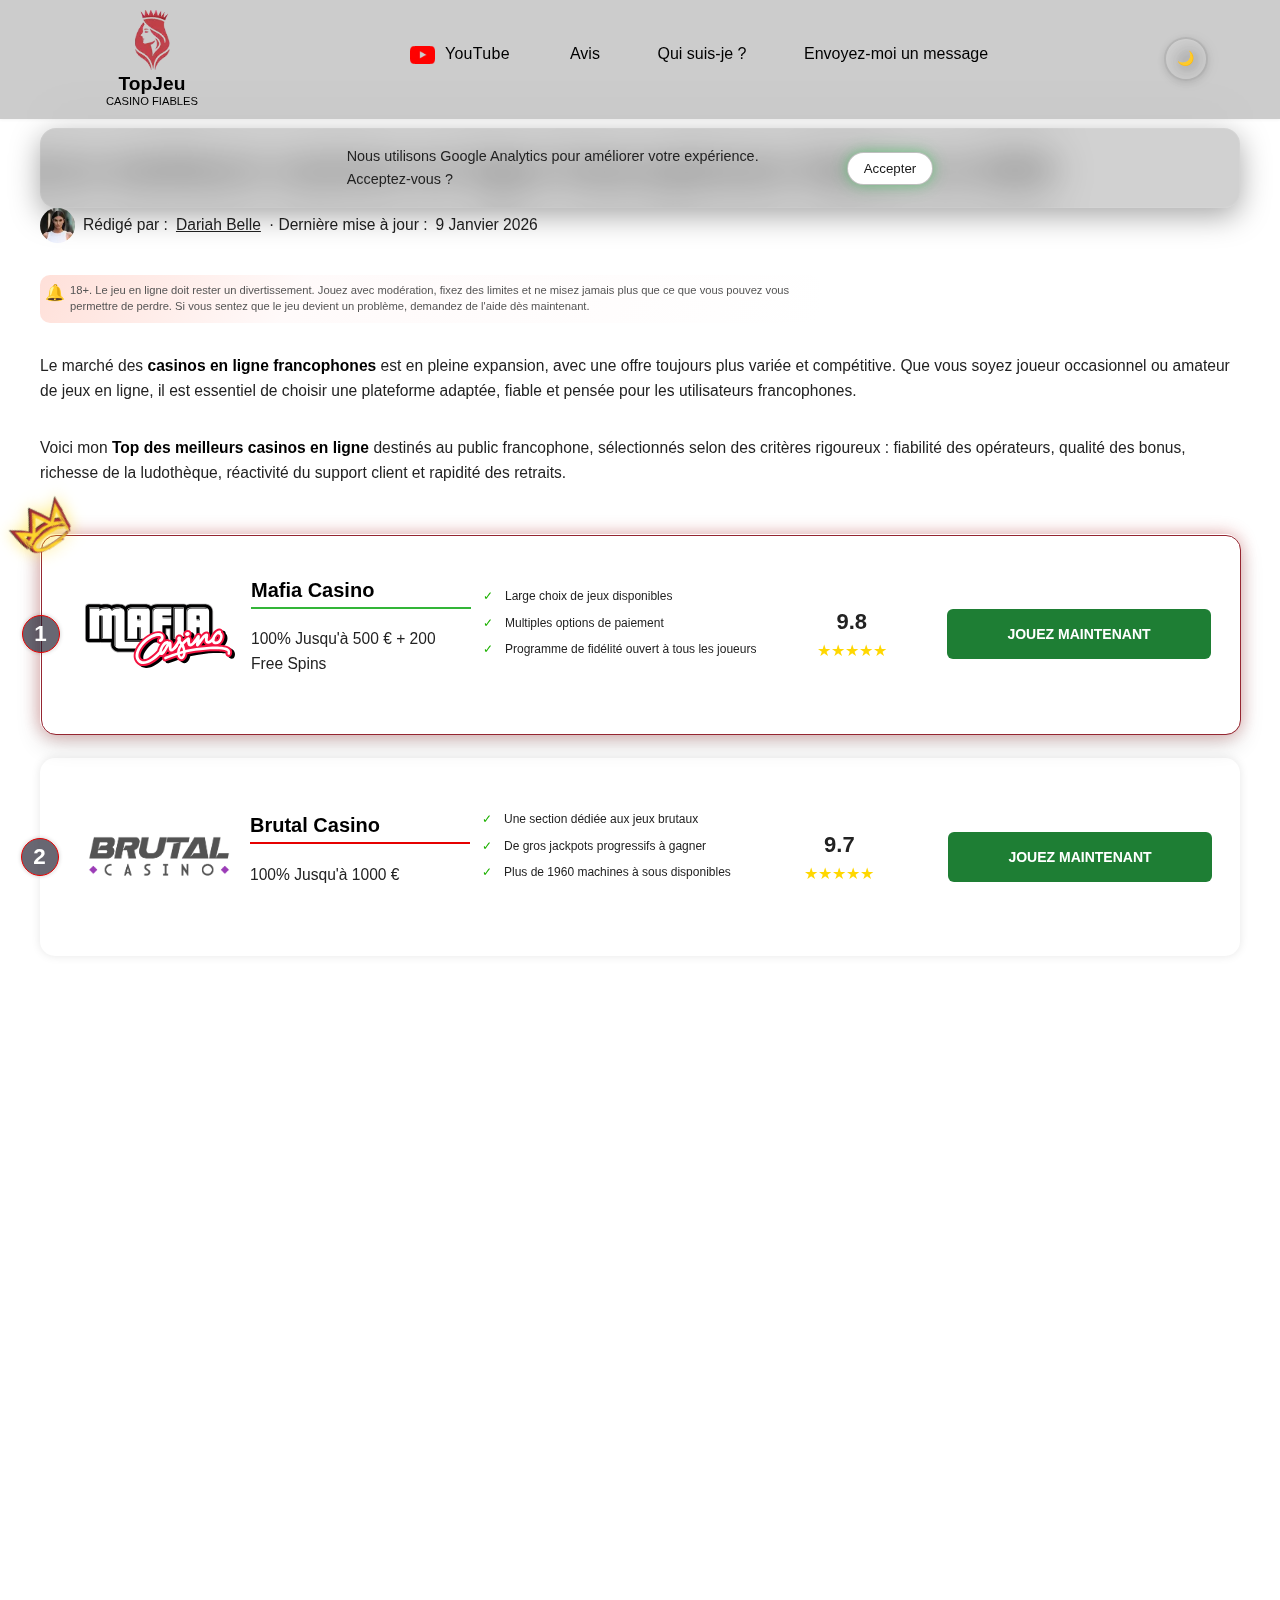
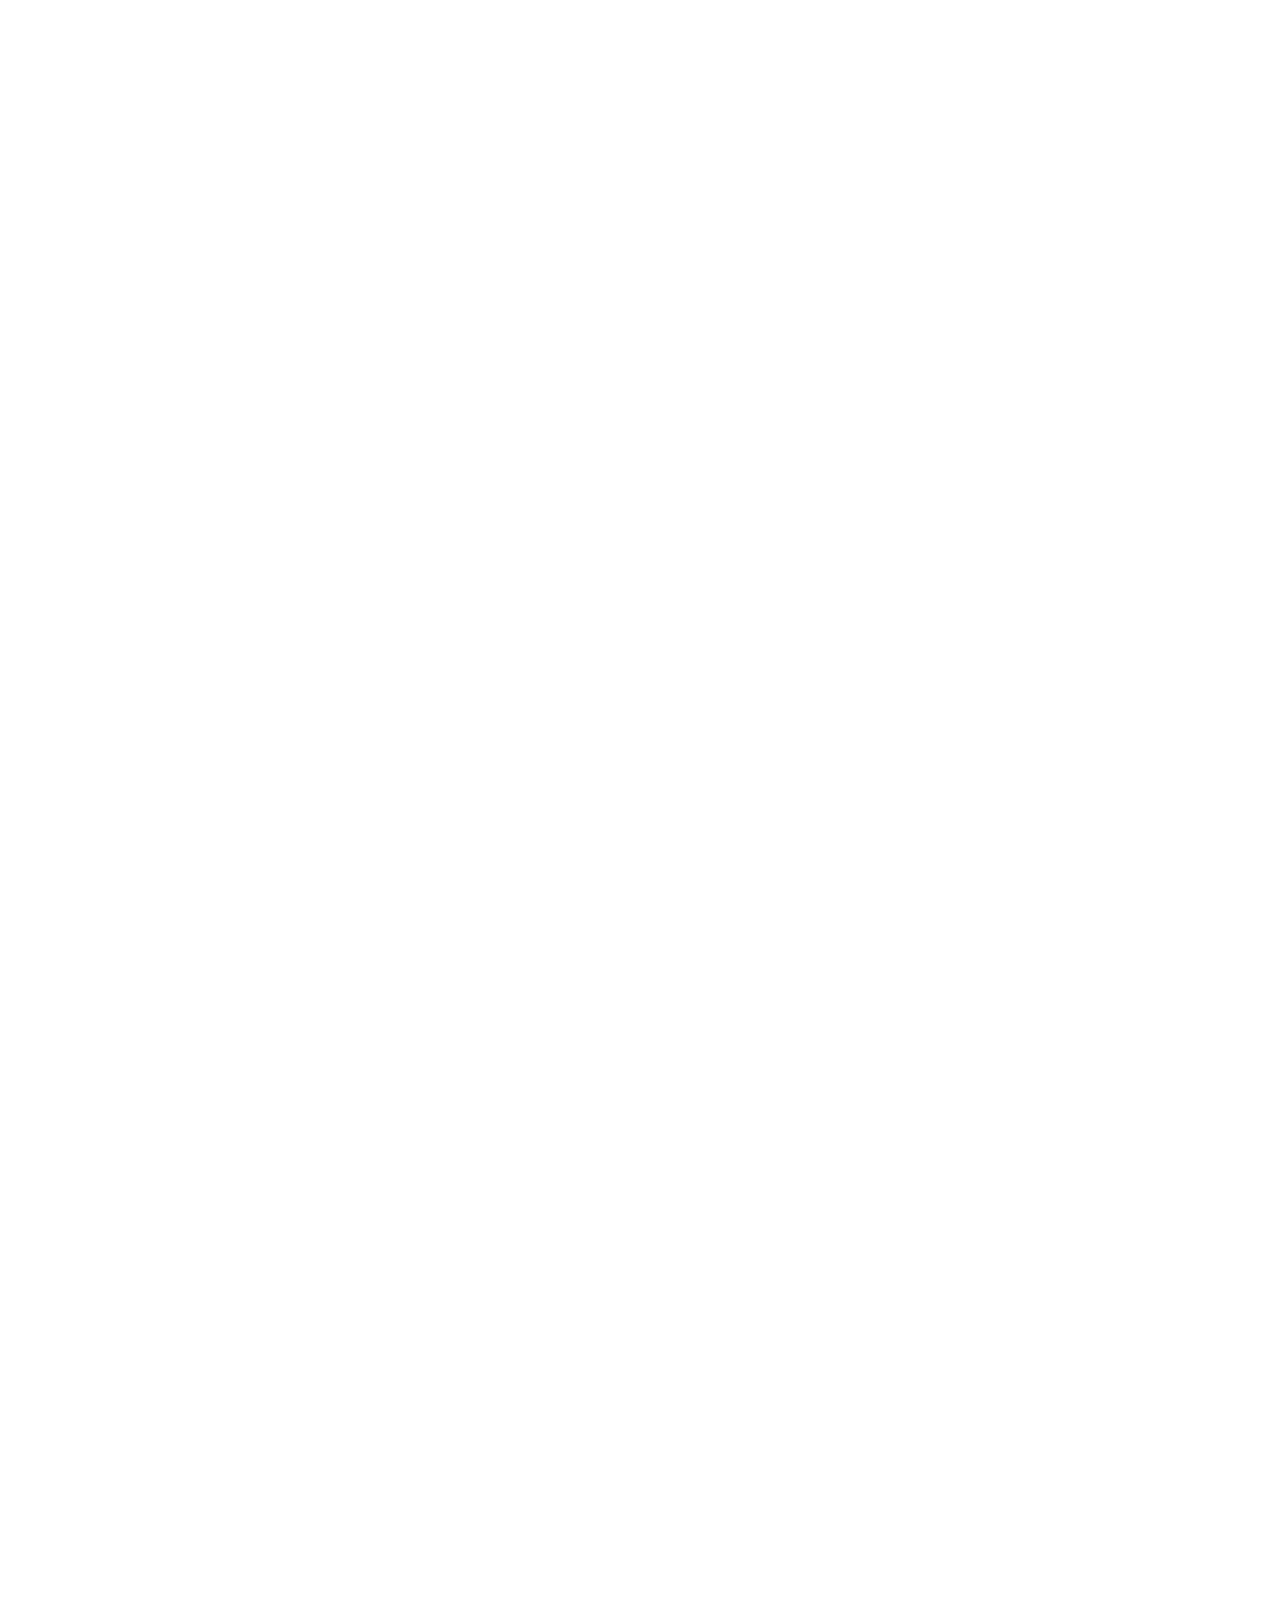
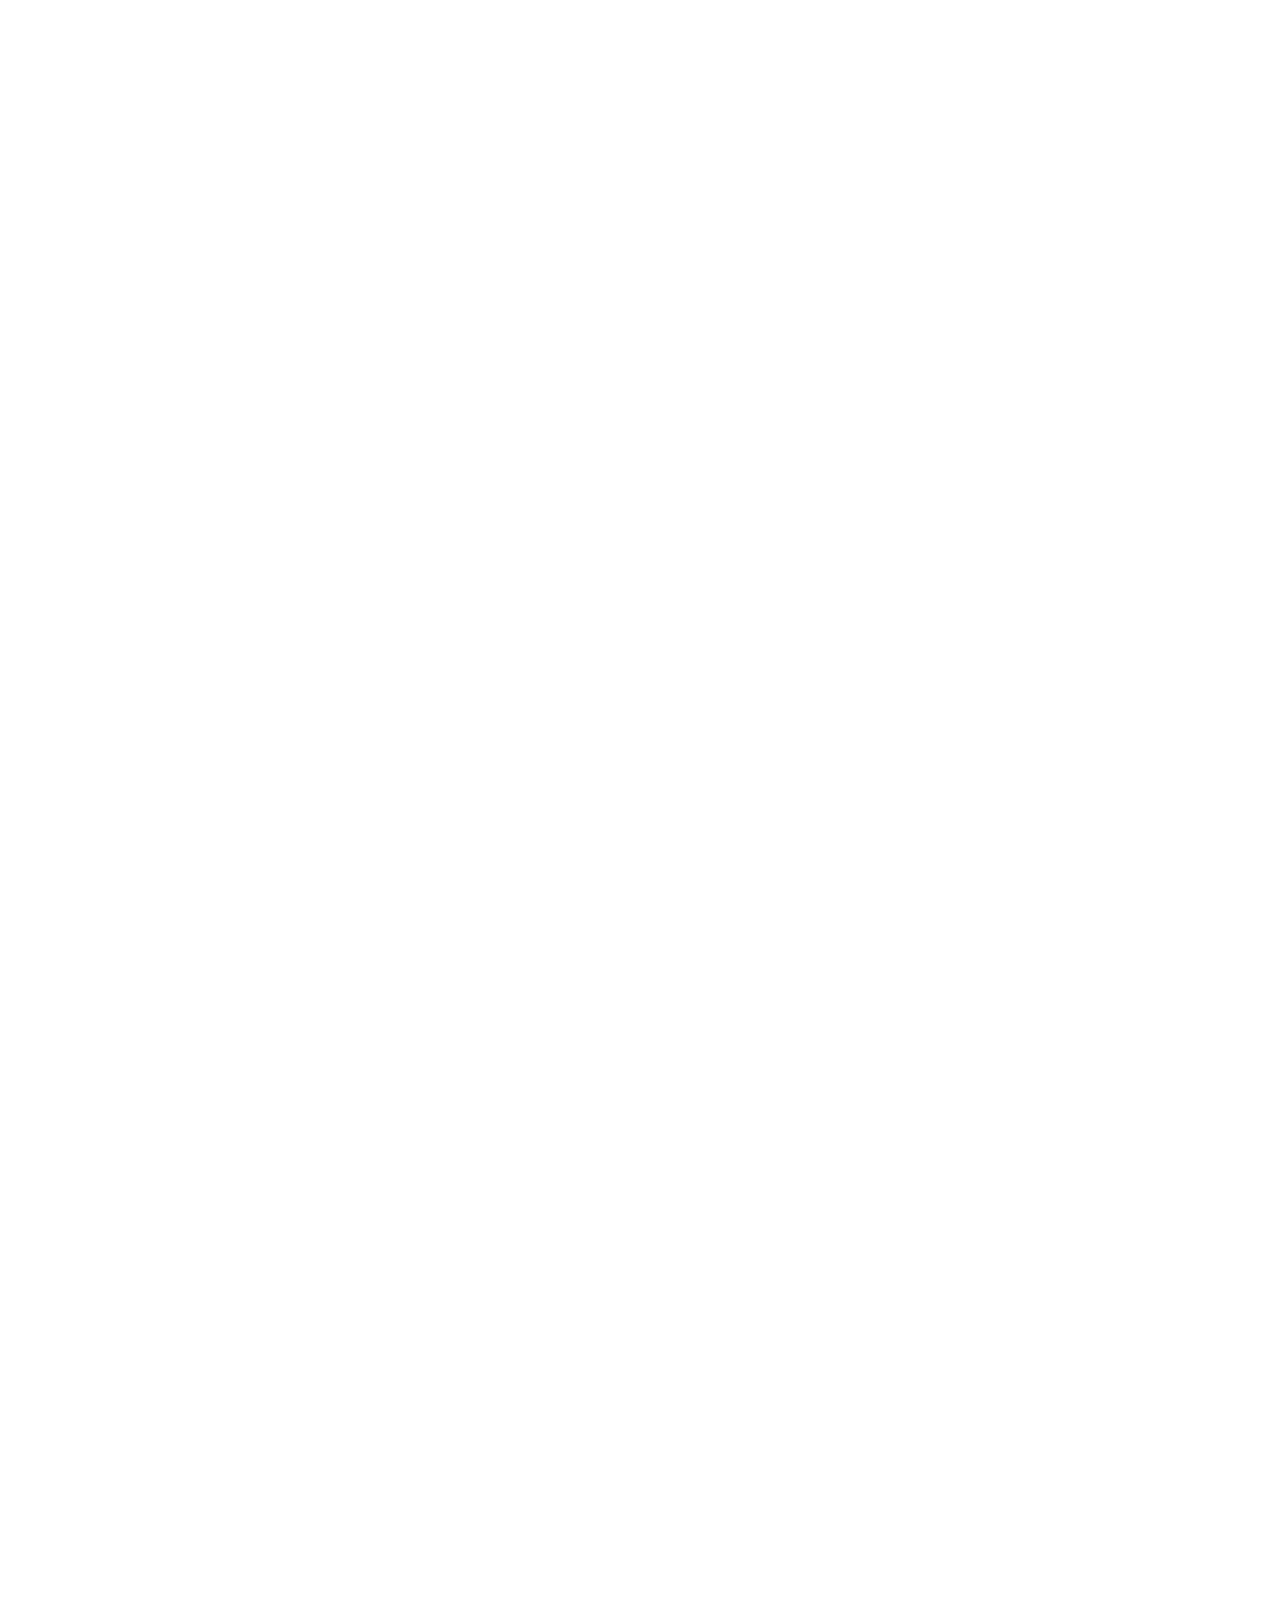
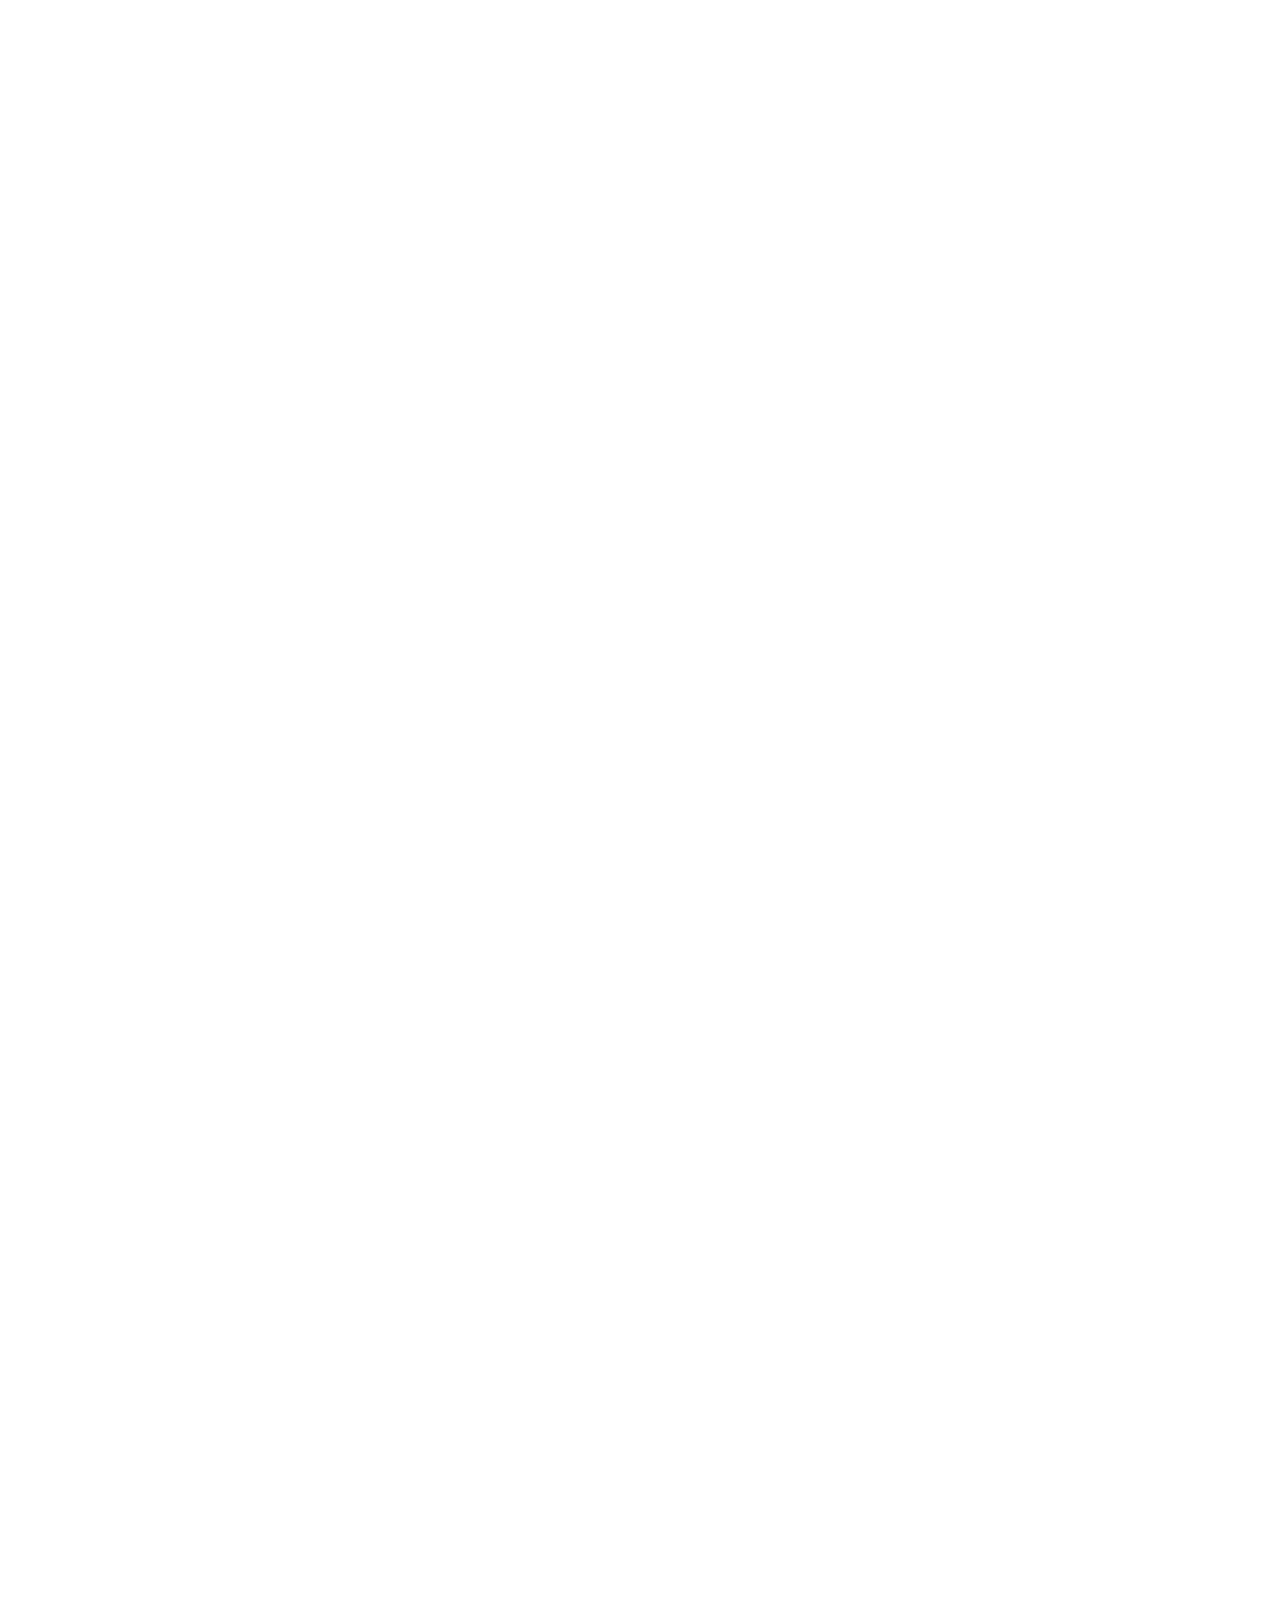
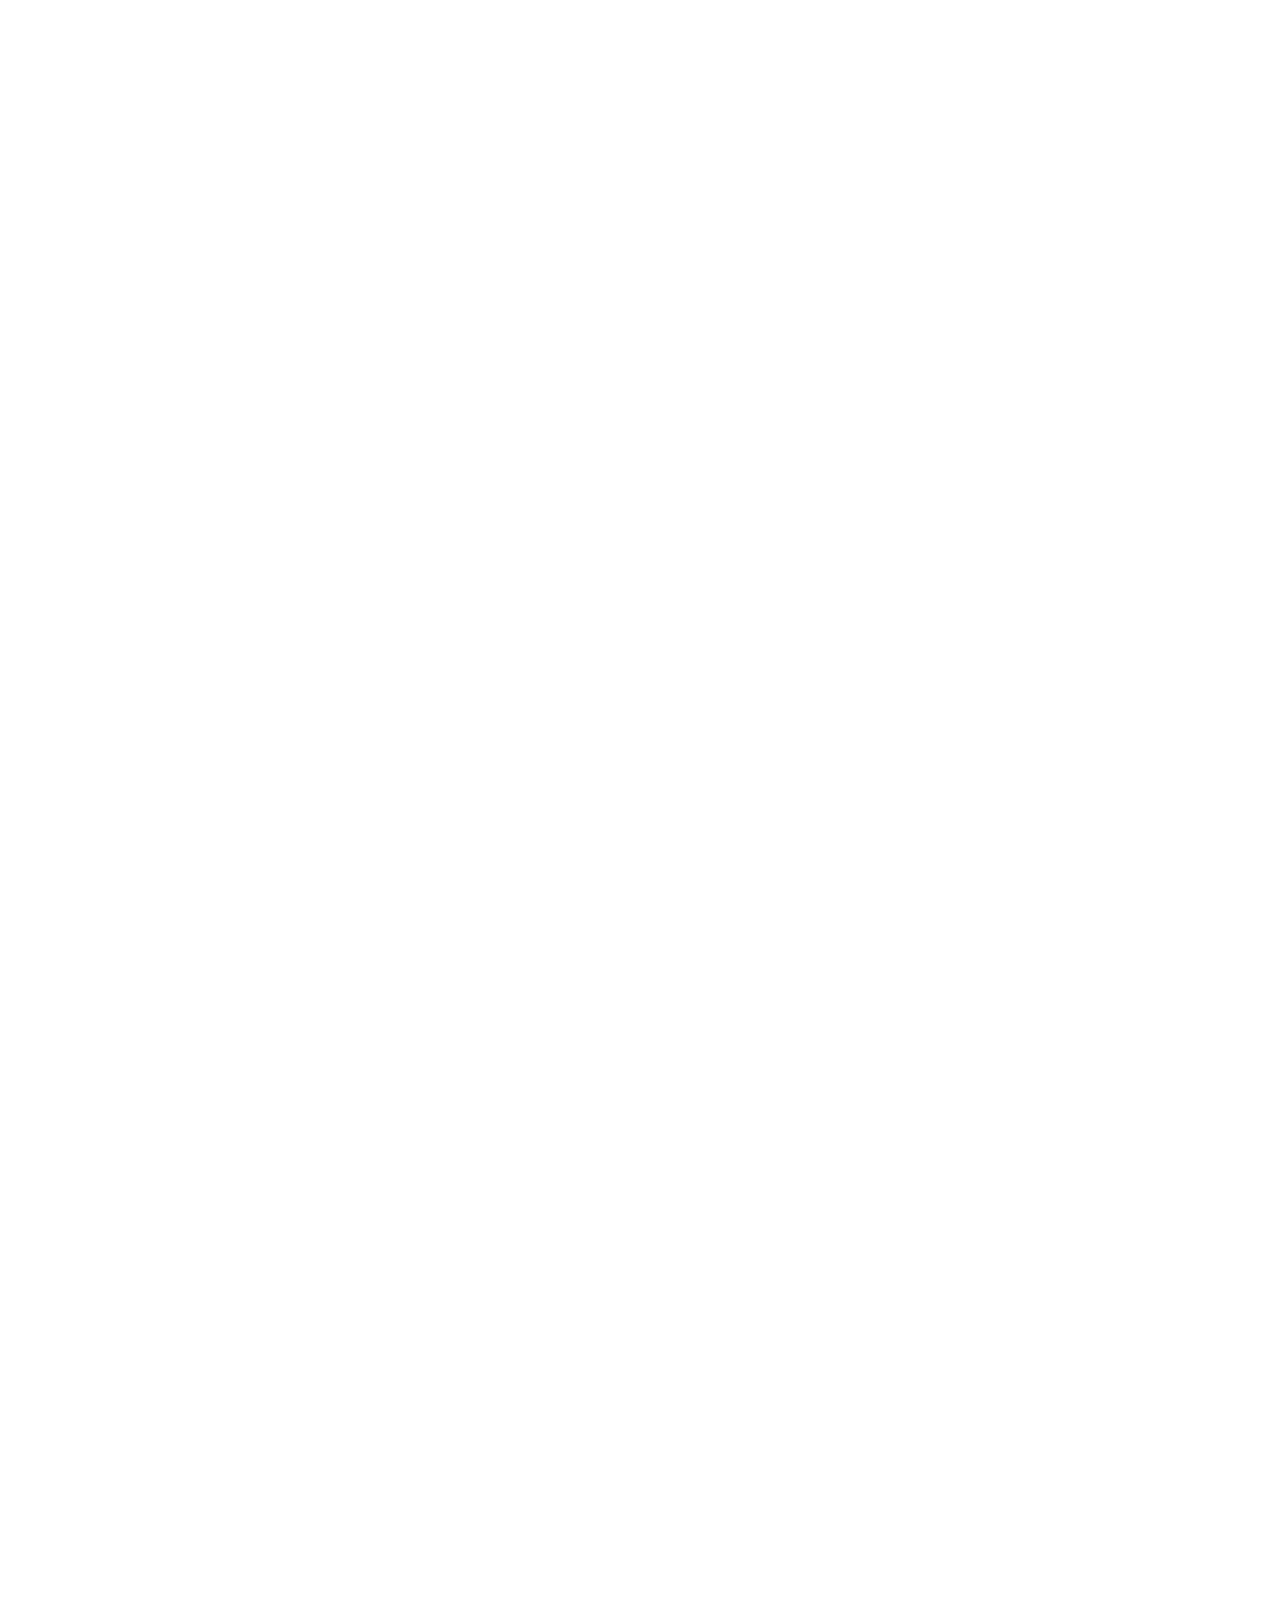
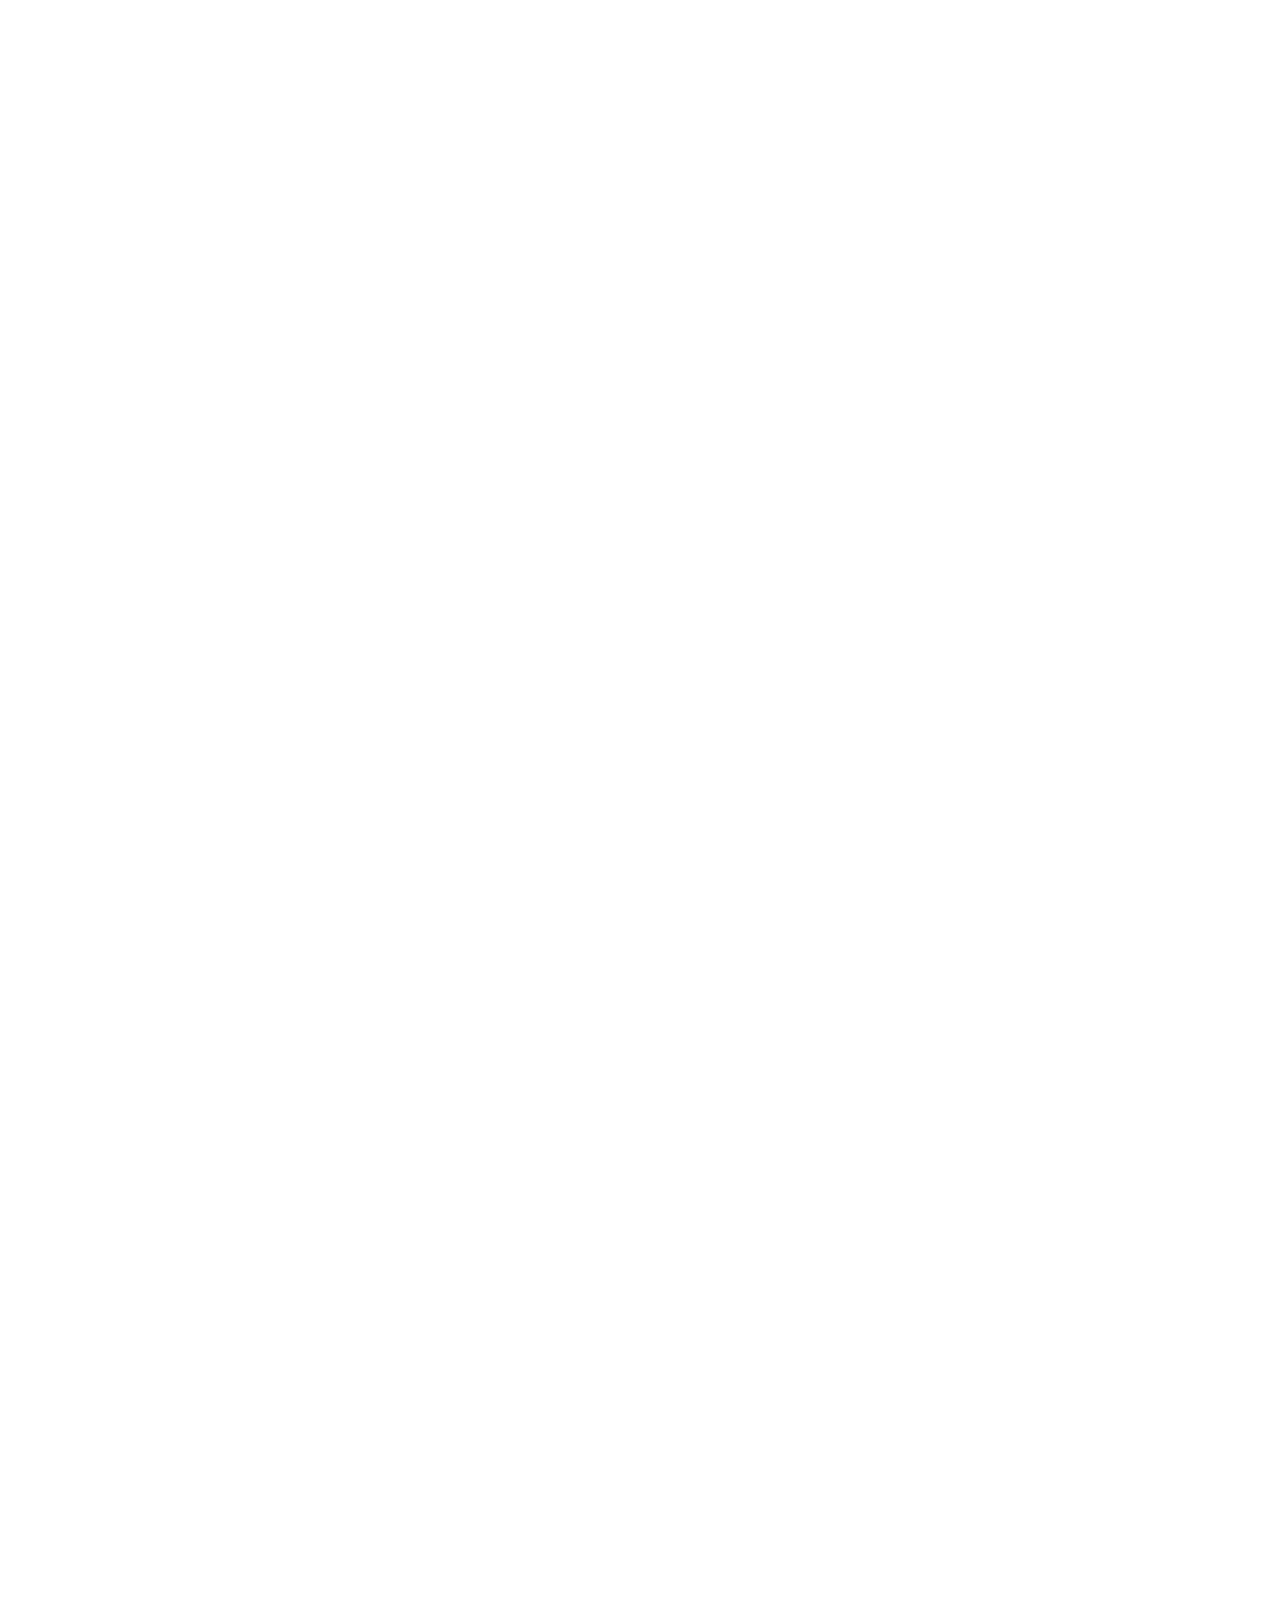
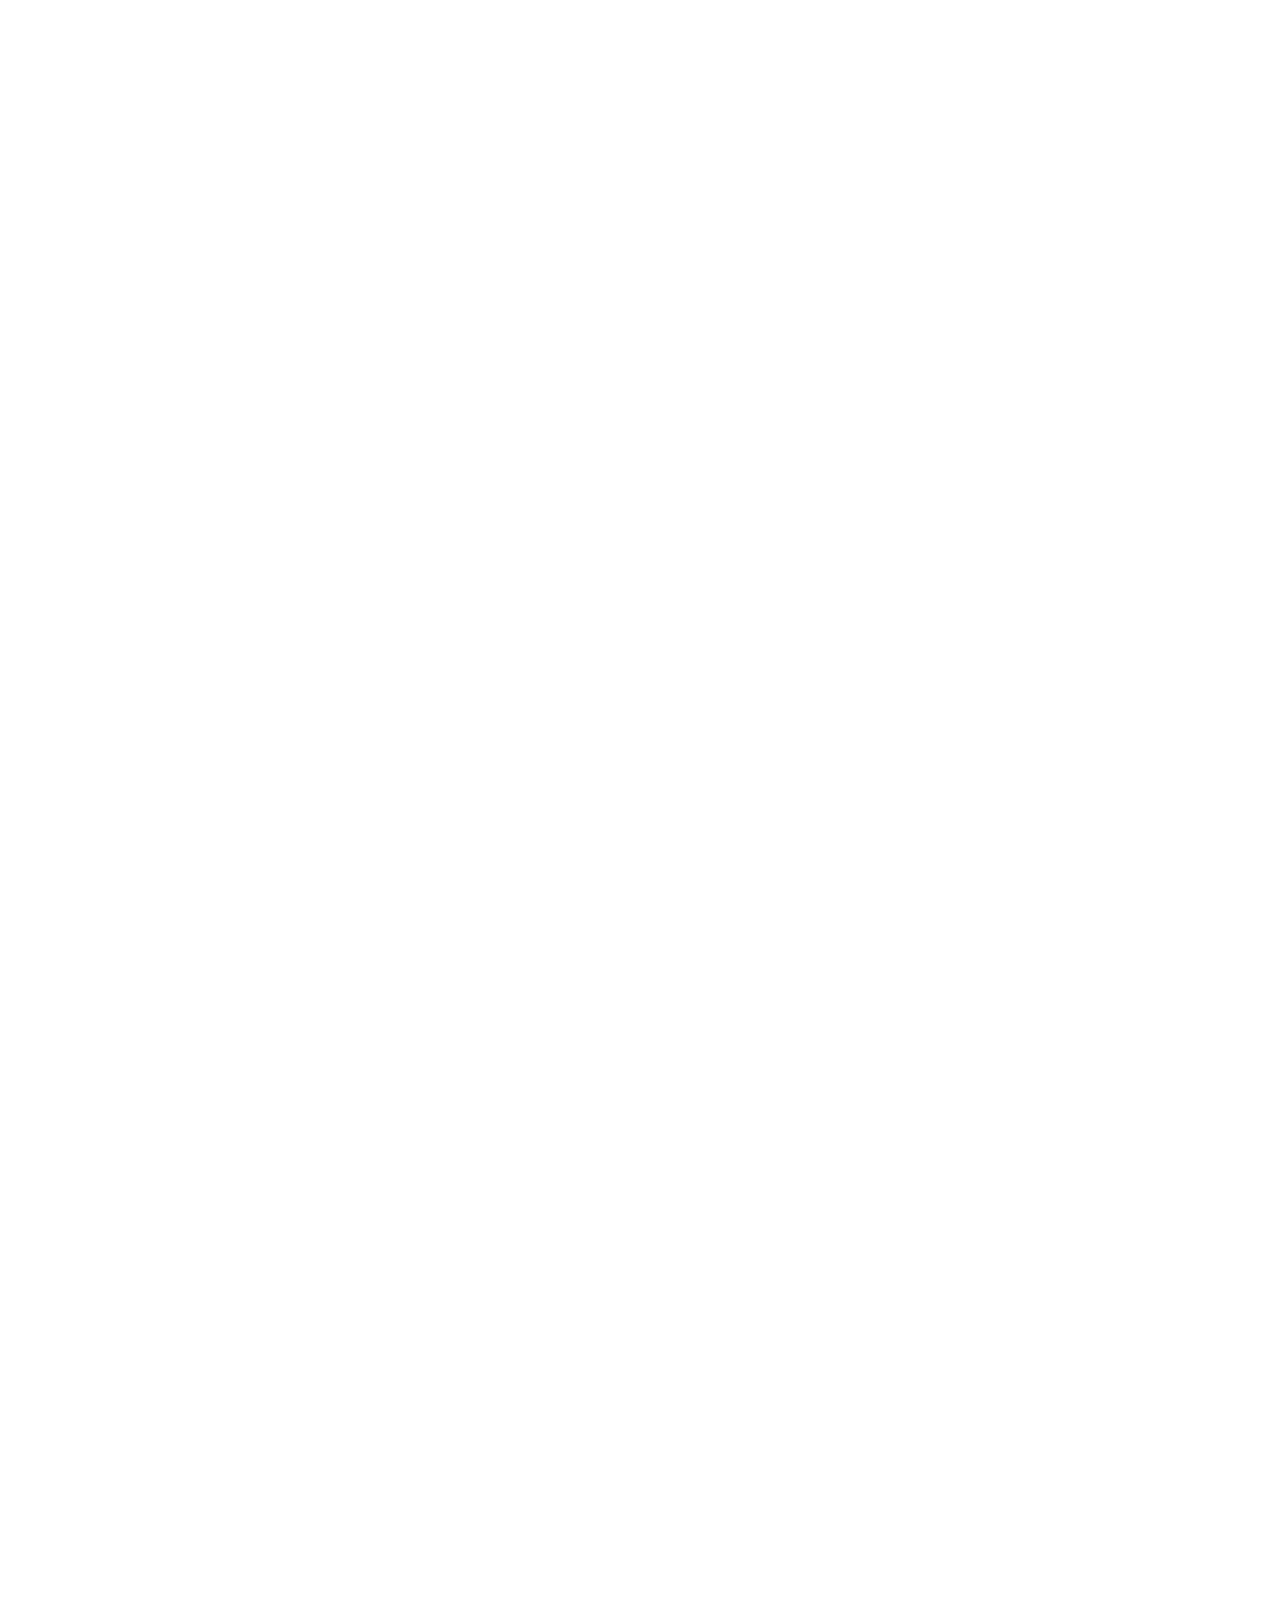
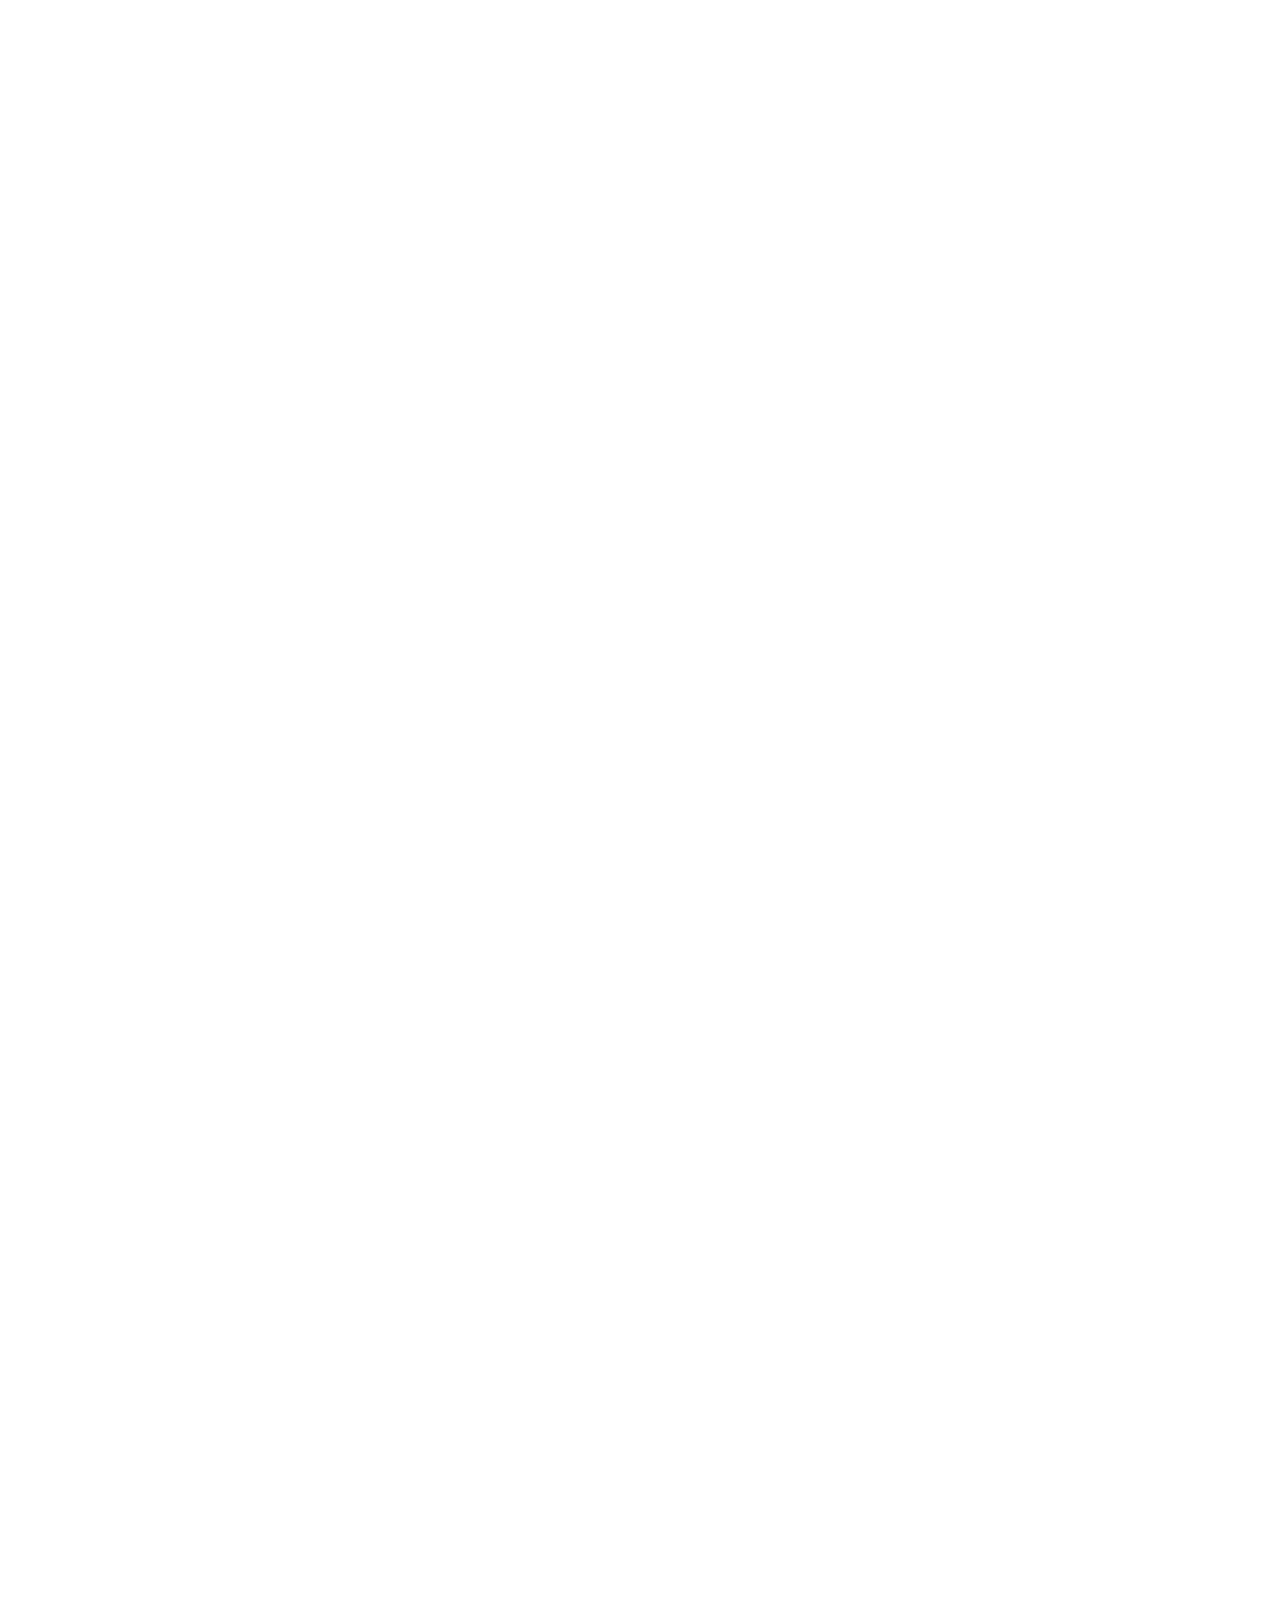
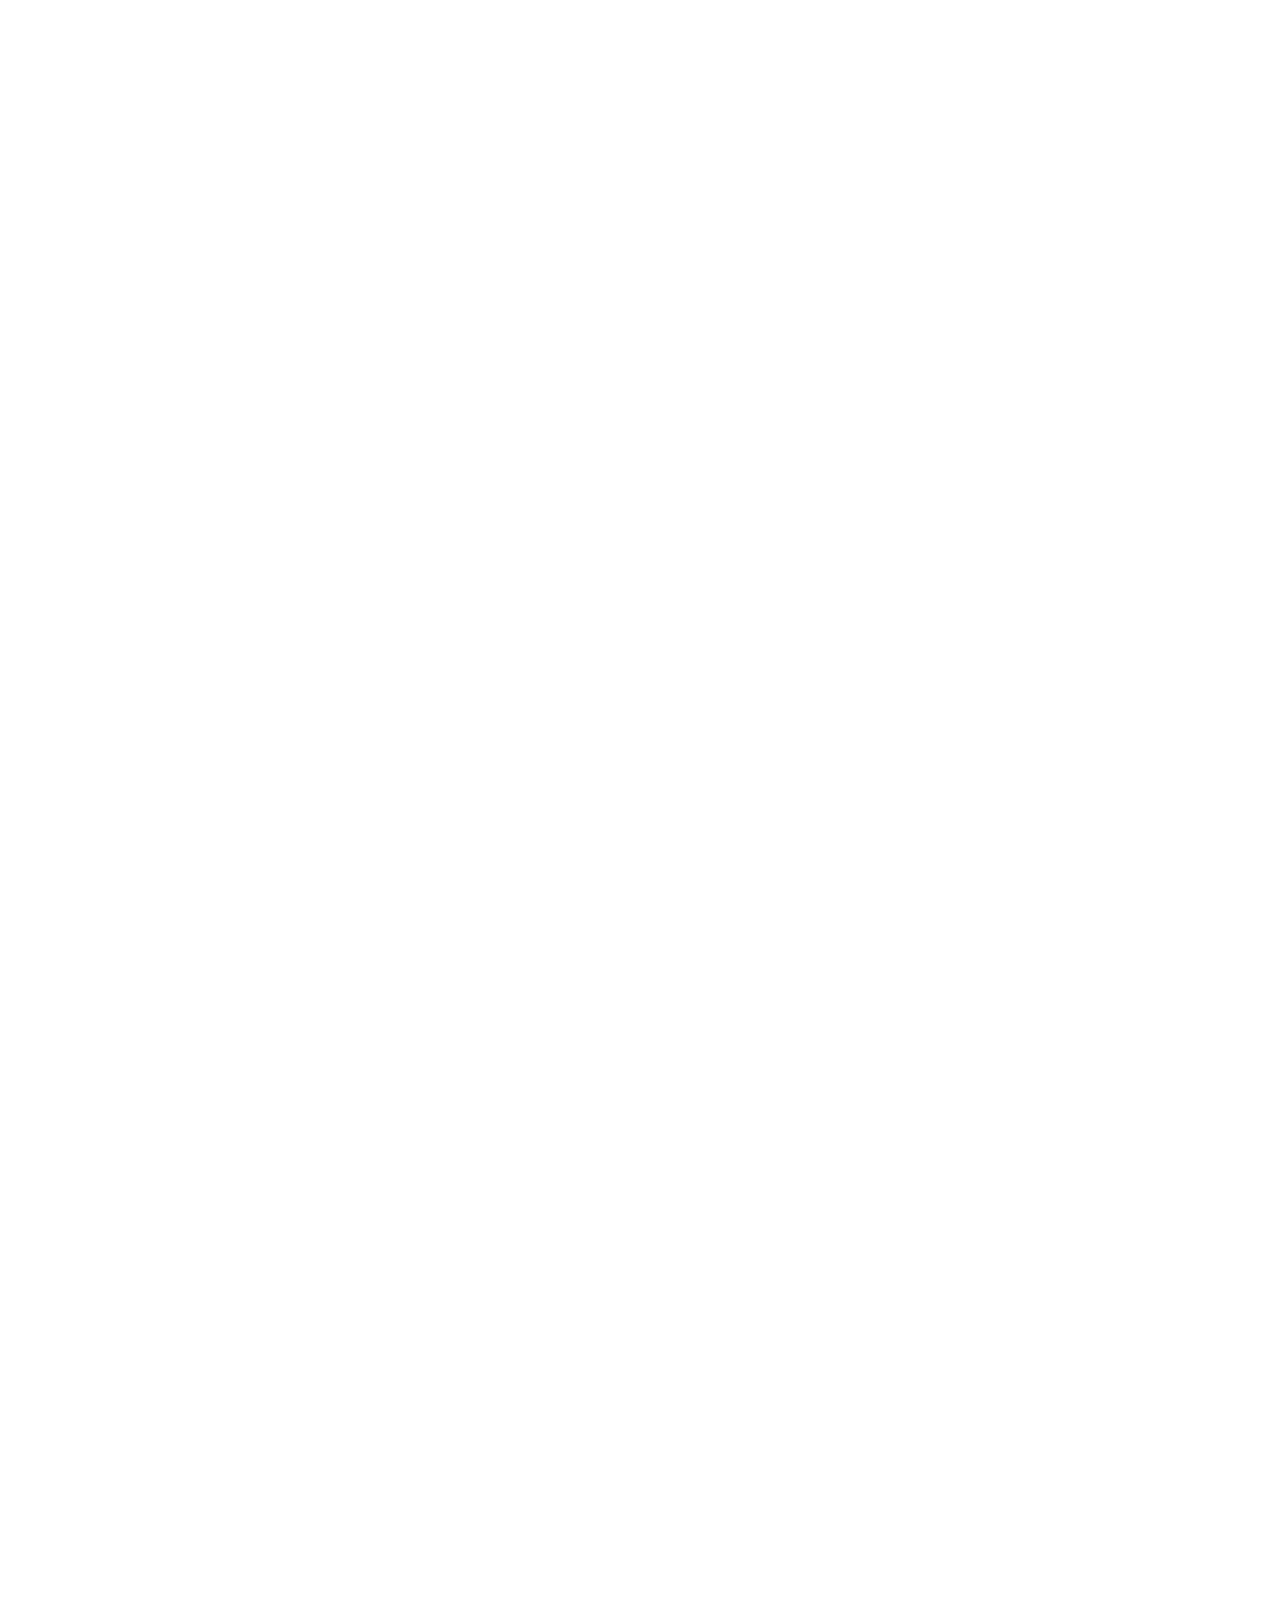
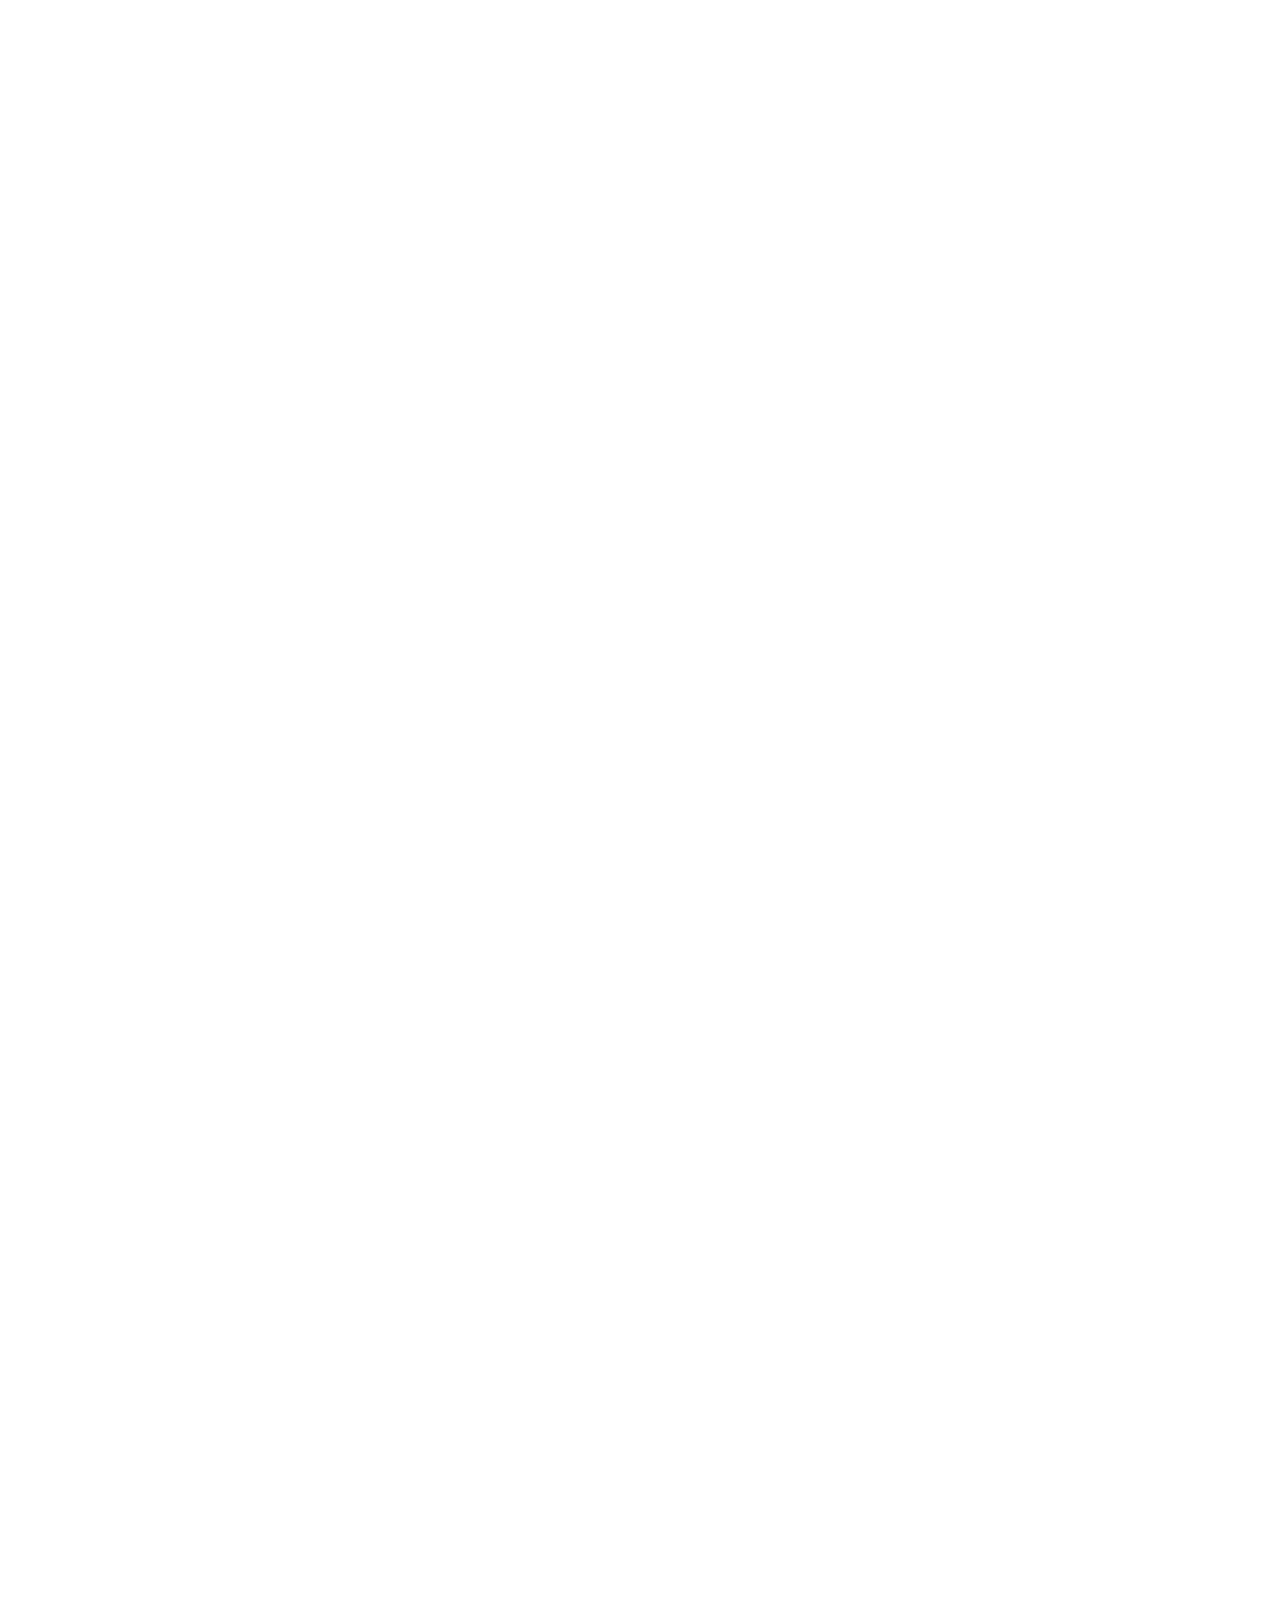
<file: index.html>
<!doctype html>
<html lang="fr">
	<head>
		<meta charset="UTF-8" />
		<meta
			name="viewport"
			content="width=device-width, initial-scale=1.0, user-scalable=yes"
		/>
		<meta
			name="trustpilot-one-time-domain-verification-id"
			content="5417c7d5-3a75-46f7-a138-3145ca41b8b9"
		/>
		<title>TopJeu - Top Casinos en Ligne Fiables 2026</title>

		<!-- Favicon -->
		<link rel="icon" href="favicon.ico" sizes="any" />
		<link
			rel="icon"
			type="image/png"
			sizes="32x32"
			href="img/favicons_pack/favicon-32.png"
		/>
		<link
			rel="icon"
			type="image/png"
			sizes="192x192"
			href="img/favicons_pack/favicon-192.png"
		/>
		<link
			rel="apple-touch-icon"
			sizes="180x180"
			href="img/favicons_pack/favicon-180.png"
		/>
		<link rel="manifest" href="site.webmanifest" />

		<!-- Preconnect -->
		<link
			rel="preconnect"
			href="https://www.google-analytics.com"
			crossorigin
		/>
		<link
			rel="preconnect"
			href="https://www.googletagmanager.com"
			crossorigin
		/>
		<link rel="preconnect" href="https://analytics.ahrefs.com" crossorigin />

		<!-- SEO & Open Graph -->
		<meta
			name="description"
			content="TopJeu 2026 : Classement des meilleurs casinos en ligne fiables pour les joueurs francophones. Avis, bonus, jeux et conseils pour jouer en toute sécurité."
		/>
		<meta
			name="robots"
			content="index, follow, max-snippet:-1, max-image-preview:large, max-video-preview:-1"
		/>
		<link rel="canonical" href="https://www.topjeu777.com/" />
		<meta name="msvalidate.01" content="3500FD496F749A9D9E7D6305C11AB0B2" />
		<meta property="og:type" content="website" />
		<meta
			property="og:title"
			content="TopJeu - Casinos Fiables en Ligne 2026"
		/>
		<meta
			property="og:description"
			content="Découvrez les meilleurs casinos fiables en ligne en France avec bonus, avis et conseils à jour."
		/>
		<meta property="og:url" content="https://www.topjeu777.com/" />
		<meta
			property="og:image"
			content="https://www.topjeu777.com/img/preview.jpg"
		/>
		<meta property="og:locale" content="fr_FR" />

		<meta name="twitter:card" content="summary_large_image" />
		<meta
			name="twitter:title"
			content="TopJeu - Casinos Fiables en Ligne 2026"
		/>
		<meta
			name="twitter:description"
			content="Classement et comparatif des meilleurs casinos en ligne français en 2026."
		/>
		<meta
			name="twitter:image"
			content="https://www.topjeu777.com/img/preview.jpg"
		/>

		<!-- Structured Data: Main Sections (Home, Top 10, FAQ)  -->
		<script type="application/ld+json">
			{
				"@context": "https://schema.org",
				"@graph": [
					{
						"@type": "WebSite",
						"@id": "https://www.topjeu777.com/#website",
						"url": "https://www.topjeu777.com/",
						"name": "TopJeu",
						"description": "Classement et avis des meilleurs casinos en ligne francophones en 2026",
						"inLanguage": "fr-FR"
					},
					{
						"@type": "WebPage",
						"@id": "https://www.topjeu777.com/#webpage",
						"url": "https://www.topjeu777.com/",
						"name": "TopJeu - Top Casinos en Ligne Fiables 2026",
						"description": "Top 11 casinos en ligne fiables pour les joueurs francophones : avis, bonus, sécurité et conseils",
						"isPartOf": {
							"@id": "https://www.topjeu777.com/#website"
						},
						"inLanguage": "fr-FR"
					},
					{
						"@type": "ItemList",
						"@id": "https://www.topjeu777.com/#top-casinos",
						"name": "Top 11 Casinos en Ligne Fiables",
						"itemListOrder": "https://schema.org/ItemListOrderDescending",
						"numberOfItems": 11,
						"itemListElement": [
							{
								"@type": "ListItem",
								"position": 1,
								"name": "Mafia Casino",
								"url": "https://www.topjeu777.com/#mafia-casino"
							},
							{
								"@type": "ListItem",
								"position": 2,
								"name": "Brutal Casino",
								"url": "https://www.topjeu777.com/#brutal-casino"
							},
							{
								"@type": "ListItem",
								"position": 3,
								"name": "Dragonia Casino",
								"url": "https://www.topjeu777.com/#dragonia-casino"
							},
							{
								"@type": "ListItem",
								"position": 4,
								"name": "MrPacho Casino",
								"url": "https://www.topjeu777.com/#mrpacho-casino"
							},
							{
								"@type": "ListItem",
								"position": 5,
								"name": "Casinostars",
								"url": "https://www.topjeu777.com/#casinostars"
							},
							{
								"@type": "ListItem",
								"position": 6,
								"name": "Casino Peaches",
								"url": "https://www.topjeu777.com/#peaches-casino"
							},
							{
								"@type": "ListItem",
								"position": 7,
								"name": "Spininio Casino",
								"url": "https://www.topjeu777.com/#spininio-casino"
							},
							{
								"@type": "ListItem",
								"position": 8,
								"name": "Winzter Casino",
								"url": "https://www.topjeu777.com/#winzter-casino"
							},
							{
								"@type": "ListItem",
								"position": 9,
								"name": "Binobet Casino",
								"url": "https://www.topjeu777.com/#binobet-casino"
							},
							{
								"@type": "ListItem",
								"position": 10,
								"name": "WonderLuck Casino",
								"url": "https://www.topjeu777.com/#wonderluck-casino"
							},
							{
								"@type": "ListItem",
								"position": 11,
								"name": "CasinoLab",
								"url": "https://www.topjeu777.com/#casinolab"
							}
						]
					},
					{
						"@type": "FAQPage",
						"@id": "https://www.topjeu777.com/#faq",
						"mainEntity": [
							{
								"@type": "Question",
								"name": "Comment trouver un casino en ligne fiable ?",
								"acceptedAnswer": {
									"@type": "Answer",
									"text": "En choisissant un casino disposant d’une licence valide, de paiements sécurisés, de retraits rapides et d’un support client réactif. Tous les casinos listés sur cette page ont été testés."
								}
							},
							{
								"@type": "Question",
								"name": "Comment identifier un casino non fiable ?",
								"acceptedAnswer": {
									"@type": "Answer",
									"text": "Un casino non fiable présente souvent des conditions floues, des retraits bloqués, de nombreux avis négatifs ou un support client difficile à joindre."
								}
							},
							{
								"@type": "Question",
								"name": "Peut-on jouer au casino en ligne avant 18 ans ?",
								"acceptedAnswer": {
									"@type": "Answer",
									"text": "Non. Les jeux d’argent en ligne sont strictement réservés aux personnes âgées d’au moins 18 ans."
								}
							},
							{
								"@type": "Question",
								"name": "Sur quels jeux a-t-on le plus de chances de gagner ?",
								"acceptedAnswer": {
									"@type": "Answer",
									"text": "Les machines à sous à faible volatilité, le blackjack et la roulette européenne offrent généralement de meilleures probabilités que les jeux très volatils."
								}
							},
							{
								"@type": "Question",
								"name": "Les bonus de casino sont-ils fiables ?",
								"acceptedAnswer": {
									"@type": "Answer",
									"text": "Oui, à condition de lire attentivement les conditions de mise et de jouer sur des casinos licenciés et vérifiés."
								}
							}
						]
					}
				]
			}
		</script>

		<!-- Inline Critical CSS -->
		<style>
			body {
				margin: 0;
				font-family: Helvetica, sans-serif;
				background: #fff;
				color: #000;
			}
			.header {
				background: linear-gradient(90deg, #000, #0a162b, #ac2f38);
				color: #fff;
				padding: 1rem 0;
			}
			.header__container {
				max-width: 1200px;
				margin: 0 auto;
				display: flex;
				justify-content: space-between;
				align-items: center;
				padding: 0 2rem;
			}
			main {
				flex: 1;
				padding: 0 2rem;
				max-width: 1200px;
				margin: 0 auto;
			}
			h1,
			h2,
			h3 {
				color: #1a1a1a;
			}
		</style>

		<!-- Stylesheet -->
		<link rel="stylesheet" href="style.minified.css" />

		<noscript><link rel="stylesheet" href="style.minified.css" /></noscript>

		<!-- Google Analytics 4 -->
		<script
			defer
			src="https://www.googletagmanager.com/gtag/js?id=G-YYE4H0PHYY"
		></script>
		<script>
			window.dataLayer = window.dataLayer || [];
			function gtag() {
				dataLayer.push(arguments);
			}

			// Initialization
			gtag('js', new Date());

			// Default Consent Mode: disabled
			gtag('consent', 'default', {
				ad_storage: 'denied',
				analytics_storage: 'denied',
			});

			// GA configuration
			gtag('config', 'G-YYE4H0PHYY');

			// Update consent on button click
			document.addEventListener('DOMContentLoaded', function () {
				var acceptBtn = document.getElementById('accept-analytics-btn');
				if (acceptBtn) {
					acceptBtn.addEventListener('click', function () {
						gtag('consent', 'update', {
							ad_storage: 'granted',
							analytics_storage: 'granted',
						});
						// Extra event to log consent granted
						gtag('event', 'consent_granted', { event_category: 'consent' });
					});
				}
			});
		</script>
		<!-- JS -->
		<script defer src="app.minified-1.js"></script>
	</head>
	<body lang="fr" id="top">
		<!-- Cookie Consent Banner -->
		<div class="cookie-consent-banner fade-in">
			<p>
				Nous utilisons Google Analytics pour améliorer votre expérience.
				Acceptez-vous ?
			</p>
			<button id="accept-analytics-btn">Accepter</button>
		</div>
		<div class="menu-overlay" aria-hidden="true"></div>
		<!-- Header -->
		<header class="header" role="banner">
			<div class="header__container">
				<div class="header__logo-block">
					<a
						href="https://www.topjeu777.com/"
						rel="canonical"
						class="header__logo-link"
					>
						<img
							class="header__logo"
							src="img/logo-queen-red.webp"
							alt="Logo TopJeu – reine de carte à jouer"
							fetchpriority="high"
							loading="eager"
							width="160"
							height="60"
						/>
					</a>
					<div class="header__logo-text fade-in">
						<p class="header__logo-line header__logo-line--title">TopJeu</p>
						<p class="header__logo-line header__logo-line--subtitle">
							casino fiables
						</p>
					</div>
				</div>
				<button
					class="burger"
					aria-label="Menu"
					aria-controls="primary-menu"
					aria-expanded="false"
				>
					<span></span>
					<span></span>
					<span></span>
				</button>

				<nav
					id="primary-menu"
					class="nav-menu"
					aria-label="Menu principal"
					hidden
					aria-hidden="true"
				>
					<button class="close-menu" aria-label="Fermer le menu">✕</button>
					<ul class="nav-menu__list" role="list">
						<li class="nav-menu__item">
							<a
								class="header__link nav-menu__link"
								href="https://www.youtube.com/@TopJeu777"
								target="_blank"
								rel="nofollow noopener noreferrer"
							>
								<img
									class="youtube-icon"
									src="img/youtube.webp"
									alt="Icône YouTube TopJeu"
									loading="eager"
									width="25"
									height="25"
									style="width: 25px; height: 25px; object-fit: contain"
								/>
								<span>YouTube</span>
							</a>
						</li>
						<li class="nav-menu__item nav-menu__item--avis">
							<div class="avis-wrapper">
								<button
									type="button"
									class="header__link nav-menu__link avis-toggle"
									aria-expanded="false"
									aria-controls="avis-list"
								>
									Avis
									<span class="avis-toggle__icon" aria-hidden="true">
										<svg
											viewBox="0 0 10 10"
											width="10"
											height="10"
											style="display: block"
											fill="currentColor"
										>
											<polygon points="3,2 8,5 3,8" />
										</svg>
									</span>
								</button>
								<ul
									id="avis-list"
									class="avis-dropdown"
									role="menu"
									aria-hidden="true"
								>
									<li role="none">
										<a
											role="menuitem"
											class="avis-link"
											href="reviews/dragonia-casino/index.html"
											>Dragonia Casino</a
										>
									</li>
									<!-- <li role="none">
										<a
											role="menuitem"
											class="avis-link"
											href="reviews/brutal-casino/index.html"
											>Brutal Casino</a
										>
									</li> -->
								</ul>
							</div>
						</li>
						<li class="nav-menu__item">
							<button
								type="button"
								class="header__link nav-menu__link"
								data-popup-target="about"
								aria-haspopup="dialog"
								aria-controls="popup"
							>
								Qui suis-je ?
							</button>
						</li>
						<li class="nav-menu__item">
							<button
								type="button"
								class="header__link nav-menu__link"
								data-popup-target="contact"
								aria-haspopup="dialog"
								aria-controls="popup-contact"
							>
								Envoyez-moi un message
							</button>
						</li>
					</ul>
				</nav>
				<div class="theme-switch-wrapper fade-in">
					<button
						type="button"
						id="theme-toggle"
						class="theme-toggle-button"
						aria-label="Toggle dark/light mode"
					>
						<span class="theme-icon">🌙</span>
					</button>
				</div>
			</div>
		</header>

		<main role="main">
			<!-- Hero Section -->
			<section class="hero fade-in">
				<h1 class="hero__title">
					Les meilleurs casinos en ligne francophones fiables en 2026
				</h1>
				<p class="hero__meta">
					<span class="author"
						><img
							src="img/author-photo.webp"
							alt="Portrait de Dariah Belle, auteure de TopJeu"
							class="author__photo"
							width="35"
							height="35"
							loading="lazy"
					/></span>
					Rédigé par :
					<span>
						<a href="#" class="author__name">Dariah Belle</a>
					</span>
					· Dernière mise à jour : <span class="light">9 Janvier 2026</span>
				</p>
				<p class="disclaimer fade-in">
					18+. Le jeu en ligne doit rester un divertissement. Jouez avec
					modération, fixez des limites et ne misez jamais plus que ce que vous
					pouvez vous permettre de perdre. Si vous sentez que le jeu devient un
					problème, demandez de l'aide dès maintenant.
				</p>
				<div class="hero__text">
					<p>
						Le marché des <strong> casinos en ligne francophones</strong> est en
						pleine expansion, avec une offre toujours plus variée et
						compétitive. Que vous soyez joueur occasionnel ou amateur de jeux en
						ligne, il est essentiel de choisir une plateforme adaptée, fiable et
						pensée pour les utilisateurs francophones.
					</p>
					<p>
						Voici mon
						<strong>Top des meilleurs casinos en ligne</strong> destinés au
						public francophone, sélectionnés selon des critères rigoureux :
						fiabilité des opérateurs, qualité des bonus, richesse de la
						ludothèque, réactivité du support client et rapidité des retraits.
					</p>
				</div>
			</section>
			<!-- Casino Cards -->
			<section id="top5" class="casino-cards-container casino-cards fade-in">
				<h2 class="visually-hidden">Top 5 Casinos en Ligne</h2>
				<!--Card Mafia-->
				<article class="casino-article">
					<div class="casino-card casino-card--top">
						<div class="casino-card__rank-bg"></div>
						<div class="casino-card__rank">1</div>
						<img
							class="casino-card__icon"
							src="img/crown-icon.webp"
							alt="Icône de couronne pour le classement Top 1 Mafia Casino"
							width="60"
							height="60"
							loading="lazy"
						/>
						<div class="casino-card__info">
							<img
								class="casino-card__image"
								src="img/logo-casinos/mafiacasino-logo.svg"
								alt="Logo de Mafia Casino, classé numéro 1"
								loading="eager"
								fetchpriority="high"
								width="150"
								height="83"
								srcset="img/logo-casinos/mafiacasino-logo.svg 150w"
							/>
							<div>
								<h3 class="casino-card__title">Mafia Casino</h3>
								<p class="casino-card__bonus">
									100% Jusqu'à 500 € + 200 Free Spins
								</p>
							</div>
						</div>
						<ul class="casino-card__features">
							<li>Large choix de jeux disponibles</li>
							<li>Multiples options de paiement</li>
							<li>Programme de fidélité ouvert à tous les joueurs</li>
						</ul>
						<div class="casino-card__rating">
							<p class="casino-card__score">9.8</p>
							<p class="casino-card__stars">★★★★★</p>
							<p style="display: none">
								<strong id="casino-name-mafia-top5">Mafia Casino</strong>
							</p>
						</div>
						<a
							class="casino-card__button"
							href="https://mfac.lunostra.com/?mid=309272_1829542"
							target="_blank"
							rel="nofollow noopener noreferrer"
							tabindex="0"
							aria-describedby="casino-uuid-001
							"
						>
							<span class="casino-card__button-link">Jouez maintenant</span>
						</a>
					</div>
				</article>

				<!--Card Brutal-->
				<article class="casino-article fade-in">
					<div class="casino-card">
						<div class="casino-card__rank-bg"></div>
						<div class="casino-card__rank">2</div>
						<div class="casino-card__info">
							<img
								class="casino-card__image"
								src="img/logo-casinos/brutal-logo.webp"
								data-dark="img/logo-casinos/brutal-logo-dark.webp"
								alt="Logo de Brutal Casino, classé numéro 2"
								loading="lazy"
								width="150"
								height="83"
								srcset="
									img/logo-casinos/brutal-logo.webp      150w,
									img/logo-casinos/brutal-logo-dark.webp 150w
								"
							/>
							<div>
								<h3 class="casino-card__title">Brutal Casino</h3>
								<p class="casino-card__bonus">100% Jusqu'à 1000 €</p>
							</div>
						</div>
						<ul class="casino-card__features">
							<li>Une section dédiée aux jeux brutaux</li>
							<li>De gros jackpots progressifs à gagner</li>
							<li>Plus de 1960 machines à sous disponibles</li>
						</ul>
						<div class="casino-card__rating">
							<p class="casino-card__score">9.7</p>
							<p class="casino-card__stars">★★★★★</p>
							<p style="display: none">
								<strong id="casino-name-brutal-top5">Brutal Casino</strong>
							</p>
						</div>
						<a
							class="casino-card__button"
							href="https://record.igpartners.xyz/_PwBtQtly5-OYkdHVp7xCcmNd7ZgqdRLk/1/"
							target="_blank"
							rel="nofollow noopener noreferrer"
							tabindex="0"
							aria-describedby="casino-uuid-002
							"
						>
							<span class="casino-card__button-link">Jouez maintenant</span>
						</a>
					</div>
				</article>

				<!--Card Dragonia Casino-->
				<article class="casino-article fade-in">
					<div class="casino-card">
						<div class="casino-card__rank-bg"></div>
						<div class="casino-card__rank">3</div>
						<div class="casino-card__info">
							<img
								class="casino-card__image"
								src="img/logo-casinos/dragonia-logo.webp"
								alt="Logo de Captain Slots Casino, classé numéro 3"
								loading="lazy"
								width="150"
								height="83"
								srcset="img/logo-casinos/dragonia-logo.webp 150w"
							/>

							<div>
								<h3 class="casino-card__title">Dragonia Casino</h3>
								<p class="casino-card__bonus">
									100% Jusqu'à 500 € + 200 Free Spins + 1 Bonus Crab
								</p>
							</div>
						</div>
						<ul class="casino-card__features">
							<li>Montants de dépôt très abordables</li>
							<li>Transactions rapides en cryptomonnaies</li>
							<li>Assistance réactive 24/7 par chat en direct</li>
						</ul>
						<div class="casino-card__rating">
							<p class="casino-card__score">9.6</p>
							<p class="casino-card__stars">★★★★★</p>
							<p style="display: none">
								<strong id="casino-name-dragonia-top5">Dragonia Casino</strong>
							</p>
						</div>
						<a
							class="casino-card__button"
							href="https://drgnn.lynmonkel.com/?mid=319698_1880124"
							target="_blank"
							rel="nofollow noopener noreferrer"
							tabindex="0"
							aria-describedby="casino-uuid-003
							"
						>
							<span class="casino-card__button-link">Jouez maintenant</span>
						</a>
					</div>
				</article>

				<!--Card MrPacho Casino-->
				<article class="casino-article fade-in">
					<div class="casino-card">
						<div class="casino-card__rank-bg"></div>
						<div class="casino-card__rank">4</div>
						<div class="casino-card__info">
							<img
								class="casino-card__image"
								src="img/logo-casinos/mrpacho-logo.webp"
								data-dark="img/logo-casinos/mrpacho-logo-dark.webp"
								alt="Logo de MrPacho Casino, classé numéro 4"
								loading="lazy"
								width="150"
								height="83"
								srcset="
									img/logo-casinos/mrpacho-logo.webp      150w,
									img/logo-casinos/mrpacho-logo-dark.webp 150w
								"
							/>
							<div>
								<h3 class="casino-card__title">MrPacho Casino</h3>
								<p class="casino-card__bonus">Jusqu'à 500 € + 200 Free Spins</p>
							</div>
						</div>
						<ul class="casino-card__features">
							<li>Bonus variés</li>
							<li>Très peu de pays soumis à des restrictions</li>
							<li>Programme de fidélité complet</li>
						</ul>
						<div class="casino-card__rating">
							<p class="casino-card__score">9.3</p>
							<p class="casino-card__stars">★★★★★</p>
							<p style="display: none">
								<strong id="casino-name-mrpacho-top5">MrPacho Casino</strong>
							</p>
						</div>
						<a
							class="casino-card__button"
							href="https://mrpc.fynkelto.com/?mid=311639_1885523"
							target="_blank"
							rel="nofollow noopener noreferrer"
							tabindex="0"
							aria-describedby="casino-uuid-004"
						>
							<span class="casino-card__button-link">Jouez maintenant</span>
						</a>
					</div>
				</article>

				<!--Card Casinostars-->
				<article class="casino-article fade-in">
					<div class="casino-card">
						<div class="casino-card__rank-bg"></div>
						<div class="casino-card__rank">5</div>
						<div class="casino-card__info">
							<img
								class="casino-card__image"
								src="img/logo-casinos/casinostars-logo.webp"
								data-dark="img/logo-casinos/casinostars-logo-dark.webp"
								alt="Logo de Casinostars, classé numéro 5"
								loading="lazy"
								width="150"
								height="41"
								srcset="
									img/logo-casinos/casinostars-logo.webp      150w,
									img/logo-casinos/casinostars-logo-dark.webp 150w
								"
							/>

							<div>
								<h3 class="casino-card__title">Casinostars</h3>
								<p class="casino-card__bonus">100% Jusqu'à 300 €</p>
							</div>
						</div>
						<ul class="casino-card__features">
							<li>Plus de 720 jeux de casino en direct</li>
							<li>Aucun bonus soumis à des exigences de mise</li>
							<li>Large éventail d’options pour les dépôts et les retraits</li>
						</ul>
						<div class="casino-card__rating">
							<p class="casino-card__score">9.2</p>
							<p class="casino-card__stars">★★★★★</p>
							<p style="display: none">
								<strong id="casino-name-casinostars-top5">Casinostars</strong>
							</p>
						</div>
						<a
							class="casino-card__button"
							href="https://record.mematoaffiliates.com/_xE9a67iwPh6YnVqGHN08XWNd7ZgqdRLk/1/"
							target="_blank"
							rel="nofollow noopener noreferrer"
							tabindex="0"
							aria-describedby="casino-uuid-005"
						>
							<span class="casino-card__button-link">Jouez maintenant</span>
						</a>
					</div>
				</article>

				<!--Card CasinoPeaches-->
				<article class="casino-article fade-in">
					<div class="casino-card">
						<div class="casino-card__rank-bg"></div>
						<div class="casino-card__rank">6</div>
						<div class="casino-card__info">
							<img
								class="casino-card__image"
								src="img/logo-casinos/peaches-logo.webp"
								data-dark="img/logo-casinos/peaches-logo-dark.webp"
								alt="Logo de CasinoPeaches, classé numéro 6"
								loading="lazy"
								width="150"
								height="83"
								srcset="
									img/logo-casinos/peaches-logo.webp      150w,
									img/logo-casinos/peaches-logo-dark.webp 150w
								"
							/>

							<div>
								<h3 class="casino-card__title">CasinoPeaches</h3>
								<p class="casino-card__bonus">250% Jusqu'à 1000 €</p>
							</div>
						</div>
						<ul class="casino-card__features">
							<li>Live avec Evolution & Pragmatic Live</li>
							<li>Jeu responsable inclus</li>
							<li>Cashback sans wagering</li>
						</ul>
						<div class="casino-card__rating">
							<p class="casino-card__score">8.8</p>
							<p class="casino-card__stars">★★★★★</p>
							<p style="display: none">
								<strong id="casino-name-peaches-top5">CasinoPeaches</strong>
							</p>
						</div>
						<a
							class="casino-card__button"
							href="https://record.primeweb-affiliates.com/_GFcvXbc7UQ6YNevImT-MDGNd7ZgqdRLk/1"
							target="_blank"
							rel="nofollow noopener noreferrer"
							tabindex="0"
							aria-describedby="casino-uuid-006"
						>
							<span class="casino-card__button-link">Jouez maintenant</span>
						</a>
					</div>
				</article>

				<!--Card Spininio-->
				<article class="casino-article fade-in">
					<div class="casino-card">
						<div class="casino-card__rank-bg"></div>
						<div class="casino-card__rank">7</div>
						<div class="casino-card__info">
							<img
								class="casino-card__image"
								src="img/logo-casinos/spininio-logo.webp"
								data-dark="img/logo-casinos/spininio-logo-dark.webp"
								alt="Logo de Spininio Casino, classé numéro 8"
								loading="lazy"
								width="150"
								height="50"
								srcset="img/logo-casinos/spininio-logo.webp 150w"
							/>

							<div>
								<h3 class="casino-card__title">Spininio Casino</h3>
								<p class="casino-card__bonus">Jusqu’à 1 000 €</p>
							</div>
						</div>
						<ul class="casino-card__features">
							<li>Casino & paris sportifs réunis</li>
							<li>Support en direct 24/7</li>
							<li>Plateforme sécurisée</li>
						</ul>
						<div class="casino-card__rating">
							<p class="casino-card__score">8.5</p>
							<p class="casino-card__stars">★★★★★</p>
							<p style="display: none">
								<strong id="casino-name-spininio-top5">Spininio Casino</strong>
							</p>
						</div>
						<a
							class="casino-card__button"
							href=" https://go.spininio.online/visit/?bta=35107&nci=7796"
							target="_blank"
							rel="nofollow noopener noreferrer"
							tabindex="0"
							aria-describedby="casino-uuid-007"
						>
							<span class="casino-card__button-link">Jouez maintenant</span>
						</a>
					</div>
				</article>

				<!--Card Winzter-->
				<article class="casino-article fade-in">
					<div class="casino-card">
						<div class="casino-card__rank-bg"></div>
						<div class="casino-card__rank">8</div>
						<div class="casino-card__info">
							<img
								class="casino-card__image"
								src="img/logo-casinos/winzter-logo.webp"
								alt="Logo de Winzter Casino, classé numéro 8"
								loading="lazy"
								width="150"
								height="47"
								srcset="img/logo-casinos/winzter-logo.webp 150w"
							/>

							<div>
								<h3 class="casino-card__title">Winzter Casino</h3>
								<p class="casino-card__bonus">Jusqu'à 3000 € + 20% Cashback</p>
							</div>
						</div>
						<ul class="casino-card__features">
							<li>Des bonus particulièrement généreux</li>
							<li>Un programme VIP aux avantages exceptionnels</li>
							<li>Assistance en direct 24h/24 et 7j/7</li>
						</ul>
						<div class="casino-card__rating">
							<p class="casino-card__score">8.3</p>
							<p class="casino-card__stars">★★★★★</p>
							<p style="display: none">
								<strong id="casino-name-winzter-top5">Winzter Casino</strong>
							</p>
						</div>
						<a
							class="casino-card__button"
							href="https://go.affililinks.com/visit/?bta=35262&nci=5351&afp=1&utm_campaign=FR"
							target="_blank"
							rel="nofollow noopener noreferrer"
							tabindex="0"
							aria-describedby="casino-uuid-008"
						>
							<span class="casino-card__button-link">Jouez maintenant</span>
						</a>
					</div>
				</article>

				<!--Card Binobet Casino-->
				<article class="casino-article fade-in">
					<div class="casino-card">
						<div class="casino-card__rank-bg"></div>
						<div class="casino-card__rank">9</div>
						<div class="casino-card__info">
							<img
								class="casino-card__image"
								src="img/logo-casinos/binobet-logo.webp"
								data-dark="img/logo-casinos/binobet-logo-dark.webp"
								alt="Logo de Binobet Casino, classé numéro 9"
								loading="lazy"
								width="150"
								height="54"
								srcset="
									img/logo-casinos/binobet-logo.webp      150w,
									img/logo-casinos/binobet-logo-dark.webp 150w
								"
							/>

							<div>
								<h3 class="casino-card__title">Binobet Casino</h3>
								<p class="casino-card__bonus">
									Jusqu'à 1500 € + 150 Free Spins
								</p>
							</div>
						</div>
						<ul class="casino-card__features">
							<li>+6 700 jeux accessibles</li>
							<li>Paris sportifs</li>
							<li>Retour aux joueurs estimé à 97%</li>
						</ul>
						<div class="casino-card__rating">
							<p class="casino-card__score">8.2</p>
							<p class="casino-card__stars">★★★★★</p>
							<p style="display: none">
								<strong id="casino-name-binobet-top5">Binobet Casino</strong>
							</p>
						</div>
						<a
							class="casino-card__button"
							href="https://trackingbino.bet/d0hiyugry"
							target="_blank"
							rel="nofollow noopener noreferrer"
							tabindex="0"
							aria-describedby="casino-uuid-009"
						>
							<span class="casino-card__button-link">Jouez maintenant</span>
						</a>
					</div>
				</article>

				<!--Card Wonderluck-->
				<article class="casino-article fade-in">
					<div class="casino-card">
						<div class="casino-card__rank-bg"></div>
						<div class="casino-card__rank">10</div>
						<div class="casino-card__info">
							<img
								class="casino-card__image"
								src="img/logo-casinos/wonderluck-logo.webp"
								alt="Logo de WonderLuck Casino, classé numéro 10"
								srcset="img/logo-casinos/wonderluck-logo.webp 150w"
								sizes="150px"
								width="150"
								height="90"
								loading="lazy"
							/>

							<div>
								<h3 class="casino-card__title">WonderLuck Casino</h3>
								<p class="casino-card__bonus">
									100% Jusqu'à 500 € + 200 Free Spins + 1 Bonus Crab
								</p>
							</div>
						</div>
						<ul class="casino-card__features">
							<li>Nouveau casino en ligne 2026</li>
							<li>RTP - 96%</li>
							<li>7621+ jeux en ligne</li>
						</ul>
						<div class="casino-card__rating">
							<p class="casino-card__score">8.0</p>
							<p class="casino-card__stars">★★★★★</p>
							<p style="display: none">
								<strong id="casino-name-wonderluck-top5"
									>WonderLuck Casino</strong
								>
							</p>
						</div>
						<a
							class="casino-card__button"
							href="https://wdrl.xarvilo.com/?mid=310063_1827767"
							target="_blank"
							rel="nofollow noopener noreferrer"
							tabindex="0"
							aria-describedby="casino-uuid-010"
						>
							<span class="casino-card__button-link">Jouez maintenant</span>
						</a>
					</div>
				</article>

				<!--Card CasinoLab-->
				<article class="casino-article fade-in">
					<div class="casino-card">
						<div class="casino-card__rank-bg"></div>
						<div class="casino-card__rank">11</div>
						<div class="casino-card__info">
							<img
								class="casino-card__image"
								src="img/logo-casinos/casinolab-logo.svg"
								alt="Logo de CasinoLab, classé numéro 11"
								sizes="150px"
								width="150"
								height="85"
								loading="lazy"
							/>
							<div>
								<h3 class="casino-card__title">CasinoLab</h3>
								<p class="casino-card__bonus">
									150% Jusqu'à 600 € + 200 Free Spins + 1 Bonus Crab
								</p>
							</div>
						</div>
						<ul class="casino-card__features">
							<li>Une expérience fluide sur mobile</li>
							<li>Dépôts et retraits en crypto</li>
							<li>Une plateforme au style raffiné</li>
						</ul>
						<div class="casino-card__rating">
							<p class="casino-card__score">7.9</p>
							<p class="casino-card__stars">★★★★★</p>
							<p style="display: none">
								<strong id="casino-name-casinolab-top5">CasinoLab</strong>
							</p>
						</div>
						<a
							class="casino-card__button"
							href="https://cnl.naralvin.com/?mid=309905_1826181"
							target="_blank"
							rel="nofollow noopener noreferrer"
							tabindex="0"
							aria-describedby="casino-uuid-011"
						>
							<span class="casino-card__button-link">Jouez maintenant</span>
						</a>
					</div>
				</article>
			</section>

			<!--Mon Top 10 des meilleurs casinos en ligne 2026-->
			<div class="content-width fade-in">
				<h2>🏅 Mon Top 10 des meilleurs casinos en ligne 2026</h2>
				<p class="content-width">
					Je veux vous faire découvrir mon Top 10 des casinos en ligne 💖. Je
					vais partager avec vous ce que j’aime et ce que j’aime moins dans
					chacun, pour que vous puissiez faire le bon choix. Je suis confiante
					en ces casinos et, si besoin, je peux vous guider ou vous aider à les
					utiliser en toute sécurité.
				</p>

				<p class="content-width fade-in">
					C'est pourquoi je partage ici mes avis honnêtes et directs, basés sur
					mon expérience réelle de joueuse. Prenez une minute pour parcourir ce
					classement - cela peut vraiment vous éviter des erreurs et vous faire
					gagner du temps.
				</p>

				<p class="content-width fade-in">
					Chaque site présenté ici a ses points forts et ses limites, que je
					détaille sans détour. Mon objectif n'est pas de vous vendre du rêve,
					mais de vous donner une vision claire et transparente. Avec ces
					informations, vous pourrez jouer en toute sérénité et faire un choix
					adapté à vos attentes.
				</p>
			</div>

			<!-- Reviews -->
			<section class="landing-content">
				<!-- Review Mafia Casino -->
				<section id="mafia-casino" class="casino-review_mafia-casino fade-in">
					<h3 class="content-width fade-in">
						Mafia Casino - un nouveau casino en ligne à l'ambiance unique pour
						les joueurs francophones
					</h3>
					<a
						class="banners fade-in"
						rel="nofollow noopener noreferrer"
						href="https://mfac.lunostra.com/?mid=309272_1829542"
					>
						<img
							src="img/banners/mafia-banner.webp"
							alt="Bannière promotionnelle de Mafia Casino, offrant un bonus de bienvenue"
							width="1200"
							height="300"
							loading="lazy"
						/>
					</a>
					<p class="content-width fade-in">
						<strong>Mafia Casino</strong> s'impose comme une nouvelle
						destination de choix pour les amateurs de jeux en ligne
						francophones. Avec son univers original inspiré du monde mafieux, le
						site mêle divertissement, simplicité d'utilisation et sécurité, tout
						en proposant une plateforme 100 % adaptée aux débutants comme aux
						joueurs plus expérimentés.
					</p>

					<p class="content-width fade-in">
						Dès l'inscription, les nouveaux joueurs sont accueillis avec un
						bonus de bienvenue attractif, sans conditions complexes ni pièges
						cachés. L'interface est claire, fluide, et disponible en français,
						ce qui permet une prise en main rapide.
					</p>
					<section class="casino-info content-width fade-in">
						<table>
							<caption class="visually-hidden">
								Informations sur Mafia Casino
							</caption>
							<tbody>
								<tr>
									<th>📅 Année de création</th>
									<td>2025</td>
								</tr>
								<tr>
									<th>🎮 Nombre de jeux</th>
									<td>9200+</td>
								</tr>
								<tr>
									<th>🎁 Bonus de bienvenue</th>
									<td>100% Jusqu'à 500 € + 200 Free Spins</td>
								</tr>
								<tr>
									<th>💳 Dépôt minimum</th>
									<td>10 €</td>
								</tr>
								<tr>
									<th>⏳ Délai de dépôt</th>
									<td>Instantané</td>
								</tr>
								<tr>
									<th>💶 Retrait minimum</th>
									<td>10 €</td>
								</tr>
								<tr>
									<th>🕛 Délai de retrait</th>
									<td>0 - 3 jours ouvrables</td>
								</tr>
								<tr>
									<th>📜 Licence</th>
									<td>Anjouan Gaming License</td>
								</tr>
							</tbody>
						</table>
					</section>
					<section class="casino-card casino-button fade-in">
						<div class="casino-card__info casino-card__info_logo fade-in">
							<img
								class="casino-card__image"
								src="img/logo-casinos/mafiacasino-logo.svg"
								alt="Logo de Mafia Casino (section avis détaillé)"
								width="150"
								height="150"
								loading="lazy"
							/>
						</div>
						<div class="casino-button__rating fade-in">
							<p style="align-items: center">
								<strong id="casino-name-mafia-detail">Mafia Casino</strong>
							</p>
							<p class="casino-card__score">9.8</p>
							<p class="casino-card__stars">★★★★★</p>
						</div>
						<div class="casino-card__features fade-in">
							<h4 class="casino-button__title">Bonus De Bienvenue</h4>
							<p class="casino-card__bonus" style="text-align: center">
								100% Jusqu'à 500 € + 200<br />
								Free Spins
							</p>
						</div>
						<a
							class="casino-card__button fade-in"
							href="https://mafiacasino.com/"
							target="_blank"
							rel="nofollow noopener noreferrer"
							tabindex="0"
							aria-describedby="casino-uuid-001"
						>
							<span class="casino-card__button-link fade-in"
								>Jouez maintenant</span
							>
						</a>
					</section>

					<h4 style="margin-top: 2rem" class="fade-in">✅ Avantages :</h4>
					<ul class="content-width fade-in">
						<li>
							Une <strong>interface en français</strong>, facile à utiliser sur
							mobile ou ordinateur
						</li>
						<li>
							Des <strong>jeux populaires</strong> (machines à sous, jeux de
							table, live casino) proposés par des fournisseurs fiables
						</li>
						<li>
							Un <strong>support client réactif 24/7</strong>, disponible par
							chat ou email
						</li>
						<li>
							Des <strong>promotions régulières</strong> et un système de bonus
							adapté aux nouveaux joueurs
						</li>
						<li>
							Une <strong>inscription rapide</strong> et des
							<strong>paiements sécurisés</strong>
						</li>
					</ul>

					<h4 style="margin-top: 2rem" class="fade-in">❌ À noter :</h4>

					<ul class="content-width fade-in">
						<li>
							La <strong>licence de jeu</strong> délivrée par Anjouan, moins
							réputée que celles de la MGA ou de Curaçao
						</li>
					</ul>

					<h4 style="margin-top: 2rem" class="fade-in">
						🔍 Mon petit mot en tant que testeuse :
					</h4>

					<p class="light fade-in" style="font-style: italic">
						J'ai testé Mafia Casino par curiosité, attirée par son univers
						original façon film noir. J'ai déposé 25 € et profité du bonus de
						bienvenue sans souci. J'ai surtout joué sur des titres comme Money
						Train 4 et Wanted Dead or a Wild. Le site est fluide, et le design
						est vraiment immersif. Côté retrait, j'ai demandé 60 € via Skrill -
						validé en 48 heures, sans frais ni complications. Support dispo en
						français, réponse rapide et polie. Une bonne surprise !
					</p>

					<h4 style="margin-top: 2rem" class="fade-in">
						<strong> Verdict : </strong>
					</h4>

					<p class="content-width fade-in">
						<strong
							>Mafia Casino est une excellente option pour les joueurs
							francophones</strong
						>
						qui souhaitent débuter dans un environnement original, simple et
						sécurisé. Avec ses bonus clairs, son support francophone et son
						ambiance immersive, c'est une plateforme idéale pour jouer sans
						prise de tête.
					</p>

					<p class="light fade-in" style="font-style: italic; margin-top: 2rem">
						💬 Si vous cherchez un casino qui sort un peu des sentiers battus
						tout en restant fiable, celui-ci mérite un essai. Après tout, qui
						n'a jamais rêvé d'être le parrain… des jackpots ? 😉
					</p>
				</section>

				<!--Review Brutal Casino-->
				<section id="brutal-casino" class="casino-review_brutal-casino fade-in">
					<h3 class="content-width fade-in">
						Brutal Casino - une plateforme moderne avec des paiements rapides et
						une interface en français
					</h3>
					<a
						class="banners fade-in"
						rel="nofollow noopener noreferrer"
						href="https://record.igpartners.xyz/_PwBtQtly5-OYkdHVp7xCcmNd7ZgqdRLk/1/"
					>
						<img
							src="img/banners/brutal-banner-fix.webp"
							alt="Bannière promotionnelle de Brutal Casino, bonus de bienvenue"
							width="1200"
							height="300"
							loading="lazy"
						/>
					</a>
					<p class="content-width fade-in">
						<strong>Brutal Casino</strong> est un site de jeu en ligne qui se
						distingue par son ambiance audacieuse et son offre variée. Avec une
						licence valide délivrée par Antigua, il propose une large gamme de
						jeux issus de fournisseurs renommés tels que
						<strong> BetSoft, Microgaming et Evolution Gaming.</strong> Les
						joueurs peuvent profiter de bonus attractifs, notamment un bonus de
						bienvenue de 100% jusqu’à 1000 € .
					</p>

					<section class="casino-info content-width fade-in">
						<table>
							<caption class="visually-hidden">
								Informations sur Brutal Casino
							</caption>
							<tbody>
								<tr>
									<th>📅 Année de création</th>
									<td>2023</td>
								</tr>
								<tr>
									<th>🎮 Nombre de jeux</th>
									<td>3000+</td>
								</tr>
								<tr>
									<th>🎁 Bonus de bienvenue</th>
									<td>100% Jusqu'à 1000 €</td>
								</tr>
								<tr>
									<th>💳 Dépôt minimum</th>
									<td>20 €</td>
								</tr>
								<tr>
									<th>⏳ Délai de dépôt</th>
									<td>Instantané</td>
								</tr>
								<tr>
									<th>💶 Retrait minimum</th>
									<td>20 €</td>
								</tr>
								<tr>
									<th>🕛 Délai de retrait</th>
									<td>0 - 2 jours ouvrables</td>
								</tr>
								<tr>
									<th>📜 Licence</th>
									<td>Anjouan Gaming License</td>
								</tr>
							</tbody>
						</table>
					</section>
					<section class="casino-card casino-button fade-in">
						<div class="casino-card__info casino-card__info_logo">
							<img
								class="casino-card__image fade-in"
								src="img/logo-casinos/brutal-logo.webp"
								data-dark="img/logo-casinos/brutal-logo-dark.webp"
								alt="Logo de Brutal Casino (section avis détaillé)"
								width="150"
								height="150"
								loading="lazy"
							/>
						</div>
						<div class="casino-button__rating fade-in">
							<p style="white-space: nowrap">
								<strong id="casino-name-brutal-detail">Brutal Casino</strong>
							</p>
							<p class="casino-card__score">9.7</p>
							<p class="casino-card__stars">★★★★★</p>
						</div>
						<div class="casino-card__features fade-in">
							<h4 class="casino-button__title">Bonus De Bienvenue</h4>
							<p class="casino-card__bonus" style="text-align: center">
								100% Jusqu'à 1000 €
							</p>
						</div>
						<a
							class="casino-card__button fade-in"
							href="https://record.igpartners.xyz/_PwBtQtly5-OYkdHVp7xCcmNd7ZgqdRLk/1/"
							target="_blank"
							rel="nofollow noopener noreferrer"
							tabindex="0"
							aria-describedby="casino-uuid-002"
						>
							<span class="casino-card__button-link fade-in"
								>Jouez maintenant</span
							>
						</a>
					</section>
					<h4 style="margin-top: 2rem" class="fade-in">✅ Avantages :</h4>
					<ul class="content-width fade-in">
						<li>
							<strong>Cashback:</strong> entre 10 % et 30 % selon les offres
						</li>
						<li><strong>Plafonds de retrait:</strong> de 6 000 € à 36 000 €</li>
						<li>
							<strong>Retraits rapides:</strong> de moins de 24 heures à
							immédiat
						</li>
					</ul>
					<h4 style="margin-top: 2rem" class="fade-in">❌ À noter :</h4>
					<ul class="content-width fade-in">
						<li>
							<strong>Promotions :</strong>, pas d’offres régulières disponibles
						</li>
						<li>
							<strong>Support : </strong> assistance téléphonique non proposée
						</li>
					</ul>
					<h4 style="margin-top: 2rem" class="fade-in">
						🔍 Mon petit mot en tant que testeuse :
					</h4>
					<p class="light fade-in" style="font-style: italic">
						J’ai testé Brutal Casino par curiosité. L’inscription a été rapide,
						et le site est fluide.<strong
							>J’ai déposé 20 € et profité du bonus de bienvenue sans
							problème.</strong
						>
						Les jeux sont variés, et les retraits ont été traités
						<strong>en 4 heures via Bitcoin.</strong>
					</p>
					<h4 style="margin-top: 2rem" class="fade-in">Verdict :</h4>
					<p class="content-width fade-in">
						<strong>Brutal Casino</strong> est une option solide pour les
						joueurs à la recherche d’une expérience de jeu diversifiée et
						sécurisée. Avec ses bonus attractifs et sa plateforme fiable, il
						mérite d’être essayé.
					</p>
					<p class="light fade-in" style="font-style: italic; margin-top: 2rem">
						💬 Si vous aimez les sensations fortes et les frissons du jeu,
						Brutal Casino est fait pour vous. Avec ses bonus attractifs et sa
						sélection de jeux variée, c’est un vrai terrain de jeu pour les
						amateurs de défis ! ⚡🎲
					</p>
				</section>

				<!--Review Dragonia Casino-->
				<section
					id="dragonia-casino"
					class="casino-review_dragonia-casino fade-in"
				>
					<h3 class="content-width fade-in">
						Dragonia Casino - plongez dans un royaume de dragons et de gains
					</h3>
					<a
						class="banners fade-in"
						rel="nofollow noopener noreferrer"
						href="https://drgnn.lynmonkel.com/?mid=319698_1880124"
					>
						<img
							src="img/banners/dragonia-banner.webp"
							alt="Bannière promotionnelle de Dragonia Casino, univers pirate"
							width="1200"
							height="300"
							loading="lazy"
						/>
					</a>
					<p class="content-width fade-in">
						Lancé en 2025, <strong>Dragonia Casino</strong> s’impose déjà comme
						l’un des nouveaux venus les plus ambitieux du marché francophone.
						Fraîchement débarqué, mais clairement pas là pour faire de la
						figuration, le site affiche une volonté assumée de jouer dans la
						cour des grands. Et il ne manque pas d’arguments.
					</p>
					<p class="content-width fade-in">
						Plus de <strong>10 000 jeux</strong>, des
						<strong>bonus généreux</strong>, des
						<strong>promotions constantes</strong> et une plateforme accessible
						depuis de nombreux pays : Dragonia combine les incontournables du
						secteur avec une approche moderne et dynamique. Résultat : un casino
						en ligne qui apporte un vrai vent de fraîcheur dans l’iGaming - et
						qui a de quoi séduire autant les curieux que les joueurs réguliers.
					</p>
					<section class="casino-info content-width fade-in">
						<table>
							<caption class="visually-hidden">
								Informations sur Dragonia Casino
							</caption>
							<tbody>
								<tr>
									<th>📅 Année de création</th>
									<td>2025</td>
								</tr>
								<tr>
									<th>🎮 Nombre de jeux</th>
									<td>11000+</td>
								</tr>
								<tr>
									<th>🎁 Bonus de bienvenue</th>
									<td>100% Jusqu’à 500 € + 200 Free Spins + 1 Bonus Crab</td>
								</tr>
								<tr>
									<th>💳 Dépôt minimum</th>
									<td>10 €</td>
								</tr>
								<tr>
									<th>⏳ Délai de dépôt</th>
									<td>Instantané</td>
								</tr>
								<tr>
									<th>💶 Retrait minimum</th>
									<td>10 €</td>
								</tr>
								<tr>
									<th>🕛 Délai de retrait</th>
									<td>0 - 3 jours ouvrables</td>
								</tr>
								<tr>
									<th>📜 Licence</th>
									<td>Anjouan Gaming License</td>
								</tr>
							</tbody>
						</table>
					</section>
					<section class="casino-card casino-button fade-in">
						<div class="casino-card__info casino-card__info_logo">
							<img
								class="casino-card__image fade-in"
								src="img/logo-casinos/dragonia-logo.webp"
								alt="Logo de Dragonia Casino (section avis détaillé)"
								width="150"
								height="150"
								loading="lazy"
							/>
						</div>
						<div class="casino-button__rating fade-in">
							<p style="white-space: nowrap">
								<strong id="casino-name-dragonia-detail"
									>Dragonia Casino</strong
								>
							</p>
							<p class="casino-card__score">9.6</p>
							<p class="casino-card__stars">★★★★★</p>
						</div>
						<div class="casino-card__features fade-in">
							<h4 class="casino-button__title">Bonus De Bienvenue</h4>
							<p class="casino-card__bonus" style="text-align: center">
								100% Jusqu'à 500 € + 200 Free Spins + 1 Bonus Crab
							</p>
						</div>
						<a
							class="casino-card__button fade-in"
							href="https://drgnn.lynmonkel.com/?mid=319698_1880124"
							target="_blank"
							rel="nofollow noopener noreferrer"
							tabindex="0"
							aria-describedby="casino-uuid-003"
						>
							<span class="casino-card__button-link fade-in"
								>Jouez maintenant</span
							>
						</a>
					</section>
					<h4 style="margin-top: 2rem" class="fade-in">✅ Avantages :</h4>
					<ul class="content-width">
						<li>
							Une bibliothèque massive de jeux :
							<strong>plus de 11 000 titres</strong>
						</li>
						<li>
							Jeux de table classiques (blackjack, roulette) + tables live avec
							croupiers + show games
						</li>
						<li>
							<strong>Paiements rapides et flexibles</strong> : cartes,
							portefeuilles électroniques, cryptomonnaies (BTC, ETH, USDT)
						</li>
						<li>
							<strong>Support client disponible 24/7</strong> dans plusieurs
							langues, dont le français
						</li>
						<li>
							<strong>Programme VIP généreux</strong> + cashback et promotions
							régulières
						</li>
					</ul>
					<h4 style="margin-top: 2rem" class="fade-in">❌ À noter :</h4>
					<ul class="content-width">
						<li>
							Retraits limités à <strong>5 000 € par opération </strong> (pour
							un maximum de <strong>7 000 € par mois</strong>)<strong>
								pour les joueurs classiques et 20 000 € pour les VIP</strong
							>
						</li>
					</ul>
					<h4 style="margin-top: 2rem" class="fade-in">
						🔍 Mon petit mot en tant que testeuse :
					</h4>
					<p class="light fade-in" style="font-style: italic">
						J’ai déposé 20 € via Visa,
						<strong
							>le processus a été instantané et le bonus de bienvenue s’est
							activé sans bug</strong
						>. J’ai ensuite testé une vingtaine de jeux - dont quelques titres
						en live - et tout a parfaitement tourné, même sur mobile.
					</p>
					<p class="light fade-in" style="font-style: italic">
						J’ai demandé un retrait de 75 € via portefeuille crypto (USDT-TRC20)
						: <strong>validé en moins de 24 heures</strong>, après une simple
						vérification d’identité.
					</p>
					<p class="light fade-in" style="font-style: italic">
						Le support en direct a répondu en moins de 5 minutes, avec des
						réponses précises et un ton courtois.
					</p>
					<p class="light fade-in" style="font-style: italic">
						Franchement, l’expérience a été fluide du début à la fin, sans
						mauvaise surprise.
					</p>
					<h4 style="margin-top: 2rem" class="fade-in">Verdict :</h4>
					<p class="content-width">
						Dragonia est un nouveau venu, mais déjà un casino bien construit et
						loin des plateformes trop basiques qu’on croise parfois. Malgré son
						jeune âge, l’offre est déjà très solide : retraits dès 10 €, plus de
						11 000 jeux, une assistance 24/7, un univers travaillé et des
						promotions régulières qui mettent un peu de piment dans
						l’expérience.
					</p>
					<p class="content-width">
						La licence provient d’Anjouan - pas la plus prestigieuse - mais le
						site travaille avec de vrais fournisseurs certifiés : Play’n GO,
						Pragmatic, Hacksaw, NoLimit, BTG, NetEnt… donc des jeux solides,
						fiables et vérifiés.
					</p>
					<p class="content-width">
						Pour les gros joueurs,
						<strong>le programme VIP et la flexibilité des paiements</strong>
						seront un vrai plus. Pour les débutants, le bonus de bienvenue est
						généreux, mais il faut bien lire les conditions.
					</p>
					<p class="content-width">
						Si vous aimez les casinos bien fournis, rapides et faciles à prendre
						en main, celui-ci mérite clairement un essai.
					</p>
					<p class="light" style="font-style: italic; margin-top: 2rem">
						💬 J’ai déposé, joué, gagné un peu, perdu un peu… bref, j’ai fait
						mon tour complet.
						<strong>
							Dragonia est stable, rapide, et plutôt agréable à utiliser</strong
						>. Bonus faciles à activer, support réactif, et retrait traité dans
						les délais annoncés. Rien à redire - ça coche les cases essentielles
						😊.
					</p>
				</section>

				<!-- Review MrPacho -->
				<section
					id="mrpacho-casino"
					class="casino-review_mr-pacho-casino fade-in"
				>
					<h3 class="content-width fade-in">
						MrPacho Casino - une plateforme moderne avec un univers unique et
						des bonus attractifs
					</h3>
					<a
						class="banners fade-in"
						rel="nofollow noopener noreferrer"
						href="https://mrpc.fynkelto.com/?mid=311639_1885523"
					>
						<img
							src="img/banners/mrpacho-banner.webp"
							alt="Bannière promotionnelle de MrPacho Casino, univers pirate"
							width="1200"
							height="300"
							loading="lazy"
						/>
					</a>
					<p class="content-width fade-in">
						<strong>MrPacho Casino</strong> m’a tout de suite séduite par son
						style joyeux et décontracté : couleurs vives, personnages amusants
						et une ambiance musicale qui met de bonne humeur. On sent que la
						plateforme mise sur l’énergie et le divertissement pour capter
						l’attention. Mais est-ce que le contenu est à la hauteur du décor ?
						J’ai fait le test complet, et voilà mon avis.
					</p>
					<section class="casino-info content-width fade-in">
						<table>
							<caption class="visually-hidden">
								Informations sur Captain Slots Casino
							</caption>
							<tbody>
								<tr>
									<th>📅 Année de création</th>
									<td>2023</td>
								</tr>
								<tr>
									<th>🎮 Nombre de jeux</th>
									<td>4000+</td>
								</tr>
								<tr>
									<th>🎁 Bonus de bienvenue</th>
									<td>Jusqu'à 500 € + 200 Free Spins</td>
								</tr>
								<tr>
									<th>💳 Dépôt minimum</th>
									<td>20 €</td>
								</tr>
								<tr>
									<th>⏳ Délai de dépôt</th>
									<td>Instantané</td>
								</tr>
								<tr>
									<th>💶 Retrait minimum</th>
									<td>10 €</td>
								</tr>
								<tr>
									<th>🕛 Délai de retrait</th>
									<td>0 - 5 jours ouvrables</td>
								</tr>
								<tr>
									<th>📜 Licence</th>
									<td>Anjouan Gaming License</td>
								</tr>
							</tbody>
						</table>
					</section>
					<section class="casino-card casino-button fade-in">
						<div class="casino-card__info casino-card__info_logo">
							<img
								class="casino-card__image fade-in"
								src="img/logo-casinos/mrpacho-logo.webp"
								data-dark="img/logo-casinos/mrpacho-logo-dark.webp"
								alt="Logo de MrPacho Casino (section avis détaillé)"
								width="150"
								height="150"
								loading="lazy"
							/>
						</div>
						<div class="casino-button__rating fade-in">
							<p style="white-space: nowrap">
								<strong id="casino-name-mrpacho-detail">MrPacho Casino</strong>
							</p>
							<p class="casino-card__score">9.3</p>
							<p class="casino-card__stars">★★★★★</p>
						</div>
						<div class="casino-card__features fade-in">
							<h4 class="casino-button__title">Bonus De Bienvenue</h4>
							<p class="casino-card__bonus" style="text-align: center">
								Jusqu'à 500 € + 200 Free Spins
							</p>
						</div>
						<a
							class="casino-card__button fade-in"
							href="https://mrpc.fynkelto.com/?mid=311639_1885523"
							target="_blank"
							rel="nofollow noopener noreferrer"
							tabindex="0"
							aria-describedby="casino-uuid-004"
						>
							<span class="casino-card__button-link fade-in"
								>Jouez maintenant</span
							>
						</a>
					</section>
					<h4 style="margin-top: 2rem" class="fade-in">✅ Avantages :</h4>
					<ul class="content-width fade-in">
						<li>
							Bonus de bienvenue généreux et
							<strong>promotions régulières</strong>
						</li>
						<li>
							<strong>Large choix de jeux</strong>, incluant machines à sous,
							jeux de table et casino en direct
						</li>
						<li>Plateforme <strong>100 % adaptée aux mobiles</strong></li>
						<li>
							<strong>Support client disponible 24/7</strong> par chat en direct
						</li>
						<li>
							<strong>Paiements rapides</strong> avec options crypto et
							classiques
						</li>
					</ul>
					<h4 style="margin-top: 2rem" class="fade-in">❌ À noter :</h4>
					<ul class="content-width fade-in">
						<li>Pas de support téléphonique (uniquement chat et e-mail)</li>
						<li>Certaines promotions sont limitées selon le pays</li>
					</ul>
					<h4 style="margin-top: 2rem" class="fade-in">
						🔍 Mon petit mot en tant que testeuse :
					</h4>
					<p class="light fade-in" style="font-style: italic">
						Honnêtement, cette plateforme est top ! Il y a tellement de jeux et
						de fournisseurs que je ne risque pas de m’ennuyer, c’est bien plus
						complet que ce que j’ai vu ailleurs. Et puis,
						<strong
							>mention spéciale à mon hôte VIP, Kristop: toujours dispo, réactif
							et super sympa</strong
						>. Je passe un super moment ici !
					</p>
					<h4 style="margin-top: 2rem" class="fade-in">Verdict :</h4>
					<p class="content-width fade-in">
						Franchement,
						<strong>je ne peux que recommander cette plateforme</strong>. La
						variété des jeux est énorme, il y en a pour tous les goûts, et
						l’accompagnement
						<strong>VIP rend vraiment l’expérience unique</strong>. Grâce à
						Kristop et son suivi impeccable,
						<strong>je me sens écoutée et prise en charge à chaque étape</strong
						>. Si vous cherchez un casino en ligne à la fois complet et
						convivial, c’est clairement une valeur sûre.
					</p>
					<p class="light fade-in" style="font-style: italic; margin-top: 2rem">
						💬 MrPacho est un casino sympa et fiable,
						<strong>je le recommande volontiers.</strong>
					</p>
				</section>

				<!-- Reviev Casinostars -->
				<section
					id="casinostars-casino"
					class="casino-review_casinostars fade-in"
				>
					<h3 class="content-width fade-in">
						Casinostars - une plateforme premium pour jouer en toute simplicité
					</h3>
					<a
						class="banners"
						rel="nofollow noopener noreferrer"
						href="https://record.mematoaffiliates.com/_xE9a67iwPh6YnVqGHN08XWNd7ZgqdRLk/1/"
					>
						<img
							src="img/banners/casinostars-banner.webp"
							alt="Bannière promotionnelle de Casinostars Casino"
							width="1200"
							height="300"
							loading="lazy"
						/>
					</a>
					<p class="content-width fade-in">
						Dès l’arrivée sur Casinostars, on est accueilli par une interface
						élégante au design noir & blanc, avec des touches rouges bien
						placées. Le site est pensé pour que chaque étape soit fluide :
						inscription rapide, navigation claire, accès direct aux sections
						«Slots», «Live», «Shows». On retrouve aussi plus de 10 000 jeux
						issus de plus de 60 fournisseurs, ce qui donne directement le ton.
					</p>
					<p class="content-width fade-in">
						Pour les joueuses francophones, c’est un vrai atout : bonus de
						bienvenue 100 % jusqu’à 300 €, programme VIP motivant, méthodes de
						paiement variées, crypto acceptée. Oui, l’essentiel est là.
					</p>
					<section class="casino-info content-width fade-in">
						<table>
							<caption class="visually-hidden">
								Informations sur GoldSpin Casino
							</caption>
							<tbody>
								<tr>
									<th>📅 Année de création</th>
									<td>2025</td>
								</tr>
								<tr>
									<th>🎮 Nombre de jeux</th>
									<td>10000+</td>
								</tr>
								<tr>
									<th>🎁 Bonus de bienvenue</th>
									<td>100% Jusqu'à 300 €</td>
								</tr>
								<tr>
									<th>💳 Dépôt minimum</th>
									<td>5 €</td>
								</tr>
								<tr>
									<th>⏳ Délai de dépôt</th>
									<td>Instantané</td>
								</tr>
								<tr>
									<th>💶 Retrait minimum</th>
									<td>20 €</td>
								</tr>
								<tr>
									<th>🕛 Délai de retrait</th>
									<td>0 - 1 jour ouvrable</td>
								</tr>
								<tr>
									<th>📜 Licence</th>
									<td>Curaçao Gaming License</td>
								</tr>
							</tbody>
						</table>
					</section>
					<section class="casino-card casino-button fade-in">
						<div class="casino-card__info casino-card__info_logo">
							<img
								class="casino-card__image fade-in"
								src="img/logo-casinos/casinostars-logo.webp"
								data-dark="img/logo-casinos/casinostars-logo-dark.webp"
								alt="Logo de GoldSpin Casino (section avis détaillé)"
								width="150"
								height="150"
								loading="lazy"
							/>
						</div>
						<div class="casino-button__rating fade-in">
							<p style="white-space: nowrap">
								<strong id="casino-name-casinostars-detail">Casinostars</strong>
							</p>
							<p class="casino-card__score">9.2</p>
							<p class="casino-card__stars">★★★★★</p>
						</div>
						<div class="casino-card__features fade-in">
							<h4 class="casino-button__title">Bonus De Bienvenue</h4>
							<p class="casino-card__bonus" style="text-align: center">
								100% Jusqu'à 300 €
							</p>
						</div>
						<a
							class="casino-card__button fade-in"
							href="https://record.mematoaffiliates.com/_xE9a67iwPh6YnVqGHN08XWNd7ZgqdRLk/1/"
							target="_blank"
							rel="nofollow noopener noreferrer"
							tabindex="0"
							aria-describedby="casino-uuid-005"
						>
							<span class="casino-card__button-link fade-in"
								>Jouez maintenant</span
							>
						</a>
					</section>
					<h4 style="margin-top: 2rem" class="fade-in">✅ Avantages :</h4>
					<ul class="content-width fade-in">
						<li>
							Une ludothèque massive avec un choix énorme de jeux (slots, jeux
							en direct, jackpots)
						</li>
						<li>
							Bonus de bienvenue simple à comprendre et promotions régulières
							sans sur-complexité
						</li>
						<li>
							Interface en français, mobile friendly, et multitude de méthodes
							de dépôt / retrait
						</li>
					</ul>
					<h4 style="margin-top: 2rem" class="fade-in">❌ À noter :</h4>
					<ul class="content-width fade-in">
						<li>
							Il serait intéressant de voir une section de paris sportifs
							ajoutée à l’avenir
						</li>
						<li>
							L’ajout de quelques titres de vidéo poker rendrait la ludothèque
							encore plus complète
						</li>
						<li>
							L’offre de bienvenue pourrait être un peu plus généreuse, mais
							elle reste correcte pour débuter
						</li>
					</ul>
					<h4 style="margin-top: 2rem" class="fade-in">
						🔍 Mon petit mot en tant que testeuse :
					</h4>
					<p class="light fade-in" style="font-style: italic">
						J’ai voulu pousser le test un peu plus loin :
						<strong>
							dépôts, une session live, et un retrait crypto en moins d’une
							heure</strong
						>. Tout fonctionne bien, les délais annoncés sont respectés et le
						site reste agréable même après plusieurs sessions.
					</p>
					<h4 style="margin-top: 2rem" class="fade-in">Verdict :</h4>
					<p class="content-width fade-in">
						Je recommande Casinostars à toutes les joueuses, quel que soit leur
						niveau d’expérience ou leur budget. Pour les débutantes, les bonus
						sans exigence de mise sont un vrai atout ; pour les plus
						expérimentées, le programme VIP et les limites de dépôt élevées
						offrent une belle flexibilité.
					</p>
					<p class="content-width fade-in">
						La ludothèque riche, la navigation fluide et les transactions
						rapides rendent l’expérience agréable et sans stress.
					</p>
					<p class="content-width fade-in">
						Seul petit bémol : la limite de retrait mensuelle pourrait freiner
						les plus gros volumes de jeu.
					</p>
					<p class="content-width fade-in">
						Mais dans l’ensemble,
						<strong>Casinostars reste une plateforme fiable</strong>, complète
						et parfaitement adaptée à la majorité des profils de joueuses.
					</p>
					<p class="light fade-in" style="font-style: italic">
						💬 Franchement, j’ai été séduite par Casinostars. C’est simple,
						propre, sans fioritures, et ça fait du bien dans un univers casino
						parfois surchargé. Pour celles et ceux qui veulent découvrir
						plusieurs jeux, profiter de bonus clairs et naviguer en français -
						c’est un excellent choix. Si vous êtes très expérimentée ou
						recherchez la licence la plus robuste, gardez tout de même un œil
						ouvert : mais pour l’immense majorité, ça fonctionne très bien.
					</p>
				</section>

				<!-- Review Peaches Casino -->
				<section
					id="peaches-casino"
					class="casino-review_peaches-casino fade-in"
				>
					<h3 class="content-width fade-in">
						CasinoPeaches - un site de jeu en ligne rafraîchissant et prometteur
					</h3>
					<a
						class="banners fade-in"
						rel="nofollow noopener noreferrer"
						href="https://record.primeweb-affiliates.com/_GFcvXbc7UQ6YNevImT-MDGNd7ZgqdRLk/1"
					>
						<img
							src="img/banners/peaches-banner.webp"
							alt="Bannière promotionnelle de Peaches Casino, univers fruité"
							width="1200"
							height="300"
							loading="lazy"
						/>
					</a>
					<p class="content-width fade-in">
						CasinoPeaches est un nouveau site de jeu en ligne qui se distingue
						par son interface colorée et son approche conviviale. Bien qu’il
						soit encore jeune, il propose une sélection de jeux de qualité et un
						<strong>bonus de bienvenue de 250% jusqu’à 1000 €</strong>.
					</p>
					<p class="content-width fade-in">
						CasinoPeaches propose des jeux de fournisseurs réputés comme Play’n
						GO, Pragmatic Play ou BGaming, tous équipés de RNG. Les logiciels
						sont <strong>certifiés par eCOGRA et iTechLabs</strong> pour assurer
						des résultats aléatoires et équitables.
					</p>
					<section class="casino-info content-width fade-in">
						<table>
							<caption class="visually-hidden">
								Informations sur CasinoPeaches
							</caption>
							<tbody>
								<tr>
									<th>📅 Année de création</th>
									<td>2025</td>
								</tr>
								<tr>
									<th>🎮 Nombre de jeux</th>
									<td>3891+</td>
								</tr>
								<tr>
									<th>🎁 Bonus de bienvenue</th>
									<td>250% Jusqu'à 1000 €</td>
								</tr>
								<tr>
									<th>💳 Dépôt minimum</th>
									<td>20 €</td>
								</tr>
								<tr>
									<th>⏳ Délai de dépôt</th>
									<td>Instantané</td>
								</tr>
								<tr>
									<th>💶 Retrait minimum</th>
									<td>20 €</td>
								</tr>
								<tr>
									<th>🕛 Délai de retrait</th>
									<td>0 - 2 jours ouvrables</td>
								</tr>
								<tr>
									<th>📜 Licence</th>
									<td>Anjouan Gaming License</td>
								</tr>
							</tbody>
						</table>
					</section>
					<section class="casino-card casino-button fade-in">
						<div class="casino-card__info casino-card__info_logo">
							<img
								class="casino-card__image fade-in"
								src="img/logo-casinos/peaches-logo.webp"
								data-dark="img/logo-casinos/peaches-logo-dark.webp"
								alt="Logo de Peaches Casino (section avis détaillé)"
								width="150"
								height="150"
								loading="lazy"
							/>
						</div>
						<div class="casino-button__rating fade-in">
							<p style="align-items: center">
								<strong id="casino-name-peaches-detail">Peaches Casino</strong>
							</p>
							<p class="casino-card__score">8.8</p>
							<p class="casino-card__stars">★★★★★</p>
						</div>
						<div class="casino-card__features fade-in">
							<h4 class="casino-button__title">Bonus De Bienvenue</h4>
							<p class="casino-card__bonus" style="text-align: center">
								250% Jusqu'à 1000 €
							</p>
						</div>
						<a
							class="casino-card__button fade-in"
							href="https://record.primeweb-affiliates.com/_GFcvXbc7UQ6YNevImT-MDGNd7ZgqdRLk/1"
							target="_blank"
							rel="nofollow noopener noreferrer"
							tabindex="0"
							aria-describedby="casino-uuid-006"
						>
							<span class="casino-card__button-link fade-in"
								>Jouez maintenant</span
							>
						</a>
					</section>
					<h4 style="margin-top: 2rem" class="fade-in">✅ Avantages :</h4>
					<ul class="content-width fade-in">
						<li>
							Limites de retrait mensuelles élevées,
							<strong>jusqu’à 30 000 €</strong>
						</li>
						<li>
							<strong>Plus de 560 jeux en direct</strong> proposés par 5
							fournisseurs renommés
						</li>
						<li>
							<strong>Programme VIP 5 niveaux</strong>, avec limites de retrait
							élargies et récompenses personnalisées
						</li>
						<li>Cashback disponible <strong>sans exigence de mise</strong></li>
					</ul>
					<h4 style="margin-top: 2rem" class="fade-in">❌ À noter :</h4>
					<ul class="content-width fade-in">
						<li>Navigation un peu compliquée sans filtres de jeux</li>
						<li>Impossible d’essayer les jeux gratuitement en mode démo</li>
					</ul>
					<h4 class="fade-in">🔍 Mon petit mot en tant que testeuse :</h4>
					<p class="light fade-in" style="font-style: italic">
						J’ai exploré CasinoPeaches pour découvrir son univers fruité et
						coloré. L’inscription a été rapide et la navigation très intuitive.
						J’ai déposé 25 € et
						<strong>j’ai testé le Texas Hold’em Poker en direct</strong> - une
						expérience vraiment sympa qui m’a permis de me plonger dans
						l’ambiance du casino. Les retraits sont encore en cours de
						traitement, mais tout semble clair et sécurisé. 👀
					</p>
					<h4 style="margin-top: 2rem" class="fade-in">Verdict :</h4>
					<p class="content-width fade-in">
						CasinoPeaches, c’est un univers pétillant ✨ où l’on peut s’amuser
						sur des jeux comme Sweet Bonanza ou Fruit Party, parfaits pour
						découvrir le casino sans se prendre la tête. Les bonus sont créatifs
						et généreux : cashback sans condition de mise et
						<strong>bonus de bienvenue boosté</strong> pour démarrer en douceur.
					</p>
					<p class="light fade-in" style="font-style: italic; margin-top: 2rem">
						💬 Vous aimez les jeux sucrés et les expériences fruitées ? 🍑
						CasinoPeaches est un vrai bonbon ! Même si le site est jeune, il
						offre des parties fun et colorées qui donnent envie de cliquer
						partout. Parfait pour les curieux et les joueurs débutants qui
						veulent explorer sans stress. 😄
					</p>
				</section>

				<!-- Review  Winzter Casino -->
				<section
					id="winzter-casino"
					class="casino-review_winzter-casino fade-in"
				>
					<h3 class="content-width fade-in">
						Winzter Casino - une plateforme moderne aux promesses ambitieuses
					</h3>
					<a
						class="banners fade-in"
						rel="nofollow noopener noreferrer"
						href="https://go.affililinks.com/visit/?bta=35262&nci=5351&afp=1&utm_campaign=FR"
					>
						<img
							src="img/banners/winzter-banner.webp"
							alt="Bannière promotionnelle de Winzter Casino"
							width="1200"
							height="300"
							loading="lazy"
						/>
					</a>
					<p class="content-width fade-in">
						Dès l’arrivée sur <strong>Winzter Casino</strong>, on est accueilli
						par une interface soignée, une navigation fluide et une ambiance
						conçue pour les amateurs de jeux en ligne. Le site propose une
						inscription rapide, l’accès à des jeux de grands fournisseurs, ainsi
						que des options de paiement incluant les cryptomonnaies et des
						retraits annoncés sous 2 jours.
					</p>
					<p class="content-width fade-in">
						Tout n’est pas parfait, bien sûr : la plateforme opère sous licence
						d’Anjouan, les bonus demandent un peu d’attention, et les retraits
						peuvent parfois prendre un peu plus de temps que prévu.
					</p>
					<section class="casino-info content-width fade-in">
						<table>
							<caption class="visually-hidden">
								Informations sur Winzter Casino
							</caption>
							<tbody>
								<tr>
									<th>📅 Année de création</th>
									<td>2024</td>
								</tr>
								<tr>
									<th>🎮 Nombre de jeux</th>
									<td>700+</td>
								</tr>
								<tr>
									<th>🎁 Bonus de bienvenue</th>
									<td>Jusqu'à 3000 € + 20% Cashback</td>
								</tr>
								<tr>
									<th>💳 Dépôt minimum</th>
									<td>25 €</td>
								</tr>
								<tr>
									<th>⏳ Délai de dépôt</th>
									<td>Instantané</td>
								</tr>
								<tr>
									<th>💶 Retrait minimum</th>
									<td>50 €</td>
								</tr>
								<tr>
									<th>🕛 Délai de retrait</th>
									<td>0 - 2 jours ouvrables</td>
								</tr>
								<tr>
									<th>📜 Licence</th>
									<td>Anjouan Gaming License</td>
								</tr>
							</tbody>
						</table>
					</section>
					<section class="casino-card casino-button fade-in">
						<div class="casino-card__info casino-card__info_logo">
							<img
								class="casino-card__image fade-in"
								src="img/logo-casinos/winzter-logo.webp"
								alt="Logo de Sushi Casino (section avis détaillé)"
								width="150"
								height="150"
								loading="lazy"
							/>
						</div>
						<div class="casino-button__rating fade-in">
							<p style="align-items: center">
								<strong id="casino-name-winzter-detail">Winzter Casino</strong>
							</p>
							<p class="casino-card__score">8.9</p>
							<p class="casino-card__stars">★★★★★</p>
						</div>
						<div class="casino-card__features fade-in">
							<h4 class="casino-button__title">Bonus De Bienvenue</h4>
							<p class="casino-card__bonus" style="text-align: center">
								Jusqu'à 3000 € + 20% Cashback
							</p>
						</div>
						<a
							class="casino-card__button fade-in"
							href="https://go.affililinks.com/visit/?bta=35262&nci=5351&afp=1&utm_campaign=FR"
							target="_blank"
							rel="nofollow noopener noreferrer"
							tabindex="0"
							aria-describedby="casino-uuid-007"
						>
							<span class="casino-card__button-link fade-in"
								>Jouez maintenant</span
							>
						</a>
					</section>
					<h4 style="margin-top: 2rem" class="fade-in">✅ Avantages :</h4>
					<ul class="content-width fade-in">
						<li>Accès aux jeux les plus en vogue</li>
						<li>
							Bonus de bienvenue
							<strong>jusqu’à 3 000 € pour les nouveaux inscrits</strong>
						</li>
						<li>
							Offres promotionnelles fréquentes pour les jeux de casino et les
							paris sportifs
						</li>
						<li>
							Large éventail de <strong>paris sportifs disponibles</strong>
						</li>
						<li>Possibilité de paiements en crypto-monnaies</li>
						<li>Support client disponible 24h/24 et 7j/7</li>
					</ul>
					<h4 style="margin-top: 2rem" class="fade-in">❌ À noter :</h4>
					<ul class="content-width fade-in">
						<li>Sélection de jeux de casino limitée</li>
					</ul>
					<h4 style="margin-top: 2rem" class="fade-in">
						🔍 Mon petit mot en tant que testeuse :
					</h4>
					<p class="light fade-in" style="font-style: italic">
						J’ai trouvé Winzter Casino agréable à explorer - son design clair et
						sa navigation intuitive rendent l’expérience fluide, surtout pour
						celles et ceux qui découvrent les casinos en ligne. Pour les
						débutants, c’est une belle porte d’entrée avec une sélection variée
						de jeux signés par des fournisseurs renommés.
					</p>
					<p class="light fade-in" style="font-style: italic">
						En revanche, les joueuses plus expérimentées pourraient rapidement
						faire le tour. Dans ce cas, je conseille de découvrir
						<strong>Binobet Casino</strong>, où l’on retrouve plus de
						<strong>6 700 jeux</strong> et une ludothèque en constante
						expansion.
					</p>
					<h4 style="margin-top: 2rem" class="fade-in">Verdict :</h4>
					<p class="content-width">
						Winzter Casino, c’est un peu le
						<strong>nouveau visage cool du jeu en ligne</strong> : des bonus
						sympas, une interface claire et une ambiance légère qui donne envie
						d’y revenir.
					</p>
					<p class="content-width fade-in">
						Pas besoin d’être une pro pour s’y retrouver - c’est un casino
						parfait pour jouer détendue et découvrir les grands classiques.
					</p>
					<p class="content-width fade-in">
						Je garde un œil dessus, parce qu’il a clairement le potentiel pour
						devenir une très belle surprise.
					</p>
					<p class="light fade-in" style="font-style: italic; margin-top: 2rem">
						💬 Franchement,
						<strong>Winzter m’a laissé une bonne impression</strong>. Le site
						est fluide, moderne et facile à prendre en main. On sent que tout
						est pensé pour que l’expérience reste simple et fun - sans chichis
						🤭.
					</p>
				</section>

				<!--Review  Binobet Casino -->
				<section
					id="binobet-casino"
					class="casino-review_binobet-casino fade-in"
				>
					<h3 class="content-width fade-in">
						Binobet Casino - un univers audacieux pour les joueurs à la
						recherche de variété
					</h3>
					<a
						class="banners fade-in"
						rel="nofollow noopener noreferrer"
						href="https://trackingbino.bet/d0hiyugry"
					>
						<img
							src="img/banners/binobet-banner.webp"
							alt="Bannière promotionnelle de Winzter Casino"
							width="1200"
							height="300"
							loading="lazy"
						/>
					</a>
					<p class="content-width fade-in">
						Dès l’entrée chez <strong>Binobet Casino</strong>, on tombe sur un
						décor original - teintes gris-violet, un
						<strong>petit dinosaure facétieux en mascotte</strong> 🦖- et une
						ludothèque qui donne envie d’explorer. Le site regroupe des milliers
						de jeux, y compris machines à sous, live casino, paris sportifs et
						e-sports, et accepte notamment les cryptomonnaies.
					</p>
					<p class="content-width fade-in">
						Pour les joueuses qui aiment se plonger dans l’offre, Binobet
						propose un bonus de bienvenue généreux, des missions à accomplir et
						une boutique de récompenses intégrée. On sent que Binobet évolue
						encore - quelques petits détails techniques à peaufiner, mais le
						potentiel est clairement là.
					</p>
					<section class="casino-info content-width fade-in">
						<table>
							<caption class="visually-hidden">
								Informations sur Binobet Casino
							</caption>
							<tbody>
								<tr>
									<th>📅 Année de création</th>
									<td>2025</td>
								</tr>
								<tr>
									<th>🎮 Nombre de jeux</th>
									<td>6700+</td>
								</tr>
								<tr>
									<th>🎁 Bonus de bienvenue</th>
									<td>Jusqu'à 1500 € + 150 Free Spins</td>
								</tr>
								<tr>
									<th>💳 Dépôt minimum</th>
									<td>20 €</td>
								</tr>
								<tr>
									<th>⏳ Délai de dépôt</th>
									<td>Instantané</td>
								</tr>
								<tr>
									<th>💶 Retrait minimum</th>
									<td>40 €</td>
								</tr>
								<tr>
									<th>🕛 Délai de retrait</th>
									<td>0 - 2 jours ouvrables</td>
								</tr>
								<tr>
									<th>📜 Licence</th>
									<td>Costa Rica</td>
								</tr>
							</tbody>
						</table>
					</section>
					<section class="casino-card casino-button fade-in">
						<div class="casino-card__info casino-card__info_logo">
							<img
								class="casino-card__image fade-in"
								src="img/logo-casinos/binobet-logo.webp"
								data-dark="img/logo-casinos/binobet-logo-dark.webp"
								alt="Logo de Binobet Casino"
								width="150"
								height="150"
								loading="lazy"
							/>
						</div>
						<div class="casino-button__rating fade-in">
							<p style="align-items: center">
								<strong id="casino-name-binobet-detail">Binobet Casino</strong>
							</p>
							<p class="casino-card__score">8.4</p>
							<p class="casino-card__stars">★★★★★</p>
						</div>
						<div class="casino-card__features fade-in">
							<h4 class="casino-button__title">Bonus De Bienvenue</h4>
							<p class="casino-card__bonus" style="text-align: center">
								Jusqu'à 1500 € + 150 Free Spins
							</p>
						</div>
						<a
							class="casino-card__button fade-in"
							href="https://trackingbino.bet/d0hiyugry"
							target="_blank"
							rel="nofollow noopener noreferrer"
							tabindex="0"
							aria-describedby="casino-uuid-008"
						>
							<span class="casino-card__button-link fade-in"
								>Jouez maintenant</span
							>
						</a>
					</section>
					<h4 style="margin-top: 2rem" class="fade-in">✅ Avantages :</h4>
					<ul class="content-width fade-in">
						<li>
							<strong
								>Très large sélection de jeux + section paris & e-sports</strong
							>
							- idéal pour varier les plaisirs
						</li>
						<li>
							Bonus de bienvenue conséquent + <strong>système VIP</strong> /
							boutique de récompenses motivant
						</li>
						<li>
							<strong>Interface mobile bien pensée</strong>, dépôt via crypto
							possible, ambiance fun et moderne
						</li>
					</ul>
					<h4 style="margin-top: 2rem" class="fade-in">❌ À noter :</h4>
					<ul class="content-width fade-in">
						<li>
							Quelques parties des conditions d’utilisation ne sont pas encore
							dispo en français
						</li>
						<li>
							En dehors des cryptos,
							<strong
								>les moyens de paiement sont encore un peu restreints</strong
							>.
						</li>
					</ul>
					<h4 style="margin-top: 2rem" class="fade-in">
						🔍 Mon petit mot en tant que testeuse :
					</h4>
					<p class="light fade-in" style="font-style: italic">
						Binobet, c’est clairement
						<strong>le repaire des fans de crypto</strong>. Le site met en avant
						une grande variété de monnaies numériques - pratiques, rapides et
						surtout ultra-sécurisées.
					</p>
					<p class="light fade-in" style="font-style: italic">
						J’aime son univers original, ses bonus bien pensés et sa ludothèque
						XXL qui donne envie de tout tester.
					</p>
					<p class="light fade-in" style="font-style: italic">
						Petit bémol : pas encore de retrait par virement bancaire, dommage
						pour celles et ceux qui préfèrent les méthodes plus classiques.
					</p>
					<p class="light fade-in" style="font-style: italic">
						Mais globalement,
						<strong>Binobet coche presque toutes les cases</strong> pour celles
						et ceux qui aiment jouer moderne et en toute liberté.
					</p>
					<h4 style="margin-top: 2rem" class="fade-in">Verdict :</h4>
					<p class="content-width">
						Après y avoir passé plusieurs heures, je peux dire que
						<strong>Binobet m’a vraiment convaincue</strong>.
					</p>
					<p class="content-width fade-in">
						J’ai adoré son univers fun et coloré, avec ces petits dinosaures qui
						apportent une touche d’originalité.
					</p>
					<p class="content-width fade-in">
						L’expérience est fluide, le site inspire confiance, et le programme
						VIP ainsi que la boutique de récompenses ajoutent une vraie
						dimension motivante au jeu.
					</p>
					<p class="content-width fade-in">
						<strong
							>Bref, un casino crypto qui a du caractère et qu’on prend plaisir
							à explorer.</strong
						>
					</p>
					<p class="light fade-in" style="font-style: italic; margin-top: 2rem">
						💬 J’aime quand un casino a de la personnalité - et Binobet en a à
						revendre. C’est coloré, bien pensé et franchement agréable à
						explorer. Un bon équilibre entre fun et fiabilité.
					</p>
				</section>

				<!-- Review Spininio Casino -->
				<section
					id="spininio-casino"
					class="casino-review_spininio-casino fade-in"
				>
					<h3 class="content-width fade-in">
						Spininio Casino – jouer au casino et aux paris sportifs au même
						endroit
					</h3>
					<a
						class="banners fade-in"
						rel="nofollow noopener noreferrer"
						href="https://go.spininio.online/visit/?bta=35107&nci=7796"
					>
						<img
							src="img/banners/spininio-banner.webp"
							alt="Bannière promotionnelle de Spininio Casino, univers pirate"
							width="1200"
							height="680"
							loading="lazy"
						/>
					</a>
					<p class="content-width fade-in">
						Spininio Casino est un casino en ligne moderne qui s’adresse aux
						<strong>joueurs francophones</strong>, avec
						<strong>des bonus attractifs</strong> en euros, une sélection variée
						de jeux et une interface simple à prendre en main. Voici mon avis
						après test.
					</p>
					<p class="content-width fade-in">
						Spininio Casino est une plateforme de jeu en ligne relativement
						récente qui combine casino en ligne et paris sportifs au sein d’un
						même compte. Le site mise sur une navigation fluide, des paiements
						sécurisés en euros et une offre de jeux suffisamment large pour
						convenir aussi bien aux nouveaux joueurs qu’aux profils plus
						expérimentés.
					</p>
					<p class="content-width fade-in">
						Dès les premières minutes, l’interface se montre claire, moderne et
						parfaitement adaptée au jeu sur ordinateur comme sur mobile.
					</p>
					<p class="content-width fade-in">
						Spininio Casino propose un
						<strong>bonus de bienvenue pouvant atteindre 1 000</strong> €, un
						large choix de machines à sous, des jeux de table populaires et un
						casino en direct immersif. Ce
						<strong>casino en ligne</strong> s’adresse aux
						<strong>joueurs francophones</strong> et permet de jouer en
						<strong>euros</strong> (€) en toute simplicité grâce à de
						<strong>nombreuses méthodes de paiement sécurisées</strong>,
						incluant
						<strong>
							Visa, Mastercard, Skrill, Apple Pay, Google Pay, cartes prépayées,
							portefeuilles électroniques et cryptomonnaies</strong
						>, avec des <strong>dépôts rapides et des retraits fiables</strong>.
					</p>

					<section class="casino-info content-width fade-in">
						<table>
							<caption class="visually-hidden">
								Informations sur Spininio Casino
							</caption>
							<tbody>
								<tr>
									<th>📅 Année de création</th>
									<td>2026</td>
								</tr>
								<tr>
									<th>🎮 Nombre de jeux</th>
									<td>10000+</td>
								</tr>
								<tr>
									<th>🎁 Bonus de bienvenue</th>
									<td>Jusqu'à 1000 €</td>
								</tr>
								<tr>
									<th>💳 Dépôt minimum</th>
									<td>10 €</td>
								</tr>
								<tr>
									<th>⏳ Délai de dépôt</th>
									<td>Instantané</td>
								</tr>
								<tr>
									<th>💶 Retrait minimum</th>
									<td>5 €</td>
								</tr>
								<tr>
									<th>🕛 Délai de retrait</th>
									<td>0 à 72 heures</td>
								</tr>
								<tr>
									<th>📜 Licence</th>
									<td>Anjouan Gaming License</td>
								</tr>
							</tbody>
						</table>
					</section>
					<section class="casino-card casino-button fade-in">
						<div class="casino-card__info casino-card__info_logo">
							<img
								class="casino-card__image fade-in"
								src="img/logo-casinos/spininio-logo.webp"
								data-dark="img/logo-casinos/spininio-logo-dark.webp"
								alt="Logo de Spininio Casino (section avis détaillé)"
								width="150"
								height="30"
								loading="lazy"
							/>
						</div>
						<div class="casino-button__rating fade-in">
							<p class="casino-card__score">8.5</p>
							<p class="casino-card__stars">★★★★★</p>
							<p style="white-space: nowrap">
								<strong id="casino-name-captainslots-detail"
									>Spininio Casino</strong
								>
							</p>
						</div>
						<div class="casino-card__features fade-in">
							<h4 class="casino-button__title">Bonus De Bienvenue</h4>
							<p class="casino-card__bonus" style="text-align: center">
								Jusqu'à 1000 €
							</p>
						</div>
						<a
							class="casino-card__button fade-in"
							href="https://go.spininio.online/visit/?bta=35107&nci=7796"
							target="_blank"
							rel="nofollow noopener noreferrer"
							tabindex="0"
							aria-describedby="casino-uuid-007"
						>
							<span class="casino-card__button-link fade-in"
								>Jouez maintenant</span
							>
						</a>
					</section>
					<h4 style="margin-top: 2rem" class="fade-in">✅ Avantages :</h4>
					<ul class="content-width fade-in">
						<li>
							<strong
								>Casino & sportsbook réunis sur une seule plateforme</strong
							>
						</li>
						<li>
							<strong>Bonus attractifs en euros</strong>, incluant casino et
							paris sportifs
						</li>
						<li>
							<strong>Catalogue de jeux étendu</strong>: machines à sous, jeux
							de table, live casino
						</li>
						<li>
							<strong>Large choix de paris sportifs</strong>, y compris live
							betting et e-sports
						</li>
						<li>
							<strong>Paiements en EUR</strong> , dépôts rapides et retraits
							sans frais cachés
						</li>
						<li>
							<strong>Excellente expérience mobile</strong>, sans application
							obligatoire
						</li>
						<li>
							<strong>Sécurité SSL</strong> et outils de jeu responsable
							intégrés
						</li>
					</ul>
					<h4 style="margin-top: 2rem" class="fade-in">❌ À noter :</h4>
					<ul class="content-width">
						<li>
							<strong>Licence offshore (Anjouan)</strong> , avec un niveau de
							régulation plus souple
						</li>
						<li>
							Certaines options peuvent<strong
								>varier selon la localisation du joueur</strong
							>
						</li>
					</ul>
					<h4 style="margin-top: 2rem" class="fade-in">
						🔍 Mon petit mot en tant que testeuse :
					</h4>
					<p class="light fade-in" style="font-style: italic">
						Après test, Spininio laisse une impression plutôt positive, surtout
						grâce à sa <strong>simplicité d’utilisation</strong> et à son
						concept <strong>tout-en-un casino + paris sportifs</strong>. La
						navigation est intuitive, les jeux se chargent rapidement et
						l’ensemble fonctionne très bien sur mobile.
					</p>
					<p class="light fade-in" style="font-style: italic">
						Comme souvent avec les plateformes sous licence offshore, je
						recommande cependant de
						<strong>prendre le temps de lire les conditions de bonus</strong> et
						de gérer son budget intelligemment. Spininio est intéressant pour
						jouer régulièrement, mais sans précipitation sur les retraits tant
						que les exigences ne sont pas remplies.
					</p>

					<h4 style="margin-top: 2rem" class="fade-in">Verdict :</h4>
					<p class="content-width">
						<strong>Spininio Casino</strong> s’adresse aux
						<strong>joueurs francophones</strong> qui recherchent une plateforme
						moderne, polyvalente et simple à utiliser, avec la possibilité
						d’alterner entre <strong>casino et paris sportifs</strong>. Sans
						être le casino le plus strictement régulé du marché, il offre une
						<strong>expérience cohérente et équilibrée</strong>,
						particulièrement appréciable pour ceux qui aiment tout avoir au même
						endroit.
					</p>
					<p class="light" style="font-style: italic; margin-top: 2rem">
						💬 Spininio mise sur la polyvalence et la simplicité — un bon choix
						pour les joueurs francophones qui veulent casino et sports sans
						complications.
					</p>
				</section>

				<!--Review Julius Casino-->
				<section id="julius-casino" class="casino-review_julius-casino fade-in">
					<h3 class="content-width fade-in">
						Julius Casino - une immersion dans l’Empire romain avec des bonus
						impressionnants
					</h3>
					<a
						class="banners fade-in"
						rel="nofollow noopener noreferrer"
						href="https://record.roosterz.io/_6vYjCU0IzSTUOsjNOfgKeWNd7ZgqdRLk/1/"
					>
						<img
							src="img/banners/julius-banner.webp"
							alt="Bannière promotionnelle de Julius Casino, ambiance romaine"
							width="1200"
							height="300"
							loading="lazy"
						/>
					</a>
					<p class="content-width fade-in">
						Parmi les casinos que j’ai testés récemment, Julius Casino m’a
						vraiment séduite. La plateforme, développée par Red Digital N.V,
						propose une expérience de jeu complète et prometteuse. J’ai pris le
						temps d’explorer et d’analyser tous les services qu’elle offre.
					</p>
					<section class="casino-info content-width fade-in">
						<table>
							<caption class="visually-hidden">
								Informations sur Julius Casino
							</caption>
							<tbody>
								<tr>
									<th>📅 Année de création</th>
									<td>2024</td>
								</tr>
								<tr>
									<th>🎮 Nombre de jeux</th>
									<td>4000+</td>
								</tr>
								<tr>
									<th>🎁 Bonus de bienvenue</th>
									<td>Jusqu'à 3000 € + 150 Free Spins</td>
								</tr>
								<tr>
									<th>💳 Dépôt minimum</th>
									<td>20 €</td>
								</tr>
								<tr>
									<th>⏳ Délai de dépôt</th>
									<td>Instantané</td>
								</tr>
								<tr>
									<th>💶 Retrait minimum</th>
									<td>30 €</td>
								</tr>
								<tr>
									<th>🕛 Délai de retrait</th>
									<td>0 - 5 jours ouvrables</td>
								</tr>
								<tr>
									<th>📜 Licence</th>
									<td>Curaçao Gaming License</td>
								</tr>
							</tbody>
						</table>
					</section>
					<section class="casino-card casino-button fade-in">
						<div class="casino-card__info casino-card__info_logo">
							<img
								class="casino-card__image fade-in"
								src="img/logo-casinos/julius-logo.svg"
								alt="Logo de Julius Casino (section avis détaillé)"
								width="150"
								height="150"
								loading="lazy"
							/>
						</div>
						<div class="casino-button__rating fade-in">
							<p style="align-items: center">
								<strong id="casino-name-julius-detail">Julius Casino</strong>
							</p>
							<p class="casino-card__score">8.7</p>
							<p class="casino-card__stars">★★★★★</p>
						</div>
						<div class="casino-card__features fade-in">
							<h4 class="casino-button__title">Bonus De Bienvenue</h4>
							<p class="casino-card__bonus" style="text-align: center">
								Jusqu'à 3000 € + 150 Free Spins
							</p>
						</div>
						<a
							class="casino-card__button fade-in"
							href="https://record.roosterz.io/_6vYjCU0IzSTUOsjNOfgKeWNd7ZgqdRLk/1/"
							target="_blank"
							rel="nofollow noopener noreferrer"
							tabindex="0"
							aria-describedby="casino-uuid-010"
						>
							<span class="casino-card__button-link fade-in"
								>Jouez maintenant</span
							>
						</a>
					</section>
					<h4 style="margin-top: 2rem" class="fade-in">✅ Avantages :</h4>
					<ul class="content-width fade-in">
						<li>
							Assistance disponible en français,
							<strong>jour et nuit (24/7)</strong>
						</li>
						<li><strong>Bonus sans wager</strong> disponible</li>
						<li>
							<strong>Technologie de sécurité moderne</strong> pour protéger vos
							données
						</li>
					</ul>
					<h4 style="margin-top: 2rem" class="fade-in">❌ À noter :</h4>
					<ul class="content-width fade-in">
						<li>
							<strong>Peu de solutions disponibles</strong> pour les retraits
						</li>
						<li>
							<strong>Pas de support téléphonique</strong>, sauf si l’équipe
							doit rappeler un joueur en difficulté
						</li>
					</ul>
					<h4 style="margin-top: 2rem" class="fade-in">
						🔍 Mon petit mot en tant que testeuse :
					</h4>
					<p class="light fade-in" style="font-style: italic">
						Ce que j’ai aimé chez Julius Casino, c’est l’immersion totale dans
						l’univers romain dès mon arrivée. L’inscription a été simple et
						<strong>la navigation très fluide</strong>. J’ai
						<strong>déposé 50 € pour profiter du bonus de bienvenue</strong> :
						au début, j’ai essuyé quelques pertes, mais en continuant à jouer,
						j’ai réussi à décrocher de jolis gains sur les machines à sous à
						thème antique <strong>Rome: The Golden Age</strong> (NetEnt),
						<strong>Legion Gold</strong> (Play’n GO),
						<strong>Gladiator Legend</strong> (Relax Gaming). Pour tester les
						retraits, j’ai utilisé Ethereum :
						<strong
							>la demande a été validée en 5 heures, sans frais cachés ni
							complications.</strong
						>
					</p>
					<h4 style="margin-top: 2rem" class="fade-in">Verdict :</h4>
					<p class="content-width fade-in">
						Julius Casino offre une expérience immersive dans
						<strong>l’univers romain avec des bonus généreux</strong> et une
						large sélection de jeux. Je me suis sentie comme un véritable César
						en explorant la plateforme 👑. Les
						<strong>retraits sont rapides et fiables </strong>: généralement
						traités en 24 heures, avec un délai maximum de 5 jours pour recevoir
						vos fonds. Les joueurs VIP « Sénateur » et « Julius César »
						bénéficient même d’un traitement encore plus rapide, ce qui rend
						l’expérience encore plus agréable.
					</p>
					<p class="light fade-in" style="font-style: italic; margin-top: 2rem">
						💬 Pour les fans d’histoire et de luxe, Julius Casino vous
						transporte directement dans l’Empire romain 🏛️. Entre bonus généreux
						et jeux variés, vous pourrez vous sentir comme un véritable César en
						explorant la plateforme 👑.
					</p>
				</section>
				<!-- Guide -->
				<h3 id="responsable" class="content-width fade-in">
					🎯 Jouer de façon responsable sur un casino en ligne : mes conseils
					essentiels
				</h3>
				<p class="content-width fade-in">
					Le jeu d'argent en ligne doit rester un divertissement, non une source
					de stress ou de dépendance. Pour cela, adopter une approche
					responsable sur un casino en ligne est crucial.
				</p>
				<p class="content-width fade-in">
					<strong>Mes conseils pour jouer en toute sécurité :</strong>
				</p>
				<ul class="content-width fade-in">
					<li>Fixez un budget de jeu clair et ne le dépassez jamais</li>
					<li>
						Utilisez les outils de limites de dépôt ou d'auto-exclusion proposés
						par les casinos en ligne fiables
					</li>
					<li>
						Ne jouez jamais sous l'emprise de l'émotion ou pour « vous refaire »
					</li>
					<li>Faites régulièrement des pauses pour garder le contrôle</li>
				</ul>
				<p class="content-width fade-in">
					✅ En respectant ces règles, vous profitez du casino en ligne dans
					l'espace francophone de manière saine et durable.
				</p>

				<h3 id="choisir" class="content-width fade-in">
					🏆 Comment choisir le meilleur casino en ligne francophone en 2026 ?
				</h3>
				<p class="content-width fade-in">
					Avec des centaines de plateformes disponibles, choisir un casino en
					ligne fiable peut sembler complexe. Voici les critères essentiels à
					vérifier avant de vous inscrire :
				</p>
				<ul class="content-width fade-in">
					<li>
						Licence légale : assurez-vous que le casino en ligne possède une
						licence de jeu valide délivrée par une autorité reconnue (ANJ,
						Curaçao, MGA, etc.). Cela garantit un environnement sécurisé, des
						jeux équitables et une protection des joueurs
					</li>
					<li>
						Bonus de bienvenue transparents : vérifiez les conditions de mise
					</li>
					<li>
						Paiements sécurisés : chiffrement SSL et systèmes de protection
						contre la fraude assurent la confidentialité de vos données
						bancaires
					</li>
					<li>Support client réactif en français</li>
					<li>
						Qualité des jeux : variété, fournisseurs renommés (NetEnt,
						Evolution, Pragmatic Play)
					</li>
				</ul>
				<p class="content-width fade-in">
					🎰 Un bon casino en ligne doit allier sécurité, diversité et fluidité
					pour une expérience optimale.
				</p>

				<h3 id="bonus" class="content-width fade-in">
					📜 Bonus de casino en ligne : comprendre les conditions de mise avant
					de jouer
				</h3>
				<p class="content-width fade-in">
					Les bonus de casino en ligne peuvent sembler attractifs, mais il est
					crucial de comprendre les conditions de mise (ou "wagering
					requirements").
				</p>
				<p class="content-width fade-in">
					<strong>Voici ce que vous devez savoir :</strong>
				</p>
				<ul class="content-width fade-in">
					<li>
						Le wagering indique combien de fois vous devez miser le bonus avant
						de pouvoir retirer vos gains
					</li>
					<li>
						Certains casinos proposent des bonus sans condition de mise, plus
						avantageux
					</li>
					<li>
						Lisez toujours les termes et conditions avant d'accepter un bonus
					</li>
					<li>
						Assurez-vous de quels jeux comptent pleinement pour remplir les
						conditions de mise (par exemple, les machines à sous comptent
						souvent à 100 %, contrairement au blackjack ou à la roulette)
					</li>
				</ul>
				<p class="content-width fade-in">
					🧠 En comprenant bien ces règles, vous tirez le meilleur profit des
					bonus sur un casino en ligne tout en évitant les pièges.
				</p>
				<section class="faq fade-in">
					<h2 class="fade-in">FAQ sur les casinos en ligne</h2>

					<!-- FAQ 1 -->
					<div class="faq-item fade-in">
						<button
							class="faq-question"
							aria-expanded="false"
							aria-controls="faq-1"
							aria-label="Afficher la réponse à la question : Comment trouver un casino en ligne fiable ?"
						>
							<h3 id="faq-q1">
								🔍 Comment trouver un casino en ligne fiable ?
							</h3>
							<span class="faq-toggle">+</span>
						</button>
						<div
							id="faq-1"
							class="faq-answer"
							role="region"
							aria-labelledby="faq-q1"
						>
							<p class="content-width">
								En consultant mon top des casinos testés sur cette page, vous
								avez déjà une
								<strong
									>sélection de plateformes fiables, sécurisées et adaptées aux
									joueurs francophones</strong
								>. Tous les sites listés ont été vérifiés selon des critères
								stricts (licence, rapidité des retraits, support client, bonus,
								etc.). Pour aller plus loin, vous pouvez aussi jeter un œil aux
								avis de joueurs sur des forums spécialisés comme Trustpilot.
							</p>
						</div>
					</div>

					<!-- FAQ 2 -->
					<div class="faq-item fade-in">
						<button
							class="faq-question"
							aria-expanded="false"
							aria-controls="faq-2"
							aria-label="Afficher la réponse à la question : Comment identifier un casino non fiable ?"
						>
							<h3 id="faq-q2">📍 Comment identifier un casino non fiable ?</h3>
							<span class="faq-toggle">+</span>
						</button>
						<div
							id="faq-2"
							class="faq-answer"
							role="region"
							aria-labelledby="faq-q2"
						>
							<p class="content-width">
								Un casino douteux aura souvent des
								<strong>conditions floues</strong>, des
								<strong>avis négatifs répétés</strong>, des
								<strong>retraits bloqués sans raison</strong> ou un support
								client <strong>injoignable</strong>. Méfiez-vous des plateformes
								qui promettent des gains trop faciles.
							</p>
						</div>
					</div>

					<!-- FAQ 3 -->
					<div class="faq-item fade-in">
						<button
							class="faq-question"
							aria-expanded="false"
							aria-controls="faq-3"
							aria-label="Afficher la réponse à la question : Peut-on jouer au casino sans avoir 18 ans ?"
						>
							<h3 id="faq-q3">
								🔞 Peut-on jouer au casino sans avoir 18 ans ?
							</h3>
							<span class="faq-toggle">+</span>
						</button>
						<div
							id="faq-3"
							class="faq-answer"
							role="region"
							aria-labelledby="faq-q3"
						>
							<p class="content-width">
								Non. Il est
								<strong
									>strictement interdit de jouer en ligne sans avoir au moins 18
									ans</strong
								>, conformément à la loi. Les casinos sérieux demandent toujours
								une vérification d'identité.
							</p>
						</div>
					</div>

					<!-- FAQ 4 -->
					<div class="faq-item fade-in">
						<button
							class="faq-question"
							aria-expanded="false"
							aria-controls="faq-4"
							aria-label="Afficher la réponse à la question : Sur quels jeux de casinos a-t-on le plus de chance de gagner ?"
						>
							<h3 id="faq-q4">
								🍀 Sur quels jeux de casinos a-t-on le plus de chance de gagner
								?
							</h3>
							<span class="faq-toggle">+</span>
						</button>
						<div
							id="faq-4"
							class="faq-answer"
							role="region"
							aria-labelledby="faq-q4"
						>
							<p class="content-width">
								Sur les casinos listés ici, vous pouvez jouer à des centaines de
								jeux différents -
								<strong>tous testés et sélectionnés</strong>. Pour maximiser vos
								chances, je recommande en priorité les
								<strong>machines à sous à faible volatilité</strong>, les
								<strong>mini-jeux comme Aviator ou JetX</strong>, ainsi que des
								classiques comme le <strong>blackjack</strong> ou la
								<strong>roulette européenne</strong>.
							</p>
						</div>
					</div>

					<!-- FAQ 5 -->
					<div class="faq-item fade-in">
						<button
							class="faq-question"
							aria-expanded="false"
							aria-controls="faq-5"
							aria-label="Afficher la réponse à la question : Les bonus des casinos en ligne sont-ils fiables ?"
						>
							<h3 id="faq-q5">
								🎁 Les bonus des casinos en ligne sont-ils fiables ?
							</h3>
							<span class="faq-toggle">+</span>
						</button>
						<div
							id="faq-5"
							class="faq-answer"
							role="region"
							aria-labelledby="faq-q5"
						>
							<p class="content-width">
								Oui, mais à condition de jouer sur des casinos
								<strong>licenciés et vérifiés</strong>. Lisez toujours les
								<strong>conditions des bonus</strong> : mise minimale, jeux
								autorisés, et exigences de retrait. Certains bonus peuvent
								sembler généreux mais imposent des conditions difficiles à
								remplir.
							</p>
						</div>
					</div>
				</section>
			</section>
		</main>

		<!-- Footer -->
		<footer class="footer fade-in" role="contentinfo">
			<div class="footer__container fade-in">
				<div class="footer__content fade-in">
					<div class="footer__section fade-in">
						<h3>TopJeu</h3>
						<p>
							Votre guide de confiance pour les meilleurs casinos en ligne
							francophones. Je teste et évalue chaque plateforme pour vous
							offrir des recommandations fiables et transparentes.
						</p>
						<div class="footer__contact fade-in">
							<span class="footer__contact-icon">📧</span>
							<a
								href="mailto:&#116;&#111;&#112;&#106;&#101;&#117;&#55;&#55;&#55;&#64;&#103;&#109;&#97;&#105;&#108;&#46;&#99;&#111;&#109;"
								class="footer__link fade-in"
								>&#116;&#111;&#112;&#106;&#101;&#117;&#55;&#55;&#55;&#64;&#103;&#109;&#97;&#105;&#108;&#46;&#99;&#111;&#109;</a
							>
						</div>
					</div>

					<div class="footer__section fade-in">
						<h3>Liens utiles</h3>
						<ul>
							<li>
								<a href="#top5" class="footer__link fade-in"
									>Casinos en ligne</a
								>
							</li>
							<li>
								<a href="#bonus" class="footer__link fade-in"
									>Bonus de casino</a
								>
							</li>
							<li>
								<a href="#choisir" class="footer__link fade-in"
									>Comment choisir le casino</a
								>
							</li>
							<li>
								<a href="#responsable" class="footer__link fade-in"
									>Jouer responsable</a
								>
							</li>
							<li>
								<a
									href="#about"
									class="footer__link fade-in"
									data-popup-target="about"
								>
									Qui suis-je ?
								</a>
							</li>
							<li>
								<a
									href="#contact"
									class="footer__link fade-in"
									data-popup-target="contact"
								>
									Contact
								</a>
							</li>
							<li>
								<a
									href="#privacy-popup"
									class="footer__link fade-in"
									id="privacy-link"
									data-popup-target="privacy"
								>
									Politique de confidentialité
								</a>
							</li>
							<li>
								<a
									href="#cookie-settings"
									class="footer__link fade-in"
									id="cookie-settings-link"
								>
									Paramètres des cookies
								</a>
							</li>
						</ul>
					</div>

					<div class="footer__section fade-in">
						<h3>Avertissement</h3>
						<p class="footer__disclaimer fade-in">
							<strong>18+</strong> Le jeu peut causer une dépendance. Jouez avec
							modération. Les jeux d'argent sont interdits aux mineurs. En cas
							de problème, contactez les services spécialisés d’aide et
							d’accompagnement.
						</p>
					</div>

					<div class="footer__section footer__section--bottom fade-in">
						<h3>Suivez-moi</h3>
						<div class="footer__social fade-in">
							<a
								href="https://www.youtube.com/@TopJeu777"
								target="_blank"
								rel="noopener noreferrer"
								class="footer__link fade-in"
							>
								<img
									class="youtube-icon fade-in"
									src="img/youtube.webp"
									alt="Icône YouTube TopJeu (footer), lien vers chaîne"
									width="25"
									height="25"
									loading="lazy"
								/>
								<span>YouTube</span>
							</a>
						</div>
						<div class="footer__copyright footer__copyright--mobile fade-in">
							© 2026 TopJeu. Tous droits réservés.
						</div>
					</div>
				</div>

				<!-- Copyright section for desktop -->
				<div class="footer__copyright-desktop fade-in">
					© 2025 TopJeu. Tous droits réservés.
				</div>
			</div>
		</footer>

		<!-- Politique de confidentialité Popup -->
		<div
			id="privacy-popup"
			class="privacy-popup"
			role="dialog"
			aria-modal="true"
			aria-labelledby="privacy-title"
			aria-hidden="true"
		>
			<div class="privacy-popup__content">
				<button
					class="privacy-popup__close"
					id="privacy-close"
					aria-label="Fermer"
				>
					&times;
				</button>
				<h2 id="privacy-title">Politique de confidentialité</h2>
				<p style="font-size: 13px; color: #b73740; margin-top: 2rem">
					<strong>Mise à jour :</strong> Septembre 2025
				</p>
				<p>
					Chez TopJeu, nous attachons une grande importance à la protection de
					vos données personnelles. La présente Politique de Confidentialité a
					pour objectif de vous informer de manière claire et transparente sur
					la manière dont nous collectons, utilisons et protégeons vos
					informations.
				</p>
				<h3>1. Collecte de données</h3>
				<p>Nous collectons les données suivantes :</p>
				<ul>
					<li>
						<strong>Données de navigation :</strong> pages visitées, durée de
						visite, source de trafic
					</li>
					<li>
						<strong>Données techniques :</strong> adresse IP (anonymisée), type
						de navigateur, système d'exploitation
					</li>
					<li>
						<strong>Données de contact :</strong> nom, email, message (via
						formulaire de contact uniquement)
					</li>
				</ul>

				<h3>2. Finalité de l'utilisation</h3>
				<p>Les données sont utilisées pour :</p>
				<ul>
					<li>Analyser l'audience et améliorer l'expérience utilisateur</li>
					<li>Répondre aux demandes de contact</li>
					<li>Assurer la sécurité du site</li>
					<li>Respecter les obligations légales</li>
				</ul>

				<h3>3. Durée de conservation</h3>
				<ul>
					<li><strong>Cookies analytiques :</strong> 24 mois maximum</li>
					<li>
						<strong>Données de contact :</strong> 3 ans après le dernier échange
					</li>
					<li><strong>Logs de sécurité :</strong> 12 mois</li>
				</ul>

				<h3>4. Partage des données</h3>
				<p>Vos données peuvent être partagées avec :</p>
				<ul>
					<li>
						<strong>Google Analytics :</strong> pour l'analyse d'audience
						(données anonymisées)
					</li>
					<li>
						<strong>Ahrefs :</strong> pour l'analyse de trafic (données
						anonymisées)
					</li>
					<li>
						<strong>Formspree :</strong> pour le traitement des formulaires de
						contact
					</li>
				</ul>

				<h3>5. Vos droits</h3>
				<p>Conformément au RGPD, vous disposez des droits suivants :</p>
				<ul>
					<li>
						<strong>Droit d'accès :</strong> obtenir une copie de vos données
					</li>
					<li>
						<strong>Droit de rectification :</strong> corriger des données
						inexactes
					</li>
					<li>
						<strong>Droit d'effacement :</strong> demander la suppression de vos
						données
					</li>
					<li>
						<strong>Droit d'opposition :</strong> refuser le traitement de vos
						données
					</li>
					<li>
						<strong>Droit de portabilité :</strong> récupérer vos données dans
						un format lisible
					</li>
				</ul>

				<h3>6. Cookies et consentement</h3>
				<p>
					Ce site utilise des cookies techniques (obligatoires) et des cookies
					analytiques (optionnels). Vous pouvez modifier vos préférences à tout
					moment via le lien "Modifier les paramètres des cookies" en bas de
					page.
				</p>

				<h3>7. Contact</h3>
				<p>
					Pour exercer vos droits ou pour toute question concernant cette
					politique :
					<br />
					Email :
					<a
						href="mailto:&#116;&#111;&#112;&#106;&#101;&#117;&#55;&#55;&#55;&#64;&#103;&#109;&#97;&#105;&#108;&#46;&#99;&#111;&#109;"
						class="footer__link"
						style="color: #b73740"
						>&#116;&#111;&#112;&#106;&#101;&#117;&#55;&#55;&#55;&#64;&#103;&#109;&#97;&#105;&#108;&#46;&#99;&#111;&#109;</a
					>
				</p>
				<p>
					👉 Cette politique pourra être mise à jour afin de refléter les
					évolutions légales ou techniques.
				</p>
			</div>
		</div>

		<!-- POPUP: À propos de nous -->
		<div
			id="popup"
			class="popup hidden"
			role="dialog"
			aria-modal="true"
			aria-labelledby="about-title"
		>
			<div class="popup__content">
				<button id="popup-close" class="popup__close" aria-label="Fermer">
					&times;
				</button>
				<h2 id="about-title" class="popup__title">Qui suis-je ?</h2>
				<div style="display: flex; flex-direction: row; align-items: center">
					<span class="author"
						><img
							width="80"
							height="80"
							style="width: 80px; height: 80px; margin-right: 1.5rem"
							src="img/author-photo.webp"
							alt="Portrait de Dariah Belle, auteure du site TopJeu"
							class="author__photo"
							loading="lazy"
					/></span>
					<h3>Dariah Belle</h3>
				</div>
				<p>
					Moi, c'est Dariah Belle – votre alliée dans l'univers du casino en
					ligne !<br />
					<br />
					Bienvenue sur mon site dédié aux meilleurs casinos en ligne pour les
					joueurs francophones.
				</p>
				<p>
					Avec plus de 10 ans d'expérience dans l'industrie, je collabore
					directement avec des opérateurs fiables, reconnus sur les marchés
					francophones et internationaux.
				</p>
				<ul>
					<li>🎰 Vous avez un souci avec un retrait ?</li>
					<li>📑 Vos documents ne sont pas validés ?</li>
					<li>🚫 Votre compte est bloqué sans raison claire ?</li>
				</ul>
				<p>
					👉 Je peux vous aider – gratuitement, en toute confidentialité. Grâce
					à mes contacts dans le secteur, j'interviens directement auprès du
					support pour débloquer votre situation.
				</p>
				<ul>
					<li>
						💬 Assistance personnalisée pour tous les joueurs francophones.
					</li>
					<li>
						📩 Contact rapide via le formulaire ou email
						<span
							><a
								href="mailto:&#116;&#111;&#112;&#106;&#101;&#117;&#55;&#55;&#55;&#64;&#103;&#109;&#97;&#105;&#108;&#46;&#99;&#111;&#109;"
								class="footer__link"
								>&#116;&#111;&#112;&#106;&#101;&#117;&#55;&#55;&#55;&#64;&#103;&#109;&#97;&#105;&#108;&#46;&#99;&#111;&#109;</a
							></span
						>
					</li>
					<li>⏱ Réponse sous 24h garantie.</li>
				</ul>
				<p class="content-width">
					💎 Joueurs réguliers ou à la recherche d'un petit plus ? Et si votre
					façon de jouer vous ouvrait les portes d'un accompagnement sur-mesure
					? Bonus privés, gestionnaire dédié, retraits plus rapides… et une
					sélection confidentielle de casinos triés pour vous.
				</p>
				<div class="about-carousel fade-in" data-carousel-region>
					<h3 class="about-carousel__title">Ce que disent les joueurs</h3>
					<div
						class="testimonial-carousel"
						data-carousel
						aria-label="Témoignages de joueurs satisfaits"
					>
						<button
							type="button"
							class="testimonial-carousel__control testimonial-carousel__control--prev"
							data-carousel-prev
							aria-label="Avis précédent"
						>
							<span aria-hidden="true">‹</span>
						</button>
						<div class="testimonial-carousel__viewport">
							<div class="testimonial-carousel__track" data-carousel-track>
								<article class="testimonial-card" data-carousel-slide>
									<p class="testimonial-card__quote">
										“Dariah a pris en main mon dossier en 48&nbsp;heures. Mon
										retrait bloqué depuis des semaines a été validé dès le
										lendemain. Service irréprochable.”
									</p>
									<p class="testimonial-card__author">- Léo</p>
								</article>
								<article class="testimonial-card" data-carousel-slide>
									<p class="testimonial-card__quote">
										“Grâce à ses conseils, j'ai trouvé un casino vraiment fiable
										et obtenu un bonus VIP. On sent l'expérience du terrain.”
									</p>
									<p class="testimonial-card__author">- Manon</p>
								</article>
								<article class="testimonial-card" data-carousel-slide>
									<p class="testimonial-card__quote">
										“Support ultra réactif&nbsp;! Dariah a même négocié des
										limites plus hautes adaptées à mon style de jeu. Je ne peux
										que recommander.”
									</p>
									<p class="testimonial-card__author">- Sami</p>
								</article>
								<article class="testimonial-card" data-carousel-slide>
									<p class="testimonial-card__quote">
										“Je pensais avoir tout essayé, mais Dariah a trouvé une
										opportunité exclusive qui m'a permis de récupérer mes pertes
										et d'obtenir un cashback surprise.”
									</p>
									<p class="testimonial-card__author">- Clara</p>
								</article>
								<article class="testimonial-card" data-carousel-slide>
									<p class="testimonial-card__quote">
										“Un accompagnement humain et efficace. Mon bonus expiré a
										été renouvelé et j'ai enfin des réponses claires du
										support.”
									</p>
									<p class="testimonial-card__author">- Julien</p>
								</article>
							</div>
						</div>
						<button
							type="button"
							class="testimonial-carousel__control testimonial-carousel__control--next"
							data-carousel-next
							aria-label="Avis suivant"
						>
							<span aria-hidden="true">›</span>
						</button>
						<div
							class="testimonial-carousel__dots"
							data-carousel-dots
							role="tablist"
							aria-label="Pagination des témoignages"
						></div>
					</div>
				</div>
				<p class="content-width">
					👉 Je suis là pour vous guider, dans l'ombre. Contact discret et
					réponse garantie.
				</p>
			</div>
		</div>

		<!-- POPUP: Contact -->
		<div
			id="popup-contact"
			class="popup hidden"
			role="dialog"
			aria-modal="true"
			aria-labelledby="contact-title"
		>
			<div class="popup__content">
				<button
					id="popup-contact-close"
					class="popup__close"
					aria-label="Fermer"
				>
					&times;
				</button>
				<h2 id="contact-title">Contactez-moi</h2>
				<div class="underline"></div>
				<form
					id="contact-form"
					action="https://formspree.io/f/mjkokkor"
					method="POST"
				>
					<label for="name">Nom *</label>
					<input
						type="text"
						id="name"
						name="name"
						required
						style="width: 100%; padding: 0.5rem; margin-bottom: 1rem"
					/>
					<label for="email">Email *</label>
					<input
						type="email"
						id="email"
						name="email"
						required
						style="width: 100%; padding: 0.5rem; margin-bottom: 1rem"
					/>
					<label for="message">Message *</label>
					<textarea
						id="message"
						name="message"
						required
						rows="5"
						style="width: 100%; padding: 0.5rem; margin-bottom: 1rem"
					></textarea>
					<button type="submit" class="popup__button">Envoyer</button>
				</form>
				<p id="form-success-message" class="form-success-message hidden">
					Message envoyé avec succès !
				</p>
			</div>
		</div>

		<!-- Cookie Banner -->
		<div
			id="cookie-banner"
			class="cookie-banner"
			role="dialog"
			aria-labelledby="cookie-title"
			aria-describedby="cookie-description"
			tabindex="-1"
		>
			<div
				class="cookie-banner__minimized-icon"
				aria-label="Показать настройки cookies"
				tabindex="0"
				role="button"
			>
				🍪
			</div>
			<div class="cookie-banner__container">
				<div class="cookie-banner__content">
					<h4
						id="cookie-title"
						style="
							margin: 0 0 0.5rem 0;
							font-size: 1.1rem;
							color: #fff;
							font-weight: 700;
						"
					>
						Nous sommes des cookies
					</h4>
					<p id="cookie-description" class="cookie-banner__text">
						Nous utilisons des cookies pour améliorer votre expérience sur
						TopJeu. En continuant à naviguer, vous acceptez notre utilisation
						des cookies.
					</p>
					<p style="margin: 0.5rem 0 0 0; font-size: 0.85rem">
						<a
							href="#privacy-popup"
							class="footer__link"
							style="font-weight: 600"
							id="cookie-privacy-link"
							data-popup-target="privacy"
							>Lire la politique de confidentialité</a
						>
					</p>
				</div>
				<div class="cookie-banner__actions">
					<button
						id="cookie-accept"
						class="cookie-banner__btn cookie-banner__btn--accept"
						aria-label="Accepter tous les cookies"
					>
						OK pour moi
					</button>
					<button
						id="cookie-decline"
						class="cookie-banner__btn cookie-banner__btn--decline"
						aria-label="Refuser les cookies non essentiels"
					>
						Non merci
					</button>
				</div>
			</div>
		</div>
		<!-- Scroll to top button -->
		<a href="#top" id="scrolltop" aria-label="Scroll up the page to the top">
			<img
				class="arrow-up"
				src="img/arrow-icon.webp"
				alt=""
				width="30"
				height="30"
				loading="lazy"
		/></a>
	</body>
</html>
</file>
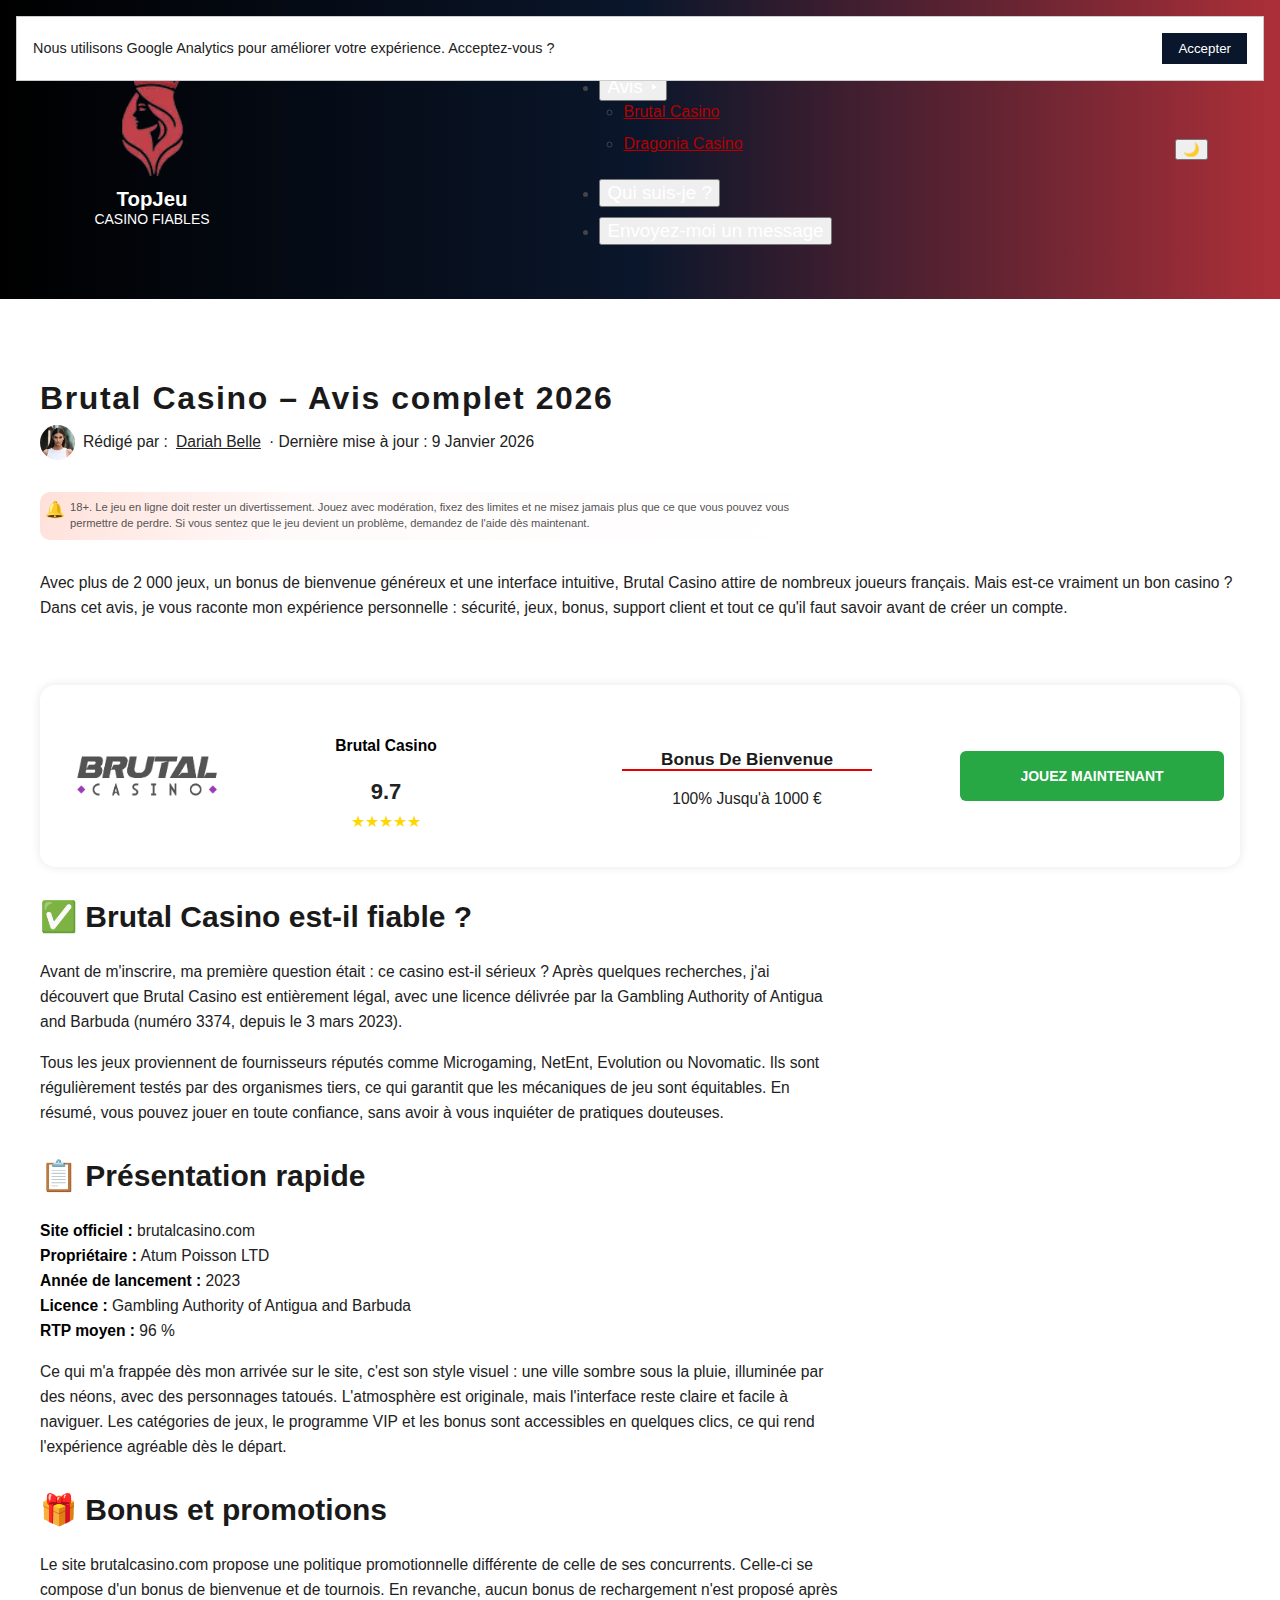
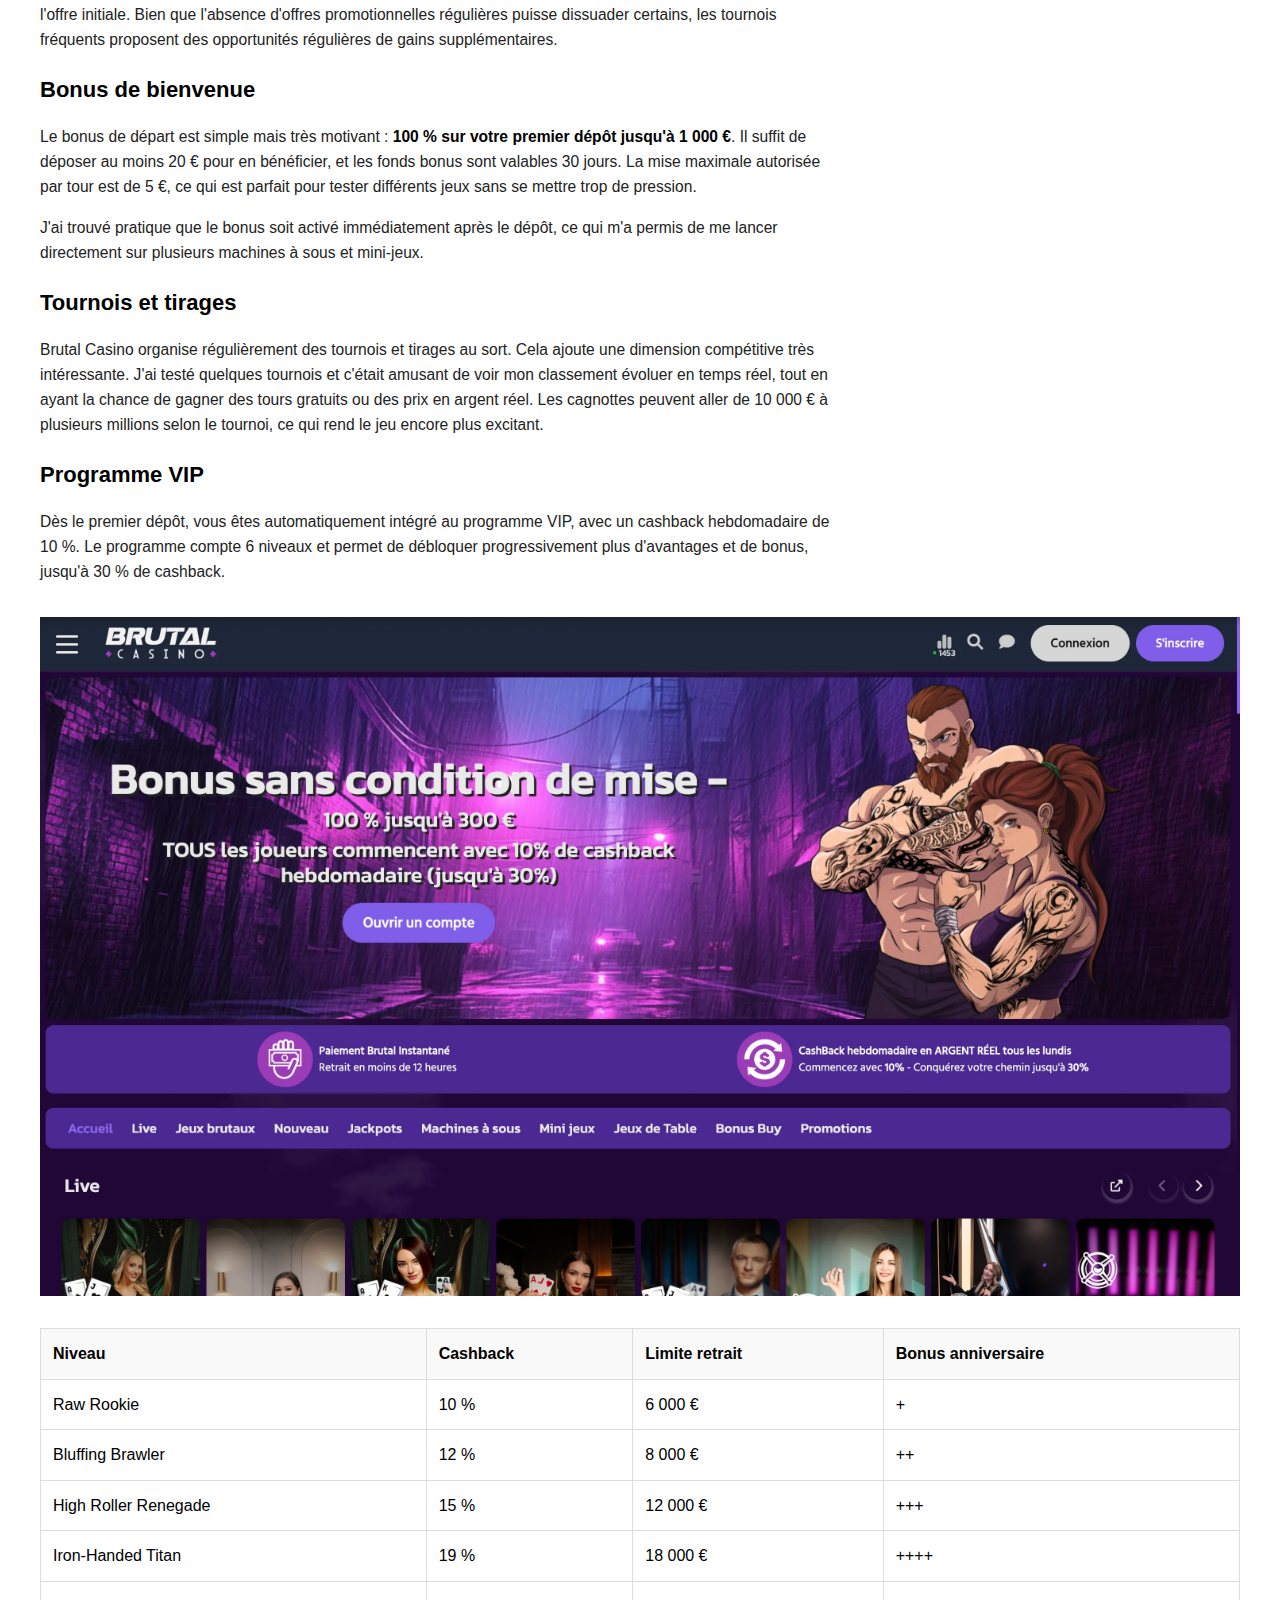
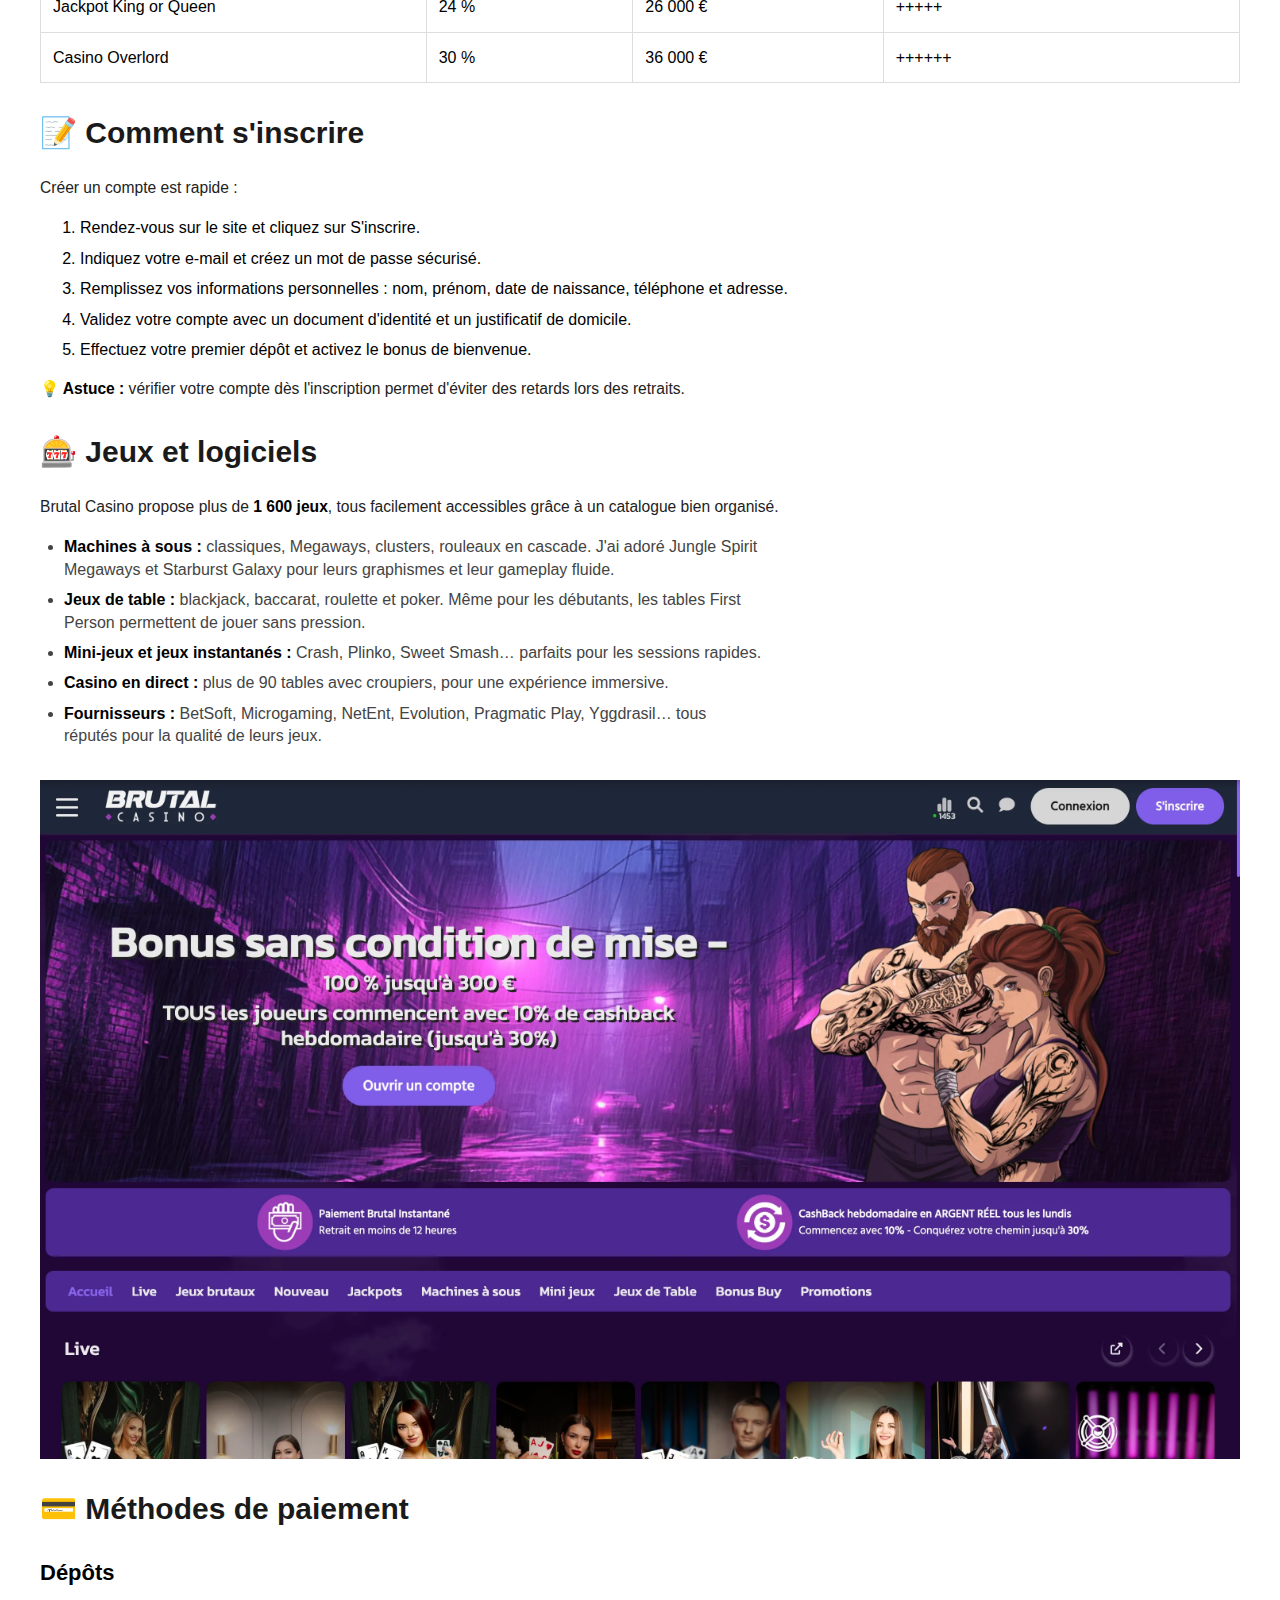
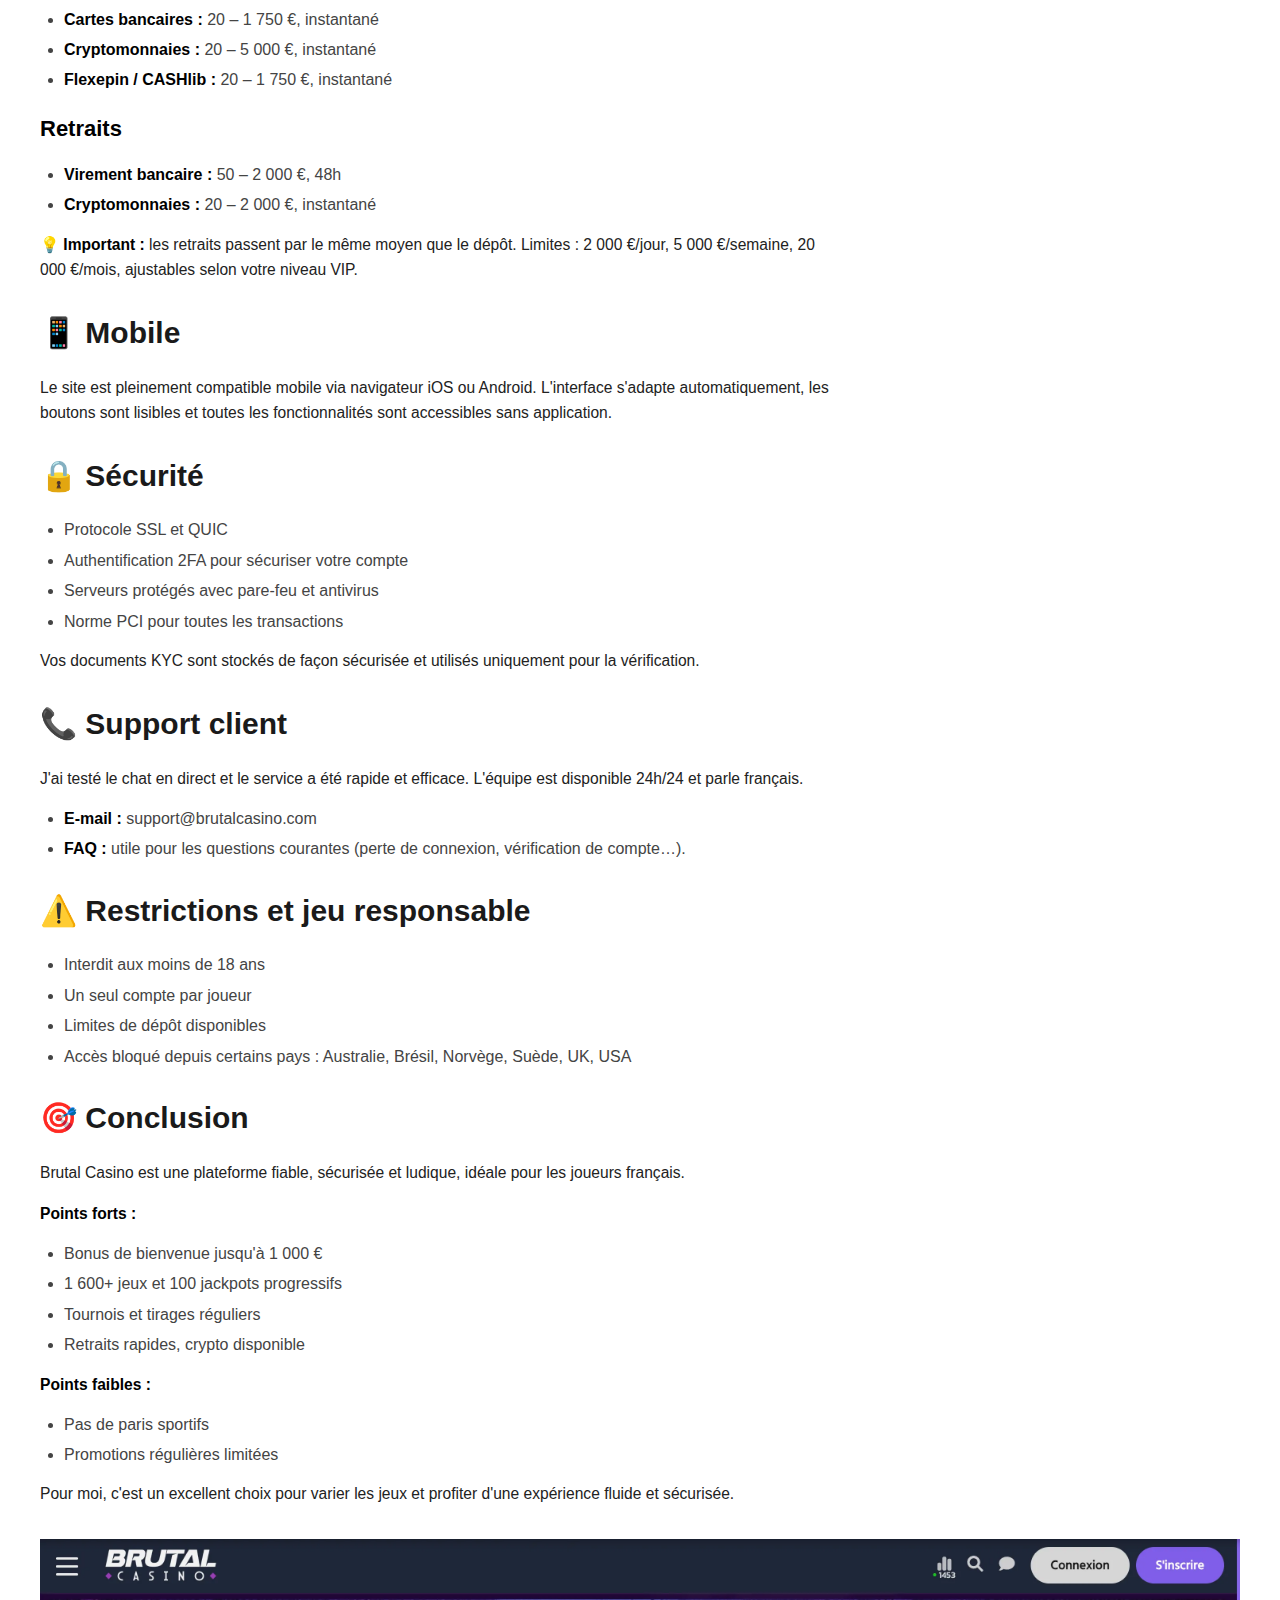
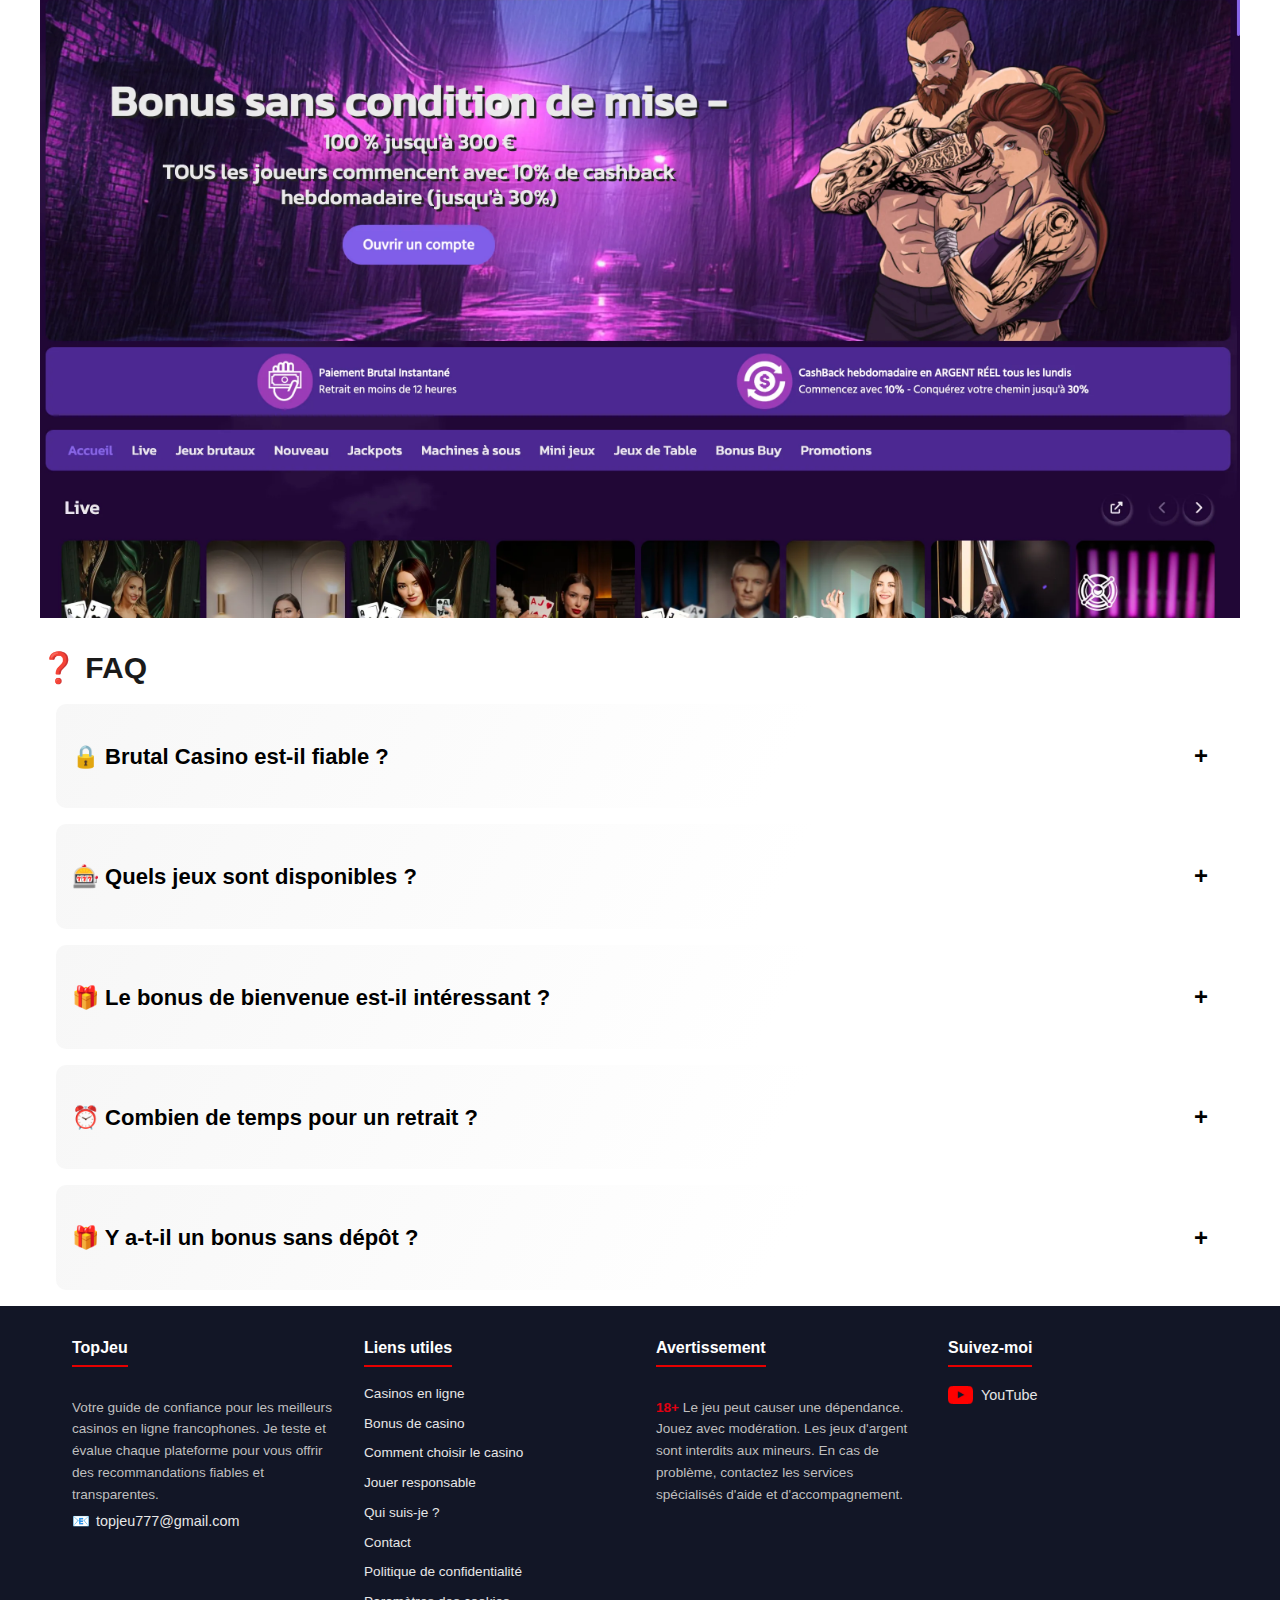
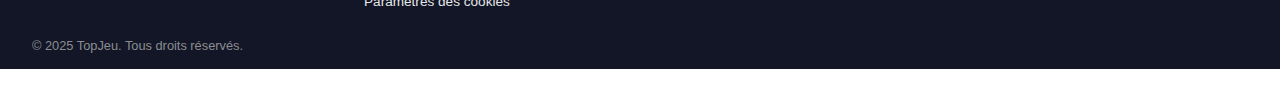
<file: reviews/brutal-casino/index.html>
<!doctype html>
<html lang="fr">
	<head>
		<meta charset="UTF-8" />
		<meta
			name="viewport"
			content="width=device-width, initial-scale=1.0, user-scalable=yes"
		/>
		<title>Brutal Casino – Avis complet 2026</title>
		<meta
			name="description"
			content="Découvrez mon avis complet sur Brutal Casino, le casino en ligne fiable pour les joueurs français. Bonus de bienvenue, jeux, jackpots, retraits rapides et programme VIP détaillés."
		/>
		<meta
			name="keywords"
			content="Brutal Casino, avis Brutal Casino, bonus Brutal Casino, jeux en ligne, casino fiable, casino français, retraits rapides, programme VIP"
		/>
		<link rel="stylesheet" href="/styles.css" />
		<script src="/app_v1.js"></script>
		<style>
			/* Ensure header and footer take full width */
			html,
			body {
				width: 100% !important;
				max-width: 100% !important;
				margin: 0 !important;
				padding: 0 !important;
			}
			.header,
			.footer {
				width: 100% !important;
				max-width: 100% !important;
			}
		</style>
	</head>
	<body lang="fr">
		<!-- Cookie Consent Banner -->
		<div class="cookie-consent-banner fade-in">
			<p>
				Nous utilisons Google Analytics pour améliorer votre expérience.
				Acceptez-vous ?
			</p>
			<button id="accept-analytics-btn">Accepter</button>
		</div>
		<div class="menu-overlay" aria-hidden="true"></div>
		<!-- Header -->
		<header class="header" role="banner">
			<div class="header__container">
				<div class="header__logo-block">
					<a href="/index.html" class="header__logo-link">
						<img
							class="header__logo"
							src="/img/logo-queen-red.webp"
							alt="Logo principal de TopJeu, représentant une reine de carte à jouer"
							loading="eager"
							width="160"
							height="60"
							fetchpriority="high"
							style="
								width: 160px;
								height: 60px;
								object-fit: contain;
								display: block;
							"
						/>
					</a>
					<div class="header__logo-text fade-in">
						<p class="header__logo-line header__logo-line--title">TopJeu</p>
						<p class="header__logo-line header__logo-line--subtitle">
							casino fiables
						</p>
					</div>
				</div>
				<button
					class="burger"
					aria-label="Menu"
					aria-controls="primary-menu"
					aria-expanded="false"
				>
					<span></span>
					<span></span>
					<span></span>
				</button>

				<nav
					id="primary-menu"
					class="nav-menu"
					aria-label="Menu principal"
					hidden
					aria-hidden="true"
				>
					<button class="close-menu" aria-label="Fermer le menu">✕</button>
					<ul class="nav-menu__list" role="list">
						<li class="nav-menu__item">
							<a
								class="header__link nav-menu__link"
								href="https://www.youtube.com/@TopJeu777"
								target="_blank"
								rel="nofollow noopener noreferrer"
							>
								<img
									class="youtube-icon"
									src="/img/youtube.webp"
									alt="Icône YouTube TopJeu"
									loading="eager"
									width="25"
									height="25"
									style="width: 25px; height: 25px; object-fit: contain"
								/>
								<span>YouTube</span>
							</a>
						</li>
						<li class="nav-menu__item nav-menu__item--avis">
							<div class="avis-wrapper">
								<button
									type="button"
									class="header__link nav-menu__link avis-toggle"
									aria-expanded="false"
									aria-controls="avis-list"
								>
									Avis
									<span class="avis-toggle__icon" aria-hidden="true">
										<svg
											viewBox="0 0 10 10"
											width="10"
											height="10"
											style="display: block"
											fill="currentColor"
										>
											<polygon points="3,2 8,5 3,8" />
										</svg>
									</span>
								</button>
								<ul
									id="avis-list"
									class="avis-dropdown"
									role="menu"
									aria-hidden="true"
								>
									<li role="none">
										<a
											role="menuitem"
											class="avis-link"
											href="../brutal-casino/index.html"
											>Brutal Casino</a
										>
									</li>
									<li role="none">
										<a
											role="menuitem"
											class="avis-link"
											href="../dragonia-casino/index.html"
											>Dragonia Casino</a
										>
									</li>
								</ul>
							</div>
						</li>
						<li class="nav-menu__item">
							<button
								type="button"
								class="header__link nav-menu__link"
								data-popup-target="about"
								aria-haspopup="dialog"
								aria-controls="popup"
							>
								Qui suis-je ?
							</button>
						</li>
						<li class="nav-menu__item">
							<button
								type="button"
								class="header__link nav-menu__link"
								data-popup-target="contact"
								aria-haspopup="dialog"
								aria-controls="popup-contact"
							>
								Envoyez-moi un message
							</button>
						</li>
					</ul>
				</nav>
				<div class="theme-switch-wrapper fade-in">
					<button
						type="button"
						id="theme-toggle"
						class="theme-toggle-button"
						aria-label="Toggle dark/light mode"
					>
						<span class="theme-icon">🌙</span>
					</button>
				</div>
			</div>
		</header>
		<main role="main">
			<!-- Hero Section -->
			<section class="hero fade-in">
				<h1 class="hero__title">Brutal Casino – Avis complet 2026</h1>
				<p class="hero__meta">
					<span class="author"
						><img
							src="/img/author-photo.webp"
							alt="Portrait de Dariah Belle, auteure de TopJeu"
							class="author__photo"
							loading="lazy"
					/></span>
					Rédigé par :
					<span>
						<a href="#" class="author__name">Dariah Belle</a>
					</span>
					· Dernière mise à jour : 9 Janvier 2026
				</p>
				<p class="disclaimer fade-in">
					18+. Le jeu en ligne doit rester un divertissement. Jouez avec
					modération, fixez des limites et ne misez jamais plus que ce que vous
					pouvez vous permettre de perdre. Si vous sentez que le jeu devient un
					problème, demandez de l'aide dès maintenant.
				</p>
				<div class="hero__text">
					<p>
						Avec plus de 2 000 jeux, un bonus de bienvenue généreux et une
						interface intuitive, Brutal Casino attire de nombreux joueurs
						français. Mais est-ce vraiment un bon casino ? Dans cet avis, je
						vous raconte mon expérience personnelle : sécurité, jeux, bonus,
						support client et tout ce qu'il faut savoir avant de créer un
						compte.
					</p>
				</div>
			</section>

			<!-- Casino Card -->
			<section class="casino-card casino-button fade-in">
				<div class="casino-card__info casino-card__info_logo">
					<img
						class="casino-card__image fade-in"
						src="/img/logo-casinos/brutal-logo.webp"
						data-dark="/img/logo-casinos/brutal-logo-dark.webp"
						alt="Logo de Brutal Casino (section avis détaillé)"
						width="150"
						height="150"
						loading="lazy"
					/>
				</div>
				<div class="casino-button__rating fade-in">
					<p style="white-space: nowrap">
						<strong id="casino-name-brutal-detail">Brutal Casino</strong>
					</p>
					<p class="casino-card__score">9.7</p>
					<p class="casino-card__stars">★★★★★</p>
				</div>
				<div class="casino-card__features fade-in">
					<h4 class="casino-button__title">Bonus De Bienvenue</h4>
					<p class="casino-card__bonus" style="text-align: center">
						100% Jusqu'à 1000 €
					</p>
				</div>
				<a
					class="casino-card__button fade-in"
					href="https://record.igpartners.xyz/_PwBtQtly5-OYkdHVp7xCcmNd7ZgqdRLk/1/"
					target="_blank"
					rel="nofollow noopener noreferrer"
					tabindex="0"
					aria-describedby="casino-uuid-002"
				>
					<span class="casino-card__button-link fade-in">Jouez maintenant</span>
				</a>
			</section>

			<!-- Content Sections -->
			<section class="landing-content fade-in">
				<h2>✅ Brutal Casino est-il fiable ?</h2>
				<p>
					Avant de m'inscrire, ma première question était : ce casino est-il
					sérieux ? Après quelques recherches, j'ai découvert que Brutal Casino
					est entièrement légal, avec une licence délivrée par la Gambling
					Authority of Antigua and Barbuda (numéro 3374, depuis le 3 mars 2023).
				</p>
				<p>
					Tous les jeux proviennent de fournisseurs réputés comme Microgaming,
					NetEnt, Evolution ou Novomatic. Ils sont régulièrement testés par des
					organismes tiers, ce qui garantit que les mécaniques de jeu sont
					équitables. En résumé, vous pouvez jouer en toute confiance, sans
					avoir à vous inquiéter de pratiques douteuses.
				</p>

				<h2>📋 Présentation rapide</h2>
				<p>
					<strong>Site officiel :</strong> brutalcasino.com<br />
					<strong>Propriétaire :</strong> Atum Poisson LTD<br />
					<strong>Année de lancement :</strong> 2023<br />
					<strong>Licence :</strong> Gambling Authority of Antigua and
					Barbuda<br />
					<strong>RTP moyen :</strong> 96 %
				</p>
				<p>
					Ce qui m'a frappée dès mon arrivée sur le site, c'est son style visuel
					: une ville sombre sous la pluie, illuminée par des néons, avec des
					personnages tatoués. L'atmosphère est originale, mais l'interface
					reste claire et facile à naviguer. Les catégories de jeux, le
					programme VIP et les bonus sont accessibles en quelques clics, ce qui
					rend l'expérience agréable dès le départ.
				</p>

				<h2>🎁 Bonus et promotions</h2>
				<p>
					Le site brutalcasino.com propose une politique promotionnelle
					différente de celle de ses concurrents. Celle-ci se compose d'un bonus
					de bienvenue et de tournois. En revanche, aucun bonus de rechargement
					n'est proposé après l'offre initiale. Bien que l'absence d'offres
					promotionnelles régulières puisse dissuader certains, les tournois
					fréquents proposent des opportunités régulières de gains
					supplémentaires.
				</p>

				<h3>Bonus de bienvenue</h3>
				<p>
					Le bonus de départ est simple mais très motivant :
					<strong>100 % sur votre premier dépôt jusqu'à 1 000 €</strong>. Il
					suffit de déposer au moins 20 € pour en bénéficier, et les fonds bonus
					sont valables 30 jours. La mise maximale autorisée par tour est de 5
					€, ce qui est parfait pour tester différents jeux sans se mettre trop
					de pression.
				</p>
				<p>
					J'ai trouvé pratique que le bonus soit activé immédiatement après le
					dépôt, ce qui m'a permis de me lancer directement sur plusieurs
					machines à sous et mini-jeux.
				</p>

				<h3>Tournois et tirages</h3>
				<p>
					Brutal Casino organise régulièrement des tournois et tirages au sort.
					Cela ajoute une dimension compétitive très intéressante. J'ai testé
					quelques tournois et c'était amusant de voir mon classement évoluer en
					temps réel, tout en ayant la chance de gagner des tours gratuits ou
					des prix en argent réel. Les cagnottes peuvent aller de 10 000 € à
					plusieurs millions selon le tournoi, ce qui rend le jeu encore plus
					excitant.
				</p>

				<h3>Programme VIP</h3>
				<p>
					Dès le premier dépôt, vous êtes automatiquement intégré au programme
					VIP, avec un cashback hebdomadaire de 10 %. Le programme compte 6
					niveaux et permet de débloquer progressivement plus d'avantages et de
					bonus, jusqu'à 30 % de cashback.
				</p>

				<!-- Banner -->
				<a
					class="banners fade-in"
					rel="nofollow noopener noreferrer"
					href="https://record.igpartners.xyz/_PwBtQtly5-OYkdHVp7xCcmNd7ZgqdRLk/1/"
					style="display: block; margin: 2rem 0"
				>
					<img
						src="/img/banners/brutal-banner-fix.webp"
						alt="Bannière promotionnelle de Brutal Casino, bonus de bienvenue jusqu'à 1000 €"
						width="1200"
						height="300"
						loading="lazy"
						style="width: 100%; height: auto; max-width: 1200px"
					/>
				</a>
				<table style="width: 100%; border-collapse: collapse; margin: 1.5rem 0">
					<thead>
						<tr style="background-color: #f9f9f9">
							<th
								style="
									border: 1px solid #ddd;
									padding: 0.75rem;
									text-align: left;
								"
							>
								Niveau
							</th>
							<th
								style="
									border: 1px solid #ddd;
									padding: 0.75rem;
									text-align: left;
								"
							>
								Cashback
							</th>
							<th
								style="
									border: 1px solid #ddd;
									padding: 0.75rem;
									text-align: left;
								"
							>
								Limite retrait
							</th>
							<th
								style="
									border: 1px solid #ddd;
									padding: 0.75rem;
									text-align: left;
								"
							>
								Bonus anniversaire
							</th>
						</tr>
					</thead>
					<tbody>
						<tr>
							<td style="border: 1px solid #ddd; padding: 0.75rem">
								Raw Rookie
							</td>
							<td style="border: 1px solid #ddd; padding: 0.75rem">10 %</td>
							<td style="border: 1px solid #ddd; padding: 0.75rem">6 000 €</td>
							<td style="border: 1px solid #ddd; padding: 0.75rem">+</td>
						</tr>
						<tr>
							<td style="border: 1px solid #ddd; padding: 0.75rem">
								Bluffing Brawler
							</td>
							<td style="border: 1px solid #ddd; padding: 0.75rem">12 %</td>
							<td style="border: 1px solid #ddd; padding: 0.75rem">8 000 €</td>
							<td style="border: 1px solid #ddd; padding: 0.75rem">++</td>
						</tr>
						<tr>
							<td style="border: 1px solid #ddd; padding: 0.75rem">
								High Roller Renegade
							</td>
							<td style="border: 1px solid #ddd; padding: 0.75rem">15 %</td>
							<td style="border: 1px solid #ddd; padding: 0.75rem">12 000 €</td>
							<td style="border: 1px solid #ddd; padding: 0.75rem">+++</td>
						</tr>
						<tr>
							<td style="border: 1px solid #ddd; padding: 0.75rem">
								Iron-Handed Titan
							</td>
							<td style="border: 1px solid #ddd; padding: 0.75rem">19 %</td>
							<td style="border: 1px solid #ddd; padding: 0.75rem">18 000 €</td>
							<td style="border: 1px solid #ddd; padding: 0.75rem">++++</td>
						</tr>
						<tr>
							<td style="border: 1px solid #ddd; padding: 0.75rem">
								Jackpot King or Queen
							</td>
							<td style="border: 1px solid #ddd; padding: 0.75rem">24 %</td>
							<td style="border: 1px solid #ddd; padding: 0.75rem">26 000 €</td>
							<td style="border: 1px solid #ddd; padding: 0.75rem">+++++</td>
						</tr>
						<tr>
							<td style="border: 1px solid #ddd; padding: 0.75rem">
								Casino Overlord
							</td>
							<td style="border: 1px solid #ddd; padding: 0.75rem">30 %</td>
							<td style="border: 1px solid #ddd; padding: 0.75rem">36 000 €</td>
							<td style="border: 1px solid #ddd; padding: 0.75rem">++++++</td>
						</tr>
					</tbody>
				</table>

				<h2>📝 Comment s'inscrire</h2>
				<p>Créer un compte est rapide :</p>
				<ol>
					<li>Rendez-vous sur le site et cliquez sur S'inscrire.</li>
					<li>Indiquez votre e-mail et créez un mot de passe sécurisé.</li>
					<li>
						Remplissez vos informations personnelles : nom, prénom, date de
						naissance, téléphone et adresse.
					</li>
					<li>
						Validez votre compte avec un document d'identité et un justificatif
						de domicile.
					</li>
					<li>
						Effectuez votre premier dépôt et activez le bonus de bienvenue.
					</li>
				</ol>
				<p>
					<strong>💡 Astuce :</strong> vérifier votre compte dès l'inscription
					permet d'éviter des retards lors des retraits.
				</p>

				<h2>🎰 Jeux et logiciels</h2>
				<p>
					Brutal Casino propose plus de <strong>1 600 jeux</strong>, tous
					facilement accessibles grâce à un catalogue bien organisé.
				</p>
				<ul>
					<li>
						<strong>Machines à sous :</strong> classiques, Megaways, clusters,
						rouleaux en cascade. J'ai adoré Jungle Spirit Megaways et Starburst
						Galaxy pour leurs graphismes et leur gameplay fluide.
					</li>
					<li>
						<strong>Jeux de table :</strong> blackjack, baccarat, roulette et
						poker. Même pour les débutants, les tables First Person permettent
						de jouer sans pression.
					</li>
					<li>
						<strong>Mini-jeux et jeux instantanés :</strong> Crash, Plinko,
						Sweet Smash… parfaits pour les sessions rapides.
					</li>
					<li>
						<strong>Casino en direct :</strong> plus de 90 tables avec
						croupiers, pour une expérience immersive.
					</li>
					<li>
						<strong>Fournisseurs :</strong> BetSoft, Microgaming, NetEnt,
						Evolution, Pragmatic Play, Yggdrasil… tous réputés pour la qualité
						de leurs jeux.
					</li>
				</ul>

				<!-- Banner -->
				<a
					class="banners fade-in"
					rel="nofollow noopener noreferrer"
					href="https://record.igpartners.xyz/_PwBtQtly5-OYkdHVp7xCcmNd7ZgqdRLk/1/"
					style="display: block; margin: 2rem 0"
				>
					<img
						src="/img/banners/brutal-banner-fix.webp"
						alt="Bannière Brutal Casino - Découvrez plus de 1600 jeux"
						width="1200"
						height="300"
						loading="lazy"
						style="width: 100%; height: auto; max-width: 1200px"
					/>
				</a>

				<h2>💳 Méthodes de paiement</h2>
				<h3>Dépôts</h3>
				<ul>
					<li><strong>Cartes bancaires :</strong> 20 – 1 750 €, instantané</li>
					<li><strong>Cryptomonnaies :</strong> 20 – 5 000 €, instantané</li>
					<li>
						<strong>Flexepin / CASHlib :</strong> 20 – 1 750 €, instantané
					</li>
				</ul>
				<h3>Retraits</h3>
				<ul>
					<li><strong>Virement bancaire :</strong> 50 – 2 000 €, 48h</li>
					<li><strong>Cryptomonnaies :</strong> 20 – 2 000 €, instantané</li>
				</ul>
				<p>
					<strong>💡 Important :</strong> les retraits passent par le même moyen
					que le dépôt. Limites : 2 000 €/jour, 5 000 €/semaine, 20 000 €/mois,
					ajustables selon votre niveau VIP.
				</p>

				<h2>📱 Mobile</h2>
				<p>
					Le site est pleinement compatible mobile via navigateur iOS ou
					Android. L'interface s'adapte automatiquement, les boutons sont
					lisibles et toutes les fonctionnalités sont accessibles sans
					application.
				</p>

				<h2>🔒 Sécurité</h2>
				<ul>
					<li>Protocole SSL et QUIC</li>
					<li>Authentification 2FA pour sécuriser votre compte</li>
					<li>Serveurs protégés avec pare-feu et antivirus</li>
					<li>Norme PCI pour toutes les transactions</li>
				</ul>
				<p>
					Vos documents KYC sont stockés de façon sécurisée et utilisés
					uniquement pour la vérification.
				</p>

				<h2>📞 Support client</h2>
				<p>
					J'ai testé le chat en direct et le service a été rapide et efficace.
					L'équipe est disponible 24h/24 et parle français.
				</p>
				<ul>
					<li><strong>E-mail :</strong> support@brutalcasino.com</li>
					<li>
						<strong>FAQ :</strong> utile pour les questions courantes (perte de
						connexion, vérification de compte…).
					</li>
				</ul>

				<h2>⚠️ Restrictions et jeu responsable</h2>
				<ul>
					<li>Interdit aux moins de 18 ans</li>
					<li>Un seul compte par joueur</li>
					<li>Limites de dépôt disponibles</li>
					<li>
						Accès bloqué depuis certains pays : Australie, Brésil, Norvège,
						Suède, UK, USA
					</li>
				</ul>

				<h2>🎯 Conclusion</h2>
				<p>
					Brutal Casino est une plateforme fiable, sécurisée et ludique, idéale
					pour les joueurs français.
				</p>
				<p><strong>Points forts :</strong></p>
				<ul>
					<li>Bonus de bienvenue jusqu'à 1 000 €</li>
					<li>1 600+ jeux et 100 jackpots progressifs</li>
					<li>Tournois et tirages réguliers</li>
					<li>Retraits rapides, crypto disponible</li>
				</ul>
				<p><strong>Points faibles :</strong></p>
				<ul>
					<li>Pas de paris sportifs</li>
					<li>Promotions régulières limitées</li>
				</ul>
				<p>
					Pour moi, c'est un excellent choix pour varier les jeux et profiter
					d'une expérience fluide et sécurisée.
				</p>

				<!-- Final CTA Banner -->
				<a
					class="banners fade-in"
					rel="nofollow noopener noreferrer"
					href="https://record.igpartners.xyz/_PwBtQtly5-OYkdHVp7xCcmNd7ZgqdRLk/1/"
					style="display: block; margin: 2rem 0"
				>
					<img
						src="/img/banners/brutal-banner-fix.webp"
						alt="Rejoignez Brutal Casino maintenant - Bonus jusqu'à 1000 €"
						width="1200"
						height="300"
						loading="lazy"
						style="width: 100%; height: auto; max-width: 1200px"
					/>
				</a>

				<h2>❓ FAQ</h2>
				<section class="faq faq-section fade-in">
					<!-- FAQ 1 -->
					<div class="faq-item fade-in">
						<button
							class="faq-question"
							aria-expanded="false"
							aria-controls="faq-1"
							aria-label="Afficher la réponse à la question : Brutal Casino est-il fiable ?"
						>
							<h3 id="faq-q1">🔒 Brutal Casino est-il fiable ?</h3>
							<span class="faq-toggle">+</span>
						</button>
						<div
							id="faq-1"
							class="faq-answer"
							role="region"
							aria-labelledby="faq-q1"
						>
							<p>
								Oui, Brutal Casino est fiable. Il dispose d'une licence
								officielle délivrée par la Gambling Authority of Antigua and
								Barbuda (numéro 3374, depuis le 3 mars 2023). Tous les jeux sont
								testés par des organismes tiers et les transactions sont
								sécurisées avec un protocole SSL et QUIC.
							</p>
						</div>
					</div>

					<!-- FAQ 2 -->
					<div class="faq-item fade-in">
						<button
							class="faq-question"
							aria-expanded="false"
							aria-controls="faq-2"
							aria-label="Afficher la réponse à la question : Quels jeux sont disponibles ?"
						>
							<h3 id="faq-q2">🎰 Quels jeux sont disponibles ?</h3>
							<span class="faq-toggle">+</span>
						</button>
						<div
							id="faq-2"
							class="faq-answer"
							role="region"
							aria-labelledby="faq-q2"
						>
							<p>
								Brutal Casino propose plus de 1 600 jeux : machines à sous
								(classiques, Megaways, clusters), jeux de table (blackjack,
								baccarat, roulette, poker), casino en direct avec plus de 90
								tables, mini-jeux et jeux instantanés (Crash, Plinko), ainsi que
								plus de 100 jackpots progressifs.
							</p>
						</div>
					</div>

					<!-- FAQ 3 -->
					<div class="faq-item fade-in">
						<button
							class="faq-question"
							aria-expanded="false"
							aria-controls="faq-3"
							aria-label="Afficher la réponse à la question : Le bonus de bienvenue est-il intéressant ?"
						>
							<h3 id="faq-q3">🎁 Le bonus de bienvenue est-il intéressant ?</h3>
							<span class="faq-toggle">+</span>
						</button>
						<div
							id="faq-3"
							class="faq-answer"
							role="region"
							aria-labelledby="faq-q3"
						>
							<p>
								Oui, le bonus de bienvenue est très intéressant :
								<strong>100 % sur votre premier dépôt jusqu'à 1 000 €</strong>.
								Conditions : dépôt minimum 20 €, mise x30, validité 30 jours,
								mise maximale 5 € par tour. Le bonus est activé immédiatement
								après le dépôt.
							</p>
						</div>
					</div>

					<!-- FAQ 4 -->
					<div class="faq-item fade-in">
						<button
							class="faq-question"
							aria-expanded="false"
							aria-controls="faq-4"
							aria-label="Afficher la réponse à la question : Combien de temps pour un retrait ?"
						>
							<h3 id="faq-q4">⏰ Combien de temps pour un retrait ?</h3>
							<span class="faq-toggle">+</span>
						</button>
						<div
							id="faq-4"
							class="faq-answer"
							role="region"
							aria-labelledby="faq-q4"
						>
							<p>
								Les délais de retrait dépendent du moyen de paiement :
								<strong>48 heures pour virement bancaire</strong> (minimum 50
								€), <strong>instantané pour les cryptomonnaies</strong> (BTC,
								BCH, USDT, ETH, TRX - minimum 20 €, Litecoin - minimum 50 €). La
								demande de retrait est soumise à une vérification qui peut
								prendre 1 à 3 jours.
							</p>
						</div>
					</div>

					<!-- FAQ 5 -->
					<div class="faq-item fade-in">
						<button
							class="faq-question"
							aria-expanded="false"
							aria-controls="faq-5"
							aria-label="Afficher la réponse à la question : Y a-t-il un bonus sans dépôt ?"
						>
							<h3 id="faq-q5">🎁 Y a-t-il un bonus sans dépôt ?</h3>
							<span class="faq-toggle">+</span>
						</button>
						<div
							id="faq-5"
							class="faq-answer"
							role="region"
							aria-labelledby="faq-q5"
						>
							<p>
								Oui, il existe des bonus sans dépôt via e-mail pour les joueurs
								inscrits. De plus, le programme VIP offre un cashback
								hebdomadaire (de 10 % à 30 % selon le niveau) et des bonus
								d'anniversaire. Les tournois réguliers permettent également de
								gagner des free spins et des prix sans dépôt additionnel.
							</p>
						</div>
					</div>
				</section>
			</section>
		</main>
		<!-- Footer -->
		<footer class="footer fade-in" role="contentinfo">
			<div class="footer__container fade-in">
				<div class="footer__content fade-in">
					<div class="footer__section fade-in">
						<h3>TopJeu</h3>
						<p>
							Votre guide de confiance pour les meilleurs casinos en ligne
							francophones. Je teste et évalue chaque plateforme pour vous
							offrir des recommandations fiables et transparentes.
						</p>
						<div class="footer__contact fade-in">
							<span class="footer__contact-icon">📧</span>
							<a
								href="mailto:&#116;&#111;&#112;&#106;&#101;&#117;&#55;&#55;&#55;&#64;&#103;&#109;&#97;&#105;&#108;&#46;&#99;&#111;&#109;"
								class="footer__link fade-in"
								>&#116;&#111;&#112;&#106;&#101;&#117;&#55;&#55;&#55;&#64;&#103;&#109;&#97;&#105;&#108;&#46;&#99;&#111;&#109;</a
							>
						</div>
					</div>

					<div class="footer__section fade-in">
						<h3>Liens utiles</h3>
						<ul>
							<li>
								<a href="#top5" class="footer__link fade-in"
									>Casinos en ligne</a
								>
							</li>
							<li>
								<a href="#bonus" class="footer__link fade-in"
									>Bonus de casino</a
								>
							</li>
							<li>
								<a href="#choisir" class="footer__link fade-in"
									>Comment choisir le casino</a
								>
							</li>
							<li>
								<a href="#responsable" class="footer__link fade-in"
									>Jouer responsable</a
								>
							</li>
							<li>
								<a
									href="#about"
									class="footer__link fade-in"
									data-popup-target="about"
								>
									Qui suis-je ?
								</a>
							</li>
							<li>
								<a
									href="#contact"
									class="footer__link fade-in"
									data-popup-target="contact"
								>
									Contact
								</a>
							</li>
							<li>
								<a
									href="#privacy-popup"
									class="footer__link fade-in"
									id="privacy-link"
									data-popup-target="privacy"
								>
									Politique de confidentialité
								</a>
							</li>
							<li>
								<a
									href="#cookie-settings"
									class="footer__link fade-in"
									id="cookie-settings-link"
								>
									Paramètres des cookies
								</a>
							</li>
						</ul>
					</div>

					<div class="footer__section fade-in">
						<h3>Avertissement</h3>
						<p class="footer__disclaimer fade-in">
							<strong>18+</strong> Le jeu peut causer une dépendance. Jouez avec
							modération. Les jeux d'argent sont interdits aux mineurs. En cas
							de problème, contactez les services spécialisés d'aide et
							d'accompagnement.
						</p>
					</div>

					<div class="footer__section footer__section--bottom fade-in">
						<h3>Suivez-moi</h3>
						<div class="footer__social fade-in">
							<a
								href="https://www.youtube.com/@TopJeu777"
								target="_blank"
								rel="noopener noreferrer"
								class="footer__link fade-in"
							>
								<img
									class="youtube-icon fade-in"
									src="/img/youtube.webp"
									alt="Icône YouTube TopJeu (footer), lien vers chaîne"
									loading="lazy"
								/>
								<span>YouTube</span>
							</a>
						</div>
						<div class="footer__copyright footer__copyright--mobile fade-in">
							© 2026 TopJeu. Tous droits réservés.
						</div>
					</div>
				</div>

				<!-- Copyright section for desktop -->
				<div class="footer__copyright-desktop fade-in">
					© 2025 TopJeu. Tous droits réservés.
				</div>
			</div>
		</footer>

		<!-- Politique de confidentialité Popup -->
		<div
			id="privacy-popup"
			class="privacy-popup"
			role="dialog"
			aria-modal="true"
			aria-labelledby="privacy-title"
			aria-hidden="true"
		>
			<div class="privacy-popup__content">
				<button
					class="privacy-popup__close"
					id="privacy-close"
					aria-label="Fermer"
				>
					&times;
				</button>
				<h2 id="privacy-title">Politique de confidentialité</h2>
				<p style="font-size: 13px; color: #b73740; margin-top: 2rem">
					<strong>Mise à jour :</strong> Septembre 2025
				</p>
				<p>
					Chez TopJeu, nous attachons une grande importance à la protection de
					vos données personnelles. La présente Politique de Confidentialité a
					pour objectif de vous informer de manière claire et transparente sur
					la manière dont nous collectons, utilisons et protégeons vos
					informations.
				</p>
				<h3>1. Collecte de données</h3>
				<p>Nous collectons les données suivantes :</p>
				<ul>
					<li>
						<strong>Données de navigation :</strong> pages visitées, durée de
						visite, source de trafic
					</li>
					<li>
						<strong>Données techniques :</strong> adresse IP (anonymisée), type
						de navigateur, système d'exploitation
					</li>
					<li>
						<strong>Données de contact :</strong> nom, email, message (via
						formulaire de contact uniquement)
					</li>
				</ul>

				<h3>2. Finalité de l'utilisation</h3>
				<p>Les données sont utilisées pour :</p>
				<ul>
					<li>Analyser l'audience et améliorer l'expérience utilisateur</li>
					<li>Répondre aux demandes de contact</li>
					<li>Assurer la sécurité du site</li>
					<li>Respecter les obligations légales</li>
				</ul>

				<h3>3. Durée de conservation</h3>
				<ul>
					<li><strong>Cookies analytiques :</strong> 24 mois maximum</li>
					<li>
						<strong>Données de contact :</strong> 3 ans après le dernier échange
					</li>
					<li><strong>Logs de sécurité :</strong> 12 mois</li>
				</ul>

				<h3>4. Partage des données</h3>
				<p>Vos données peuvent être partagées avec :</p>
				<ul>
					<li>
						<strong>Google Analytics :</strong> pour l'analyse d'audience
						(données anonymisées)
					</li>
					<li>
						<strong>Ahrefs :</strong> pour l'analyse de trafic (données
						anonymisées)
					</li>
					<li>
						<strong>Formspree :</strong> pour le traitement des formulaires de
						contact
					</li>
				</ul>

				<h3>5. Vos droits</h3>
				<p>Conformément au RGPD, vous disposez des droits suivants :</p>
				<ul>
					<li>
						<strong>Droit d'accès :</strong> obtenir une copie de vos données
					</li>
					<li>
						<strong>Droit de rectification :</strong> corriger des données
						inexactes
					</li>
					<li>
						<strong>Droit d'effacement :</strong> demander la suppression de vos
						données
					</li>
					<li>
						<strong>Droit d'opposition :</strong> refuser le traitement de vos
						données
					</li>
					<li>
						<strong>Droit de portabilité :</strong> récupérer vos données dans
						un format lisible
					</li>
				</ul>

				<h3>6. Cookies et consentement</h3>
				<p>
					Ce site utilise des cookies techniques (obligatoires) et des cookies
					analytiques (optionnels). Vous pouvez modifier vos préférences à tout
					moment via le lien "Modifier les paramètres des cookies" en bas de
					page.
				</p>

				<h3>7. Contact</h3>
				<p>
					Pour exercer vos droits ou pour toute question concernant cette
					politique :
					<br />
					Email :
					<a
						href="mailto:&#116;&#111;&#112;&#106;&#101;&#117;&#55;&#55;&#55;&#64;&#103;&#109;&#97;&#105;&#108;&#46;&#99;&#111;&#109;"
						class="footer__link"
						style="color: #b73740"
						>&#116;&#111;&#112;&#106;&#101;&#117;&#55;&#55;&#55;&#64;&#103;&#109;&#97;&#105;&#108;&#46;&#99;&#111;&#109;</a
					>
				</p>
				<p>
					👉 Cette politique pourra être mise à jour afin de refléter les
					évolutions légales ou techniques.
				</p>
			</div>
		</div>

		<!-- POPUP: À propos de nous -->
		<div
			id="popup"
			class="popup hidden"
			role="dialog"
			aria-modal="true"
			aria-labelledby="about-title"
		>
			<div class="popup__content">
				<button id="popup-close" class="popup__close" aria-label="Fermer">
					&times;
				</button>
				<h2 id="about-title" class="popup__title">Qui suis-je ?</h2>
				<div style="display: flex; flex-direction: row; align-items: center">
					<span class="author"
						><img
							style="width: 80px; height: 80px; margin-right: 1.5rem"
							src="/img/author-photo.webp"
							alt="Portrait de Dariah Belle, auteure du site TopJeu"
							class="author__photo"
							loading="lazy"
					/></span>
					<h3>Dariah Belle</h3>
				</div>
				<p>
					Moi, c'est Dariah Belle – votre alliée dans l'univers du casino en
					ligne !<br />
					<br />
					Bienvenue sur mon site dédié aux meilleurs casinos en ligne pour les
					joueurs francophones.
				</p>
				<p>
					Avec plus de 10 ans d'expérience dans l'industrie, je collabore
					directement avec des opérateurs fiables, reconnus sur les marchés
					francophones et internationaux.
				</p>
				<ul>
					<li>🎰 Vous avez un souci avec un retrait ?</li>
					<li>📑 Vos documents ne sont pas validés ?</li>
					<li>🚫 Votre compte est bloqué sans raison claire ?</li>
				</ul>
				<p>
					👉 Je peux vous aider – gratuitement, en toute confidentialité. Grâce
					à mes contacts dans le secteur, j'interviens directement auprès du
					support pour débloquer votre situation.
				</p>
				<ul>
					<li>
						💬 Assistance personnalisée pour tous les joueurs francophones.
					</li>
					<li>
						📩 Contact rapide via le formulaire ou email
						<span
							><a
								href="mailto:&#116;&#111;&#112;&#106;&#101;&#117;&#55;&#55;&#55;&#64;&#103;&#109;&#97;&#105;&#108;&#46;&#99;&#111;&#109;"
								class="footer__link"
								>&#116;&#111;&#112;&#106;&#101;&#117;&#55;&#55;&#55;&#64;&#103;&#109;&#97;&#105;&#108;&#46;&#99;&#111;&#109;</a
							></span
						>
					</li>
					<li>⏱ Réponse sous 24h garantie.</li>
				</ul>
				<p class="content-width">
					💎 Joueurs réguliers ou à la recherche d'un petit plus ? Et si votre
					façon de jouer vous ouvrait les portes d'un accompagnement sur-mesure
					? Bonus privés, gestionnaire dédié, retraits plus rapides… et une
					sélection confidentielle de casinos triés pour vous.
				</p>
				<div class="about-carousel fade-in" data-carousel-region>
					<h3 class="about-carousel__title">Ce que disent les joueurs</h3>
					<div
						class="testimonial-carousel"
						data-carousel
						aria-label="Témoignages de joueurs satisfaits"
					>
						<button
							type="button"
							class="testimonial-carousel__control testimonial-carousel__control--prev"
							data-carousel-prev
							aria-label="Avis précédent"
						>
							<span aria-hidden="true">‹</span>
						</button>
						<div class="testimonial-carousel__viewport">
							<div class="testimonial-carousel__track" data-carousel-track>
								<article class="testimonial-card" data-carousel-slide>
									<p class="testimonial-card__quote">
										"Dariah a pris en main mon dossier en 48&nbsp;heures. Mon
										retrait bloqué depuis des semaines a été validé dès le
										lendemain. Service irréprochable."
									</p>
									<p class="testimonial-card__author">- Léo</p>
								</article>
								<article class="testimonial-card" data-carousel-slide>
									<p class="testimonial-card__quote">
										"Grâce à ses conseils, j'ai trouvé un casino vraiment fiable
										et obtenu un bonus VIP. On sent l'expérience du terrain."
									</p>
									<p class="testimonial-card__author">- Manon</p>
								</article>
								<article class="testimonial-card" data-carousel-slide>
									<p class="testimonial-card__quote">
										"Support ultra réactif&nbsp;! Dariah a même négocié des
										limites plus hautes adaptées à mon style de jeu. Je ne peux
										que recommander."
									</p>
									<p class="testimonial-card__author">- Sami</p>
								</article>
								<article class="testimonial-card" data-carousel-slide>
									<p class="testimonial-card__quote">
										"Je pensais avoir tout essayé, mais Dariah a trouvé une
										opportunité exclusive qui m'a permis de récupérer mes pertes
										et d'obtenir un cashback surprise."
									</p>
									<p class="testimonial-card__author">- Clara</p>
								</article>
								<article class="testimonial-card" data-carousel-slide>
									<p class="testimonial-card__quote">
										"Un accompagnement humain et efficace. Mon bonus expiré a
										été renouvelé et j'ai enfin des réponses claires du
										support."
									</p>
									<p class="testimonial-card__author">- Julien</p>
								</article>
							</div>
						</div>
						<button
							type="button"
							class="testimonial-carousel__control testimonial-carousel__control--next"
							data-carousel-next
							aria-label="Avis suivant"
						>
							<span aria-hidden="true">›</span>
						</button>
						<div
							class="testimonial-carousel__dots"
							data-carousel-dots
							role="tablist"
							aria-label="Pagination des témoignages"
						></div>
					</div>
				</div>
				<p class="content-width">
					👉 Je suis là pour vous guider, dans l'ombre. Contact discret et
					réponse garantie.
				</p>
			</div>
		</div>

		<!-- POPUP: Contact -->
		<div
			id="popup-contact"
			class="popup hidden"
			role="dialog"
			aria-modal="true"
			aria-labelledby="contact-title"
		>
			<div class="popup__content">
				<button
					id="popup-contact-close"
					class="popup__close"
					aria-label="Fermer"
				>
					&times;
				</button>
				<h2 id="contact-title">Contactez-moi</h2>
				<div class="underline"></div>
				<form
					id="contact-form"
					action="https://formspree.io/f/mjkokkor"
					method="POST"
				>
					<label for="name">Nom *</label>
					<input
						type="text"
						id="name"
						name="name"
						required
						style="width: 100%; padding: 0.5rem; margin-bottom: 1rem"
					/>
					<label for="email">Email *</label>
					<input
						type="email"
						id="email"
						name="email"
						required
						style="width: 100%; padding: 0.5rem; margin-bottom: 1rem"
					/>
					<label for="message">Message *</label>
					<textarea
						id="message"
						name="message"
						required
						rows="5"
						style="width: 100%; padding: 0.5rem; margin-bottom: 1rem"
					></textarea>
					<button type="submit" class="popup__button">Envoyer</button>
				</form>
				<p id="form-success-message" class="form-success-message hidden">
					Message envoyé avec succès !
				</p>
			</div>
		</div>

		<!-- Cookie Banner -->
		<div
			id="cookie-banner"
			class="cookie-banner"
			role="dialog"
			aria-labelledby="cookie-title"
			aria-describedby="cookie-description"
			tabindex="-1"
		>
			<div
				class="cookie-banner__minimized-icon"
				aria-label="Показать настройки cookies"
				tabindex="0"
				role="button"
			>
				🍪
			</div>
			<div class="cookie-banner__container">
				<div class="cookie-banner__content">
					<h4
						id="cookie-title"
						style="
							margin: 0 0 0.5rem 0;
							font-size: 1.1rem;
							color: #fff;
							font-weight: 700;
						"
					>
						Nous sommes des cookies
					</h4>
					<p id="cookie-description" class="cookie-banner__text">
						Nous utilisons des cookies pour améliorer votre expérience sur
						TopJeu. En continuant à naviguer, vous acceptez notre utilisation
						des cookies.
					</p>
					<p style="margin: 0.5rem 0 0 0; font-size: 0.85rem">
						<a
							href="#privacy-popup"
							class="footer__link"
							style="font-weight: 600"
							id="cookie-privacy-link"
							data-popup-target="privacy"
							>Lire la politique de confidentialité</a
						>
					</p>
				</div>
				<div class="cookie-banner__actions">
					<button
						id="cookie-accept"
						class="cookie-banner__btn cookie-banner__btn--accept"
						aria-label="Accepter tous les cookies"
					>
						OK pour moi
					</button>
					<button
						id="cookie-decline"
						class="cookie-banner__btn cookie-banner__btn--decline"
						aria-label="Refuser les cookies non essentiels"
					>
						Non merci
					</button>
				</div>
			</div>
		</div>
		<!-- Scroll to top button -->
		<a href="#" id="scrolltop">
			<img class="arrow-up" src="/img/arrow-icon.webp" loading="lazy"
		/></a>
	</body>
</html>
</file>
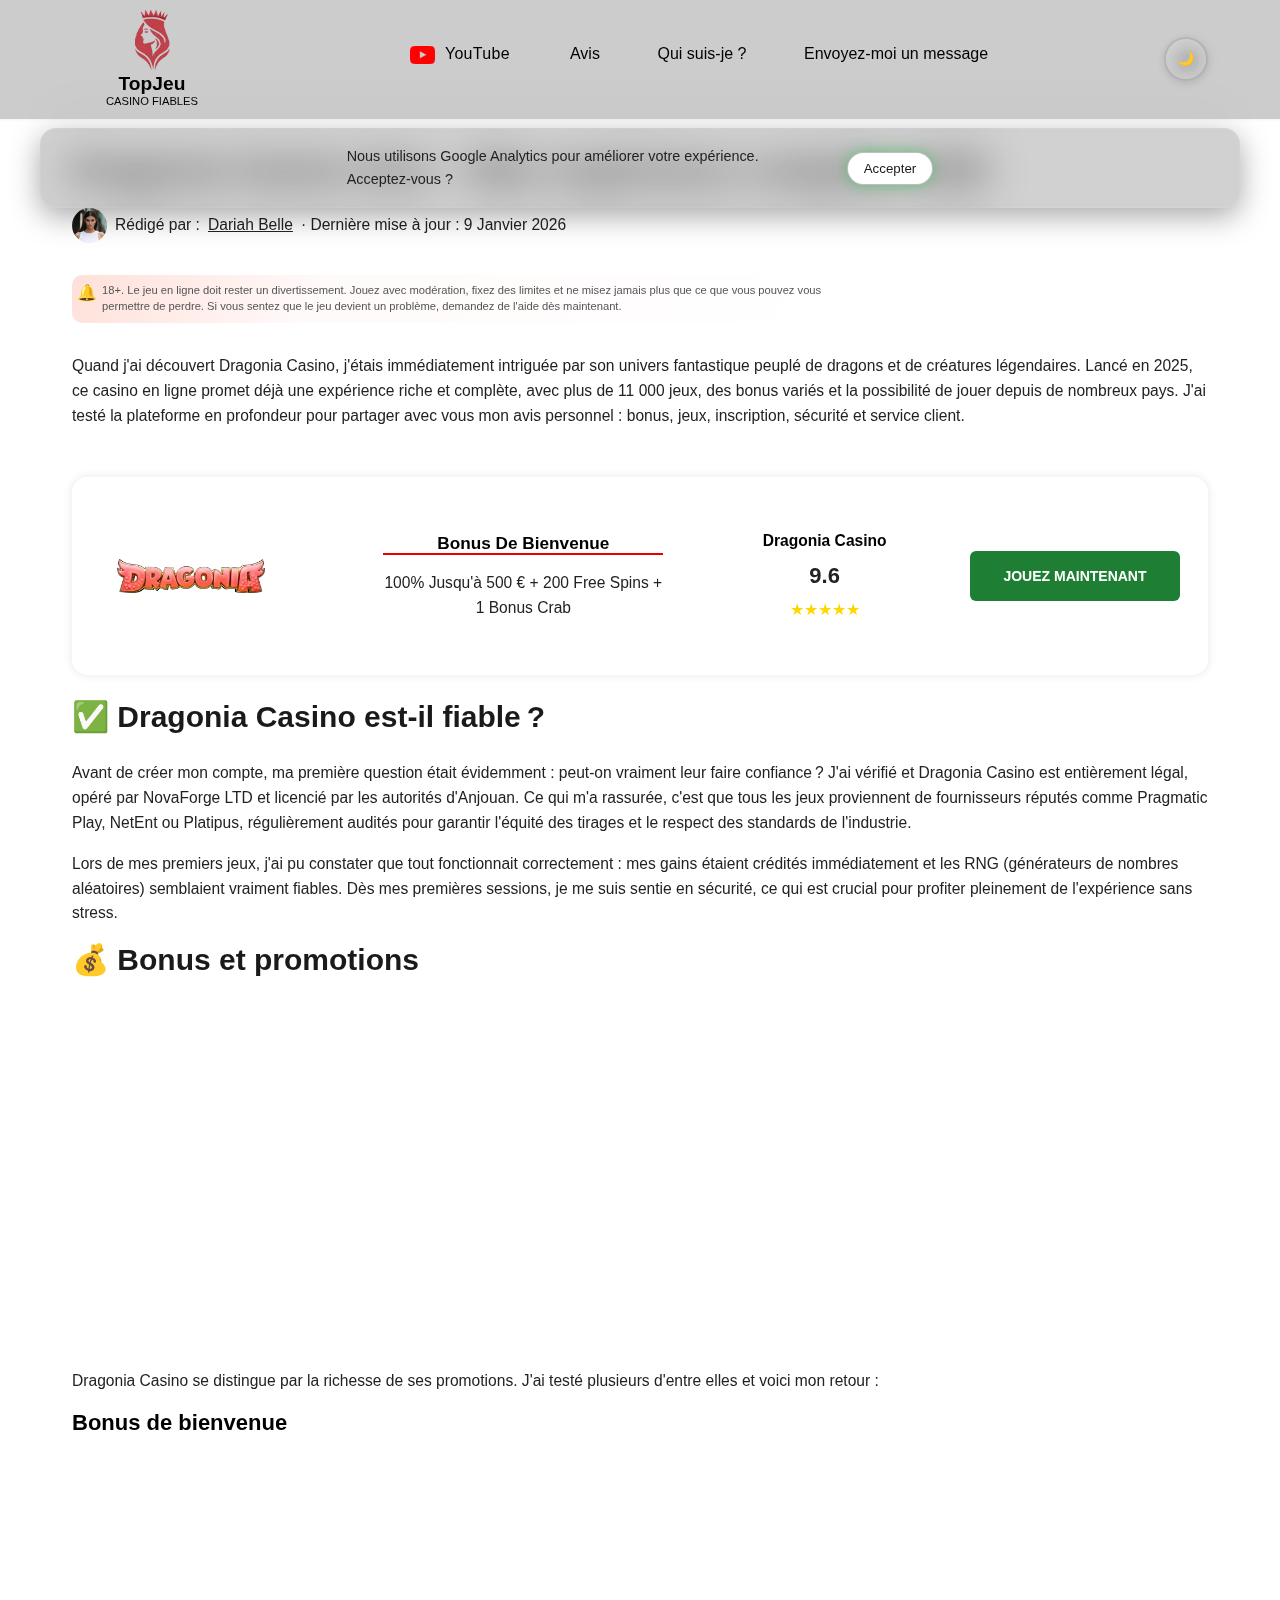
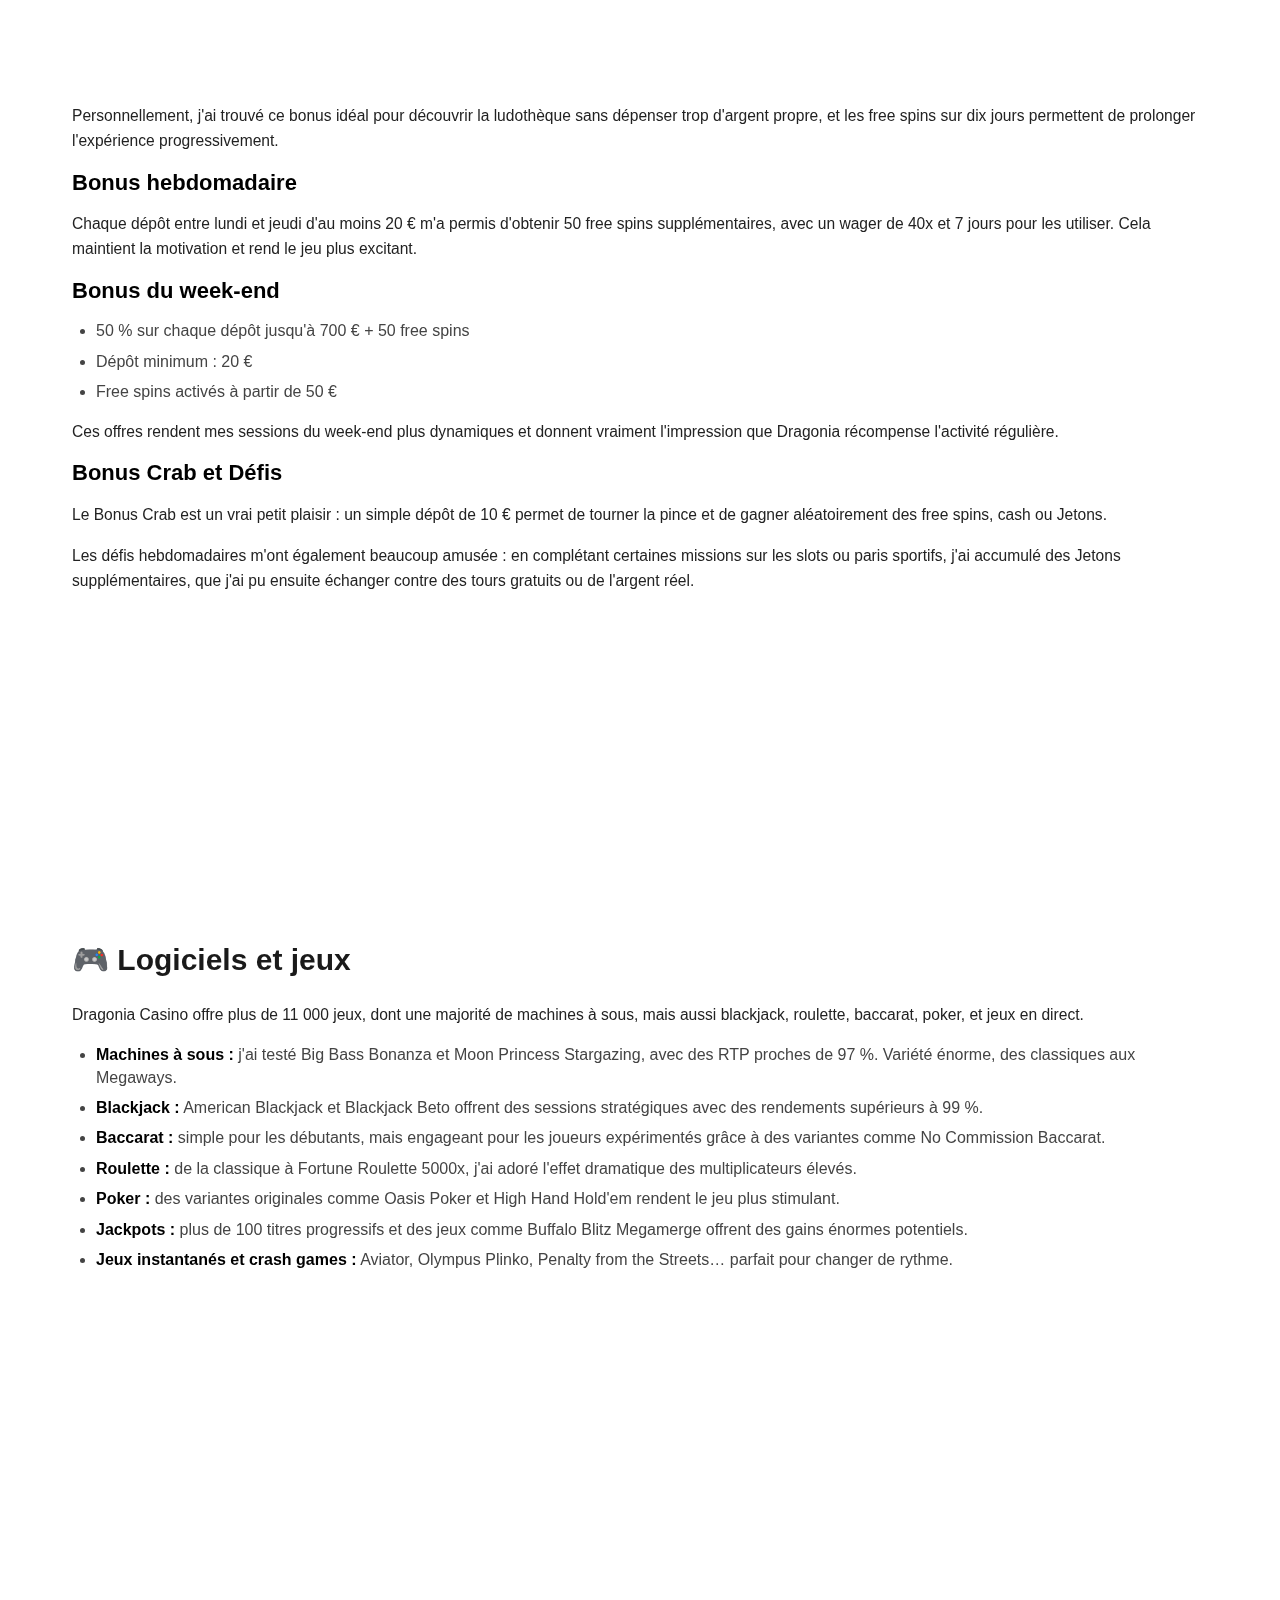
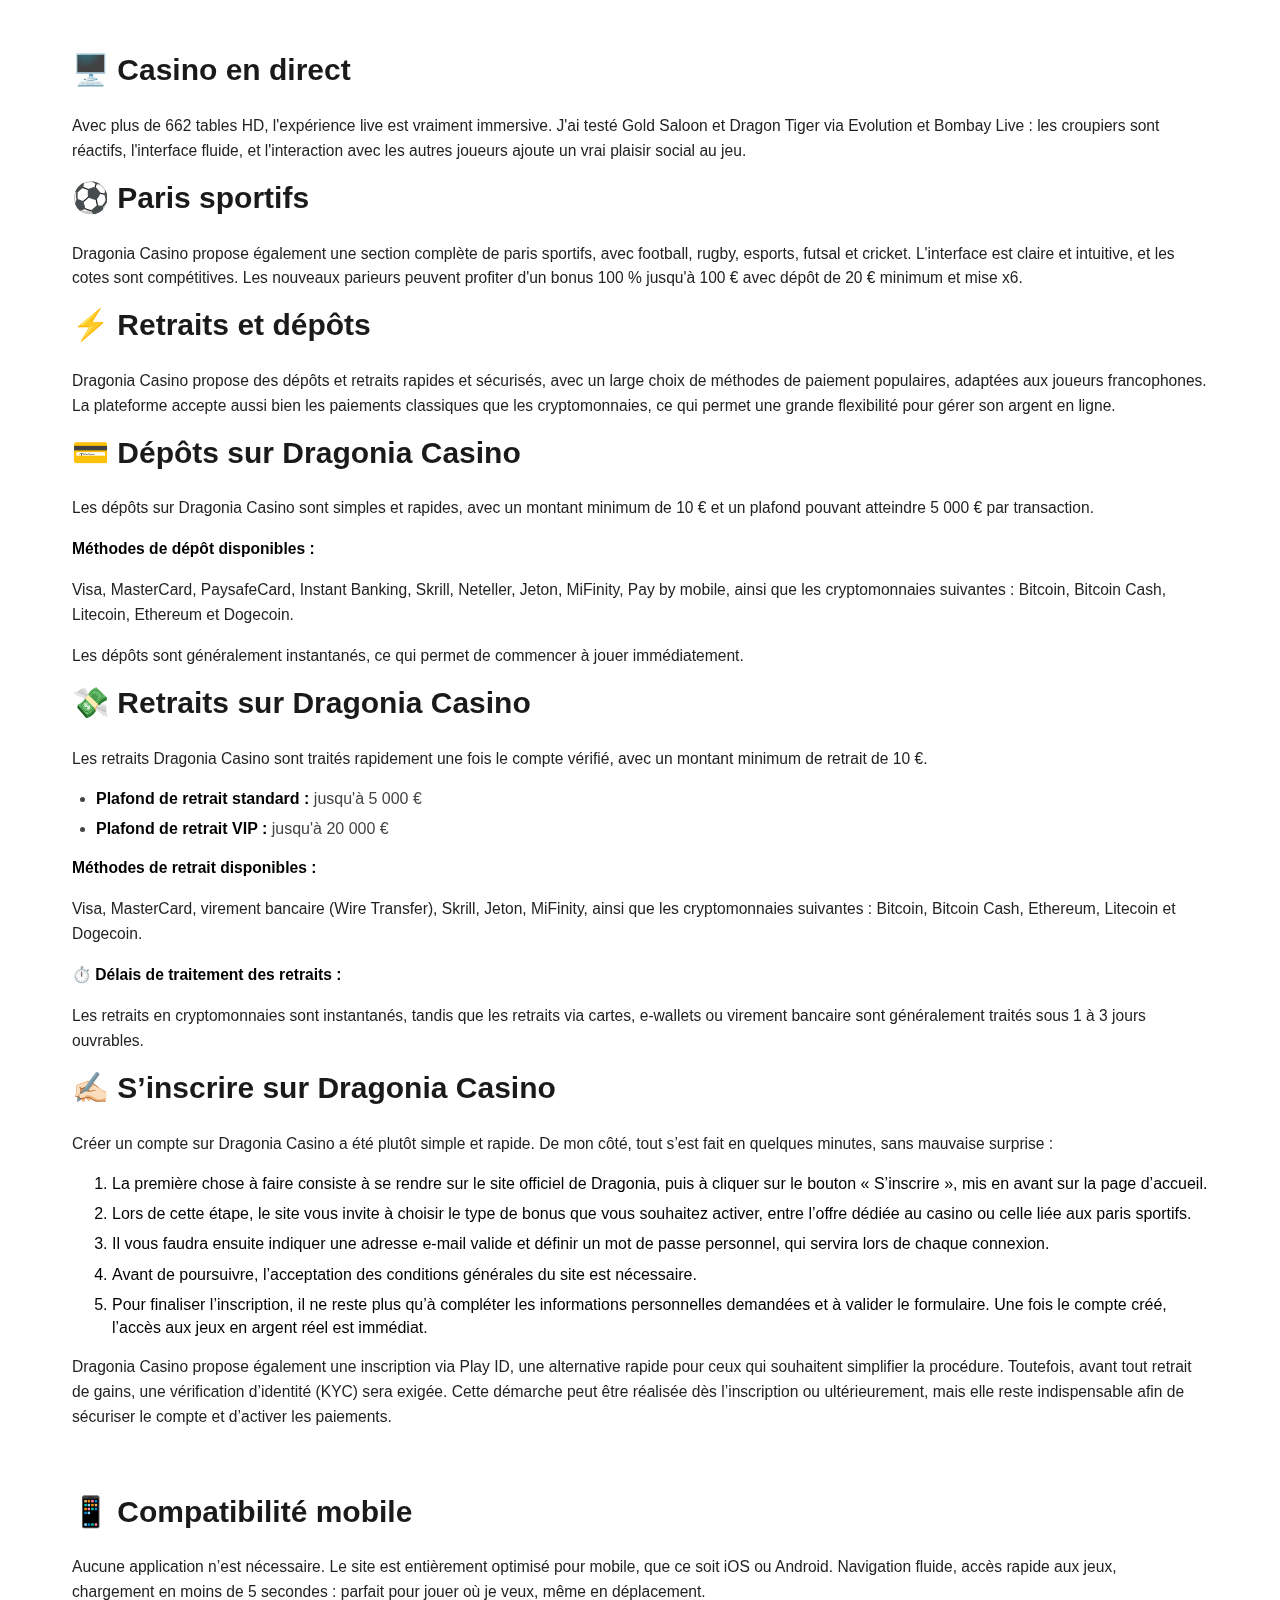
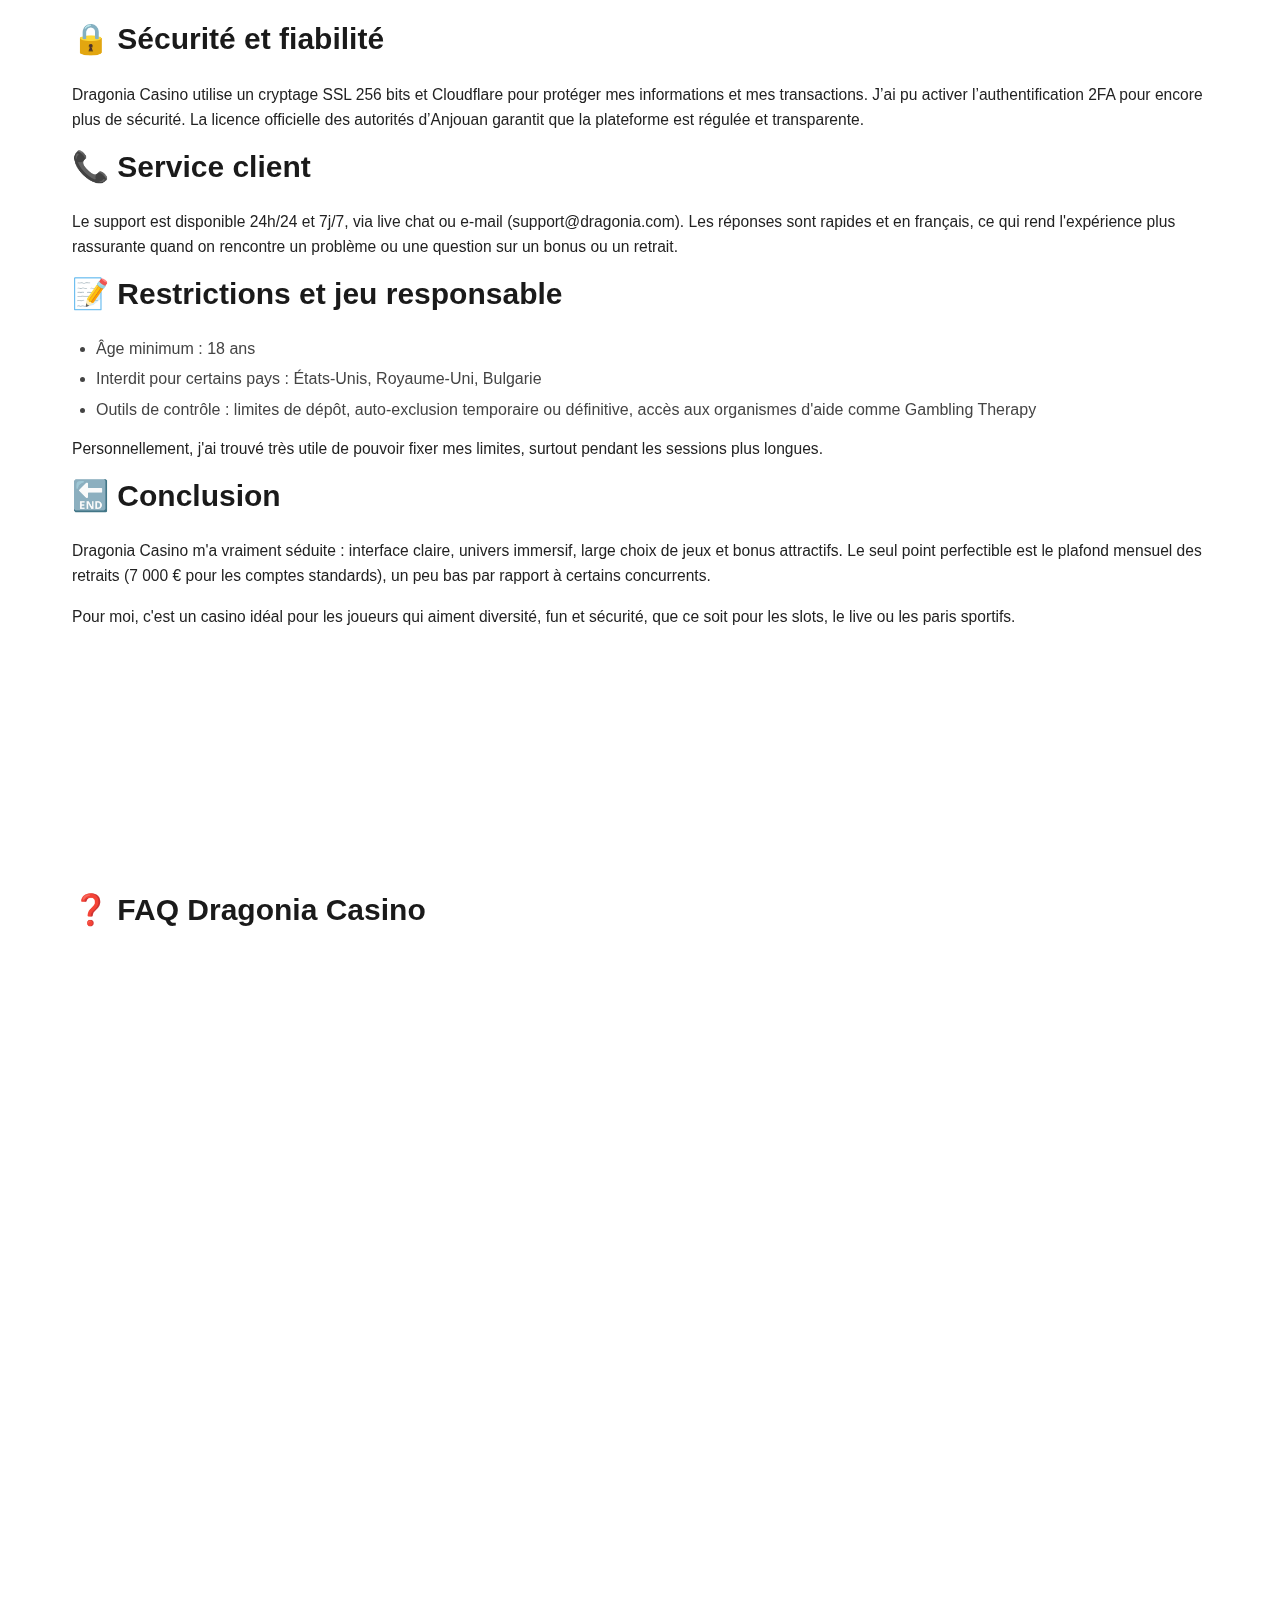
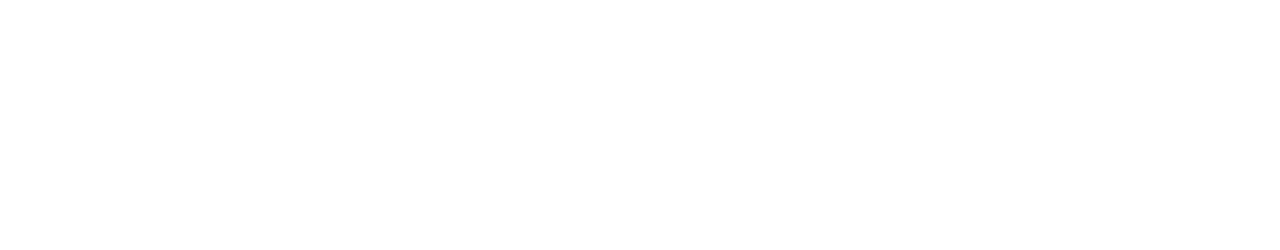
<file: reviews/dragonia-casino/index.html>
<!doctype html>
<html lang="fr">
	<head>
		<meta charset="UTF-8" />
		<meta
			name="viewport"
			content="width=device-width, initial-scale=1.0, user-scalable=yes"
		/>
		<title>Dragonia Casino Avis – Mon expérience complète 2026</title>
		<meta
			name="description"
			content="Découvrez mon avis complet sur Dragonia Casino, le casino en ligne avec plus de 11 000 jeux. Bonus de bienvenue, jeux, jackpots, retraits rapides et programme VIP détaillés."
		/>
		<link
			rel="canonical"
			href="https://www.topjeu777.com/reviews/dragonia-casino/"
		/>
		<meta property="og:type" content="article" />
		<meta
			property="og:title"
			content="Dragonia Casino Avis – Mon expérience complète 2026"
		/>
		<meta
			property="og:description"
			content="Découvrez mon avis complet sur Dragonia Casino, le casino en ligne avec plus de 11 000 jeux. Bonus de bienvenue, jeux, jackpots, retraits rapides et programme VIP détaillés."
		/>
		<meta
			property="og:url"
			content="https://www.topjeu777.com/reviews/dragonia-casino/"
		/>
		<meta property="og:locale" content="fr_FR" />
		<meta name="twitter:card" content="summary_large_image" />
		<meta
			name="twitter:title"
			content="Dragonia Casino Avis – Mon expérience complète 2026"
		/>
		<meta
			name="twitter:description"
			content="Découvrez mon avis complet sur Dragonia Casino, le casino en ligne avec plus de 11 000 jeux. Bonus de bienvenue, jeux, jackpots, retraits rapides et programme VIP détaillés."
		/>
		<script type="application/ld+json">
			{
				"@context": "https://schema.org",
				"@type": "Casino",
				"@id": "https://www.topjeu777.com/reviews/dragonia-casino/#casino",
				"name": "Dragonia Casino",
				"url": "https://www.topjeu777.com/reviews/dragonia-casino/",
				"logo": "https://www.topjeu777.com/img/logo-casinos/dragonia-logo.webp",
				"image": "https://www.topjeu777.com/reviews/dragonia-casino/banners/baner-dragonia-1200.webp",
				"description": "Avis détaillé sur Dragonia Casino : bonus, jeux, sécurité, retraits et expérience utilisateur en 2026.",
				"foundingDate": "2025",
				"currenciesAccepted": "EUR",
				"paymentAccepted": [
					"Visa",
					"MasterCard",
					"Skrill",
					"Neteller",
					"PaysafeCard",
					"Jeton",
					"MiFinity",
					"Bitcoin",
					"Ethereum",
					"Litecoin",
					"Dogecoin"
				],
				"hasOfferCatalog": {
					"@type": "OfferCatalog",
					"name": "Bonus Dragonia Casino",
					"itemListElement": [
						{
							"@type": "Offer",
							"name": "Bonus de bienvenue",
							"description": "100 % jusqu'à 500 € + 200 free spins + Bonus Crab",
							"price": "0",
							"priceCurrency": "EUR",
							"availability": "https://schema.org/InStock"
						}
					]
				},
				"aggregateRating": {
					"@type": "AggregateRating",
					"ratingValue": "9.6",
					"bestRating": "10",
					"ratingCount": "1"
				},
				"review": {
					"@type": "Review",
					"reviewRating": {
						"@type": "Rating",
						"ratingValue": "9.6",
						"bestRating": "10"
					},
					"author": {
						"@type": "Person",
						"name": "Dariah Belle"
					},
					"publisher": {
						"@type": "Organization",
						"name": "TopJeu",
						"url": "https://www.topjeu777.com"
					},
					"reviewBody": "Dragonia Casino propose une expérience complète avec plus de 11 000 jeux, des bonus attractifs, des paiements rapides et une plateforme sécurisée. Un choix solide pour les joueurs francophones en 2026."
				}
			}
		</script>
		<script type="application/ld+json">
			{
				"@context": "https://schema.org",
				"@type": "FAQPage",
				"mainEntity": [
					{
						"@type": "Question",
						"name": "Dragonia Casino est-il fiable ?",
						"acceptedAnswer": {
							"@type": "Answer",
							"text": "Oui, Dragonia Casino est licencié par les autorités d’Anjouan et utilise un cryptage SSL 256 bits ainsi que Cloudflare pour garantir la sécurité des joueurs."
						}
					},
					{
						"@type": "Question",
						"name": "Quels jeux sont disponibles sur Dragonia Casino ?",
						"acceptedAnswer": {
							"@type": "Answer",
							"text": "Plus de 11 000 jeux sont disponibles, incluant machines à sous, jeux de table, casino en direct, jackpots et mini-jeux."
						}
					},
					{
						"@type": "Question",
						"name": "Quel est le bonus de bienvenue Dragonia Casino ?",
						"acceptedAnswer": {
							"@type": "Answer",
							"text": "Le bonus de bienvenue offre 100 % jusqu'à 500 € avec 200 free spins et un Bonus Crab, soumis à des conditions de mise."
						}
					},
					{
						"@type": "Question",
						"name": "Quels sont les délais de retrait sur Dragonia Casino ?",
						"acceptedAnswer": {
							"@type": "Answer",
							"text": "Les retraits en cryptomonnaies sont généralement instantanés, tandis que les paiements par carte ou virement prennent entre 1 et 3 jours ouvrables."
						}
					},
					{
						"@type": "Question",
						"name": "Dragonia Casino propose-t-il un bonus sans dépôt ?",
						"acceptedAnswer": {
							"@type": "Answer",
							"text": "Aucun bonus sans dépôt n’est proposé, mais des promotions régulières et des défis permettent de gagner des récompenses."
						}
					}
				]
			}
		</script>
		<style>
			/* === Critical CSS (LCP / FCP / CLS safe) === */

			html {
				box-sizing: border-box;
				margin: 0;
				padding: 0;
				width: 100%;
				min-width: 320px;
				overflow-x: hidden;
			}

			*,
			*::before,
			*::after {
				box-sizing: inherit;
			}

			body {
				display: flex;
				flex-direction: column;
				margin: 0;
				padding: 0;
				width: 100%;
				min-width: 320px;
				min-height: 100vh;
				font-family: Helvetica, sans-serif;
				font-size: 1rem;
				overflow-x: hidden;
			}

			[hidden] {
				display: none !important;
			}

			main {
				flex: 1 0 auto;
				margin: 0 auto;
				max-width: 1200px;
				padding: 0 2rem;
			}

			/* ===== Header ===== */
			.header {
				position: sticky;
				top: 0;
				z-index: 900;
				width: 100%;
				background: rgba(0, 0, 0, 0.2);
				padding: 0.5rem 0;
			}

			.header__container {
				display: flex;
				align-items: center;
				justify-content: space-between;
				max-width: 1200px;
				margin: 0 auto;
				padding: 0.15rem 2rem;
			}

			.header__logo {
				display: block;
				width: auto;
				height: auto;
				max-height: 85px;
			}

			/* ===== Hero (LCP text) ===== */
			.hero {
				padding-left: 0;
				padding-right: 0;
			}

			.hero__title {
				font-size: 2rem;
				line-height: 1.2;
				margin-bottom: 0.5rem;
				color: #1a1a1a;
			}

			.hero__meta {
				display: flex;
				flex-wrap: wrap;
				align-items: center;
				gap: 0.5rem;
				margin: 1.2rem 0 1.5rem;
			}

			.hero__text p {
				margin-bottom: 1rem;
				line-height: 1.6;
				color: #222;
			}

			/* ===== First casino card (visible immediately) ===== */
			.casino-card,
			.casino-button {
				display: flex;
				align-items: center;
				justify-content: space-between;
				background: #fff;
				border-radius: 15px;
				padding: 1.5rem 1.75rem;
				margin-bottom: 1.5rem;
			}

			.casino-card__image {
				display: block;
				width: 150px;
				height: 150px;
				object-fit: contain;
				border-radius: 8px;
				flex-shrink: 0;
			}

			.casino-card__score {
				font-size: 1.375rem;
				font-weight: 700;
				margin: 0;
			}

			.casino-card__stars {
				margin: 0;
				color: gold;
			}

			.casino-card__button {
				display: inline-flex;
				align-items: center;
				justify-content: center;
				padding: 1rem 2rem;
				background: #1e7e34;
				border-radius: 6px;
				text-decoration: none;
			}

			.casino-card__button-link {
				color: #fff;
				font-size: 0.875rem;
				font-weight: 700;
				text-decoration: none;
			}

			/* ===== Mobile critical ===== */
			@media (max-width: 767px) {
				.header__container {
					padding: 0.15rem 1rem;
				}

				.header__logo {
					max-height: 50px;
				}

				.hero__title {
					font-size: 1.5rem;
				}

				.casino-button {
					flex-wrap: wrap;
					gap: 1rem;
				}
			}
		</style>

		<link rel="stylesheet" href="/style.minified.css" />
		<link rel="stylesheet" href="dragonia.minified.css" />
		<style>
			.landing-content p {
				width: 100%;
				max-width: 1200px;
				margin: 0 auto 1rem;
				line-height: 1.6;
				box-sizing: border-box;
			}
			.landing-content ul,
			.landing-content ol,
			.landing-content h2,
			.landing-content h3 {
				width: 100%;
				max-width: 1200px;
				margin: 0 auto 1rem;
				box-sizing: border-box;
			}
			.page-review .banners img {
				aspect-ratio: auto;
			}
			@media (max-width: 767px) {
				.casino-button__rating {
					align-items: center;
					box-sizing: border-box;
					display: flex;
					flex-direction: column;
					justify-content: center;
					margin-left: auto;
					margin-right: auto;
					text-align: center;
					width: 120px;
				}
				.casino-card__stars {
					margin-bottom: 1rem;
				}
				.casino-button__title {
					font-weight: 700;
					font-size: 1rem;
				}
				.mobile-compatibility {
					display: block;
				}
				.mobile-compatibility p {
					max-width: none;
					margin-bottom: 0.5rem;
				}
				.mobile-compatibility .banners {
					max-width: 260px;
					margin: 2.5rem auto;
				}
			}
			@media (min-width: 768px) {
				.mobile-compatibility {
					display: flex;
					align-items: center;
					gap: 3rem;
				}
				.mobile-compatibility p {
					flex: 1;
					max-width: none;
				}
				.mobile-compatibility img {
					max-width: 220px;
					height: auto;
				}
			}
		</style>
		<script src="/app.minified-1.js" defer></script>
	</head>
	<body lang="fr" class="page-review" id="top">
		<!-- Cookie Consent Banner -->
		<div class="cookie-consent-banner">
			<p>
				Nous utilisons Google Analytics pour améliorer votre expérience.
				Acceptez-vous ?
			</p>
			<button id="accept-analytics-btn">Accepter</button>
		</div>
		<div class="menu-overlay" aria-hidden="true"></div>
		<!-- Header -->
		<header class="header" role="banner">
			<div class="header__container">
				<div class="header__logo-block">
					<a href="/index.html" class="header__logo-link">
						<img
							src="/img/logo-queen-red.webp"
							class="header__logo"
							fetchpriority="high"
							loading="eager"
							width="160"
							height="60"
							alt="TopJeu – logo du site"
						/>
					</a>
					<div class="header__logo-text fade-in">
						<p class="header__logo-line header__logo-line--title">TopJeu</p>
						<p class="header__logo-line header__logo-line--subtitle">
							casino fiables
						</p>
					</div>
				</div>
				<button
					class="burger"
					aria-label="Menu"
					aria-controls="primary-menu"
					aria-expanded="false"
				>
					<span></span>
					<span></span>
					<span></span>
				</button>

				<nav
					id="primary-menu"
					class="nav-menu"
					aria-label="Menu principal"
					hidden
					aria-hidden="true"
				>
					<button class="close-menu" aria-label="Fermer le menu">✕</button>
					<ul class="nav-menu__list" role="list">
						<li class="nav-menu__item">
							<a
								class="header__link nav-menu__link"
								href="https://www.youtube.com/@TopJeu777"
								target="_blank"
								rel="nofollow noopener noreferrer"
							>
								<img
									class="youtube-icon"
									src="/img/youtube.webp"
									alt="Icône YouTube TopJeu"
									loading="eager"
									width="25"
									height="25"
									style="width: 25px; height: 25px; object-fit: contain"
								/>
								<span>YouTube</span>
							</a>
						</li>
						<li class="nav-menu__item nav-menu__item--avis">
							<div class="avis-wrapper">
								<button
									type="button"
									class="header__link nav-menu__link avis-toggle"
									aria-expanded="false"
									aria-controls="avis-list"
								>
									Avis
									<span class="avis-toggle__icon" aria-hidden="true">
										<svg
											viewBox="0 0 10 10"
											width="10"
											height="10"
											style="display: block"
											fill="currentColor"
										>
											<polygon points="3,2 8,5 3,8" />
										</svg>
									</span>
								</button>
								<ul
									id="avis-list"
									class="avis-dropdown"
									role="menu"
									aria-hidden="true"
								>
									<li role="none">
										<a
											role="menuitem"
											class="avis-link"
											href="/reviews/dragonia-casino/"
											>Dragonia Casino</a
										>
									</li>
									<!-- <li role="none">
										<a
											role="menuitem"
											class="avis-link"
											href="/reviews/brutal-casino/"
											>Brutal Casino</a
										>
									</li> -->
								</ul>
							</div>
						</li>
						<li class="nav-menu__item">
							<button
								type="button"
								class="header__link nav-menu__link"
								data-popup-target="about"
								aria-haspopup="dialog"
								aria-controls="popup"
							>
								Qui suis-je ?
							</button>
						</li>
						<li class="nav-menu__item">
							<button
								type="button"
								class="header__link nav-menu__link"
								data-popup-target="contact"
								aria-haspopup="dialog"
								aria-controls="popup-contact"
							>
								Envoyez-moi un message
							</button>
						</li>
					</ul>
				</nav>
				<div class="theme-switch-wrapper fade-in">
					<button
						type="button"
						id="theme-toggle"
						class="theme-toggle-button"
						aria-label="Toggle dark/light mode"
					>
						<span class="theme-icon">🌙</span>
					</button>
				</div>
			</div>
		</header>
		<main role="main">
			<!-- Hero Section -->
			<section class="hero fade-in">
				<h1 class="hero__title">
					Dragonia Casino Avis – Mon expérience complète 2026
				</h1>
				<p class="hero__meta">
					<span class="author"
						><img
							src="/img/author-photo.webp"
							alt="Portrait de Dariah Belle, auteure de TopJeu"
							class="author__photo"
							width="35"
							height="35"
							loading="lazy"
					/></span>
					Rédigé par :
					<span>
						<a href="#" class="author__name">Dariah Belle</a>
					</span>
					· Dernière mise à jour : 9 Janvier 2026
				</p>
				<p class="disclaimer fade-in">
					18+. Le jeu en ligne doit rester un divertissement. Jouez avec
					modération, fixez des limites et ne misez jamais plus que ce que vous
					pouvez vous permettre de perdre. Si vous sentez que le jeu devient un
					problème, demandez de l'aide dès maintenant.
				</p>
				<div class="hero__text">
					<p>
						Quand j'ai découvert Dragonia Casino, j'étais immédiatement
						intriguée par son univers fantastique peuplé de dragons et de
						créatures légendaires. Lancé en 2025, ce casino en ligne promet déjà
						une expérience riche et complète, avec plus de 11 000 jeux, des
						bonus variés et la possibilité de jouer depuis de nombreux pays.
						J'ai testé la plateforme en profondeur pour partager avec vous mon
						avis personnel : bonus, jeux, inscription, sécurité et service
						client.
					</p>
				</div>
			</section>

			<!-- Casino Card -->
			<section class="casino-card casino-button fade-in">
				<div class="casino-card__info casino-card__info_logo">
					<img
						class="casino-card__image fade-in"
						src="/img/logo-casinos/dragonia-logo.webp"
						alt="Logo de Dragonia Casino (section avis détaillé)"
						width="150"
						height="150"
						loading="lazy"
					/>
				</div>
				<div class="casino-button__rating fade-in">
					<p style="white-space: nowrap">
						<strong id="casino-name-dragonia-detail">Dragonia Casino</strong>
					</p>
					<p class="casino-card__score">9.6</p>
					<p class="casino-card__stars">★★★★★</p>
				</div>
				<div class="casino-card__features fade-in">
					<h3 class="casino-button__title">Bonus De Bienvenue</h3>
					<p class="casino-card__bonus" style="text-align: center">
						100% Jusqu'à 500 € + 200 Free Spins + 1 Bonus Crab
					</p>
				</div>
				<a
					class="casino-card__button fade-in"
					href="https://drgnn.lynmonkel.com/?mid=319698_1880124"
					target="_blank"
					rel="nofollow noopener noreferrer"
					tabindex="0"
					aria-describedby="casino-uuid-003"
				>
					<span class="casino-card__button-link fade-in">Jouez maintenant</span>
				</a>
			</section>

			<!-- Content Sections -->
			<div class="landing-content fade-in">
				<h2>✅ Dragonia Casino est-il fiable ?</h2>
				<p>
					Avant de créer mon compte, ma première question était évidemment :
					peut-on vraiment leur faire confiance ? J'ai vérifié et Dragonia
					Casino est entièrement légal, opéré par NovaForge LTD et licencié par
					les autorités d'Anjouan. Ce qui m'a rassurée, c'est que tous les jeux
					proviennent de fournisseurs réputés comme Pragmatic Play, NetEnt ou
					Platipus, régulièrement audités pour garantir l'équité des tirages et
					le respect des standards de l'industrie.
				</p>
				<p>
					Lors de mes premiers jeux, j'ai pu constater que tout fonctionnait
					correctement : mes gains étaient crédités immédiatement et les RNG
					(générateurs de nombres aléatoires) semblaient vraiment fiables. Dès
					mes premières sessions, je me suis sentie en sécurité, ce qui est
					crucial pour profiter pleinement de l'expérience sans stress.
				</p>

				<h2>💰 Bonus et promotions</h2>

				<!-- Banner -->
				<a
					class="banners fade-in"
					href="https://drgnn.lynmonkel.com/?mid=319698_1880124"
					rel="nofollow noopener noreferrer"
					style="display: block; margin: 2rem 0"
					aria-label="Dragonia Casino – Bonus jusqu'à 500€ + 200 free spins – Jouer maintenant"
				>
					<picture>
						<source
							srcset="/reviews/dragonia-casino/banners/baner-dragonia-400.webp"
							media="(max-width: 480px)"
						/>

						<source
							srcset="/reviews/dragonia-casino/banners/baner-dragonia-800.webp"
							media="(max-width: 1024px)"
						/>

						<img
							src="/reviews/dragonia-casino/banners/baner-dragonia-1200.webp"
							alt="Dragonia Casino – Bonus jusqu'à 500€ + 200 free spins"
							width="1200"
							height="400"
							style="width: 100%; height: auto; max-width: 1200px"
							loading="eager"
							fetchpriority="high"
						/>
					</picture>
				</a>

				<p>
					Dragonia Casino se distingue par la richesse de ses promotions. J'ai
					testé plusieurs d'entre elles et voici mon retour :
				</p>
				<h3>Bonus de bienvenue</h3>
				<section class="casino-info content-width fade-in">
					<table>
						<caption class="visually-hidden">
							Conditions du bonus de bienvenue Dragonia Casino
						</caption>
						<tbody>
							<tr>
								<th>🎁 Bonus</th>
								<td>100 % jusqu'à 500 € + 200 tours gratuits + Bonus Crab</td>
							</tr>
							<tr>
								<th>💳 Dépôt minimum</th>
								<td>10 €</td>
							</tr>
							<tr>
								<th>📋 Conditions</th>
								<td>
									Wager x35 pour le bonus, x40 pour les free spins, à remplir en
									10 jours
								</td>
							</tr>
							<tr>
								<th>💰 Mise maximale</th>
								<td>5 € par tour</td>
							</tr>
						</tbody>
					</table>
				</section>
				<p>
					Personnellement, j'ai trouvé ce bonus idéal pour découvrir la
					ludothèque sans dépenser trop d'argent propre, et les free spins sur
					dix jours permettent de prolonger l'expérience progressivement.
				</p>
				<h3>Bonus hebdomadaire</h3>
				<p>
					Chaque dépôt entre lundi et jeudi d'au moins 20 € m'a permis d'obtenir
					50 free spins supplémentaires, avec un wager de 40x et 7 jours pour
					les utiliser. Cela maintient la motivation et rend le jeu plus
					excitant.
				</p>
				<h3>Bonus du week-end</h3>
				<ul>
					<li>50 % sur chaque dépôt jusqu'à 700 € + 50 free spins</li>
					<li>Dépôt minimum : 20 €</li>
					<li>Free spins activés à partir de 50 €</li>
				</ul>
				<p>
					Ces offres rendent mes sessions du week-end plus dynamiques et donnent
					vraiment l'impression que Dragonia récompense l'activité régulière.
				</p>
				<h3>Bonus Crab et Défis</h3>
				<p>
					Le Bonus Crab est un vrai petit plaisir : un simple dépôt de 10 €
					permet de tourner la pince et de gagner aléatoirement des free spins,
					cash ou Jetons.
				</p>
				<p>
					Les défis hebdomadaires m'ont également beaucoup amusée : en
					complétant certaines missions sur les slots ou paris sportifs, j'ai
					accumulé des Jetons supplémentaires, que j'ai pu ensuite échanger
					contre des tours gratuits ou de l'argent réel.
				</p>

				<!-- Banner -->
				<a
					class="banners fade-in"
					rel="nofollow noopener noreferrer"
					href="https://drgnn.lynmonkel.com/?mid=319698_1880124"
					style="display: block; margin: 2rem 0"
					aria-label="Bannière Dragonia Casino – Bonus de bienvenue jusqu'à 500 € + 200 free spins – S'inscrire"
				>
					<picture>
						<source
							srcset="
								/reviews/dragonia-casino/banners/bonus-baner-dragonia-casino-400.webp
							"
							media="(max-width: 480px)"
						/>

						<source
							srcset="
								/reviews/dragonia-casino/banners/bonus-baner-dragonia-casino-800.webp
							"
							media="(max-width: 1024px)"
						/>

						<img
							src="/reviews/dragonia-casino/banners/bonus-baner-dragonia-casino-1200.webp"
							alt="Bannière promotionnelle de Dragonia Casino – Bonus de bienvenue jusqu'à 500 € + 200 free spins"
							width="1200"
							height="300"
							style="width: 100%; height: auto; max-width: 1200px"
							loading="lazy"
						/>
					</picture>
				</a>

				<h2>🎮 Logiciels et jeux</h2>
				<p>
					Dragonia Casino offre plus de 11 000 jeux, dont une majorité de
					machines à sous, mais aussi blackjack, roulette, baccarat, poker, et
					jeux en direct.
				</p>
				<ul>
					<li>
						<strong>Machines à sous :</strong> j'ai testé Big Bass Bonanza et
						Moon Princess Stargazing, avec des RTP proches de 97 %. Variété
						énorme, des classiques aux Megaways.
					</li>
					<li>
						<strong>Blackjack :</strong> American Blackjack et Blackjack Beto
						offrent des sessions stratégiques avec des rendements supérieurs à
						99 %.
					</li>
					<li>
						<strong>Baccarat :</strong> simple pour les débutants, mais
						engageant pour les joueurs expérimentés grâce à des variantes comme
						No Commission Baccarat.
					</li>
					<li>
						<strong>Roulette :</strong> de la classique à Fortune Roulette
						5000x, j'ai adoré l'effet dramatique des multiplicateurs élevés.
					</li>
					<li>
						<strong>Poker :</strong> des variantes originales comme Oasis Poker
						et High Hand Hold'em rendent le jeu plus stimulant.
					</li>
					<li>
						<strong>Jackpots :</strong> plus de 100 titres progressifs et des
						jeux comme Buffalo Blitz Megamerge offrent des gains énormes
						potentiels.
					</li>
					<li>
						<strong>Jeux instantanés et crash games :</strong> Aviator, Olympus
						Plinko, Penalty from the Streets… parfait pour changer de rythme.
					</li>
				</ul>

				<!-- Banner -->
				<a
					class="banners fade-in"
					rel="nofollow noopener noreferrer"
					href="https://drgnn.lynmonkel.com/?mid=319698_1880124"
					style="display: block; margin: 2rem 0"
					aria-label="Bannière Dragonia Casino – Bonus de bienvenue jusqu'à 500 € + 200 free spins – S'inscrire"
				>
					<picture>
						<source
							srcset="
								/reviews/dragonia-casino/banners/games-baner-dragonia-400.webp
							"
							media="(max-width: 480px)"
						/>

						<source
							srcset="
								/reviews/dragonia-casino/banners/games-baner-dragonia-800.webp
							"
							media="(max-width: 1024px)"
						/>

						<img
							src="/reviews/dragonia-casino/banners/games-baner-dragonia-1200.webp"
							alt="Bannière promotionnelle de Dragonia Casino – Bonus de bienvenue jusqu'à 500 € + 200 free spins"
							width="1200"
							height="330"
							style="width: 100%; height: auto; max-width: 1200px"
							loading="lazy"
						/>
					</picture>
				</a>

				<h2>🖥️ Casino en direct</h2>
				<p>
					Avec plus de 662 tables HD, l'expérience live est vraiment immersive.
					J'ai testé Gold Saloon et Dragon Tiger via Evolution et Bombay Live :
					les croupiers sont réactifs, l'interface fluide, et l'interaction avec
					les autres joueurs ajoute un vrai plaisir social au jeu.
				</p>

				<h2>⚽ Paris sportifs</h2>
				<p>
					Dragonia Casino propose également une section complète de paris
					sportifs, avec football, rugby, esports, futsal et cricket.
					L'interface est claire et intuitive, et les cotes sont compétitives.
					Les nouveaux parieurs peuvent profiter d'un bonus 100 % jusqu'à 100 €
					avec dépôt de 20 € minimum et mise x6.
				</p>

				<h2>⚡ Retraits et dépôts</h2>
				<p>
					Dragonia Casino propose des dépôts et retraits rapides et sécurisés,
					avec un large choix de méthodes de paiement populaires, adaptées aux
					joueurs francophones. La plateforme accepte aussi bien les paiements
					classiques que les cryptomonnaies, ce qui permet une grande
					flexibilité pour gérer son argent en ligne.
				</p>
				<h2>💳 Dépôts sur Dragonia Casino</h2>
				<p>
					Les dépôts sur Dragonia Casino sont simples et rapides, avec un
					montant minimum de 10 € et un plafond pouvant atteindre 5 000 € par
					transaction.
				</p>
				<p><strong>Méthodes de dépôt disponibles :</strong></p>
				<p>
					Visa, MasterCard, PaysafeCard, Instant Banking, Skrill, Neteller,
					Jeton, MiFinity, Pay by mobile, ainsi que les cryptomonnaies suivantes
					: Bitcoin, Bitcoin Cash, Litecoin, Ethereum et Dogecoin.
				</p>
				<p>
					Les dépôts sont généralement instantanés, ce qui permet de commencer à
					jouer immédiatement.
				</p>
				<h2>💸 Retraits sur Dragonia Casino</h2>
				<p>
					Les retraits Dragonia Casino sont traités rapidement une fois le
					compte vérifié, avec un montant minimum de retrait de 10 €.
				</p>
				<ul>
					<li>
						<strong>Plafond de retrait standard :</strong> jusqu'à 5 000 €
					</li>
					<li><strong>Plafond de retrait VIP :</strong> jusqu'à 20 000 €</li>
				</ul>
				<p><strong>Méthodes de retrait disponibles :</strong></p>
				<p>
					Visa, MasterCard, virement bancaire (Wire Transfer), Skrill, Jeton,
					MiFinity, ainsi que les cryptomonnaies suivantes : Bitcoin, Bitcoin
					Cash, Ethereum, Litecoin et Dogecoin.
				</p>
				<p><strong>⏱️ Délais de traitement des retraits :</strong></p>
				<p>
					Les retraits en cryptomonnaies sont instantanés, tandis que les
					retraits via cartes, e-wallets ou virement bancaire sont généralement
					traités sous 1 à 3 jours ouvrables.
				</p>

				<h2>✍🏻 S’inscrire sur Dragonia Casino</h2>
				<p>
					Créer un compte sur Dragonia Casino a été plutôt simple et rapide. De
					mon côté, tout s’est fait en quelques minutes, sans mauvaise surprise
					:
				</p>
				<ol>
					<li>
						La première chose à faire consiste à se rendre sur le site officiel
						de Dragonia, puis à cliquer sur le bouton « S’inscrire », mis en
						avant sur la page d’accueil.
					</li>
					<li>
						Lors de cette étape, le site vous invite à choisir le type de bonus
						que vous souhaitez activer, entre l’offre dédiée au casino ou celle
						liée aux paris sportifs.
					</li>
					<li>
						Il vous faudra ensuite indiquer une adresse e-mail valide et définir
						un mot de passe personnel, qui servira lors de chaque connexion.
					</li>
					<li>
						Avant de poursuivre, l’acceptation des conditions générales du site
						est nécessaire.
					</li>
					<li>
						Pour finaliser l’inscription, il ne reste plus qu’à compléter les
						informations personnelles demandées et à valider le formulaire. Une
						fois le compte créé, l’accès aux jeux en argent réel est immédiat.
					</li>
				</ol>
				<p>
					Dragonia Casino propose également une inscription via Play ID, une
					alternative rapide pour ceux qui souhaitent simplifier la procédure.
					Toutefois, avant tout retrait de gains, une vérification d’identité
					(KYC) sera exigée. Cette démarche peut être réalisée dès l’inscription
					ou ultérieurement, mais elle reste indispensable afin de sécuriser le
					compte et d’activer les paiements.
				</p>

				<!-- Banner -->
				<a
					class="banners fade-in"
					rel="nofollow noopener noreferrer"
					href="https://drgnn.lynmonkel.com/?mid=319698_1880124"
					style="display: block; margin: 2rem 0"
					aria-label="Bannière Dragonia Casino – Bonus de bienvenue jusqu'à 500 € + 200 free spins – S'inscrire"
				>
					<picture>
						<source
							srcset="
								/reviews/dragonia-casino/banners/registration-baner-dragonia-400.webp
							"
							media="(max-width: 480px)"
						/>

						<source
							srcset="
								/reviews/dragonia-casino/banners/registration-baner-dragonia-800.webp
							"
							media="(max-width: 1024px)"
						/>

						<img
							src="/reviews/dragonia-casino/banners/registration-baner-dragonia-1200.webp"
							alt="Bannière promotionnelle de Dragonia Casino – Bonus de bienvenue jusqu'à 500 € + 200 free spins"
							width="1200"
							height="700"
							style="width: 100%; height: auto; max-width: 1200px"
							loading="lazy"
						/>
					</picture>
				</a>
				<h2>📱 Compatibilité mobile</h2>

				<div class="mobile-compatibility">
					<p>
						Aucune application n’est nécessaire. Le site est entièrement
						optimisé pour mobile, que ce soit iOS ou Android. Navigation fluide,
						accès rapide aux jeux, chargement en moins de 5 secondes : parfait
						pour jouer où je veux, même en déplacement.
					</p>
					<!-- Banner -->
					<a
						class="banners fade-in"
						rel="nofollow noopener noreferrer"
						href="https://drgnn.lynmonkel.com/?mid=319698_1880124"
						style="display: block; margin: 2rem 0"
						aria-label="Bannière Dragonia Casino – Bonus de bienvenue jusqu'à 500 € + 200 free spins – S'inscrire"
					>
						<picture>
							<source
								srcset="
									/reviews/dragonia-casino/banners/mobile-baner-dragonia-260.webp
								"
								media="(max-width: 480px)"
							/>

							<img
								src="/reviews/dragonia-casino/banners/mobile-baner-dragonia-365.webp"
								alt="Bannière promotionnelle de Dragonia Casino – Bonus de bienvenue jusqu'à 500 € + 200 free spins"
								width="365"
								height="730"
								style="width: 100%; height: auto; max-width: 365px"
								loading="lazy"
							/>
						</picture>
					</a>
				</div>

				<h2>🔒 Sécurité et fiabilité</h2>
				<p>
					Dragonia Casino utilise un cryptage SSL 256 bits et Cloudflare pour
					protéger mes informations et mes transactions. J’ai pu activer
					l’authentification 2FA pour encore plus de sécurité. La licence
					officielle des autorités d’Anjouan garantit que la plateforme est
					régulée et transparente.
				</p>

				<h2>📞 Service client</h2>
				<p>
					Le support est disponible 24h/24 et 7j/7, via live chat ou e-mail
					(support@dragonia.com). Les réponses sont rapides et en français, ce
					qui rend l'expérience plus rassurante quand on rencontre un problème
					ou une question sur un bonus ou un retrait.
				</p>

				<h2>📝 Restrictions et jeu responsable</h2>
				<ul>
					<li>Âge minimum : 18 ans</li>
					<li>
						Interdit pour certains pays : États-Unis, Royaume-Uni, Bulgarie
					</li>
					<li>
						Outils de contrôle : limites de dépôt, auto-exclusion temporaire ou
						définitive, accès aux organismes d'aide comme Gambling Therapy
					</li>
				</ul>
				<p>
					Personnellement, j'ai trouvé très utile de pouvoir fixer mes limites,
					surtout pendant les sessions plus longues.
				</p>

				<h2>🔚 Conclusion</h2>
				<p>
					Dragonia Casino m'a vraiment séduite : interface claire, univers
					immersif, large choix de jeux et bonus attractifs. Le seul point
					perfectible est le plafond mensuel des retraits (7 000 € pour les
					comptes standards), un peu bas par rapport à certains concurrents.
				</p>
				<p>
					Pour moi, c'est un casino idéal pour les joueurs qui aiment diversité,
					fun et sécurité, que ce soit pour les slots, le live ou les paris
					sportifs.
				</p>
			</div>

			<!-- Casino Card -->
			<section class="casino-card casino-button fade-in">
				<div class="casino-card__info casino-card__info_logo">
					<img
						class="casino-card__image fade-in"
						src="/img/logo-casinos/dragonia-logo.webp"
						alt="Logo de Dragonia Casino (section avis détaillé)"
						width="150"
						height="150"
						loading="lazy"
					/>
				</div>
				<div class="casino-button__rating fade-in">
					<p style="white-space: nowrap">
						<strong id="casino-name-dragonia-detail">Dragonia Casino</strong>
					</p>
					<p class="casino-card__score">9.6</p>
					<p class="casino-card__stars">★★★★★</p>
				</div>
				<div class="casino-card__features fade-in">
					<h3 class="casino-button__title">Bonus De Bienvenue</h3>
					<p class="casino-card__bonus" style="text-align: center">
						100% Jusqu'à 500 € + 200 Free Spins + 1 Bonus Crab
					</p>
				</div>
				<a
					class="casino-card__button fade-in"
					href="https://drgnn.lynmonkel.com/?mid=319698_1880124"
					target="_blank"
					rel="nofollow noopener noreferrer"
					tabindex="0"
					aria-describedby="casino-uuid-003"
				>
					<span class="casino-card__button-link fade-in">Jouez maintenant</span>
				</a>
			</section>
			<h2>❓ FAQ Dragonia Casino</h2>
			<section class="faq faq-section fade-in">
				<!-- FAQ 1 -->
				<div class="faq-item fade-in">
					<button
						class="faq-question"
						aria-expanded="false"
						aria-controls="faq-1"
						aria-label="Afficher la réponse à la question : Dragonia Casino est-il fiable ?"
					>
						<h3 id="faq-q1">🔒 Dragonia Casino est-il fiable ?</h3>
						<span class="faq-toggle">+</span>
					</button>
					<div
						id="faq-1"
						class="faq-answer"
						role="region"
						aria-labelledby="faq-q1"
					>
						<p>
							Oui, licence officielle d'Anjouan, cryptage SSL 256 bits,
							Cloudflare et audits indépendants garantissent sécurité et équité.
						</p>
					</div>
				</div>

				<!-- FAQ 2 -->
				<div class="faq-item fade-in">
					<button
						class="faq-question"
						aria-expanded="false"
						aria-controls="faq-2"
						aria-label="Afficher la réponse à la question : Quels jeux sont disponibles ?"
					>
						<h3 id="faq-q2">🎰 Quels jeux sont disponibles ?</h3>
						<span class="faq-toggle">+</span>
					</button>
					<div
						id="faq-2"
						class="faq-answer"
						role="region"
						aria-labelledby="faq-q2"
					>
						<p>
							Plus de 11 000 titres : slots, jeux de table, live, jackpots et
							mini-jeux.
						</p>
					</div>
				</div>

				<!-- FAQ 3 -->
				<div class="faq-item fade-in">
					<button
						class="faq-question"
						aria-expanded="false"
						aria-controls="faq-3"
						aria-label="Afficher la réponse à la question : Bonus de bienvenue intéressant ?"
					>
						<h3 id="faq-q3">🎁 Bonus de bienvenue intéressant ?</h3>
						<span class="faq-toggle">+</span>
					</button>
					<div
						id="faq-3"
						class="faq-answer"
						role="region"
						aria-labelledby="faq-q3"
					>
						<p>
							Oui, 100 % jusqu'à 500 € + 200 free spins + Bonus Crab, avec
							conditions raisonnables (wager 35x/40x).
						</p>
					</div>
				</div>

				<!-- FAQ 4 -->
				<div class="faq-item fade-in">
					<button
						class="faq-question"
						aria-expanded="false"
						aria-controls="faq-4"
						aria-label="Afficher la réponse à la question : Délais de retrait ?"
					>
						<h3 id="faq-q4">⏰ Délais de retrait ?</h3>
						<span class="faq-toggle">+</span>
					</button>
					<div
						id="faq-4"
						class="faq-answer"
						role="region"
						aria-labelledby="faq-q4"
					>
						<p>
							Crypto instantané, cartes et virements : 1 à 3 jours ouvrables.
						</p>
					</div>
				</div>

				<!-- FAQ 5 -->
				<div class="faq-item fade-in">
					<button
						class="faq-question"
						aria-expanded="false"
						aria-controls="faq-5"
						aria-label="Afficher la réponse à la question : Bonus sans dépôt ?"
					>
						<h3 id="faq-q5">🎁 Bonus sans dépôt ?</h3>
						<span class="faq-toggle">+</span>
					</button>
					<div
						id="faq-5"
						class="faq-answer"
						role="region"
						aria-labelledby="faq-q5"
					>
						<p>
							Pas de bonus sans dépôt, mais de nombreux défis, recharges et
							Jetons permettent de gagner régulièrement des récompenses.
						</p>
					</div>
				</div>
			</section>
		</main>
		<!-- Footer -->
		<footer class="footer fade-in" role="contentinfo">
			<div class="footer__container fade-in">
				<div class="footer__content fade-in">
					<div class="footer__section fade-in">
						<h3>TopJeu</h3>
						<p>
							Votre guide de confiance pour les meilleurs casinos en ligne
							francophones. Je teste et évalue chaque plateforme pour vous
							offrir des recommandations fiables et transparentes.
						</p>
						<div class="footer__contact fade-in">
							<span class="footer__contact-icon">📧</span>
							<a
								href="mailto:&#116;&#111;&#112;&#106;&#101;&#117;&#55;&#55;&#55;&#64;&#103;&#109;&#97;&#105;&#108;&#46;&#99;&#111;&#109;"
								class="footer__link fade-in"
								>&#116;&#111;&#112;&#106;&#101;&#117;&#55;&#55;&#55;&#64;&#103;&#109;&#97;&#105;&#108;&#46;&#99;&#111;&#109;</a
							>
						</div>
					</div>

					<div class="footer__section fade-in">
						<h3>Liens utiles</h3>
						<ul>
							<li>
								<a href="#top5" class="footer__link fade-in"
									>Casinos en ligne</a
								>
							</li>
							<li>
								<a href="#bonus" class="footer__link fade-in"
									>Bonus de casino</a
								>
							</li>
							<li>
								<a href="#choisir" class="footer__link fade-in"
									>Comment choisir le casino</a
								>
							</li>
							<li>
								<a href="#responsable" class="footer__link fade-in"
									>Jouer responsable</a
								>
							</li>
							<li>
								<a
									href="#about"
									class="footer__link fade-in"
									data-popup-target="about"
								>
									Qui suis-je ?
								</a>
							</li>
							<li>
								<a
									href="#contact"
									class="footer__link fade-in"
									data-popup-target="contact"
								>
									Contact
								</a>
							</li>
							<li>
								<a
									href="#privacy-popup"
									class="footer__link fade-in"
									id="privacy-link"
									data-popup-target="privacy"
								>
									Politique de confidentialité
								</a>
							</li>
							<li>
								<a
									href="#cookie-settings"
									class="footer__link fade-in"
									id="cookie-settings-link"
								>
									Paramètres des cookies
								</a>
							</li>
						</ul>
					</div>

					<div class="footer__section fade-in">
						<h3>Avertissement</h3>
						<p class="footer__disclaimer fade-in">
							<strong>18+</strong> Le jeu peut causer une dépendance. Jouez avec
							modération. Les jeux d'argent sont interdits aux mineurs. En cas
							de problème, contactez les services spécialisés d’aide et
							d’accompagnement.
						</p>
					</div>

					<div class="footer__section footer__section--bottom fade-in">
						<h3>Suivez-moi</h3>
						<div class="footer__social fade-in">
							<a
								href="https://www.youtube.com/@TopJeu777"
								target="_blank"
								rel="noopener noreferrer"
								class="footer__link fade-in"
							>
								<img
									class="youtube-icon fade-in"
									src="/img/youtube.webp"
									alt="Icône YouTube TopJeu (footer), lien vers chaîne"
									width="25"
									height="25"
									loading="lazy"
								/>
								<span>YouTube</span>
							</a>
						</div>
						<div class="footer__copyright footer__copyright--mobile fade-in">
							© 2026 TopJeu. Tous droits réservés.
						</div>
					</div>
				</div>

				<!-- Copyright section for desktop -->
				<div class="footer__copyright-desktop fade-in">
					© 2025 TopJeu. Tous droits réservés.
				</div>
			</div>
		</footer>

		<!-- Politique de confidentialité Popup -->
		<div
			id="privacy-popup"
			class="privacy-popup"
			role="dialog"
			aria-modal="true"
			aria-labelledby="privacy-title"
			aria-hidden="true"
		>
			<div class="privacy-popup__content">
				<button
					class="privacy-popup__close"
					id="privacy-close"
					aria-label="Fermer"
				>
					&times;
				</button>
				<h2 id="privacy-title">Politique de confidentialité</h2>
				<p style="font-size: 13px; color: #b73740; margin-top: 2rem">
					<strong>Mise à jour :</strong> Septembre 2025
				</p>
				<p>
					Chez TopJeu, nous attachons une grande importance à la protection de
					vos données personnelles. La présente Politique de Confidentialité a
					pour objectif de vous informer de manière claire et transparente sur
					la manière dont nous collectons, utilisons et protégeons vos
					informations.
				</p>
				<h3>1. Collecte de données</h3>
				<p>Nous collectons les données suivantes :</p>
				<ul>
					<li>
						<strong>Données de navigation :</strong> pages visitées, durée de
						visite, source de trafic
					</li>
					<li>
						<strong>Données techniques :</strong> adresse IP (anonymisée), type
						de navigateur, système d'exploitation
					</li>
					<li>
						<strong>Données de contact :</strong> nom, email, message (via
						formulaire de contact uniquement)
					</li>
				</ul>

				<h3>2. Finalité de l'utilisation</h3>
				<p>Les données sont utilisées pour :</p>
				<ul>
					<li>Analyser l'audience et améliorer l'expérience utilisateur</li>
					<li>Répondre aux demandes de contact</li>
					<li>Assurer la sécurité du site</li>
					<li>Respecter les obligations légales</li>
				</ul>

				<h3>3. Durée de conservation</h3>
				<ul>
					<li><strong>Cookies analytiques :</strong> 24 mois maximum</li>
					<li>
						<strong>Données de contact :</strong> 3 ans après le dernier échange
					</li>
					<li><strong>Logs de sécurité :</strong> 12 mois</li>
				</ul>

				<h3>4. Partage des données</h3>
				<p>Vos données peuvent être partagées avec :</p>
				<ul>
					<li>
						<strong>Google Analytics :</strong> pour l'analyse d'audience
						(données anonymisées)
					</li>
					<li>
						<strong>Ahrefs :</strong> pour l'analyse de trafic (données
						anonymisées)
					</li>
					<li>
						<strong>Formspree :</strong> pour le traitement des formulaires de
						contact
					</li>
				</ul>

				<h3>5. Vos droits</h3>
				<p>Conformément au RGPD, vous disposez des droits suivants :</p>
				<ul>
					<li>
						<strong>Droit d'accès :</strong> obtenir une copie de vos données
					</li>
					<li>
						<strong>Droit de rectification :</strong> corriger des données
						inexactes
					</li>
					<li>
						<strong>Droit d'effacement :</strong> demander la suppression de vos
						données
					</li>
					<li>
						<strong>Droit d'opposition :</strong> refuser le traitement de vos
						données
					</li>
					<li>
						<strong>Droit de portabilité :</strong> récupérer vos données dans
						un format lisible
					</li>
				</ul>

				<h3>6. Cookies et consentement</h3>
				<p>
					Ce site utilise des cookies techniques (obligatoires) et des cookies
					analytiques (optionnels). Vous pouvez modifier vos préférences à tout
					moment via le lien "Modifier les paramètres des cookies" en bas de
					page.
				</p>

				<h3>7. Contact</h3>
				<p>
					Pour exercer vos droits ou pour toute question concernant cette
					politique :
					<br />
					Email :
					<a
						href="mailto:&#116;&#111;&#112;&#106;&#101;&#117;&#55;&#55;&#55;&#64;&#103;&#109;&#97;&#105;&#108;&#46;&#99;&#111;&#109;"
						class="footer__link"
						style="color: #b73740"
						>&#116;&#111;&#112;&#106;&#101;&#117;&#55;&#55;&#55;&#64;&#103;&#109;&#97;&#105;&#108;&#46;&#99;&#111;&#109;</a
					>
				</p>
				<p>
					👉 Cette politique pourra être mise à jour afin de refléter les
					évolutions légales ou techniques.
				</p>
			</div>
		</div>

		<!-- POPUP: À propos de nous -->
		<div
			id="popup"
			class="popup hidden"
			role="dialog"
			aria-modal="true"
			aria-labelledby="about-title"
		>
			<div class="popup__content">
				<button id="popup-close" class="popup__close" aria-label="Fermer">
					&times;
				</button>
				<h2 id="about-title" class="popup__title">Qui suis-je ?</h2>
				<div style="display: flex; flex-direction: row; align-items: center">
					<span class="author"
						><img
							width="80"
							height="80"
							style="width: 80px; height: 80px; margin-right: 1.5rem"
							src="/img/author-photo.webp"
							alt="Portrait de Dariah Belle, auteure du site TopJeu"
							class="author__photo"
							loading="lazy"
					/></span>
					<h3>Dariah Belle</h3>
				</div>
				<p>
					Moi, c'est Dariah Belle – votre alliée dans l'univers du casino en
					ligne !<br />
					<br />
					Bienvenue sur mon site dédié aux meilleurs casinos en ligne pour les
					joueurs francophones.
				</p>
				<p>
					Avec plus de 10 ans d'expérience dans l'industrie, je collabore
					directement avec des opérateurs fiables, reconnus sur les marchés
					francophones et internationaux.
				</p>
				<ul>
					<li>🎰 Vous avez un souci avec un retrait ?</li>
					<li>📑 Vos documents ne sont pas validés ?</li>
					<li>🚫 Votre compte est bloqué sans raison claire ?</li>
				</ul>
				<p>
					👉 Je peux vous aider – gratuitement, en toute confidentialité. Grâce
					à mes contacts dans le secteur, j'interviens directement auprès du
					support pour débloquer votre situation.
				</p>
				<ul>
					<li>
						💬 Assistance personnalisée pour tous les joueurs francophones.
					</li>
					<li>
						📩 Contact rapide via le formulaire ou email
						<span
							><a
								href="mailto:&#116;&#111;&#112;&#106;&#101;&#117;&#55;&#55;&#55;&#64;&#103;&#109;&#97;&#105;&#108;&#46;&#99;&#111;&#109;"
								class="footer__link"
								>&#116;&#111;&#112;&#106;&#101;&#117;&#55;&#55;&#55;&#64;&#103;&#109;&#97;&#105;&#108;&#46;&#99;&#111;&#109;</a
							></span
						>
					</li>
					<li>⏱ Réponse sous 24h garantie.</li>
				</ul>
				<p class="content-width">
					💎 Joueurs réguliers ou à la recherche d'un petit plus ? Et si votre
					façon de jouer vous ouvrait les portes d'un accompagnement sur-mesure
					? Bonus privés, gestionnaire dédié, retraits plus rapides… et une
					sélection confidentielle de casinos triés pour vous.
				</p>
				<div class="about-carousel fade-in" data-carousel-region>
					<h3 class="about-carousel__title">Ce que disent les joueurs</h3>
					<div
						class="testimonial-carousel"
						data-carousel
						aria-label="Témoignages de joueurs satisfaits"
					>
						<button
							type="button"
							class="testimonial-carousel__control testimonial-carousel__control--prev"
							data-carousel-prev
							aria-label="Avis précédent"
						>
							<span aria-hidden="true">‹</span>
						</button>
						<div class="testimonial-carousel__viewport">
							<div class="testimonial-carousel__track" data-carousel-track>
								<article class="testimonial-card" data-carousel-slide>
									<p class="testimonial-card__quote">
										“Dariah a pris en main mon dossier en 48&nbsp;heures. Mon
										retrait bloqué depuis des semaines a été validé dès le
										lendemain. Service irréprochable.”
									</p>
									<p class="testimonial-card__author">- Léo</p>
								</article>
								<article class="testimonial-card" data-carousel-slide>
									<p class="testimonial-card__quote">
										“Grâce à ses conseils, j'ai trouvé un casino vraiment fiable
										et obtenu un bonus VIP. On sent l'expérience du terrain.”
									</p>
									<p class="testimonial-card__author">- Manon</p>
								</article>
								<article class="testimonial-card" data-carousel-slide>
									<p class="testimonial-card__quote">
										“Support ultra réactif&nbsp;! Dariah a même négocié des
										limites plus hautes adaptées à mon style de jeu. Je ne peux
										que recommander.”
									</p>
									<p class="testimonial-card__author">- Sami</p>
								</article>
								<article class="testimonial-card" data-carousel-slide>
									<p class="testimonial-card__quote">
										“Je pensais avoir tout essayé, mais Dariah a trouvé une
										opportunité exclusive qui m'a permis de récupérer mes pertes
										et d'obtenir un cashback surprise.”
									</p>
									<p class="testimonial-card__author">- Clara</p>
								</article>
								<article class="testimonial-card" data-carousel-slide>
									<p class="testimonial-card__quote">
										“Un accompagnement humain et efficace. Mon bonus expiré a
										été renouvelé et j'ai enfin des réponses claires du
										support.”
									</p>
									<p class="testimonial-card__author">- Julien</p>
								</article>
							</div>
						</div>
						<button
							type="button"
							class="testimonial-carousel__control testimonial-carousel__control--next"
							data-carousel-next
							aria-label="Avis suivant"
						>
							<span aria-hidden="true">›</span>
						</button>
						<div
							class="testimonial-carousel__dots"
							data-carousel-dots
							role="tablist"
							aria-label="Pagination des témoignages"
						></div>
					</div>
				</div>
				<p class="content-width">
					👉 Je suis là pour vous guider, dans l'ombre. Contact discret et
					réponse garantie.
				</p>
			</div>
		</div>

		<!-- POPUP: Contact -->
		<div
			id="popup-contact"
			class="popup hidden"
			role="dialog"
			aria-modal="true"
			aria-labelledby="contact-title"
		>
			<div class="popup__content">
				<button
					id="popup-contact-close"
					class="popup__close"
					aria-label="Fermer"
				>
					&times;
				</button>
				<h2 id="contact-title">Contactez-moi</h2>
				<div class="underline"></div>
				<form
					id="contact-form"
					action="https://formspree.io/f/mjkokkor"
					method="POST"
				>
					<label for="name">Nom *</label>
					<input
						type="text"
						id="name"
						name="name"
						required
						style="width: 100%; padding: 0.5rem; margin-bottom: 1rem"
					/>
					<label for="email">Email *</label>
					<input
						type="email"
						id="email"
						name="email"
						required
						style="width: 100%; padding: 0.5rem; margin-bottom: 1rem"
					/>
					<label for="message">Message *</label>
					<textarea
						id="message"
						name="message"
						required
						rows="5"
						style="width: 100%; padding: 0.5rem; margin-bottom: 1rem"
					></textarea>
					<button type="submit" class="popup__button">Envoyer</button>
				</form>
				<p id="form-success-message" class="form-success-message hidden">
					Message envoyé avec succès !
				</p>
			</div>
		</div>

		<!-- Cookie Banner -->
		<div
			id="cookie-banner"
			class="cookie-banner"
			role="dialog"
			aria-labelledby="cookie-title"
			aria-describedby="cookie-description"
			tabindex="-1"
		>
			<div
				class="cookie-banner__minimized-icon"
				aria-label="Показать настройки cookies"
				tabindex="0"
				role="button"
			>
				🍪
			</div>
			<div class="cookie-banner__container">
				<div class="cookie-banner__content">
					<h4
						id="cookie-title"
						style="
							margin: 0 0 0.5rem 0;
							font-size: 1.1rem;
							color: #fff;
							font-weight: 700;
						"
					>
						Nous sommes des cookies
					</h4>
					<p id="cookie-description" class="cookie-banner__text">
						Nous utilisons des cookies pour améliorer votre expérience sur
						TopJeu. En continuant à naviguer, vous acceptez notre utilisation
						des cookies.
					</p>
					<p style="margin: 0.5rem 0 0 0; font-size: 0.85rem">
						<a
							href="#privacy-popup"
							class="footer__link"
							style="font-weight: 600"
							id="cookie-privacy-link"
							data-popup-target="privacy"
							>Lire la politique de confidentialité</a
						>
					</p>
				</div>
				<div class="cookie-banner__actions">
					<button
						id="cookie-accept"
						class="cookie-banner__btn cookie-banner__btn--accept"
						aria-label="Accepter tous les cookies"
					>
						OK pour moi
					</button>
					<button
						id="cookie-decline"
						class="cookie-banner__btn cookie-banner__btn--decline"
						aria-label="Refuser les cookies non essentiels"
					>
						Non merci
					</button>
				</div>
			</div>
		</div>
		<!-- Scroll to top button -->
		<a href="#top" id="scrolltop" aria-label="Scroll up the page to the top">
			<img
				class="arrow-up"
				src="/img/arrow-icon.webp"
				alt=""
				width="30"
				height="30"
				loading="lazy"
		/></a>
	</body>
</html>
</file>
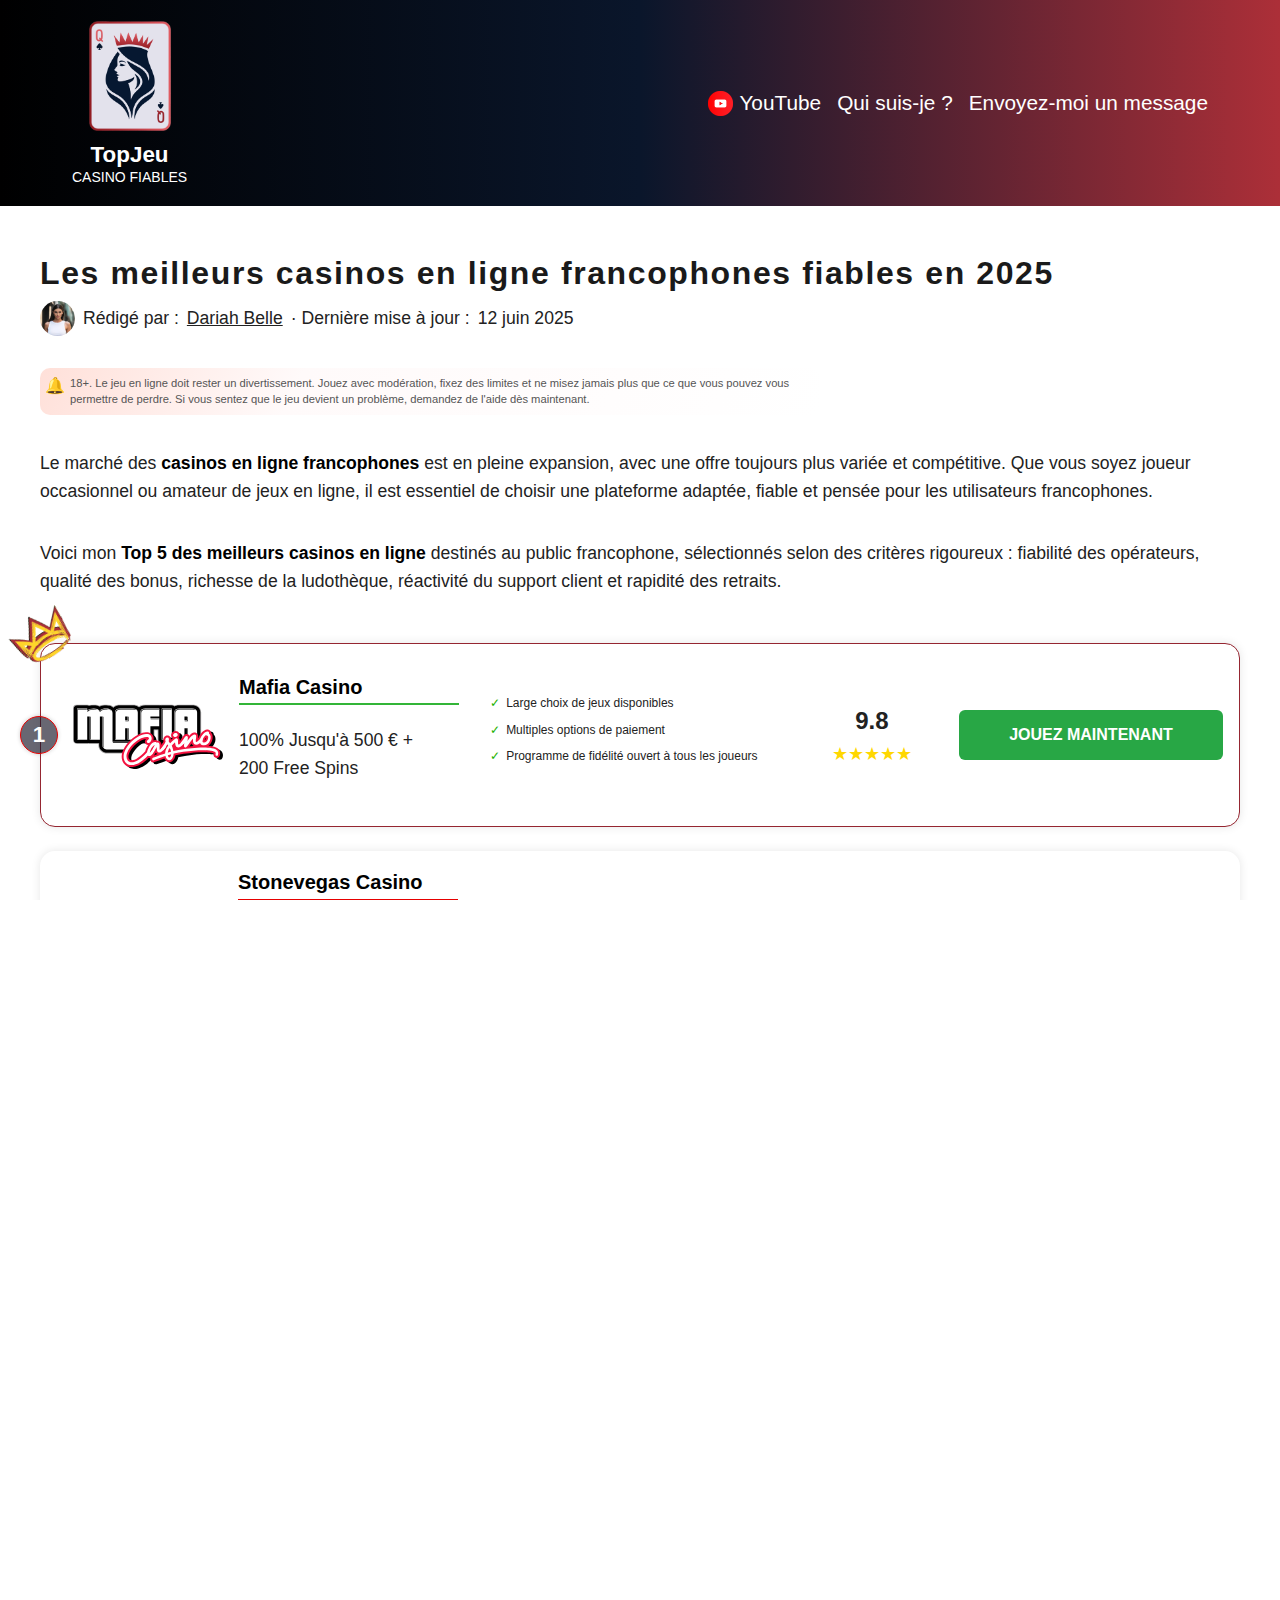
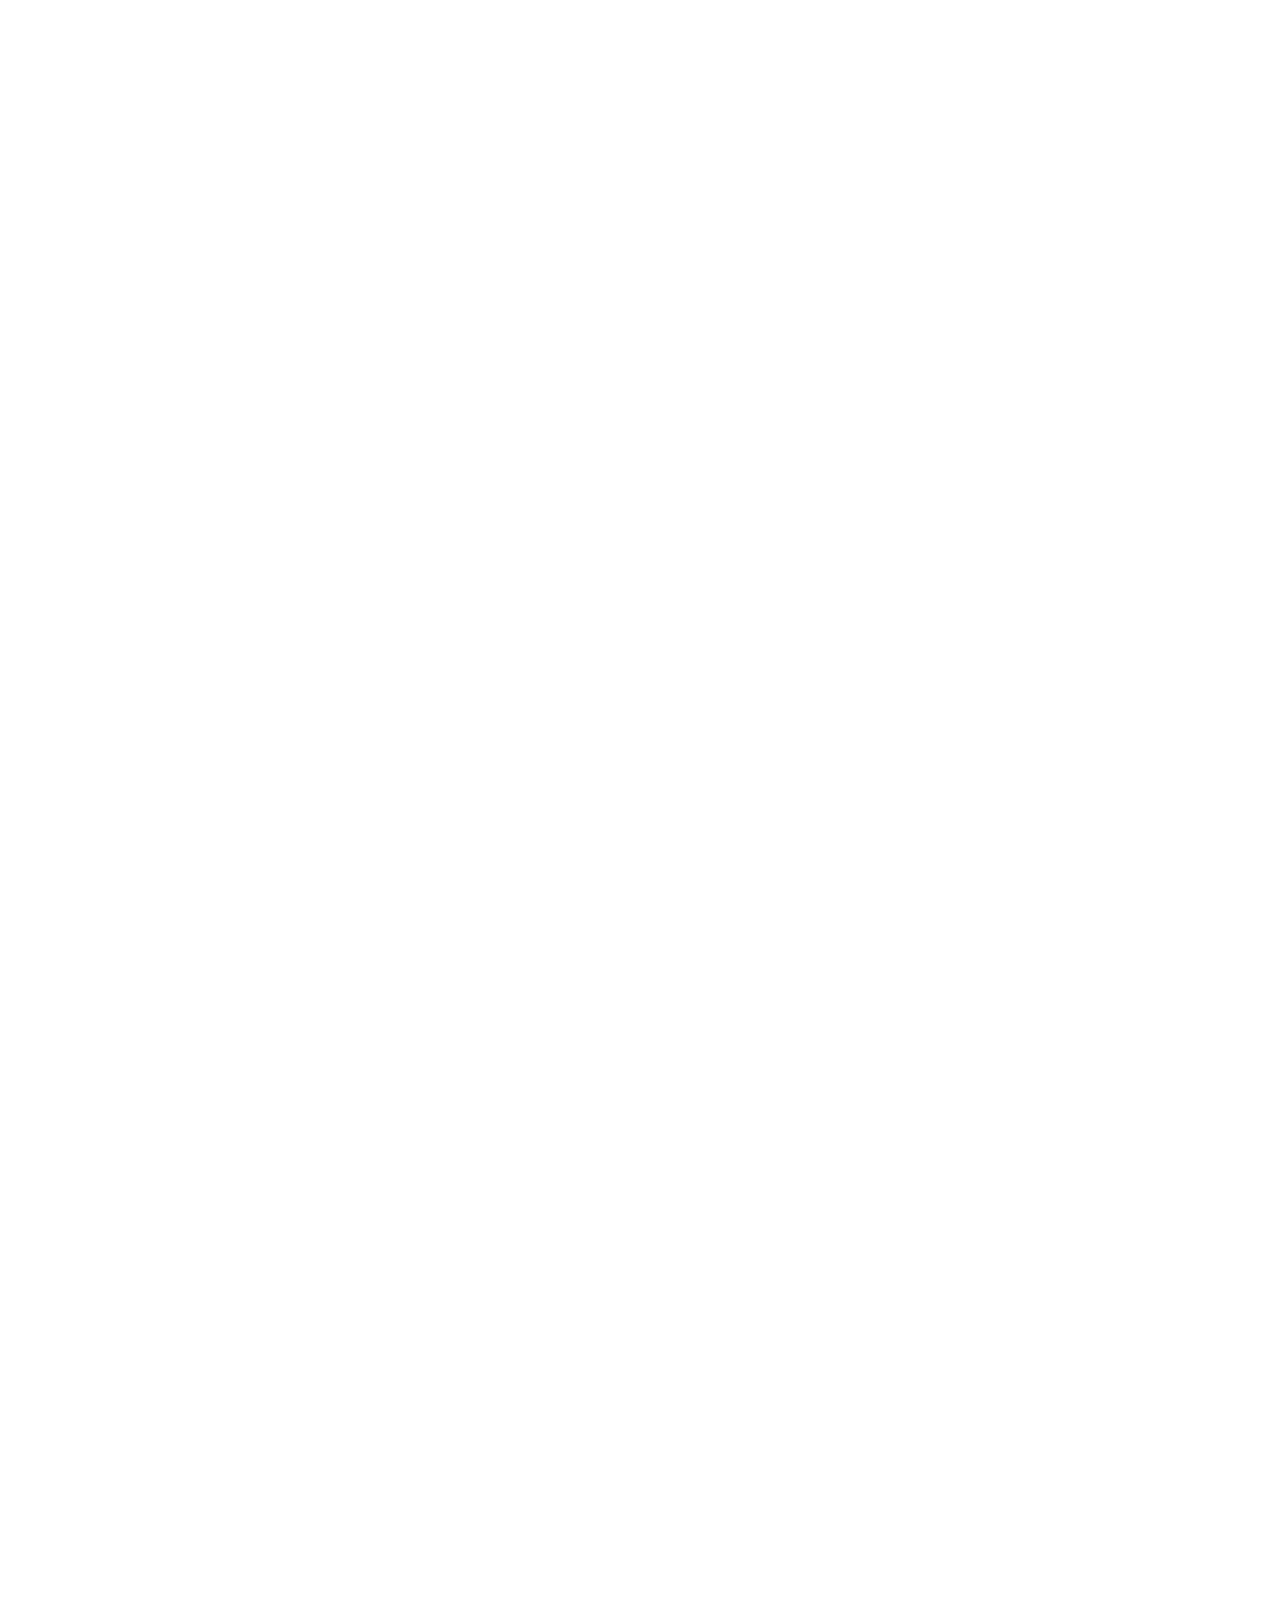
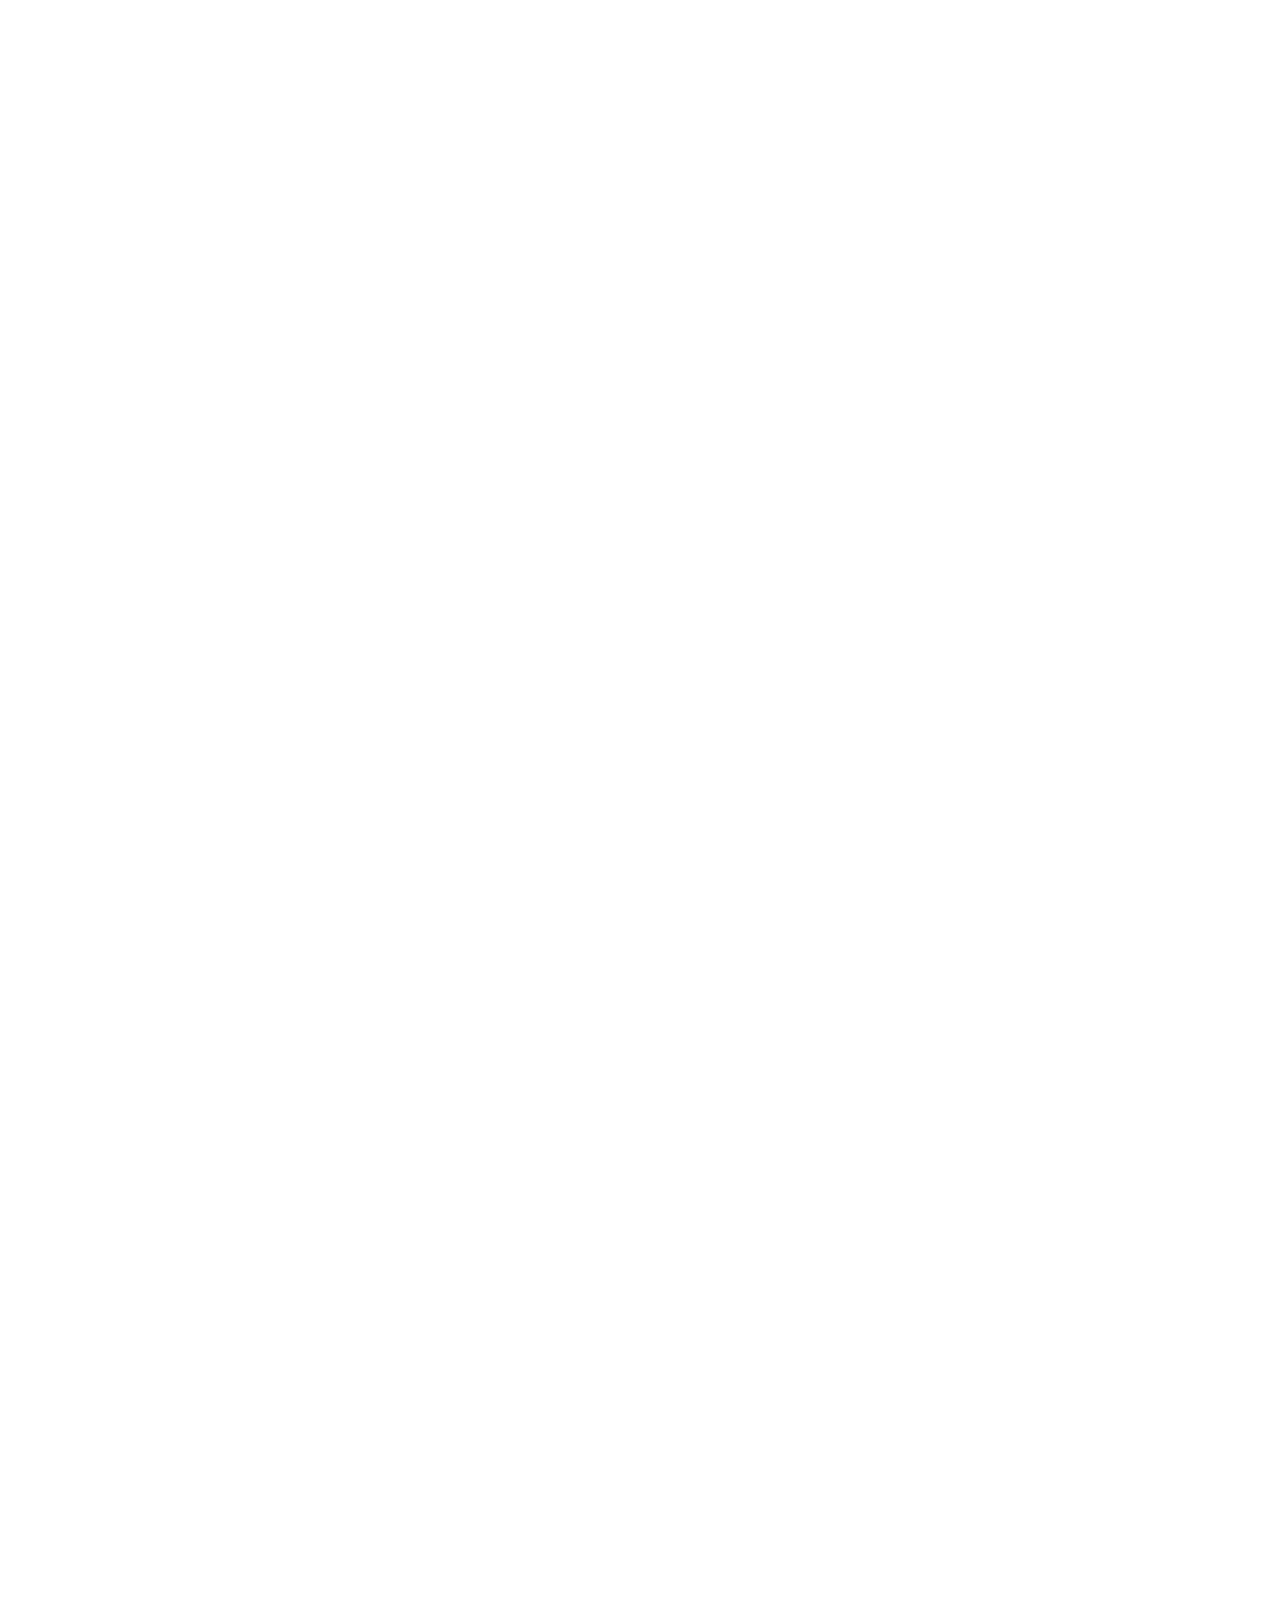
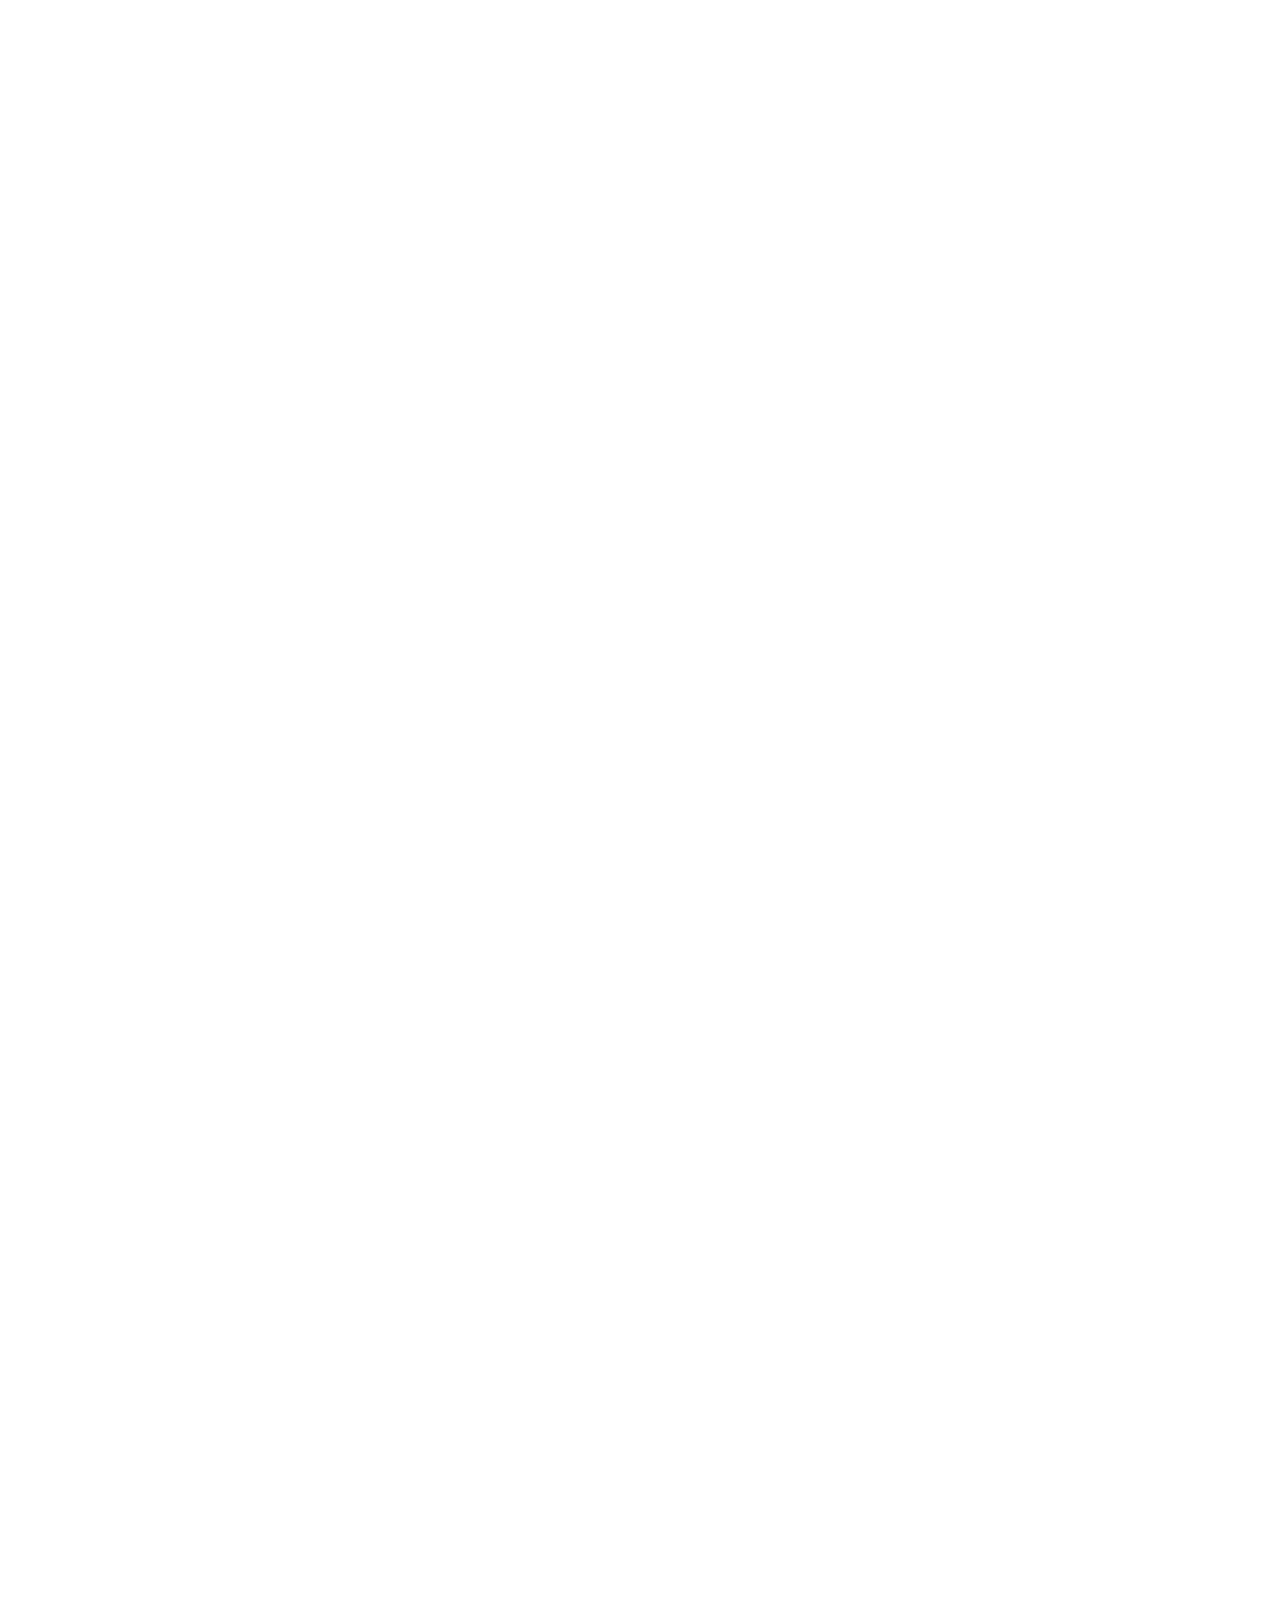
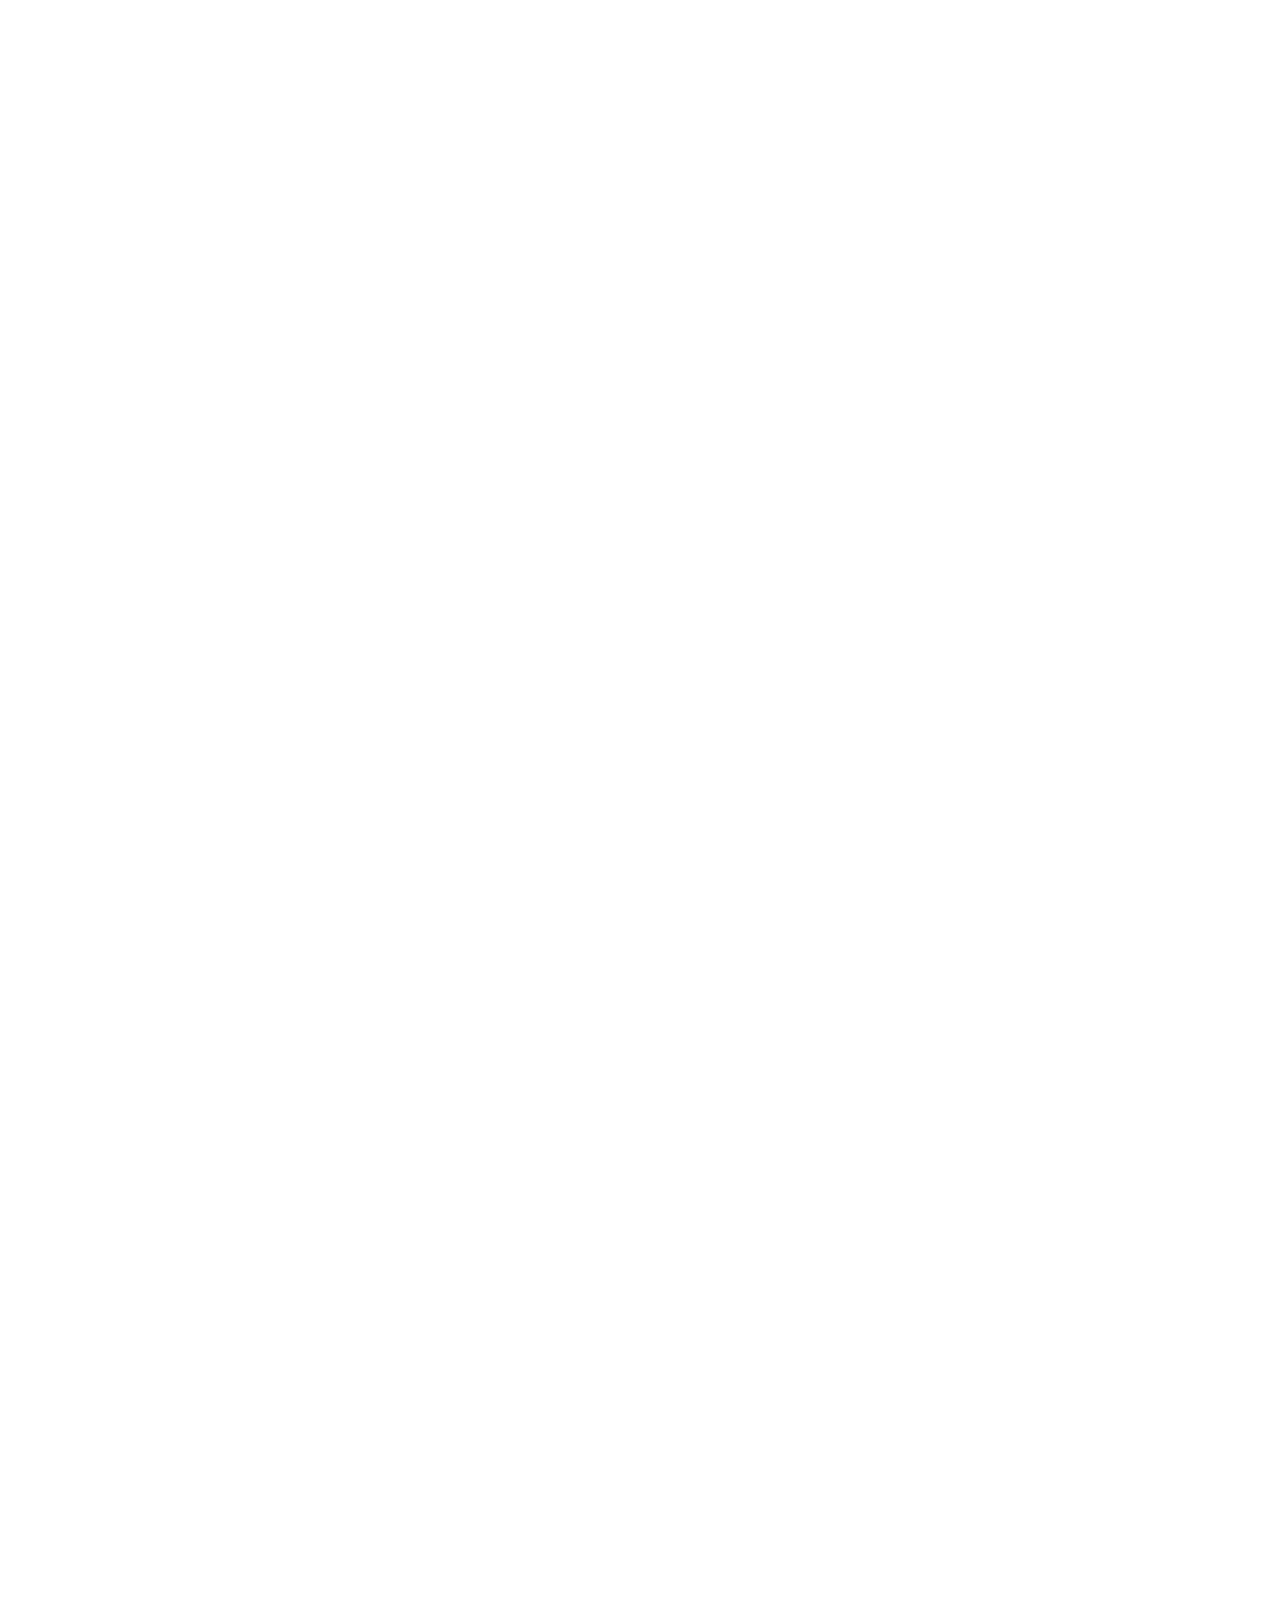
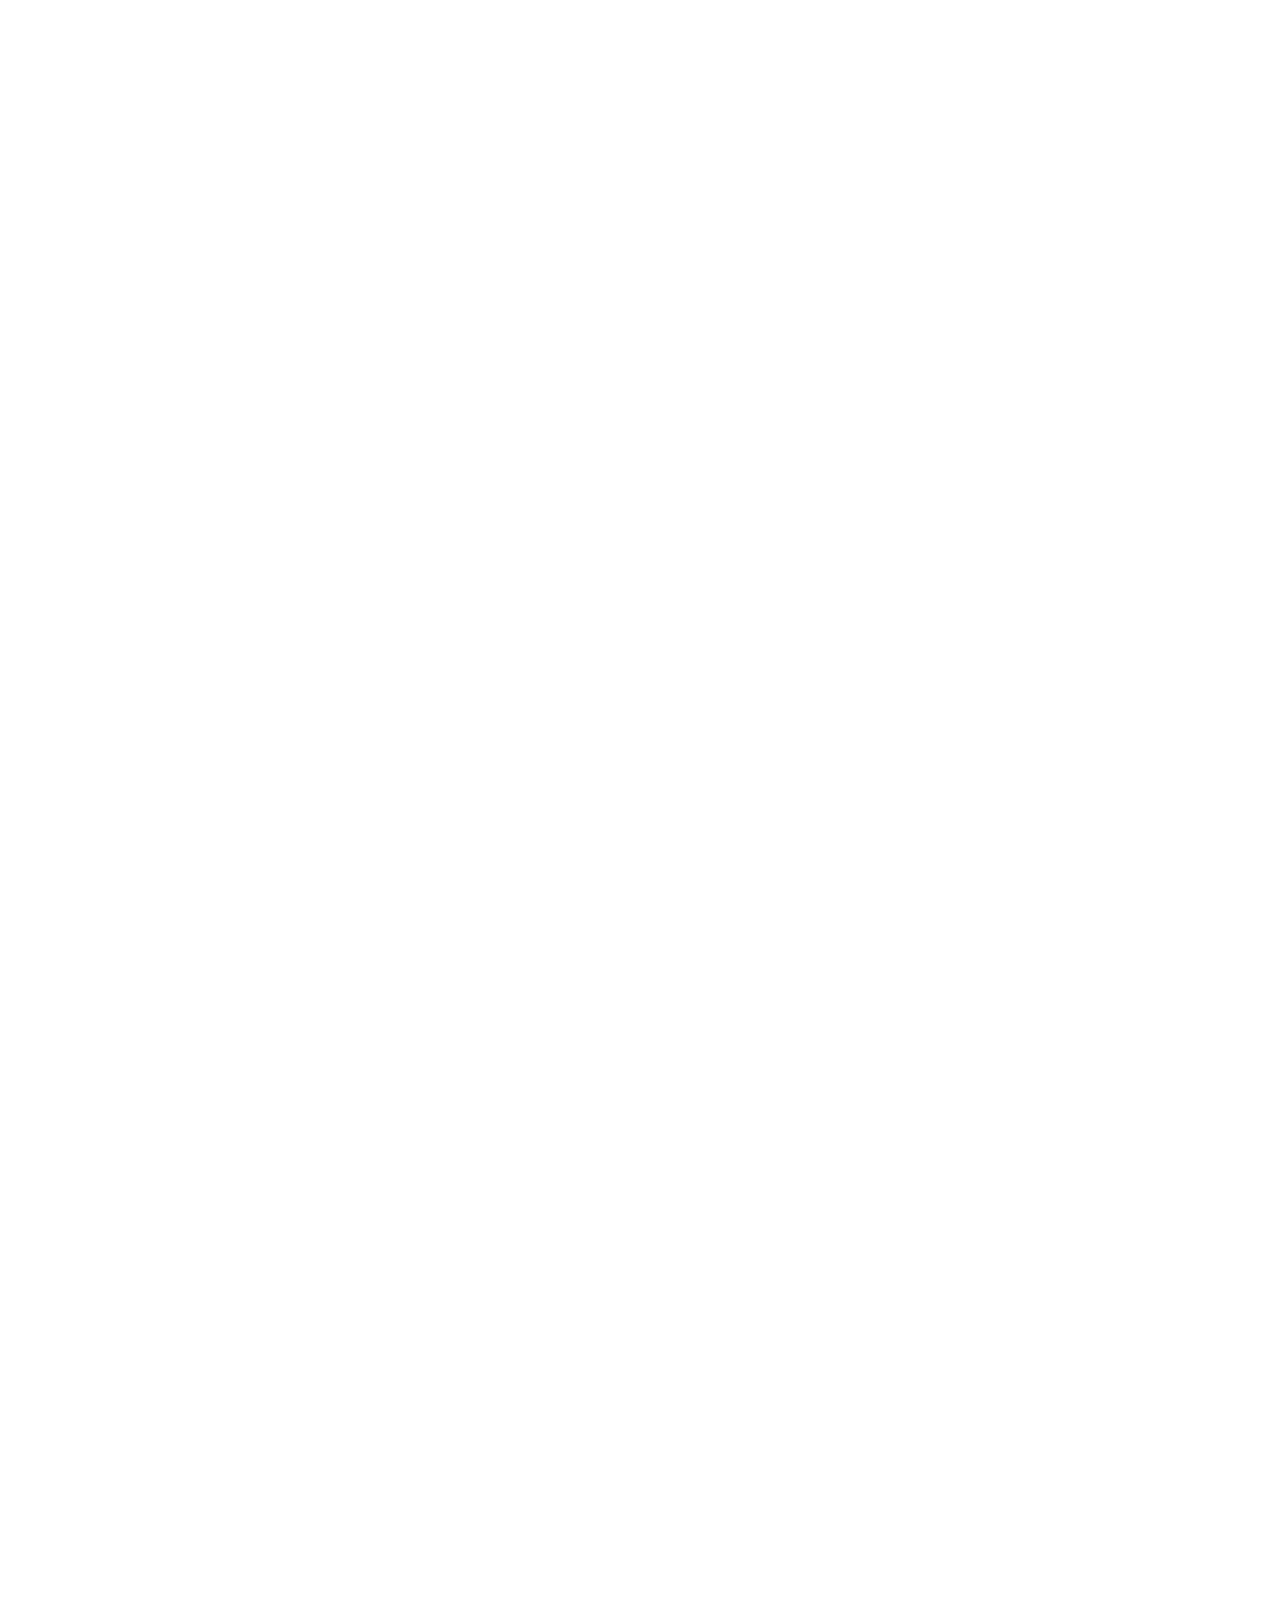
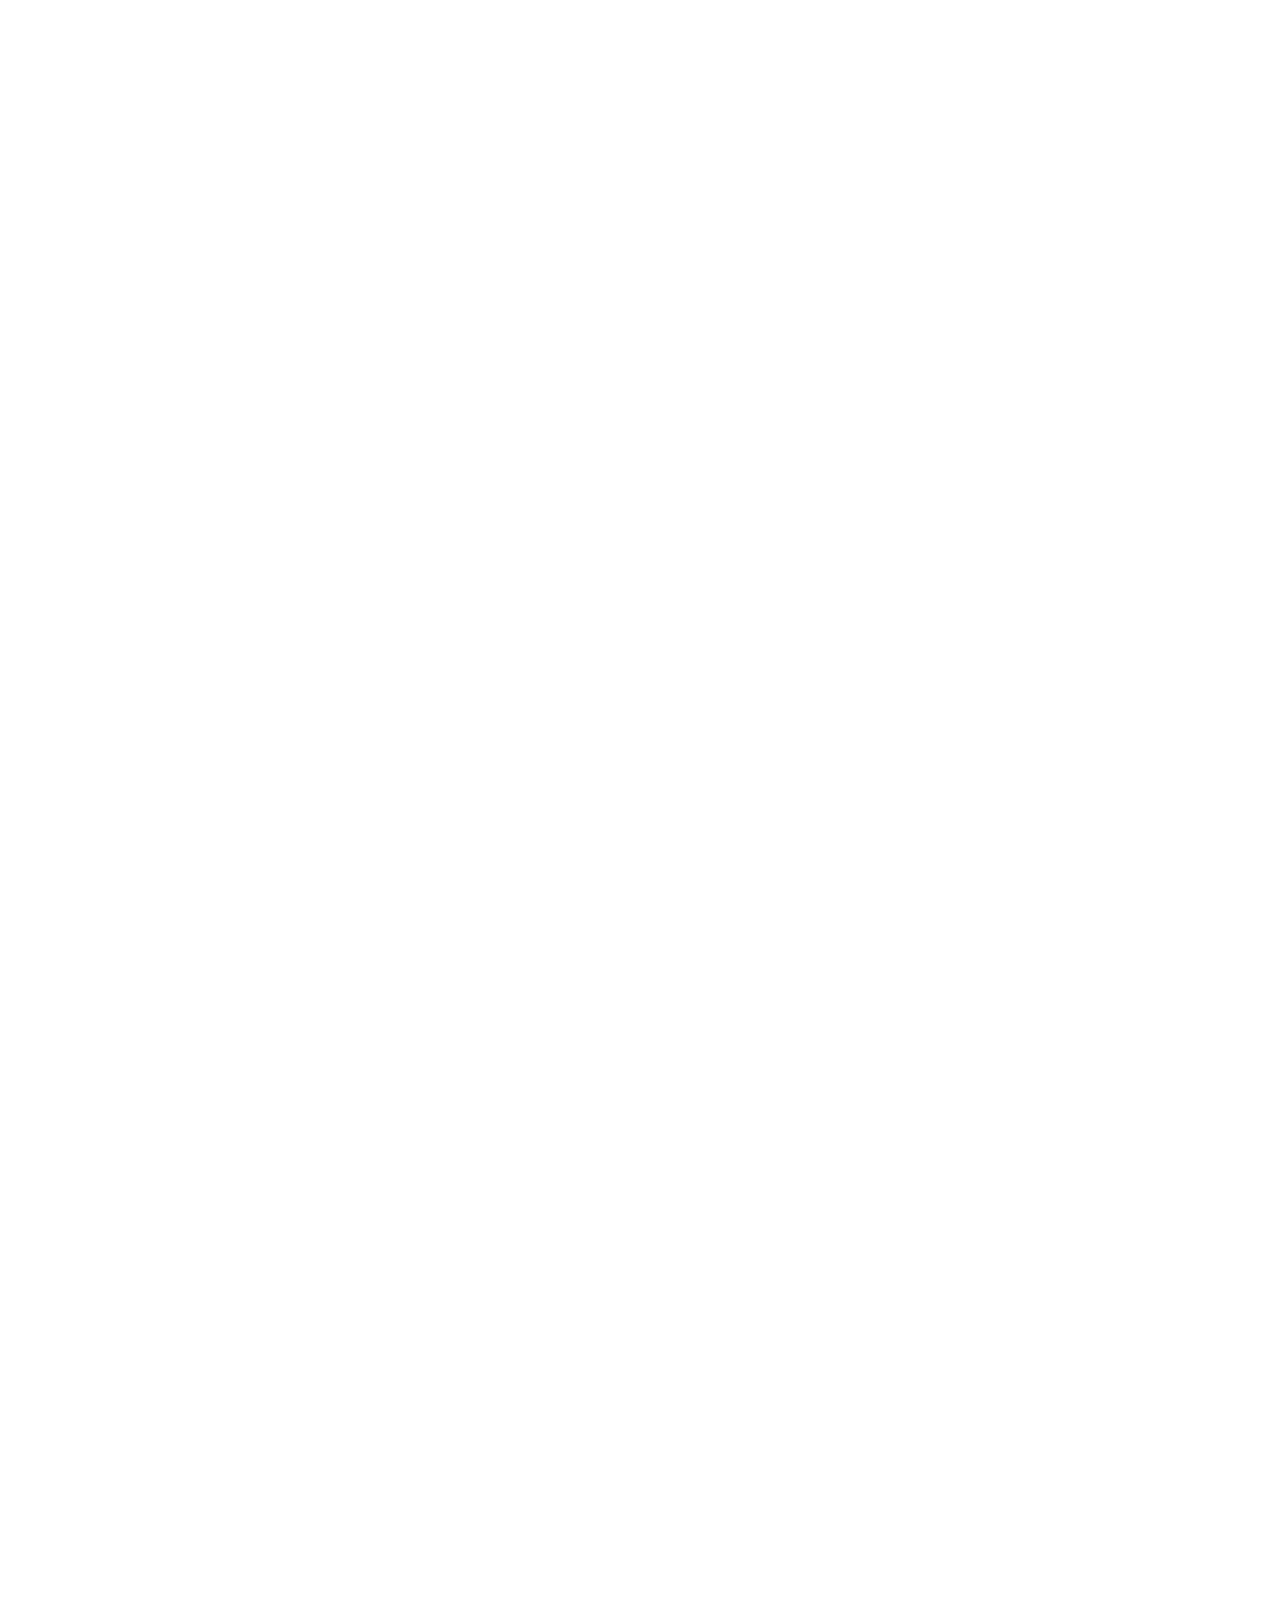
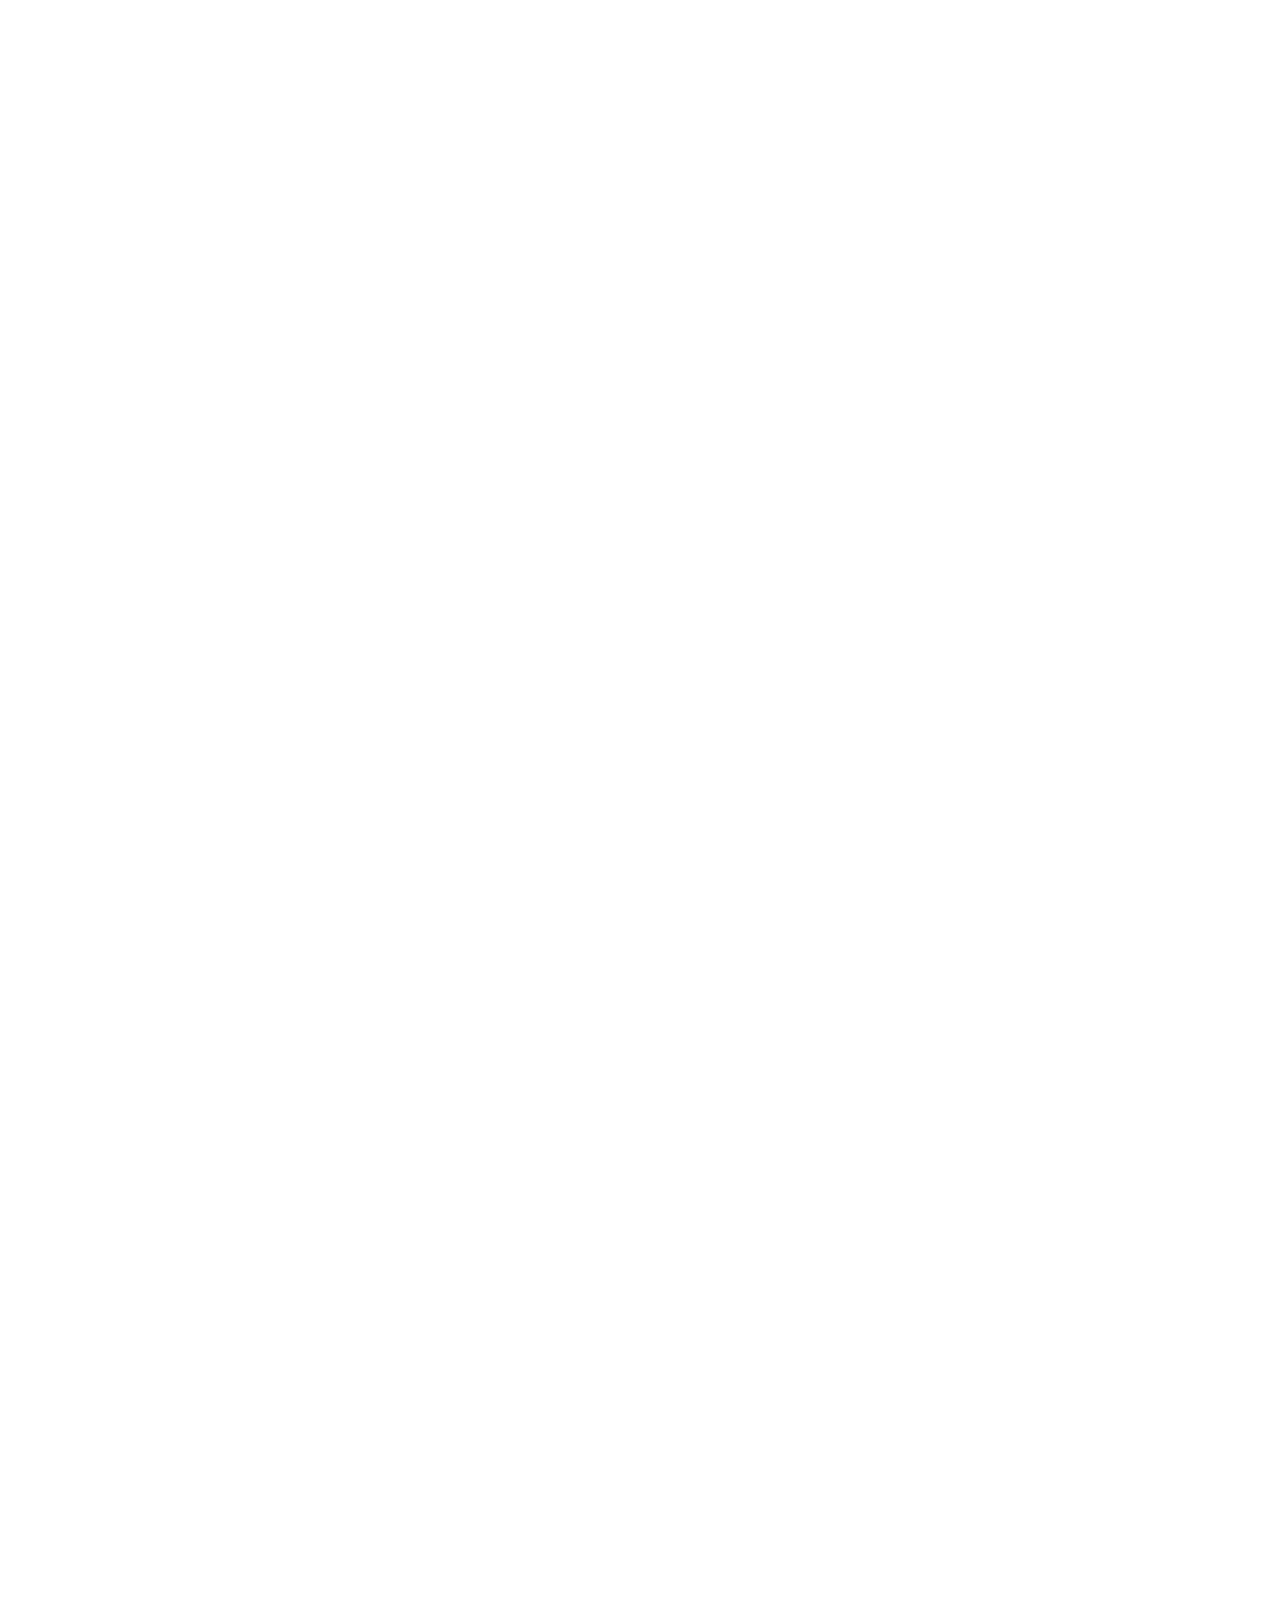
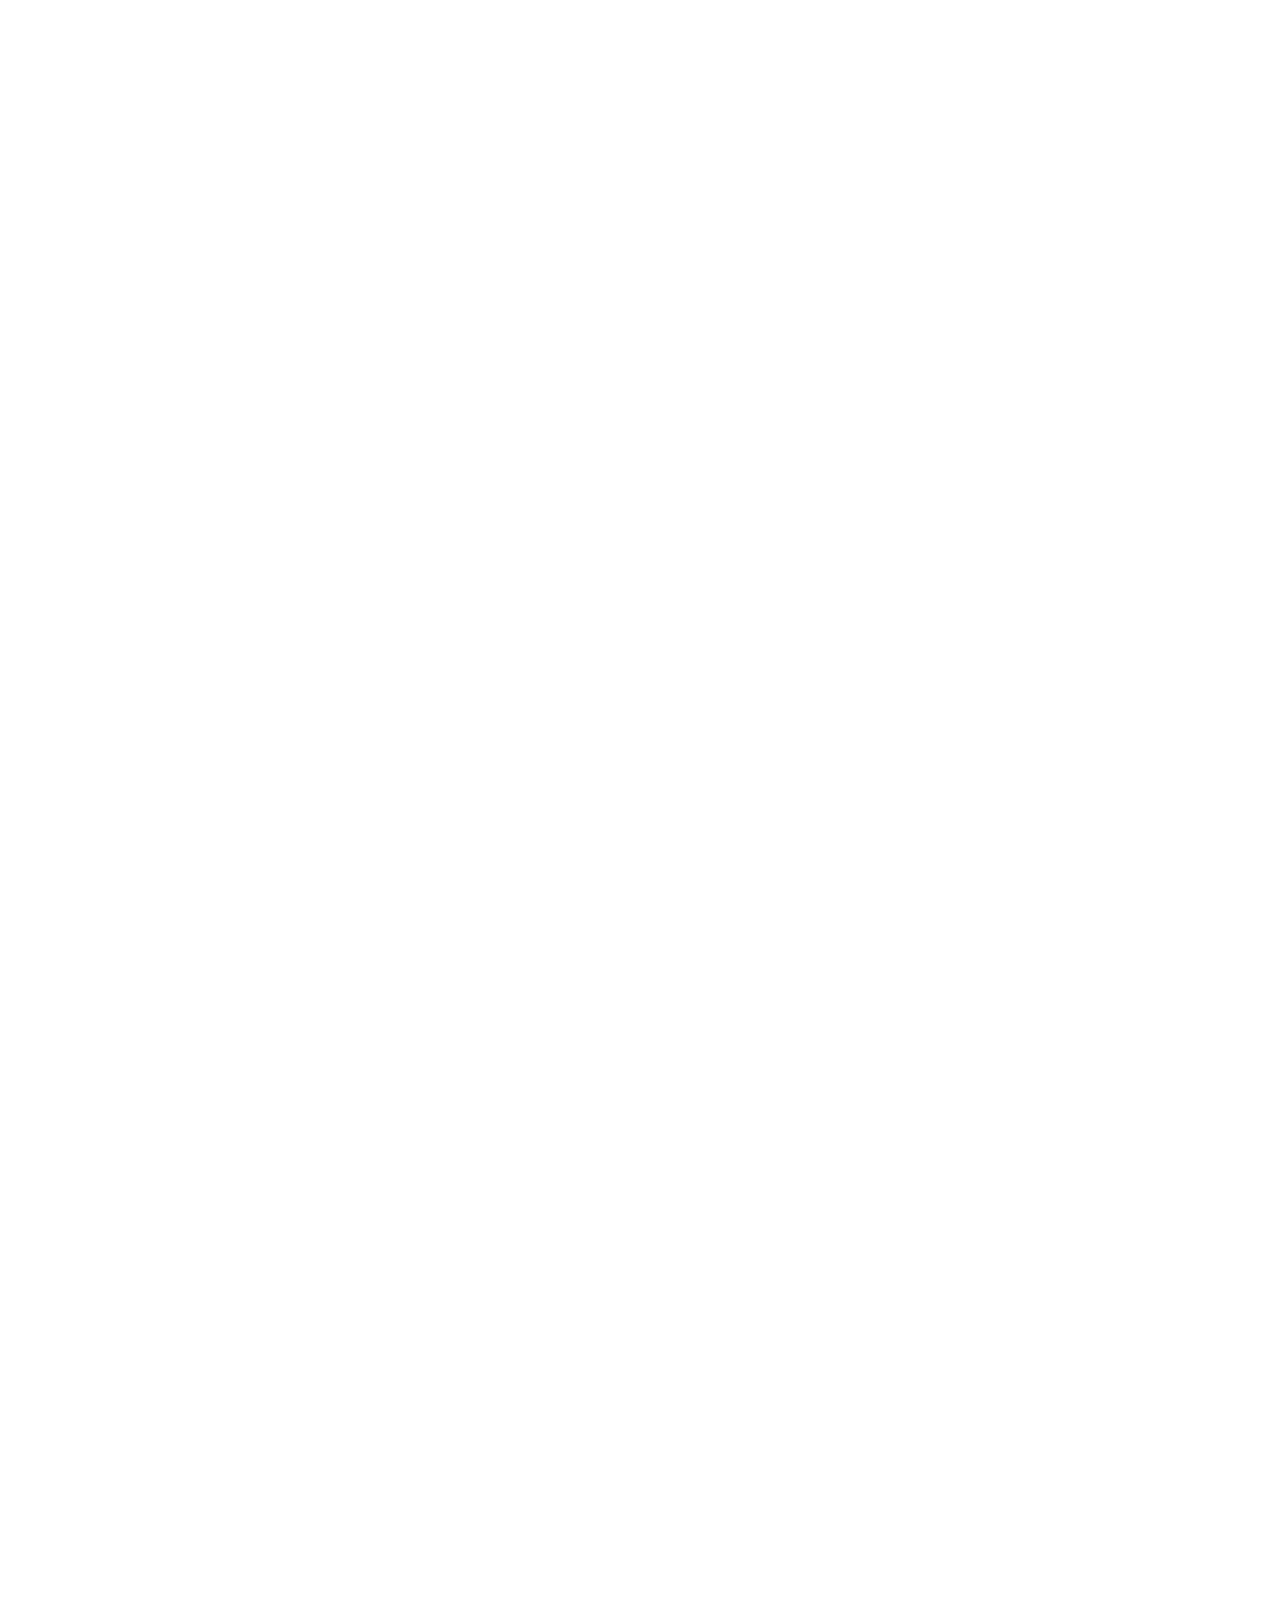
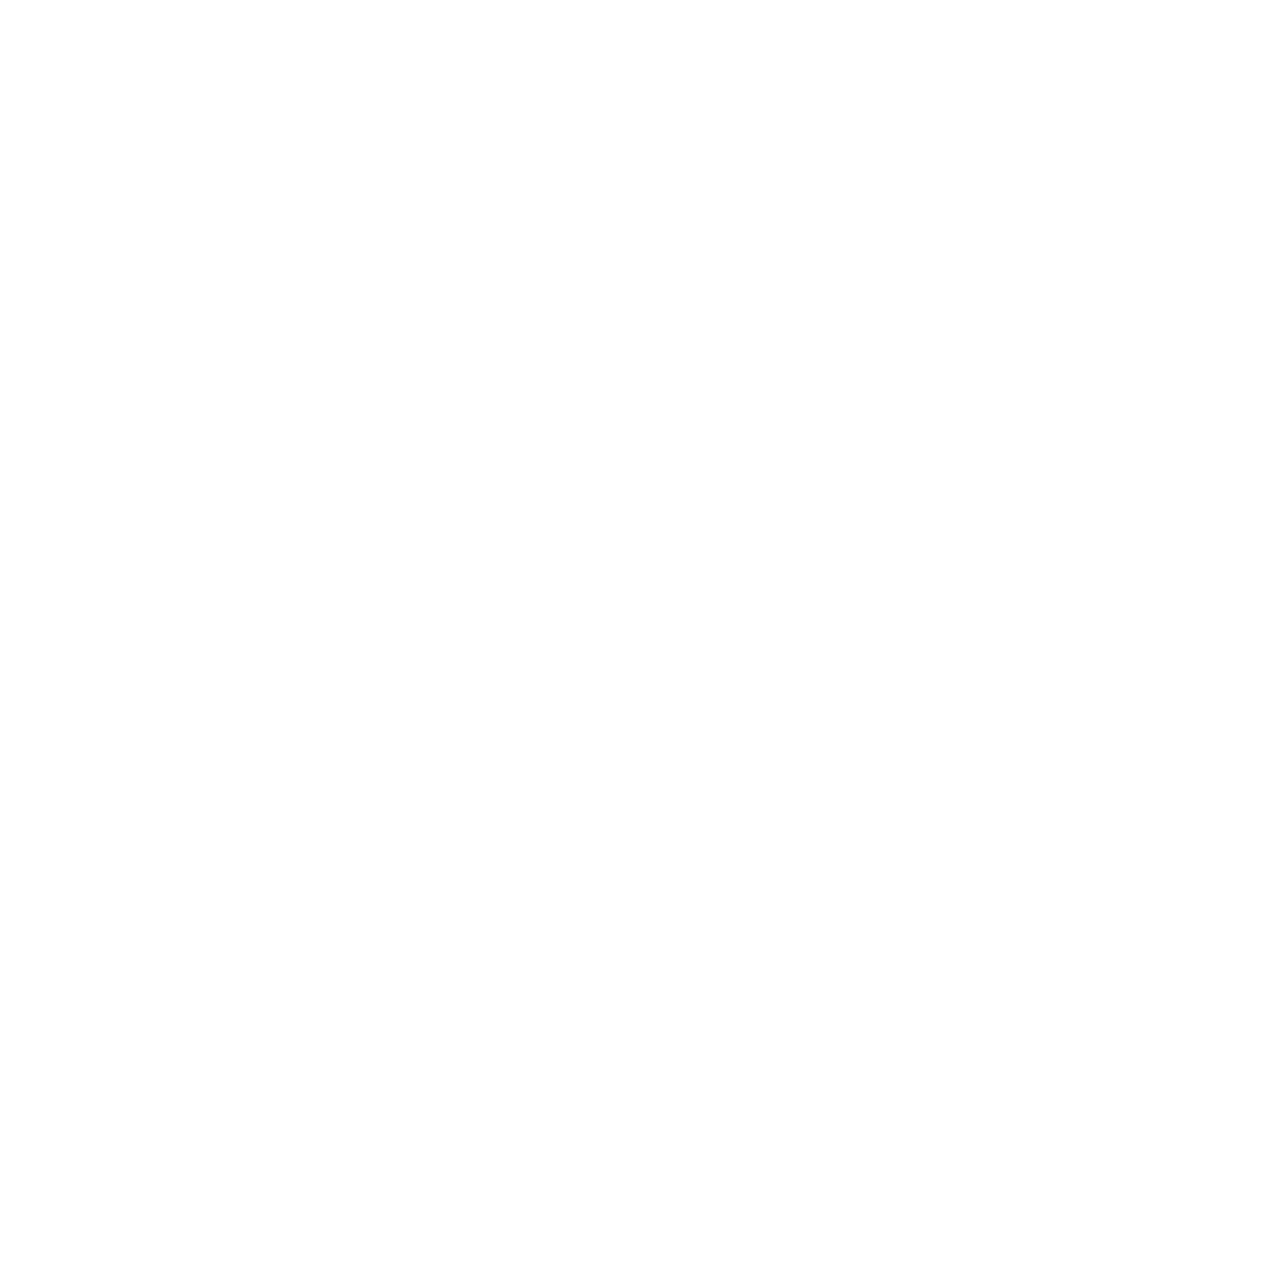
<file: index.semantic.html>
<!DOCTYPE html>
<html lang="fr">
	<head>
		<meta charset="UTF-8" />
		<meta name="viewport" content="width=device-width, initial-scale=1.0" />
		<title>TopJeu - Casinos Fiables en Ligne 2025</title>
		<link rel="icon" href="img/favicon_queen.png" type="image/x-icon" />
		<meta
			name="description"
			content="Découvrez les meilleurs casinos en ligne fiables en France en 2025. Classement, avis, bonus et conseils pour jouer en toute sécurité."
		/>
		<style>
			/* Reset и базовые стили */
			html,
			body {
				margin: 0;
				padding: 0;
				width: 100%;
				height: 100%;
				box-sizing: border-box;
				overflow-x: hidden;
			}

			html {
				min-height: 100%;
				position: relative;
			}

			body {
				display: flex;
				flex-direction: column;
				min-height: 100vh;
				font-family: Helvetica, sans-serif;
				background: #fff;
				color: #000;
				font-size: 1rem;
			}

			main {
				flex: 1;
				padding: 0 2rem;
				max-width: 1200px;
				margin: 0 auto;
			}

			ul {
				max-width: 700px;
				margin-bottom: 1.5rem;
				padding-left: 1.5rem;
				color: #444;
			}

			li {
				margin-bottom: 0.6rem;
				line-height: 1.4;
			}

			p {
				font-size: 1.1rem;
				line-height: 1.6;
				color: #222;
				margin-bottom: 1rem;
				max-width: 800px;
			}

			h1,
			h2,
			h3,
			h4 {
				font-family: 'Arial Black', Arial, sans-serif;
				color: #1a1a1a;
				line-height: 1.2;
			}

			h1 {
				font-size: 2.8rem;
				font-weight: 900;
				letter-spacing: 0.05em;
				margin: 2rem 0 0.5rem;
			}

			h2 {
				font-size: 2rem;
				font-weight: 700;
				position: relative;
				display: block;
				width: 100%;
				padding-bottom: 0.6rem;
				margin: 2rem 0 0.5rem;
			}

			h2::after {
				content: '';
				display: block;
				width: 100%;
				height: 2px;
				background-color: #e60000;
				position: absolute;
				left: 0;
				bottom: 0;
			}

			h3 {
				font-size: 1.3rem;
				font-weight: 700;
				color: black;
			}

			h4 {
				font-size: 1rem;
				font-weight: 600;
				margin: 1.5rem 0 0.3rem;
			}

			strong {
				color: black;
				font-weight: 700;
			}

			a {
				color: #b30000;
				text-decoration: underline;
			}

			a:hover {
				color: red;
			}

			/* Header */
			.header {
				background: linear-gradient(90deg, #000000, #0a162b, #ac2f38);
				color: #fff;
				padding: 1rem 0;
				width: 100%;
				box-sizing: border-box;
				font-family: Arial, sans-serif;
			}

			.header__container,
			.footer__container {
				max-width: 1200px;
				margin: 0 auto;
				width: 100%;
				padding: 0 2rem;
				display: flex;
				justify-content: space-between;
				align-items: center;
				box-sizing: border-box;
			}

			.header__container {
				position: relative;
				padding-top: 0.3rem;
				padding-bottom: 0.3rem;
			}

			.header__logo {
				max-height: 175px;
				min-height: 105px;
				width: auto;
				margin-right: 2rem;
			}

			@keyframes rotate-once {
				from {
					transform: rotateY(0deg);
				}
				to {
					transform: rotateY(360deg);
				}
			}

			.header__logo.rotate-once {
				animation: rotate-once 1s ease forwards;
			}

			.header__logo-block {
				display: flex;
				flex-direction: column;
				align-items: center;
			}

			.header__logo-block .header__logo {
				max-height: 110px;
				margin: 0 auto 0.7rem;
				display: block;
			}

			.header__logo-text {
				text-align: center;
				color: #fff;
			}

			.header__logo-line {
				margin: 0;
				line-height: 1.2;
				text-align: center;
			}

			.header__logo-line--title {
				font-size: 1.4rem;
				font-weight: 700;
				font-family: 'Helvetica', sans-serif;
				color: #fff;
			}

			.header__logo-line--subtitle {
				font-size: 0.875rem;
				font-weight: 500;
				font-family: 'Helvetica', sans-serif;
				color: #fff;
				text-transform: uppercase;
			}

			.header__link {
				color: #fff;
				text-decoration: none;
				font-size: 1.3rem;
				display: flex;
				align-items: center;
				gap: 0.4rem;
			}

			.youtube-icon {
				width: 25px;
				height: 25px;
				object-fit: contain;
			}

			/* Hero Section */
			.hero {
				padding: 1rem;
				padding-left: 0;
				padding-right: 0;
			}

			.hero__title {
				font-size: 2rem;
				margin-bottom: 0.5rem;
			}

			.hero__meta {
				display: flex;
				align-items: center;
				gap: 0.5rem;
				flex-wrap: wrap;
				margin: 0 0 1rem 0;
			}

			.author__icon {
				width: 20px;
				height: 20px;
			}

			.author__name {
				text-decoration: underline;
				color: inherit;
				font-weight: 200;
			}

			.author {
				display: inline-flex;
				align-items: center;
				gap: 0.5rem;
			}

			.author__photo {
				width: 35px;
				height: 35px;
				border-radius: 50%;
				object-fit: cover;
				display: inline-block;
			}

			.hero__text {
				display: flex;
				justify-content: space-between;
				flex-direction: column;
				align-items: center;
			}

			.hero__text p {
				max-width: 1200px;
				line-height: 1.6;
			}

			.light {
				font-weight: 300;
			}

			.disclaimer {
				position: relative;
				padding-top: 0.5rem;
				padding-bottom: 0.5rem;
				padding-left: 30px;
				width: 100%;
				font-size: 0.7rem;
				color: #555;
				max-width: 750px;
				margin-top: 2rem;
				margin-bottom: 1rem;
				line-height: 1.4;
				border-radius: 10px;
				background: #ffffff;
				background: linear-gradient(
					298deg,
					rgba(255, 255, 255, 1) 0%,
					rgba(255, 250, 250, 1) 67%,
					rgba(255, 224, 217, 1) 100%
				);
			}

			.disclaimer::before {
				content: '🔔';
				position: absolute;
				left: 5px;
				top: 55%;
				transform: translateY(-100%);
				font-size: 1rem;
				line-height: 1;
			}
			/* Casino Cards */
			.casino-cards {
				padding-left: 0;
				padding-right: 0;
				margin-top: 1rem;
				margin-bottom: 2rem;
			}

			.casino-card {
				background: #fff;
				border-radius: 15px;
				overflow: visible;
				box-shadow: 0 0 10px rgba(0, 0, 0, 0.1);
				padding: 1rem;
				margin-bottom: 1.5rem;
				display: flex;
				justify-content: space-between;
				align-items: center;
				position: relative;
			}

			.casino-card--top {
				border: 1.5px solid;
				border-color: #952631;
				border-image-slice: 1;
			}

			.casino-card__info {
				display: flex;
				align-items: center;
			}

			.casino-card__info > div {
				max-width: 200px; /* или подходящее значение */
				overflow-wrap: break-word;
			}

			.casino-card__image {
				max-width: 150px;
				width: 150px;
				height: 150px;
				object-fit: contain;
				border-radius: 8px;
				margin-right: 1rem;
				margin-left: 1rem;
			}

			.casino-card__features {
				margin: 0 auto;

				list-style: none;
				max-width: calc(100% - 10px);
				font-size: 12px;
			}

			.casino-card__features li {
				color: #222;
			}

			.casino-card__features li::before {
				content: '✓';
				color: #1db100;
				margin-right: 0.5em;
			}

			.casino-card__features li::first-letter {
				color: inherit;
			}

			.casino-card__rating {
				text-align: center;
				min-width: 120px;
				max-width: 120px;
				width: 100px;
				height: 100px;
				display: flex;
				flex-direction: column;
				justify-content: center;
				align-items: center;
				box-sizing: border-box;
				margin-left: auto;
				margin-right: auto;
			}

			.casino-card__score {
				font-size: 1.5rem;
				font-weight: bold;
				margin: 0;
			}

			.casino-card__stars {
				color: gold;
				margin: 0;
			}

			.casino-card__button {
				display: inline-flex;
				justify-content: center;
				align-items: center;
				position: relative;
				padding: 1rem 2rem;
				background-color: #28a745;
				border-radius: 6px;
				cursor: pointer;
				transition: background-color 0.3s ease;
				overflow: hidden;
			}

			.casino-card__button:hover {
				background-color: #1e7e34;
			}

			.casino-card__button-link {
				display: inline-flex;
				align-items: center;
				justify-content: center;

				text-align: center;
				position: relative;
				color: #fff;
				text-decoration: none;
				text-transform: uppercase;
				font-weight: 600;
				font-size: 1rem;
				z-index: 1;
			}

			.casino-card__button-link:hover {
				color: #e0ffd6;
			}

			.casino-card__button-link::after {
				content: '';
				position: absolute;
				top: 50%;
				left: 100%;
				width: 6px;
				height: 6px;
				border-top: 2px solid #fff;
				border-right: 2px solid #fff;
				transform: translate(calc(0px), calc(-50%)) rotate(45deg);
				opacity: 0;
				transition: transform 0.3s ease, opacity 0.3s ease;
				pointer-events: none;
			}

			.casino-card__button:hover .casino-card__button-link::after {
				opacity: 1;
				transform: translate(calc(5px), calc(-50%)) rotate(45deg);
				border-color: #e0ffd6;
			}
			.casino-card__button-link:hover {
				color: #e0ffd6;
			}

			.casino-card__title {
				margin: 0.2rem 0;
				font-size: 20px;
				display: inline-block;
				width: 220px;
			}

			.casino-button__title::after {
				content: none; /* по умолчанию псевдоэлемента нет */
			}

			.casino-card:not(.casino-card--top) .casino-card__title {
				border-bottom: 2px solid #e60000;
				padding-bottom: 0.3rem;
				width: 220px;
			}

			.casino-card--top .casino-card__title {
				border-bottom: 2px solid #33b538;
				padding-bottom: 0.3rem;
				width: 220px;
			}

			.casino-card__rank {
				position: absolute;
				top: 50%;
				left: -21px;
				transform: translate(0, -50%);
				background: rgba(23, 22, 38, 0.65);
				color: #fff;
				font-size: 1.4rem;
				font-weight: bold;
				border-radius: 50%;
				width: 36px;
				height: 36px;
				display: flex;
				align-items: center;
				justify-content: center;
				z-index: 2;
				box-shadow: 0 0 4px rgba(0, 0, 0, 0.2);
				border: 0.1px solid #e60000;
				-webkit-font-smoothing: antialiased;
			}

			.casino-card__icon {
				position: absolute;
				top: -36px;
				left: -28px;
				width: 60px;
				height: 60px;
				z-index: 3;
				transform: rotate(-35deg);
			}

			.faq {
				max-width: 1200px;
				margin: 0 auto;
				padding: 0 1rem;
				box-sizing: border-box;
			}

			.faq-item {
				width: 100%;
			}

			.faq-question {
				width: 100%;
				background: #ffffff;
				background: linear-gradient(
					298deg,
					rgba(255, 255, 255, 0.3) 0%,
					rgba(255, 255, 255, 1) 38%,
					rgba(247, 247, 247, 1) 100%
				);
				border: none;
				border-radius: 10px;
				padding: 1rem;
				text-align: left;
				font-weight: bold;
				cursor: pointer;
				display: flex;
				justify-content: space-between;
				align-items: center;
				margin-bottom: 1rem;
			}

			.faq-toggle {
				font-size: 1.5rem;
				transition: transform 0.3s ease;
			}

			.faq-question[aria-expanded='true'] .faq-toggle {
				transform: rotate(45deg);
			}

			.faq-answer {
				/* background: #fafafa; */
				border-left: 2px solid #e60000;

				max-height: 0;
				margin-bottom: 0 !important;
				padding: 0 0 0 1rem !important;
				overflow: hidden;

				transition: max-height 0.3s ease, margin-bottom 0.3s ease,
					padding-bottom 0.3s ease;
			}

			.faq-answer.open {
				margin-bottom: 2rem !important;
				padding-bottom: 1rem !important;
			}

			/* Footer */
			.footer {
				background: #121626;
				color: #fff;
				padding: 1.3rem 0;
				font-family: Arial, sans-serif;
				width: 100%;
				box-sizing: border-box;
			}

			.footer__copyright {
				font-size: 1.4rem;
				opacity: 0.7;
			}

			.footer__social {
				display: flex;
				align-items: center;
				gap: 0.5rem;
			}

			.footer__link {
				color: #fff;
				text-decoration: none;
				display: flex;
				align-items: center;
				gap: 0.5rem;
				font-size: 1.4rem;
			}

			/* List section */
			.list {
				max-width: 900px;
				margin: 0 auto 3rem;
				display: flex;
				flex-direction: column;
				align-items: center;
			}

			.list p {
				text-align: left;
				width: 100%;
				box-sizing: border-box;
			}

			/* Landing content */
			.landing-content {
				max-width: 100%;
				line-height: 1.6;
			}

			.content-width {
				max-width: 1200px;
				width: 100%;
				margin-left: auto;
				margin-right: auto;
			}

			.landing-content h2 {
				font-size: 2rem;
				margin-top: 2rem;
			}

			.landing-content h3 {
				font-size: 1.5rem;
				margin-top: 1.5rem;
			}

			.landing-content h4 {
				font-size: 1.3rem;
				margin-top: 1rem;
				margin-bottom: 0.5rem;
			}

			.landing-content ul {
				padding-left: 1.5rem;
				margin-bottom: 1rem;
			}

			.landing-content li {
				margin-bottom: 0.5rem;
			}

			/* Banners */
			.banners {
				width: 100%;
				max-width: 1200px;
				margin: 1rem auto;
				display: block;
			}

			.banners img {
				width: 100%;
				height: auto;
				display: block;
			}

			.casino-info table {
				width: 100%;
				border-collapse: collapse;
				margin: 2rem 0;
				font-size: 1rem;
				color: #222;
			}

			.casino-info th,
			.casino-info td {
				padding: 0.75rem 1rem;
				border: 1px solid #ddd;
				text-align: left;
				vertical-align: middle;
			}

			.casino-info th {
				background-color: #f9f9f9;
				font-weight: 700;
				width: 40%;
			}

			.casino-info tbody tr:hover {
				background-color: #f1f1f1;
			}

			.casino-button__rating {
				text-align: center;
				min-width: 120px;
				max-width: 120px;
				width: 120px;
				height: 100px;
				display: flex;
				flex-direction: column;
				justify-content: center;
				align-items: center;
				box-sizing: border-box;
				margin-left: auto;
				margin-right: auto;
			}
			.casino-button__title {
				text-align: center;
				font-size: 1.2rem;
				font-weight: bold;
				margin-bottom: 0.5rem;
				border-bottom: 2px solid #e60000;
			}

			/* Popup */
			.popup {
				position: fixed;
				top: 0;
				left: 0;
				width: 100vw;
				height: 100vh;
				background: rgba(0, 0, 0, 0.6);
				display: flex;
				align-items: center;
				justify-content: center;
				z-index: 1000;
				padding: 1rem;
				box-sizing: border-box;
			}

			.popup__content {
				background: #fff;
				padding: 2rem;
				border-radius: 8px;
				max-width: 750px;
				width: 90%;
				max-height: 90vh;
				position: relative;
				padding-bottom: 5rem;
				font-size: 1rem;
				color: #000;
				box-sizing: border-box;
				overflow-y: auto;
				-webkit-overflow-scrolling: touch;
			}

			.popup__close {
				position: absolute;
				top: 0.5rem;
				right: 1rem;
				font-size: 2rem;
				cursor: pointer;
				color: #b30000;
				z-index: 10;
				border: none;
				background: transparent;
				user-select: none;
			}

			.popup__close:focus {
				outline: none;
			}

			.popup__close:focus-visible {
				outline: 2px solid #e60000;
				outline-offset: 2px;
			}

			.popup__button {
				position: absolute;
				right: 2rem;
				bottom: 2rem;
				background: #121626;
				color: #fff;
				padding: 0.5rem 1rem;
				border: none;
				border-radius: 4px;
				font-size: 1rem;
				cursor: pointer;
			}

			.popup__button:hover {
				background: #b30000;
			}

			.popup__content form {
				box-sizing: border-box;
				width: 100%;
				max-width: 100%;
				padding: 0;
				margin: 0;
			}

			.popup__content form input,
			.popup__content form textarea {
				box-sizing: border-box;
				width: 100%;
				max-width: 100%;
			}

			.popup__title {
				text-align: right;
			}

			.hidden {
				display: none;
			}

			.close-menu {
				display: none;
			}

			.burger {
				display: none;
				flex-direction: column;
				justify-content: space-between;
				width: 24px;
				height: 18px;
				background: none;
				border: none;
				padding: 0;
				margin: 0;
				cursor: pointer;
				z-index: 1001;
			}

			.burger span {
				display: block;
				height: 2px;
				background-color: #fff;
				width: 100%;
			}

			.nav-menu {
				display: flex;
				gap: 1rem;
			}

			/* Responsive Styles */

			@media (min-width: 768px) and (max-width: 1440px) {
				.popup__content {
					width: calc(598 / 1440 * 100vw);
				}
			}

			@media (min-width: 1024px) {
				.casino-card__button {
					width: 264px;
					height: 50px;
					display: flex;
					justify-content: center;
					align-items: center;
					padding: 0;
				}

				.casino-card__button-link {
					font-size: 16px;
					line-height: 1;
					padding: 0;
					margin: 0;
					display: inline-flex;
					align-items: center;
					justify-content: center;
				}

				.casino-card__button-link::after {
					margin-left: 6px;
					line-height: 1;
				}
			}

			@media (max-width: 768px) {
				.header__container,
				.footer__container {
					padding-left: 1rem;
					padding-right: 1rem;
					display: flex;
					justify-content: space-between;
					align-items: center;
				}

				.burger {
					order: 1;
					display: flex;
					flex-direction: column;
					justify-content: space-between;
					width: 24px;
					height: 18px;
					background: none;
					border: none;
					cursor: pointer;
					z-index: 1001;
				}

				.header__logo-block {
					order: 2;
					margin-left: auto;
					display: flex;
					flex-direction: column;
					align-items: center;
				}

				.nav-menu {
					display: none;
					flex-direction: column;
					justify-content: center;
					align-items: center;
					position: fixed;
					top: 0;
					left: 0;
					width: 100vw;
					height: 70vh;
					background-color: rgba(0, 0, 0, 0.95);
					gap: 2rem;
					transform: translateY(-100%);
					transition: transform 0.3s ease-in-out;
					z-index: 1000;
				}

				.nav-menu.active {
					display: flex;
					transform: translateY(0);
				}

				.close-menu {
					display: block;
					position: absolute;
					top: 1rem;
					right: 1rem;
					background: none;
					border: none;
					color: #fff;
					font-size: 2rem;
					cursor: pointer;
					z-index: 1002;
				}

				.header {
					align-items: flex-start;
					padding: 1rem;
				}

				.header__nav ul {
					flex-direction: column;
					width: 100%;
					padding: 0;
				}

				.header__nav li {
					margin-left: 0;
					margin-bottom: 0.5rem;
				}

				header.header {
					background: -webkit-linear-gradient(90deg, #ac2f38, #0a162b, #000000);
					background: linear-gradient(90deg, #ac2f38, #0a162b, #000000);
				}
				@keyframes bell-ring {
					0% {
						transform: rotate(0deg);
					}
					15% {
						transform: rotate(15deg);
					}
					30% {
						transform: rotate(-15deg);
					}
					45% {
						transform: rotate(15deg);
					}
					60% {
						transform: rotate(-10deg);
					}
					75% {
						transform: rotate(10deg);
					}
					100% {
						transform: rotate(0deg);
					}
				}

				.disclaimer {
					position: relative;
					display: inline-block;
					cursor: pointer;
					font-size: 0.85rem;
					padding-left: 1.8rem;
					padding-right: 1rem;
					max-width: 88%;
					margin-top: 0.5rem;
				}

				.disclaimer::before {
					content: '🔔';
					position: absolute;
					left: 0;
					top: 50%;
					transform: translateY(-50%);
					transform-origin: 50% 0%;
					font-size: 1.2rem;
					display: inline-block;
				}

				.disclaimer:hover::before {
					animation: bell-ring 0.6s ease-in-out 0s 2;
				}

				.casino-card {
					flex-direction: column;
					align-items: center;
				}

				.casino-card--top .casino-card__title {
					width: 200px;
				}
				.casino-card:not(.casino-card--top) .casino-card__title {
					width: 200px;
				}

				.casino-card__info {
					justify-content: space-around;
					align-items: center;
					width: 100%;
				}

				.casino-card__info.casino-card__info_logo {
					margin-bottom: 2rem;
					margin-top: 2rem;
				}

				.casino-card__features {
					width: 100%;

					margin: 1rem auto;
					padding-left: 0;
					order: 2;
				}

				.casino-card__rating {
					min-width: auto;
					order: 1;
				}

				.casino-card__image {
					max-width: 100px;
					width: 100px;
					height: auto;
				}

				.casino-card__button {
					order: 3;
				}

				.casino-button__title {
					border-bottom: none; /* убираем подчёркивание */
					position: relative; /* для позиционирования псевдоэлемента */
				}

				.casino-button__title::after {
					content: '';
					position: absolute;
					bottom: 0;
					left: 50%;
					transform: translateX(-50%);
					width: 230px;
					border-bottom: 2px solid #e30011;
				}

				.casino-review_mafia-casino ul,
				li {
					font-size: 1rem;
				}
				.popup__content {
					max-width: 90vw;
				}
				.popup__content p,
				.popup__content ul,
				.popup__content li {
					font-size: 0.9rem;
				}
				.popup__title {
					text-align: left;
				}
			}
			.form-success-message {
				color: #28a745;
				font-weight: bold;
				margin-top: 1rem;
				text-align: center;
			}
			.hidden {
				display: none;
			}
			@media (max-width: 406px) {
				main {
					flex: 1;
					padding-left: 0.5rem;
					padding-right: 0.5rem;
					max-width: 100%;
				}

				main * {
					max-width: 100%;
					box-sizing: border-box;
					white-space: normal !important;
					word-break: break-word;
					overflow-wrap: break-word;
				}
			}
			@media (max-width: 320px) {
				.popup__content {
					padding: 1rem;
					font-size: 0.8rem;
				}

				.popup__close {
					font-size: 1.5rem;
					top: 0.3rem;
					right: 0.5rem;
				}
			}
		</style>
		<!-- SEO + Open Graph + Schema -->
		<meta property="og:type" content="website" />
		<meta
			property="og:title"
			content="TopJeu - Casinos Fiables en Ligne 2025"
		/>
		<meta
			property="og:description"
			content="Découvrez les meilleurs casinos fiables en ligne en France avec bonus, avis et conseils à jour."
		/>
		<meta property="og:image" content="/img/crown-images.png" />
		<meta property="og:url" content="/" />
		<meta name="twitter:card" content="summary_large_image" />
		<meta
			name="twitter:title"
			content="TopJeu - Casinos Fiables en Ligne 2025"
		/>
		<meta
			name="twitter:description"
			content="Classement et comparatif des meilleurs casinos en ligne français en 2025."
		/>
		<meta name="twitter:image" content="/img/crown-images.png" />

		<script type="application/ld+json">
			{
				"@context": "https://schema.org",
				"@type": "WebPage",
				"name": "TopJeu - Casinos Fiables en Ligne 2025",
				"description": "Classement des meilleurs casinos en ligne fiables en France. Bonus, avis, retraits rapides.",
				"inLanguage": "fr",
				"url": "https://example.com/",
				"author": {
					"@type": "Person",
					"name": "Jean Dupont"
				}
			}
		</script>
	</head>
	<body lang="fr">
		<!-- Header -->
		<header class="header" role="banner">
			<div class="header__container">
				<div class="header__logo-block">
					<img
						class="header__logo"
						src="img/card-queen-logo.png"
						alt="top-jeu"
						loading="lazy"
					/>
					<div class="header__logo-text">
						<p class="header__logo-line header__logo-line--title">TopJeu</p>
						<p class="header__logo-line header__logo-line--subtitle">
							casino fiables
						</p>
					</div>
				</div>
				<button
					class="burger"
					aria-label="Menu"
					aria-controls="primary-menu"
					aria-expanded="false"
				>
					<span></span>
					<span></span>
					<span></span>
				</button>
				<nav id="primary-menu" class="nav-menu" aria-label="Menu principal">
					<button class="close-menu" aria-label="Fermer le menu">✕</button>
					<a
						class="header__link"
						href="https://www.youtube.com/@TopJeu777"
						target="_blank"
						rel="noopener noreferrer"
					>
						<img
							class="youtube-icon"
							src="img/youtube.png"
							alt="logo-YouTube-officiel"
							loading="lazy"
						/>
						<span>YouTube</span>
					</a>
					<a
						class="header__link"
						href="#about"
						role="button"
						aria-haspopup="dialog"
						aria-controls="popup"
						>Qui suis-je ?</a
					>
					<a
						class="header__link"
						href="#contact"
						role="button"
						aria-haspopup="dialog"
						aria-controls="popup-contact"
						>Envoyez-moi un message</a
					>
				</nav>
			</div>
		</header>

		<main role="main">
			<!-- Hero Section -->
			<section class="hero">
				<h1 class="hero__title">
					Les meilleurs casinos en ligne francophones fiables en 2025
				</h1>
				<p class="hero__meta">
					<span class="author"
						><img src="img/author-photo.png" alt="Auteur" class="author__photo"
					/></span>
					Rédigé par :
					<span>
						<a href="#" class="author__name">Dariah Belle</a>
					</span>
					· Dernière mise à jour : <span class="light">12 juin 2025</span>
				</p>
				<p class="disclaimer">
					18+. Le jeu en ligne doit rester un divertissement. Jouez avec
					modération, fixez des limites et ne misez jamais plus que ce que vous
					pouvez vous permettre de perdre. Si vous sentez que le jeu devient un
					problème, demandez de l'aide dès maintenant.
				</p>
				<div class="hero__text">
					<p>
						Le marché des <strong> casinos en ligne francophones</strong> est en
						pleine expansion, avec une offre toujours plus variée et
						compétitive. Que vous soyez joueur occasionnel ou amateur de jeux en
						ligne, il est essentiel de choisir une plateforme adaptée, fiable et
						pensée pour les utilisateurs francophones.
					</p>
					<p>
						Voici mon
						<strong>Top 5 des meilleurs casinos en ligne</strong> destinés au
						public francophone, sélectionnés selon des critères rigoureux :
						fiabilité des opérateurs, qualité des bonus, richesse de la
						ludothèque, réactivité du support client et rapidité des retraits.
					</p>
				</div>
			</section>
			<!-- Casino Cards -->
			<section class="casino-cards">
				<div class="casino-card casino-card--top">
					<div class="casino-card__rank-bg"></div>
					<div class="casino-card__rank">1</div>
					<img
						class="casino-card__icon"
						src="img/crown-icon.png"
						alt="pictogramme"
					/>
					<div class="casino-card__info">
						<img
							class="casino-card__image"
							src="img/logo-casinos/mafiacasino-logo.svg"
							alt="Logo de Mafia Casino"
							loading="lazy"
						/>
						<div>
							<h3 class="casino-card__title">Mafia Casino</h3>
							<p class="casino-card__bonus">
								100% Jusqu'à 500 € + 200 Free Spins
							</p>
						</div>
					</div>
					<ul class="casino-card__features">
						<li>Large choix de jeux disponibles</li>
						<li>Multiples options de paiement</li>
						<li>Programme de fidélité ouvert à tous les joueurs</li>
					</ul>
					<div class="casino-card__rating">
						<p class="casino-card__score">9.8</p>
						<p class="casino-card__stars">★★★★★</p>
					</div>
					<div class="casino-card__button">
						<a
							class="casino-card__button-link"
							href="https://mafiacasino.com/"
							target="_blank"
							rel="noopener noreferrer nofollow sponsored"
							>Jouez maintenant</a
						>
					</div>
				</div>
				<div class="casino-card">
					<div class="casino-card__rank-bg"></div>
					<div class="casino-card__rank">2</div>
					<div class="casino-card__info">
						<img
							class="casino-card__image"
							src="img/logo-casinos/stonevegas-logo.webp"
							alt="Logo de Stonevegas Casino"
							loading="lazy"
						/>
						<div>
							<h3 class="casino-card__title">Stonevegas Casino</h3>
							<p class="casino-card__bonus">
								100% Jusqu'à 500 € + <br />
								200 Free Spins +1 Bonus Crab
							</p>
						</div>
					</div>
					<ul class="casino-card__features">
						<li>Offre de bienvenue avantageuse</li>
						<li>Club VIP exclusif</li>
						<li>Large éventail de solutions de paiement</li>
					</ul>
					<div class="casino-card__rating">
						<p class="casino-card__score">9.6</p>
						<p class="casino-card__stars">★★★★★</p>
					</div>
					<div class="casino-card__button">
						<a
							class="casino-card__button-link"
							href="https://stonevegas.com/"
							target="_blank"
							rel="noopener noreferrer nofollow sponsored"
							>Jouez maintenant</a
						>
					</div>
				</div>
				<div class="casino-card">
					<div class="casino-card__rank-bg"></div>
					<div class="casino-card__rank">3</div>
					<div class="casino-card__info">
						<img
							class="casino-card__image"
							src="img/logo-casinos/goldspin-logo.svg"
							alt="Logo de GoldSpin Casino"
							loading="lazy"
						/>
						<div>
							<h3 class="casino-card__title">GoldSpin Casino</h3>
							<p class="casino-card__bonus">Jusqu'à 3000 € + 100 Free Spins</p>
						</div>
					</div>
					<ul class="casino-card__features">
						<li>Double système de cashback</li>
						<li>Outil de création de paris intuitif</li>
						<li>Traitement des paiements ultra-rapide</li>
					</ul>
					<div class="casino-card__rating">
						<p class="casino-card__score">9.2</p>
						<p class="casino-card__stars">★★★★★</p>
					</div>
					<div class="casino-card__button">
						<a
							class="casino-card__button-link"
							href="https://www.goldspin06310.com/fr-ca"
							target="_blank"
							rel="noopener noreferrer nofollow sponsored"
							>Jouez maintenant</a
						>
					</div>
				</div>
				<div class="casino-card">
					<div class="casino-card__rank-bg"></div>
					<div class="casino-card__rank">4</div>
					<div class="casino-card__info">
						<img
							class="casino-card__image"
							src="img/logo-casinos/winbay-logo.webp"
							alt="Logo de Winbay Casino"
							loading="lazy"
						/>
						<div>
							<h3 class="casino-card__title">Winbay Casino</h3>
							<p class="casino-card__bonus">
								100% Jusqu'à 500 € + <br />200 Free Spins + 1 Bonus Crab
							</p>
						</div>
					</div>
					<ul class="casino-card__features">
						<li>Une ludothèque de plus de 15 000 jeux</li>
						<li>Support des paiements en crypto</li>
						<li>Programme de fidélité attractif</li>
					</ul>
					<div class="casino-card__rating">
						<p class="casino-card__score">9.0</p>
						<p class="casino-card__stars">★★★★★</p>
					</div>
					<div class="casino-card__button">
						<a
							class="casino-card__button-link"
							href="https://wnb.servclick1move.com/?mid=246613_1451376"
							target="_blank"
							rel="noopener noreferrer nofollow sponsored"
							>Jouez maintenant</a
						>
					</div>
				</div>
				<div class="casino-card">
					<div class="casino-card__rank-bg"></div>
					<div class="casino-card__rank">5</div>
					<div class="casino-card__info">
						<img
							class="casino-card__image"
							src="img/logo-casinos/sushicasino-logo.webp"
							alt="Logo de Sushi Casino"
							loading="lazy"
						/>
						<div>
							<h3 class="casino-card__title">Sushi Casino</h3>
							<p class="casino-card__bonus">Jusqu'à 2500 € + 50 Free Spins</p>
						</div>
					</div>
					<ul class="casino-card__features">
						<li>+1 000 jeux de casino en direct</li>
						<li>Programme VIP exclusif</li>
						<li>RTP - 96%</li>
					</ul>
					<div class="casino-card__rating">
						<p class="casino-card__score">8.9</p>
						<p class="casino-card__stars">★★★★★</p>
					</div>
					<div class="casino-card__button">
						<a
							class="casino-card__button-link"
							href="https://www.sush1casin0.com/fr"
							target="_blank"
							rel="noopener noreferrer nofollow sponsored"
							>Jouez maintenant</a
						>
					</div>
				</div>
			</section>
			<section class="list" aria-label="Top 5 casinos">
				<ol>
					<li>
						<strong>Mafia Casino</strong>: Le nouveau casino en ligne
						francophone pour débuter et gagner en toute sécurité.
					</li>
					<li>
						<strong>Stonevegas Casino</strong>: Une expérience haut de gamme 100
						% francophone avec des jackpots exclusifs.
					</li>
					<li>
						<strong>GoldSpin Casino</strong>: Le casino en ligne francophone qui
						transforme chaque spin en trésor.
					</li>
					<li>
						<strong>Winbay Casino</strong>: La plateforme high-tech pensée pour
						les joueurs francophones modernes et ambitieux.
					</li>
					<li>
						<strong>Sushi Casino</strong>: Le casino en ligne au style japonais
						qui séduit les joueurs francophones en 2025.
					</li>
				</ol>
			</section>
			<section class="landing-content">
				<section class="casino-review_mafia-casino">
					<h2 class="content-width">
						Mafia Casino — un nouveau casino en ligne à l'ambiance unique pour
						les joueurs francophones
					</h2>
					<div class="banners" role="img" aria-label="Capture d'écran du site Mafia Casino - Bannière promotionnelle">
						<img
							src="img/banners/mafia-casino-desktop-screenshot.png"
							alt="Capture d'écran du site Mafia Casino - Bannière promotionnelle"
						/>
					</div>
					<p class="content-width">
						<strong>Mafia Casino</strong> s'impose comme une nouvelle
						destination de choix pour les amateurs de jeux en ligne
						francophones. Avec son univers original inspiré du monde mafieux, le
						site mêle divertissement, simplicité d'utilisation et sécurité, tout
						en proposant une plateforme 100 % adaptée aux débutants comme aux
						joueurs plus expérimentés.
					</p>

					<p class="content-width">
						Dès l'inscription, les nouveaux joueurs sont accueillis avec un
						bonus de bienvenue attractif, sans conditions complexes ni pièges
						cachés. L'interface est claire, fluide, et disponible en français,
						ce qui permet une prise en main rapide.
					</p>
					<section class="casino-info content-width">
						<table>
							<caption>Caractéristiques — Mafia Casino</caption>
							<tbody>
								<tr>
									<th>📅 Année de création</th>
									<td>2025</td>
								</tr>
								<tr>
									<th>🎮 Nombre de jeux</th>
									<td>9200+</td>
								</tr>
								<tr>
									<th>🎁 Bonus de bienvenue</th>
									<td>100% Jusqu'à 500 € + 200 Free Spins</td>
								</tr>
								<tr>
									<th>💳 Dépôt minimum</th>
									<td>10 €</td>
								</tr>
								<tr>
									<th>⏳ Délai de dépôt</th>
									<td>Instantané</td>
								</tr>
								<tr>
									<th>💶 Retrait minimum</th>
									<td>10 €</td>
								</tr>
								<tr>
									<th>🕛 Délai de retrait</th>
									<td>0 - 3 jours ouvrables</td>
								</tr>
								<tr>
									<th>📜 Licence</th>
									<td>Anjouan Gaming License</td>
								</tr>
							</tbody>
						</table>
					</section>
					<section class="casino-card casino-button">
						<div class="casino-card__info casino-card__info_logo">
							<img
								class="casino-card__image"
								src="img/logo-casinos/mafiacasino-logo.svg"
								alt="Logo de Mafia Casino"
								loading="lazy"
							/>
						</div>
						<div class="casino-button__rating">
							<p class="casino-card__score">9.8</p>
							<p class="casino-card__stars">★★★★★</p>
							<p style="align-items: center">
								<strong>Mafia Casino</strong>
							</p>
						</div>
						<div class="casino-card__features">
							<h4 class="casino-button__title">Bonus De Bienvenue</h4>
							<p class="casino-card__bonus" style="text-align: center">
								100% Jusqu'à 500 € + 200<br />
								Free Spins
							</p>
						</div>
						<div class="casino-card__button">
							<a
								class="casino-card__button-link"
								href="https://mafiacasino.com/"
								target="_blank"
								rel="noopener noreferrer nofollow sponsored"
								>Jouez maintenant</a
							>
						</div>
					</section>
					<h4>✅ Avantages :</h4>
					<ul class="content-width">
						<li>
							Une <strong>interface en français</strong>, facile à utiliser sur
							mobile ou ordinateur
						</li>
						<li>
							Des <strong>jeux populaires</strong> (machines à sous, jeux de
							table, live casino) proposés par des fournisseurs fiables
						</li>
						<li>
							Un <strong>support client réactif 24/7</strong>, disponible par
							chat ou email
						</li>
						<li>
							Des <strong>promotions régulières</strong> et un système de bonus
							adapté aux nouveaux joueurs
						</li>
						<li>
							Une <strong>inscription rapide</strong> et des
							<strong>paiements sécurisés</strong>
						</li>
					</ul>

					<h4>❌ À noter :</h4>

					<ul class="content-width">
						<li>
							La <strong>licence de jeu</strong> délivrée par Anjouan, moins
							réputée que celles de la MGA ou de Curaçao
						</li>
					</ul>

					<h4>🔍 Mon petit mot en tant que testeur :</h4>

					<p class="light" style="font-style: italic">
						J'ai testé Mafia Casino par curiosité, attirée par son univers
						original façon film noir. J'ai déposé 25 € et profité du bonus de
						bienvenue sans souci. J'ai surtout joué sur des titres comme Money
						Train 4 et Wanted Dead or a Wild. Le site est fluide, et le design
						est vraiment immersif. Côté retrait, j'ai demandé 60 € via Skrill —
						validé en 48 heures, sans frais ni complications. Support dispo en
						français, réponse rapide et polie. Une bonne surprise !
					</p>

					<h4>
						<strong> Verdict : </strong>
					</h4>

					<p class="content-width">
						<strong
							>Mafia Casino est une excellente option pour les joueurs
							francophones</strong
						>
						qui souhaitent débuter dans un environnement original, simple et
						sécurisé. Avec ses bonus clairs, son support francophone et son
						ambiance immersive, c'est une plateforme idéale pour jouer sans
						prise de tête.
					</p>

					<p class="light" style="font-style: italic">
						💬 Si vous cherchez un casino qui sort un peu des sentiers battus
						tout en restant fiable, celui-ci mérite un essai. Après tout, qui
						n'a jamais rêvé d'être le parrain… des jackpots ? 😉
					</p>
				</section>
				<section class="casino-review_stonevegas-casino">
					<h2 class="content-width">
						Stonevegas Casino — une plateforme moderne avec des paiements
						rapides et une interface en français
					</h2>
					<div class="banners" role="img" aria-label="Capture d'écran du site Stonevegas Casino - Bannière promotionnelle">
						<img
							src="img/banners/stonevegas-casino-desktop-screenshot.png"
							alt="Capture d'écran du site Stonevegas Casino - Bannière promotionnelle"
						/>
					</div>
					<p class="content-width">
						<strong>Stonevegas</strong> est un casino en ligne récent qui séduit
						par son interface claire, son site entièrement traduit en français
						et ses nombreuses méthodes de paiement, notamment les
						<strong>cryptomonnaies</strong>. Avec un bonus de bienvenue
						alléchant et une inscription rapide, la plateforme s'adresse aussi
						bien aux débutants qu'aux joueurs réguliers à la recherche d'une
						expérience fiable et flexible.
					</p>

					<p class="content-width">
						Ce qui distingue Stonevegas des autres casinos récents, c'est sa
						<strong>politique de retrait rapide</strong>, souvent sous 24
						heures, et l'absence de frais cachés. Le site est bien optimisé pour
						le jeu mobile, même sans application dédiée, et propose un accès
						instantané à une large sélection de
						<strong>machines à sous, jeux de table et casino en direct</strong>.
					</p>
					<section class="casino-info content-width">
						<table>
							<caption>Caractéristiques — Stonevegas Casino</caption>
							<tbody>
								<tr>
									<th>📅 Année de création</th>
									<td>2025</td>
								</tr>
								<tr>
									<th>🎮 Nombre de jeux</th>
									<td>9800+</td>
								</tr>
								<tr>
									<th>🎁 Bonus de bienvenue</th>
									<td>100% Jusqu'à 500 € + 200 Free Spins + 1 Bonus Crab</td>
								</tr>
								<tr>
									<th>💳 Dépôt minimum</th>
									<td>10 €</td>
								</tr>
								<tr>
									<th>⏳ Délai de dépôt</th>
									<td>Instantané</td>
								</tr>
								<tr>
									<th>💶 Retrait minimum</th>
									<td>10 €</td>
								</tr>
								<tr>
									<th>🕛 Délai de retrait</th>
									<td>0 - 5 jours ouvrables</td>
								</tr>
								<tr>
									<th>📜 Licence</th>
									<td>Anjouan Gaming License</td>
								</tr>
							</tbody>
						</table>
					</section>
					<section class="casino-card casino-button">
						<div class="casino-card__info casino-card__info_logo">
							<img">
							<img
								class="casino-card__image"
								src="img/logo-casinos/stonevegas-logo.webp"
								alt="Logo de Stonevegas Casino"
								loading="lazy"
							/>
						</div>
						<div class="casino-button__rating">
							<p class="casino-card__score">9.6</p>
							<p class="casino-card__stars">★★★★★</p>
							<p style="white-space: nowrap">
								<strong>Stonevegas Casino</strong>
							</p>
						</div>
						<div class="casino-card__features">
							<h4 class="casino-button__title">Bonus De Bienvenue</h4>
							<p class="casino-card__bonus" style="text-align: center">
								100% Jusqu'à 500 € + <br />
								200 Free Spins + 1 Bonus Crab
							</p>
						</div>
						<div class="casino-card__button">
							<a
								class="casino-card__button-link"
								href="https://stonevegas.com/"
								target="_blank"
								rel="noopener noreferrer nofollow sponsored"
								>Jouez maintenant</a
							>
						</div>
					</section>
					<h4>✅ Avantages :</h4>
					<ul class="content-width">
						<li>
							<strong>Site 100 % en français</strong>, interface fluide et
							intuitive
						</li>
						<li>
							Délais de retrait courts et <strong>paiements automatisés</strong>
						</li>
						<li>
							<strong>Supporte les cryptomonnaies</strong> (BTC, ETH, USDT,
							etc.)
						</li>
						<li>
							<strong>Bonus de bienvenue clair</strong>, sans conditions
							trompeuses
						</li>
						<li>
							<strong>Assistance par chat en direct</strong> accessible sans
							inscription
						</li>
					</ul>
					<h4>❌ À noter :</h4>
					<ul class="content-width">
						<li>
							<strong>Pas encore d'application mobile</strong>, mais le site
							fonctionne bien sur smartphone
						</li>
						<li>
							<strong>Les bonus sans dépôt</strong> ne sont pas proposés pour le
							moment
						</li>
					</ul>
					<h4>🔍 Mon petit mot en tant que testeur :</h4>
					<p class="light" style="font-style: italic">
						Stonevegas m'a tout de suite séduite par son ambiance un peu rétro
						et élégante. J'ai déposé 40 € pour profiter du pack de bienvenue, et
						j'ai joué à plusieurs machines, notamment Sweet Bonanza et Big Bass
						Splash. L'interface est très claire, tout est bien organisé, même
						pour les débutantes. J'ai retiré 100 € après quelques sessions
						chanceuses — virement traité en 3 jours ouvrés. J'ai aussi eu un
						petit échange avec le support par chat : réponse en français,
						courtoise et efficace. Une expérience simple et agréable.
					</p>
					<h4>Verdict :</h4>
					<p class="content-width">
						<strong>Stonevegas Casino</strong> propose une combinaison efficace
						: un site 100 % francophone, des paiements rapides, des bonus
						accessibles et une navigation fluide. Une excellente option pour
						ceux qui veulent éviter les plateformes trop chargées ou complexes.
					</p>
					<p class="light" style="font-style: italic">
						💬 Un casino en ligne qui va droit au but : idéal pour les joueurs
						qui aiment la simplicité, la vitesse et l'efficacité.
					</p>
				</section>
				<section class="casino-review_goldspin-casino">
					<h2 class="content-width">
						GoldSpin Casino — un casino en ligne francophone avec plus de 7 000
						jeux et des retraits rapides
					</h2>
					<div class="banners" role="img" aria-label="Capture d'écran du site GoldSpin Casino - Bannière promotionnelle">
						<img
							src="img/banners/goldspin-casino-desktop-screenshot.png"
							alt="Capture d'écran du site GoldSpin Casino - Bannière promotionnelle"
						/>
					</div>
					<p class="content-width">
						<strong>GoldSpin Casino</strong> est une plateforme lancée en 2024,
						qui séduit de plus en plus de joueurs francophones grâce à sa
						ludothèque exceptionnelle de plus de 7000 jeux et son interface
						intuitive. Accessible dès 10 €, ce casino sous licence Curaçao
						combine variété, fiabilité et paiements rapides, notamment via
						cryptomonnaies. Le bonus de bienvenue peut atteindre 3000 € + 100
						Free Spins, sans conditions cachées ni étapes compliquées.
					</p>
					<p class="content-width">
						Ce qui distingue GoldSpin, c'est sa fluidité, ses dépôts
						instantanés, et ses
						<strong
							>retraits traités généralement dans un délai de 3 à 4
							heures</strong
						>. L'interface est disponible en français, ce qui facilite
						grandement l'inscription et la navigation, y compris pour les
						nouveaux joueurs.
					</p>
					<section class="casino-info content-width">
						<table>
							<caption>Caractéristiques — GoldSpin Casino</caption>
							<tbody>
								<tr>
									<th>📅 Année de création</th>
									<td>2024</td>
								</tr>
								<tr>
									<th>🎮 Nombre de jeux</th>
									<td>7000</td>
								</tr>
								<tr>
									<th>🎁 Bonus de bienvenue</th>
									<td>Jusqu'à 3000 € + 100 Free Spins</td>
								</tr>
								<tr>
									<th>💳 Dépôt minimum</th>
									<td>10 €</td>
								</tr>
								<tr>
									<th>⏳ Délai de dépôt</th>
									<td>Instantané</td>
								</tr>
								<tr>
									<th>💶 Retrait minimum</th>
									<td>10 €</td>
								</tr>
								<tr>
									<th>🕛 Délai de retrait</th>
									<td>Jusqu'à 3-4 heures</td>
								</tr>
								<tr>
									<th>📜 Licence</th>
									<td>Curaçao Gaming License</td>
								</tr>
							</tbody>
						</table>
					</section>
					<section class="casino-card casino-button">
						<div class="casino-card__info casino-card__info_logo">
							<img
								class="casino-card__image"
								src="img/logo-casinos/goldspin-logo.svg"
								alt="Logo de GoldSpin Casino"
								loading="lazy"
							/>
						</div>
						<div class="casino-button__rating">
							<p class="casino-card__score">9.2</p>
							<p class="casino-card__stars">★★★★★</p>
							<p style="white-space: nowrap">
								<strong>GoldSpin Casino</strong>
							</p>
						</div>
						<div class="casino-card__features">
							<h4 class="casino-button__title">Bonus De Bienvenue</h4>
							<p class="casino-card__bonus" style="text-align: center">
								Jusqu'à 3000 € + 100 Free Spins
							</p>
						</div>
						<div class="casino-card__button">
							<a
								class="casino-card__button-link"
								href="https://www.goldspin06310.com/fr-ca"
								target="_blank"
								rel="noopener noreferrer nofollow sponsored"
								>Jouez maintenant</a
							>
						</div>
					</section>
					<h4>✅ Avantages :</h4>
					<ul class="content-width">
						<li>
							<strong>Plus de 20 bonus disponibles</strong> pour les jeux de
							casino et les paris sportifs
						</li>
						<li>
							Une ludothèque de <strong>plus de 7000 jeux</strong> issus
							d'environ 100 fournisseurs
						</li>
						<li>
							Un programme <strong>VIP en 5 niveaux</strong> avec des avantages
							exclusifs
						</li>
						<li>
							Une section <strong>paris sportifs</strong> intégrée pour les
							amateurs de sport
						</li>
					</ul>
					<h4>❌ À noter :</h4>
					<ul>
						<li>Pas encore d'application mobile dédiée</li>
						<li>
							Accessible uniquement dans certains pays / marchés restreints
						</li>
					</ul>
					<h4>🔍 Mon petit mot en tant que testeur :</h4>
					<p class="light" style="font-style: italic">
						J'ai passé pas mal de temps à tester les jeux en direct sur
						GoldSpin, notamment le blackjack et la roulette. L'ambiance est
						vraiment sympa grâce aux croupiers professionnels, et la qualité
						vidéo est fluide, même sur mobile. J'ai apprécié la variété des
						tables disponibles, avec des mises adaptées à tous les budgets. Côté
						service, le chat live est réactif et toujours disponible en
						français, ce qui facilite les échanges. Globalement, c'est une
						expérience immersive et agréable qui complète bien la ludothèque
						classique.
					</p>
					<h4>Verdict :</h4>
					<p class="content-width">
						<strong>GoldSpin Casino</strong> s'impose en 2025 comme un
						<strong>excellent choix pour les joueurs francophones</strong> :
						énorme sélection de jeux, bonus attractifs, retraits rapides et
						interface claire. Idéal pour ceux qui veulent jouer sans prise de
						tête, tout en ayant accès à une plateforme moderne et bien conçue.
					</p>
					<p class="light" style="font-style: italic">
						💬 Un casino en ligne fiable, rapide, et pensé pour les joueurs
						francophones exigeants.
					</p>
				</section>
				<section class="casino-review_winbay-casino">
					<h2 class="content-width">
						Winbay Casino — une plateforme futuriste avec paris sportifs et jeux
						de casino en un seul endroit
					</h2>
					<div class="banners" role="img" aria-label="Capture d'écran du site Winbay Casino - Bannière promotionnelle">
						<img
							src="img/banners/winbay-casino-desktop-screenshot.png"
							alt="Capture d'écran du site Winbay Casino - Bannière promotionnelle"
						/>
					</div>
					<p class="content-width">
						WinBay est une nouvelle destination de jeu incontournable que je ne
						manquerais pour rien au monde ! On y trouve une immense sélection de
						jeux de casino et de casino en direct parmi les plus populaires,
						ainsi qu'une section paris sportifs bien structurée. Le site en
						lui-même est une véritable pépite qui rend l'expérience de jeu
						fluide et mémorable.
					</p>
					<p class="content-width">
						<strong
							>WinBay est un casino en ligne original, au design inspiré par
							l'univers des pirates et les aventures en haute mer</strong
						>. Sa plateforme intuitive permet une navigation fluide et rapide,
						idéale pour explorer une riche ludothèque et bénéficier de bonus
						attractifs.
					</p>
					<p class="content-width">
						Le site prend en charge de nombreux moyens de paiement, notamment
						les portefeuilles électroniques, les cryptomonnaies, les cartes
						bancaires et les virements – ce qui rend les dépôts et retraits
						simples et accessibles à tous.
					</p>
					<section class="casino-info content-width">
						<table>
							<caption>Caractéristiques — Winbay Casino</caption>
							<tbody>
								<tr>
									<th>📅 Année de création</th>
									<td>2024</td>
								</tr>
								<tr>
									<th>🎮 Nombre de jeux</th>
									<td>15000+</td>
								</tr>
								<tr>
									<th>🎁 Bonus de bienvenue</th>
									<td>100% Jusqu'à 500 € + 200 Free Spins + 1 Bonus Crab</td>
								</tr>
								<tr>
									<th>💳 Dépôt minimum</th>
									<td>10 €</td>
								</tr>
								<tr>
									<th>⏳ Délai de dépôt</th>
									<td>Instantané</td>
								</tr>
								<tr>
									<th>💶 Retrait minimum</th>
									<td>10 €</td>
								</tr>
								<tr>
									<th>🕛 Délai de retrait</th>
									<td>3 - 5 jours ouvrables</td>
								</tr>
								<tr>
									<th>📜 Licence</th>
									<td>Anjouan Gaming License</td>
								</tr>
							</tbody>
						</table>
					</section>
					<section class="casino-card casino-button">
						<div class="casino-card__info casino-card__info_logo">
							<img
								class="casino-card__image"
								src="img/logo-casinos/winbay-logo.webp"
								alt="Logo de Winbay Casino"
								loading="lazy"
							/>
						</div>
						<div class="casino-button__rating">
							<p class="casino-card__score">9.0</p>
							<p class="casino-card__stars">★★★★★</p>
							<p style="white-space: nowrap">
								<strong>Winbay Casino</strong>
							</p>
						</div>
						<div class="casino-card__features">
							<h4 class="casino-button__title">Bonus De Bienvenue</h4>
							<p class="casino-card__bonus" style="text-align: center">
								100% Jusqu'à 500 € + <br />200 Free Spins + 1 Bonus Crab
							</p>
						</div>
						<div class="casino-card__button">
							<a
								class="casino-card__button-link"
								href="https://wnb.servclick1move.com/?mid=246613_1451376"
								target="_blank"
								rel="noopener noreferrer nofollow sponsored"
								>Jouez maintenant</a
							>
						</div>
					</section>
					<h4>✅ Avantages :</h4>
					<ul class="content-width">
						<li>
							Casino en ligne réglementé avec
							<strong>licence officielle</strong>
						</li>
						<li>
							Accepte plusieurs devises, y
							<strong>compris cryptomonnaies</strong> et portefeuilles
							électroniques
						</li>
						<li>
							Une immense <strong>ludothèque avec plus de 15 000 jeux</strong> —
							machines à sous, jeux de table, jackpots, jeux crash, casino en
							direct et bien plus, fournis par près de 100 éditeurs renommés
						</li>
						<li>
							Offres attractives pour le casino et les
							<strong>paris sportifs</strong>
						</li>
						<li>
							Dépôt et retrait minimum accessibles,
							<strong>adaptés à tous les budgets</strong>
						</li>
					</ul>
					<h4>❌ À noter :</h4>
					<ul class="content-width">
						<li>Limites de retrait assez strictes pour les nouveaux joueurs</li>
					</ul>
					<h4>🔍 Mon petit mot en tant que testeur :</h4>
					<p class="light" style="font-style: italic">
						J'ai déposé 30 €, profité du bonus, et joué surtout aux machines à
						sous (dont Gates of Olympus et Book of Dead). J'ai pu retirer mes
						gains sans problème, le tout a été validé en 3 jours. Le support
						était réactif et m'a répondu en français, ce qui est toujours
						rassurant.
					</p>
					<h4>Verdict :</h4>
					<p class="content-width">
						Winbay est une
						<strong
							>bonne option pour les joueurs et joueuses qui recherchent une
							plateforme polyvalente</strong
						>, avec beaucoup de jeux, des bonus intéressants et la possibilité
						de parier sur le sport. Ce n'est peut-être pas le casino le plus
						connu du moment, mais il vaut le détour. Personnellement, j'y
						retournerai avec plaisir.
					</p>
					<p class="light" style="font-style: italic">
						💬 Un casino "tout-en-un" pour les joueurs modernes : hissez les
						voiles, l'aventure commence ici !
					</p>
				</section>
				<section class="casino-review_sushi-casino">
					<h2 class="content-width">
						Sushi Casino – le casino en ligne inspiré du Japon qui séduit les
						joueurs francophones
					</h2>
					<div class="banners" role="img" aria-label="Capture d'écran du site Sushi Casino - Bannière promotionnelle">
						<img
							src="img/banners/sushi-casino-desktop-screenshot.png"
							alt="Capture d'écran du site Sushi Casino - Bannière promotionnelle"
						/>
					</div>
					<p class="content-width">
						Sushi Casino est une plateforme thématique originale autour de
						<strong>l'univers japonais du sushi</strong> : je ne manquerais
						cette expérience pour rien au monde ! On y trouve une grande variété
						de jeux de casino (plusieurs milliers de titres) et même une section
						de paris sportifs. Le site est immersif, le design clair et
						agréable, rendant l'expérience de jeu fluide et mémorable.
					</p>
					<p class="content-width">
						La navigation est intuitive, avec un style asiatique minimaliste
						blanc et rouge, animations discrètes, et un affichage optimisé pour
						mobile sans application à télécharger.
					</p>
					<p class="content-width">
						Sushi Casino a été lancé en 2023 par SoftGenius N.V., opérant sous
						une licence du gouvernement de Curaçao (numéro 365/JAZ/77207).
					</p>
					<section class="casino-info content-width">
						<table>
							<caption>Caractéristiques — Sushi Casino</caption>
							<tbody>
								<tr>
									<th>📅 Année de création</th>
									<td>2023</td>
								</tr>
								<tr>
									<th>🎮 Nombre de jeux</th>
									<td>3500+</td>
								</tr>
								<tr>
									<th>🎁 Bonus de bienvenue</th>
									<td>Jusqu'à 2500 € + 50 Free Spins</td>
								</tr>
								<tr>
									<th>💳 Dépôt minimum</th>
									<td>10 €</td>
								</tr>
								<tr>
									<th>⏳ Délai de dépôt</th>
									<td>Instantané</td>
								</tr>
								<tr>
									<th>💶 Retrait minimum</th>
									<td>10 €</td>
								</tr>
								<tr>
									<th>🕛 Délai de retrait</th>
									<td>0 - 3 jours ouvrables</td>
								</tr>
								<tr>
									<th>📜 Licence</th>
									<td>Curaçao Gaming License</td>
								</tr>
							</tbody>
						</table>
					</section>
					<section class="casino-card casino-button">
						<div class="casino-card__info casino-card__info_logo">
							<img
								class="casino-card__image"
								src="img/logo-casinos/sushicasino-logo.webp"
								alt="Logo de Sushi Casino"
								loading="lazy"
							/>
						</div>
						<div class="casino-button__rating">
							<p class="casino-card__score">8.9</p>
							<p class="casino-card__stars">★★★★★</p>
							<p style="align-items: center">
								<strong>Sushi Casino</strong>
							</p>
						</div>
						<div class="casino-card__features">
							<h4 class="casino-button__title">Bonus De Bienvenue</h4>
							<p class="casino-card__bonus" style="text-align: center">
								Jusqu'à 2500 € + 50 Free Spins
							</p>
						</div>
						<div class="casino-card__button">
							<a
								class="casino-card__button-link"
								href="https://www.sush1casin0.com/fr"
								target="_blank"
								rel="noopener noreferrer nofollow sponsored"
								>Jouez maintenant</a
							>
						</div>
					</section>
					<h4>✅ Avantages :</h4>
					<ul class="content-width">
						<li>
							Programme de missions quotidien et hebdomadaire pour gagner points
							de fidélité et bonus
						</li>
						<li>
							<strong>Bonus de bienvenue très généreux</strong> : jusqu'à 2500
							 € répartis sur les trois premiers dépôts + 50 Free Spins
						</li>
						<li>
							<strong>Programme VIP 5 niveaux</strong>, avec limites de retrait
							élargies et récompenses personnalisées
						</li>
						<li>
							Une vaste sélection de jeux :
							<strong>plus de 3 500 jeux </strong> incluant machines à sous,
							jeux de table, casinos live, crash games, paris sportifs
						</li>
						<li>
							<strong>Méthodes de paiement variées</strong> : e‑wallets (Skrill,
							Neteller, etc.), cartes bancaires, crypto‑monnaies, CashtoCode,
							virements, disponibles pour les joueurs français et européens
						</li>
						<li>
							Support disponible en français via chat et email 24/7, FAQ
							multilingue
						</li>
					</ul>
					<h4>❌ À noter :</h4>
					<ul class="content-width">
						<li>
							Plafond de retrait de 600 €/jour pour les joueurs débutants,
							montant parfois jugé limité
						</li>
						<li>
							L'assistance est
							<strong
								>disponible 24/7 par chat et email, mais sans option
								téléphonique</strong
							>.
						</li>
					</ul>
					<h4>🔍 Mon petit mot en tant que testeur :</h4>
					<p class="light" style="font-style: italic">
						J'ai déposé <strong>10 €</strong> (le dépôt minimum), activé le
						bonus de bienvenue sans souci, et profité de plusieurs missions et
						promotions actives. Le système VIP se débloque rapidement avec
						quelques mises. J'ai demandé un
						<strong>retrait de 60 € via Skrill</strong>, validé en
						<strong>48 heures</strong> après une vérification d'identité simple
						(pièce et selfie acceptés dès le premier envoi). Le support m'a
						répondu rapidement en français, de façon claire et professionnelle.
					</p>
					<h4>Verdict :</h4>
					<p class="content-width">
						<strong
							>Franchement, j'ai été agréablement surpris par Sushi
							Casino.</strong
						>
						Le site a du style, les bonus tombent vite, et les missions rendent
						l'expérience de jeu vraiment plus fun. Il y a de quoi faire avec
						tous les jeux dispo, et le programme de fidélité ajoute un vrai
						petit plus si tu joues régulièrement.
					</p>
					<p class="content-width">
						C'est sûr, ce n'est pas le casino le plus strict niveau régulation,
						donc mieux vaut rester attentif aux conditions de retrait, surtout
						au début.
					</p>
					<p class="content-width">
						Mais pour une expérience sympa, fluide, avec plein de promos et un
						bon support en français, je reviendrai sans hésiter pour continuer à
						grimper dans les niveaux VIP et tester d'autres jeux.
					</p>
					<p class="light" style="font-style: italic">
						💬 Un casino au goût unique, qui marie parfaitement fun, fidélité et
						générosité.
					</p>
				</section>

				<h3 class="content-width">
					🎯 Jouer de façon responsable sur un casino en ligne : mes conseils
					essentiels
				</h3>
				<p class="content-width">
					Le jeu d'argent en ligne doit rester un divertissement, non une source
					de stress ou de dépendance. Pour cela, adopter une approche
					responsable sur un casino en ligne est crucial.
				</p>
				<p class="content-width">
					<strong>Mes conseils pour jouer en toute sécurité :</strong>
				</p>
				<ul class="content-width">
					<li>Fixez un budget de jeu clair et ne le dépassez jamais</li>
					<li>
						Utilisez les outils de limites de dépôt ou d'auto-exclusion proposés
						par les casinos en ligne fiables
					</li>
					<li>
						Ne jouez jamais sous l'emprise de l'émotion ou pour « vous refaire »
					</li>
					<li>Faites régulièrement des pauses pour garder le contrôle</li>
				</ul>
				<p class="content-width">
					✅ En respectant ces règles, vous profitez du casino en ligne dans
					l'espace francophone de manière saine et durable.
				</p>

				<h3 class="content-width">
					🏆 Comment choisir le meilleur casino en ligne francophone en 2025 ?
				</h3>
				<p class="content-width">
					Avec des centaines de plateformes disponibles, choisir un casino en
					ligne fiable peut sembler complexe. Voici les critères essentiels à
					vérifier avant de vous inscrire :
				</p>
				<ul class="content-width">
					<li>
						Licence légale : assurez-vous que le casino en ligne possède une
						licence de jeu valide délivrée par une autorité reconnue (ANJ,
						Curaçao, MGA, etc.). Cela garantit un environnement sécurisé, des
						jeux équitables et une protection des joueurs
					</li>
					<li>
						Bonus de bienvenue transparents : vérifiez les conditions de mise
					</li>
					<li>
						Paiements sécurisés : chiffrement SSL et systèmes de protection
						contre la fraude assurent la confidentialité de vos données
						bancaires
					</li>
					<li>Support client réactif en français</li>
					<li>
						Qualité des jeux : variété, fournisseurs renommés (NetEnt,
						Evolution, Pragmatic Play)
					</li>
				</ul>
				<p class="content-width">
					🎰 Un bon casino en ligne doit allier sécurité, diversité et fluidité
					pour une expérience optimale.
				</p>

				<h3 class="content-width">
					📜 Bonus de casino en ligne : comprendre les conditions de mise avant
					de jouer
				</h3>
				<p class="content-width">
					Les bonus de casino en ligne peuvent sembler attractifs, mais il est
					crucial de comprendre les conditions de mise (ou "wagering
					requirements").
				</p>
				<p class="content-width">
					<strong>Voici ce que vous devez savoir :</strong>
				</p>
				<ul class="content-width">
					<li>
						Le wagering indique combien de fois vous devez miser le bonus avant
						de pouvoir retirer vos gains
					</li>
					<li>
						Certains casinos proposent des bonus sans condition de mise, plus
						avantageux
					</li>
					<li>
						Lisez toujours les termes et conditions avant d'accepter un bonus
					</li>
					<li>
						Assurez-vous de quels jeux comptent pleinement pour remplir les
						conditions de mise (par exemple, les machines à sous comptent
						souvent à 100 %, contrairement au blackjack ou à la roulette)
					</li>
				</ul>
				<p class="content-width">
					🧠 En comprenant bien ces règles, vous tirez le meilleur profit des
					bonus sur un casino en ligne tout en évitant les pièges.
				</p>
				<!-- FAQ -->
				<section class="faq">
					<h2>FAQ sur les casinos en ligne</h2>
					<div class="faq-item">
						<h4>🔍 Comment trouver un casino en ligne fiable ?</h4>
						<button class="faq-question" aria-expanded="false" aria-controls="faq-1"> 
							<span class="faq-toggle">+</span>
						</button>
						<div id="faq-1" class="faq-answer" role="region" aria-labelledby="faq-q1">
							<p class="content-width">
								En consultant mon top des casinos testés sur cette page, vous
								haven déjà une
								<strong
									>sélection de plateformes fiables, sécurisées et adaptées aux
									joueurs francophones</strong
								>.
								Tous les sites listés ont été vérifiés selon des critères
								stricts (licence, rapidité des retraits, support client, bonus,
								etc.).<br />
								Pour aller plus loin, vous pouvez aussi jeter un œil aux avis de
								joueurs sur des forums spécialisés comme Trustpilot.
							</p>
						</div>
					</div>

					<div class="faq-item">
						<h4>📍 Comment identifier un casino non fiable ?</h4>
						<button class="faq-question" aria-expanded="false" aria-controls="faq-2">
							<span class="faq-toggle">+</span>
						</button>
						<div id="faq-2" class="faq-answer" role="region">
							<p class="content-width">
								Un casino douteux aura souvent des
								<strong>conditions floues</strong>, des
								<strong>avis négatifs répétés</strong>, des
								<strong>retraits bloqués sans raison</strong> ou un support
								client <strong>injoignable</strong>. Méfiez-vous des plateformes
								qui promettent des gains trop faciles.
							</p>
						</div>
					
						<div class="faq-item">
							<h4>🔞 Peut-on jouer au casino sans avoir 18 ans ?</h4>
							<button class="faq-question" aria-expanded="false" aria-controls="faq-3">
								<span class="faq-toggle">+</span>
							</button>
							<div id="faq-3" class="faq-answer" role="region">
								<p class="content-width">
									Non. Il est
									<strong
										>strictement interdit de jouer en ligne sans avoir au moins
										18 ans</strong
									>, conformément à la loi. Les casinos sérieux demandent
										oujours une vérification d'identité.
								</p>
							</div>
						</div>
						<div class="faq-item">
							<h4 class="conte">
								🍀 Sur quels jeux de casinos a-t-on le plus de chance de
								gagner ?
							</h4>
							<button class="faq-question" aria-expanded="false" aria-controls="faq-4">
								<span class="faq-toggle">+</span>
							</button>
							<div id="faq-4" class="faq-answer" role="region">
								<p class="content-width">
									Sur les casinos listés ici, vous pouvez jouer à des centaines
									de jeux différents —
									<strong>tous testés et sélectionnés</strong>. Pour maximiser
									vos chances, je recommande en priorité les
									<strong>machines à sous à faible volatilité</strong>, les
									<strong>mini-jeux comme Aviator ou JetX</strong>, ainsi que
									des classiques comme le <strong>blackjack</strong> ou la
									<strong>roulette européenne</strong>, qui offrent généralement
									un bon taux de retour.
								</p>
							</div>
						</div>
					</div>
				</section>
			</section>
		</main>
		<!-- Footer -->
		<footer class="footer" role="contentinfo">
			<div class="footer__container">
				<div class="footer__copyright">
					© 2025 TopJeu. Tous droits réservés.
				</div>
			</div>
		</footer>
		<!-- POPUP: À propos de nous -->
		<div
			id="popup"
			class="popup hidden"
			role="dialog"
			aria-modal="true"
			aria-labelledby="about-title"
		>
			<div class="popup__content">
				<button id="popup-close" class="popup__close" aria-label="Fermer">
					&times;
				</button>
				<h2 id="about-title" class="popup__title">Qui suis-je ?</h2>
				<div style="display: flex; flex-direction: row; align-items: center">
					<span class="author"
						><img
							style="width: 80px; height: 80px; margin-right: 1.5rem"
							src="img/author-photo.png"
							alt="Auteur"
							class="author__photo"
					/></span>
					<h3>Dariah Belle</h3>
				</div>
				<p>
					Moi, c'est Dariah Belle – votre alliée dans l'univers du casino en
					ligne !<br />
					<br />
					Bienvenue sur mon site dédié aux meilleurs casinos en ligne pour les
					joueurs francophones.
				</p>
				<p>
					Avec plus de 10 ans d'expérience dans l'industrie, je collabore
					directement avec des opérateurs fiables, reconnus sur les marchés
					francophones et internationaux.
				</p>
				<ul>
					<li>🎰 Vous avez un souci avec un retrait ?</li>
					<li>📑 Vos documents ne sont pas validés ?</li>
					<li>🚫 Votre compte est bloqué sans raison claire ?</li>
				</ul>
				<p>
					👉 Je peux vous aider – gratuitement, en toute confidentialité. Grâce
					à mes contacts dans le secteur, j'interviens directement auprès du
					support pour débloquer votre situation.
				</p>
				<ul>
					<li>
						💬 Assistance personnalisée pour tous les joueurs francophones.
					</li>
					<li>
						📩 Contact rapide via le formulaire ou email topjeu777@gmail.com
					</li>
					<li>⏱ Réponse sous 24h garantie.</li>
				</ul>
			</div>
		</div>
		<!-- POPUP: Contact -->
		<div
			id="popup-contact"
			class="popup hidden"
			role="dialog"
			aria-modal="true"
			aria-labelledby="contact-title"
		>
			<div class="popup__content">
				<button
					id="popup-contact-close"
					class="popup__close"
					aria-label="Fermer"
				>
					&times;
				</button>
				<h2 id="contact-title">Contactez-moi</h2>
				<div class="underline"></div>
				<form
					id="contact-form"
					action="https://formspree.io/f/mjkokkor"
					method="POST"
				>
					<label for="name">Nom *</label>
					<input
						type="text"
						id="name"
						name="name"
						required
						style="width: 100%; padding: 0.5rem; margin-bottom: 1rem"
					/>
					<label for="email">Email *</label>
					<input
						type="email"
						id="email"
						name="email"
						required
						style="width: 100%; padding: 0.5rem; margin-bottom: 1rem"
					/>
					<label for="message">Message *</label>
					<textarea
						id="message"
						name="message"
						required
						rows="5"
						style="width: 100%; padding: 0.5rem; margin-bottom: 1rem"
					></textarea>
					<button type="submit" class="popup__button">Envoyer</button>
				</form>
				<p id="form-success-message" class="form-success-message hidden">
					Message envoyé avec succès !
				</p>
			</div>
		</div>
		<script>
			document.addEventListener('DOMContentLoaded', () => {
				const popup = document.getElementById('popup');
				const popupClose = document.getElementById('popup-close');
				const popupContact = document.getElementById('popup-contact');
				const popupContactClose = document.getElementById(
					'popup-contact-close'
				);

				const burger = document.querySelector('.burger');
				const menu = document.querySelector('.nav-menu');
				const closeBtn = document.querySelector('.close-menu');
				const body = document.body;

				let lastFocusedElement = null;

				function openPopup(popupElement) {
					if (!popupElement) return;

					if (menu && menu.classList.contains('active')) {
						closeMenu();
					}

					lastFocusedElement = document.activeElement;
					popupElement.classList.remove('hidden');
					const closeButton = popupElement.querySelector('.popup__close');
					if (closeButton) closeButton.focus();
					body.style.overflow = 'hidden';
					document.querySelector('header')?.setAttribute('aria-hidden', 'true');
					document.querySelector('main')?.setAttribute('aria-hidden', 'true');
					document.querySelector('footer')?.setAttribute('aria-hidden', 'true');
				}

				function closePopup(popupElement) {
					if (!popupElement) return;
					popupElement.classList.add('hidden');
					if (lastFocusedElement) lastFocusedElement.focus();
					body.style.overflow = '';
					document.querySelector('header')?.removeAttribute('aria-hidden');
					document.querySelector('main')?.removeAttribute('aria-hidden');
					document.querySelector('footer')?.removeAttribute('aria-hidden');
				}

				function openMenu() {
					menu.classList.add('active');
					burger.style.display = 'none';
					body.classList.add('menu-open');
					burger.setAttribute('aria-expanded', 'true');
				}

				function closeMenu() {
					menu.classList.remove('active');
					burger.style.display = 'flex';
					body.classList.remove('menu-open');
					burger.focus();
					burger.setAttribute('aria-expanded', 'false');
				}

				const aboutLink = document.querySelector(
					'.header__link[href="#about"]'
				);
				if (aboutLink) {
					aboutLink.addEventListener('click', (e) => {
						e.preventDefault();
						openPopup(popup);
					});
				}

				const contactLink = document.querySelector(
					'.header__link[href="#contact"]'
				);
				if (contactLink) {
					contactLink.addEventListener('click', (e) => {
						e.preventDefault();
						openPopup(popupContact);
					});
				}

				if (popupClose) {
					popupClose.addEventListener('click', () => closePopup(popup));
				}
				if (popupContactClose) {
					popupContactClose.addEventListener('click', () =>
						closePopup(popupContact)
					);
				}

				window.addEventListener('click', (e) => {
					if (e.target === popup) closePopup(popup);
					else if (e.target === popupContact) closePopup(popupContact);
				});

				window.addEventListener('keydown', (e) => {
					if (e.key === 'Escape') {
						if (popup && !popup.classList.contains('hidden')) closePopup(popup);
						if (popupContact && !popupContact.classList.contains('hidden'))
							closePopup(popupContact);
						if (menu && menu.classList.contains('active')) closeMenu();
					}
				});

				if (burger && menu && closeBtn) {
					burger.addEventListener('click', openMenu);
					closeBtn.addEventListener('click', closeMenu);
				}

				document.addEventListener('click', (e) => {
					if (
						menu.classList.contains('active') &&
						!menu.contains(e.target) &&
						!burger.contains(e.target)
					) {
						closeMenu();
					}
				});

				const logo = document.querySelector('.header__logo');
				if (logo) {
					logo.classList.add('rotate-once');
				}

				window.addEventListener('resize', () => {
					const isDesktop = window.innerWidth >= 769;

					if (isDesktop) {
						if (burger) burger.style.removeProperty('display');
						if (menu) menu.classList.remove('active');
						body.classList.remove('menu-open');
					}
				});

				const contactForm = document.getElementById('contact-form');
				const successMessage = document.getElementById('form-success-message');

				if (contactForm && successMessage) {
					contactForm.addEventListener('submit', async (e) => {
						e.preventDefault();
						const formData = new FormData(contactForm);
						try {
							const response = await fetch(contactForm.action, {
								method: contactForm.method,
								headers: { Accept: 'application/json' },
								body: formData,
							});
							if (response.ok) {
								contactForm.reset();
								successMessage.classList.remove('hidden');
								setTimeout(() => {
									successMessage.classList.add('hidden');
								}, 5000);
							} else {
								alert("Erreur lors de l'envoi. Veuillez réessayer.");
							}
						} catch {
							alert('Erreur de réseau. Vérifiez votre connexion.');
						}
					});
				}

				document.querySelectorAll('.faq-question').forEach((button) => {
					button.addEventListener('click', () => {
						const answer = button.nextElementSibling;
						const isOpen = button.getAttribute('aria-expanded') === 'true';

						if (isOpen) {
							answer.style.maxHeight = '0';
							button.setAttribute('aria-expanded', 'false');
							answer.classList.remove('open');
						} else {
							answer.style.maxHeight = answer.scrollHeight + 'px';
							button.setAttribute('aria-expanded', 'true');
							answer.classList.add('open');
						}
					});
				});
			});
		</script>
	</body>
</html>
</file>
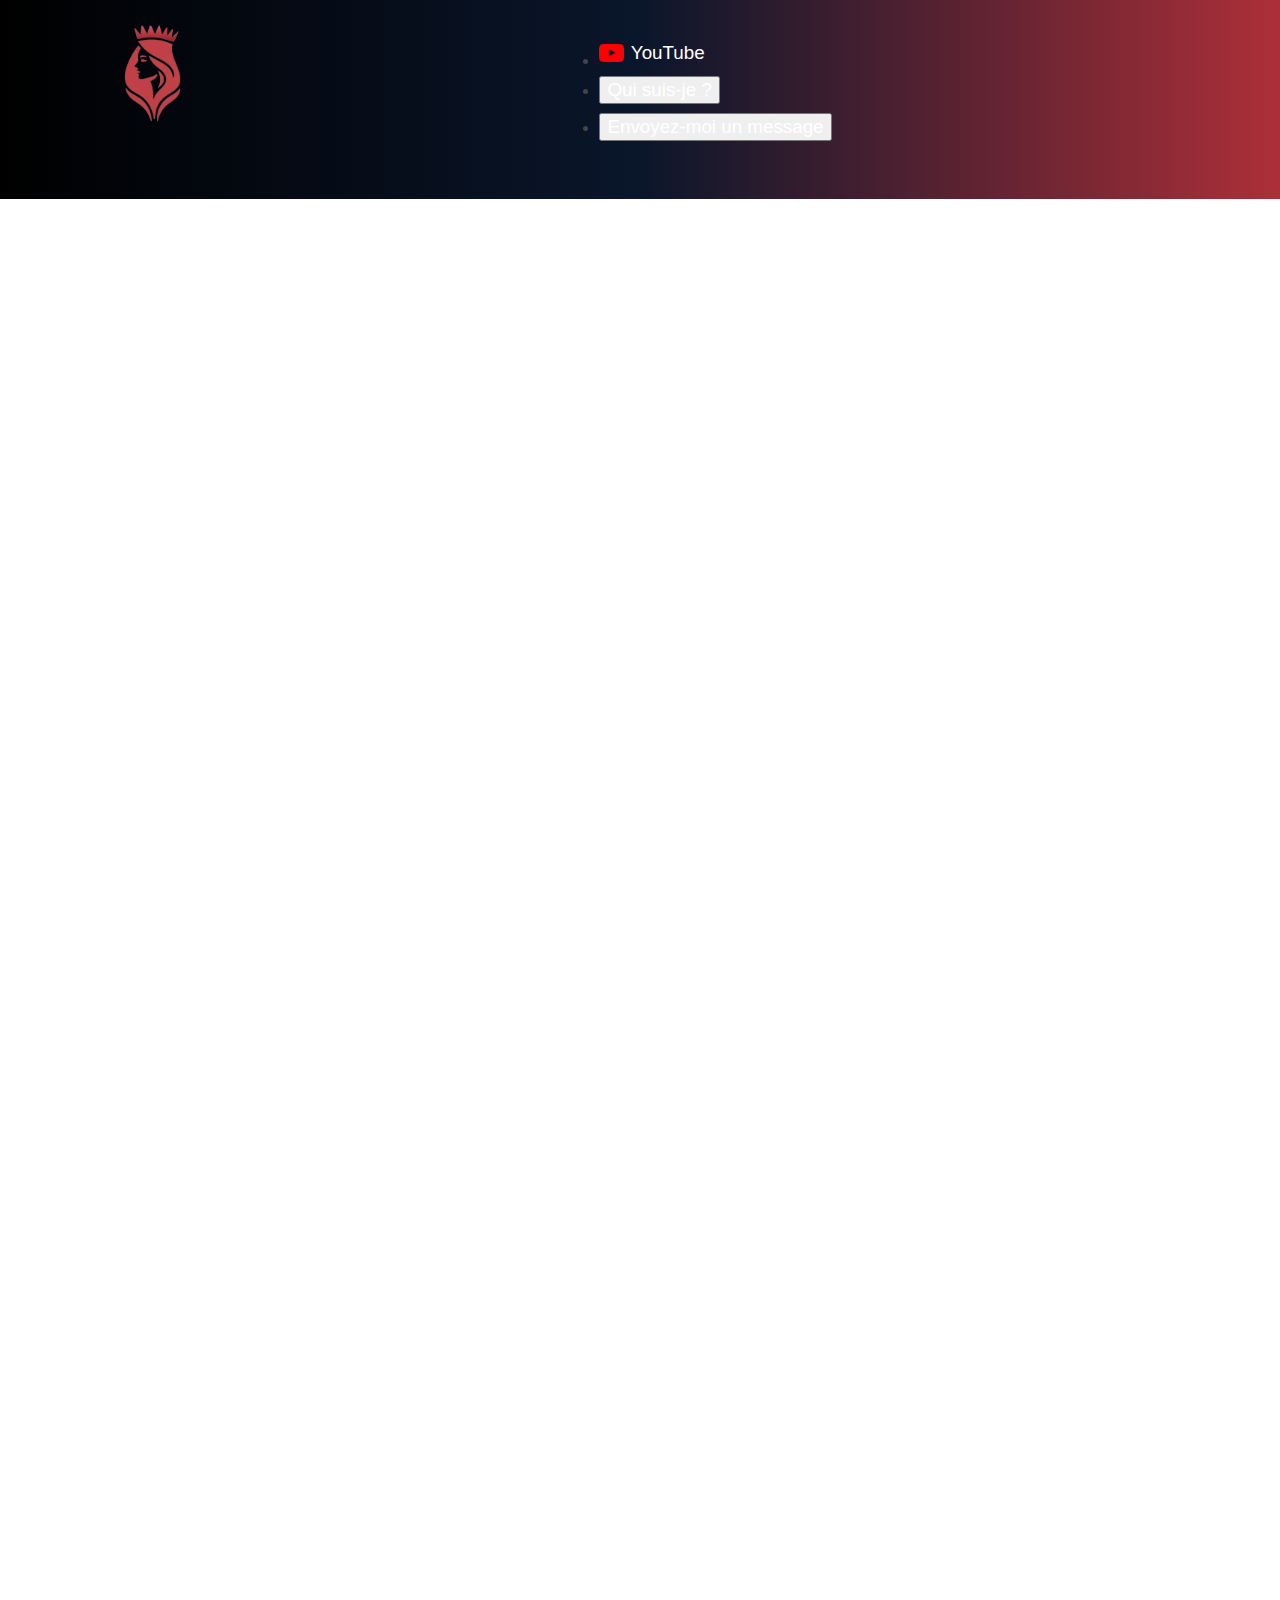
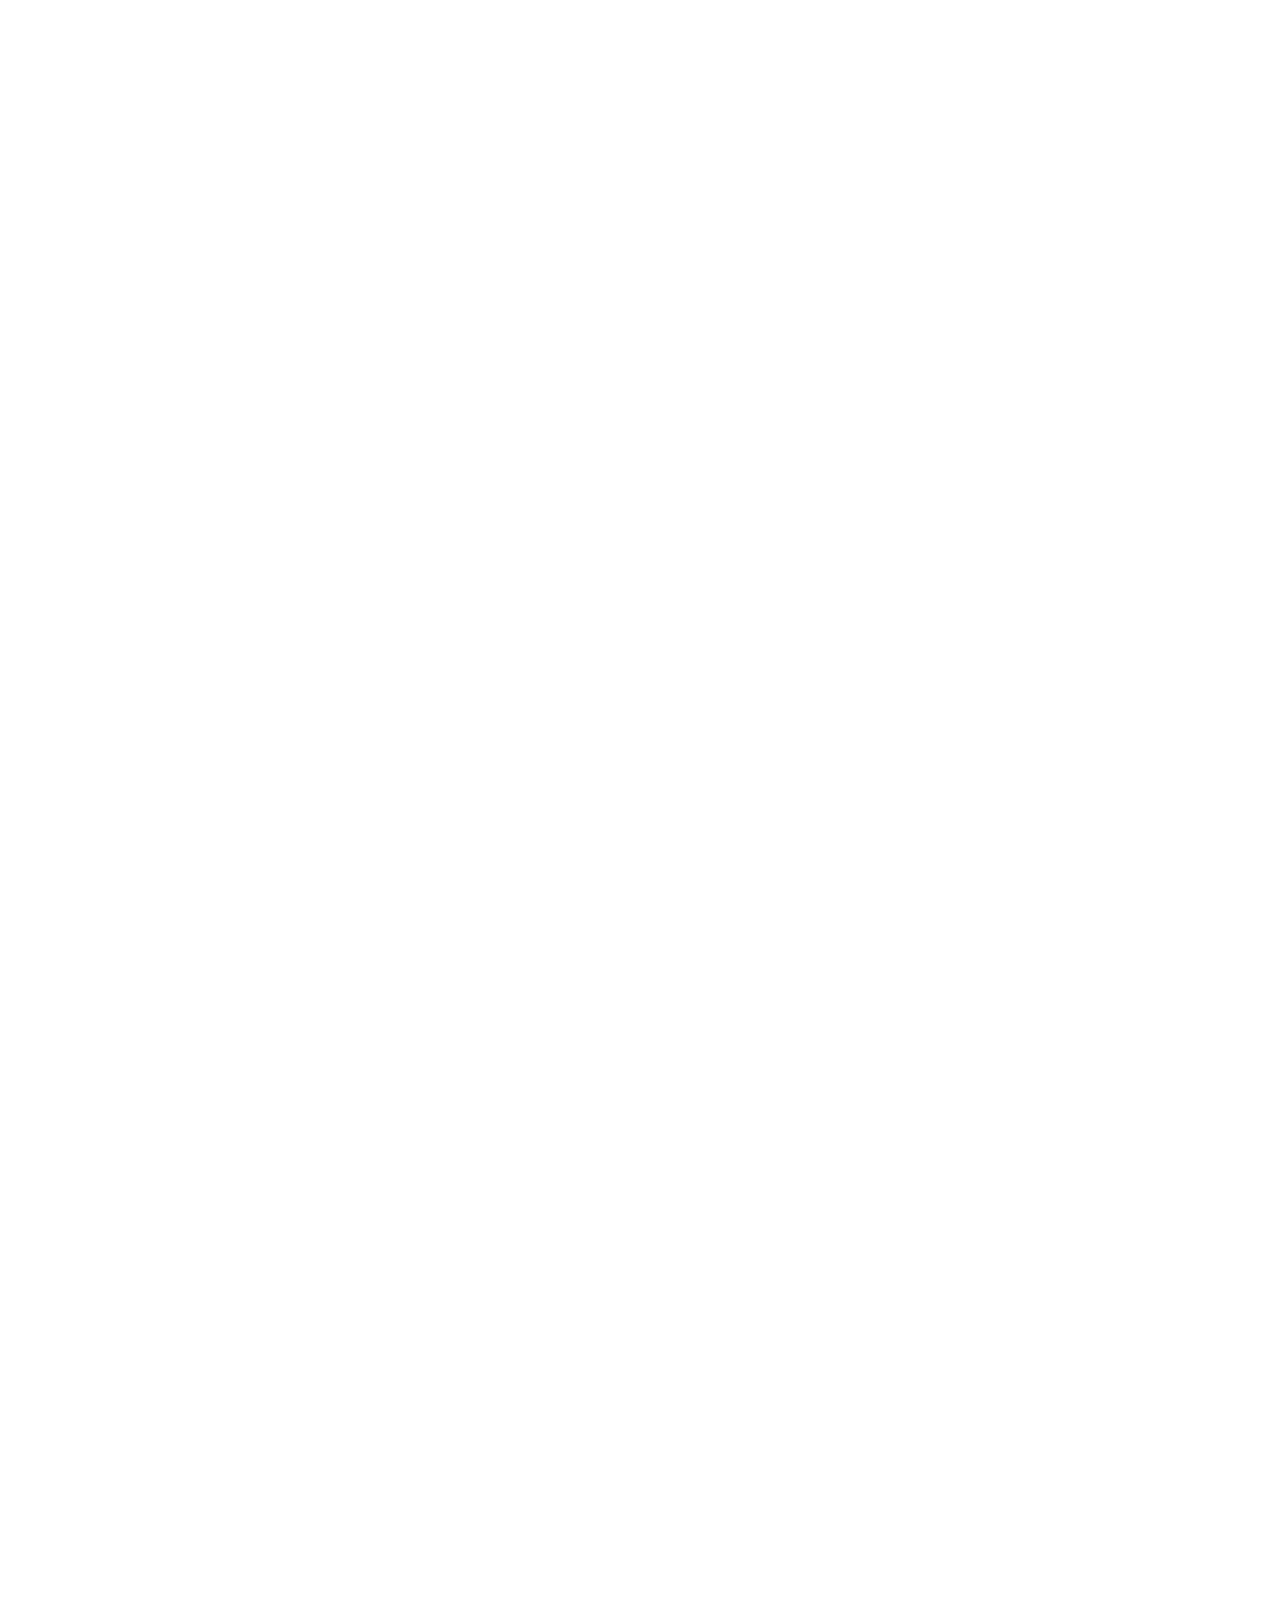
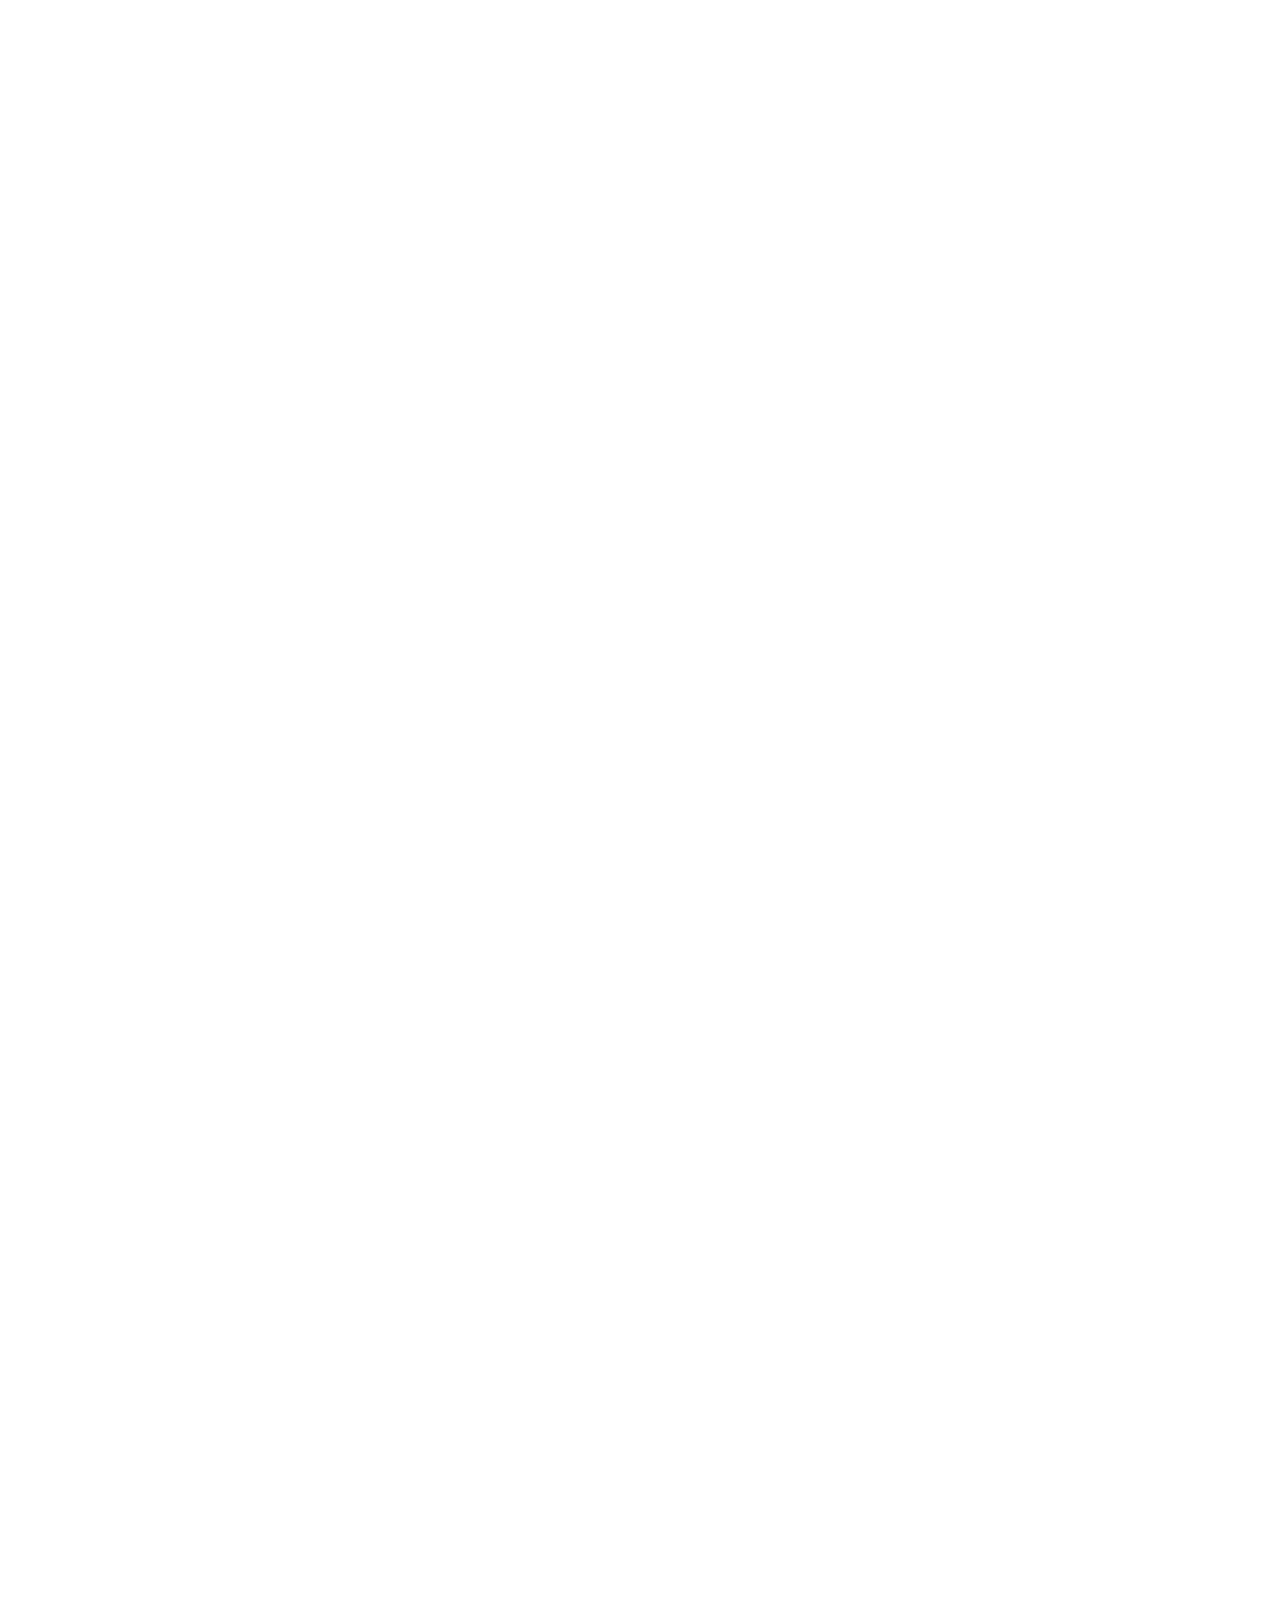
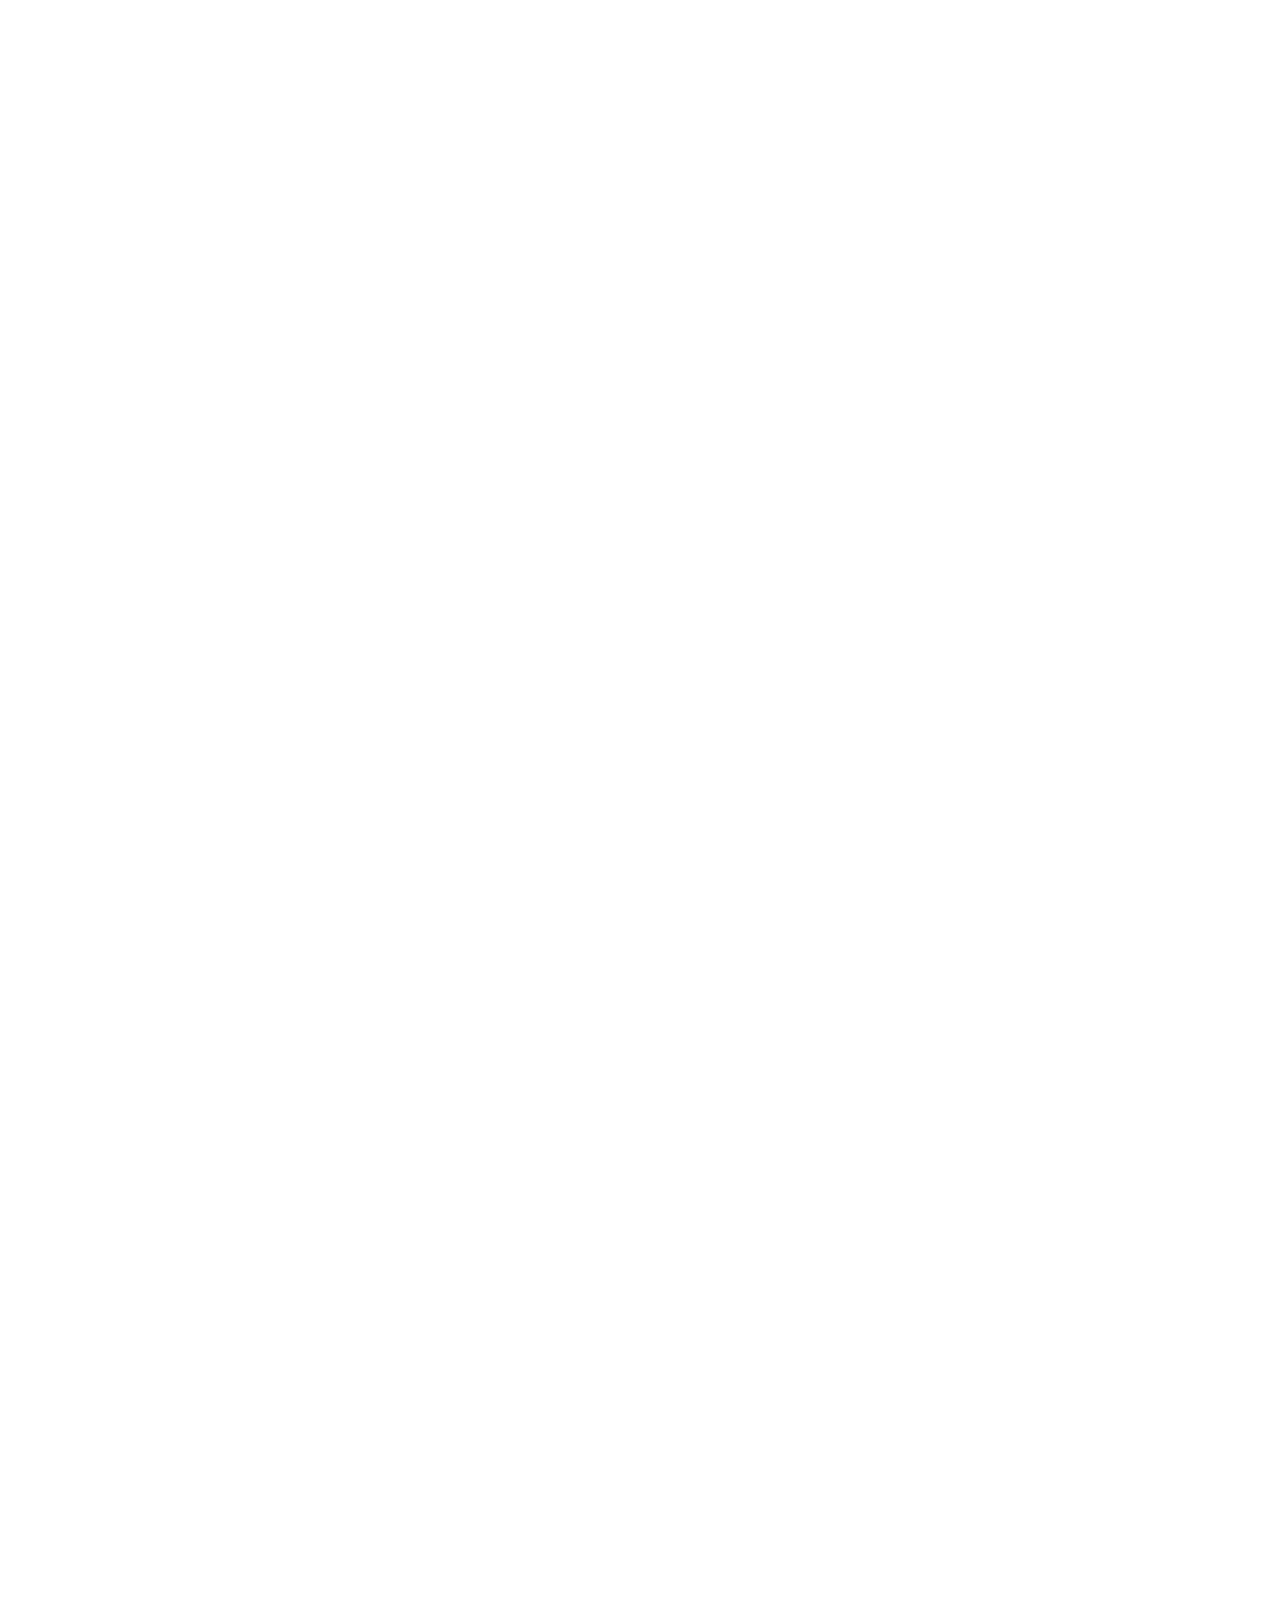
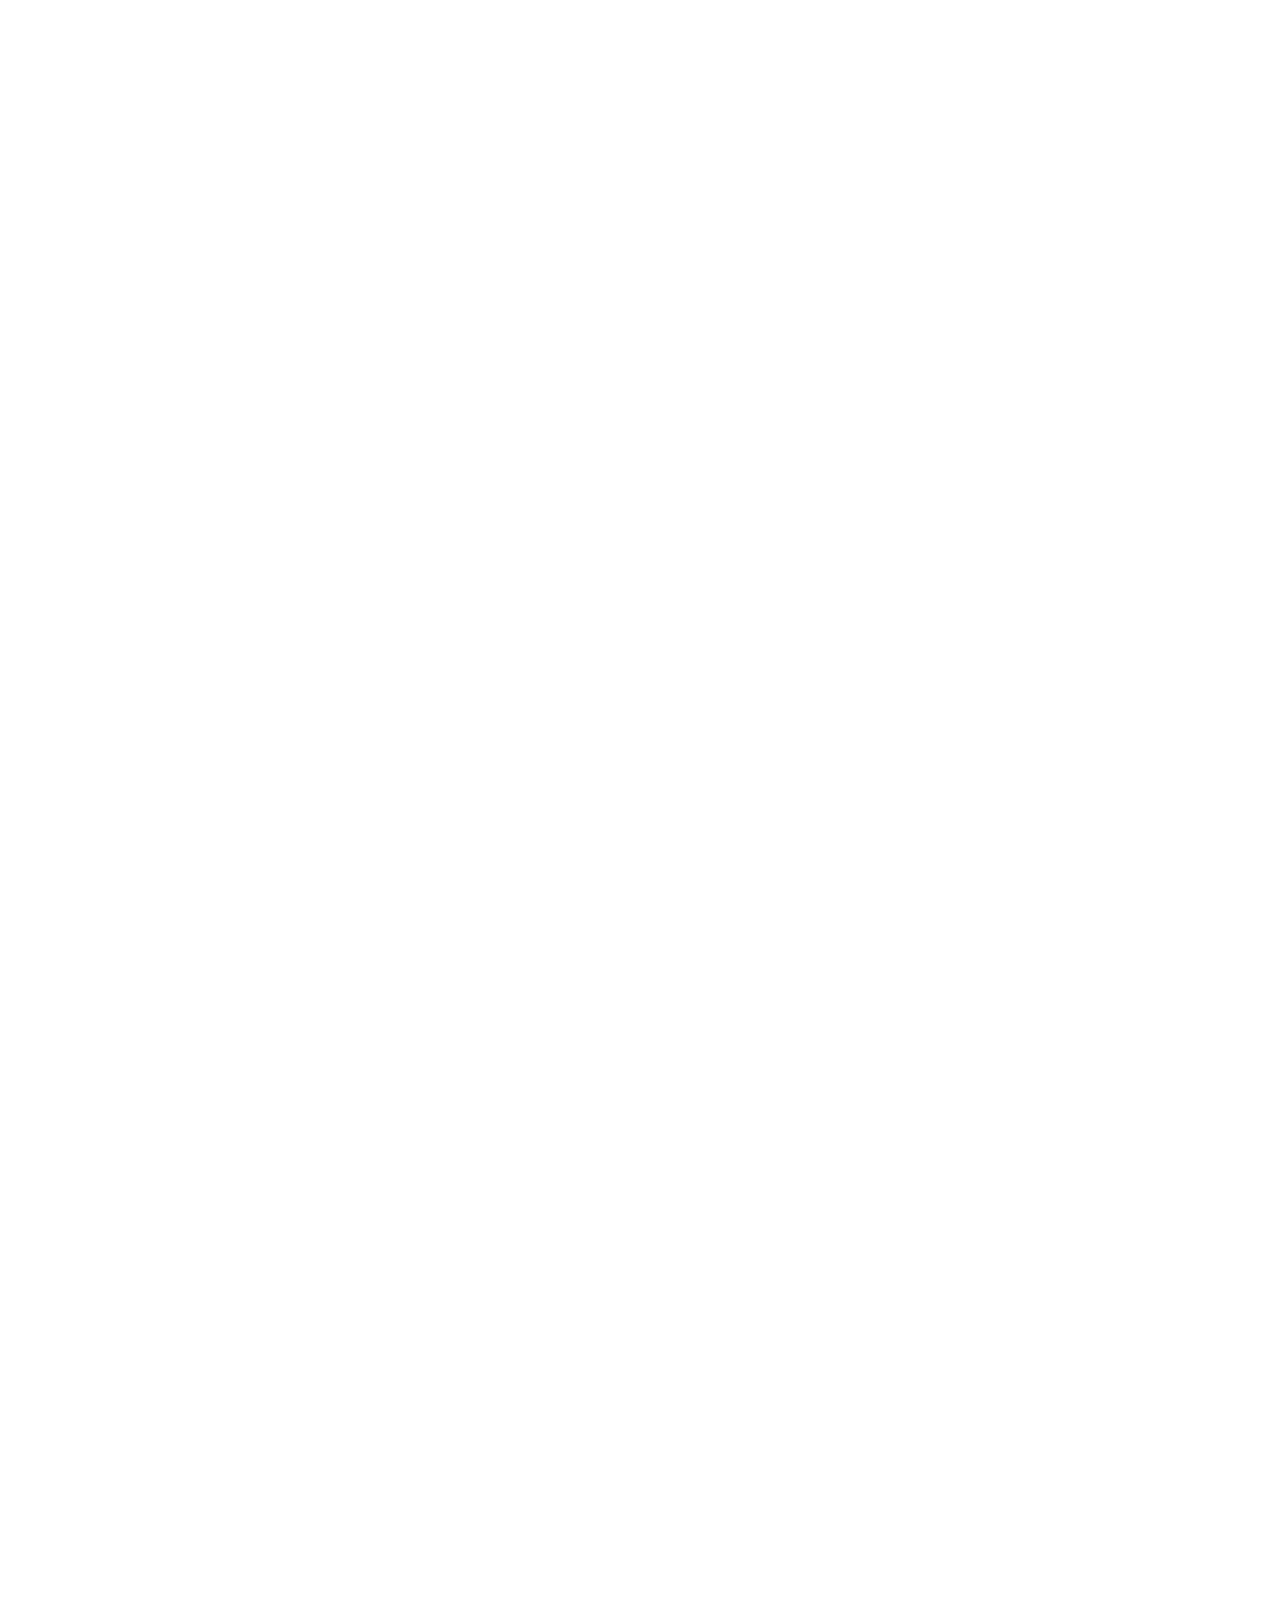
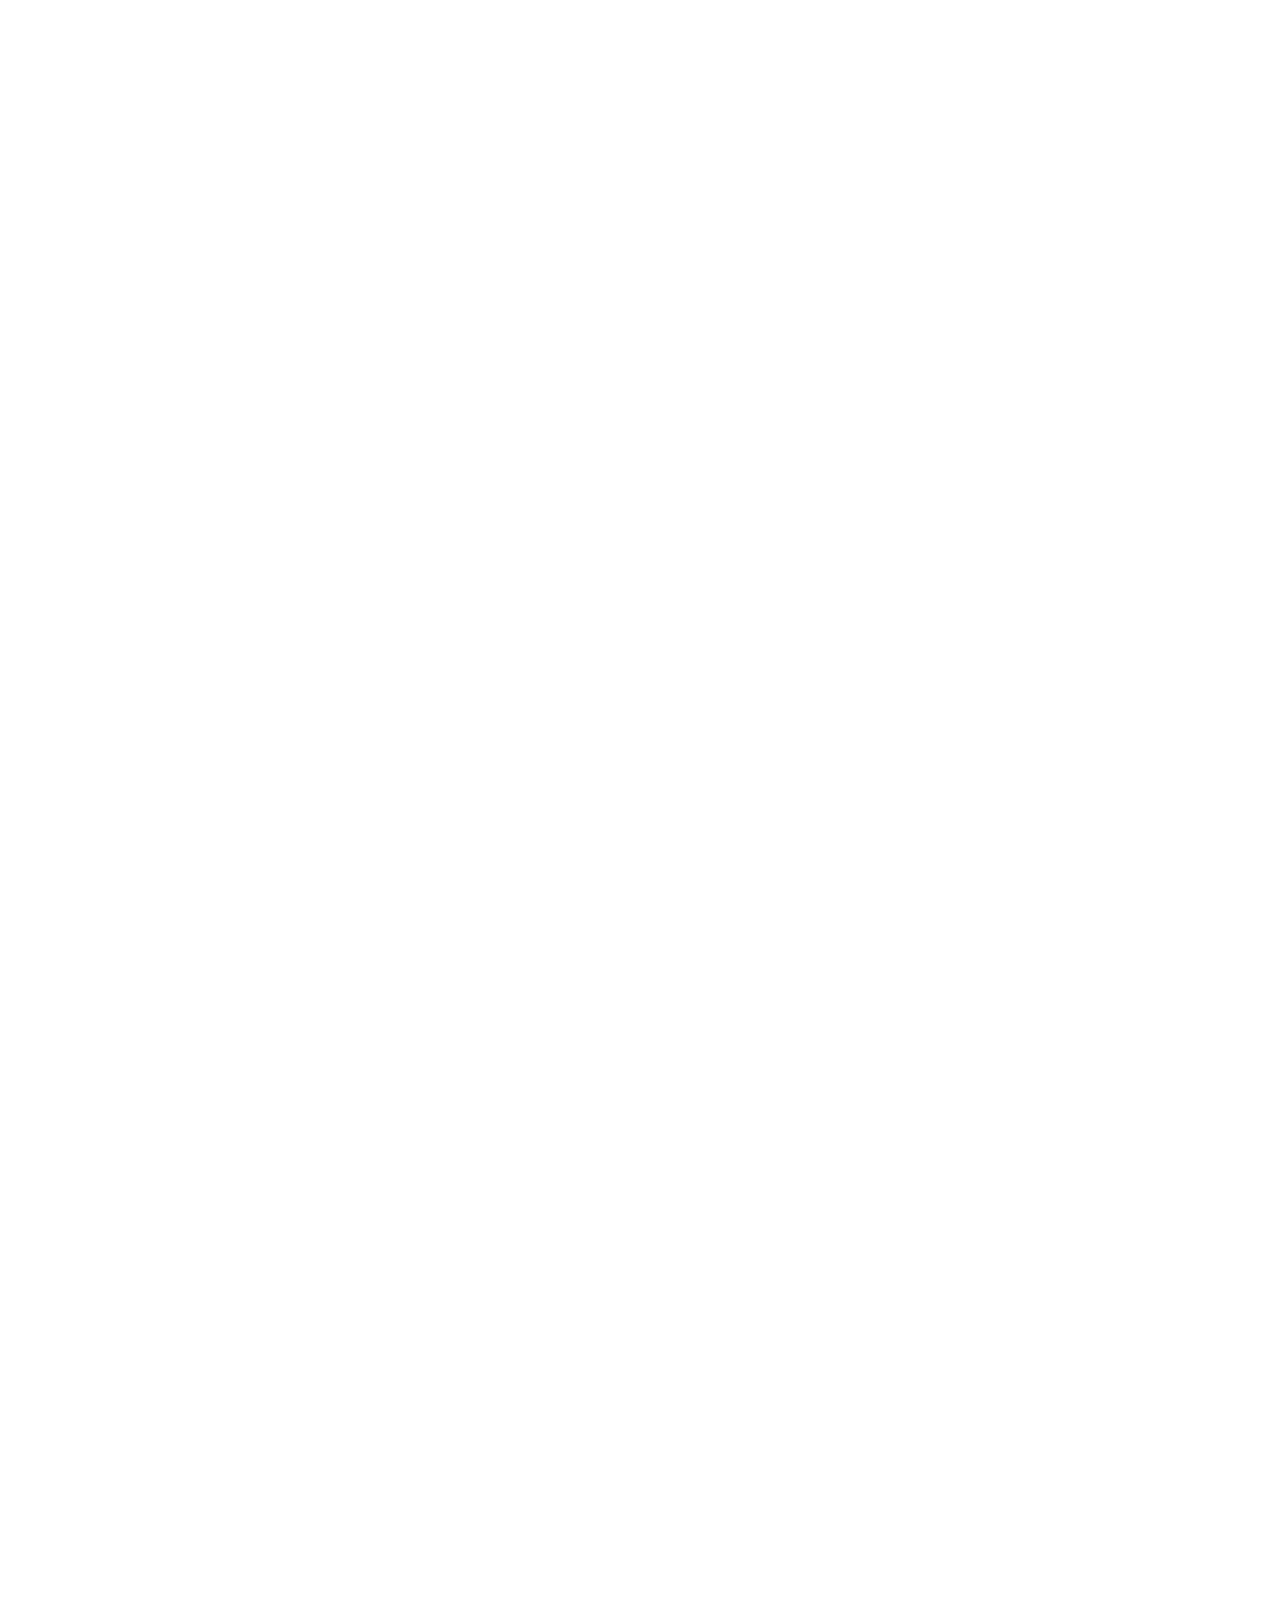
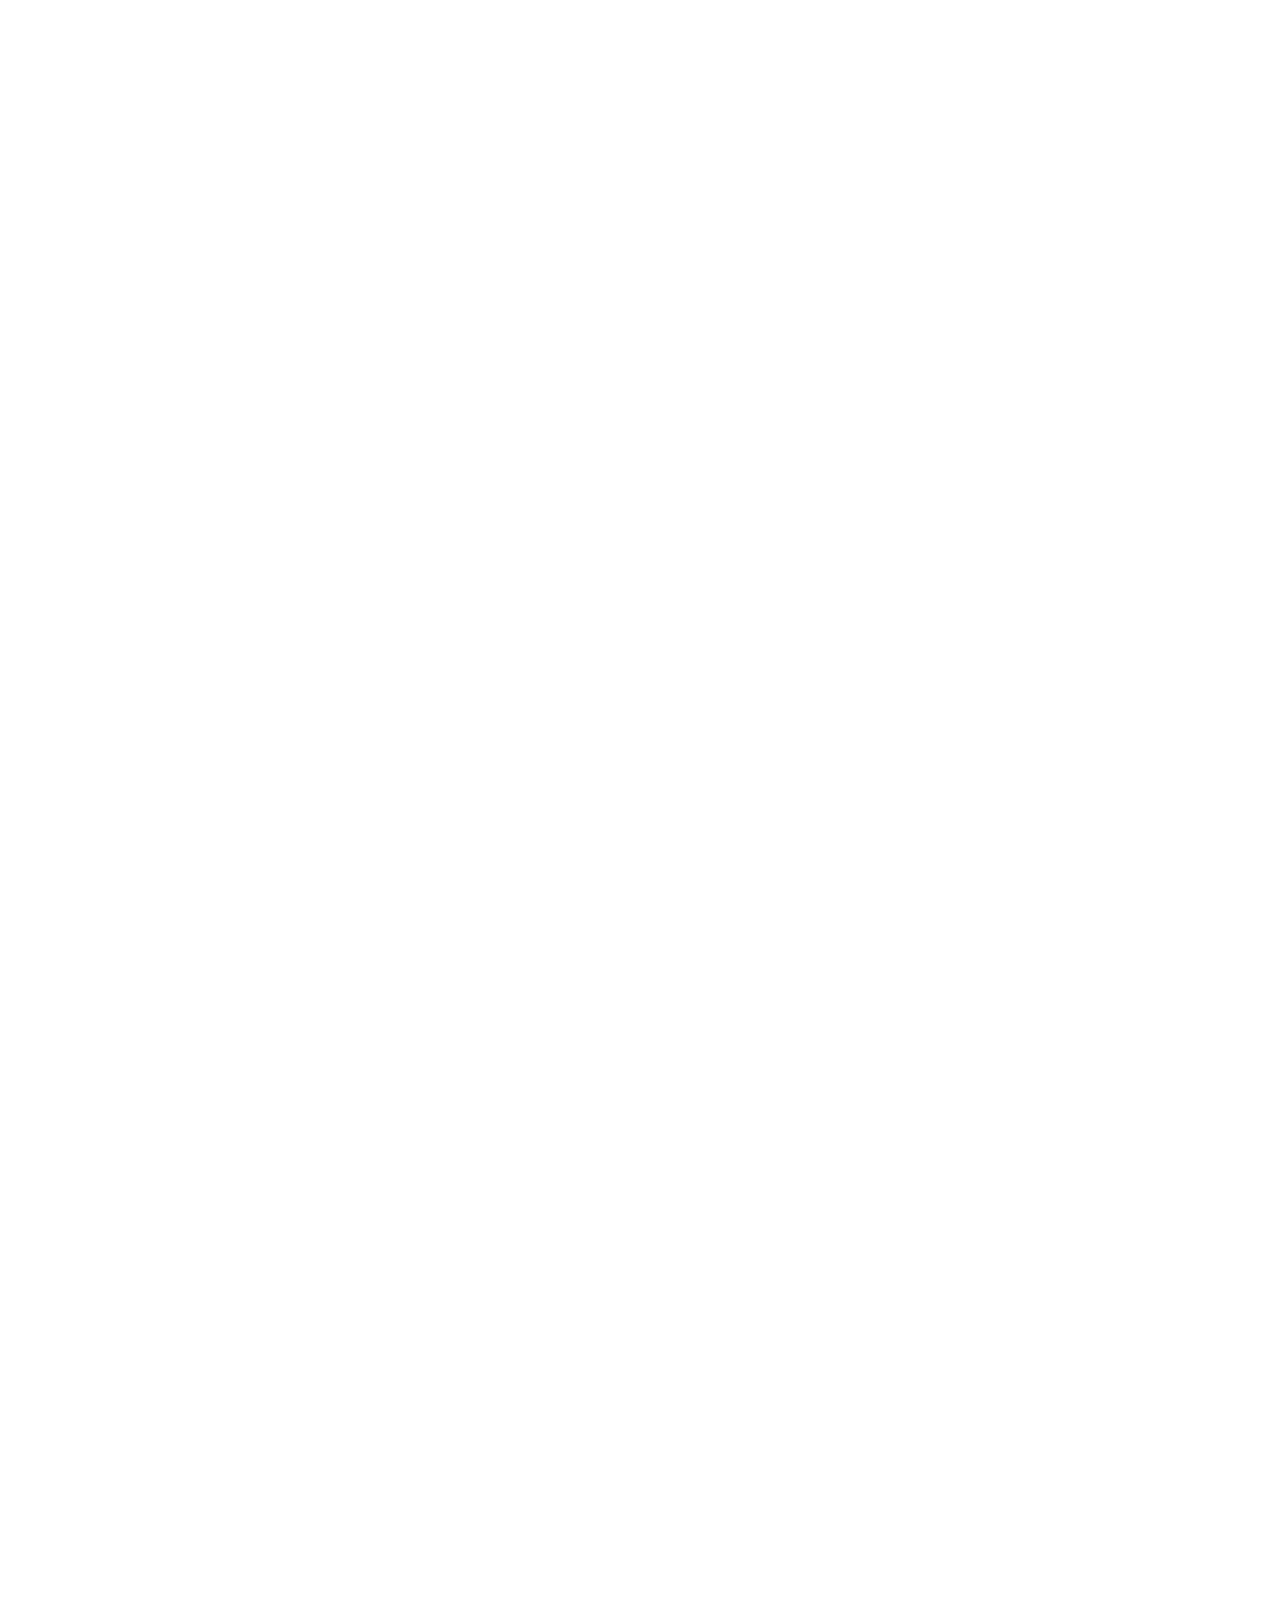
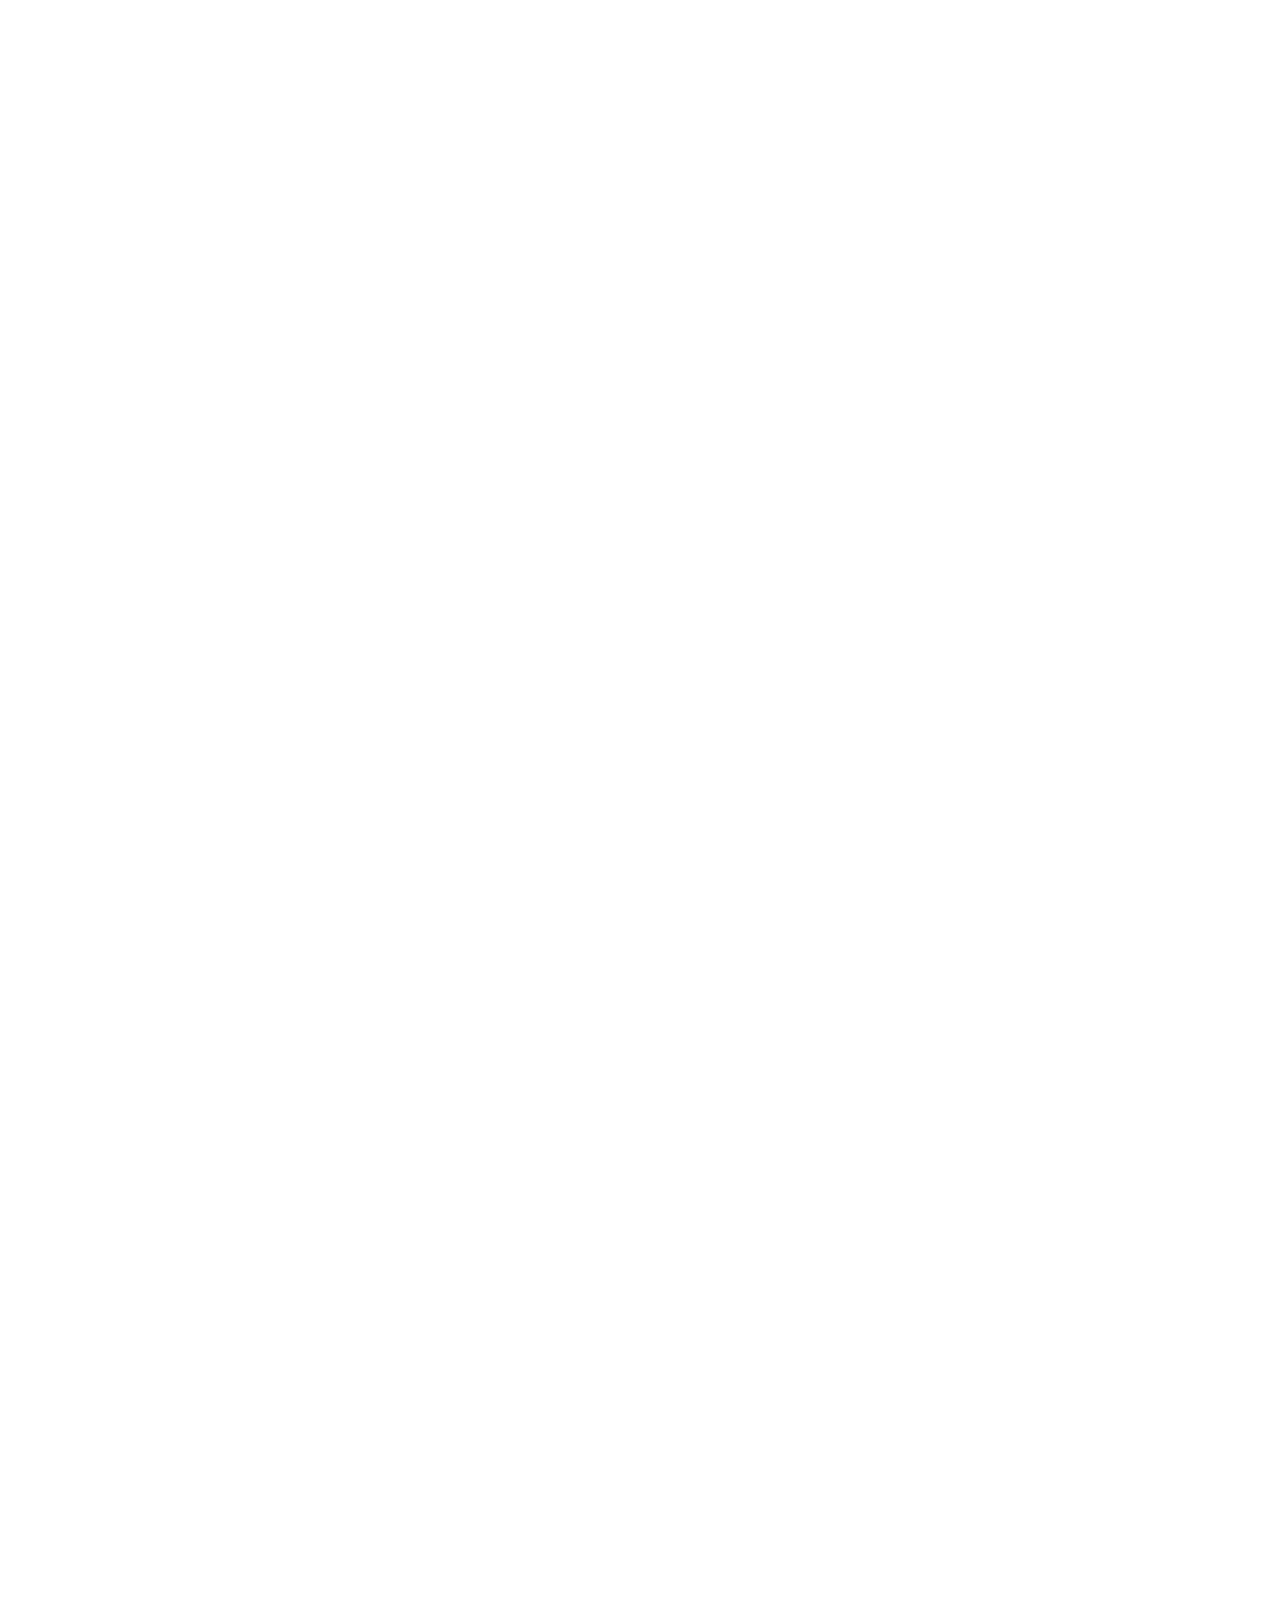
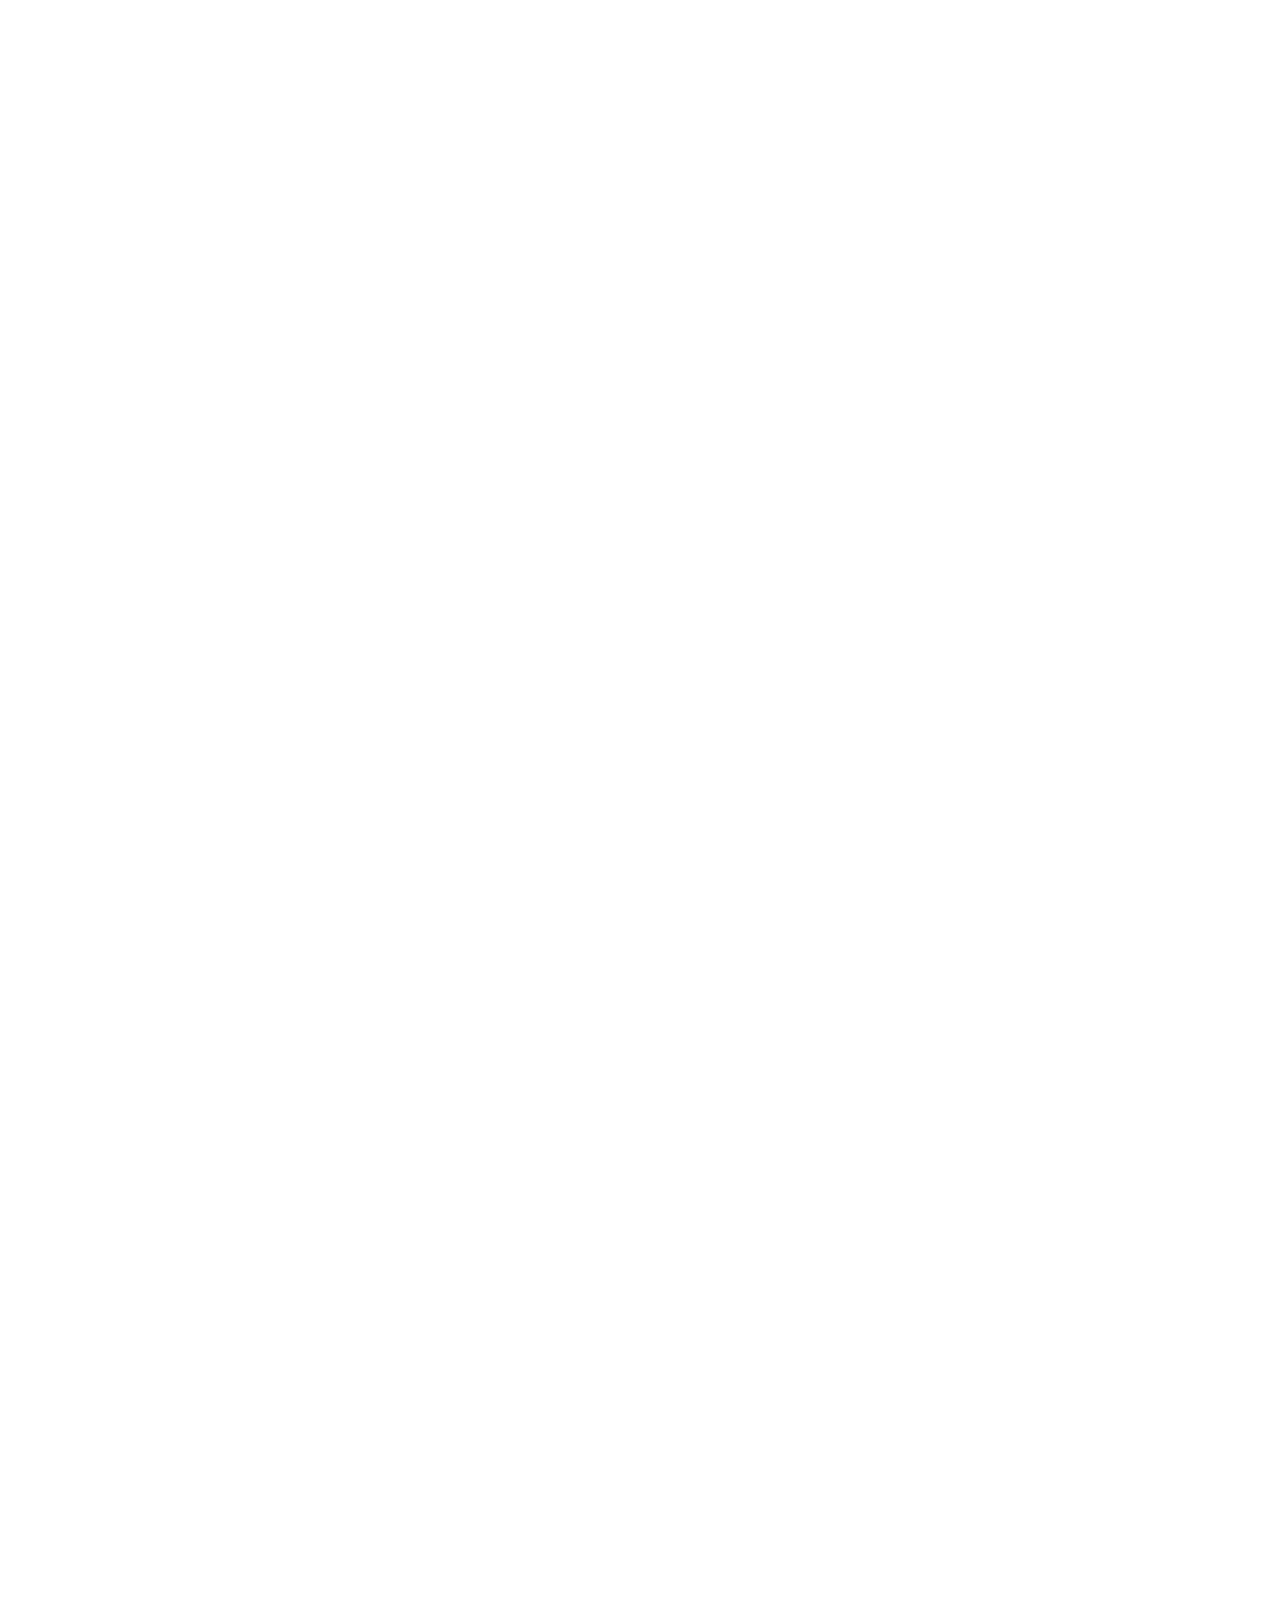
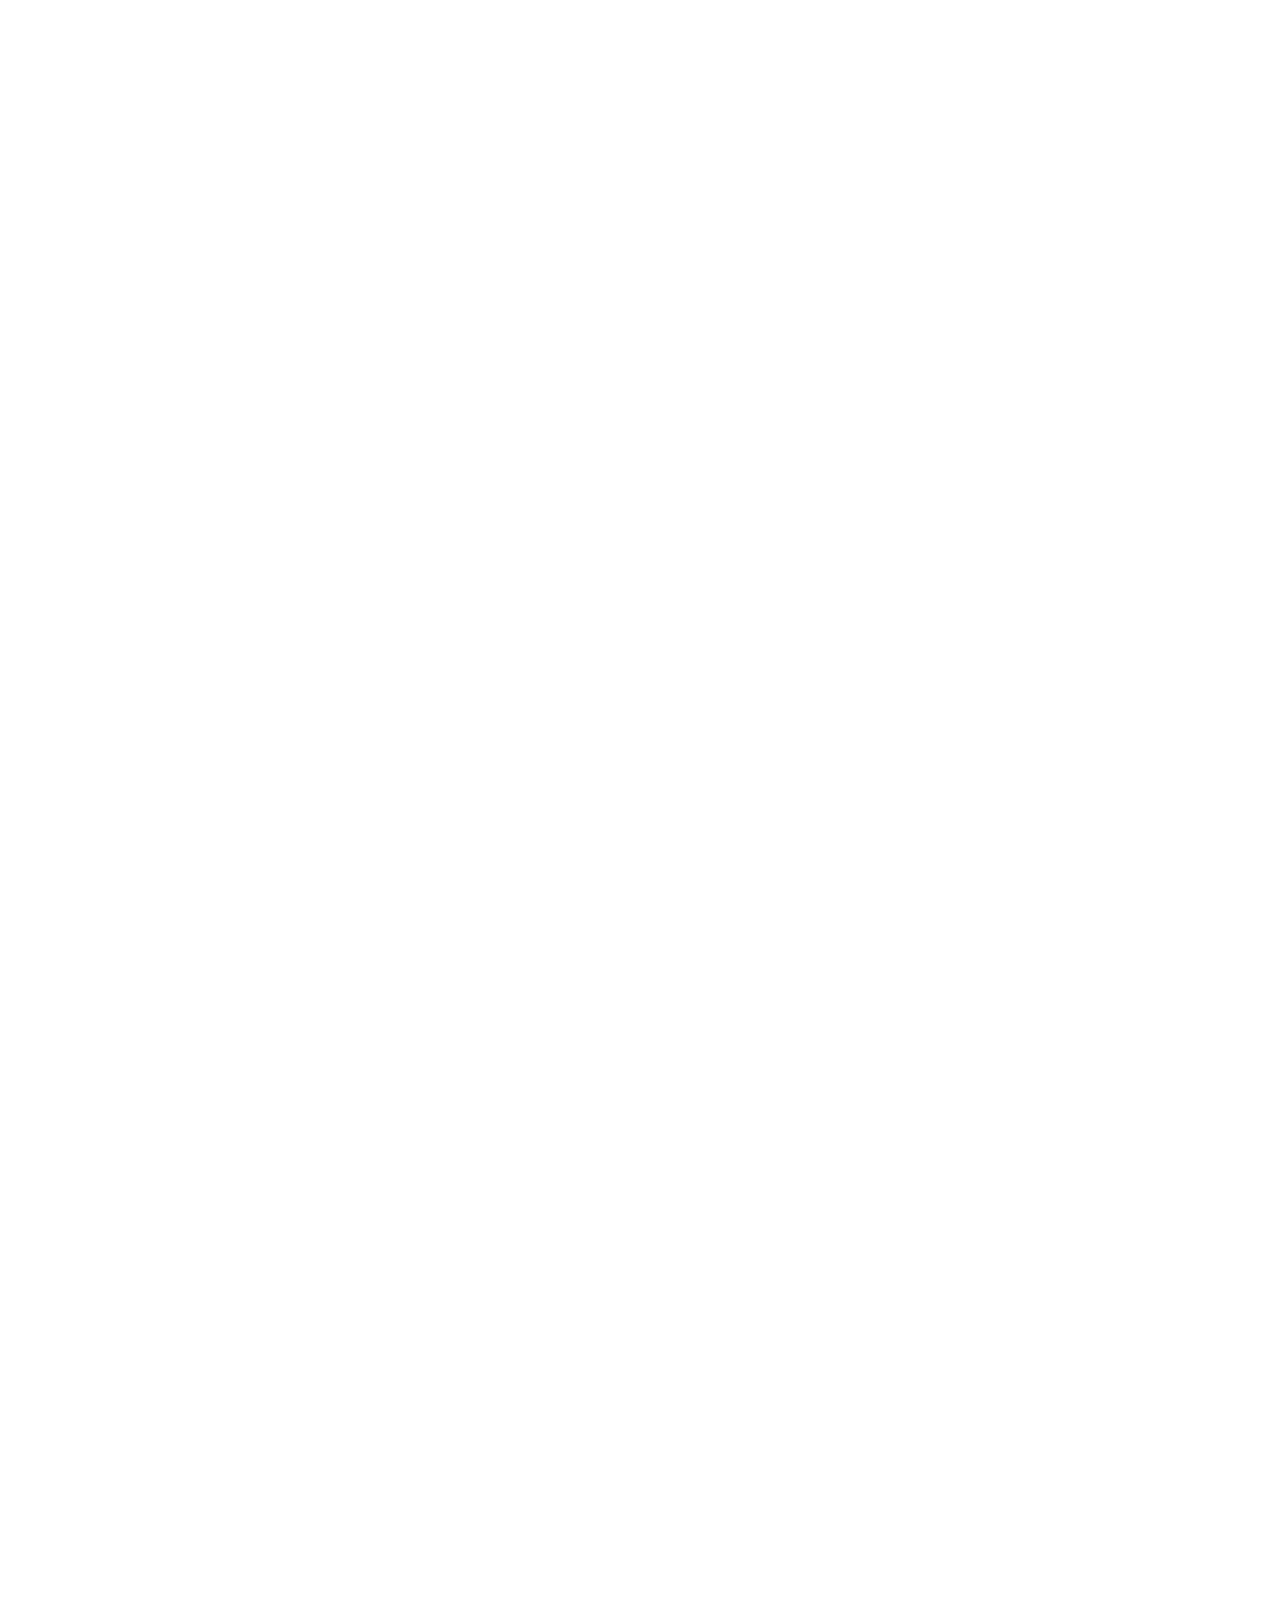
<file: index_v10.html>
<!DOCTYPE html>
<html lang="fr">
	<head>
		<meta charset="UTF-8" />
		<meta
			name="viewport"
			content="width=device-width, initial-scale=1.0, user-scalable=yes"
		/>
		<title>TopJeu - Top Casinos en Ligne Fiables 2025</title>

		<!-- Favicon -->
		<link rel="icon" href="favicon.ico" sizes="any" />
		<link
			rel="icon"
			type="image/png"
			sizes="32x32"
			href="img/favicons_pack/favicon-32.png"
		/>
		<link
			rel="icon"
			type="image/png"
			sizes="192x192"
			href="img/favicons_pack/favicon-192.png"
		/>
		<link
			rel="apple-touch-icon"
			sizes="180x180"
			href="img/favicons_pack/favicon-180.png"
		/>
		<link rel="manifest" href="site.webmanifest" />

		<!-- Preconnect / DNS Prefetch -->
		<link
			rel="preconnect"
			href="https://www.google-analytics.com"
			crossorigin
		/>
		<link rel="dns-prefetch" href="https://www.google-analytics.com" />
		<link
			rel="preconnect"
			href="https://www.googletagmanager.com"
			crossorigin
		/>
		<link rel="dns-prefetch" href="https://www.googletagmanager.com" />
		<link rel="preconnect" href="https://analytics.ahrefs.com" crossorigin />
		<link rel="dns-prefetch" href="https://analytics.ahrefs.com" />

		<!-- SEO & Open Graph -->
		<meta
			name="description"
			content="TopJeu 2025 : Classement des meilleurs casinos en ligne fiables pour les joueurs francophones. Avis, bonus, jeux et conseils pour jouer en toute sécurité."
		/>
		<meta
			name="robots"
			content="index, follow, max-snippet:-1, max-image-preview:large, max-video-preview:-1"
		/>
		<link rel="canonical" href="https://www.topjeu777.com/" />
		<meta name="msvalidate.01" content="3500FD496F749A9D9E7D6305C11AB0B2" />
		<meta property="og:type" content="website" />
		<meta
			property="og:title"
			content="TopJeu - Casinos Fiables en Ligne 2025"
		/>
		<meta
			property="og:description"
			content="Découvrez les meilleurs casinos fiables en ligne en France avec bonus, avis et conseils à jour."
		/>
		<meta property="og:url" content="https://www.topjeu777.com/" />
		<meta
			property="og:image"
			content="https://www.topjeu777.com/img/preview.jpg"
		/>
		<meta property="og:locale" content="fr_FR" />

		<meta name="twitter:card" content="summary_large_image" />
		<meta
			name="twitter:title"
			content="TopJeu - Casinos Fiables en Ligne 2025"
		/>
		<meta
			name="twitter:description"
			content="Classement et comparatif des meilleurs casinos en ligne français en 2025."
		/>
		<meta
			name="twitter:image"
			content="https://www.topjeu777.com/img/preview.jpg"
		/>

		<!-- Structured Data: Main Sections (Home, Top 10, FAQ) -->
		<script type="application/ld+json">
			{
				"@context": "https://schema.org",
				"@type": "ItemList",
				"name": "TopJeu - Classement casinos en ligne 2025",
				"description": "Classement actualisé des meilleurs casinos en ligne présentés sur TopJeu.",
				"numberOfItems": 12,
				"publisher": {
					"@type": "Organization",
					"name": "TopJeu",
					"url": "https://www.topjeu777.com",
					"logo": {
						"@type": "ImageObject",
						"url": "https://www.topjeu777.com/img/topjeu-logo.svg"
					}
				},
				"itemListElement": [
					{
						"@type": "ListItem",
						"position": 1,
						"item": {
							"@type": "Casino",
							"name": "Mafia Casino",
							"url": "https://mfac.lunostra.com/?mid=309272_1829542",
							"mainEntityOfPage": "https://www.topjeu777.com/",
							"image": "https://www.topjeu777.com/img/logo-casinos/mafiacasino-logo.svg",
							"description": "100% Jusqu'à 500 € + 200 Free Spins",
							"address": "Online",
							"aggregateRating": {
								"@type": "AggregateRating",
								"ratingValue": "9.8",
								"bestRating": "10",
								"ratingCount": 100
							},
							"offers": {
								"@type": "Offer",
								"url": "https://mfac.lunostra.com/?mid=309272_1829542",
								"description": "Offre de bienvenue: 100% Jusqu'à 500 € + 200 Free Spins"
							},
							"publisher": {
								"@type": "Organization",
								"name": "TopJeu",
								"url": "https://www.topjeu777.com"
							}
						}
					},
					{
						"@type": "ListItem",
						"position": 2,
						"item": {
							"@type": "Casino",
							"name": "Brutal Casino",
							"url": "https://record.igpartners.xyz/_PwBtQtly5-OYkdHVp7xCcmNd7ZgqdRLk/1/",
							"mainEntityOfPage": "https://www.topjeu777.com/",
							"image": "https://www.topjeu777.com/img/logo-casinos/brutal-logo.webp",
							"description": "100% Jusqu'à 1000 €",
							"address": "Online",
							"aggregateRating": {
								"@type": "AggregateRating",
								"ratingValue": "9.7",
								"bestRating": "10",
								"ratingCount": 100
							},
							"offers": {
								"@type": "Offer",
								"url": "https://record.igpartners.xyz/_PwBtQtly5-OYkdHVp7xCcmNd7ZgqdRLk/1/",
								"description": "Offre de bienvenue: 100% Jusqu'à 1000 €"
							},
							"publisher": {
								"@type": "Organization",
								"name": "TopJeu",
								"url": "https://www.topjeu777.com"
							}
						}
					},
					{
						"@type": "ListItem",
						"position": 3,
						"item": {
							"@type": "Casino",
							"name": "Dragonia Casino",
							"url": "https://drgnn.lynmonkel.com/?mid=319698_1880124",
							"mainEntityOfPage": "https://www.topjeu777.com/",
							"image": "https://www.topjeu777.com/img/logo-casinos/dragonia-logo.webp",
							"description": "100% Jusqu'à 500 € + 200 Free Spins + 1 Bonus Crab",
							"address": "Online",
							"aggregateRating": {
								"@type": "AggregateRating",
								"ratingValue": "9.6",
								"bestRating": "10",
								"ratingCount": 100
							},
							"offers": {
								"@type": "Offer",
								"url": "https://drgnn.lynmonkel.com/?mid=319698_1880124",
								"description": "Offre de bienvenue: 100% Jusqu'à 500 € + 200 Free Spins + 1 Bonus Crab"
							},
							"publisher": {
								"@type": "Organization",
								"name": "TopJeu",
								"url": "https://www.topjeu777.com"
							}
						}
					},
					{
						"@type": "ListItem",
						"position": 4,
						"item": {
							"@type": "Casino",
							"name": "MrPacho Casino",
							"url": "https://mrpc.fynkelto.com/?mid=311639_1885523",
							"mainEntityOfPage": "https://www.topjeu777.com/",
							"image": "https://www.topjeu777.com/img/logo-casinos/mrpacho-logo.svg",
							"description": "Jusqu'à 500 € + 200 Free Spins",
							"address": "Online",
							"aggregateRating": {
								"@type": "AggregateRating",
								"ratingValue": "9.3",
								"bestRating": "10",
								"ratingCount": 100
							},
							"offers": {
								"@type": "Offer",
								"url": "https://mrpc.fynkelto.com/?mid=311639_1885523",
								"description": "Offre de bienvenue: Jusqu'à 500 € + 200 Free Spins"
							},
							"publisher": {
								"@type": "Organization",
								"name": "TopJeu",
								"url": "https://www.topjeu777.com"
							}
						}
					},
					{
						"@type": "ListItem",
						"position": 5,
						"item": {
							"@type": "Casino",
							"name": "Casinostars",
							"url": "https://record.mematoaffiliates.com/_xE9a67iwPh6YnVqGHN08XWNd7ZgqdRLk/1/",
							"mainEntityOfPage": "https://www.topjeu777.com/",
							"image": "https://www.topjeu777.com/img/logo-casinos/casinostars-logo.webp",
							"description": "100% Jusqu'à 300 €",
							"address": "Online",
							"aggregateRating": {
								"@type": "AggregateRating",
								"ratingValue": "9.2",
								"bestRating": "10",
								"ratingCount": 100
							},
							"offers": {
								"@type": "Offer",
								"url": "https://record.mematoaffiliates.com/_xE9a67iwPh6YnVqGHN08XWNd7ZgqdRLk/1/",
								"description": "Offre de bienvenue: 100% Jusqu'à 300 €"
							},
							"publisher": {
								"@type": "Organization",
								"name": "TopJeu",
								"url": "https://www.topjeu777.com"
							}
						}
					},
					{
						"@type": "ListItem",
						"position": 6,
						"item": {
							"@type": "Casino",
							"name": "CasinoPeaches",
							"url": "https://record.primeweb-affiliates.com/_GFcvXbc7UQ6YNevImT-MDGNd7ZgqdRLk/1",
							"mainEntityOfPage": "https://www.topjeu777.com/",
							"image": "https://www.topjeu777.com/img/logo-casinos/peaches-logo.webp",
							"description": "250% Jusqu'à 1000 €",
							"address": "Online",
							"aggregateRating": {
								"@type": "AggregateRating",
								"ratingValue": "8.8",
								"bestRating": "10",
								"ratingCount": 100
							},
							"offers": {
								"@type": "Offer",
								"url": "https://record.primeweb-affiliates.com/_GFcvXbc7UQ6YNevImT-MDGNd7ZgqdRLk/1",
								"description": "Offre de bienvenue: 250% Jusqu'à 1000 €"
							},
							"publisher": {
								"@type": "Organization",
								"name": "TopJeu",
								"url": "https://www.topjeu777.com"
							}
						}
					},
					{
						"@type": "ListItem",
						"position": 7,
						"item": {
							"@type": "Casino",
							"name": "Winzter Casino",
							"url": "https://go.affililinks.com/visit/?bta=35262&nci=5351&afp=1&utm_campaign=FR",
							"mainEntityOfPage": "https://www.topjeu777.com/",
							"image": "https://www.topjeu777.com/img/logo-casinos/winzter-logo.webp",
							"description": "Jusqu'à 3000 € + 20% Cashback",
							"address": "Online",
							"aggregateRating": {
								"@type": "AggregateRating",
								"ratingValue": "8.5",
								"bestRating": "10",
								"ratingCount": 100
							},
							"offers": {
								"@type": "Offer",
								"url": "https://go.affililinks.com/visit/?bta=35262&nci=5351&afp=1&utm_campaign=FR",
								"description": "Offre de bienvenue: Jusqu'à 3000 € + 20% Cashback"
							},
							"publisher": {
								"@type": "Organization",
								"name": "TopJeu",
								"url": "https://www.topjeu777.com"
							}
						}
					},
					{
						"@type": "ListItem",
						"position": 8,
						"item": {
							"@type": "Casino",
							"name": "Binobet Casino",
							"url": "https://trackingbino.bet/d0hiyugry",
							"mainEntityOfPage": "https://www.topjeu777.com/",
							"image": "https://www.topjeu777.com/img/logo-casinos/binobet-logo.webp",
							"description": "Jusqu'à 1500 € + 150 Free Spins",
							"address": "Online",
							"aggregateRating": {
								"@type": "AggregateRating",
								"ratingValue": "8.4",
								"bestRating": "10",
								"ratingCount": 100
							},
							"offers": {
								"@type": "Offer",
								"url": "https://trackingbino.bet/d0hiyugry",
								"description": "Offre de bienvenue: Jusqu'à 1500 € + 150 Free Spins"
							},
							"publisher": {
								"@type": "Organization",
								"name": "TopJeu",
								"url": "https://www.topjeu777.com"
							}
						}
					},
					{
						"@type": "ListItem",
						"position": 9,
						"item": {
							"@type": "Casino",
							"name": "WonderLuck Casino",
							"url": "https://wdrl.xarvilo.com/?mid=310063_1827767",
							"mainEntityOfPage": "https://www.topjeu777.com/",
							"image": "https://www.topjeu777.com/img/logo-casinos/wonderluck-logo.webp",
							"description": "100% Jusqu'à 500 € + 200 Free Spins + 1 Bonus Crab",
							"address": "Online",
							"aggregateRating": {
								"@type": "AggregateRating",
								"ratingValue": "8.3",
								"bestRating": "10",
								"ratingCount": 100
							},
							"offers": {
								"@type": "Offer",
								"url": "https://wdrl.xarvilo.com/?mid=310063_1827767",
								"description": "Offre de bienvenue: 100% Jusqu'à 500 € + 200 Free Spins + 1 Bonus Crab"
							},
							"publisher": {
								"@type": "Organization",
								"name": "TopJeu",
								"url": "https://www.topjeu777.com"
							}
						}
					},
					{
						"@type": "ListItem",
						"position": 10,
						"item": {
							"@type": "Casino",
							"name": "CasinoLab",
							"url": "https://cnl.naralvin.com/?mid=309905_1826181",
							"mainEntityOfPage": "https://www.topjeu777.com/",
							"image": "https://www.topjeu777.com/img/logo-casinos/casinolab-logo.svg",
							"description": "150% Jusqu'à 600 € + 200 Free Spins + 1 Bonus Crab",
							"address": "Online",
							"aggregateRating": {
								"@type": "AggregateRating",
								"ratingValue": "8.2",
								"bestRating": "10",
								"ratingCount": 100
							},
							"offers": {
								"@type": "Offer",
								"url": "https://cnl.naralvin.com/?mid=309905_1826181",
								"description": "Offre de bienvenue: 150% Jusqu'à 600 € + 200 Free Spins + 1 Bonus Crab"
							},
							"publisher": {
								"@type": "Organization",
								"name": "TopJeu",
								"url": "https://www.topjeu777.com"
							}
						}
					},
					{
						"@type": "ListItem",
						"position": 11,
						"item": {
							"@type": "Casino",
							"name": "Captain Slots Casino",
							"url": "https://record.roosterz.io/_6vYjCU0IzSRZSuvhn4yj1mNd7ZgqdRLk/1/",
							"mainEntityOfPage": "https://www.topjeu777.com/",
							"image": "https://www.topjeu777.com/img/logo-casinos/captainslots-logo.webp",
							"description": "Jusqu'à 3000 € + 150 Free Spins",
							"address": "Online",
							"aggregateRating": {
								"@type": "AggregateRating",
								"ratingValue": "8.1",
								"bestRating": "10",
								"ratingCount": 100
							},
							"offers": {
								"@type": "Offer",
								"url": "https://record.roosterz.io/_6vYjCU0IzSRZSuvhn4yj1mNd7ZgqdRLk/1/",
								"description": "Offre de bienvenue: Jusqu'à 3000 € + 150 Free Spins"
							},
							"publisher": {
								"@type": "Organization",
								"name": "TopJeu",
								"url": "https://www.topjeu777.com"
							}
						}
					},
					{
						"@type": "ListItem",
						"position": 12,
						"item": {
							"@type": "Casino",
							"name": "Julius Casino",
							"url": "https://record.roosterz.io/_6vYjCU0IzSTUOsjNOfgKeWNd7ZgqdRLk/1/",
							"mainEntityOfPage": "https://www.topjeu777.com/",
							"image": "https://www.topjeu777.com/img/logo-casinos/julius-logo.svg",
							"description": "Jusqu'à 3000 € + 150 Free Spins",
							"address": "Online",
							"aggregateRating": {
								"@type": "AggregateRating",
								"ratingValue": "8.0",
								"bestRating": "10",
								"ratingCount": 100
							},
							"offers": {
								"@type": "Offer",
								"url": "https://record.roosterz.io/_6vYjCU0IzSTUOsjNOfgKeWNd7ZgqdRLk/1/",
								"description": "Offre de bienvenue: Jusqu'à 3000 € + 150 Free Spins"
							},
							"publisher": {
								"@type": "Organization",
								"name": "TopJeu",
								"url": "https://www.topjeu777.com"
							}
						}
					}
				]
			}
		</script>

		<!-- Inline Critical CSS -->
		<style>
			body {
				margin: 0;
				font-family: Helvetica, sans-serif;
				background: #fff;
				color: #000;
			}
			.header {
				background: linear-gradient(90deg, #000, #0a162b, #ac2f38);
				color: #fff;
				padding: 1rem 0;
			}
			.header__container {
				max-width: 1200px;
				margin: 0 auto;
				display: flex;
				justify-content: space-between;
				align-items: center;
				padding: 0 2rem;
			}
			main {
				flex: 1;
				padding: 0 2rem;
				max-width: 1200px;
				margin: 0 auto;
			}
			h1,
			h2,
			h3 {
				color: #1a1a1a;
			}
		</style>

		<!-- Stylesheet -->
		<link
			rel="preload"
			href="styles_v1.css"
			as="style"
			onload="this.onload=null;this.rel='stylesheet'"
		/>
		<noscript><link rel="stylesheet" href="styles_v1.css" /></noscript>

		<!-- Google Analytics 4 -->
		<script
			async
			src="https://www.googletagmanager.com/gtag/js?id=G-YYE4H0PHYY"
		></script>
		<script>
			window.dataLayer = window.dataLayer || [];
			function gtag() {
				dataLayer.push(arguments);
			}

			// Initialization
			gtag('js', new Date());

			// Default Consent Mode: disabled
			gtag('consent', 'default', {
				ad_storage: 'denied',
				analytics_storage: 'denied',
			});

			// GA configuration
			gtag('config', 'G-YYE4H0PHYY');

			// Update consent on button click
			document.addEventListener('DOMContentLoaded', function () {
				var acceptBtn = document.getElementById('accept-analytics-btn');
				if (acceptBtn) {
					acceptBtn.addEventListener('click', function () {
						gtag('consent', 'update', {
							ad_storage: 'granted',
							analytics_storage: 'granted',
						});
						// Extra event to log consent granted
						gtag('event', 'consent_granted', { event_category: 'consent' });
					});
				}
			});
		</script>

		<!-- Breadcrumb JSON-LD -->
		<script type="application/ld+json" src="/website.json"></script>
		<!-- JS -->
		<script defer src="app.js"></script>
	</head>
	<body lang="fr">
		<!-- Cookie Consent Banner -->
		<div class="cookie-consent-banner fade-in">
			<p>
				Nous utilisons Google Analytics pour améliorer votre expérience.
				Acceptez-vous ?
			</p>
			<button id="accept-analytics-btn">Accepter</button>
		</div>
		<div class="menu-overlay" aria-hidden="true"></div>
		<!-- Header -->
		<header class="header" role="banner">
			<div class="header__container">
				<div class="header__logo-block">
					<a
						href="https://www.topjeu777.com/"
						rel="canonical"
						class="header__logo-link"
					>
						<img
							class="header__logo"
							src="img/logo-queen-rad.webp"
							alt="Logo principal de TopJeu, représentant une reine de carte à jouer"
							loading="eager"
							width="160"
							height="60"
							style="
								width: 160px;
								height: 60px;
								object-fit: contain;
								display: block;
							"
						/>
					</a>
					<div class="header__logo-text fade-in">
						<p class="header__logo-line header__logo-line--title">TopJeu</p>
						<p class="header__logo-line header__logo-line--subtitle">
							casino fiables
						</p>
					</div>
				</div>
				<button
					class="burger"
					aria-label="Menu"
					aria-controls="primary-menu"
					aria-expanded="false"
				>
					<span></span>
					<span></span>
					<span></span>
				</button>

				<nav
					id="primary-menu"
					class="nav-menu"
					aria-label="Menu principal"
					hidden
					aria-hidden="true"
				>
					<button class="close-menu" aria-label="Fermer le menu">✕</button>
					<ul class="nav-menu__list" role="list">
						<li class="nav-menu__item">
							<a
								class="header__link nav-menu__link"
								href="https://www.youtube.com/@TopJeu777"
								target="_blank"
								rel="nofollow noopener noreferrer"
							>
								<img
									class="youtube-icon"
									src="img/youtube.webp"
									alt="Icône YouTube TopJeu"
									loading="eager"
									width="25"
									height="25"
									style="width: 25px; height: 25px; object-fit: contain"
								/>
								<span>YouTube</span>
							</a>
						</li>
						<li class="nav-menu__item">
							<button
								type="button"
								class="header__link nav-menu__link"
								data-popup-target="about"
								aria-haspopup="dialog"
								aria-controls="popup"
							>
								Qui suis-je ?
							</button>
						</li>
						<li class="nav-menu__item">
							<button
								type="button"
								class="header__link nav-menu__link"
								data-popup-target="contact"
								aria-haspopup="dialog"
								aria-controls="popup-contact"
							>
								Envoyez-moi un message
							</button>
						</li>
					</ul>
				</nav>
				<div class="theme-switch-wrapper fade-in">
					<button
						type="button"
						id="theme-toggle"
						class="theme-toggle-button"
						aria-label="Toggle dark/light mode"
					>
						<span class="theme-icon">🌙</span>
					</button>
				</div>
			</div>
		</header>

		<main role="main">
			<!-- Hero Section -->
			<section class="hero fade-in">
				<h1 class="hero__title">
					Les meilleurs casinos en ligne francophones fiables en 2025
				</h1>
				<p class="hero__meta">
					<span class="author"
						><img
							src="img/author-photo.webp"
							alt="Portrait de Dariah Belle, auteure de TopJeu"
							class="author__photo"
							loading="lazy"
					/></span>
					Rédigé par :
					<span>
						<a href="#" class="author__name">Dariah Belle</a>
					</span>
					· Dernière mise à jour : <span class="light">25 Novembre 2025</span>
				</p>
				<p class="disclaimer fade-in">
					18+. Le jeu en ligne doit rester un divertissement. Jouez avec
					modération, fixez des limites et ne misez jamais plus que ce que vous
					pouvez vous permettre de perdre. Si vous sentez que le jeu devient un
					problème, demandez de l'aide dès maintenant.
				</p>
				<div class="hero__text fade-in">
					<p>
						Le marché des <strong> casinos en ligne francophones</strong> est en
						pleine expansion, avec une offre toujours plus variée et
						compétitive. Que vous soyez joueur occasionnel ou amateur de jeux en
						ligne, il est essentiel de choisir une plateforme adaptée, fiable et
						pensée pour les utilisateurs francophones.
					</p>
					<p>
						Voici mon
						<strong>Top des meilleurs casinos en ligne</strong> destinés au
						public francophone, sélectionnés selon des critères rigoureux :
						fiabilité des opérateurs, qualité des bonus, richesse de la
						ludothèque, réactivité du support client et rapidité des retraits.
					</p>
				</div>
			</section>
			<!-- Casino Cards -->
			<section id="top5" class="casino-cards fade-in">
				<!--Card Mafia-->
				<article class="casino-article">
					<div class="casino-card casino-card--top">
						<div class="casino-card__rank-bg"></div>
						<div class="casino-card__rank">1</div>
						<img
							class="casino-card__icon"
							src="img/crown-icon.webp"
							alt="Icône de couronne pour le classement Top 1 Mafia Casino"
							loading="lazy"
						/>
						<div class="casino-card__info">
							<img
								class="casino-card__image"
								src="img/logo-casinos/mafiacasino-logo.svg"
								alt="Logo de Mafia Casino, classé numéro 1"
								loading="lazy"
							/>
							<div>
								<h3 class="casino-card__title">Mafia Casino</h3>
								<p class="casino-card__bonus">
									100% Jusqu'à 500 € + 200 Free Spins
								</p>
							</div>
						</div>
						<ul class="casino-card__features">
							<li>Large choix de jeux disponibles</li>
							<li>Multiples options de paiement</li>
							<li>Programme de fidélité ouvert à tous les joueurs</li>
						</ul>
						<div class="casino-card__rating">
							<p class="casino-card__score">9.8</p>
							<p class="casino-card__stars">★★★★★</p>
							<p style="display: none">
								<strong id="casino-name-1">Mafia Casino</strong>
							</p>
						</div>
						<a
							class="casino-card__button"
							href="https://mfac.lunostra.com/?mid=309272_1829542"
							target="_blank"
							rel="nofollow noopener noreferrer"
							tabindex="0"
							aria-describedby="casino-uuid-001
							"
						>
							<span class="casino-card__button-link">Jouez maintenant</span>
						</a>
					</div>
				</article>

				<!--Card Brutal-->
				<article class="casino-article fade-in">
					<div class="casino-card">
						<div class="casino-card__rank-bg"></div>
						<div class="casino-card__rank">2</div>
						<div class="casino-card__info">
							<img
								class="casino-card__image"
								src="img/logo-casinos/brutal-logo.webp"
								data-dark="img/logo-casinos/brutal-logo-dark.webp"
								alt="Logo de Brutal Casino, classé numéro 2"
								loading="lazy"
							/>
							<div>
								<h3 class="casino-card__title">Brutal Casino</h3>
								<p class="casino-card__bonus">100% Jusqu'à 1000 €</p>
							</div>
						</div>
						<ul class="casino-card__features">
							<li>Une section dédiée aux jeux brutaux</li>
							<li>De gros jackpots progressifs à gagner</li>
							<li>Plus de 1960 machines à sous disponibles</li>
						</ul>
						<div class="casino-card__rating">
							<p class="casino-card__score">9.7</p>
							<p class="casino-card__stars">★★★★★</p>
							<p style="display: none">
								<strong id="casino-name-2">Brutal Casino</strong>
							</p>
						</div>
						<a
							class="casino-card__button"
							href="https://record.igpartners.xyz/_PwBtQtly5-OYkdHVp7xCcmNd7ZgqdRLk/1/"
							target="_blank"
							rel="nofollow noopener noreferrer"
							tabindex="0"
							aria-describedby="casino-uuid-002
							"
						>
							<span class="casino-card__button-link">Jouez maintenant</span>
						</a>
					</div>
				</article>

				<!--Card Dragonia Casino-->
				<article class="casino-article fade-in">
					<div class="casino-card">
						<div class="casino-card__rank-bg"></div>
						<div class="casino-card__rank">3</div>
						<div class="casino-card__info">
							<img
								class="casino-card__image"
								src="img/logo-casinos/dragonia-logo.webp"
								alt="Logo de Captain Slots Casino, classé numéro 3"
								loading="lazy"
							/>
							<div>
								<h3 class="casino-card__title">Dragonia Casino</h3>
								<p class="casino-card__bonus">
									100% Jusqu'à 500 € + 200 Free Spins + 1 Bonus Crab
								</p>
							</div>
						</div>
						<ul class="casino-card__features">
							<li>Montants de dépôt très abordables</li>
							<li>Transactions rapides en cryptomonnaies</li>
							<li>Assistance réactive 24/7 par chat en direct</li>
						</ul>
						<div class="casino-card__rating">
							<p class="casino-card__score">9.6</p>
							<p class="casino-card__stars">★★★★★</p>
							<p style="display: none">
								<strong id="casino-name-3">Dragonia Casino</strong>
							</p>
						</div>
						<a
							class="casino-card__button"
							href="https://drgnn.lynmonkel.com/?mid=319698_1880124"
							target="_blank"
							rel="nofollow noopener noreferrer"
							tabindex="0"
							aria-describedby="casino-uuid-003
							"
						>
							<span class="casino-card__button-link">Jouez maintenant</span>
						</a>
					</div>
				</article>

				<!--Card MrPacho Casino-->
				<article class="casino-article fade-in">
					<div class="casino-card">
						<div class="casino-card__rank-bg"></div>
						<div class="casino-card__rank">4</div>
						<div class="casino-card__info">
							<img
								class="casino-card__image"
								src="img/logo-casinos/mrpacho-logo.svg"
								data-dark="img/logo-casinos/mrpacho-logo-dark.webp"
								alt="Logo de MrPacho Casino, classé numéro 4"
								loading="lazy"
							/>
							<div>
								<h3 class="casino-card__title">MrPacho Casino</h3>
								<p class="casino-card__bonus">Jusqu'à 500 € + 200 Free Spins</p>
							</div>
						</div>
						<ul class="casino-card__features">
							<li>Bonus variés</li>
							<li>Très peu de pays soumis à des restrictions</li>
							<li>Programme de fidélité complet</li>
						</ul>
						<div class="casino-card__rating">
							<p class="casino-card__score">9.3</p>
							<p class="casino-card__stars">★★★★★</p>
							<p style="display: none">
								<strong id="casino-name-4">MrPacho Casino</strong>
							</p>
						</div>
						<a
							class="casino-card__button"
							href="https://mrpc.fynkelto.com/?mid=311639_1885523"
							target="_blank"
							rel="nofollow noopener noreferrer"
							tabindex="0"
							aria-describedby="casino-uuid-004"
						>
							<span class="casino-card__button-link">Jouez maintenant</span>
						</a>
					</div>
				</article>

				<!--Card Casinostars-->
				<article class="casino-article fade-in">
					<div class="casino-card">
						<div class="casino-card__rank-bg"></div>
						<div class="casino-card__rank">5</div>
						<div class="casino-card__info">
							<img
								class="casino-card__image"
								src="img/logo-casinos/casinostars-logo.webp"
								data-dark="img/logo-casinos/casinostars-logo-dark.webp"
								alt="Logo de Casinostars, classé numéro 5"
								loading="lazy"
							/>
							<div>
								<h3 class="casino-card__title">Casinostars</h3>
								<p class="casino-card__bonus">100% Jusqu'à 300 €</p>
							</div>
						</div>
						<ul class="casino-card__features">
							<li>Plus de 720 jeux de casino en direct</li>
							<li>Aucun bonus soumis à des exigences de mise</li>
							<li>Large éventail d’options pour les dépôts et les retraits</li>
						</ul>
						<div class="casino-card__rating">
							<p class="casino-card__score">9.2</p>
							<p class="casino-card__stars">★★★★★</p>
							<p style="display: none">
								<strong id="casino-name-5">Casinostars</strong>
							</p>
						</div>
						<a
							class="casino-card__button"
							href="https://record.mematoaffiliates.com/_xE9a67iwPh6YnVqGHN08XWNd7ZgqdRLk/1/"
							target="_blank"
							rel="nofollow noopener noreferrer"
							tabindex="0"
							aria-describedby="casino-uuid-005"
						>
							<span class="casino-card__button-link">Jouez maintenant</span>
						</a>
					</div>
				</article>

				<!--Card CasinoPeaches-->
				<article class="casino-article fade-in">
					<div class="casino-card">
						<div class="casino-card__rank-bg"></div>
						<div class="casino-card__rank">6</div>
						<div class="casino-card__info">
							<img
								class="casino-card__image"
								src="img/logo-casinos/peaches-logo.webp"
								data-dark="img/logo-casinos/peaches-logo-dark.webp"
								alt="Logo de CasinoPeaches, classé numéro 6"
								loading="lazy"
							/>
							<div>
								<h3 class="casino-card__title">CasinoPeaches</h3>
								<p class="casino-card__bonus">250% Jusqu'à 1000 €</p>
							</div>
						</div>
						<ul class="casino-card__features">
							<li>Live avec Evolution & Pragmatic Live</li>
							<li>Jeu responsable inclus</li>
							<li>Cashback sans wagering</li>
						</ul>
						<div class="casino-card__rating">
							<p class="casino-card__score">8.8</p>
							<p class="casino-card__stars">★★★★★</p>
							<p style="display: none">
								<strong id="casino-name-6">CasinoPeaches</strong>
							</p>
						</div>
						<a
							class="casino-card__button"
							href="https://record.primeweb-affiliates.com/_GFcvXbc7UQ6YNevImT-MDGNd7ZgqdRLk/1"
							target="_blank"
							rel="nofollow noopener noreferrer"
							tabindex="0"
							aria-describedby="casino-uuid-006"
						>
							<span class="casino-card__button-link">Jouez maintenant</span>
						</a>
					</div>
				</article>

				<!--Card Winzter-->
				<article class="casino-article fade-in">
					<div class="casino-card">
						<div class="casino-card__rank-bg"></div>
						<div class="casino-card__rank">7</div>
						<div class="casino-card__info">
							<img
								class="casino-card__image"
								src="img/logo-casinos/winzter-logo.webp"
								alt="Logo de Winzter Casino, classé numéro 8"
								loading="lazy"
							/>
							<div>
								<h3 class="casino-card__title">Winzter Casino</h3>
								<p class="casino-card__bonus">Jusqu'à 3000 € + 20% Cashback</p>
							</div>
						</div>
						<ul class="casino-card__features">
							<li>Des bonus particulièrement généreux</li>
							<li>Un programme VIP aux avantages exceptionnels</li>
							<li>Assistance en direct 24h/24 et 7j/7</li>
						</ul>
						<div class="casino-card__rating">
							<p class="casino-card__score">8.5</p>
							<p class="casino-card__stars">★★★★★</p>
							<p style="display: none">
								<strong id="casino-name-8">Winzter Casino</strong>
							</p>
						</div>
						<a
							class="casino-card__button"
							href="https://go.affililinks.com/visit/?bta=35262&nci=5351&afp=1&utm_campaign=FR"
							target="_blank"
							rel="nofollow noopener noreferrer"
							tabindex="0"
							aria-describedby="casino-uuid-008"
						>
							<span class="casino-card__button-link">Jouez maintenant</span>
						</a>
					</div>
				</article>

				<!--Card Binobet Casino-->
				<article class="casino-article fade-in">
					<div class="casino-card">
						<div class="casino-card__rank-bg"></div>
						<div class="casino-card__rank">8</div>
						<div class="casino-card__info">
							<img
								class="casino-card__image"
								src="img/logo-casinos/binobet-logo.webp"
								data-dark="img/logo-casinos/binobet-logo-dark.webp"
								alt="Logo de Binobet Casino, classé numéro 9"
								loading="lazy"
							/>
							<div>
								<h3 class="casino-card__title">Binobet Casino</h3>
								<p class="casino-card__bonus">
									Jusqu'à 1500 € + 150 Free Spins
								</p>
							</div>
						</div>
						<ul class="casino-card__features">
							<li>+6 700 jeux accessibles</li>
							<li>Paris sportifs</li>
							<li>Retour aux joueurs estimé à 97%</li>
						</ul>
						<div class="casino-card__rating">
							<p class="casino-card__score">8.4</p>
							<p class="casino-card__stars">★★★★★</p>
							<p style="display: none">
								<strong id="casino-name-9">Binobet Casino</strong>
							</p>
						</div>
						<a
							class="casino-card__button"
							href="https://trackingbino.bet/d0hiyugry"
							target="_blank"
							rel="nofollow noopener noreferrer"
							tabindex="0"
							aria-describedby="casino-uuid-009"
						>
							<span class="casino-card__button-link">Jouez maintenant</span>
						</a>
					</div>
				</article>

				<!--Card Wonderluck-->
				<article class="casino-article fade-in">
					<div class="casino-card">
						<div class="casino-card__rank-bg"></div>
						<div class="casino-card__rank">9</div>
						<div class="casino-card__info">
							<img
								class="casino-card__image"
								src="img/logo-casinos/wonderluck-logo.webp"
								alt="Logo de WonderLuck Casino, classé numéro 10"
								loading="lazy"
							/>
							<div>
								<h3 class="casino-card__title">WonderLuck Casino</h3>
								<p class="casino-card__bonus">
									100% Jusqu'à 500 € + 200 Free Spins + 1 Bonus Crab
								</p>
							</div>
						</div>
						<ul class="casino-card__features">
							<li>Nouveau casino en ligne 2025</li>
							<li>RTP - 96%</li>
							<li>7621+ jeux en ligne</li>
						</ul>
						<div class="casino-card__rating">
							<p class="casino-card__score">8.3</p>
							<p class="casino-card__stars">★★★★★</p>
							<p style="display: none">
								<strong id="casino-name-10">WonderLuck Casino</strong>
							</p>
						</div>
						<a
							class="casino-card__button"
							href="https://wdrl.xarvilo.com/?mid=310063_1827767"
							target="_blank"
							rel="nofollow noopener noreferrer"
							tabindex="0"
							aria-describedby="casino-uuid-010"
						>
							<span class="casino-card__button-link">Jouez maintenant</span>
						</a>
					</div>
				</article>

				<!--Card CasinoLab-->
				<article class="casino-article fade-in">
					<div class="casino-card">
						<div class="casino-card__rank-bg"></div>
						<div class="casino-card__rank">10</div>
						<div class="casino-card__info">
							<img
								class="casino-card__image"
								src="img/logo-casinos/casinolab-logo.svg"
								alt="Logo de CasinoLab, classé numéro 11"
								loading="lazy"
							/>
							<div>
								<h3 class="casino-card__title">CasinoLab</h3>
								<p class="casino-card__bonus">
									150% Jusqu'à 600 € + 200 Free Spins + 1 Bonus Crab
								</p>
							</div>
						</div>
						<ul class="casino-card__features">
							<li>Une expérience fluide sur mobile</li>
							<li>Dépôts et retraits en crypto</li>
							<li>Une plateforme au style raffiné</li>
						</ul>
						<div class="casino-card__rating">
							<p class="casino-card__score">8.2</p>
							<p class="casino-card__stars">★★★★★</p>
							<p style="display: none">
								<strong id="casino-name-11">CasinoLab</strong>
							</p>
						</div>
						<a
							class="casino-card__button"
							href="https://cnl.naralvin.com/?mid=309905_1826181"
							target="_blank"
							rel="nofollow noopener noreferrer"
							tabindex="0"
							aria-describedby="casino-uuid-011"
						>
							<span class="casino-card__button-link">Jouez maintenant</span>
						</a>
					</div>
				</article>

				<!--Card Captain Slots-->
				<article class="casino-article fade-in">
					<div class="casino-card">
						<div class="casino-card__rank-bg"></div>
						<div class="casino-card__rank">11</div>
						<div class="casino-card__info">
							<img
								class="casino-card__image"
								src="img/logo-casinos/captainslots-logo.webp"
								data-dark="img/logo-casinos/captainslots-logo-dark.webp"
								alt="Logo de Captain Slots Casino, classé numéro 3"
								loading="lazy"
							/>
							<div>
								<h3 class="casino-card__title">Captain Slots Casino</h3>
								<p class="casino-card__bonus">
									Jusqu'à 3000 € + 150 Free Spins
								</p>
							</div>
						</div>
						<ul class="casino-card__features">
							<li>Non-Sticky Bonus</li>
							<li>Assistance 24/7 via chat en direct et e-mail</li>
							<li>Accès à plus de 4 580 titres de jeux en ligne</li>
						</ul>
						<div class="casino-card__rating">
							<p class="casino-card__score">8.1</p>
							<p class="casino-card__stars">★★★★★</p>
							<p style="display: none">
								<strong id="casino-name-3">Captain Slots Casino</strong>
							</p>
						</div>
						<a
							class="casino-card__button"
							href="https://record.roosterz.io/_6vYjCU0IzSRZSuvhn4yj1mNd7ZgqdRLk/1/"
							target="_blank"
							rel="nofollow noopener noreferrer"
							tabindex="0"
							aria-describedby="casino-uuid-003
							"
						>
							<span class="casino-card__button-link">Jouez maintenant</span>
						</a>
					</div>
				</article>

				<!--Card Julius-->
				<article class="casino-article fade-in">
					<div class="casino-card">
						<div class="casino-card__rank-bg"></div>
						<div class="casino-card__rank">12</div>
						<div class="casino-card__info">
							<img
								class="casino-card__image"
								src="img/logo-casinos/julius-logo.svg"
								alt="Logo de Julius Casino, classé numéro 7"
								loading="lazy"
							/>
							<div>
								<h3 class="casino-card__title">Julius Casino</h3>
								<p class="casino-card__bonus">
									Jusqu'à 3000 € + 150 Free Spins
								</p>
							</div>
						</div>
						<ul class="casino-card__features">
							<li>Entièrement régulé par la licence Curaçao</li>
							<li>RTP élevé de 98%</li>
							<li>Plus de 4000 jeux</li>
						</ul>
						<div class="casino-card__rating">
							<p class="casino-card__score">8.0</p>
							<p class="casino-card__stars">★★★★★</p>
							<p style="display: none">
								<strong id="casino-name-7">Julius Casino</strong>
							</p>
						</div>
						<a
							class="casino-card__button"
							href="https://record.roosterz.io/_6vYjCU0IzSTUOsjNOfgKeWNd7ZgqdRLk/1/"
							target="_blank"
							rel="nofollow noopener noreferrer"
							tabindex="0"
							aria-describedby="casino-uuid-007"
						>
							<span class="casino-card__button-link">Jouez maintenant</span>
						</a>
					</div>
				</article>

				<!--Card Sushi-->
				<!-- <article class="casino-article fade-in">
					<div class="casino-card">
						<div class="casino-card__rank-bg"></div>
						<div class="casino-card__rank">12</div>
						<div class="casino-card__info">
							<img
								class="casino-card__image"
								src="img/logo-casinos/sushicasino-logo.webp"
								alt="Logo de Sushi Casino, classé numéro 12"
								loading="lazy"
							/>
							<div>
								<h3 class="casino-card__title">Sushi Casino</h3>
								<p class="casino-card__bonus">Jusqu'à 2500 € + 50 Free Spins</p>
							</div>
						</div>
						<ul class="casino-card__features">
							<li>+1 000 jeux de casino en direct</li>
							<li>Programme VIP exclusif</li>
							<li>RTP - 96%</li>
						</ul>
						<div class="casino-card__rating">
							<p class="casino-card__score">8.1</p>
							<p class="casino-card__stars">★★★★★</p>
							<p style="display: none">
								<strong id="casino-name-12">Sushi Casino</strong>
							</p>
						</div>
						<a
							class="casino-card__button"
							href="https://www.sush1casin0.com/fr"
							target="_blank"
							rel="nofollow noopener noreferrer"
							tabindex="0"
							aria-describedby="casino-uuid-012"
						>
							<span class="casino-card__button-link">Jouez maintenant</span>
						</a>
					</div>
				</article> -->

				<!--Card GoldSpin-->
				<!-- <article class="casino-article fade-in">
					<div class="casino-card">
						<div class="casino-card__rank-bg"></div>
						<div class="casino-card__rank">5</div>
						<div class="casino-card__info">
							<img
								class="casino-card__image"
								src="img/logo-casinos/goldspin-logo.svg"
								alt="Logo de GoldSpin Casino, classé numéro 5"
								loading="lazy"
							/>
							<div>
								<h3 class="casino-card__title">GoldSpin Casino</h3>
								<p class="casino-card__bonus">
									Jusqu'à 3000 € + 100 Free Spins
								</p>
							</div>
						</div>
						<ul class="casino-card__features">
							<li>Double système de cashback</li>
							<li>Outil de création de paris intuitif</li>
							<li>Traitement des paiements ultra-rapide</li>
						</ul>
						<div class="casino-card__rating">
							<p class="casino-card__score">9.2</p>
							<p class="casino-card__stars">★★★★★</p>
							<p style="display: none">
								<strong id="casino-name-5">GoldSpin Casino</strong>
							</p>
						</div>
						<a
							class="casino-card__button"
							href="https://www.goldspin06310.com/fr-ca"
							target="_blank"
							rel="nofollow noopener noreferrer"
							tabindex="0"
							aria-describedby="casino-uuid-005"
						>
							<span class="casino-card__button-link">Jouez maintenant</span>
						</a>
					</div>
				</article> -->
			</section>

			<!--Mon Top 10 des meilleurs casinos en ligne 2025-->
			<div class="content-width fade-in">
				<h2>🏅 Mon Top 10 des meilleurs casinos en ligne 2025</h2>
				<p class="content-width">
					Je veux vous faire découvrir mon Top 10 des casinos en ligne 💖. Je
					vais partager avec vous ce que j’aime et ce que j’aime moins dans
					chacun, pour que vous puissiez faire le bon choix. Je suis confiante
					en ces casinos et, si besoin, je peux vous guider ou vous aider à les
					utiliser en toute sécurité.
				</p>

				<p class="content-width fade-in">
					C'est pourquoi je partage ici mes avis honnêtes et directs, basés sur
					mon expérience réelle de joueuse. Prenez une minute pour parcourir ce
					classement - cela peut vraiment vous éviter des erreurs et vous faire
					gagner du temps.
				</p>

				<p class="content-width fade-in">
					Chaque site présenté ici a ses points forts et ses limites, que je
					détaille sans détour. Mon objectif n'est pas de vous vendre du rêve,
					mais de vous donner une vision claire et transparente. Avec ces
					informations, vous pourrez jouer en toute sérénité et faire un choix
					adapté à vos attentes.
				</p>
			</div>

			<!-- Reviews -->
			<section class="landing-content">
				<!-- Review Mafia Casino -->
				<section class="casino-review_mafia-casino fade-in">
					<h3 class="content-width fade-in">
						Mafia Casino - un nouveau casino en ligne à l'ambiance unique pour
						les joueurs francophones
					</h3>
					<a
						class="banners fade-in"
						rel="nofollow noopener noreferrer"
						href="https://mfac.lunostra.com/?mid=309272_1829542"
					>
						<img
							src="img/banners/mafia-banner.webp"
							alt="Bannière promotionnelle de Mafia Casino, offrant un bonus de bienvenue"
							loading="lazy"
						/>
					</a>
					<p class="content-width fade-in">
						<strong>Mafia Casino</strong> s'impose comme une nouvelle
						destination de choix pour les amateurs de jeux en ligne
						francophones. Avec son univers original inspiré du monde mafieux, le
						site mêle divertissement, simplicité d'utilisation et sécurité, tout
						en proposant une plateforme 100 % adaptée aux débutants comme aux
						joueurs plus expérimentés.
					</p>

					<p class="content-width fade-in">
						Dès l'inscription, les nouveaux joueurs sont accueillis avec un
						bonus de bienvenue attractif, sans conditions complexes ni pièges
						cachés. L'interface est claire, fluide, et disponible en français,
						ce qui permet une prise en main rapide.
					</p>
					<section class="casino-info content-width fade-in">
						<table>
							<caption class="visually-hidden">
								Informations sur Mafia Casino
							</caption>
							<tbody>
								<tr>
									<th>📅 Année de création</th>
									<td>2025</td>
								</tr>
								<tr>
									<th>🎮 Nombre de jeux</th>
									<td>9200+</td>
								</tr>
								<tr>
									<th>🎁 Bonus de bienvenue</th>
									<td>100% Jusqu'à 500 € + 200 Free Spins</td>
								</tr>
								<tr>
									<th>💳 Dépôt minimum</th>
									<td>10 €</td>
								</tr>
								<tr>
									<th>⏳ Délai de dépôt</th>
									<td>Instantané</td>
								</tr>
								<tr>
									<th>💶 Retrait minimum</th>
									<td>10 €</td>
								</tr>
								<tr>
									<th>🕛 Délai de retrait</th>
									<td>0 - 3 jours ouvrables</td>
								</tr>
								<tr>
									<th>📜 Licence</th>
									<td>Anjouan Gaming License</td>
								</tr>
							</tbody>
						</table>
					</section>
					<section class="casino-card casino-button fade-in">
						<div class="casino-card__info casino-card__info_logo fade-in">
							<img
								class="casino-card__image"
								src="img/logo-casinos/mafiacasino-logo.svg"
								alt="Logo de Mafia Casino (section avis détaillé)"
								loading="lazy"
							/>
						</div>
						<div class="casino-button__rating fade-in">
							<p style="align-items: center">
								<strong id="casino-name-1">Mafia Casino</strong>
							</p>
							<p class="casino-card__score">9.8</p>
							<p class="casino-card__stars">★★★★★</p>
						</div>
						<div class="casino-card__features fade-in">
							<h4 class="casino-button__title">Bonus De Bienvenue</h4>
							<p class="casino-card__bonus" style="text-align: center">
								100% Jusqu'à 500 € + 200<br />
								Free Spins
							</p>
						</div>
						<a
							class="casino-card__button fade-in"
							href="https://mafiacasino.com/"
							target="_blank"
							rel="nofollow noopener noreferrer"
							tabindex="0"
							aria-describedby="casino-uuid-001"
						>
							<span class="casino-card__button-link fade-in"
								>Jouez maintenant</span
							>
						</a>
					</section>

					<h4 style="margin-top: 2rem" class="fade-in">✅ Avantages :</h4>
					<ul class="content-width fade-in">
						<li>
							Une <strong>interface en français</strong>, facile à utiliser sur
							mobile ou ordinateur
						</li>
						<li>
							Des <strong>jeux populaires</strong> (machines à sous, jeux de
							table, live casino) proposés par des fournisseurs fiables
						</li>
						<li>
							Un <strong>support client réactif 24/7</strong>, disponible par
							chat ou email
						</li>
						<li>
							Des <strong>promotions régulières</strong> et un système de bonus
							adapté aux nouveaux joueurs
						</li>
						<li>
							Une <strong>inscription rapide</strong> et des
							<strong>paiements sécurisés</strong>
						</li>
					</ul>

					<h4 style="margin-top: 2rem" class="fade-in">❌ À noter :</h4>

					<ul class="content-width fade-in">
						<li>
							La <strong>licence de jeu</strong> délivrée par Anjouan, moins
							réputée que celles de la MGA ou de Curaçao
						</li>
					</ul>

					<h4 style="margin-top: 2rem" class="fade-in">
						🔍 Mon petit mot en tant que testeuse :
					</h4>

					<p class="light fade-in" style="font-style: italic">
						J'ai testé Mafia Casino par curiosité, attirée par son univers
						original façon film noir. J'ai déposé 25 € et profité du bonus de
						bienvenue sans souci. J'ai surtout joué sur des titres comme Money
						Train 4 et Wanted Dead or a Wild. Le site est fluide, et le design
						est vraiment immersif. Côté retrait, j'ai demandé 60 € via Skrill -
						validé en 48 heures, sans frais ni complications. Support dispo en
						français, réponse rapide et polie. Une bonne surprise !
					</p>

					<h4 style="margin-top: 2rem" class="fade-in">
						<strong> Verdict : </strong>
					</h4>

					<p class="content-width fade-in">
						<strong
							>Mafia Casino est une excellente option pour les joueurs
							francophones</strong
						>
						qui souhaitent débuter dans un environnement original, simple et
						sécurisé. Avec ses bonus clairs, son support francophone et son
						ambiance immersive, c'est une plateforme idéale pour jouer sans
						prise de tête.
					</p>

					<p class="light fade-in" style="font-style: italic; margin-top: 2rem">
						💬 Si vous cherchez un casino qui sort un peu des sentiers battus
						tout en restant fiable, celui-ci mérite un essai. Après tout, qui
						n'a jamais rêvé d'être le parrain… des jackpots ? 😉
					</p>
				</section>

				<!--Review Brutal Casino-->
				<section class="casino-review_brutal-casino fade-in">
					<h3 class="content-width fade-in">
						Brutal Casino - une plateforme moderne avec des paiements rapides et
						une interface en français
					</h3>
					<a
						class="banners fade-in"
						rel="nofollow noopener noreferrer"
						href="https://record.igpartners.xyz/_PwBtQtly5-OYkdHVp7xCcmNd7ZgqdRLk/1/"
					>
						<img
							src="img/banners/brutal-banner-fix.webp"
							alt="Bannière promotionnelle de Brutal Casino, bonus de bienvenue"
							loading="lazy"
						/>
					</a>
					<p class="content-width fade-in">
						<strong>Brutal Casino</strong> est un site de jeu en ligne qui se
						distingue par son ambiance audacieuse et son offre variée. Avec une
						licence valide délivrée par Antigua, il propose une large gamme de
						jeux issus de fournisseurs renommés tels que
						<strong> BetSoft, Microgaming et Evolution Gaming.</strong> Les
						joueurs peuvent profiter de bonus attractifs, notamment un bonus de
						bienvenue de 100% jusqu’à 1000 € .
					</p>

					<section class="casino-info content-width fade-in">
						<table>
							<caption class="visually-hidden">
								Informations sur Brutal Casino
							</caption>
							<tbody>
								<tr>
									<th>📅 Année de création</th>
									<td>2023</td>
								</tr>
								<tr>
									<th>🎮 Nombre de jeux</th>
									<td>3000+</td>
								</tr>
								<tr>
									<th>🎁 Bonus de bienvenue</th>
									<td>100% Jusqu'à 1000 €</td>
								</tr>
								<tr>
									<th>💳 Dépôt minimum</th>
									<td>20 €</td>
								</tr>
								<tr>
									<th>⏳ Délai de dépôt</th>
									<td>Instantané</td>
								</tr>
								<tr>
									<th>💶 Retrait minimum</th>
									<td>20 €</td>
								</tr>
								<tr>
									<th>🕛 Délai de retrait</th>
									<td>0 - 2 jours ouvrables</td>
								</tr>
								<tr>
									<th>📜 Licence</th>
									<td>Anjouan Gaming License</td>
								</tr>
							</tbody>
						</table>
					</section>
					<section class="casino-card casino-button fade-in">
						<div class="casino-card__info casino-card__info_logo">
							<img
								class="casino-card__image fade-in"
								src="img/logo-casinos/brutal-logo.webp"
								data-dark="img/logo-casinos/brutal-logo-dark.webp"
								alt="Logo de Brutal Casino (section avis détaillé)"
								loading="lazy"
							/>
						</div>
						<div class="casino-button__rating fade-in">
							<p style="white-space: nowrap">
								<strong id="casino-name-2">Brutal Casino</strong>
							</p>
							<p class="casino-card__score">9.7</p>
							<p class="casino-card__stars">★★★★★</p>
						</div>
						<div class="casino-card__features fade-in">
							<h4 class="casino-button__title">Bonus De Bienvenue</h4>
							<p class="casino-card__bonus" style="text-align: center">
								100% Jusqu'à 1000 €
							</p>
						</div>
						<a
							class="casino-card__button fade-in"
							href="https://record.igpartners.xyz/_PwBtQtly5-OYkdHVp7xCcmNd7ZgqdRLk/1/"
							target="_blank"
							rel="nofollow noopener noreferrer"
							tabindex="0"
							aria-describedby="casino-uuid-002"
						>
							<span class="casino-card__button-link fade-in"
								>Jouez maintenant</span
							>
						</a>
					</section>
					<h4 style="margin-top: 2rem" class="fade-in">✅ Avantages :</h4>
					<ul class="content-width fade-in">
						<li>
							<strong>Cashback:</strong> entre 10 % et 30 % selon les offres
						</li>
						<li><strong>Plafonds de retrait:</strong> de 6 000 € à 36 000 €</li>
						<li>
							<strong>Retraits rapides:</strong> de moins de 24 heures à
							immédiat
						</li>
					</ul>
					<h4 style="margin-top: 2rem" class="fade-in">❌ À noter :</h4>
					<ul class="content-width fade-in">
						<li>
							<strong>Promotions :</strong>, pas d’offres régulières disponibles
						</li>
						<li>
							<strong>Support : </strong> assistance téléphonique non proposée
						</li>
					</ul>
					<h4 style="margin-top: 2rem" class="fade-in">
						🔍 Mon petit mot en tant que testeuse :
					</h4>
					<p class="light fade-in" style="font-style: italic">
						J’ai testé Brutal Casino par curiosité. L’inscription a été rapide,
						et le site est fluide.<strong
							>J’ai déposé 20 € et profité du bonus de bienvenue sans
							problème.</strong
						>
						Les jeux sont variés, et les retraits ont été traités
						<strong>en 4 heures via Bitcoin.</strong>
					</p>
					<h4 style="margin-top: 2rem" class="fade-in">Verdict :</h4>
					<p class="content-width fade-in">
						<strong>Brutal Casino</strong> est une option solide pour les
						joueurs à la recherche d’une expérience de jeu diversifiée et
						sécurisée. Avec ses bonus attractifs et sa plateforme fiable, il
						mérite d’être essayé.
					</p>
					<p class="light fade-in" style="font-style: italic; margin-top: 2rem">
						💬 Si vous aimez les sensations fortes et les frissons du jeu,
						Brutal Casino est fait pour vous. Avec ses bonus attractifs et sa
						sélection de jeux variée, c’est un vrai terrain de jeu pour les
						amateurs de défis ! ⚡🎲
					</p>
				</section>

				<!--Review Dragonia Casino-->
				<section class="casino-review_dragonia-casino fade-in">
					<h3 class="content-width fade-in">
						Dragonia Casino- plongez dans un royaume de dragons et de gains
					</h3>
					<a
						class="banners fade-in"
						rel="nofollow noopener noreferrer"
						href="https://drgnn.lynmonkel.com/?mid=319698_1880124"
					>
						<img
							src="img/banners/dragonia-banner.webp"
							alt="Bannière promotionnelle de Dragonia Casino, univers pirate"
							loading="lazy"
						/>
					</a>
					<p class="content-width fade-in">
						Lancé en 2025, <strong>Dragonia Casino</strong> s’impose déjà comme
						l’un des nouveaux venus les plus ambitieux du marché francophone.
						Fraîchement débarqué, mais clairement pas là pour faire de la
						figuration, le site affiche une volonté assumée de jouer dans la
						cour des grands. Et il ne manque pas d’arguments.
					</p>
					<p class="content-width fade-in">
						Plus de <strong>10 000 jeux</strong>, des
						<strong>bonus généreux</strong>, des
						<strong>promotions constantes</strong> et une plateforme accessible
						depuis de nombreux pays : Dragonia combine les incontournables du
						secteur avec une approche moderne et dynamique. Résultat : un casino
						en ligne qui apporte un vrai vent de fraîcheur dans l’iGaming - et
						qui a de quoi séduire autant les curieux que les joueurs réguliers.
					</p>
					<section class="casino-info content-width fade-in">
						<table>
							<caption class="visually-hidden">
								Informations sur Dragonia Casino
							</caption>
							<tbody>
								<tr>
									<th>📅 Année de création</th>
									<td>2025</td>
								</tr>
								<tr>
									<th>🎮 Nombre de jeux</th>
									<td>11000+</td>
								</tr>
								<tr>
									<th>🎁 Bonus de bienvenue</th>
									<td>100% Jusqu’à 500 € + 200 Free Spins + 1 Bonus Crab</td>
								</tr>
								<tr>
									<th>💳 Dépôt minimum</th>
									<td>10 €</td>
								</tr>
								<tr>
									<th>⏳ Délai de dépôt</th>
									<td>Instantané</td>
								</tr>
								<tr>
									<th>💶 Retrait minimum</th>
									<td>10 €</td>
								</tr>
								<tr>
									<th>🕛 Délai de retrait</th>
									<td>0 - 3 jours ouvrables</td>
								</tr>
								<tr>
									<th>📜 Licence</th>
									<td>Anjouan Gaming License</td>
								</tr>
							</tbody>
						</table>
					</section>
					<section class="casino-card casino-button fade-in">
						<div class="casino-card__info casino-card__info_logo">
							<img
								class="casino-card__image fade-in"
								src="img/logo-casinos/dragonia-logo.webp"
								alt="Logo de Dragonia Casino (section avis détaillé)"
								loading="lazy"
							/>
						</div>
						<div class="casino-button__rating fade-in">
							<p style="white-space: nowrap">
								<strong id="casino-name-3">Dragonia Casino</strong>
							</p>
							<p class="casino-card__score">9.6</p>
							<p class="casino-card__stars">★★★★★</p>
						</div>
						<div class="casino-card__features fade-in">
							<h4 class="casino-button__title">Bonus De Bienvenue</h4>
							<p class="casino-card__bonus" style="text-align: center">
								100% Jusqu'à 500 € + 200 Free Spins + 1 Bonus Crab
							</p>
						</div>
						<a
							class="casino-card__button fade-in"
							href="https://drgnn.lynmonkel.com/?mid=319698_1880124"
							target="_blank"
							rel="nofollow noopener noreferrer"
							tabindex="0"
							aria-describedby="casino-uuid-003"
						>
							<span class="casino-card__button-link fade-in"
								>Jouez maintenant</span
							>
						</a>
					</section>
					<h4 style="margin-top: 2rem" class="fade-in">✅ Avantages :</h4>
					<ul class="content-width">
						<li>
							Une bibliothèque massive de jeux :
							<strong>plus de 11 000 titres</strong>
						</li>
						<li>
							Jeux de table classiques (blackjack, roulette) + tables live avec
							croupiers + show games
						</li>
						<li>
							<strong>Paiements rapides et flexibles</strong> : cartes,
							portefeuilles électroniques, cryptomonnaies (BTC, ETH, USDT)
						</li>
						<li>
							<strong>Support client disponible 24/7</strong> dans plusieurs
							langues, dont le français
						</li>
						<li>
							<strong>Programme VIP généreux</strong> + cashback et promotions
							régulières
						</li>
					</ul>
					<h4 style="margin-top: 2rem" class="fade-in">❌ À noter :</h4>
					<ul class="content-width">
						<li>
							Retraits limités à <strong>5 000 € par opération </strong> (pour
							un maximum de <strong>7 000 € par mois</strong>)<strong>
								pour les joueurs classiques et 20 000 € pour les VIP</strong
							>
						</li>
					</ul>
					<h4 style="margin-top: 2rem" class="fade-in">
						🔍 Mon petit mot en tant que testeuse :
					</h4>
					<p class="light fade-in" style="font-style: italic">
						J’ai déposé 20 € via Visa,
						<strong
							>le processus a été instantané et le bonus de bienvenue s’est
							activé sans bug</strong
						>. J’ai ensuite testé une vingtaine de jeux - dont quelques titres
						en live - et tout a parfaitement tourné, même sur mobile.
					</p>
					<p class="light fade-in" style="font-style: italic">
						J’ai demandé un retrait de 75 € via portefeuille crypto (USDT-TRC20)
						: <strong>validé en moins de 24 heures</strong>, après une simple
						vérification d’identité.
					</p>
					<p class="light fade-in" style="font-style: italic">
						Le support en direct a répondu en moins de 5 minutes, avec des
						réponses précises et un ton courtois.
					</p>
					<p class="light fade-in" style="font-style: italic">
						Franchement, l’expérience a été fluide du début à la fin, sans
						mauvaise surprise.
					</p>
					<h4 style="margin-top: 2rem" class="fade-in">Verdict :</h4>
					<p class="content-width">
						Dragonia est un nouveau venu, mais déjà un casino bien construit et
						loin des plateformes trop basiques qu’on croise parfois. Malgré son
						jeune âge, l’offre est déjà très solide : retraits dès 10 €, plus de
						11 000 jeux, une assistance 24/7, un univers travaillé et des
						promotions régulières qui mettent un peu de piment dans
						l’expérience.
					</p>
					<p class="content-width">
						La licence provient d’Anjouan - pas la plus prestigieuse - mais le
						site travaille avec de vrais fournisseurs certifiés : Play’n GO,
						Pragmatic, Hacksaw, NoLimit, BTG, NetEnt… donc des jeux solides,
						fiables et vérifiés.
					</p>
					<p class="content-width">
						Pour les gros joueurs,
						<strong>le programme VIP et la flexibilité des paiements</strong>
						seront un vrai plus. Pour les débutants, le bonus de bienvenue est
						généreux, mais il faut bien lire les conditions.
					</p>
					<p class="content-width">
						Si vous aimez les casinos bien fournis, rapides et faciles à prendre
						en main, celui-ci mérite clairement un essai.
					</p>
					<p class="light" style="font-style: italic; margin-top: 2rem">
						💬 J’ai déposé, joué, gagné un peu, perdu un peu… bref, j’ai fait
						mon tour complet.
						<strong>
							Dragonia est stable, rapide, et plutôt agréable à utiliser</strong
						>. Bonus faciles à activer, support réactif, et retrait traité dans
						les délais annoncés. Rien à redire - ça coche les cases essentielles
						😊.
					</p>
				</section>

				<!-- Review MrPacho -->
				<section class="casino-review_mr-pacho-casino fade-in">
					<h3 class="content-width fade-in">
						MrPacho Casino - une plateforme moderne avec un univers unique et
						des bonus attractifs
					</h3>
					<a
						class="banners fade-in"
						rel="nofollow noopener noreferrer"
						href="https://mrpc.fynkelto.com/?mid=311639_1885523"
					>
						<img
							src="img/banners/mrpacho-banner.webp"
							alt="Bannière promotionnelle de MrPacho Casino, univers pirate"
							loading="lazy"
						/>
					</a>
					<p class="content-width fade-in">
						<strong>MrPacho Casino</strong> m’a tout de suite séduite par son
						style joyeux et décontracté : couleurs vives, personnages amusants
						et une ambiance musicale qui met de bonne humeur. On sent que la
						plateforme mise sur l’énergie et le divertissement pour capter
						l’attention. Mais est-ce que le contenu est à la hauteur du décor ?
						J’ai fait le test complet, et voilà mon avis.
					</p>
					<section class="casino-info content-width fade-in">
						<table>
							<caption class="visually-hidden">
								Informations sur Captain Slots Casino
							</caption>
							<tbody>
								<tr>
									<th>📅 Année de création</th>
									<td>2023</td>
								</tr>
								<tr>
									<th>🎮 Nombre de jeux</th>
									<td>4000+</td>
								</tr>
								<tr>
									<th>🎁 Bonus de bienvenue</th>
									<td>Jusqu'à 500 € + 200 Free Spins</td>
								</tr>
								<tr>
									<th>💳 Dépôt minimum</th>
									<td>20 €</td>
								</tr>
								<tr>
									<th>⏳ Délai de dépôt</th>
									<td>Instantané</td>
								</tr>
								<tr>
									<th>💶 Retrait minimum</th>
									<td>10 €</td>
								</tr>
								<tr>
									<th>🕛 Délai de retrait</th>
									<td>0 - 5 jours ouvrables</td>
								</tr>
								<tr>
									<th>📜 Licence</th>
									<td>Anjouan Gaming License</td>
								</tr>
							</tbody>
						</table>
					</section>
					<section class="casino-card casino-button fade-in">
						<div class="casino-card__info casino-card__info_logo">
							<img
								class="casino-card__image fade-in"
								src="img/logo-casinos/mrpacho-logo.svg"
								data-dark="img/logo-casinos/mrpacho-logo-dark.webp"
								alt="Logo de MrPacho Casino (section avis détaillé)"
								loading="lazy"
							/>
						</div>
						<div class="casino-button__rating fade-in">
							<p style="white-space: nowrap">
								<strong id="casino-name-4">MrPacho Casino</strong>
							</p>
							<p class="casino-card__score">9.3</p>
							<p class="casino-card__stars">★★★★★</p>
						</div>
						<div class="casino-card__features fade-in">
							<h4 class="casino-button__title">Bonus De Bienvenue</h4>
							<p class="casino-card__bonus" style="text-align: center">
								Jusqu'à 500 € + 200 Free Spins
							</p>
						</div>
						<a
							class="casino-card__button fade-in"
							href="https://mrpc.fynkelto.com/?mid=311639_1885523"
							target="_blank"
							rel="nofollow noopener noreferrer"
							tabindex="0"
							aria-describedby="casino-uuid-004"
						>
							<span class="casino-card__button-link fade-in"
								>Jouez maintenant</span
							>
						</a>
					</section>
					<h4 style="margin-top: 2rem" class="fade-in">✅ Avantages :</h4>
					<ul class="content-width fade-in">
						<li>
							Bonus de bienvenue généreux et
							<strong>promotions régulières</strong>
						</li>
						<li>
							<strong>Large choix de jeux</strong>, incluant machines à sous,
							jeux de table et casino en direct
						</li>
						<li>Plateforme <strong>100 % adaptée aux mobiles</strong></li>
						<li>
							<strong>Support client disponible 24/7</strong> par chat en direct
						</li>
						<li>
							<strong>Paiements rapides</strong> avec options crypto et
							classiques
						</li>
					</ul>
					<h4 style="margin-top: 2rem" class="fade-in">❌ À noter :</h4>
					<ul class="content-width fade-in">
						<li>Pas de support téléphonique (uniquement chat et e-mail)</li>
						<li>Certaines promotions sont limitées selon le pays</li>
					</ul>
					<h4 style="margin-top: 2rem" class="fade-in">
						🔍 Mon petit mot en tant que testeuse :
					</h4>
					<p class="light fade-in" style="font-style: italic">
						Honnêtement, cette plateforme est top ! Il y a tellement de jeux et
						de fournisseurs que je ne risque pas de m’ennuyer, c’est bien plus
						complet que ce que j’ai vu ailleurs. Et puis,
						<strong
							>mention spéciale à mon hôte VIP, Kristop: toujours dispo, réactif
							et super sympa</strong
						>. Je passe un super moment ici !
					</p>
					<h4 style="margin-top: 2rem" class="fade-in">Verdict :</h4>
					<p class="content-width fade-in">
						Franchement,
						<strong>je ne peux que recommander cette plateforme</strong>. La
						variété des jeux est énorme, il y en a pour tous les goûts, et
						l’accompagnement
						<strong>VIP rend vraiment l’expérience unique</strong>. Grâce à
						Kristop et son suivi impeccable,
						<strong>je me sens écoutée et prise en charge à chaque étape</strong
						>. Si vous cherchez un casino en ligne à la fois complet et
						convivial, c’est clairement une valeur sûre.
					</p>
					<p class="light fade-in" style="font-style: italic; margin-top: 2rem">
						💬 MrPacho est un casino sympa et fiable,
						<strong>je le recommande volontiers.</strong>
					</p>
				</section>

				<!-- Reviev Casinostars -->
				<section class="casino-review_casinostars fade-in">
					<h3 class="content-width fade-in">
						Casinostars - une plateforme premium pour jouer en toute simplicité
					</h3>
					<a
						class="banners"
						rel="nofollow noopener noreferrer"
						href="https://record.mematoaffiliates.com/_xE9a67iwPh6YnVqGHN08XWNd7ZgqdRLk/1/"
					>
						<img
							src="img/banners/casinostars-banner.webp"
							alt="Bannière promotionnelle de Casinostars Casino"
							loading="lazy"
						/>
					</a>
					<p class="content-width fade-in">
						Dès l’arrivée sur Casinostars, on est accueilli par une interface
						élégante au design noir & blanc, avec des touches rouges bien
						placées. Le site est pensé pour que chaque étape soit fluide :
						inscription rapide, navigation claire, accès direct aux sections
						«Slots», «Live», «Shows». On retrouve aussi plus de 10 000 jeux
						issus de plus de 60 fournisseurs, ce qui donne directement le ton.
					</p>
					<p class="content-width fade-in">
						Pour les joueuses francophones, c’est un vrai atout : bonus de
						bienvenue 100 % jusqu’à 300 €, programme VIP motivant, méthodes de
						paiement variées, crypto acceptée. Oui, l’essentiel est là.
					</p>
					<section class="casino-info content-width fade-in">
						<table>
							<caption class="visually-hidden">
								Informations sur GoldSpin Casino
							</caption>
							<tbody>
								<tr>
									<th>📅 Année de création</th>
									<td>2025</td>
								</tr>
								<tr>
									<th>🎮 Nombre de jeux</th>
									<td>10000+</td>
								</tr>
								<tr>
									<th>🎁 Bonus de bienvenue</th>
									<td>100% Jusqu'à 300 €</td>
								</tr>
								<tr>
									<th>💳 Dépôt minimum</th>
									<td>5 €</td>
								</tr>
								<tr>
									<th>⏳ Délai de dépôt</th>
									<td>Instantané</td>
								</tr>
								<tr>
									<th>💶 Retrait minimum</th>
									<td>20 €</td>
								</tr>
								<tr>
									<th>🕛 Délai de retrait</th>
									<td>0 - 1 jour ouvrable</td>
								</tr>
								<tr>
									<th>📜 Licence</th>
									<td>Curaçao Gaming License</td>
								</tr>
							</tbody>
						</table>
					</section>
					<section class="casino-card casino-button fade-in">
						<div class="casino-card__info casino-card__info_logo">
							<img
								class="casino-card__image fade-in"
								src="img/logo-casinos/casinostars-logo.webp"
								data-dark="img/logo-casinos/casinostars-logo-dark.webp"
								alt="Logo de GoldSpin Casino (section avis détaillé)"
								loading="lazy"
							/>
						</div>
						<div class="casino-button__rating fade-in">
							<p style="white-space: nowrap">
								<strong id="casino-name-5">Casinostars</strong>
							</p>
							<p class="casino-card__score">9.2</p>
							<p class="casino-card__stars">★★★★★</p>
						</div>
						<div class="casino-card__features fade-in">
							<h4 class="casino-button__title">Bonus De Bienvenue</h4>
							<p class="casino-card__bonus" style="text-align: center">
								100% Jusqu'à 300 €
							</p>
						</div>
						<a
							class="casino-card__button fade-in"
							href="https://record.mematoaffiliates.com/_xE9a67iwPh6YnVqGHN08XWNd7ZgqdRLk/1/"
							target="_blank"
							rel="nofollow noopener noreferrer"
							tabindex="0"
							aria-describedby="casino-uuid-005"
						>
							<span class="casino-card__button-link fade-in"
								>Jouez maintenant</span
							>
						</a>
					</section>
					<h4 style="margin-top: 2rem" class="fade-in">✅ Avantages :</h4>
					<ul class="content-width fade-in">
						<li>
							Une ludothèque massive avec un choix énorme de jeux (slots, jeux
							en direct, jackpots)
						</li>
						<li>
							Bonus de bienvenue simple à comprendre et promotions régulières
							sans sur-complexité
						</li>
						<li>
							Interface en français, mobile friendly, et multitude de méthodes
							de dépôt / retrait
						</li>
					</ul>
					<h4 style="margin-top: 2rem" class="fade-in">❌ À noter :</h4>
					<ul class="content-width fade-in">
						<li>
							Il serait intéressant de voir une section de paris sportifs
							ajoutée à l’avenir
						</li>
						<li>
							L’ajout de quelques titres de vidéo poker rendrait la ludothèque
							encore plus complète
						</li>
						<li>
							L’offre de bienvenue pourrait être un peu plus généreuse, mais
							elle reste correcte pour débuter
						</li>
					</ul>
					<h4 style="margin-top: 2rem" class="fade-in">
						🔍 Mon petit mot en tant que testeuse :
					</h4>
					<p class="light fade-in" style="font-style: italic">
						J’ai voulu pousser le test un peu plus loin :
						<strong>
							dépôts, une session live, et un retrait crypto en moins d’une
							heure</strong
						>. Tout fonctionne bien, les délais annoncés sont respectés et le
						site reste agréable même après plusieurs sessions.
					</p>
					<h4 style="margin-top: 2rem" class="fade-in">Verdict :</h4>
					<p class="content-width fade-in">
						Je recommande Casinostars à toutes les joueuses, quel que soit leur
						niveau d’expérience ou leur budget. Pour les débutantes, les bonus
						sans exigence de mise sont un vrai atout ; pour les plus
						expérimentées, le programme VIP et les limites de dépôt élevées
						offrent une belle flexibilité.
					</p>
					<p class="content-width fade-in">
						La ludothèque riche, la navigation fluide et les transactions
						rapides rendent l’expérience agréable et sans stress.
					</p>
					<p class="content-width fade-in">
						Seul petit bémol : la limite de retrait mensuelle pourrait freiner
						les plus gros volumes de jeu.
					</p>
					<p class="content-width fade-in">
						Mais dans l’ensemble,
						<strong>Casinostars reste une plateforme fiable</strong>, complète
						et parfaitement adaptée à la majorité des profils de joueuses.
					</p>
					<p class="light fade-in" style="font-style: italic">
						💬 Franchement, j’ai été séduite par Casinostars. C’est simple,
						propre, sans fioritures, et ça fait du bien dans un univers casino
						parfois surchargé. Pour celles et ceux qui veulent découvrir
						plusieurs jeux, profiter de bonus clairs et naviguer en français -
						c’est un excellent choix. Si vous êtes très expérimentée ou
						recherchez la licence la plus robuste, gardez tout de même un œil
						ouvert : mais pour l’immense majorité, ça fonctionne très bien.
					</p>
				</section>

				<!--Review GoldSpin Casino-->
				<!-- <section class="casino-review_goldspin-casino fade-in">
					<h3 class="content-width fade-in">
						GoldSpin Casino - un casino en ligne francophone avec plus de 7 000
						jeux et des retraits rapides
					</h3>
					<a
						class="banners"
						rel="nofollow noopener noreferrer"
						href="https://www.goldspin06310.com/fr-ca"
					>
						<img
							src="img/banners/goldspin-banner.webp"
							alt="Bannière promotionnelle de GoldSpin Casino, bonus et jeux"
							loading="lazy"
						/>
					</a>
					<p class="content-width fade-in">
						<strong>GoldSpin Casino</strong> est une plateforme lancée en 2024,
						qui séduit de plus en plus de joueurs francophones grâce à sa
						ludothèque exceptionnelle de plus de 7000 jeux et son interface
						intuitive. Accessible dès 10 €, ce casino sous licence Curaçao
						combine variété, fiabilité et paiements rapides, notamment via
						cryptomonnaies. Le bonus de bienvenue peut atteindre 3000 € + 100
						Free Spins, sans conditions cachées ni étapes compliquées.
					</p>
					<p class="content-width fade-in">
						Ce qui distingue GoldSpin, c'est sa fluidité, ses dépôts
						instantanés, et ses
						<strong
							>retraits traités généralement dans un délai de 3 à 4
							heures</strong
						>. L'interface est disponible en français, ce qui facilite
						grandement l'inscription et la navigation, y compris pour les
						nouveaux joueurs.
					</p>
					<section class="casino-info content-width fade-in">
						<table>
							<caption class="visually-hidden">
								Informations sur GoldSpin Casino
							</caption>
							<tbody>
								<tr>
									<th>📅 Année de création</th>
									<td>2024</td>
								</tr>
								<tr>
									<th>🎮 Nombre de jeux</th>
									<td>7000</td>
								</tr>
								<tr>
									<th>🎁 Bonus de bienvenue</th>
									<td>Jusqu'à 3000 € + 100 Free Spins</td>
								</tr>
								<tr>
									<th>💳 Dépôt minimum</th>
									<td>10 €</td>
								</tr>
								<tr>
									<th>⏳ Délai de dépôt</th>
									<td>Instantané</td>
								</tr>
								<tr>
									<th>💶 Retrait minimum</th>
									<td>10 €</td>
								</tr>
								<tr>
									<th>🕛 Délai de retrait</th>
									<td>Jusqu'à 3-4 heures</td>
								</tr>
								<tr>
									<th>📜 Licence</th>
									<td>Curaçao Gaming License</td>
								</tr>
							</tbody>
						</table>
					</section>
					<section class="casino-card casino-button fade-in">
						<div class="casino-card__info casino-card__info_logo">
							<img
								class="casino-card__image fade-in"
								src="img/logo-casinos/goldspin-logo.svg"
								alt="Logo de GoldSpin Casino (section avis détaillé)"
								loading="lazy"
							/>
						</div>
						<div class="casino-button__rating fade-in">
							<p class="casino-card__score">9.2</p>
							<p class="casino-card__stars">★★★★★</p>
							<p style="white-space: nowrap">
								<strong id="casino-name-5">GoldSpin Casino</strong>
							</p>
						</div>
						<div class="casino-card__features fade-in">
							<h4 class="casino-button__title">Bonus De Bienvenue</h4>
							<p class="casino-card__bonus" style="text-align: center">
								Jusqu'à 3000 € + 100 Free Spins
							</p>
						</div>
						<a
							class="casino-card__button fade-in"
							href="https://www.goldspin06310.com/fr-ca"
							target="_blank"
							rel="nofollow noopener noreferrer"
							tabindex="0"
							aria-describedby="casino-uuid-005"
						>
							<span class="casino-card__button-link fade-in"
								>Jouez maintenant</span
							>
						</a>
					</section>
					<h4 style="margin-top: 2rem" class="fade-in">✅ Avantages :</h4>
					<ul class="content-width fade-in">
						<li>
							<strong>Plus de 20 bonus disponibles</strong> pour les jeux de
							casino et les paris sportifs
						</li>
						<li>
							Une ludothèque de <strong>plus de 7000 jeux</strong> issus
							d'environ 100 fournisseurs
						</li>
						<li>
							Un programme <strong>VIP en 5 niveaux</strong> avec des avantages
							exclusifs
						</li>
						<li>
							Une section <strong>paris sportifs</strong> intégrée pour les
							amateurs de sport
						</li>
					</ul>
					<h4 style="margin-top: 2rem" class="fade-in">❌ À noter :</h4>
					<ul class="content-width fade-in">
						<li>Pas encore d'application mobile dédiée</li>
						<li>
							Accessible uniquement dans certains pays / marchés restreints
						</li>
					</ul>
					<h4 style="margin-top: 2rem" class="fade-in">
						🔍 Mon petit mot en tant que testeuse :
					</h4>
					<p class="light fade-in" style="font-style: italic">
						J'ai passé pas mal de temps à tester les jeux en direct sur
						GoldSpin, notamment le blackjack et la roulette. L'ambiance est
						vraiment sympa grâce aux croupiers professionnels, et la qualité
						vidéo est fluide, même sur mobile. J'ai apprécié la variété des
						tables disponibles, avec des mises adaptées à tous les budgets. Côté
						service, le chat live est réactif et toujours disponible en
						français, ce qui facilite les échanges. Globalement, c'est une
						expérience immersive et agréable qui complète bien la ludothèque
						classique.
					</p>
					<h4 style="margin-top: 2rem" class="fade-in">Verdict :</h4>
					<p class="content-width fade-in">
						<strong>GoldSpin Casino</strong> s'impose en 2025 comme un
						<strong>excellent choix pour les joueurs francophones</strong> :
						énorme sélection de jeux, bonus attractifs, retraits rapides et
						interface claire. Idéal pour ceux qui veulent jouer sans prise de
						tête, tout en ayant accès à une plateforme moderne et bien conçue.
					</p>
					<p class="light fade-in" style="font-style: italic; margin-top: 2rem">
						💬 Un casino en ligne fiable, rapide, et pensé pour les joueurs
						francophones exigeants.
					</p>
				</section> -->

				<!--Review Sushi Casino-->
				<!-- <section class="casino-review_sushi-casino fade-in">
					<h3 class="content-width fade-in">
						Sushi Casino – le casino en ligne inspiré du Japon qui séduit les
						joueurs francophones
					</h3>
					<a
						class="banners fade-in"
						rel="nofollow noopener noreferrer"
						href="https://www.sush1casin0.com/fr"
					>
						<img
							src="img/banners/sushi-banner-white.webp"
							alt="Bannière promotionnelle de Sushi Casino, ambiance japonaise"
							loading="lazy"
						/>
					</a>
					<p class="content-width fade-in">
						Sushi Casino est une plateforme thématique originale autour de
						<strong>l'univers japonais du sushi</strong> : je ne manquerais
						cette expérience pour rien au monde ! On y trouve une grande variété
						de jeux de casino (plusieurs milliers de titres) et même une section
						de paris sportifs. Le site est immersif, le design clair et
						agréable, rendant l'expérience de jeu fluide et mémorable.
					</p>
					<p class="content-width fade-in">
						La navigation est intuitive, avec un style asiatique minimaliste
						blanc et rouge, animations discrètes, et un affichage optimisé pour
						mobile sans application à télécharger.
					</p>
					<p class="content-width fade-in">
						Sushi Casino a été lancé en 2023 par SoftGenius N.V., opérant sous
						une licence du gouvernement de Curaçao (numéro 365/JAZ/77207).
					</p>
					<section class="casino-info content-width fade-in">
						<table>
							<caption class="visually-hidden">
								Informations sur Sushi Casino
							</caption>
							<tbody>
								<tr>
									<th>📅 Année de création</th>
									<td>2023</td>
								</tr>
								<tr>
									<th>🎮 Nombre de jeux</th>
									<td>3500+</td>
								</tr>
								<tr>
									<th>🎁 Bonus de bienvenue</th>
									<td>Jusqu'à 2500 € + 50 Free Spins</td>
								</tr>
								<tr>
									<th>💳 Dépôt minimum</th>
									<td>10 €</td>
								</tr>
								<tr>
									<th>⏳ Délai de dépôt</th>
									<td>Instantané</td>
								</tr>
								<tr>
									<th>💶 Retrait minimum</th>
									<td>10 €</td>
								</tr>
								<tr>
									<th>🕛 Délai de retrait</th>
									<td>0 - 3 jours ouvrables</td>
								</tr>
								<tr>
									<th>📜 Licence</th>
									<td>Curaçao Gaming License</td>
								</tr>
							</tbody>
						</table>
					</section>
					<section class="casino-card casino-button fade-in">
						<div class="casino-card__info casino-card__info_logo">
							<img
								class="casino-card__image fade-in"
								src="img/logo-casinos/sushicasino-logo.webp"
								alt="Logo de Sushi Casino (section avis détaillé)"
								loading="lazy"
							/>
						</div>
						<div class="casino-button__rating fade-in">
							<p class="casino-card__score">8.9</p>
							<p class="casino-card__stars">★★★★★</p>
							<p style="align-items: center">
								<strong id="casino-name-12">Sushi Casino</strong>
							</p>
						</div>
						<div class="casino-card__features fade-in">
							<h4 class="casino-button__title">Bonus De Bienvenue</h4>
							<p class="casino-card__bonus" style="text-align: center">
								Jusqu'à 2500 € + 50 Free Spins
							</p>
						</div>
						<a
							class="casino-card__button fade-in"
							href="https://www.sush1casin0.com/fr"
							target="_blank"
							rel="nofollow noopener noreferrer"
							tabindex="0"
							aria-describedby="casino-uuid-012"
						>
							<span class="casino-card__button-link fade-in"
								>Jouez maintenant</span
							>
						</a>
					</section>
					<h4 style="margin-top: 2rem" class="fade-in">✅ Avantages :</h4>
					<ul class="content-width fade-in">
						<li>
							Programme de missions quotidien et hebdomadaire pour gagner points
							de fidélité et bonus
						</li>
						<li>
							<strong>Bonus de bienvenue très généreux</strong> : jusqu'à 2500
							 € répartis sur les trois premiers dépôts + 50 Free Spins
						</li>
						<li>
							<strong>Programme VIP 5 niveaux</strong>, avec limites de retrait
							élargies et récompenses personnalisées
						</li>
						<li>
							Une vaste sélection de jeux :
							<strong>plus de 3 500 jeux </strong> incluant machines à sous,
							jeux de table, casinos live, crash games, paris sportifs
						</li>
						<li>
							<strong>Méthodes de paiement variées</strong> : e‑wallets (Skrill,
							Neteller, etc.), cartes bancaires, crypto‑monnaies, CashtoCode,
							virements, disponibles pour les joueurs français et européens
						</li>
						<li>
							Support disponible en français via chat et email 24/7, FAQ
							multilingue
						</li>
					</ul>
					<h4 style="margin-top: 2rem" class="fade-in">❌ À noter :</h4>
					<ul class="content-width fade-in">
						<li>
							Plafond de retrait de 600 €/jour pour les joueurs débutants,
							montant parfois jugé limité
						</li>
						<li>
							L'assistance est
							<strong
								>disponible 24/7 par chat et email, mais sans option
								téléphonique</strong
							>.
						</li>
					</ul>
					<h4 style="margin-top: 2rem" class="fade-in">
						🔍 Mon petit mot en tant que testeuse :
					</h4>
					<p class="light fade-in" style="font-style: italic">
						J'ai déposé <strong>10 €</strong> (le dépôt minimum), activé le
						bonus de bienvenue sans souci, et profité de plusieurs missions et
						promotions actives. Le système VIP se débloque rapidement avec
						quelques mises. J'ai demandé un
						<strong>retrait de 60 € via Skrill</strong>, validé en
						<strong>48 heures</strong> après une vérification d'identité simple
						(pièce et selfie acceptés dès le premier envoi). Le support m'a
						répondu rapidement en français, de façon claire et professionnelle.
					</p>
					<h4 style="margin-top: 2rem" class="fade-in">Verdict :</h4>
					<p class="content-width">
						<strong
							>Franchement, j'ai été agréablement surpris par Sushi
							Casino.</strong
						>
						Le site a du style, les bonus tombent vite, et les missions rendent
						l'expérience de jeu vraiment plus fun. Il y a de quoi faire avec
						tous les jeux dispo, et le programme de fidélité ajoute un vrai
						petit plus si tu joues régulièrement.
					</p>
					<p class="content-width fade-in">
						C'est sûr, ce n'est pas le casino le plus strict niveau régulation,
						donc mieux vaut rester attentif aux conditions de retrait, surtout
						au début.
					</p>
					<p class="content-width fade-in">
						Mais pour une expérience sympa, fluide, avec plein de promos et un
						bon support en français, je reviendrai sans hésiter pour continuer à
						grimper dans les niveaux VIP et tester d'autres jeux.
					</p>
					<p class="light fade-in" style="font-style: italic; margin-top: 2rem">
						💬 Un casino au goût unique, qui marie parfaitement fun, fidélité et
						générosité.
					</p>
				</section> -->

				<!--Review Peaches Casino-->
				<section class="casino-review_peaches-casino fade-in">
					<h3 class="content-width fade-in">
						CasinoPeaches - un site de jeu en ligne rafraîchissant et prometteur
					</h3>
					<a
						class="banners fade-in"
						rel="nofollow noopener noreferrer"
						href="https://record.primeweb-affiliates.com/_GFcvXbc7UQ6YNevImT-MDGNd7ZgqdRLk/1"
					>
						<img
							src="img/banners/peaches-banner.webp"
							alt="Bannière promotionnelle de Peaches Casino, univers fruité"
							loading="lazy"
						/>
					</a>
					<p class="content-width fade-in">
						Casino Peaches est un nouveau site de jeu en ligne qui se distingue
						par son interface colorée et son approche conviviale. Bien qu’il
						soit encore jeune, il propose une sélection de jeux de qualité et un
						<strong>bonus de bienvenue de 250% jusqu’à 1000 €</strong>.
					</p>
					<p class="content-width fade-in">
						Casino Peaches propose des jeux de fournisseurs réputés comme Play’n
						GO, Pragmatic Play ou BGaming, tous équipés de RNG. Les logiciels
						sont <strong>certifiés par eCOGRA et iTechLabs</strong> pour assurer
						des résultats aléatoires et équitables.
					</p>
					<section class="casino-info content-width fade-in">
						<table>
							<caption class="visually-hidden">
								Informations sur CasinoPeaches
							</caption>
							<tbody>
								<tr>
									<th>📅 Année de création</th>
									<td>2025</td>
								</tr>
								<tr>
									<th>🎮 Nombre de jeux</th>
									<td>3891+</td>
								</tr>
								<tr>
									<th>🎁 Bonus de bienvenue</th>
									<td>250% Jusqu'à 1000 €</td>
								</tr>
								<tr>
									<th>💳 Dépôt minimum</th>
									<td>20 €</td>
								</tr>
								<tr>
									<th>⏳ Délai de dépôt</th>
									<td>Instantané</td>
								</tr>
								<tr>
									<th>💶 Retrait minimum</th>
									<td>20 €</td>
								</tr>
								<tr>
									<th>🕛 Délai de retrait</th>
									<td>0 - 2 jours ouvrables</td>
								</tr>
								<tr>
									<th>📜 Licence</th>
									<td>Anjouan Gaming License</td>
								</tr>
							</tbody>
						</table>
					</section>
					<section class="casino-card casino-button fade-in">
						<div class="casino-card__info casino-card__info_logo">
							<img
								class="casino-card__image fade-in"
								src="img/logo-casinos/peaches-logo.webp"
								data-dark="img/logo-casinos/peaches-logo-dark.webp"
								alt="Logo de Peaches Casino (section avis détaillé)"
								loading="lazy"
							/>
						</div>
						<div class="casino-button__rating fade-in">
							<p style="align-items: center">
								<strong id="casino-name-6">Peaches Casino</strong>
							</p>
							<p class="casino-card__score">8.8</p>
							<p class="casino-card__stars">★★★★★</p>
						</div>
						<div class="casino-card__features fade-in">
							<h4 class="casino-button__title">Bonus De Bienvenue</h4>
							<p class="casino-card__bonus" style="text-align: center">
								250% Jusqu'à 1000 €
							</p>
						</div>
						<a
							class="casino-card__button fade-in"
							href="https://record.primeweb-affiliates.com/_GFcvXbc7UQ6YNevImT-MDGNd7ZgqdRLk/1"
							target="_blank"
							rel="nofollow noopener noreferrer"
							tabindex="0"
							aria-describedby="casino-uuid-006"
						>
							<span class="casino-card__button-link fade-in"
								>Jouez maintenant</span
							>
						</a>
					</section>
					<h4 style="margin-top: 2rem" class="fade-in">✅ Avantages :</h4>
					<ul class="content-width fade-in">
						<li>
							Limites de retrait mensuelles élevées,
							<strong>jusqu’à 30 000 €</strong>
						</li>
						<li>
							<strong>Plus de 560 jeux en direct</strong> proposés par 5
							fournisseurs renommés
						</li>
						<li>
							<strong>Programme VIP 5 niveaux</strong>, avec limites de retrait
							élargies et récompenses personnalisées
						</li>
						<li>Cashback disponible <strong>sans exigence de mise</strong></li>
					</ul>
					<h4 style="margin-top: 2rem" class="fade-in">❌ À noter :</h4>
					<ul class="content-width fade-in">
						<li>Navigation un peu compliquée sans filtres de jeux</li>
						<li>Impossible d’essayer les jeux gratuitement en mode démo.</li>
					</ul>
					<h4 class="fade-in">🔍 Mon petit mot en tant que testeuse :</h4>
					<p class="light fade-in" style="font-style: italic">
						J’ai exploré Casino Peaches pour découvrir son univers fruité et
						coloré. L’inscription a été rapide et la navigation très intuitive.
						J’ai déposé 25 € et
						<strong>j’ai testé le Texas Hold’em Poker en direct</strong> - une
						expérience vraiment sympa qui m’a permis de me plonger dans
						l’ambiance du casino. Les retraits sont encore en cours de
						traitement, mais tout semble clair et sécurisé. 👀
					</p>
					<h4 style="margin-top: 2rem" class="fade-in">Verdict :</h4>
					<p class="content-width fade-in">
						Casino Peaches, c’est un univers pétillant ✨ où l’on peut s’amuser
						sur des jeux comme Sweet Bonanza ou Fruit Party, parfaits pour
						découvrir le casino sans se prendre la tête. Les bonus sont créatifs
						et généreux : cashback sans condition de mise et
						<strong>bonus de bienvenue boosté</strong> pour démarrer en douceur.
					</p>
					<p class="light fade-in" style="font-style: italic; margin-top: 2rem">
						💬 Vous aimez les jeux sucrés et les expériences fruitées ? 🍑
						Casino Peaches est un vrai bonbon ! Même si le site est jeune, il
						offre des parties fun et colorées qui donnent envie de cliquer
						partout. Parfait pour les curieux et les joueurs débutants qui
						veulent explorer sans stress. 😄
					</p>
				</section>

				<!-- Winzter Casino -->
				<section class="casino-review_winzter-casino fade-in">
					<h3 class="content-width fade-in">
						Winzter Casino - une plateforme moderne aux promesses ambitieuses
					</h3>
					<a
						class="banners fade-in"
						rel="nofollow noopener noreferrer"
						href="https://go.affililinks.com/visit/?bta=35262&nci=5351&afp=1&utm_campaign=FR"
					>
						<img
							src="img/banners/winzter-banner.webp"
							alt="Bannière promotionnelle de Winzter Casino"
							loading="lazy"
						/>
					</a>
					<p class="content-width fade-in">
						Dès l’arrivée sur <strong>Winzter Casino</strong>, on est accueilli
						par une interface soignée, une navigation fluide et une ambiance
						conçue pour les amateurs de jeux en ligne. Le site propose une
						inscription rapide, l’accès à des jeux de grands fournisseurs, ainsi
						que des options de paiement incluant les cryptomonnaies et des
						retraits annoncés sous 2 jours.
					</p>
					<p class="content-width fade-in">
						Tout n’est pas parfait, bien sûr : la plateforme opère sous licence
						d’Anjouan, les bonus demandent un peu d’attention, et les retraits
						peuvent parfois prendre un peu plus de temps que prévu.
					</p>
					<section class="casino-info content-width fade-in">
						<table>
							<caption class="visually-hidden">
								Informations sur Winzter Casino
							</caption>
							<tbody>
								<tr>
									<th>📅 Année de création</th>
									<td>2024</td>
								</tr>
								<tr>
									<th>🎮 Nombre de jeux</th>
									<td>700+</td>
								</tr>
								<tr>
									<th>🎁 Bonus de bienvenue</th>
									<td>Jusqu'à 3000 € + 20% Cashback</td>
								</tr>
								<tr>
									<th>💳 Dépôt minimum</th>
									<td>25 €</td>
								</tr>
								<tr>
									<th>⏳ Délai de dépôt</th>
									<td>Instantané</td>
								</tr>
								<tr>
									<th>💶 Retrait minimum</th>
									<td>50 €</td>
								</tr>
								<tr>
									<th>🕛 Délai de retrait</th>
									<td>0 - 2 jours ouvrables</td>
								</tr>
								<tr>
									<th>📜 Licence</th>
									<td>Anjouan Gaming License</td>
								</tr>
							</tbody>
						</table>
					</section>
					<section class="casino-card casino-button fade-in">
						<div class="casino-card__info casino-card__info_logo">
							<img
								class="casino-card__image fade-in"
								src="img/logo-casinos/winzter-logo.webp"
								alt="Logo de Sushi Casino (section avis détaillé)"
								loading="lazy"
							/>
						</div>
						<div class="casino-button__rating fade-in">
							<p style="align-items: center">
								<strong id="casino-name-7">Winzter Casino</strong>
							</p>
							<p class="casino-card__score">8.9</p>
							<p class="casino-card__stars">★★★★★</p>
						</div>
						<div class="casino-card__features fade-in">
							<h4 class="casino-button__title">Bonus De Bienvenue</h4>
							<p class="casino-card__bonus" style="text-align: center">
								Jusqu'à 3000 € + 20% Cashback
							</p>
						</div>
						<a
							class="casino-card__button fade-in"
							href="https://go.affililinks.com/visit/?bta=35262&nci=5351&afp=1&utm_campaign=FR"
							target="_blank"
							rel="nofollow noopener noreferrer"
							tabindex="0"
							aria-describedby="casino-uuid-007"
						>
							<span class="casino-card__button-link fade-in"
								>Jouez maintenant</span
							>
						</a>
					</section>
					<h4 style="margin-top: 2rem" class="fade-in">✅ Avantages :</h4>
					<ul class="content-width fade-in">
						<li>Accès aux jeux les plus en vogue</li>
						<li>
							Bonus de bienvenue
							<strong>jusqu’à 3 000 € pour les nouveaux inscrits</strong>
						</li>
						<li>
							Offres promotionnelles fréquentes pour les jeux de casino et les
							paris sportifs
						</li>
						<li>
							Large éventail de <strong>paris sportifs disponibles</strong>
						</li>
						<li>Possibilité de paiements en crypto-monnaies</li>
						<li>Support client disponible 24h/24 et 7j/7</li>
					</ul>
					<h4 style="margin-top: 2rem" class="fade-in">❌ À noter :</h4>
					<ul class="content-width fade-in">
						<li>Sélection de jeux de casino limitée</li>
					</ul>
					<h4 style="margin-top: 2rem" class="fade-in">
						🔍 Mon petit mot en tant que testeuse :
					</h4>
					<p class="light fade-in" style="font-style: italic">
						J’ai trouvé Winzter Casino agréable à explorer - son design clair et
						sa navigation intuitive rendent l’expérience fluide, surtout pour
						celles et ceux qui découvrent les casinos en ligne. Pour les
						débutants, c’est une belle porte d’entrée avec une sélection variée
						de jeux signés par des fournisseurs renommés.
					</p>
					<p class="light fade-in" style="font-style: italic">
						En revanche, les joueuses plus expérimentées pourraient rapidement
						faire le tour. Dans ce cas, je conseille de découvrir
						<strong>Binobet Casino</strong>, où l’on retrouve plus de
						<strong>6 700 jeux</strong> et une ludothèque en constante
						expansion.
					</p>
					<h4 style="margin-top: 2rem" class="fade-in">Verdict :</h4>
					<p class="content-width">
						Winzter Casino, c’est un peu le
						<strong>nouveau visage cool du jeu en ligne</strong> : des bonus
						sympas, une interface claire et une ambiance légère qui donne envie
						d’y revenir.
					</p>
					<p class="content-width fade-in">
						Pas besoin d’être une pro pour s’y retrouver - c’est un casino
						parfait pour jouer détendue et découvrir les grands classiques.
					</p>
					<p class="content-width fade-in">
						Je garde un œil dessus, parce qu’il a clairement le potentiel pour
						devenir une très belle surprise.
					</p>
					<p class="light fade-in" style="font-style: italic; margin-top: 2rem">
						💬 Franchement,
						<strong>Winzter m’a laissé une bonne impression</strong>. Le site
						est fluide, moderne et facile à prendre en main. On sent que tout
						est pensé pour que l’expérience reste simple et fun - sans chichis
						🤭.
					</p>
				</section>

				<!-- Binobet Casino -->
				<section class="casino-review_binobet-casino fade-in">
					<h3 class="content-width fade-in">
						Binobet Casino - un univers audacieux pour les joueurs à la
						recherche de variété
					</h3>
					<a
						class="banners fade-in"
						rel="nofollow noopener noreferrer"
						href="https://trackingbino.bet/d0hiyugry"
					>
						<img
							src="img/banners/binobet-banner.webp"
							alt="Bannière promotionnelle de Winzter Casino"
							loading="lazy"
						/>
					</a>
					<p class="content-width fade-in">
						Dès l’entrée chez <strong>Binobet Casino</strong>, on tombe sur un
						décor original - teintes gris-violet, un
						<strong>petit dinosaure facétieux en mascotte</strong> 🦖- et une
						ludothèque qui donne envie d’explorer. Le site regroupe des milliers
						de jeux, y compris machines à sous, live casino, paris sportifs et
						e-sports, et accepte notamment les cryptomonnaies.
					</p>
					<p class="content-width fade-in">
						Pour les joueuses qui aiment se plonger dans l’offre, Binobet
						propose un bonus de bienvenue généreux, des missions à accomplir et
						une boutique de récompenses intégrée. On sent que Binobet évolue
						encore - quelques petits détails techniques à peaufiner, mais le
						potentiel est clairement là.
					</p>
					<section class="casino-info content-width fade-in">
						<table>
							<caption class="visually-hidden">
								Informations sur Binobet Casino
							</caption>
							<tbody>
								<tr>
									<th>📅 Année de création</th>
									<td>2025</td>
								</tr>
								<tr>
									<th>🎮 Nombre de jeux</th>
									<td>6700+</td>
								</tr>
								<tr>
									<th>🎁 Bonus de bienvenue</th>
									<td>Jusqu'à 1500 € + 150 Free Spins</td>
								</tr>
								<tr>
									<th>💳 Dépôt minimum</th>
									<td>20 €</td>
								</tr>
								<tr>
									<th>⏳ Délai de dépôt</th>
									<td>Instantané</td>
								</tr>
								<tr>
									<th>💶 Retrait minimum</th>
									<td>40 €</td>
								</tr>
								<tr>
									<th>🕛 Délai de retrait</th>
									<td>0 - 2 jours ouvrables</td>
								</tr>
								<tr>
									<th>📜 Licence</th>
									<td>Costa Rica</td>
								</tr>
							</tbody>
						</table>
					</section>
					<section class="casino-card casino-button fade-in">
						<div class="casino-card__info casino-card__info_logo">
							<img
								class="casino-card__image fade-in"
								src="img/logo-casinos/binobet-logo.webp"
								data-dark="img/logo-casinos/binobet-logo-dark.webp"
								alt="Logo de Binobet Casino"
								loading="lazy"
							/>
						</div>
						<div class="casino-button__rating fade-in">
							<p style="align-items: center">
								<strong id="casino-name-8">Binobet Casino</strong>
							</p>
							<p class="casino-card__score">8.4</p>
							<p class="casino-card__stars">★★★★★</p>
						</div>
						<div class="casino-card__features fade-in">
							<h4 class="casino-button__title">Bonus De Bienvenue</h4>
							<p class="casino-card__bonus" style="text-align: center">
								Jusqu'à 1500 € + 150 Free Spins
							</p>
						</div>
						<a
							class="casino-card__button fade-in"
							href="https://trackingbino.bet/d0hiyugry"
							target="_blank"
							rel="nofollow noopener noreferrer"
							tabindex="0"
							aria-describedby="casino-uuid-008"
						>
							<span class="casino-card__button-link fade-in"
								>Jouez maintenant</span
							>
						</a>
					</section>
					<h4 style="margin-top: 2rem" class="fade-in">✅ Avantages :</h4>
					<ul class="content-width fade-in">
						<li>
							<strong
								>Très large sélection de jeux + section paris & e-sports</strong
							>
							- idéal pour varier les plaisirs
						</li>
						<li>
							Bonus de bienvenue conséquent + <strong>système VIP</strong> /
							boutique de récompenses motivant
						</li>
						<li>
							<strong>Interface mobile bien pensée</strong>, dépôt via crypto
							possible, ambiance fun et moderne
						</li>
					</ul>
					<h4 style="margin-top: 2rem" class="fade-in">❌ À noter :</h4>
					<ul class="content-width fade-in">
						<li>
							Quelques parties des conditions d’utilisation ne sont pas encore
							dispo en français ;
						</li>
						<li>
							En dehors des cryptos,
							<strong
								>les moyens de paiement sont encore un peu restreints</strong
							>.
						</li>
					</ul>
					<h4 style="margin-top: 2rem" class="fade-in">
						🔍 Mon petit mot en tant que testeuse :
					</h4>
					<p class="light fade-in" style="font-style: italic">
						Binobet, c’est clairement
						<strong>le repaire des fans de crypto</strong>. Le site met en avant
						une grande variété de monnaies numériques - pratiques, rapides et
						surtout ultra-sécurisées.
					</p>
					<p class="light fade-in" style="font-style: italic">
						J’aime son univers original, ses bonus bien pensés et sa ludothèque
						XXL qui donne envie de tout tester.
					</p>
					<p class="light fade-in" style="font-style: italic">
						Petit bémol : pas encore de retrait par virement bancaire, dommage
						pour celles et ceux qui préfèrent les méthodes plus classiques.
					</p>
					<p class="light fade-in" style="font-style: italic">
						Mais globalement,
						<strong>Binobet coche presque toutes les cases</strong> pour celles
						et ceux qui aiment jouer moderne et en toute liberté.
					</p>
					<h4 style="margin-top: 2rem" class="fade-in">Verdict :</h4>
					<p class="content-width">
						Après y avoir passé plusieurs heures, je peux dire que
						<strong>Binobet m’a vraiment convaincue</strong>.
					</p>
					<p class="content-width fade-in">
						J’ai adoré son univers fun et coloré, avec ces petits dinosaures qui
						apportent une touche d’originalité.
					</p>
					<p class="content-width fade-in">
						L’expérience est fluide, le site inspire confiance, et le programme
						VIP ainsi que la boutique de récompenses ajoutent une vraie
						dimension motivante au jeu.
					</p>
					<p class="content-width fade-in">
						<strong
							>Bref, un casino crypto qui a du caractère et qu’on prend plaisir
							à explorer.</strong
						>
					</p>
					<p class="light fade-in" style="font-style: italic; margin-top: 2rem">
						💬 J’aime quand un casino a de la personnalité - et Binobet en a à
						revendre. C’est coloré, bien pensé et franchement agréable à
						explorer. Un bon équilibre entre fun et fiabilité.
					</p>
				</section>

				<!--Review Captain Slots Casino-->
				<section class="casino-review_capitan-slots-casino fade-in">
					<h3 class="content-width fade-in">
						Captain Slots Casino - une aventure pirate pleine de surprises
					</h3>
					<a
						class="banners fade-in"
						rel="nofollow noopener noreferrer"
						href="https://record.roosterz.io/_6vYjCU0IzSRZSuvhn4yj1mNd7ZgqdRLk/1/"
					>
						<img
							src="img/banners/captain-banner.webp"
							alt="Bannière promotionnelle de Captain Slots Casino, univers pirate"
							loading="lazy"
						/>
					</a>
					<p class="content-width fade-in">
						<strong>Captain Slots Casino</strong> est un site de jeu en ligne
						qui plonge les joueurs dans un univers pirate captivant. Avec une
						licence valide délivrée par Curaçao, il propose une gamme étendue de
						jeux, allant des machines à sous aux jeux de table, en passant par
						les jeux en direct. Les nouveaux joueurs peuvent bénéficier d’un
						<strong>bonus de bienvenue jusqu’à 3000 € + 150 Free Spins.</strong>
					</p>
					<section class="casino-info content-width fade-in">
						<table>
							<caption class="visually-hidden">
								Informations sur Captain Slots Casino
							</caption>
							<tbody>
								<tr>
									<th>📅 Année de création</th>
									<td>2025</td>
								</tr>
								<tr>
									<th>🎮 Nombre de jeux</th>
									<td>4500+</td>
								</tr>
								<tr>
									<th>🎁 Bonus de bienvenue</th>
									<td>Jusqu'à 3000 € + 150 Free Spins</td>
								</tr>
								<tr>
									<th>💳 Dépôt minimum</th>
									<td>20 €</td>
								</tr>
								<tr>
									<th>⏳ Délai de dépôt</th>
									<td>Instantané</td>
								</tr>
								<tr>
									<th>💶 Retrait minimum</th>
									<td>30 €</td>
								</tr>
								<tr>
									<th>🕛 Délai de retrait</th>
									<td>Jusqu'à 2 jours ouvrables (après approbation du KYC)</td>
								</tr>
								<tr>
									<th>📜 Licence</th>
									<td>Curaçao Gaming License</td>
								</tr>
							</tbody>
						</table>
					</section>
					<section class="casino-card casino-button fade-in">
						<div class="casino-card__info casino-card__info_logo">
							<img
								class="casino-card__image fade-in"
								src="img/logo-casinos/captainslots-logo.webp"
								data-dark="img/logo-casinos/captainslots-logo-dark.webp"
								alt="Logo de Captain Slots Casino (section avis détaillé)"
								loading="lazy"
							/>
						</div>
						<div class="casino-button__rating fade-in">
							<p style="white-space: nowrap">
								<strong id="casino-name-9">Captain Slots Casino</strong>
							</p>
							<p class="casino-card__score">9.6</p>
							<p class="casino-card__stars">★★★★★</p>
						</div>
						<div class="casino-card__features fade-in">
							<h4 class="casino-button__title">Bonus De Bienvenue</h4>
							<p class="casino-card__bonus" style="text-align: center">
								Jusqu'à 3000 € + 150 Free Spins
							</p>
						</div>
						<a
							class="casino-card__button fade-in"
							href="https://record.roosterz.io/_6vYjCU0IzSRZSuvhn4yj1mNd7ZgqdRLk/1/"
							target="_blank"
							rel="nofollow noopener noreferrer"
							tabindex="0"
							aria-describedby="casino-uuid-009"
						>
							<span class="casino-card__button-link fade-in"
								>Jouez maintenant</span
							>
						</a>
					</section>
					<h4 style="margin-top: 2rem" class="fade-in">✅ Avantages :</h4>
					<ul class="content-width">
						<li>
							Large sélection de jeux de
							<strong>jeux de qualité</strong>
						</li>
						<li>Bonus de bienvenue généreux</li>
						<li><strong>Plateforme sécurisée</strong> avec licence valide</li>
					</ul>
					<h4 style="margin-top: 2rem" class="fade-in">❌ À noter :</h4>
					<ul class="content-width">
						<li>
							<strong>VIP:</strong> accès uniquement sur invitation, sans
							informations précises
						</li>
					</ul>
					<h4 style="margin-top: 2rem" class="fade-in">
						🔍 Mon petit mot en tant que testeuse :
					</h4>
					<p class="light fade-in" style="font-style: italic">
						J’ai exploré Captain Slots Casino par curiosité.
						<strong>L’inscription a été simple</strong>, et le site est agréable
						à naviguer. J’ai déposé 30 € et utilisé le bonus de bienvenue pour
						essayer différents jeux. Les retraits ont été traités en
						<strong>2 heures via Visa.</strong>
					</p>
					<h4 style="margin-top: 2rem" class="fade-in">Verdict :</h4>
					<p class="content-width">
						Captain Slots Casino offre une expérience de jeu divertissante avec
						son thème pirate unique. Les bonus attractifs et la variété des jeux
						en font une option intéressante pour les joueurs en quête de
						nouveauté.
					</p>
					<p class="light" style="font-style: italic; margin-top: 2rem">
						💬 Pour les aventuriers dans l’âme, embarquez sur le navire de
						Captain Slots Casino ! 🏴‍☠️ Que vous soyez fan de machines à sous ou
						de jeux en direct, l’expérience est fun et sécurisée.
						<strong>À vos trésors… et jackpots !</strong>
						💎
					</p>
				</section>

				<!--Review Julius Casino-->
				<section class="casino-review_julius-casino fade-in">
					<h3 class="content-width fade-in">
						Julius Casino - une immersion dans l’Empire romain avec des bonus
						impressionnants
					</h3>
					<a
						class="banners fade-in"
						rel="nofollow noopener noreferrer"
						href="https://record.roosterz.io/_6vYjCU0IzSTUOsjNOfgKeWNd7ZgqdRLk/1/"
					>
						<img
							src="img/banners/julius-banner.webp"
							alt="Bannière promotionnelle de Julius Casino, ambiance romaine"
							loading="lazy"
						/>
					</a>
					<p class="content-width fade-in">
						Parmi les casinos que j’ai testés récemment, Julius Casino m’a
						vraiment séduite. La plateforme, développée par Red Digital N.V,
						propose une expérience de jeu complète et prometteuse. J’ai pris le
						temps d’explorer et d’analyser tous les services qu’elle offre.
					</p>
					<section class="casino-info content-width fade-in">
						<table>
							<caption class="visually-hidden">
								Informations sur Julius Casino
							</caption>
							<tbody>
								<tr>
									<th>📅 Année de création</th>
									<td>2024</td>
								</tr>
								<tr>
									<th>🎮 Nombre de jeux</th>
									<td>4000+</td>
								</tr>
								<tr>
									<th>🎁 Bonus de bienvenue</th>
									<td>Jusqu'à 3000 € + 150 Free Spins</td>
								</tr>
								<tr>
									<th>💳 Dépôt minimum</th>
									<td>20 €</td>
								</tr>
								<tr>
									<th>⏳ Délai de dépôt</th>
									<td>Instantané</td>
								</tr>
								<tr>
									<th>💶 Retrait minimum</th>
									<td>30 €</td>
								</tr>
								<tr>
									<th>🕛 Délai de retrait</th>
									<td>0 - 5 jours ouvrables</td>
								</tr>
								<tr>
									<th>📜 Licence</th>
									<td>Curaçao Gaming License</td>
								</tr>
							</tbody>
						</table>
					</section>
					<section class="casino-card casino-button fade-in">
						<div class="casino-card__info casino-card__info_logo">
							<img
								class="casino-card__image fade-in"
								src="img/logo-casinos/julius-logo.svg"
								alt="Logo de Julius Casino (section avis détaillé)"
								loading="lazy"
							/>
						</div>
						<div class="casino-button__rating fade-in">
							<p style="align-items: center">
								<strong id="casino-name-10">Julius Casino</strong>
							</p>
							<p class="casino-card__score">8.7</p>
							<p class="casino-card__stars">★★★★★</p>
						</div>
						<div class="casino-card__features fade-in">
							<h4 class="casino-button__title">Bonus De Bienvenue</h4>
							<p class="casino-card__bonus" style="text-align: center">
								Jusqu'à 3000 € + 150 Free Spins
							</p>
						</div>
						<a
							class="casino-card__button fade-in"
							href="https://record.roosterz.io/_6vYjCU0IzSTUOsjNOfgKeWNd7ZgqdRLk/1/"
							target="_blank"
							rel="nofollow noopener noreferrer"
							tabindex="0"
							aria-describedby="casino-uuid-010"
						>
							<span class="casino-card__button-link fade-in"
								>Jouez maintenant</span
							>
						</a>
					</section>
					<h4 style="margin-top: 2rem" class="fade-in">✅ Avantages :</h4>
					<ul class="content-width fade-in">
						<li>
							Assistance disponible en français,
							<strong>jour et nuit (24/7)</strong>
						</li>
						<li><strong>Bonus sans wager</strong> disponible</li>
						<li>
							<strong>Technologie de sécurité moderne</strong> pour protéger vos
							données
						</li>
					</ul>
					<h4 style="margin-top: 2rem" class="fade-in">❌ À noter :</h4>
					<ul class="content-width fade-in">
						<li>
							<strong>Peu de solutions disponibles</strong> pour les retraits
						</li>
						<li>
							<strong>Pas de support téléphonique</strong>, sauf si l’équipe
							doit rappeler un joueur en difficulté
						</li>
					</ul>
					<h4 style="margin-top: 2rem" class="fade-in">
						🔍 Mon petit mot en tant que testeuse :
					</h4>
					<p class="light fade-in" style="font-style: italic">
						Ce que j’ai aimé chez Julius Casino, c’est l’immersion totale dans
						l’univers romain dès mon arrivée. L’inscription a été simple et
						<strong>la navigation très fluide</strong>. J’ai
						<strong>déposé 50 € pour profiter du bonus de bienvenue</strong> :
						au début, j’ai essuyé quelques pertes, mais en continuant à jouer,
						j’ai réussi à décrocher de jolis gains sur les machines à sous à
						thème antique <strong>Rome: The Golden Age</strong> (NetEnt),
						<strong>Legion Gold</strong> (Play’n GO),
						<strong>Gladiator Legend</strong> (Relax Gaming). Pour tester les
						retraits, j’ai utilisé Ethereum :
						<strong
							>la demande a été validée en 5 heures, sans frais cachés ni
							complications.</strong
						>
					</p>
					<h4 style="margin-top: 2rem">Verdict :</h4>
					<p class="content-width fade-in">
						Julius Casino offre une expérience immersive dans
						<strong>l’univers romain avec des bonus généreux</strong> et une
						large sélection de jeux. Je me suis sentie comme un véritable César
						en explorant la plateforme 👑. Les
						<strong>retraits sont rapides et fiables </strong>: généralement
						traités en 24 heures, avec un délai maximum de 5 jours pour recevoir
						vos fonds. Les joueurs VIP « Sénateur » et « Julius César »
						bénéficient même d’un traitement encore plus rapide, ce qui rend
						l’expérience encore plus agréable.
					</p>
					<p class="light fade-in" style="font-style: italic; margin-top: 2rem">
						💬 Pour les fans d’histoire et de luxe, Julius Casino vous
						transporte directement dans l’Empire romain 🏛️. Entre bonus généreux
						et jeux variés, vous pourrez vous sentir comme un véritable César en
						explorant la plateforme 👑.
					</p>
				</section>
				<!-- Guide -->
				<h3 id="responsable" class="content-width fade-in">
					🎯 Jouer de façon responsable sur un casino en ligne : mes conseils
					essentiels
				</h3>
				<p class="content-width fade-in">
					Le jeu d'argent en ligne doit rester un divertissement, non une source
					de stress ou de dépendance. Pour cela, adopter une approche
					responsable sur un casino en ligne est crucial.
				</p>
				<p class="content-width fade-in">
					<strong>Mes conseils pour jouer en toute sécurité :</strong>
				</p>
				<ul class="content-width fade-in">
					<li>Fixez un budget de jeu clair et ne le dépassez jamais</li>
					<li>
						Utilisez les outils de limites de dépôt ou d'auto-exclusion proposés
						par les casinos en ligne fiables
					</li>
					<li>
						Ne jouez jamais sous l'emprise de l'émotion ou pour « vous refaire »
					</li>
					<li>Faites régulièrement des pauses pour garder le contrôle</li>
				</ul>
				<p class="content-width fade-in">
					✅ En respectant ces règles, vous profitez du casino en ligne dans
					l'espace francophone de manière saine et durable.
				</p>

				<h3 id="choisir" class="content-width fade-in">
					🏆 Comment choisir le meilleur casino en ligne francophone en 2025 ?
				</h3>
				<p class="content-width fade-in">
					Avec des centaines de plateformes disponibles, choisir un casino en
					ligne fiable peut sembler complexe. Voici les critères essentiels à
					vérifier avant de vous inscrire :
				</p>
				<ul class="content-width fade-in">
					<li>
						Licence légale : assurez-vous que le casino en ligne possède une
						licence de jeu valide délivrée par une autorité reconnue (ANJ,
						Curaçao, MGA, etc.). Cela garantit un environnement sécurisé, des
						jeux équitables et une protection des joueurs
					</li>
					<li>
						Bonus de bienvenue transparents : vérifiez les conditions de mise
					</li>
					<li>
						Paiements sécurisés : chiffrement SSL et systèmes de protection
						contre la fraude assurent la confidentialité de vos données
						bancaires
					</li>
					<li>Support client réactif en français</li>
					<li>
						Qualité des jeux : variété, fournisseurs renommés (NetEnt,
						Evolution, Pragmatic Play)
					</li>
				</ul>
				<p class="content-width fade-in">
					🎰 Un bon casino en ligne doit allier sécurité, diversité et fluidité
					pour une expérience optimale.
				</p>

				<h3 id="bonus" class="content-width fade-in">
					📜 Bonus de casino en ligne : comprendre les conditions de mise avant
					de jouer
				</h3>
				<p class="content-width fade-in">
					Les bonus de casino en ligne peuvent sembler attractifs, mais il est
					crucial de comprendre les conditions de mise (ou "wagering
					requirements").
				</p>
				<p class="content-width fade-in">
					<strong>Voici ce que vous devez savoir :</strong>
				</p>
				<ul class="content-width fade-in">
					<li>
						Le wagering indique combien de fois vous devez miser le bonus avant
						de pouvoir retirer vos gains
					</li>
					<li>
						Certains casinos proposent des bonus sans condition de mise, plus
						avantageux
					</li>
					<li>
						Lisez toujours les termes et conditions avant d'accepter un bonus
					</li>
					<li>
						Assurez-vous de quels jeux comptent pleinement pour remplir les
						conditions de mise (par exemple, les machines à sous comptent
						souvent à 100 %, contrairement au blackjack ou à la roulette)
					</li>
				</ul>
				<p class="content-width fade-in">
					🧠 En comprenant bien ces règles, vous tirez le meilleur profit des
					bonus sur un casino en ligne tout en évitant les pièges.
				</p>
				<section class="faq fade-in">
					<h2 class="fade-in">FAQ sur les casinos en ligne</h2>

					<!-- FAQ 1 -->
					<div class="faq-item fade-in">
						<button
							class="faq-question"
							aria-expanded="false"
							aria-controls="faq-1"
							aria-label="Afficher la réponse à la question : Comment trouver un casino en ligne fiable ?"
						>
							<h4 id="faq-q1">
								🔍 Comment trouver un casino en ligne fiable ?
							</h4>
							<span class="faq-toggle">+</span>
						</button>
						<div
							id="faq-1"
							class="faq-answer"
							role="region"
							aria-labelledby="faq-q1"
						>
							<p class="content-width">
								En consultant mon top des casinos testés sur cette page, vous
								avez déjà une
								<strong
									>sélection de plateformes fiables, sécurisées et adaptées aux
									joueurs francophones</strong
								>. Tous les sites listés ont été vérifiés selon des critères
								stricts (licence, rapidité des retraits, support client, bonus,
								etc.). Pour aller plus loin, vous pouvez aussi jeter un œil aux
								avis de joueurs sur des forums spécialisés comme Trustpilot.
							</p>
						</div>
					</div>

					<!-- FAQ 2 -->
					<div class="faq-item fade-in">
						<button
							class="faq-question"
							aria-expanded="false"
							aria-controls="faq-2"
							aria-label="Afficher la réponse à la question : Comment identifier un casino non fiable ?"
						>
							<h4 id="faq-q2">📍 Comment identifier un casino non fiable ?</h4>
							<span class="faq-toggle">+</span>
						</button>
						<div
							id="faq-2"
							class="faq-answer"
							role="region"
							aria-labelledby="faq-q2"
						>
							<p class="content-width">
								Un casino douteux aura souvent des
								<strong>conditions floues</strong>, des
								<strong>avis négatifs répétés</strong>, des
								<strong>retraits bloqués sans raison</strong> ou un support
								client <strong>injoignable</strong>. Méfiez-vous des plateformes
								qui promettent des gains trop faciles.
							</p>
						</div>
					</div>

					<!-- FAQ 3 -->
					<div class="faq-item fade-in">
						<button
							class="faq-question"
							aria-expanded="false"
							aria-controls="faq-3"
							aria-label="Afficher la réponse à la question : Peut-on jouer au casino sans avoir 18 ans ?"
						>
							<h4 id="faq-q3">
								🔞 Peut-on jouer au casino sans avoir 18 ans ?
							</h4>
							<span class="faq-toggle">+</span>
						</button>
						<div
							id="faq-3"
							class="faq-answer"
							role="region"
							aria-labelledby="faq-q3"
						>
							<p class="content-width">
								Non. Il est
								<strong
									>strictement interdit de jouer en ligne sans avoir au moins 18
									ans</strong
								>, conformément à la loi. Les casinos sérieux demandent toujours
								une vérification d'identité.
							</p>
						</div>
					</div>

					<!-- FAQ 4 -->
					<div class="faq-item fade-in">
						<button
							class="faq-question"
							aria-expanded="false"
							aria-controls="faq-4"
							aria-label="Afficher la réponse à la question : Sur quels jeux de casinos a-t-on le plus de chance de gagner ?"
						>
							<h4 id="faq-q4">
								🍀 Sur quels jeux de casinos a-t-on le plus de chance de gagner
								?
							</h4>
							<span class="faq-toggle">+</span>
						</button>
						<div
							id="faq-4"
							class="faq-answer"
							role="region"
							aria-labelledby="faq-q4"
						>
							<p class="content-width">
								Sur les casinos listés ici, vous pouvez jouer à des centaines de
								jeux différents -
								<strong>tous testés et sélectionnés</strong>. Pour maximiser vos
								chances, je recommande en priorité les
								<strong>machines à sous à faible volatilité</strong>, les
								<strong>mini-jeux comme Aviator ou JetX</strong>, ainsi que des
								classiques comme le <strong>blackjack</strong> ou la
								<strong>roulette européenne</strong>.
							</p>
						</div>
					</div>

					<!-- FAQ 5 -->
					<div class="faq-item fade-in">
						<button
							class="faq-question"
							aria-expanded="false"
							aria-controls="faq-5"
							aria-label="Afficher la réponse à la question : Les bonus des casinos en ligne sont-ils fiables ?"
						>
							<h4 id="faq-q5">
								🎁 Les bonus des casinos en ligne sont-ils fiables ?
							</h4>
							<span class="faq-toggle">+</span>
						</button>
						<div
							id="faq-5"
							class="faq-answer"
							role="region"
							aria-labelledby="faq-q5"
						>
							<p class="content-width">
								Oui, mais à condition de jouer sur des casinos
								<strong>licenciés et vérifiés</strong>. Lisez toujours les
								<strong>conditions des bonus</strong> : mise minimale, jeux
								autorisés, et exigences de retrait. Certains bonus peuvent
								sembler généreux mais imposent des conditions difficiles à
								remplir.
							</p>
						</div>
					</div>
				</section>
			</section>
		</main>

		<!-- Footer -->
		<footer class="footer fade-in" role="contentinfo">
			<div class="footer__container fade-in">
				<div class="footer__content fade-in">
					<div class="footer__section fade-in">
						<h3>TopJeu</h3>
						<p>
							Votre guide de confiance pour les meilleurs casinos en ligne
							francophones. Je teste et évalue chaque plateforme pour vous
							offrir des recommandations fiables et transparentes.
						</p>
						<div class="footer__contact fade-in">
							<span class="footer__contact-icon">📧</span>
							<a
								href="mailto:&#116;&#111;&#112;&#106;&#101;&#117;&#55;&#55;&#55;&#64;&#103;&#109;&#97;&#105;&#108;&#46;&#99;&#111;&#109;"
								class="footer__link fade-in"
								>&#116;&#111;&#112;&#106;&#101;&#117;&#55;&#55;&#55;&#64;&#103;&#109;&#97;&#105;&#108;&#46;&#99;&#111;&#109;</a
							>
						</div>
					</div>

					<div class="footer__section fade-in">
						<h3>Liens utiles</h3>
						<ul>
							<li>
								<a href="#top5" class="footer__link fade-in"
									>Casinos en ligne</a
								>
							</li>
							<li>
								<a href="#bonus" class="footer__link fade-in"
									>Bonus de casino</a
								>
							</li>
							<li>
								<a href="#choisir" class="footer__link fade-in"
									>Comment choisir le casino</a
								>
							</li>
							<li>
								<a href="#responsable" class="footer__link fade-in"
									>Jouer responsable</a
								>
							</li>
							<li>
								<a
									href="#about"
									class="footer__link fade-in"
									data-popup-target="about"
								>
									Qui suis-je ?
								</a>
							</li>
							<li>
								<a
									href="#contact"
									class="footer__link fade-in"
									data-popup-target="contact"
								>
									Contact
								</a>
							</li>
							<li>
								<a
									href="#privacy-popup"
									class="footer__link fade-in"
									id="privacy-link"
									data-popup-target="privacy"
								>
									Politique de confidentialité
								</a>
							</li>
							<li>
								<a
									href="#cookie-settings"
									class="footer__link fade-in"
									id="cookie-settings-link"
								>
									Paramètres des cookies
								</a>
							</li>
						</ul>
					</div>

					<div class="footer__section fade-in">
						<h3>Avertissement</h3>
						<p class="footer__disclaimer fade-in">
							<strong>18+</strong> Le jeu peut causer une dépendance. Jouez avec
							modération. Les jeux d'argent sont interdits aux mineurs. En cas
							de problème, contactez les services spécialisés d’aide et
							d’accompagnement.
						</p>
					</div>

					<div class="footer__section footer__section--bottom fade-in">
						<h3>Suivez-moi</h3>
						<div class="footer__social fade-in">
							<a
								href="https://www.youtube.com/@TopJeu777"
								target="_blank"
								rel="noopener noreferrer"
								class="footer__link fade-in"
							>
								<img
									class="youtube-icon fade-in"
									src="img/youtube.webp"
									alt="Icône YouTube TopJeu (footer), lien vers chaîne"
									loading="lazy"
								/>
								<span>YouTube</span>
							</a>
						</div>
						<div class="footer__copyright footer__copyright--mobile fade-in">
							© 2025 TopJeu. Tous droits réservés.
						</div>
					</div>
				</div>

				<!-- Copyright section for desktop -->
				<div class="footer__copyright-desktop fade-in">
					© 2025 TopJeu. Tous droits réservés.
				</div>
			</div>
		</footer>

		<!-- Politique de confidentialité Popup -->
		<div
			id="privacy-popup"
			class="privacy-popup"
			role="dialog"
			aria-modal="true"
			aria-labelledby="privacy-title"
			aria-hidden="true"
		>
			<div class="privacy-popup__content">
				<button
					class="privacy-popup__close"
					id="privacy-close"
					aria-label="Fermer"
				>
					&times;
				</button>
				<h2 id="privacy-title">Politique de confidentialité</h2>
				<p style="font-size: 13px; color: #b73740; margin-top: 2rem">
					<strong>Mise à jour :</strong> Septembre 2025
				</p>
				<p>
					Chez TopJeu, nous attachons une grande importance à la protection de
					vos données personnelles. La présente Politique de Confidentialité a
					pour objectif de vous informer de manière claire et transparente sur
					la manière dont nous collectons, utilisons et protégeons vos
					informations.
				</p>
				<h3>1. Collecte de données</h3>
				<p>Nous collectons les données suivantes :</p>
				<ul>
					<li>
						<strong>Données de navigation :</strong> pages visitées, durée de
						visite, source de trafic
					</li>
					<li>
						<strong>Données techniques :</strong> adresse IP (anonymisée), type
						de navigateur, système d'exploitation
					</li>
					<li>
						<strong>Données de contact :</strong> nom, email, message (via
						formulaire de contact uniquement)
					</li>
				</ul>

				<h3>2. Finalité de l'utilisation</h3>
				<p>Les données sont utilisées pour :</p>
				<ul>
					<li>Analyser l'audience et améliorer l'expérience utilisateur</li>
					<li>Répondre aux demandes de contact</li>
					<li>Assurer la sécurité du site</li>
					<li>Respecter les obligations légales</li>
				</ul>

				<h3>3. Durée de conservation</h3>
				<ul>
					<li><strong>Cookies analytiques :</strong> 24 mois maximum</li>
					<li>
						<strong>Données de contact :</strong> 3 ans après le dernier échange
					</li>
					<li><strong>Logs de sécurité :</strong> 12 mois</li>
				</ul>

				<h3>4. Partage des données</h3>
				<p>Vos données peuvent être partagées avec :</p>
				<ul>
					<li>
						<strong>Google Analytics :</strong> pour l'analyse d'audience
						(données anonymisées)
					</li>
					<li>
						<strong>Ahrefs :</strong> pour l'analyse de trafic (données
						anonymisées)
					</li>
					<li>
						<strong>Formspree :</strong> pour le traitement des formulaires de
						contact
					</li>
				</ul>

				<h3>5. Vos droits</h3>
				<p>Conformément au RGPD, vous disposez des droits suivants :</p>
				<ul>
					<li>
						<strong>Droit d'accès :</strong> obtenir une copie de vos données
					</li>
					<li>
						<strong>Droit de rectification :</strong> corriger des données
						inexactes
					</li>
					<li>
						<strong>Droit d'effacement :</strong> demander la suppression de vos
						données
					</li>
					<li>
						<strong>Droit d'opposition :</strong> refuser le traitement de vos
						données
					</li>
					<li>
						<strong>Droit de portabilité :</strong> récupérer vos données dans
						un format lisible
					</li>
				</ul>

				<h3>6. Cookies et consentement</h3>
				<p>
					Ce site utilise des cookies techniques (obligatoires) et des cookies
					analytiques (optionnels). Vous pouvez modifier vos préférences à tout
					moment via le lien "Modifier les paramètres des cookies" en bas de
					page.
				</p>

				<h3>7. Contact</h3>
				<p>
					Pour exercer vos droits ou pour toute question concernant cette
					politique :
					<br />
					Email :
					<a
						href="mailto:&#116;&#111;&#112;&#106;&#101;&#117;&#55;&#55;&#55;&#64;&#103;&#109;&#97;&#105;&#108;&#46;&#99;&#111;&#109;"
						class="footer__link"
						style="color: #b73740"
						>&#116;&#111;&#112;&#106;&#101;&#117;&#55;&#55;&#55;&#64;&#103;&#109;&#97;&#105;&#108;&#46;&#99;&#111;&#109;</a
					>
				</p>
				<p>
					👉 Cette politique pourra être mise à jour afin de refléter les
					évolutions légales ou techniques.
				</p>
			</div>
		</div>

		<!-- POPUP: À propos de nous -->
		<div
			id="popup"
			class="popup hidden"
			role="dialog"
			aria-modal="true"
			aria-labelledby="about-title"
		>
			<div class="popup__content">
				<button id="popup-close" class="popup__close" aria-label="Fermer">
					&times;
				</button>
				<h2 id="about-title" class="popup__title">Qui suis-je ?</h2>
				<div style="display: flex; flex-direction: row; align-items: center">
					<span class="author"
						><img
							style="width: 80px; height: 80px; margin-right: 1.5rem"
							src="img/author-photo.webp"
							alt="Portrait de Dariah Belle, auteure du site TopJeu"
							class="author__photo"
							loading="lazy"
					/></span>
					<h3>Dariah Belle</h3>
				</div>
				<p>
					Moi, c'est Dariah Belle – votre alliée dans l'univers du casino en
					ligne !<br />
					<br />
					Bienvenue sur mon site dédié aux meilleurs casinos en ligne pour les
					joueurs francophones.
				</p>
				<p>
					Avec plus de 10 ans d'expérience dans l'industrie, je collabore
					directement avec des opérateurs fiables, reconnus sur les marchés
					francophones et internationaux.
				</p>
				<ul>
					<li>🎰 Vous avez un souci avec un retrait ?</li>
					<li>📑 Vos documents ne sont pas validés ?</li>
					<li>🚫 Votre compte est bloqué sans raison claire ?</li>
				</ul>
				<p>
					👉 Je peux vous aider – gratuitement, en toute confidentialité. Grâce
					à mes contacts dans le secteur, j'interviens directement auprès du
					support pour débloquer votre situation.
				</p>
				<ul>
					<li>
						💬 Assistance personnalisée pour tous les joueurs francophones.
					</li>
					<li>
						📩 Contact rapide via le formulaire ou email
						<span
							><a
								href="mailto:&#116;&#111;&#112;&#106;&#101;&#117;&#55;&#55;&#55;&#64;&#103;&#109;&#97;&#105;&#108;&#46;&#99;&#111;&#109;"
								class="footer__link"
								>&#116;&#111;&#112;&#106;&#101;&#117;&#55;&#55;&#55;&#64;&#103;&#109;&#97;&#105;&#108;&#46;&#99;&#111;&#109;</a
							></span
						>
					</li>
					<li>⏱ Réponse sous 24h garantie.</li>
				</ul>
				<p class="content-width">
					💎 Joueurs réguliers ou à la recherche d'un petit plus ? Et si votre
					façon de jouer vous ouvrait les portes d'un accompagnement sur-mesure
					? Bonus privés, gestionnaire dédié, retraits plus rapides… et une
					sélection confidentielle de casinos triés pour vous.
				</p>
				<div class="about-carousel fade-in" data-carousel-region>
					<h3 class="about-carousel__title">Ce que disent les joueurs</h3>
					<div
						class="testimonial-carousel"
						data-carousel
						aria-label="Témoignages de joueurs satisfaits"
					>
						<button
							type="button"
							class="testimonial-carousel__control testimonial-carousel__control--prev"
							data-carousel-prev
							aria-label="Avis précédent"
						>
							<span aria-hidden="true">‹</span>
						</button>
						<div class="testimonial-carousel__viewport">
							<div class="testimonial-carousel__track" data-carousel-track>
								<article class="testimonial-card" data-carousel-slide>
									<p class="testimonial-card__quote">
										“Dariah a pris en main mon dossier en 48&nbsp;heures. Mon
										retrait bloqué depuis des semaines a été validé dès le
										lendemain. Service irréprochable.”
									</p>
									<p class="testimonial-card__author">- Léo</p>
								</article>
								<article class="testimonial-card" data-carousel-slide>
									<p class="testimonial-card__quote">
										“Grâce à ses conseils, j'ai trouvé un casino vraiment fiable
										et obtenu un bonus VIP. On sent l'expérience du terrain.”
									</p>
									<p class="testimonial-card__author">- Manon</p>
								</article>
								<article class="testimonial-card" data-carousel-slide>
									<p class="testimonial-card__quote">
										“Support ultra réactif&nbsp;! Dariah a même négocié des
										limites plus hautes adaptées à mon style de jeu. Je ne peux
										que recommander.”
									</p>
									<p class="testimonial-card__author">- Sami</p>
								</article>
								<article class="testimonial-card" data-carousel-slide>
									<p class="testimonial-card__quote">
										“Je pensais avoir tout essayé, mais Dariah a trouvé une
										opportunité exclusive qui m'a permis de récupérer mes pertes
										et d'obtenir un cashback surprise.”
									</p>
									<p class="testimonial-card__author">- Clara</p>
								</article>
								<article class="testimonial-card" data-carousel-slide>
									<p class="testimonial-card__quote">
										“Un accompagnement humain et efficace. Mon bonus expiré a
										été renouvelé et j'ai enfin des réponses claires du
										support.”
									</p>
									<p class="testimonial-card__author">- Julien</p>
								</article>
							</div>
						</div>
						<button
							type="button"
							class="testimonial-carousel__control testimonial-carousel__control--next"
							data-carousel-next
							aria-label="Avis suivant"
						>
							<span aria-hidden="true">›</span>
						</button>
						<div
							class="testimonial-carousel__dots"
							data-carousel-dots
							role="tablist"
							aria-label="Pagination des témoignages"
						></div>
					</div>
				</div>
				<p class="content-width">
					👉 Je suis là pour vous guider, dans l'ombre. Contact discret et
					réponse garantie.
				</p>
			</div>
		</div>

		<!-- POPUP: Contact -->
		<div
			id="popup-contact"
			class="popup hidden"
			role="dialog"
			aria-modal="true"
			aria-labelledby="contact-title"
		>
			<div class="popup__content">
				<button
					id="popup-contact-close"
					class="popup__close"
					aria-label="Fermer"
				>
					&times;
				</button>
				<h2 id="contact-title">Contactez-moi</h2>
				<div class="underline"></div>
				<form
					id="contact-form"
					action="https://formspree.io/f/mjkokkor"
					method="POST"
				>
					<label for="name">Nom *</label>
					<input
						type="text"
						id="name"
						name="name"
						required
						style="width: 100%; padding: 0.5rem; margin-bottom: 1rem"
					/>
					<label for="email">Email *</label>
					<input
						type="email"
						id="email"
						name="email"
						required
						style="width: 100%; padding: 0.5rem; margin-bottom: 1rem"
					/>
					<label for="message">Message *</label>
					<textarea
						id="message"
						name="message"
						required
						rows="5"
						style="width: 100%; padding: 0.5rem; margin-bottom: 1rem"
					></textarea>
					<button type="submit" class="popup__button">Envoyer</button>
				</form>
				<p id="form-success-message" class="form-success-message hidden">
					Message envoyé avec succès !
				</p>
			</div>
		</div>

		<!-- Cookie Banner -->
		<div
			id="cookie-banner"
			class="cookie-banner"
			role="dialog"
			aria-labelledby="cookie-title"
			aria-describedby="cookie-description"
			tabindex="-1"
		>
			<div
				class="cookie-banner__minimized-icon"
				aria-label="Показать настройки cookies"
				tabindex="0"
				role="button"
			>
				🍪
			</div>
			<div class="cookie-banner__container">
				<div class="cookie-banner__content">
					<h4
						id="cookie-title"
						style="
							margin: 0 0 0.5rem 0;
							font-size: 1.1rem;
							color: #fff;
							font-weight: 700;
						"
					>
						Nous sommes des cookies
					</h4>
					<p id="cookie-description" class="cookie-banner__text">
						Nous utilisons des cookies pour améliorer votre expérience sur
						TopJeu. En continuant à naviguer, vous acceptez notre utilisation
						des cookies.
					</p>
					<p style="margin: 0.5rem 0 0 0; font-size: 0.85rem">
						<a
							href="#privacy-popup"
							class="footer__link"
							style="font-weight: 600"
							id="cookie-privacy-link"
							data-popup-target="privacy"
							>Lire la politique de confidentialité</a
						>
					</p>
				</div>
				<div class="cookie-banner__actions">
					<button
						id="cookie-accept"
						class="cookie-banner__btn cookie-banner__btn--accept"
						aria-label="Accepter tous les cookies"
					>
						OK pour moi
					</button>
					<button
						id="cookie-decline"
						class="cookie-banner__btn cookie-banner__btn--decline"
						aria-label="Refuser les cookies non essentiels"
					>
						Non merci
					</button>
				</div>
			</div>
		</div>
		<!-- Scroll to top button -->
		<a href="#" id="scrolltop">
			<img class="arrow-up" src="img/arrow-icon.webp" loading="lazy"
		/></a>
	</body>
</html>
</file>
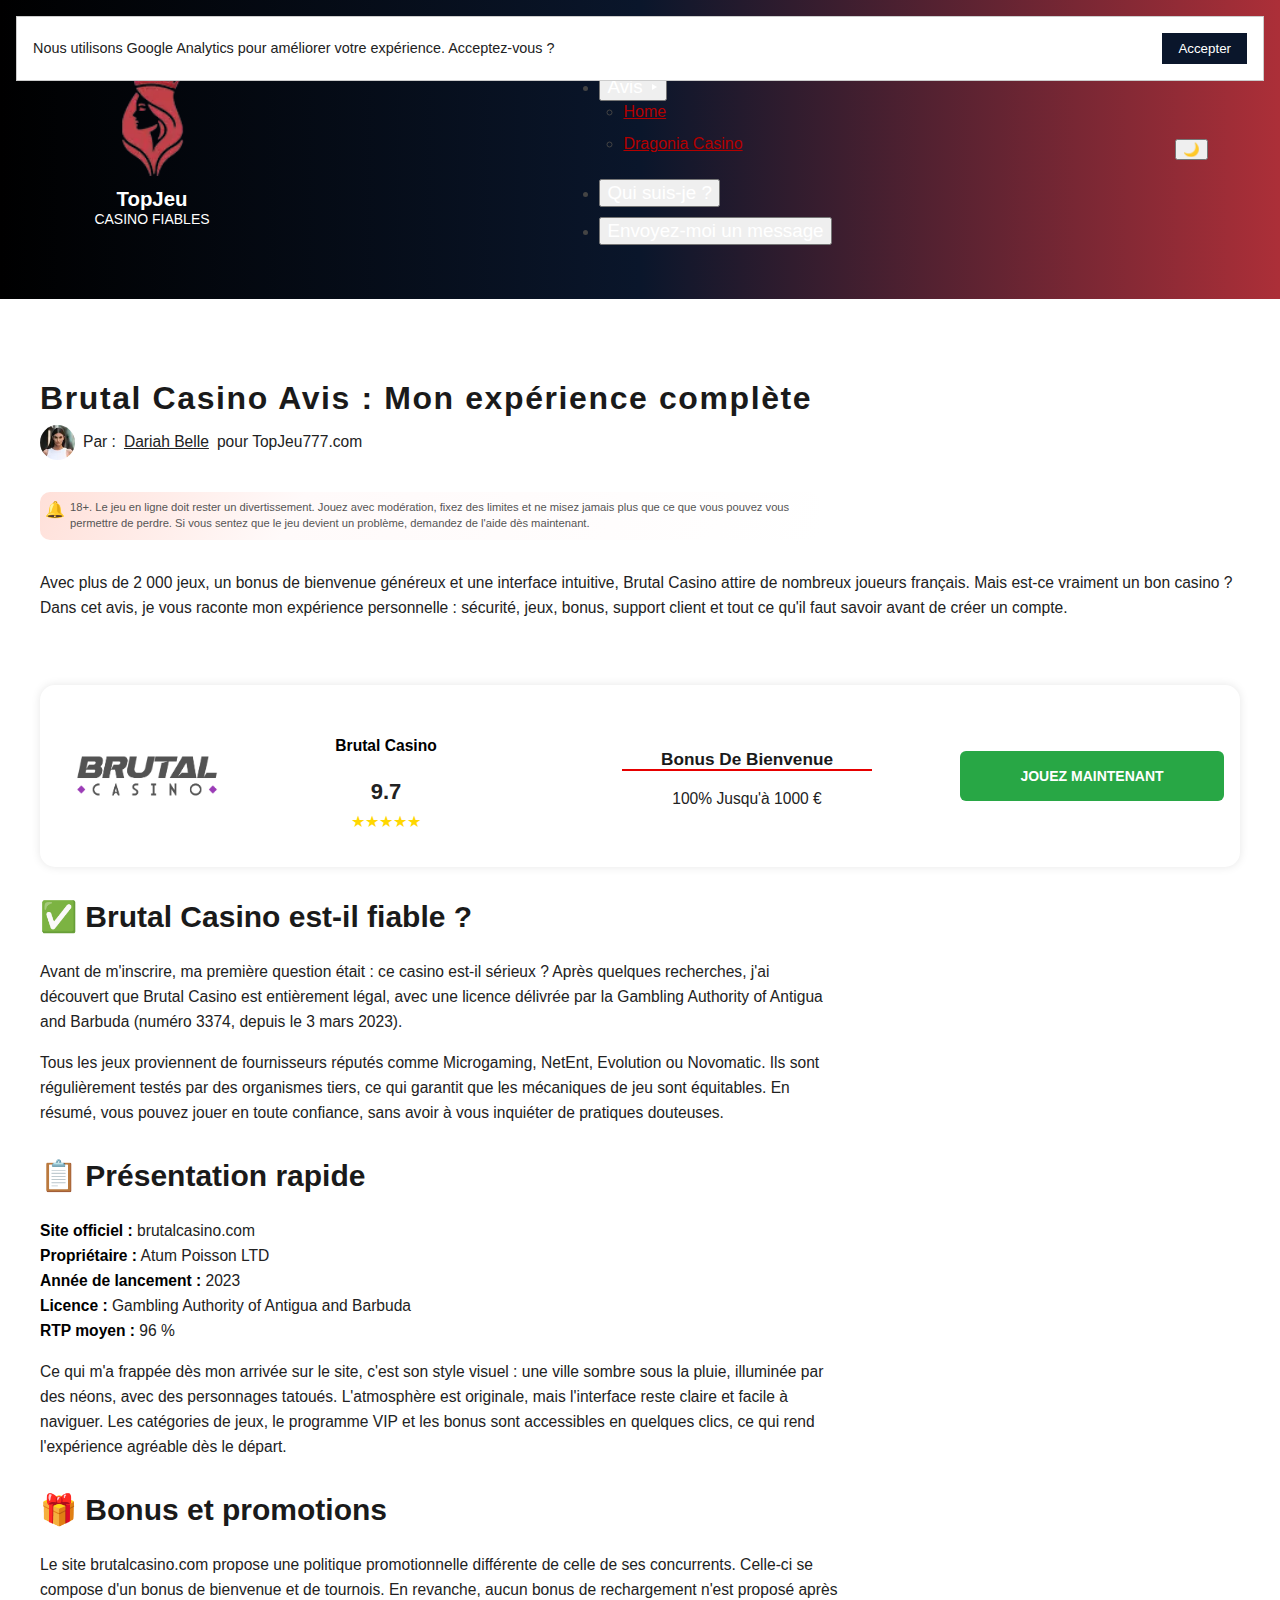
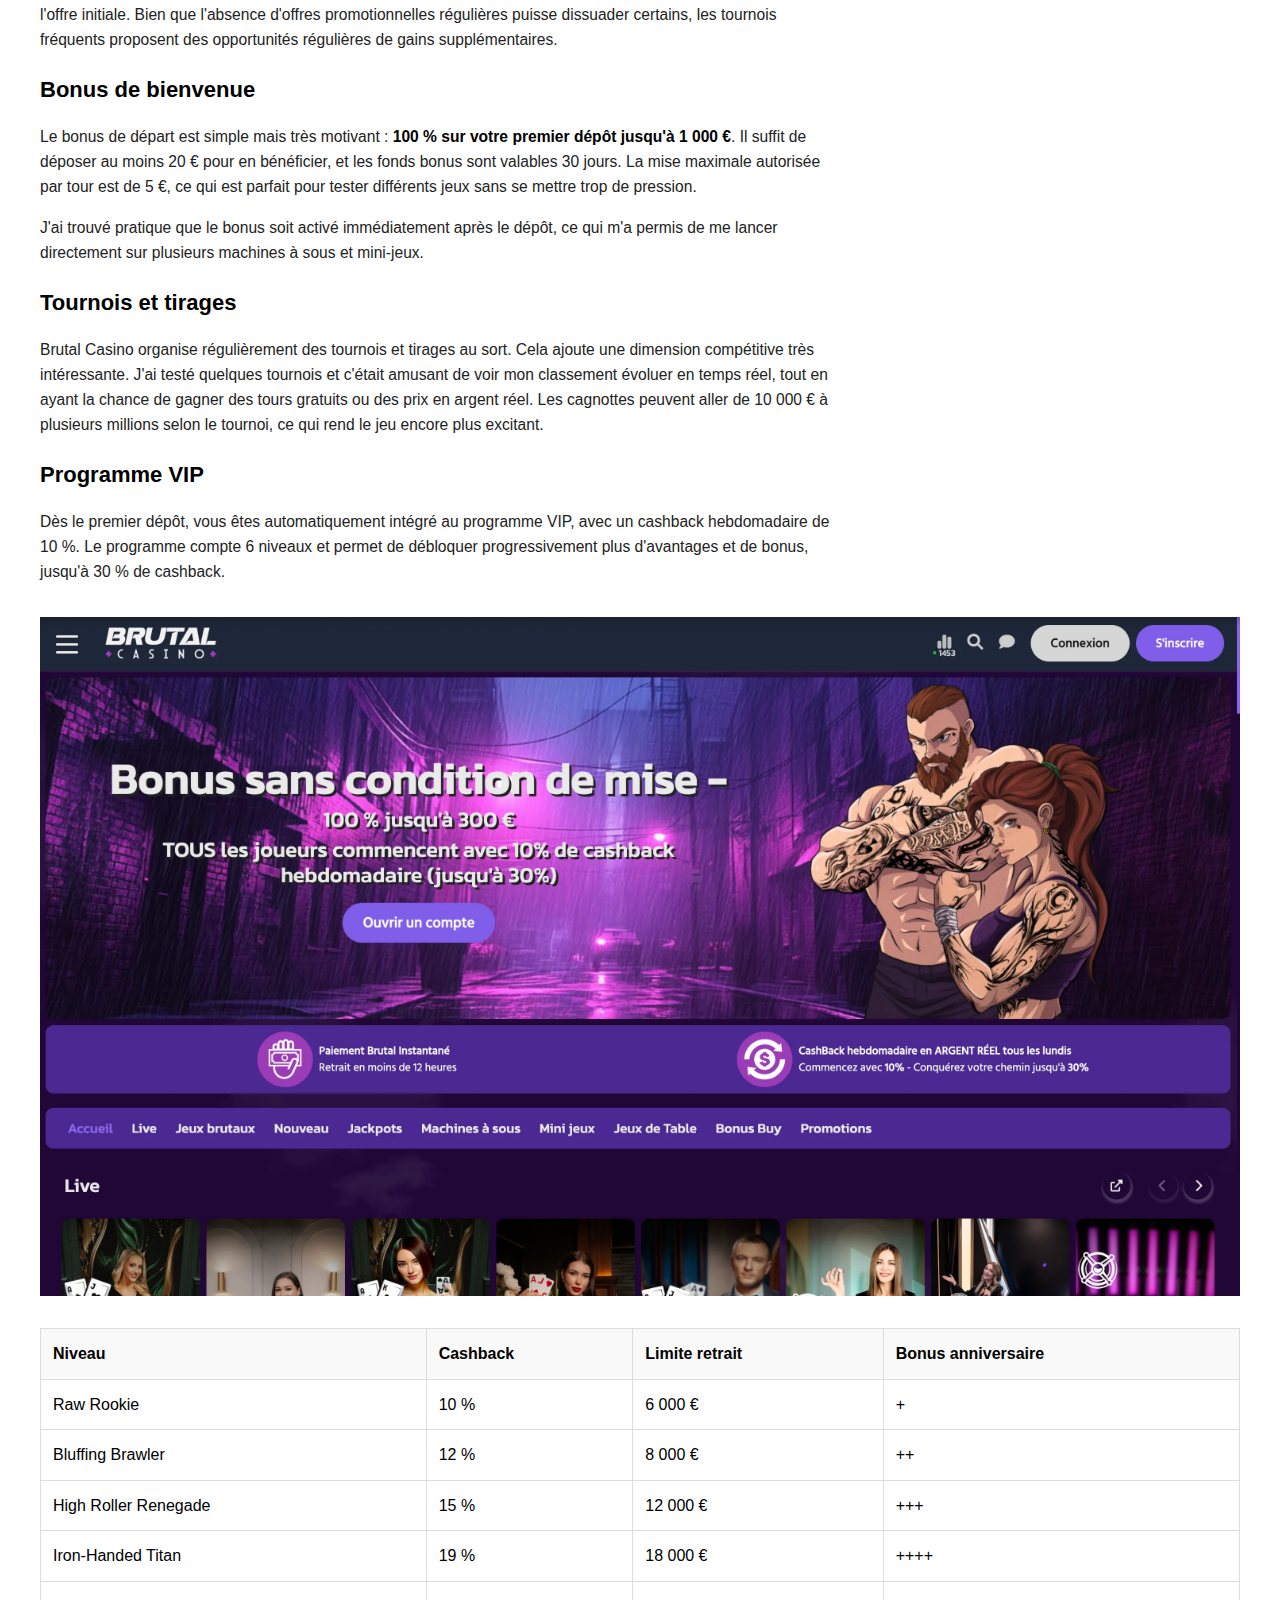
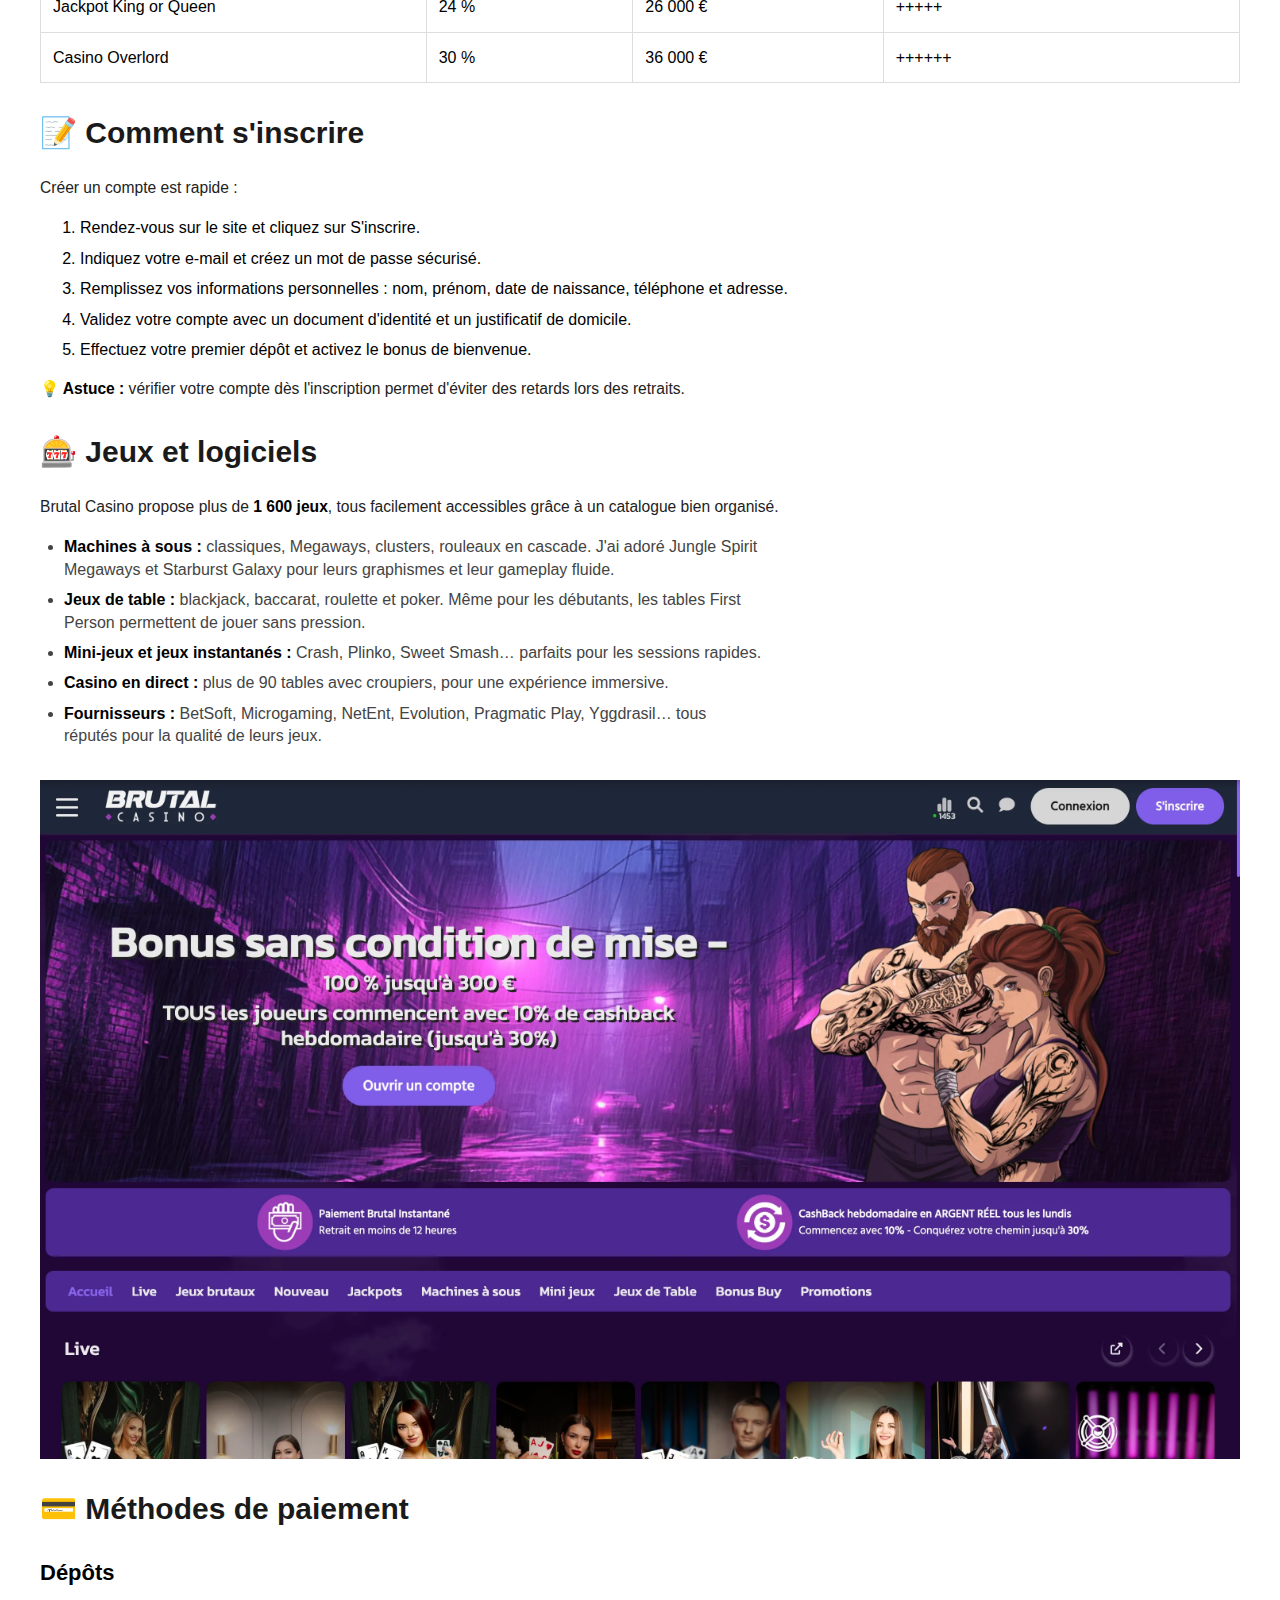
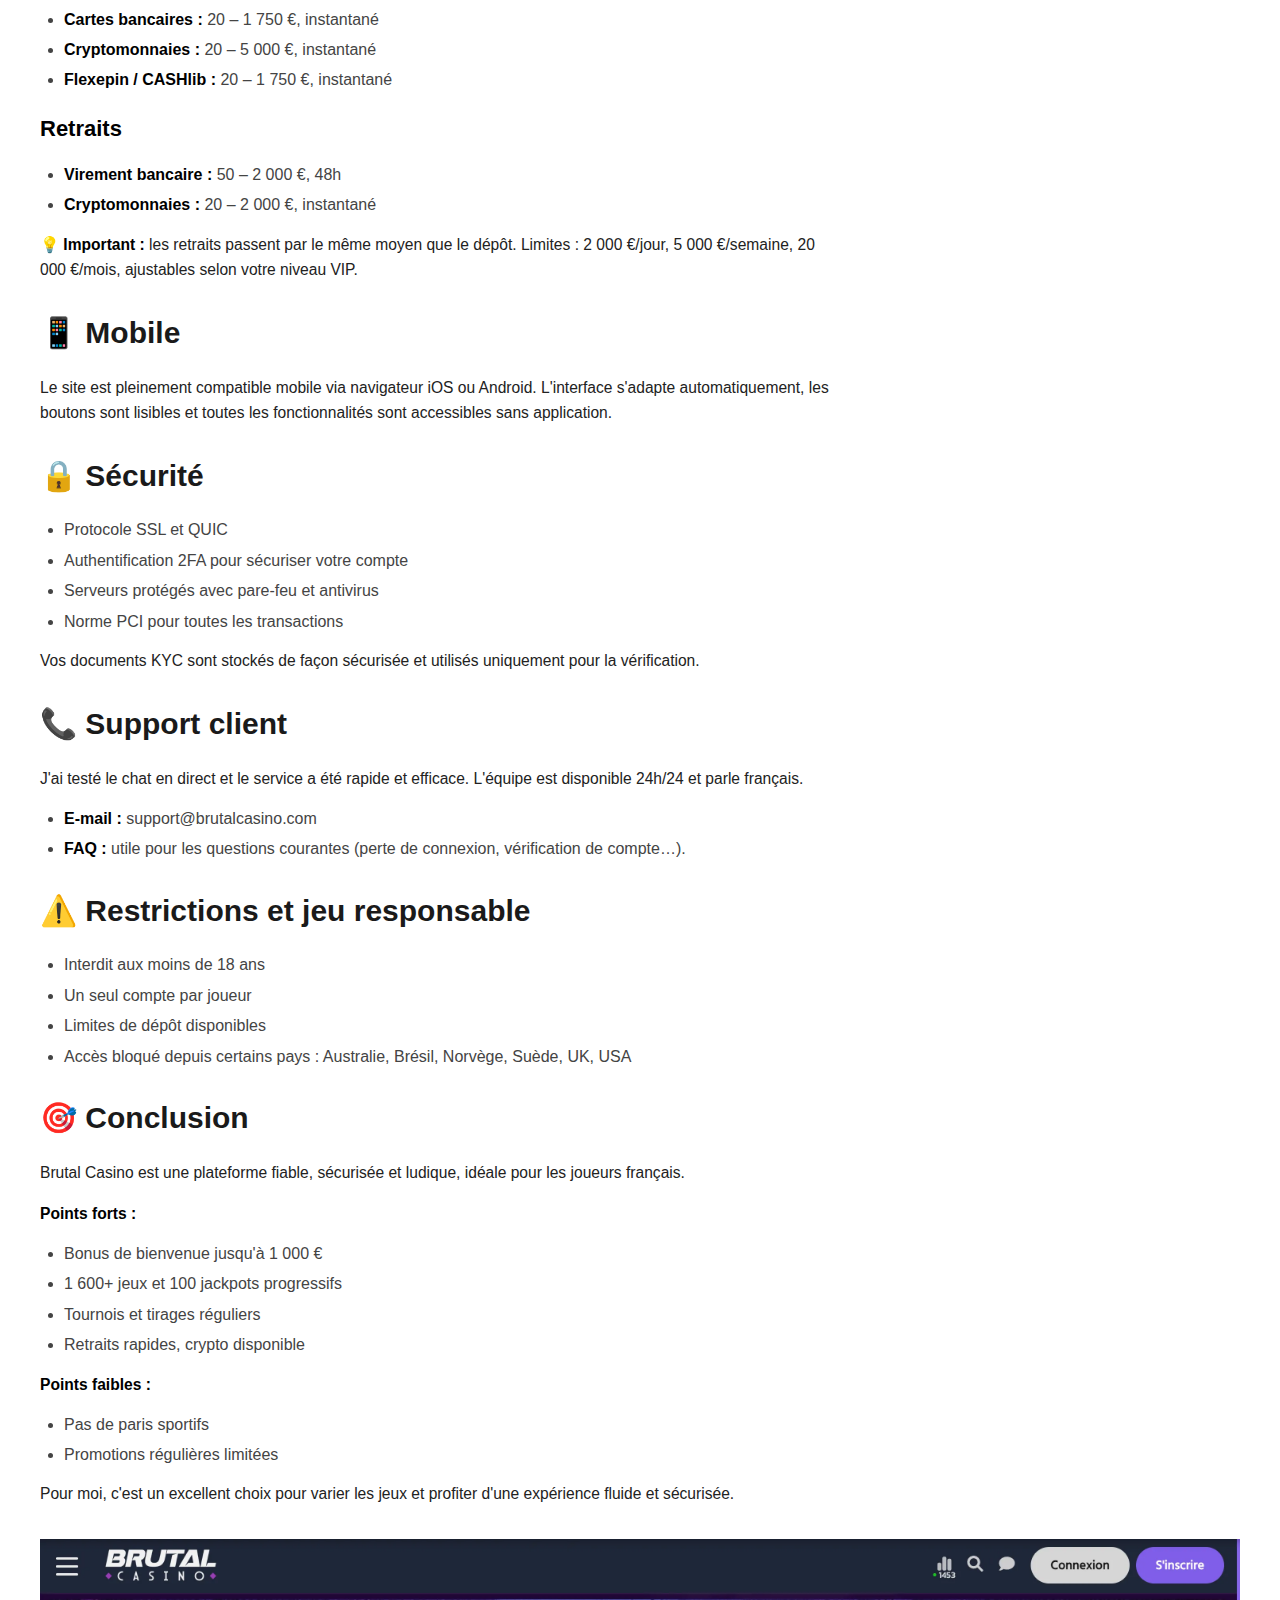
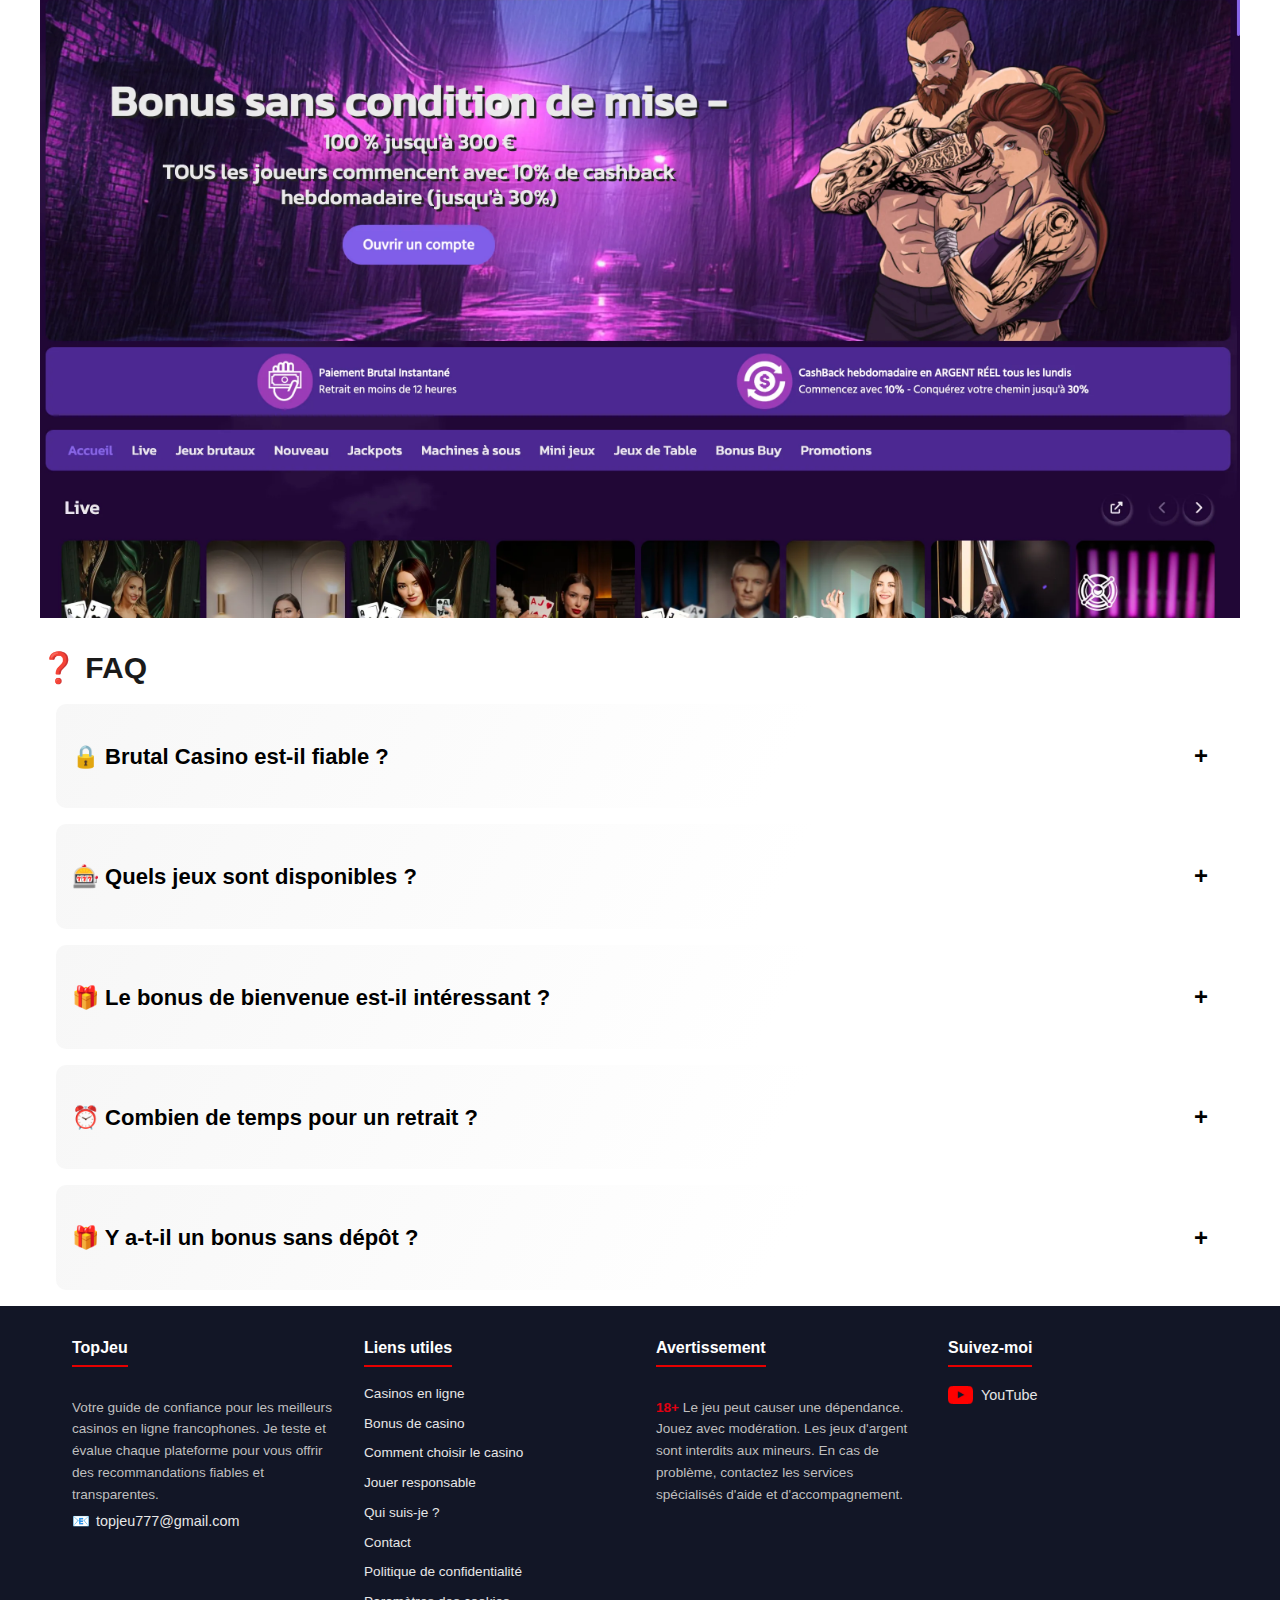
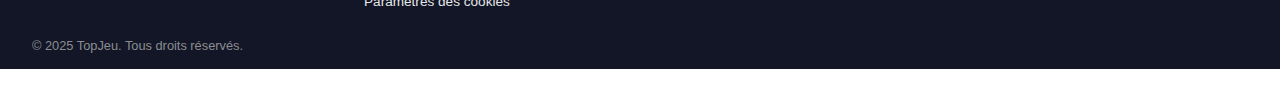
<file: reviews/brutal-casino.html>
<!DOCTYPE html>
<html lang="fr">
	<head>
		<meta charset="UTF-8" />
		<meta
			name="viewport"
			content="width=device-width, initial-scale=1.0, user-scalable=yes"
		/>
		<title>Brutal Casino Avis – Mon expérience complète 2026</title>
		<meta
			name="description"
			content="Découvrez mon avis complet sur Brutal Casino, le casino en ligne fiable pour les joueurs français. Bonus de bienvenue, jeux, jackpots, retraits rapides et programme VIP détaillés."
		/>
		<meta
			name="keywords"
			content="Brutal Casino, avis Brutal Casino, bonus Brutal Casino, jeux en ligne, casino fiable, casino français, retraits rapides, programme VIP"
		/>
		<link rel="stylesheet" href="../styles.css" />
		<script src="../app_v1.js"></script>
		<style>
			/* Ensure header and footer take full width */
			html,
			body {
				width: 100% !important;
				max-width: 100% !important;
				margin: 0 !important;
				padding: 0 !important;
			}
			.header,
			.footer {
				width: 100% !important;
				max-width: 100% !important;
			}
		</style>
	</head>
	<body lang="fr">
		<!-- Cookie Consent Banner -->
		<div class="cookie-consent-banner fade-in">
			<p>
				Nous utilisons Google Analytics pour améliorer votre expérience.
				Acceptez-vous ?
			</p>
			<button id="accept-analytics-btn">Accepter</button>
		</div>
		<div class="menu-overlay" aria-hidden="true"></div>
		<!-- Header -->
		<header class="header" role="banner">
			<div class="header__container">
				<div class="header__logo-block">
					<a
						href="https://www.topjeu777.com/"
						rel="canonical"
						class="header__logo-link"
					>
						<img
							class="header__logo"
							src="../img/logo-queen-red.webp"
							alt="Logo principal de TopJeu, représentant une reine de carte à jouer"
							loading="eager"
							width="160"
							height="60"
							fetchpriority="high"
							style="
								width: 160px;
								height: 60px;
								object-fit: contain;
								display: block;
							"
						/>
					</a>
					<div class="header__logo-text fade-in">
						<p class="header__logo-line header__logo-line--title">TopJeu</p>
						<p class="header__logo-line header__logo-line--subtitle">
							casino fiables
						</p>
					</div>
				</div>
				<button
					class="burger"
					aria-label="Menu"
					aria-controls="primary-menu"
					aria-expanded="false"
				>
					<span></span>
					<span></span>
					<span></span>
				</button>

				<nav
					id="primary-menu"
					class="nav-menu"
					aria-label="Menu principal"
					hidden
					aria-hidden="true"
				>
					<button class="close-menu" aria-label="Fermer le menu">✕</button>
					<ul class="nav-menu__list" role="list">
						<li class="nav-menu__item">
							<a
								class="header__link nav-menu__link"
								href="https://www.youtube.com/@TopJeu777"
								target="_blank"
								rel="nofollow noopener noreferrer"
							>
								<img
									class="youtube-icon"
									src="../img/youtube.webp"
									alt="Icône YouTube TopJeu"
									loading="eager"
									width="25"
									height="25"
									style="width: 25px; height: 25px; object-fit: contain"
								/>
								<span>YouTube</span>
							</a>
						</li>
						<li class="nav-menu__item nav-menu__item--avis">
							<div class="avis-wrapper">
								<button
									type="button"
									class="header__link nav-menu__link avis-toggle"
									aria-expanded="false"
									aria-controls="avis-list"
								>
									Avis
									<span class="avis-toggle__icon" aria-hidden="true">
										<svg
											viewBox="0 0 10 10"
											width="10"
											height="10"
											style="display: block"
											fill="currentColor"
										>
											<polygon points="3,2 8,5 3,8" />
										</svg>
									</span>
								</button>
								<ul
									id="avis-list"
									class="avis-dropdown"
									role="menu"
									aria-hidden="true"
								>
									<li role="none">
										<a role="menuitem" class="avis-link" href="../index.html"
											>Home</a
										>
									</li>
									<li role="none">
										<a
											role="menuitem"
											class="avis-link"
											href="/reviews/dragonia-casino.html"
											>Dragonia Casino</a
										>
									</li>
								</ul>
							</div>
						</li>
						<li class="nav-menu__item">
							<button
								type="button"
								class="header__link nav-menu__link"
								data-popup-target="about"
								aria-haspopup="dialog"
								aria-controls="popup"
							>
								Qui suis-je ?
							</button>
						</li>
						<li class="nav-menu__item">
							<button
								type="button"
								class="header__link nav-menu__link"
								data-popup-target="contact"
								aria-haspopup="dialog"
								aria-controls="popup-contact"
							>
								Envoyez-moi un message
							</button>
						</li>
					</ul>
				</nav>
				<div class="theme-switch-wrapper fade-in">
					<button
						type="button"
						id="theme-toggle"
						class="theme-toggle-button"
						aria-label="Toggle dark/light mode"
					>
						<span class="theme-icon">🌙</span>
					</button>
				</div>
			</div>
		</header>
		<main role="main">
			<!-- Hero Section -->
			<section class="hero fade-in">
				<h1 class="hero__title">
					Brutal Casino Avis : Mon expérience complète
				</h1>
				<p class="hero__meta">
					<span class="author"
						><img
							src="../img/author-photo.webp"
							alt="Portrait de Dariah Belle, auteure de TopJeu"
							class="author__photo"
							loading="lazy"
					/></span>
					Par :
					<span>
						<a href="#" class="author__name">Dariah Belle</a>
					</span>
					pour TopJeu777.com
				</p>
				<p class="disclaimer fade-in">
					18+. Le jeu en ligne doit rester un divertissement. Jouez avec
					modération, fixez des limites et ne misez jamais plus que ce que vous
					pouvez vous permettre de perdre. Si vous sentez que le jeu devient un
					problème, demandez de l'aide dès maintenant.
				</p>
				<div class="hero__text">
					<p>
						Avec plus de 2 000 jeux, un bonus de bienvenue généreux et une interface
						intuitive, Brutal Casino attire de nombreux joueurs français. Mais est-ce
						vraiment un bon casino ? Dans cet avis, je vous raconte mon expérience
						personnelle : sécurité, jeux, bonus, support client et tout ce qu'il faut
						savoir avant de créer un compte.
					</p>
				</div>
			</section>

			<!-- Casino Card -->
			<section class="casino-card casino-button fade-in">
				<div class="casino-card__info casino-card__info_logo">
					<img
						class="casino-card__image fade-in"
						src="../img/logo-casinos/brutal-logo.webp"
						data-dark="../img/logo-casinos/brutal-logo-dark.webp"
						alt="Logo de Brutal Casino (section avis détaillé)"
						width="150"
						height="150"
						loading="lazy"
					/>
				</div>
				<div class="casino-button__rating fade-in">
					<p style="white-space: nowrap">
						<strong id="casino-name-brutal-detail">Brutal Casino</strong>
					</p>
					<p class="casino-card__score">9.7</p>
					<p class="casino-card__stars">★★★★★</p>
				</div>
				<div class="casino-card__features fade-in">
					<h4 class="casino-button__title">Bonus De Bienvenue</h4>
					<p class="casino-card__bonus" style="text-align: center">
						100% Jusqu'à 1000 €
					</p>
				</div>
				<a
					class="casino-card__button fade-in"
					href="https://record.igpartners.xyz/_PwBtQtly5-OYkdHVp7xCcmNd7ZgqdRLk/1/"
					target="_blank"
					rel="nofollow noopener noreferrer"
					tabindex="0"
					aria-describedby="casino-uuid-002"
				>
					<span class="casino-card__button-link fade-in"
						>Jouez maintenant</span
					>
				</a>
			</section>

			<!-- Content Sections -->
			<section class="landing-content fade-in">
				<h2>✅ Brutal Casino est-il fiable ?</h2>
				<p>
					Avant de m'inscrire, ma première question était : ce casino est-il sérieux ?
					Après quelques recherches, j'ai découvert que Brutal Casino est entièrement
					légal, avec une licence délivrée par la Gambling Authority of Antigua and
					Barbuda (numéro 3374, depuis le 3 mars 2023).
				</p>
				<p>
					Tous les jeux proviennent de fournisseurs réputés comme Microgaming, NetEnt,
					Evolution ou Novomatic. Ils sont régulièrement testés par des organismes tiers,
					ce qui garantit que les mécaniques de jeu sont équitables. En résumé, vous pouvez
					jouer en toute confiance, sans avoir à vous inquiéter de pratiques douteuses.
				</p>

				<h2>📋 Présentation rapide</h2>
				<p>
					<strong>Site officiel :</strong> brutalcasino.com<br />
					<strong>Propriétaire :</strong> Atum Poisson LTD<br />
					<strong>Année de lancement :</strong> 2023<br />
					<strong>Licence :</strong> Gambling Authority of Antigua and Barbuda<br />
					<strong>RTP moyen :</strong> 96 %
				</p>
				<p>
					Ce qui m'a frappée dès mon arrivée sur le site, c'est son style visuel : une
					ville sombre sous la pluie, illuminée par des néons, avec des personnages
					tatoués. L'atmosphère est originale, mais l'interface reste claire et facile à
					naviguer. Les catégories de jeux, le programme VIP et les bonus sont accessibles
					en quelques clics, ce qui rend l'expérience agréable dès le départ.
				</p>

				<h2>🎁 Bonus et promotions</h2>
				<p>
					Le site brutalcasino.com propose une politique promotionnelle différente
					de celle de ses concurrents. Celle-ci se compose d'un bonus de bienvenue
					et de tournois. En revanche, aucun bonus de rechargement n'est proposé
					après l'offre initiale. Bien que l'absence d'offres promotionnelles
					régulières puisse dissuader certains, les tournois fréquents proposent des
					opportunités régulières de gains supplémentaires.
				</p>

				<h3>Bonus de bienvenue</h3>
				<p>
					Le bonus de départ est simple mais très motivant : <strong>100 % sur votre
					premier dépôt jusqu'à 1 000 €</strong>. Il suffit de déposer au moins 20 € pour
					en bénéficier, et les fonds bonus sont valables 30 jours. La mise maximale
					autorisée par tour est de 5 €, ce qui est parfait pour tester différents jeux
					sans se mettre trop de pression.
				</p>
				<p>
					J'ai trouvé pratique que le bonus soit activé immédiatement après le dépôt, ce
					qui m'a permis de me lancer directement sur plusieurs machines à sous et
					mini-jeux.
				</p>

				<h3>Tournois et tirages</h3>
				<p>
					Brutal Casino organise régulièrement des tournois et tirages au sort. Cela
					ajoute une dimension compétitive très intéressante. J'ai testé quelques tournois
					et c'était amusant de voir mon classement évoluer en temps réel, tout en ayant
					la chance de gagner des tours gratuits ou des prix en argent réel. Les
					cagnottes peuvent aller de 10 000 € à plusieurs millions selon le tournoi, ce
					qui rend le jeu encore plus excitant.
				</p>

				<h3>Programme VIP</h3>
				<p>
					Dès le premier dépôt, vous êtes automatiquement intégré au programme VIP, avec
					un cashback hebdomadaire de 10 %. Le programme compte 6 niveaux et permet de
					débloquer progressivement plus d'avantages et de bonus, jusqu'à 30 % de
					cashback.
				</p>
				
				<!-- Banner -->
				<a
					class="banners fade-in"
					rel="nofollow noopener noreferrer"
					href="https://record.igpartners.xyz/_PwBtQtly5-OYkdHVp7xCcmNd7ZgqdRLk/1/"
					style="display: block; margin: 2rem 0;"
				>
					<img
						src="../img/banners/brutal-banner-fix.webp"
						alt="Bannière promotionnelle de Brutal Casino, bonus de bienvenue jusqu'à 1000 €"
						width="1200"
						height="300"
						loading="lazy"
						style="width: 100%; height: auto; max-width: 1200px;"
					/>
				</a>
				<table style="width: 100%; border-collapse: collapse; margin: 1.5rem 0;">
					<thead>
						<tr style="background-color: #f9f9f9;">
							<th style="border: 1px solid #ddd; padding: 0.75rem; text-align: left;">Niveau</th>
							<th style="border: 1px solid #ddd; padding: 0.75rem; text-align: left;">Cashback</th>
							<th style="border: 1px solid #ddd; padding: 0.75rem; text-align: left;">Limite retrait</th>
							<th style="border: 1px solid #ddd; padding: 0.75rem; text-align: left;">Bonus anniversaire</th>
						</tr>
					</thead>
					<tbody>
						<tr>
							<td style="border: 1px solid #ddd; padding: 0.75rem;">Raw Rookie</td>
							<td style="border: 1px solid #ddd; padding: 0.75rem;">10 %</td>
							<td style="border: 1px solid #ddd; padding: 0.75rem;">6 000 €</td>
							<td style="border: 1px solid #ddd; padding: 0.75rem;">+</td>
						</tr>
						<tr>
							<td style="border: 1px solid #ddd; padding: 0.75rem;">Bluffing Brawler</td>
							<td style="border: 1px solid #ddd; padding: 0.75rem;">12 %</td>
							<td style="border: 1px solid #ddd; padding: 0.75rem;">8 000 €</td>
							<td style="border: 1px solid #ddd; padding: 0.75rem;">++</td>
						</tr>
						<tr>
							<td style="border: 1px solid #ddd; padding: 0.75rem;">High Roller Renegade</td>
							<td style="border: 1px solid #ddd; padding: 0.75rem;">15 %</td>
							<td style="border: 1px solid #ddd; padding: 0.75rem;">12 000 €</td>
							<td style="border: 1px solid #ddd; padding: 0.75rem;">+++</td>
						</tr>
						<tr>
							<td style="border: 1px solid #ddd; padding: 0.75rem;">Iron-Handed Titan</td>
							<td style="border: 1px solid #ddd; padding: 0.75rem;">19 %</td>
							<td style="border: 1px solid #ddd; padding: 0.75rem;">18 000 €</td>
							<td style="border: 1px solid #ddd; padding: 0.75rem;">++++</td>
						</tr>
						<tr>
							<td style="border: 1px solid #ddd; padding: 0.75rem;">Jackpot King or Queen</td>
							<td style="border: 1px solid #ddd; padding: 0.75rem;">24 %</td>
							<td style="border: 1px solid #ddd; padding: 0.75rem;">26 000 €</td>
							<td style="border: 1px solid #ddd; padding: 0.75rem;">+++++</td>
						</tr>
						<tr>
							<td style="border: 1px solid #ddd; padding: 0.75rem;">Casino Overlord</td>
							<td style="border: 1px solid #ddd; padding: 0.75rem;">30 %</td>
							<td style="border: 1px solid #ddd; padding: 0.75rem;">36 000 €</td>
							<td style="border: 1px solid #ddd; padding: 0.75rem;">++++++</td>
						</tr>
					</tbody>
				</table>

				<h2>📝 Comment s'inscrire</h2>
				<p>Créer un compte est rapide :</p>
				<ol>
					<li>Rendez-vous sur le site et cliquez sur S'inscrire.</li>
					<li>Indiquez votre e-mail et créez un mot de passe sécurisé.</li>
					<li>
						Remplissez vos informations personnelles : nom, prénom, date de naissance,
						téléphone et adresse.
					</li>
					<li>
						Validez votre compte avec un document d'identité et un justificatif de
						domicile.
					</li>
					<li>Effectuez votre premier dépôt et activez le bonus de bienvenue.</li>
				</ol>
				<p>
					<strong>💡 Astuce :</strong> vérifier votre compte dès l'inscription permet
					d'éviter des retards lors des retraits.
				</p>

				<h2>🎰 Jeux et logiciels</h2>
				<p>
					Brutal Casino propose plus de <strong>1 600 jeux</strong>, tous facilement
					accessibles grâce à un catalogue bien organisé.
				</p>
				<ul>
					<li>
						<strong>Machines à sous :</strong> classiques, Megaways, clusters, rouleaux
						en cascade. J'ai adoré Jungle Spirit Megaways et Starburst Galaxy pour leurs
						graphismes et leur gameplay fluide.
					</li>
					<li>
						<strong>Jeux de table :</strong> blackjack, baccarat, roulette et poker. Même
						pour les débutants, les tables First Person permettent de jouer sans pression.
					</li>
					<li>
						<strong>Mini-jeux et jeux instantanés :</strong> Crash, Plinko, Sweet Smash…
						parfaits pour les sessions rapides.
					</li>
					<li>
						<strong>Casino en direct :</strong> plus de 90 tables avec croupiers, pour une
						expérience immersive.
					</li>
					<li>
						<strong>Fournisseurs :</strong> BetSoft, Microgaming, NetEnt, Evolution,
						Pragmatic Play, Yggdrasil… tous réputés pour la qualité de leurs jeux.
					</li>
				</ul>

				<!-- Banner -->
				<a
					class="banners fade-in"
					rel="nofollow noopener noreferrer"
					href="https://record.igpartners.xyz/_PwBtQtly5-OYkdHVp7xCcmNd7ZgqdRLk/1/"
					style="display: block; margin: 2rem 0;"
				>
					<img
						src="../img/banners/brutal-banner-fix.webp"
						alt="Bannière Brutal Casino - Découvrez plus de 1600 jeux"
						width="1200"
						height="300"
						loading="lazy"
						style="width: 100%; height: auto; max-width: 1200px;"
					/>
				</a>

				<h2>💳 Méthodes de paiement</h2>
				<h3>Dépôts</h3>
				<ul>
					<li><strong>Cartes bancaires :</strong> 20 – 1 750 €, instantané</li>
					<li><strong>Cryptomonnaies :</strong> 20 – 5 000 €, instantané</li>
					<li><strong>Flexepin / CASHlib :</strong> 20 – 1 750 €, instantané</li>
				</ul>
				<h3>Retraits</h3>
				<ul>
					<li><strong>Virement bancaire :</strong> 50 – 2 000 €, 48h</li>
					<li><strong>Cryptomonnaies :</strong> 20 – 2 000 €, instantané</li>
				</ul>
				<p>
					<strong>💡 Important :</strong> les retraits passent par le même moyen que le
					dépôt. Limites : 2 000 €/jour, 5 000 €/semaine, 20 000 €/mois, ajustables selon
					votre niveau VIP.
				</p>

				<h2>📱 Mobile</h2>
				<p>
					Le site est pleinement compatible mobile via navigateur iOS ou Android.
					L'interface s'adapte automatiquement, les boutons sont lisibles et toutes les
					fonctionnalités sont accessibles sans application.
				</p>

				<h2>🔒 Sécurité</h2>
				<ul>
					<li>Protocole SSL et QUIC</li>
					<li>Authentification 2FA pour sécuriser votre compte</li>
					<li>Serveurs protégés avec pare-feu et antivirus</li>
					<li>Norme PCI pour toutes les transactions</li>
				</ul>
				<p>
					Vos documents KYC sont stockés de façon sécurisée et utilisés uniquement pour
					la vérification.
				</p>

				<h2>📞 Support client</h2>
				<p>
					J'ai testé le chat en direct et le service a été rapide et efficace. L'équipe
					est disponible 24h/24 et parle français.
				</p>
				<ul>
					<li><strong>E-mail :</strong> support@brutalcasino.com</li>
					<li>
						<strong>FAQ :</strong> utile pour les questions courantes (perte de
						connexion, vérification de compte…).
					</li>
				</ul>

				<h2>⚠️ Restrictions et jeu responsable</h2>
				<ul>
					<li>Interdit aux moins de 18 ans</li>
					<li>Un seul compte par joueur</li>
					<li>Limites de dépôt disponibles</li>
					<li>
						Accès bloqué depuis certains pays : Australie, Brésil, Norvège, Suède, UK,
						USA
					</li>
				</ul>

				<h2>🎯 Conclusion</h2>
				<p>
					Brutal Casino est une plateforme fiable, sécurisée et ludique, idéale pour les
					joueurs français.
				</p>
				<p><strong>Points forts :</strong></p>
				<ul>
					<li>Bonus de bienvenue jusqu'à 1 000 €</li>
					<li>1 600+ jeux et 100 jackpots progressifs</li>
					<li>Tournois et tirages réguliers</li>
					<li>Retraits rapides, crypto disponible</li>
				</ul>
				<p><strong>Points faibles :</strong></p>
				<ul>
					<li>Pas de paris sportifs</li>
					<li>Promotions régulières limitées</li>
				</ul>
				<p>
					Pour moi, c'est un excellent choix pour varier les jeux et profiter d'une
					expérience fluide et sécurisée.
				</p>

				<!-- Final CTA Banner -->
				<a
					class="banners fade-in"
					rel="nofollow noopener noreferrer"
					href="https://record.igpartners.xyz/_PwBtQtly5-OYkdHVp7xCcmNd7ZgqdRLk/1/"
					style="display: block; margin: 2rem 0;"
				>
					<img
						src="../img/banners/brutal-banner-fix.webp"
						alt="Rejoignez Brutal Casino maintenant - Bonus jusqu'à 1000 €"
						width="1200"
						height="300"
						loading="lazy"
						style="width: 100%; height: auto; max-width: 1200px;"
					/>
				</a>

				<h2>❓ FAQ</h2>
				<section class="faq faq-section fade-in">
					<!-- FAQ 1 -->
					<div class="faq-item fade-in">
						<button
							class="faq-question"
							aria-expanded="false"
							aria-controls="faq-1"
							aria-label="Afficher la réponse à la question : Brutal Casino est-il fiable ?"
						>
							<h3 id="faq-q1">🔒 Brutal Casino est-il fiable ?</h3>
							<span class="faq-toggle">+</span>
						</button>
						<div
							id="faq-1"
							class="faq-answer"
							role="region"
							aria-labelledby="faq-q1"
						>
							<p>
								Oui, Brutal Casino est fiable. Il dispose d'une licence officielle
								délivrée par la Gambling Authority of Antigua and Barbuda (numéro 3374,
								depuis le 3 mars 2023). Tous les jeux sont testés par des organismes
								tiers et les transactions sont sécurisées avec un protocole SSL et QUIC.
							</p>
						</div>
					</div>

					<!-- FAQ 2 -->
					<div class="faq-item fade-in">
						<button
							class="faq-question"
							aria-expanded="false"
							aria-controls="faq-2"
							aria-label="Afficher la réponse à la question : Quels jeux sont disponibles ?"
						>
							<h3 id="faq-q2">🎰 Quels jeux sont disponibles ?</h3>
							<span class="faq-toggle">+</span>
						</button>
						<div
							id="faq-2"
							class="faq-answer"
							role="region"
							aria-labelledby="faq-q2"
						>
							<p>
								Brutal Casino propose plus de 1 600 jeux : machines à sous (classiques,
								Megaways, clusters), jeux de table (blackjack, baccarat, roulette,
								poker), casino en direct avec plus de 90 tables, mini-jeux et jeux
								instantanés (Crash, Plinko), ainsi que plus de 100 jackpots progressifs.
							</p>
						</div>
					</div>

					<!-- FAQ 3 -->
					<div class="faq-item fade-in">
						<button
							class="faq-question"
							aria-expanded="false"
							aria-controls="faq-3"
							aria-label="Afficher la réponse à la question : Le bonus de bienvenue est-il intéressant ?"
						>
							<h3 id="faq-q3">🎁 Le bonus de bienvenue est-il intéressant ?</h3>
							<span class="faq-toggle">+</span>
						</button>
						<div
							id="faq-3"
							class="faq-answer"
							role="region"
							aria-labelledby="faq-q3"
						>
							<p>
								Oui, le bonus de bienvenue est très intéressant : <strong>100 % sur
								votre premier dépôt jusqu'à 1 000 €</strong>. Conditions : dépôt minimum
								20 €, mise x30, validité 30 jours, mise maximale 5 € par tour. Le bonus
								est activé immédiatement après le dépôt.
							</p>
						</div>
					</div>

					<!-- FAQ 4 -->
					<div class="faq-item fade-in">
						<button
							class="faq-question"
							aria-expanded="false"
							aria-controls="faq-4"
							aria-label="Afficher la réponse à la question : Combien de temps pour un retrait ?"
						>
							<h3 id="faq-q4">⏰ Combien de temps pour un retrait ?</h3>
							<span class="faq-toggle">+</span>
						</button>
						<div
							id="faq-4"
							class="faq-answer"
							role="region"
							aria-labelledby="faq-q4"
						>
							<p>
								Les délais de retrait dépendent du moyen de paiement : <strong>48 heures
								pour virement bancaire</strong> (minimum 50 €), <strong>instantané pour
								les cryptomonnaies</strong> (BTC, BCH, USDT, ETH, TRX - minimum 20 €,
								Litecoin - minimum 50 €). La demande de retrait est soumise à une
								vérification qui peut prendre 1 à 3 jours.
							</p>
						</div>
					</div>

					<!-- FAQ 5 -->
					<div class="faq-item fade-in">
						<button
							class="faq-question"
							aria-expanded="false"
							aria-controls="faq-5"
							aria-label="Afficher la réponse à la question : Y a-t-il un bonus sans dépôt ?"
						>
							<h3 id="faq-q5">🎁 Y a-t-il un bonus sans dépôt ?</h3>
							<span class="faq-toggle">+</span>
						</button>
						<div
							id="faq-5"
							class="faq-answer"
							role="region"
							aria-labelledby="faq-q5"
						>
							<p>
								Oui, il existe des bonus sans dépôt via e-mail pour les joueurs inscrits.
								De plus, le programme VIP offre un cashback hebdomadaire (de 10 % à 30 %
								selon le niveau) et des bonus d'anniversaire. Les tournois réguliers
								permettent également de gagner des free spins et des prix sans dépôt
								additionnel.
							</p>
						</div>
					</div>
				</section>
			</section>
		</main>
		<!-- Footer -->
		<footer class="footer fade-in" role="contentinfo">
			<div class="footer__container fade-in">
				<div class="footer__content fade-in">
					<div class="footer__section fade-in">
						<h3>TopJeu</h3>
						<p>
							Votre guide de confiance pour les meilleurs casinos en ligne
							francophones. Je teste et évalue chaque plateforme pour vous
							offrir des recommandations fiables et transparentes.
						</p>
						<div class="footer__contact fade-in">
							<span class="footer__contact-icon">📧</span>
							<a
								href="mailto:&#116;&#111;&#112;&#106;&#101;&#117;&#55;&#55;&#55;&#64;&#103;&#109;&#97;&#105;&#108;&#46;&#99;&#111;&#109;"
								class="footer__link fade-in"
								>&#116;&#111;&#112;&#106;&#101;&#117;&#55;&#55;&#55;&#64;&#103;&#109;&#97;&#105;&#108;&#46;&#99;&#111;&#109;</a
							>
						</div>
					</div>

					<div class="footer__section fade-in">
						<h3>Liens utiles</h3>
						<ul>
							<li>
								<a href="#top5" class="footer__link fade-in"
									>Casinos en ligne</a
								>
							</li>
							<li>
								<a href="#bonus" class="footer__link fade-in"
									>Bonus de casino</a
								>
							</li>
							<li>
								<a href="#choisir" class="footer__link fade-in"
									>Comment choisir le casino</a
								>
							</li>
							<li>
								<a href="#responsable" class="footer__link fade-in"
									>Jouer responsable</a
								>
							</li>
							<li>
								<a
									href="#about"
									class="footer__link fade-in"
									data-popup-target="about"
								>
									Qui suis-je ?
								</a>
							</li>
							<li>
								<a
									href="#contact"
									class="footer__link fade-in"
									data-popup-target="contact"
								>
									Contact
								</a>
							</li>
							<li>
								<a
									href="#privacy-popup"
									class="footer__link fade-in"
									id="privacy-link"
									data-popup-target="privacy"
								>
									Politique de confidentialité
								</a>
							</li>
							<li>
								<a
									href="#cookie-settings"
									class="footer__link fade-in"
									id="cookie-settings-link"
								>
									Paramètres des cookies
								</a>
							</li>
						</ul>
					</div>

					<div class="footer__section fade-in">
						<h3>Avertissement</h3>
						<p class="footer__disclaimer fade-in">
							<strong>18+</strong> Le jeu peut causer une dépendance. Jouez avec
							modération. Les jeux d'argent sont interdits aux mineurs. En cas
							de problème, contactez les services spécialisés d'aide et
							d'accompagnement.
						</p>
					</div>

					<div class="footer__section footer__section--bottom fade-in">
						<h3>Suivez-moi</h3>
						<div class="footer__social fade-in">
							<a
								href="https://www.youtube.com/@TopJeu777"
								target="_blank"
								rel="noopener noreferrer"
								class="footer__link fade-in"
							>
								<img
									class="youtube-icon fade-in"
									src="../img/youtube.webp"
									alt="Icône YouTube TopJeu (footer), lien vers chaîne"
									loading="lazy"
								/>
								<span>YouTube</span>
							</a>
						</div>
						<div class="footer__copyright footer__copyright--mobile fade-in">
							© 2026 TopJeu. Tous droits réservés.
						</div>
					</div>
				</div>

				<!-- Copyright section for desktop -->
				<div class="footer__copyright-desktop fade-in">
					© 2025 TopJeu. Tous droits réservés.
				</div>
			</div>
		</footer>

		<!-- Politique de confidentialité Popup -->
		<div
			id="privacy-popup"
			class="privacy-popup"
			role="dialog"
			aria-modal="true"
			aria-labelledby="privacy-title"
			aria-hidden="true"
		>
			<div class="privacy-popup__content">
				<button
					class="privacy-popup__close"
					id="privacy-close"
					aria-label="Fermer"
				>
					&times;
				</button>
				<h2 id="privacy-title">Politique de confidentialité</h2>
				<p style="font-size: 13px; color: #b73740; margin-top: 2rem">
					<strong>Mise à jour :</strong> Septembre 2025
				</p>
				<p>
					Chez TopJeu, nous attachons une grande importance à la protection de
					vos données personnelles. La présente Politique de Confidentialité a
					pour objectif de vous informer de manière claire et transparente sur
					la manière dont nous collectons, utilisons et protégeons vos
					informations.
				</p>
				<h3>1. Collecte de données</h3>
				<p>Nous collectons les données suivantes :</p>
				<ul>
					<li>
						<strong>Données de navigation :</strong> pages visitées, durée de
						visite, source de trafic
					</li>
					<li>
						<strong>Données techniques :</strong> adresse IP (anonymisée), type
						de navigateur, système d'exploitation
					</li>
					<li>
						<strong>Données de contact :</strong> nom, email, message (via
						formulaire de contact uniquement)
					</li>
				</ul>

				<h3>2. Finalité de l'utilisation</h3>
				<p>Les données sont utilisées pour :</p>
				<ul>
					<li>Analyser l'audience et améliorer l'expérience utilisateur</li>
					<li>Répondre aux demandes de contact</li>
					<li>Assurer la sécurité du site</li>
					<li>Respecter les obligations légales</li>
				</ul>

				<h3>3. Durée de conservation</h3>
				<ul>
					<li><strong>Cookies analytiques :</strong> 24 mois maximum</li>
					<li>
						<strong>Données de contact :</strong> 3 ans après le dernier échange
					</li>
					<li><strong>Logs de sécurité :</strong> 12 mois</li>
				</ul>

				<h3>4. Partage des données</h3>
				<p>Vos données peuvent être partagées avec :</p>
				<ul>
					<li>
						<strong>Google Analytics :</strong> pour l'analyse d'audience
						(données anonymisées)
					</li>
					<li>
						<strong>Ahrefs :</strong> pour l'analyse de trafic (données
						anonymisées)
					</li>
					<li>
						<strong>Formspree :</strong> pour le traitement des formulaires de
						contact
					</li>
				</ul>

				<h3>5. Vos droits</h3>
				<p>Conformément au RGPD, vous disposez des droits suivants :</p>
				<ul>
					<li>
						<strong>Droit d'accès :</strong> obtenir une copie de vos données
					</li>
					<li>
						<strong>Droit de rectification :</strong> corriger des données
						inexactes
					</li>
					<li>
						<strong>Droit d'effacement :</strong> demander la suppression de vos
						données
					</li>
					<li>
						<strong>Droit d'opposition :</strong> refuser le traitement de vos
						données
					</li>
					<li>
						<strong>Droit de portabilité :</strong> récupérer vos données dans
						un format lisible
					</li>
				</ul>

				<h3>6. Cookies et consentement</h3>
				<p>
					Ce site utilise des cookies techniques (obligatoires) et des cookies
					analytiques (optionnels). Vous pouvez modifier vos préférences à tout
					moment via le lien "Modifier les paramètres des cookies" en bas de
					page.
				</p>

				<h3>7. Contact</h3>
				<p>
					Pour exercer vos droits ou pour toute question concernant cette
					politique :
					<br />
					Email :
					<a
						href="mailto:&#116;&#111;&#112;&#106;&#101;&#117;&#55;&#55;&#55;&#64;&#103;&#109;&#97;&#105;&#108;&#46;&#99;&#111;&#109;"
						class="footer__link"
						style="color: #b73740"
						>&#116;&#111;&#112;&#106;&#101;&#117;&#55;&#55;&#55;&#64;&#103;&#109;&#97;&#105;&#108;&#46;&#99;&#111;&#109;</a
					>
				</p>
				<p>
					👉 Cette politique pourra être mise à jour afin de refléter les
					évolutions légales ou techniques.
				</p>
			</div>
		</div>

		<!-- POPUP: À propos de nous -->
		<div
			id="popup"
			class="popup hidden"
			role="dialog"
			aria-modal="true"
			aria-labelledby="about-title"
		>
			<div class="popup__content">
				<button id="popup-close" class="popup__close" aria-label="Fermer">
					&times;
				</button>
				<h2 id="about-title" class="popup__title">Qui suis-je ?</h2>
				<div style="display: flex; flex-direction: row; align-items: center">
					<span class="author"
						><img
							style="width: 80px; height: 80px; margin-right: 1.5rem"
							src="../img/author-photo.webp"
							alt="Portrait de Dariah Belle, auteure du site TopJeu"
							class="author__photo"
							loading="lazy"
					/></span>
					<h3>Dariah Belle</h3>
				</div>
				<p>
					Moi, c'est Dariah Belle – votre alliée dans l'univers du casino en
					ligne !<br />
					<br />
					Bienvenue sur mon site dédié aux meilleurs casinos en ligne pour les
					joueurs francophones.
				</p>
				<p>
					Avec plus de 10 ans d'expérience dans l'industrie, je collabore
					directement avec des opérateurs fiables, reconnus sur les marchés
					francophones et internationaux.
				</p>
				<ul>
					<li>🎰 Vous avez un souci avec un retrait ?</li>
					<li>📑 Vos documents ne sont pas validés ?</li>
					<li>🚫 Votre compte est bloqué sans raison claire ?</li>
				</ul>
				<p>
					👉 Je peux vous aider – gratuitement, en toute confidentialité. Grâce
					à mes contacts dans le secteur, j'interviens directement auprès du
					support pour débloquer votre situation.
				</p>
				<ul>
					<li>
						💬 Assistance personnalisée pour tous les joueurs francophones.
					</li>
					<li>
						📩 Contact rapide via le formulaire ou email
						<span
							><a
								href="mailto:&#116;&#111;&#112;&#106;&#101;&#117;&#55;&#55;&#55;&#64;&#103;&#109;&#97;&#105;&#108;&#46;&#99;&#111;&#109;"
								class="footer__link"
								>&#116;&#111;&#112;&#106;&#101;&#117;&#55;&#55;&#55;&#64;&#103;&#109;&#97;&#105;&#108;&#46;&#99;&#111;&#109;</a
							></span
						>
					</li>
					<li>⏱ Réponse sous 24h garantie.</li>
				</ul>
				<p class="content-width">
					💎 Joueurs réguliers ou à la recherche d'un petit plus ? Et si votre
					façon de jouer vous ouvrait les portes d'un accompagnement sur-mesure
					? Bonus privés, gestionnaire dédié, retraits plus rapides… et une
					sélection confidentielle de casinos triés pour vous.
				</p>
				<div class="about-carousel fade-in" data-carousel-region>
					<h3 class="about-carousel__title">Ce que disent les joueurs</h3>
					<div
						class="testimonial-carousel"
						data-carousel
						aria-label="Témoignages de joueurs satisfaits"
					>
						<button
							type="button"
							class="testimonial-carousel__control testimonial-carousel__control--prev"
							data-carousel-prev
							aria-label="Avis précédent"
						>
							<span aria-hidden="true">‹</span>
						</button>
						<div class="testimonial-carousel__viewport">
							<div class="testimonial-carousel__track" data-carousel-track>
								<article class="testimonial-card" data-carousel-slide>
									<p class="testimonial-card__quote">
										"Dariah a pris en main mon dossier en 48&nbsp;heures. Mon
										retrait bloqué depuis des semaines a été validé dès le
										lendemain. Service irréprochable."
									</p>
									<p class="testimonial-card__author">- Léo</p>
								</article>
								<article class="testimonial-card" data-carousel-slide>
									<p class="testimonial-card__quote">
										"Grâce à ses conseils, j'ai trouvé un casino vraiment fiable
										et obtenu un bonus VIP. On sent l'expérience du terrain."
									</p>
									<p class="testimonial-card__author">- Manon</p>
								</article>
								<article class="testimonial-card" data-carousel-slide>
									<p class="testimonial-card__quote">
										"Support ultra réactif&nbsp;! Dariah a même négocié des
										limites plus hautes adaptées à mon style de jeu. Je ne peux
										que recommander."
									</p>
									<p class="testimonial-card__author">- Sami</p>
								</article>
								<article class="testimonial-card" data-carousel-slide>
									<p class="testimonial-card__quote">
										"Je pensais avoir tout essayé, mais Dariah a trouvé une
										opportunité exclusive qui m'a permis de récupérer mes pertes
										et d'obtenir un cashback surprise."
									</p>
									<p class="testimonial-card__author">- Clara</p>
								</article>
								<article class="testimonial-card" data-carousel-slide>
									<p class="testimonial-card__quote">
										"Un accompagnement humain et efficace. Mon bonus expiré a
										été renouvelé et j'ai enfin des réponses claires du
										support."
									</p>
									<p class="testimonial-card__author">- Julien</p>
								</article>
							</div>
						</div>
						<button
							type="button"
							class="testimonial-carousel__control testimonial-carousel__control--next"
							data-carousel-next
							aria-label="Avis suivant"
						>
							<span aria-hidden="true">›</span>
						</button>
						<div
							class="testimonial-carousel__dots"
							data-carousel-dots
							role="tablist"
							aria-label="Pagination des témoignages"
						></div>
					</div>
				</div>
				<p class="content-width">
					👉 Je suis là pour vous guider, dans l'ombre. Contact discret et
					réponse garantie.
				</p>
			</div>
		</div>

		<!-- POPUP: Contact -->
		<div
			id="popup-contact"
			class="popup hidden"
			role="dialog"
			aria-modal="true"
			aria-labelledby="contact-title"
		>
			<div class="popup__content">
				<button
					id="popup-contact-close"
					class="popup__close"
					aria-label="Fermer"
				>
					&times;
				</button>
				<h2 id="contact-title">Contactez-moi</h2>
				<div class="underline"></div>
				<form
					id="contact-form"
					action="https://formspree.io/f/mjkokkor"
					method="POST"
				>
					<label for="name">Nom *</label>
					<input
						type="text"
						id="name"
						name="name"
						required
						style="width: 100%; padding: 0.5rem; margin-bottom: 1rem"
					/>
					<label for="email">Email *</label>
					<input
						type="email"
						id="email"
						name="email"
						required
						style="width: 100%; padding: 0.5rem; margin-bottom: 1rem"
					/>
					<label for="message">Message *</label>
					<textarea
						id="message"
						name="message"
						required
						rows="5"
						style="width: 100%; padding: 0.5rem; margin-bottom: 1rem"
					></textarea>
					<button type="submit" class="popup__button">Envoyer</button>
				</form>
				<p id="form-success-message" class="form-success-message hidden">
					Message envoyé avec succès !
				</p>
			</div>
		</div>

		<!-- Cookie Banner -->
		<div
			id="cookie-banner"
			class="cookie-banner"
			role="dialog"
			aria-labelledby="cookie-title"
			aria-describedby="cookie-description"
			tabindex="-1"
		>
			<div
				class="cookie-banner__minimized-icon"
				aria-label="Показать настройки cookies"
				tabindex="0"
				role="button"
			>
				🍪
			</div>
			<div class="cookie-banner__container">
				<div class="cookie-banner__content">
					<h4
						id="cookie-title"
						style="
							margin: 0 0 0.5rem 0;
							font-size: 1.1rem;
							color: #fff;
							font-weight: 700;
						"
					>
						Nous sommes des cookies
					</h4>
					<p id="cookie-description" class="cookie-banner__text">
						Nous utilisons des cookies pour améliorer votre expérience sur
						TopJeu. En continuant à naviguer, vous acceptez notre utilisation
						des cookies.
					</p>
					<p style="margin: 0.5rem 0 0 0; font-size: 0.85rem">
						<a
							href="#privacy-popup"
							class="footer__link"
							style="font-weight: 600"
							id="cookie-privacy-link"
							data-popup-target="privacy"
							>Lire la politique de confidentialité</a
						>
					</p>
				</div>
				<div class="cookie-banner__actions">
					<button
						id="cookie-accept"
						class="cookie-banner__btn cookie-banner__btn--accept"
						aria-label="Accepter tous les cookies"
					>
						OK pour moi
					</button>
					<button
						id="cookie-decline"
						class="cookie-banner__btn cookie-banner__btn--decline"
						aria-label="Refuser les cookies non essentiels"
					>
						Non merci
					</button>
				</div>
			</div>
		</div>
		<!-- Scroll to top button -->
		<a href="#" id="scrolltop">
			<img class="arrow-up" src="../img/arrow-icon.webp" loading="lazy"
		/></a>
	</body>
</html>
</file>
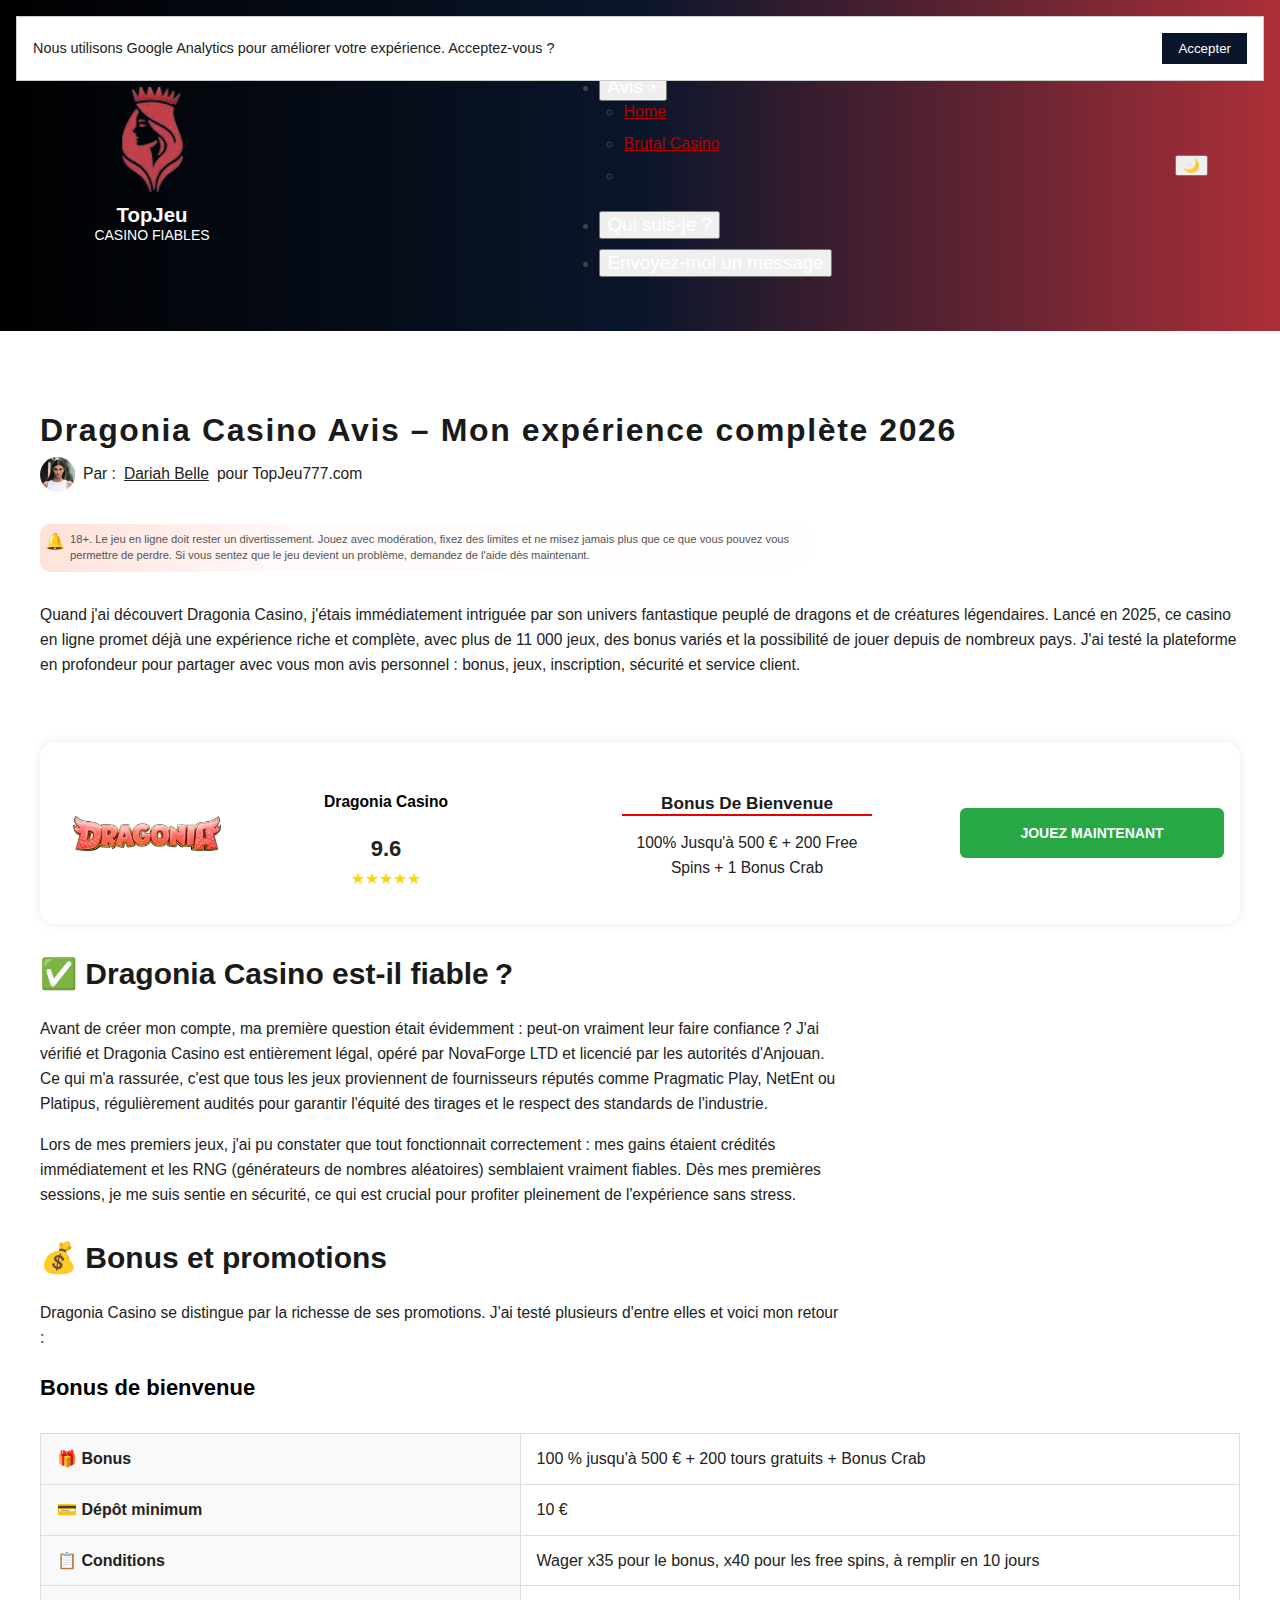
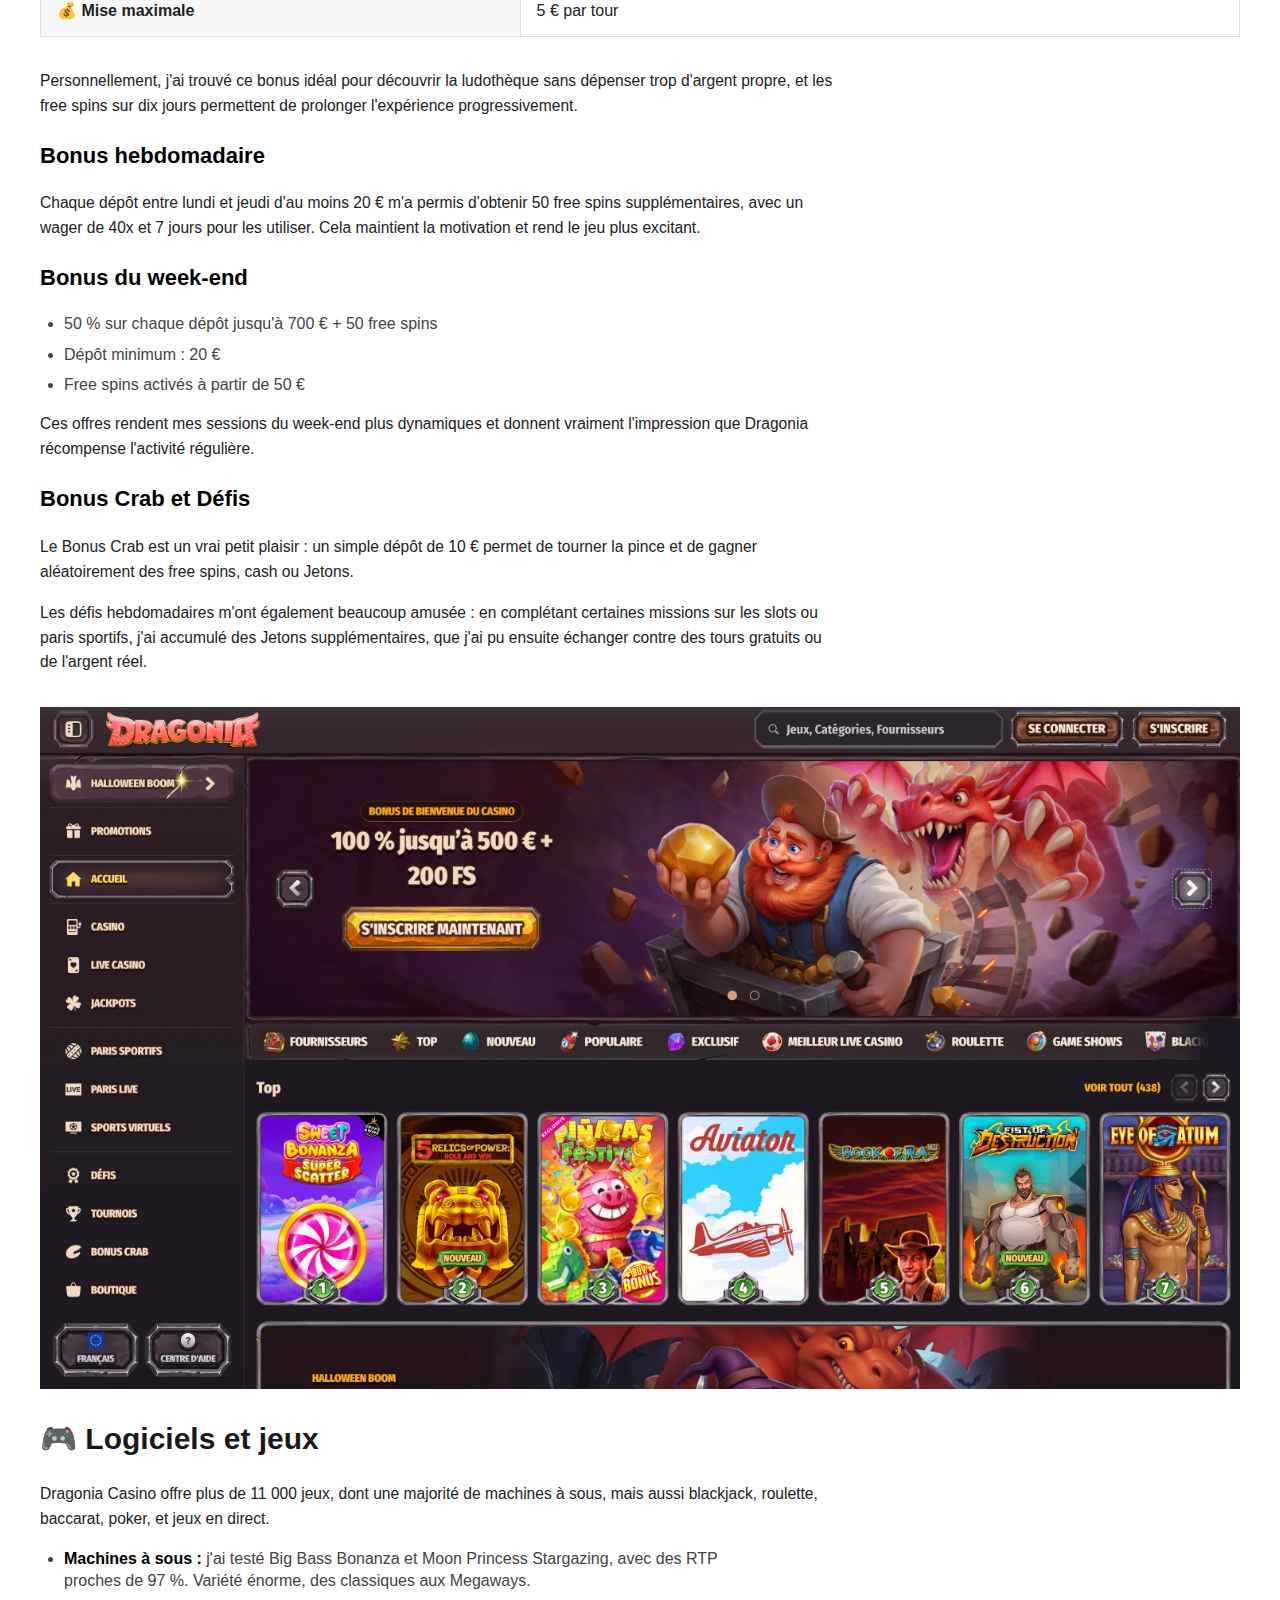
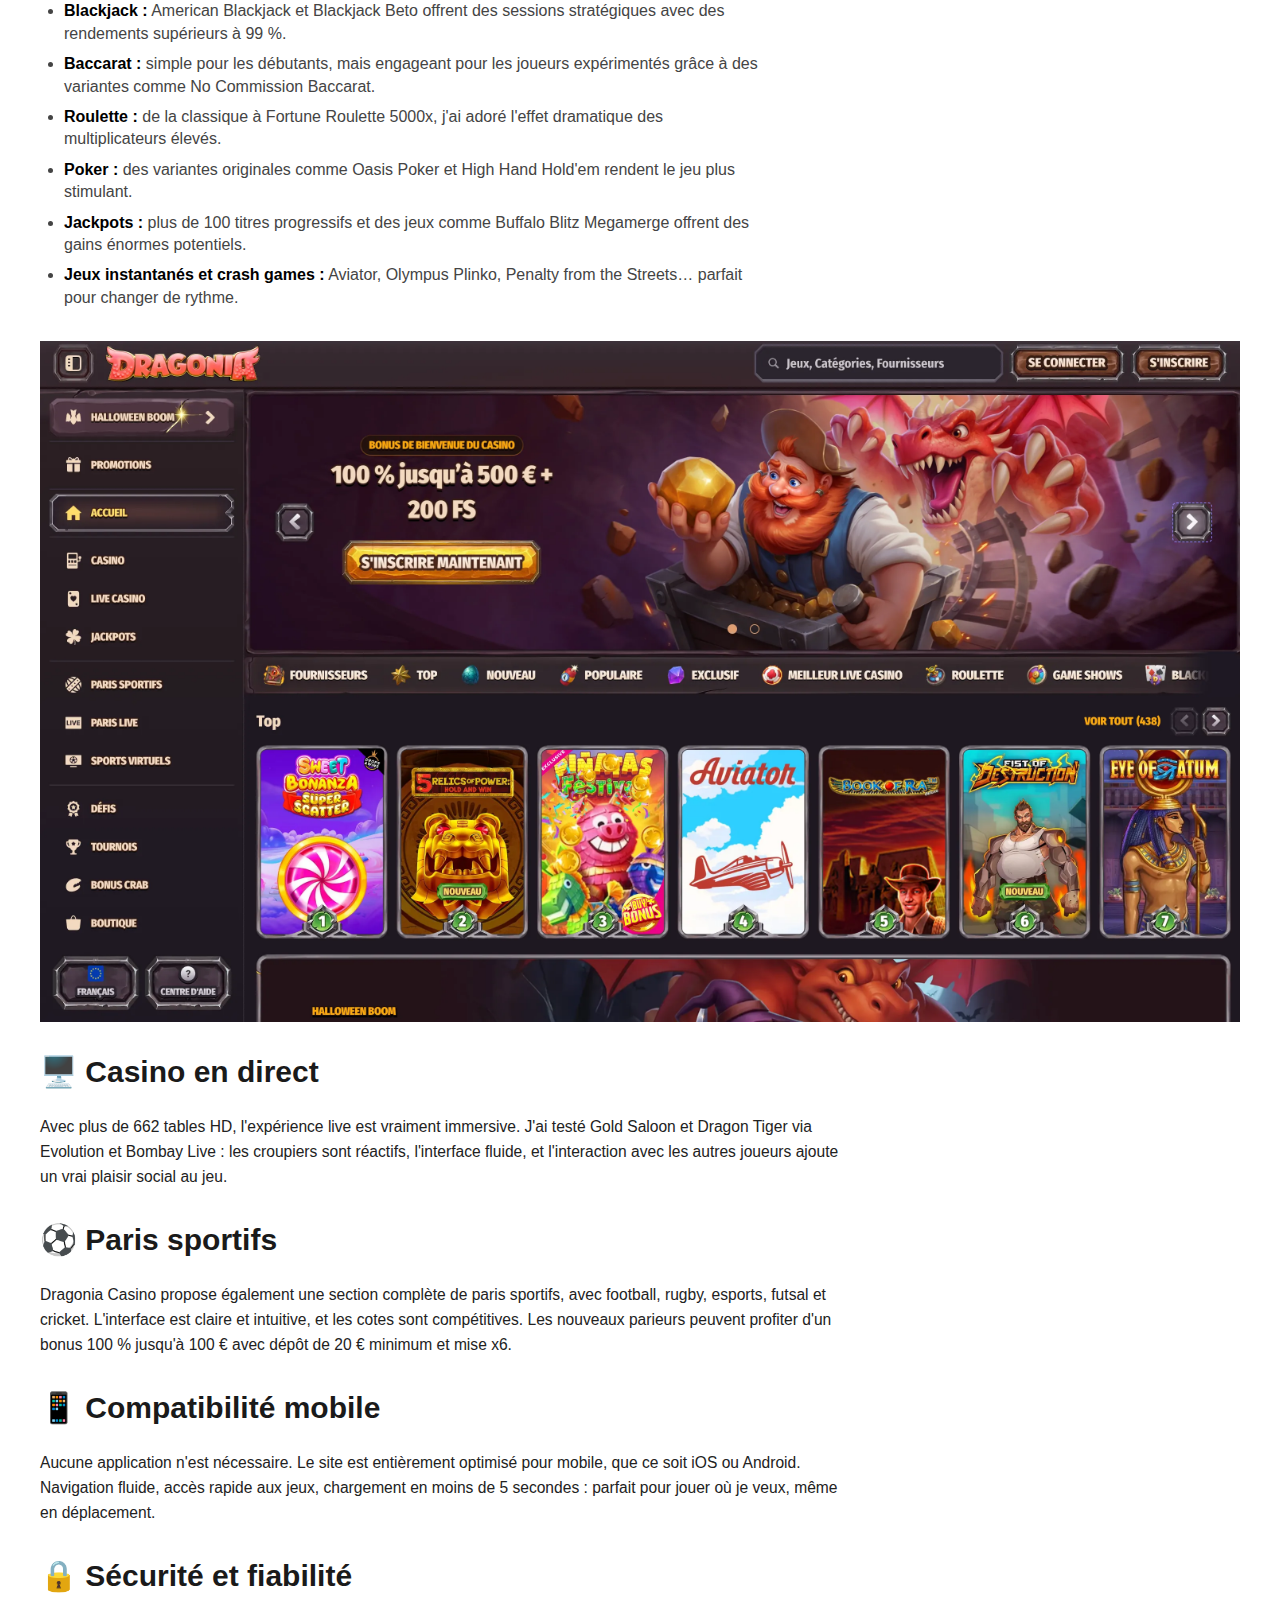
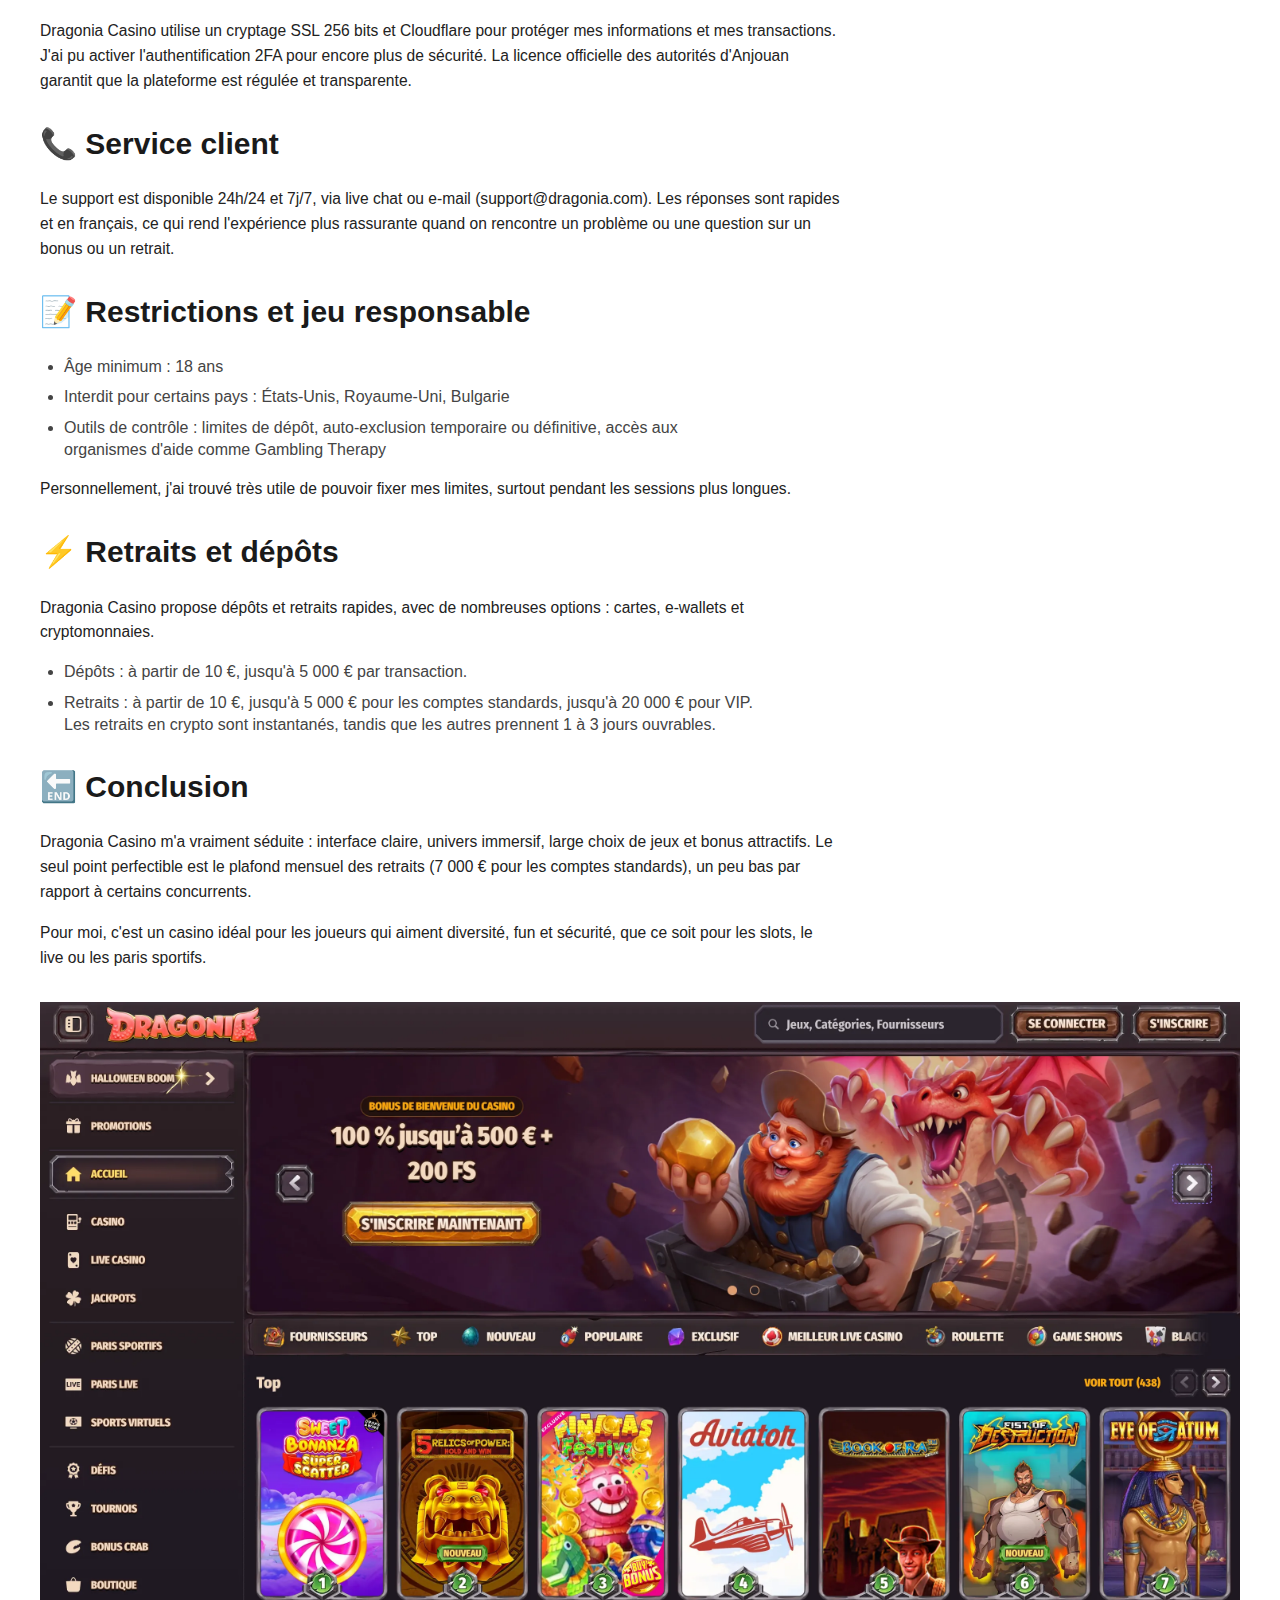
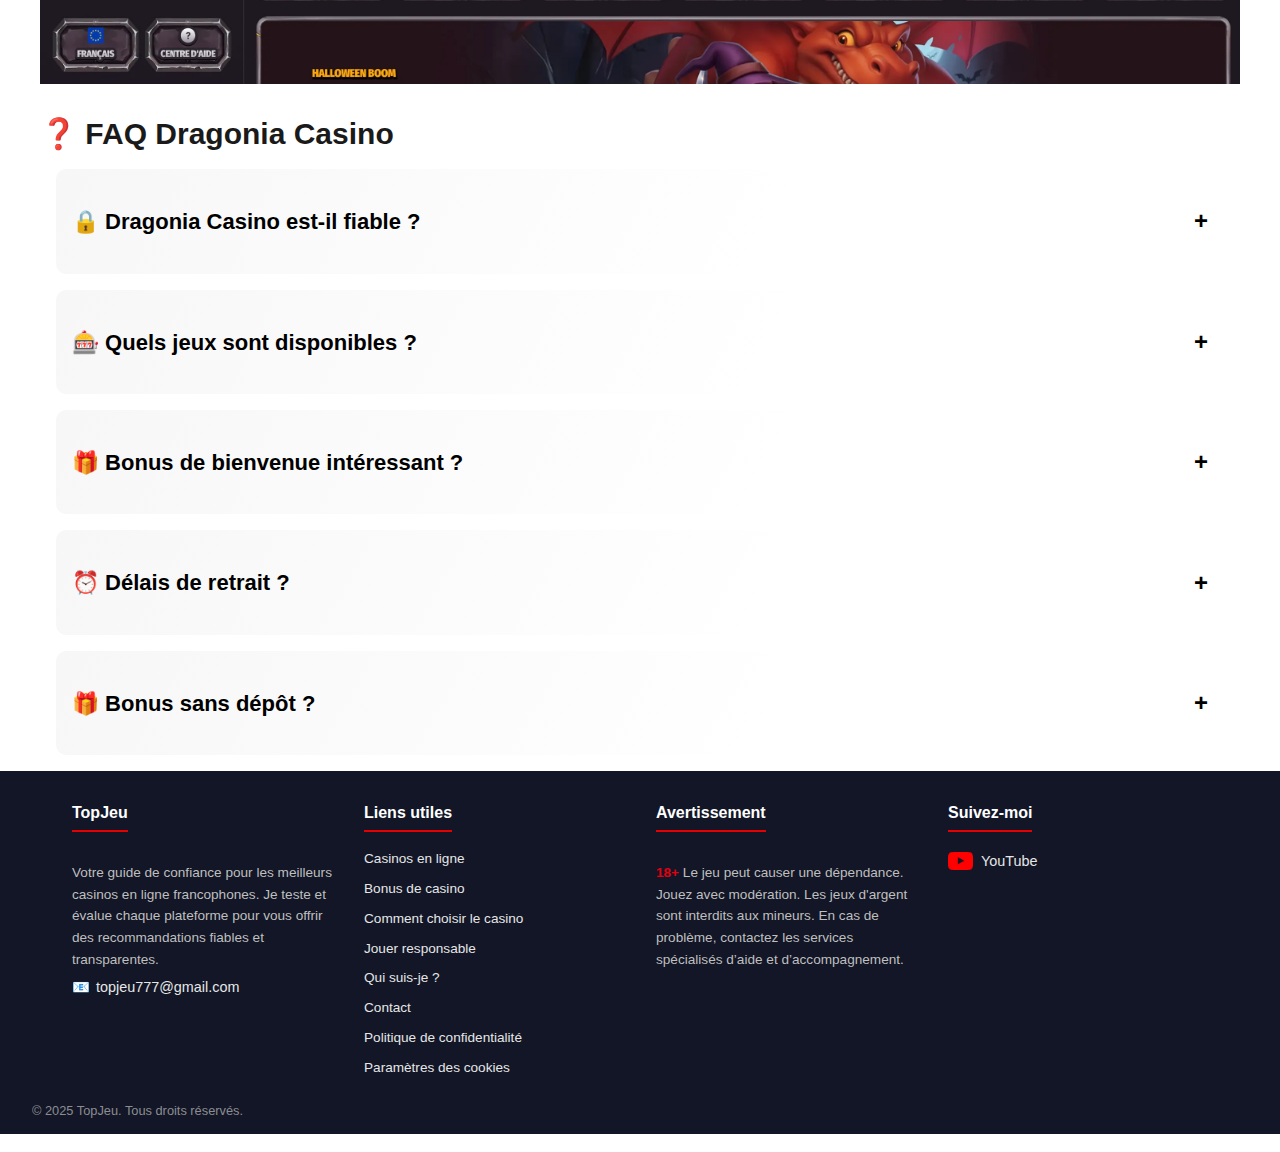
<file: reviews/dragonia-casino.html>
<!doctype html>
<html lang="fr">
	<head>
		<meta charset="UTF-8" />
		<meta
			name="viewport"
			content="width=device-width, initial-scale=1.0, user-scalable=yes"
		/>
		<title>Dragonia Casino Avis – Mon expérience complète 2026</title>
		<meta
			name="description"
			content="Découvrez mon avis complet sur Dragonia Casino, le casino en ligne avec plus de 11 000 jeux. Bonus de bienvenue, jeux, jackpots, retraits rapides et programme VIP détaillés."
		/>
		<meta
			name="keywords"
			content="Dragonia Casino, avis Dragonia Casino, bonus Dragonia Casino, jeux en ligne, casino fiable, casino français, retraits rapides, programme VIP"
		/>
		<link rel="stylesheet" href="../styles.css" />
		<script src="../app_v1.js"></script>
		<style>
			/* Ensure header and footer take full width */
			html,
			body {
				width: 100% !important;
				max-width: 100% !important;
				margin: 0 !important;
				padding: 0 !important;
			}
			.header,
			.footer {
				width: 100% !important;
				max-width: 100% !important;
			}
		</style>
	</head>
	<body lang="fr">
		<!-- Cookie Consent Banner -->
		<div class="cookie-consent-banner fade-in">
			<p>
				Nous utilisons Google Analytics pour améliorer votre expérience.
				Acceptez-vous ?
			</p>
			<button id="accept-analytics-btn">Accepter</button>
		</div>
		<div class="menu-overlay" aria-hidden="true"></div>
		<!-- Header -->
		<header class="header" role="banner">
			<div class="header__container">
				<div class="header__logo-block">
					<a
						href="https://www.topjeu777.com/"
						rel="canonical"
						class="header__logo-link"
					>
						<img
							class="header__logo"
							src="../img/logo-queen-red.webp"
							alt="Logo principal de TopJeu, représentant une reine de carte à jouer"
							loading="eager"
							width="160"
							height="60"
							fetchpriority="high"
							style="
								width: 160px;
								height: 60px;
								object-fit: contain;
								display: block;
							"
						/>
						<!-- PERF: LCP optimization -->
					</a>
					<div class="header__logo-text fade-in">
						<p class="header__logo-line header__logo-line--title">TopJeu</p>
						<p class="header__logo-line header__logo-line--subtitle">
							casino fiables
						</p>
					</div>
				</div>
				<button
					class="burger"
					aria-label="Menu"
					aria-controls="primary-menu"
					aria-expanded="false"
				>
					<span></span>
					<span></span>
					<span></span>
				</button>

				<nav
					id="primary-menu"
					class="nav-menu"
					aria-label="Menu principal"
					hidden
					aria-hidden="true"
				>
					<button class="close-menu" aria-label="Fermer le menu">✕</button>
					<ul class="nav-menu__list" role="list">
						<li class="nav-menu__item">
							<a
								class="header__link nav-menu__link"
								href="https://www.youtube.com/@TopJeu777"
								target="_blank"
								rel="nofollow noopener noreferrer"
							>
								<img
									class="youtube-icon"
									src="../img/youtube.webp"
									alt="Icône YouTube TopJeu"
									loading="eager"
									width="25"
									height="25"
									style="width: 25px; height: 25px; object-fit: contain"
								/>
								<span>YouTube</span>
							</a>
						</li>
						<li class="nav-menu__item nav-menu__item--avis">
							<div class="avis-wrapper">
								<button
									type="button"
									class="header__link nav-menu__link avis-toggle"
									aria-expanded="false"
									aria-controls="avis-list"
								>
									Avis
									<span class="avis-toggle__icon" aria-hidden="true">
										<svg
											viewBox="0 0 10 10"
											width="10"
											height="10"
											style="display: block"
											fill="currentColor"
										>
											<polygon points="3,2 8,5 3,8" />
										</svg>
									</span>
								</button>
								<ul
									id="avis-list"
									class="avis-dropdown"
									role="menu"
									aria-hidden="true"
								>
									<li role="none">
										<a role="menuitem" class="avis-link" href="../index.html"
											>Home</a
										>
									</li>
									<li role="none">
										<a
											role="menuitem"
											class="avis-link"
											href="/reviews/brutal-casino.html"
											>Brutal Casino</a
										>
									</li>
									<li role="none"></li>
								</ul>
							</div>
						</li>
						<li class="nav-menu__item">
							<button
								type="button"
								class="header__link nav-menu__link"
								data-popup-target="about"
								aria-haspopup="dialog"
								aria-controls="popup"
							>
								Qui suis-je ?
							</button>
						</li>
						<li class="nav-menu__item">
							<button
								type="button"
								class="header__link nav-menu__link"
								data-popup-target="contact"
								aria-haspopup="dialog"
								aria-controls="popup-contact"
							>
								Envoyez-moi un message
							</button>
						</li>
					</ul>
				</nav>
				<div class="theme-switch-wrapper fade-in">
					<button
						type="button"
						id="theme-toggle"
						class="theme-toggle-button"
						aria-label="Toggle dark/light mode"
					>
						<span class="theme-icon">🌙</span>
					</button>
				</div>
			</div>
		</header>
		<main role="main">
			<!-- Hero Section -->
			<section class="hero fade-in">
				<h1 class="hero__title">
					Dragonia Casino Avis – Mon expérience complète 2026
				</h1>
				<p class="hero__meta">
					<span class="author"
						><img
							src="../img/author-photo.webp"
							alt="Portrait de Dariah Belle, auteure de TopJeu"
							class="author__photo"
							loading="lazy"
					/></span>
					Par :
					<span>
						<a href="#" class="author__name">Dariah Belle</a>
					</span>
					pour TopJeu777.com
				</p>
				<p class="disclaimer fade-in">
					18+. Le jeu en ligne doit rester un divertissement. Jouez avec
					modération, fixez des limites et ne misez jamais plus que ce que vous
					pouvez vous permettre de perdre. Si vous sentez que le jeu devient un
					problème, demandez de l'aide dès maintenant.
				</p>
				<div class="hero__text">
					<p>
						Quand j'ai découvert Dragonia Casino, j'étais immédiatement
						intriguée par son univers fantastique peuplé de dragons et de
						créatures légendaires. Lancé en 2025, ce casino en ligne promet déjà
						une expérience riche et complète, avec plus de 11 000 jeux, des
						bonus variés et la possibilité de jouer depuis de nombreux pays.
						J'ai testé la plateforme en profondeur pour partager avec vous mon
						avis personnel : bonus, jeux, inscription, sécurité et service
						client.
					</p>
				</div>
			</section>

			<!-- Casino Card -->
			<section class="casino-card casino-button fade-in">
				<div class="casino-card__info casino-card__info_logo">
					<img
						class="casino-card__image fade-in"
						src="../img/logo-casinos/dragonia-logo.webp"
						alt="Logo de Dragonia Casino (section avis détaillé)"
						width="150"
						height="150"
						loading="lazy"
					/>
				</div>
				<div class="casino-button__rating fade-in">
					<p style="white-space: nowrap">
						<strong id="casino-name-dragonia-detail">Dragonia Casino</strong>
					</p>
					<p class="casino-card__score">9.6</p>
					<p class="casino-card__stars">★★★★★</p>
				</div>
				<div class="casino-card__features fade-in">
					<h4 class="casino-button__title">Bonus De Bienvenue</h4>
					<p class="casino-card__bonus" style="text-align: center">
						100% Jusqu'à 500 € + 200 Free Spins + 1 Bonus Crab
					</p>
				</div>
				<a
					class="casino-card__button fade-in"
					href="https://drgnn.lynmonkel.com/?mid=319698_1880124"
					target="_blank"
					rel="nofollow noopener noreferrer"
					tabindex="0"
					aria-describedby="casino-uuid-003"
				>
					<span class="casino-card__button-link fade-in">Jouez maintenant</span>
				</a>
			</section>

			<!-- Content Sections -->
			<section class="landing-content fade-in">
				<h2>✅ Dragonia Casino est-il fiable ?</h2>
				<p>
					Avant de créer mon compte, ma première question était évidemment :
					peut-on vraiment leur faire confiance ? J'ai vérifié et Dragonia
					Casino est entièrement légal, opéré par NovaForge LTD et licencié par
					les autorités d'Anjouan. Ce qui m'a rassurée, c'est que tous les jeux
					proviennent de fournisseurs réputés comme Pragmatic Play, NetEnt ou
					Platipus, régulièrement audités pour garantir l'équité des tirages et
					le respect des standards de l'industrie.
				</p>
				<p>
					Lors de mes premiers jeux, j'ai pu constater que tout fonctionnait
					correctement : mes gains étaient crédités immédiatement et les RNG
					(générateurs de nombres aléatoires) semblaient vraiment fiables. Dès
					mes premières sessions, je me suis sentie en sécurité, ce qui est
					crucial pour profiter pleinement de l'expérience sans stress.
				</p>

				<h2>💰 Bonus et promotions</h2>
				<p>
					Dragonia Casino se distingue par la richesse de ses promotions. J'ai
					testé plusieurs d'entre elles et voici mon retour :
				</p>
				<h3>Bonus de bienvenue</h3>
				<section class="casino-info content-width fade-in">
					<table>
						<caption class="visually-hidden">
							Conditions du bonus de bienvenue Dragonia Casino
						</caption>
						<tbody>
							<tr>
								<th>🎁 Bonus</th>
								<td>100 % jusqu'à 500 € + 200 tours gratuits + Bonus Crab</td>
							</tr>
							<tr>
								<th>💳 Dépôt minimum</th>
								<td>10 €</td>
							</tr>
							<tr>
								<th>📋 Conditions</th>
								<td>
									Wager x35 pour le bonus, x40 pour les free spins, à remplir en
									10 jours
								</td>
							</tr>
							<tr>
								<th>💰 Mise maximale</th>
								<td>5 € par tour</td>
							</tr>
						</tbody>
					</table>
				</section>
				<p>
					Personnellement, j'ai trouvé ce bonus idéal pour découvrir la
					ludothèque sans dépenser trop d'argent propre, et les free spins sur
					dix jours permettent de prolonger l'expérience progressivement.
				</p>
				<h3>Bonus hebdomadaire</h3>
				<p>
					Chaque dépôt entre lundi et jeudi d'au moins 20 € m'a permis d'obtenir
					50 free spins supplémentaires, avec un wager de 40x et 7 jours pour
					les utiliser. Cela maintient la motivation et rend le jeu plus
					excitant.
				</p>
				<h3>Bonus du week-end</h3>
				<ul>
					<li>50 % sur chaque dépôt jusqu'à 700 € + 50 free spins</li>
					<li>Dépôt minimum : 20 €</li>
					<li>Free spins activés à partir de 50 €</li>
				</ul>
				<p>
					Ces offres rendent mes sessions du week-end plus dynamiques et donnent
					vraiment l'impression que Dragonia récompense l'activité régulière.
				</p>
				<h3>Bonus Crab et Défis</h3>
				<p>
					Le Bonus Crab est un vrai petit plaisir : un simple dépôt de 10 €
					permet de tourner la pince et de gagner aléatoirement des free spins,
					cash ou Jetons.
				</p>
				<p>
					Les défis hebdomadaires m'ont également beaucoup amusée : en
					complétant certaines missions sur les slots ou paris sportifs, j'ai
					accumulé des Jetons supplémentaires, que j'ai pu ensuite échanger
					contre des tours gratuits ou de l'argent réel.
				</p>

				<!-- Banner -->
				<a
					class="banners fade-in"
					rel="nofollow noopener noreferrer"
					href="https://drgnn.lynmonkel.com/?mid=319698_1880124"
					style="display: block; margin: 2rem 0"
				>
					<img
						src="../img/banners/dragonia-banner.webp"
						alt="Bannière promotionnelle de Dragonia Casino, bonus de bienvenue jusqu'à 500 € + 200 free spins"
						width="1200"
						height="300"
						loading="lazy"
						style="width: 100%; height: auto; max-width: 1200px"
					/>
				</a>

				<h2>🎮 Logiciels et jeux</h2>
				<p>
					Dragonia Casino offre plus de 11 000 jeux, dont une majorité de
					machines à sous, mais aussi blackjack, roulette, baccarat, poker, et
					jeux en direct.
				</p>
				<ul>
					<li>
						<strong>Machines à sous :</strong> j'ai testé Big Bass Bonanza et
						Moon Princess Stargazing, avec des RTP proches de 97 %. Variété
						énorme, des classiques aux Megaways.
					</li>
					<li>
						<strong>Blackjack :</strong> American Blackjack et Blackjack Beto
						offrent des sessions stratégiques avec des rendements supérieurs à
						99 %.
					</li>
					<li>
						<strong>Baccarat :</strong> simple pour les débutants, mais
						engageant pour les joueurs expérimentés grâce à des variantes comme
						No Commission Baccarat.
					</li>
					<li>
						<strong>Roulette :</strong> de la classique à Fortune Roulette
						5000x, j'ai adoré l'effet dramatique des multiplicateurs élevés.
					</li>
					<li>
						<strong>Poker :</strong> des variantes originales comme Oasis Poker
						et High Hand Hold'em rendent le jeu plus stimulant.
					</li>
					<li>
						<strong>Jackpots :</strong> plus de 100 titres progressifs et des
						jeux comme Buffalo Blitz Megamerge offrent des gains énormes
						potentiels.
					</li>
					<li>
						<strong>Jeux instantanés et crash games :</strong> Aviator, Olympus
						Plinko, Penalty from the Streets… parfait pour changer de rythme.
					</li>
				</ul>

				<!-- Banner -->
				<a
					class="banners fade-in"
					rel="nofollow noopener noreferrer"
					href="https://drgnn.lynmonkel.com/?mid=319698_1880124"
					style="display: block; margin: 2rem 0"
				>
					<img
						src="../img/banners/dragonia-banner.webp"
						alt="Bannière Dragonia Casino - Découvrez plus de 11000 jeux"
						width="1200"
						height="300"
						loading="lazy"
						style="width: 100%; height: auto; max-width: 1200px"
					/>
				</a>

				<h2>🖥️ Casino en direct</h2>
				<p>
					Avec plus de 662 tables HD, l'expérience live est vraiment immersive.
					J'ai testé Gold Saloon et Dragon Tiger via Evolution et Bombay Live :
					les croupiers sont réactifs, l'interface fluide, et l'interaction avec
					les autres joueurs ajoute un vrai plaisir social au jeu.
				</p>

				<h2>⚽ Paris sportifs</h2>
				<p>
					Dragonia Casino propose également une section complète de paris
					sportifs, avec football, rugby, esports, futsal et cricket.
					L'interface est claire et intuitive, et les cotes sont compétitives.
					Les nouveaux parieurs peuvent profiter d'un bonus 100 % jusqu'à 100 €
					avec dépôt de 20 € minimum et mise x6.
				</p>

				<h2>📱 Compatibilité mobile</h2>
				<p>
					Aucune application n'est nécessaire. Le site est entièrement optimisé
					pour mobile, que ce soit iOS ou Android. Navigation fluide, accès
					rapide aux jeux, chargement en moins de 5 secondes : parfait pour
					jouer où je veux, même en déplacement.
				</p>

				<h2>🔒 Sécurité et fiabilité</h2>
				<p>
					Dragonia Casino utilise un cryptage SSL 256 bits et Cloudflare pour
					protéger mes informations et mes transactions. J'ai pu activer
					l'authentification 2FA pour encore plus de sécurité. La licence
					officielle des autorités d'Anjouan garantit que la plateforme est
					régulée et transparente.
				</p>

				<h2>📞 Service client</h2>
				<p>
					Le support est disponible 24h/24 et 7j/7, via live chat ou e-mail
					(support@dragonia.com). Les réponses sont rapides et en français, ce
					qui rend l'expérience plus rassurante quand on rencontre un problème
					ou une question sur un bonus ou un retrait.
				</p>

				<h2>📝 Restrictions et jeu responsable</h2>
				<ul>
					<li>Âge minimum : 18 ans</li>
					<li>
						Interdit pour certains pays : États-Unis, Royaume-Uni, Bulgarie
					</li>
					<li>
						Outils de contrôle : limites de dépôt, auto-exclusion temporaire ou
						définitive, accès aux organismes d'aide comme Gambling Therapy
					</li>
				</ul>
				<p>
					Personnellement, j'ai trouvé très utile de pouvoir fixer mes limites,
					surtout pendant les sessions plus longues.
				</p>

				<h2>⚡ Retraits et dépôts</h2>
				<p>
					Dragonia Casino propose dépôts et retraits rapides, avec de nombreuses
					options : cartes, e-wallets et cryptomonnaies.
				</p>
				<ul>
					<li>Dépôts : à partir de 10 €, jusqu'à 5 000 € par transaction.</li>
					<li>
						Retraits : à partir de 10 €, jusqu'à 5 000 € pour les comptes
						standards, jusqu'à 20 000 € pour VIP. Les retraits en crypto sont
						instantanés, tandis que les autres prennent 1 à 3 jours ouvrables.
					</li>
				</ul>

				<h2>🔚 Conclusion</h2>
				<p>
					Dragonia Casino m'a vraiment séduite : interface claire, univers
					immersif, large choix de jeux et bonus attractifs. Le seul point
					perfectible est le plafond mensuel des retraits (7 000 € pour les
					comptes standards), un peu bas par rapport à certains concurrents.
				</p>
				<p>
					Pour moi, c'est un casino idéal pour les joueurs qui aiment diversité,
					fun et sécurité, que ce soit pour les slots, le live ou les paris
					sportifs.
				</p>

				<!-- Final CTA Banner -->
				<a
					class="banners fade-in"
					rel="nofollow noopener noreferrer"
					href="https://drgnn.lynmonkel.com/?mid=319698_1880124"
					style="display: block; margin: 2rem 0"
				>
					<img
						src="../img/banners/dragonia-banner.webp"
						alt="Rejoignez Dragonia Casino maintenant - Bonus jusqu'à 500 € + 200 free spins"
						width="1200"
						height="300"
						loading="lazy"
						style="width: 100%; height: auto; max-width: 1200px"
					/>
				</a>

				<h2>❓ FAQ Dragonia Casino</h2>
				<section class="faq faq-section fade-in">
					<!-- FAQ 1 -->
					<div class="faq-item fade-in">
						<button
							class="faq-question"
							aria-expanded="false"
							aria-controls="faq-1"
							aria-label="Afficher la réponse à la question : Dragonia Casino est-il fiable ?"
						>
							<h3 id="faq-q1">🔒 Dragonia Casino est-il fiable ?</h3>
							<span class="faq-toggle">+</span>
						</button>
						<div
							id="faq-1"
							class="faq-answer"
							role="region"
							aria-labelledby="faq-q1"
						>
							<p>
								Oui, licence officielle d'Anjouan, cryptage SSL 256 bits,
								Cloudflare et audits indépendants garantissent sécurité et
								équité.
							</p>
						</div>
					</div>

					<!-- FAQ 2 -->
					<div class="faq-item fade-in">
						<button
							class="faq-question"
							aria-expanded="false"
							aria-controls="faq-2"
							aria-label="Afficher la réponse à la question : Quels jeux sont disponibles ?"
						>
							<h3 id="faq-q2">🎰 Quels jeux sont disponibles ?</h3>
							<span class="faq-toggle">+</span>
						</button>
						<div
							id="faq-2"
							class="faq-answer"
							role="region"
							aria-labelledby="faq-q2"
						>
							<p>
								Plus de 11 000 titres : slots, jeux de table, live, jackpots et
								mini-jeux.
							</p>
						</div>
					</div>

					<!-- FAQ 3 -->
					<div class="faq-item fade-in">
						<button
							class="faq-question"
							aria-expanded="false"
							aria-controls="faq-3"
							aria-label="Afficher la réponse à la question : Bonus de bienvenue intéressant ?"
						>
							<h3 id="faq-q3">🎁 Bonus de bienvenue intéressant ?</h3>
							<span class="faq-toggle">+</span>
						</button>
						<div
							id="faq-3"
							class="faq-answer"
							role="region"
							aria-labelledby="faq-q3"
						>
							<p>
								Oui, 100 % jusqu'à 500 € + 200 free spins + Bonus Crab, avec
								conditions raisonnables (wager 35x/40x).
							</p>
						</div>
					</div>

					<!-- FAQ 4 -->
					<div class="faq-item fade-in">
						<button
							class="faq-question"
							aria-expanded="false"
							aria-controls="faq-4"
							aria-label="Afficher la réponse à la question : Délais de retrait ?"
						>
							<h3 id="faq-q4">⏰ Délais de retrait ?</h3>
							<span class="faq-toggle">+</span>
						</button>
						<div
							id="faq-4"
							class="faq-answer"
							role="region"
							aria-labelledby="faq-q4"
						>
							<p>
								Crypto instantané, cartes et virements : 1 à 3 jours ouvrables.
							</p>
						</div>
					</div>

					<!-- FAQ 5 -->
					<div class="faq-item fade-in">
						<button
							class="faq-question"
							aria-expanded="false"
							aria-controls="faq-5"
							aria-label="Afficher la réponse à la question : Bonus sans dépôt ?"
						>
							<h3 id="faq-q5">🎁 Bonus sans dépôt ?</h3>
							<span class="faq-toggle">+</span>
						</button>
						<div
							id="faq-5"
							class="faq-answer"
							role="region"
							aria-labelledby="faq-q5"
						>
							<p>
								Pas de bonus sans dépôt, mais de nombreux défis, recharges et
								Jetons permettent de gagner régulièrement des récompenses.
							</p>
						</div>
					</div>
				</section>
			</section>
		</main>
		<!-- Footer -->
		<footer class="footer fade-in" role="contentinfo">
			<div class="footer__container fade-in">
				<div class="footer__content fade-in">
					<div class="footer__section fade-in">
						<h3>TopJeu</h3>
						<p>
							Votre guide de confiance pour les meilleurs casinos en ligne
							francophones. Je teste et évalue chaque plateforme pour vous
							offrir des recommandations fiables et transparentes.
						</p>
						<div class="footer__contact fade-in">
							<span class="footer__contact-icon">📧</span>
							<a
								href="mailto:&#116;&#111;&#112;&#106;&#101;&#117;&#55;&#55;&#55;&#64;&#103;&#109;&#97;&#105;&#108;&#46;&#99;&#111;&#109;"
								class="footer__link fade-in"
								>&#116;&#111;&#112;&#106;&#101;&#117;&#55;&#55;&#55;&#64;&#103;&#109;&#97;&#105;&#108;&#46;&#99;&#111;&#109;</a
							>
						</div>
					</div>

					<div class="footer__section fade-in">
						<h3>Liens utiles</h3>
						<ul>
							<li>
								<a href="#top5" class="footer__link fade-in"
									>Casinos en ligne</a
								>
							</li>
							<li>
								<a href="#bonus" class="footer__link fade-in"
									>Bonus de casino</a
								>
							</li>
							<li>
								<a href="#choisir" class="footer__link fade-in"
									>Comment choisir le casino</a
								>
							</li>
							<li>
								<a href="#responsable" class="footer__link fade-in"
									>Jouer responsable</a
								>
							</li>
							<li>
								<a
									href="#about"
									class="footer__link fade-in"
									data-popup-target="about"
								>
									Qui suis-je ?
								</a>
							</li>
							<li>
								<a
									href="#contact"
									class="footer__link fade-in"
									data-popup-target="contact"
								>
									Contact
								</a>
							</li>
							<li>
								<a
									href="#privacy-popup"
									class="footer__link fade-in"
									id="privacy-link"
									data-popup-target="privacy"
								>
									Politique de confidentialité
								</a>
							</li>
							<li>
								<a
									href="#cookie-settings"
									class="footer__link fade-in"
									id="cookie-settings-link"
								>
									Paramètres des cookies
								</a>
							</li>
						</ul>
					</div>

					<div class="footer__section fade-in">
						<h3>Avertissement</h3>
						<p class="footer__disclaimer fade-in">
							<strong>18+</strong> Le jeu peut causer une dépendance. Jouez avec
							modération. Les jeux d'argent sont interdits aux mineurs. En cas
							de problème, contactez les services spécialisés d’aide et
							d’accompagnement.
						</p>
					</div>

					<div class="footer__section footer__section--bottom fade-in">
						<h3>Suivez-moi</h3>
						<div class="footer__social fade-in">
							<a
								href="https://www.youtube.com/@TopJeu777"
								target="_blank"
								rel="noopener noreferrer"
								class="footer__link fade-in"
							>
								<img
									class="youtube-icon fade-in"
									src="../img/youtube.webp"
									alt="Icône YouTube TopJeu (footer), lien vers chaîne"
									loading="lazy"
								/>
								<span>YouTube</span>
							</a>
						</div>
						<div class="footer__copyright footer__copyright--mobile fade-in">
							© 2026 TopJeu. Tous droits réservés.
						</div>
					</div>
				</div>

				<!-- Copyright section for desktop -->
				<div class="footer__copyright-desktop fade-in">
					© 2025 TopJeu. Tous droits réservés.
				</div>
			</div>
		</footer>

		<!-- Politique de confidentialité Popup -->
		<div
			id="privacy-popup"
			class="privacy-popup"
			role="dialog"
			aria-modal="true"
			aria-labelledby="privacy-title"
			aria-hidden="true"
		>
			<div class="privacy-popup__content">
				<button
					class="privacy-popup__close"
					id="privacy-close"
					aria-label="Fermer"
				>
					&times;
				</button>
				<h2 id="privacy-title">Politique de confidentialité</h2>
				<p style="font-size: 13px; color: #b73740; margin-top: 2rem">
					<strong>Mise à jour :</strong> Septembre 2025
				</p>
				<p>
					Chez TopJeu, nous attachons une grande importance à la protection de
					vos données personnelles. La présente Politique de Confidentialité a
					pour objectif de vous informer de manière claire et transparente sur
					la manière dont nous collectons, utilisons et protégeons vos
					informations.
				</p>
				<h3>1. Collecte de données</h3>
				<p>Nous collectons les données suivantes :</p>
				<ul>
					<li>
						<strong>Données de navigation :</strong> pages visitées, durée de
						visite, source de trafic
					</li>
					<li>
						<strong>Données techniques :</strong> adresse IP (anonymisée), type
						de navigateur, système d'exploitation
					</li>
					<li>
						<strong>Données de contact :</strong> nom, email, message (via
						formulaire de contact uniquement)
					</li>
				</ul>

				<h3>2. Finalité de l'utilisation</h3>
				<p>Les données sont utilisées pour :</p>
				<ul>
					<li>Analyser l'audience et améliorer l'expérience utilisateur</li>
					<li>Répondre aux demandes de contact</li>
					<li>Assurer la sécurité du site</li>
					<li>Respecter les obligations légales</li>
				</ul>

				<h3>3. Durée de conservation</h3>
				<ul>
					<li><strong>Cookies analytiques :</strong> 24 mois maximum</li>
					<li>
						<strong>Données de contact :</strong> 3 ans après le dernier échange
					</li>
					<li><strong>Logs de sécurité :</strong> 12 mois</li>
				</ul>

				<h3>4. Partage des données</h3>
				<p>Vos données peuvent être partagées avec :</p>
				<ul>
					<li>
						<strong>Google Analytics :</strong> pour l'analyse d'audience
						(données anonymisées)
					</li>
					<li>
						<strong>Ahrefs :</strong> pour l'analyse de trafic (données
						anonymisées)
					</li>
					<li>
						<strong>Formspree :</strong> pour le traitement des formulaires de
						contact
					</li>
				</ul>

				<h3>5. Vos droits</h3>
				<p>Conformément au RGPD, vous disposez des droits suivants :</p>
				<ul>
					<li>
						<strong>Droit d'accès :</strong> obtenir une copie de vos données
					</li>
					<li>
						<strong>Droit de rectification :</strong> corriger des données
						inexactes
					</li>
					<li>
						<strong>Droit d'effacement :</strong> demander la suppression de vos
						données
					</li>
					<li>
						<strong>Droit d'opposition :</strong> refuser le traitement de vos
						données
					</li>
					<li>
						<strong>Droit de portabilité :</strong> récupérer vos données dans
						un format lisible
					</li>
				</ul>

				<h3>6. Cookies et consentement</h3>
				<p>
					Ce site utilise des cookies techniques (obligatoires) et des cookies
					analytiques (optionnels). Vous pouvez modifier vos préférences à tout
					moment via le lien "Modifier les paramètres des cookies" en bas de
					page.
				</p>

				<h3>7. Contact</h3>
				<p>
					Pour exercer vos droits ou pour toute question concernant cette
					politique :
					<br />
					Email :
					<a
						href="mailto:&#116;&#111;&#112;&#106;&#101;&#117;&#55;&#55;&#55;&#64;&#103;&#109;&#97;&#105;&#108;&#46;&#99;&#111;&#109;"
						class="footer__link"
						style="color: #b73740"
						>&#116;&#111;&#112;&#106;&#101;&#117;&#55;&#55;&#55;&#64;&#103;&#109;&#97;&#105;&#108;&#46;&#99;&#111;&#109;</a
					>
				</p>
				<p>
					👉 Cette politique pourra être mise à jour afin de refléter les
					évolutions légales ou techniques.
				</p>
			</div>
		</div>

		<!-- POPUP: À propos de nous -->
		<div
			id="popup"
			class="popup hidden"
			role="dialog"
			aria-modal="true"
			aria-labelledby="about-title"
		>
			<div class="popup__content">
				<button id="popup-close" class="popup__close" aria-label="Fermer">
					&times;
				</button>
				<h2 id="about-title" class="popup__title">Qui suis-je ?</h2>
				<div style="display: flex; flex-direction: row; align-items: center">
					<span class="author"
						><img
							style="width: 80px; height: 80px; margin-right: 1.5rem"
							src="../img/author-photo.webp"
							alt="Portrait de Dariah Belle, auteure du site TopJeu"
							class="author__photo"
							loading="lazy"
					/></span>
					<h3>Dariah Belle</h3>
				</div>
				<p>
					Moi, c'est Dariah Belle – votre alliée dans l'univers du casino en
					ligne !<br />
					<br />
					Bienvenue sur mon site dédié aux meilleurs casinos en ligne pour les
					joueurs francophones.
				</p>
				<p>
					Avec plus de 10 ans d'expérience dans l'industrie, je collabore
					directement avec des opérateurs fiables, reconnus sur les marchés
					francophones et internationaux.
				</p>
				<ul>
					<li>🎰 Vous avez un souci avec un retrait ?</li>
					<li>📑 Vos documents ne sont pas validés ?</li>
					<li>🚫 Votre compte est bloqué sans raison claire ?</li>
				</ul>
				<p>
					👉 Je peux vous aider – gratuitement, en toute confidentialité. Grâce
					à mes contacts dans le secteur, j'interviens directement auprès du
					support pour débloquer votre situation.
				</p>
				<ul>
					<li>
						💬 Assistance personnalisée pour tous les joueurs francophones.
					</li>
					<li>
						📩 Contact rapide via le formulaire ou email
						<span
							><a
								href="mailto:&#116;&#111;&#112;&#106;&#101;&#117;&#55;&#55;&#55;&#64;&#103;&#109;&#97;&#105;&#108;&#46;&#99;&#111;&#109;"
								class="footer__link"
								>&#116;&#111;&#112;&#106;&#101;&#117;&#55;&#55;&#55;&#64;&#103;&#109;&#97;&#105;&#108;&#46;&#99;&#111;&#109;</a
							></span
						>
					</li>
					<li>⏱ Réponse sous 24h garantie.</li>
				</ul>
				<p class="content-width">
					💎 Joueurs réguliers ou à la recherche d'un petit plus ? Et si votre
					façon de jouer vous ouvrait les portes d'un accompagnement sur-mesure
					? Bonus privés, gestionnaire dédié, retraits plus rapides… et une
					sélection confidentielle de casinos triés pour vous.
				</p>
				<div class="about-carousel fade-in" data-carousel-region>
					<h3 class="about-carousel__title">Ce que disent les joueurs</h3>
					<div
						class="testimonial-carousel"
						data-carousel
						aria-label="Témoignages de joueurs satisfaits"
					>
						<button
							type="button"
							class="testimonial-carousel__control testimonial-carousel__control--prev"
							data-carousel-prev
							aria-label="Avis précédent"
						>
							<span aria-hidden="true">‹</span>
						</button>
						<div class="testimonial-carousel__viewport">
							<div class="testimonial-carousel__track" data-carousel-track>
								<article class="testimonial-card" data-carousel-slide>
									<p class="testimonial-card__quote">
										“Dariah a pris en main mon dossier en 48&nbsp;heures. Mon
										retrait bloqué depuis des semaines a été validé dès le
										lendemain. Service irréprochable.”
									</p>
									<p class="testimonial-card__author">- Léo</p>
								</article>
								<article class="testimonial-card" data-carousel-slide>
									<p class="testimonial-card__quote">
										“Grâce à ses conseils, j'ai trouvé un casino vraiment fiable
										et obtenu un bonus VIP. On sent l'expérience du terrain.”
									</p>
									<p class="testimonial-card__author">- Manon</p>
								</article>
								<article class="testimonial-card" data-carousel-slide>
									<p class="testimonial-card__quote">
										“Support ultra réactif&nbsp;! Dariah a même négocié des
										limites plus hautes adaptées à mon style de jeu. Je ne peux
										que recommander.”
									</p>
									<p class="testimonial-card__author">- Sami</p>
								</article>
								<article class="testimonial-card" data-carousel-slide>
									<p class="testimonial-card__quote">
										“Je pensais avoir tout essayé, mais Dariah a trouvé une
										opportunité exclusive qui m'a permis de récupérer mes pertes
										et d'obtenir un cashback surprise.”
									</p>
									<p class="testimonial-card__author">- Clara</p>
								</article>
								<article class="testimonial-card" data-carousel-slide>
									<p class="testimonial-card__quote">
										“Un accompagnement humain et efficace. Mon bonus expiré a
										été renouvelé et j'ai enfin des réponses claires du
										support.”
									</p>
									<p class="testimonial-card__author">- Julien</p>
								</article>
							</div>
						</div>
						<button
							type="button"
							class="testimonial-carousel__control testimonial-carousel__control--next"
							data-carousel-next
							aria-label="Avis suivant"
						>
							<span aria-hidden="true">›</span>
						</button>
						<div
							class="testimonial-carousel__dots"
							data-carousel-dots
							role="tablist"
							aria-label="Pagination des témoignages"
						></div>
					</div>
				</div>
				<p class="content-width">
					👉 Je suis là pour vous guider, dans l'ombre. Contact discret et
					réponse garantie.
				</p>
			</div>
		</div>

		<!-- POPUP: Contact -->
		<div
			id="popup-contact"
			class="popup hidden"
			role="dialog"
			aria-modal="true"
			aria-labelledby="contact-title"
		>
			<div class="popup__content">
				<button
					id="popup-contact-close"
					class="popup__close"
					aria-label="Fermer"
				>
					&times;
				</button>
				<h2 id="contact-title">Contactez-moi</h2>
				<div class="underline"></div>
				<form
					id="contact-form"
					action="https://formspree.io/f/mjkokkor"
					method="POST"
				>
					<label for="name">Nom *</label>
					<input
						type="text"
						id="name"
						name="name"
						required
						style="width: 100%; padding: 0.5rem; margin-bottom: 1rem"
					/>
					<label for="email">Email *</label>
					<input
						type="email"
						id="email"
						name="email"
						required
						style="width: 100%; padding: 0.5rem; margin-bottom: 1rem"
					/>
					<label for="message">Message *</label>
					<textarea
						id="message"
						name="message"
						required
						rows="5"
						style="width: 100%; padding: 0.5rem; margin-bottom: 1rem"
					></textarea>
					<button type="submit" class="popup__button">Envoyer</button>
				</form>
				<p id="form-success-message" class="form-success-message hidden">
					Message envoyé avec succès !
				</p>
			</div>
		</div>

		<!-- Cookie Banner -->
		<div
			id="cookie-banner"
			class="cookie-banner"
			role="dialog"
			aria-labelledby="cookie-title"
			aria-describedby="cookie-description"
			tabindex="-1"
		>
			<div
				class="cookie-banner__minimized-icon"
				aria-label="Показать настройки cookies"
				tabindex="0"
				role="button"
			>
				🍪
			</div>
			<div class="cookie-banner__container">
				<div class="cookie-banner__content">
					<h4
						id="cookie-title"
						style="
							margin: 0 0 0.5rem 0;
							font-size: 1.1rem;
							color: #fff;
							font-weight: 700;
						"
					>
						Nous sommes des cookies
					</h4>
					<p id="cookie-description" class="cookie-banner__text">
						Nous utilisons des cookies pour améliorer votre expérience sur
						TopJeu. En continuant à naviguer, vous acceptez notre utilisation
						des cookies.
					</p>
					<p style="margin: 0.5rem 0 0 0; font-size: 0.85rem">
						<a
							href="#privacy-popup"
							class="footer__link"
							style="font-weight: 600"
							id="cookie-privacy-link"
							data-popup-target="privacy"
							>Lire la politique de confidentialité</a
						>
					</p>
				</div>
				<div class="cookie-banner__actions">
					<button
						id="cookie-accept"
						class="cookie-banner__btn cookie-banner__btn--accept"
						aria-label="Accepter tous les cookies"
					>
						OK pour moi
					</button>
					<button
						id="cookie-decline"
						class="cookie-banner__btn cookie-banner__btn--decline"
						aria-label="Refuser les cookies non essentiels"
					>
						Non merci
					</button>
				</div>
			</div>
		</div>
		<!-- Scroll to top button -->
		<a href="#" id="scrolltop">
			<img class="arrow-up" src="../img/arrow-icon.webp" loading="lazy"
		/></a>
	</body>
</html>
</file>
<file: style.minified.css>
:root{--card-transition:transform 180ms ease, box-shadow 180ms ease;--mobile-header-control-size:30px}html{box-sizing:border-box;margin:0;min-width:320px;overflow-x:hidden;padding:0;width:100%}body{box-sizing:border-box;color:#000;display:flex;flex-direction:column;font-family:Helvetica,sans-serif;font-size:1rem;min-height:100vh;min-width:320px;overflow-x:hidden;overflow-y:visible;width:100%}main{flex:1 0 auto;margin:0 auto;max-width:1200px;padding:0 2rem}section{margin-top:2rem}h1,h2,h3,h4{color:#1a1a1a;font-family:'Arial Black',Arial,sans-serif;line-height:1.2}h1{font-size:2.8rem;font-weight:900;letter-spacing:.05em;margin:2rem 0 .5rem}h2{display:block;font-size:1.875rem;font-weight:700;margin:2rem 0 .5rem;padding-bottom:.6rem;position:relative;width:100%}h2::after{content:none}h3{color:#000;font-size:1.175rem;font-weight:700}h4{font-size:.875rem;font-weight:600;margin:1.5rem 0 .3rem}p{color:#222;font-size:.975rem;line-height:1.6;margin-bottom:1rem;max-width:800px}strong{color:#000;font-weight:700}a{color:#b30000;text-decoration:underline}a:hover{color:red}ul{color:#444;margin-bottom:1.5rem;max-width:700px;padding-left:1.5rem}li{line-height:1.4;margin-bottom:.6rem}*:focus{outline:none}body.user-is-tabbing :focus-visible{outline:2px solid #e60000;outline-offset:2px}body:not(.dark) .popup__content,body:not(.dark) .privacy-popup__content{color:#fff!important}body:not(.dark) .popup__content *:not(button):not(.popup__button):not(.popup__close):not(input):not(textarea):not(select),body:not(.dark) .privacy-popup__content *:not(button):not(.popup__button):not(.popup__close):not(input):not(textarea):not(select){color:#fff!important}body:not(.dark) .popup__content .popup__close,body:not(.dark) .privacy-popup__content .popup__close{color:#b30000!important}body:not(.dark) .popup__content .popup__button,body:not(.dark) .privacy-popup__content .popup__button{color:#fff!important}.header{-webkit-backdrop-filter:blur(20px) saturate(180%);backdrop-filter:blur(20px) saturate(180%);background:rgb(0 0 0 / .2);border-bottom:none;box-shadow:0 1px 3px rgb(0 0 0 / .05);box-sizing:border-box;color:#fff;font-family:Arial,sans-serif;padding:.5rem 0;position:sticky;top:0;transition:all 0.3s ease;width:100%;z-index:900}.header.scrolled{-webkit-backdrop-filter:blur(30px) saturate(180%);backdrop-filter:blur(30px) saturate(180%);background:rgb(0 0 0 / .2);border-bottom:none;box-shadow:0 2px 8px rgb(0 0 0 / .1)}.header__container{align-items:center;box-sizing:border-box;display:flex;justify-content:space-between;margin:0 auto;max-width:1200px;padding:.15rem 2rem;position:relative;width:100%}.header__logo{width:160px;height:60px;margin-right:2rem;object-fit:contain}.header__logo.rotate-once{animation:rotate-once 1s ease forwards}.header__logo-block{align-items:center;display:flex;flex-direction:column}.header__logo-block .header__logo{display:block;margin:0 auto .1rem;max-height:85px}.header__logo-text{color:#fff;text-align:center}.header__logo-line{line-height:1.2;margin:0;text-align:center}.header__logo-line--title{color:#fff;font-family:'Helvetica',sans-serif;font-size:1.2rem;font-weight:700}.header__logo-line--subtitle{color:#fff;font-family:'Helvetica',sans-serif;font-size:.7rem;font-weight:500;text-transform:uppercase}.header__link{align-items:center;border-radius:999px;color:#fff;display:flex;gap:.4rem;padding:.35rem .6rem;text-decoration:none;transition:all 0.3s ease}button.header__link{background:none;border:none;color:inherit;cursor:pointer;font:inherit;padding:.35rem .6rem;text-align:left}.header__link:focus-visible{background:rgb(255 255 255 / .12);box-shadow:0 6px 18px rgb(0 0 0 / .2);color:#ffefef;outline:none}body:not(.dark) .header__link:focus-visible{background:rgb(179 0 0 / .12);box-shadow:0 6px 18px rgb(179 0 0 / .16);color:#b30000!important}body.dark .header__link:focus-visible{background:rgb(255 255 255 / .08);box-shadow:0 6px 18px rgb(0 0 0 / .35);color:#ffe6e6}@media (hover:hover) and (pointer:fine){.header__link:hover{background:rgb(255 255 255 / .12);box-shadow:0 6px 18px rgb(0 0 0 / .2);color:#ffefef;outline:none}body:not(.dark) .header__link:hover{background:rgb(179 0 0 / .12);box-shadow:0 6px 18px rgb(179 0 0 / .16);color:#b30000!important}body.dark .header__link:hover{background:rgb(255 255 255 / .08);box-shadow:0 6px 18px rgb(0 0 0 / .35);color:#ffe6e6}}body:not(.dark) .header__logo-line--title,body:not(.dark) .header__logo-line--subtitle{color:#000!important}.nav-menu{display:block;position:relative}.nav-menu__list{align-items:center;display:flex;gap:1rem;list-style:none;margin:0;padding:0}.nav-menu__item{display:flex}.nav-menu__link{align-items:center;color:#fff;display:flex;gap:.4rem;justify-content:center;width:auto}.youtube-icon{aspect-ratio:1 / 1;display:inline-block;height:25px;object-fit:contain;opacity:1;visibility:visible;width:25px}.burger{background:none;border:none;cursor:pointer;display:none;flex-direction:column;height:18px;justify-content:space-between;margin:0;overflow-y:auto;padding:0;width:24px;z-index:999}.burger span{background-color:#fff;display:block;height:2px;width:100%}.close-menu{display:none}#scrolltop{-webkit-backdrop-filter:blur(12px) saturate(180%);align-items:center;backdrop-filter:blur(12px) saturate(180%);background:rgb(0 0 0 / .18);border:1px solid rgb(255 255 255 / .06);border-radius:50%;bottom:2rem;box-shadow:0 4px 12px rgb(0 0 0 / .25);color:#fff;cursor:pointer;display:flex;font-family:'Helvetica',sans-serif;font-size:1.5rem;font-weight:700;height:48px;justify-content:center;opacity:0;padding:0;pointer-events:none;position:fixed;right:2rem;text-align:center;text-decoration:none;transform:translateY(20px);transition:opacity 0.4s ease,transform 0.4s ease,background-color 0.3s ease;width:48px;z-index:10000}#scrolltop.show{opacity:1;pointer-events:auto;transform:translateY(0)}#scrolltop:hover{background:rgb(0 0 0 / .26)!important;transition:background 0.3s ease}#scrolltop:active{background-color:#09162b!important;transition:background-color 0.1s ease}#scrolltop .arrow-up{transform:translateX(1px)!important}.arrow-up{aspect-ratio:1 / 1;display:block;height:auto;margin:0;width:1.9rem}@keyframes rotate-once{from{transform:rotateY(0deg)}to{transform:rotateY(360deg)}}.footer{background:#121626;box-sizing:border-box;color:#e6e6e6;font-family:Arial,sans-serif;font-size:.9rem;padding:2rem 0 1rem;position:relative;width:100%}.footer__container{align-items:center;box-sizing:border-box;display:flex;justify-content:space-between;margin:0 auto;max-width:1200px;padding:0 2rem;width:100%}.footer__content{align-items:start;display:grid;gap:2rem;grid-template-columns:1fr 1fr 1fr 1fr;margin-bottom:2rem}.footer__content.fade-in{display:grid}.footer__section h3,.footer__section h4{border-bottom:2px solid #e60000;color:#fff;display:inline-block;font-size:1rem;font-weight:700;margin:0 0 1rem 0;padding-bottom:.5rem}.footer__section p,.footer__section li{color:#bfbfbf;font-size:.85rem;line-height:1.6;margin-bottom:.5rem;text-align:left}.footer__section strong{color:#e30011}.footer__section ul{list-style:none;margin:0;padding:0}.footer__section li::before{content:none}.footer__section--bottom .footer__copyright{color:#bfbfbf;font-size:.8rem;margin-top:0;opacity:.7}.footer__section--bottom .footer__social{margin-bottom:1.5rem}.footer__link{color:#e6e6e6;text-decoration:none;transition:color 0.3s ease}.footer__link:hover{color:#ff6b6b}.footer__contact{align-items:center;display:flex;gap:.5rem;justify-content:flex-start;margin-bottom:.5rem}.footer__contact-icon{flex-shrink:0;height:16px;width:16px}.footer__social{align-items:center;display:flex;gap:.5rem;justify-content:flex-start;margin-bottom:1rem}.footer__social a{align-items:center;display:flex;gap:.5rem}.footer__disclaimer{color:#999;font-size:.75rem;line-height:1.4;max-width:400px}.footer__copyright-desktop{bottom:1rem;color:#bfbfbf;font-size:.8rem;left:2rem;opacity:.7;position:absolute;text-align:left}.footer__copyright--mobile{display:none}.list{align-items:center;display:flex;flex-direction:column;margin:0 auto 3rem;max-width:900px}.list p{box-sizing:border-box;text-align:left;width:100%}.casino-cards{margin-bottom:2rem;margin-top:1rem;padding-left:0;padding-right:0}.casino-cards.fade-in.visible{margin-top:2rem}.casino-card,.casino-card--top,.top-card{border-radius:15px;box-shadow:0 0 10px rgb(0 0 0 / .1);overflow:visible;position:relative;transition:var(--card-transition);transform:translateZ(0);will-change:transform,box-shadow}.casino-card{align-items:center;background:#fff;display:flex;justify-content:space-between;margin-bottom:1.5rem;padding:1.5rem 1.75rem}.casino-card--top{background:rgb(255 255 255 / .7);border:1px solid rgb(255 255 255 / .3);box-shadow:0 0 18px rgb(179 0 0 / .32),0 10px 24px rgb(0 0 0 / .16);z-index:10}.casino-card--top::before{border:1.5px solid #952631;border-radius:15px;content:'';height:100%;left:0;pointer-events:none;position:absolute;top:0;width:100%;z-index:6}.top-card,.casino-card--top{box-shadow:0 0 18px rgb(179 0 0 / .32),0 10px 24px rgb(0 0 0 / .16);transition:box-shadow 180ms ease,transform 180ms ease}.casino-card:hover,.casino-card--top:hover,.top-card:hover{animation:none!important;box-shadow:0 8px 25px rgb(0 0 0 / .15),0 0 20px rgb(255 255 255 / .3);transform:translateY(-8px) scale(1.02)}.top-card:hover,.top-card:focus-within,.casino-card--top:hover,.casino-card--top:focus-within{box-shadow:0 6px 24px rgb(179 0 0 / .18),0 2px 8px rgb(179 0 0 / .12),0 0 28px rgb(179 0 0 / .2) inset;outline:none;transform:translateY(-4px)}.top-card:focus-within,.casino-card--top:focus-within{box-shadow:0 8px 34px rgb(179 0 0 / .25),0 2px 10px rgb(179 0 0 / .14)}.casino-card__info{align-items:center;display:flex}.casino-card__info.casino-card__info_logo{align-items:center;flex-direction:column;justify-content:center}.casino-card__info_logo .casino-card__image{margin:0 auto}.casino-card__info>div{max-width:200px;overflow-wrap:break-word}.casino-card__image{border-radius:8px;display:block;flex-shrink:0;height:150px;margin-left:1rem;margin-right:1rem;max-width:150px;object-fit:contain;width:150px}.casino-card__features{box-sizing:border-box;flex:0 1 auto;font-size:12px;list-style:none;max-height:calc(100% - 2rem);max-width:300px;overflow-wrap:break-word;overflow-x:hidden;overflow-y:auto;padding:0;word-wrap:break-word}.casino-card__features li{align-items:flex-start;color:#222;display:flex;gap:.5em}.casino-card__features li::before{color:#1db100;content:'✓';margin-right:.5em}.casino-card__features li::first-letter{color:inherit}.casino-card__title{display:inline-block;font-size:20px;margin:.2rem 0;padding-bottom:.3rem;width:220px}.casino-card:not(.casino-card--top) .casino-card__title{border-bottom:2px solid #e60000}.casino-card--top .casino-card__title{border-bottom:2px solid #33b538}.casino-card__rating{align-items:center;box-sizing:border-box;display:flex;flex-direction:column;height:100px;justify-content:center;margin-left:auto;margin-right:auto;max-width:120px;min-width:120px;text-align:center;width:100px}.casino-card__score{font-size:1.375rem;font-weight:700;margin:0}.casino-card__stars{color:gold;margin:0}.casino-card__button{align-items:center;background-color:#1e7e34;border-radius:6px;cursor:pointer;display:inline-flex;justify-content:center;overflow:hidden;padding:1rem 2rem;position:relative;text-decoration:none;transition:background-color 0.3s ease}.casino-card__button:hover{background-color:#155724}.casino-card__button-link{align-items:center;color:#fff;display:inline-flex;font-size:.875rem;font-weight:700;justify-content:center;position:relative;text-align:center;text-decoration:none;text-transform:uppercase;z-index:1}.casino-card__button-link:hover{color:#e0ffd6}.casino-card__button-link::after{border-right:2px solid #fff;border-top:2px solid #fff;content:'';height:6px;left:100%;opacity:0;pointer-events:none;position:absolute;top:50%;transform:translate(-130%,-50%) rotate(45deg);transition:transform 0.3s ease,opacity 0.3s ease;width:6px}.casino-card__button:hover .casino-card__button-link::after{border-color:#e0ffd6;opacity:1;transform:translate(20%,-50%) rotate(45deg)}.casino-card__rank{align-items:center;background:rgb(23 22 38 / .65);border:.1px solid #e60000;border-radius:50%;box-shadow:0 0 4px rgb(0 0 0 / .2);color:#fff;display:flex;font-size:1.4rem;font-weight:700;height:36px;justify-content:center;left:-19.5px;position:absolute;top:50%;transform:translate(0,-50%);width:36px;z-index:7}.casino-card__icon{animation:crown-wiggle 3s ease-in-out infinite;aspect-ratio:1 / 1;filter:drop-shadow(0 0 8px rgb(255 215 0 / .6));height:60px;left:-28px;position:absolute;top:-36px;transform:rotate(-35deg);width:60px;z-index:9}.casino-card__icon::before{animation:crown-shine 2s ease-in-out infinite;background:linear-gradient(90deg,transparent,rgb(255 255 255 / .8),transparent);content:'';height:100%;left:-100%;position:absolute;top:0;width:100%}.casino-button .casino-card__button{text-decoration:none}.casino-button__title{border-bottom:2px solid #e60000;font-size:1.075rem;font-weight:700;margin-bottom:.5rem;text-align:center}.casino-button__title::after{content:none}.casino-button__rating{align-items:center;box-sizing:border-box;display:flex;flex-direction:column;height:100px;justify-content:center;margin-left:auto;margin-right:auto;max-width:120px;min-width:120px;text-align:center;width:120px}.visually-hidden{border:0;clip:rect(0 0 0 0);height:1px;margin:-1px;overflow:hidden;padding:0;position:absolute;white-space:nowrap;width:1px}@keyframes crown-wiggle{0%,100%{transform:rotate(-35deg) translateY(0)}25%{transform:rotate(-32deg) translateY(-2px)}50%{transform:rotate(-38deg) translateY(1px)}75%{transform:rotate(-33deg) translateY(-1px)}}@keyframes crown-shine{0%{left:-100%}50%{left:100%}100%{left:100%}}.avis-wrapper{position:relative}.avis-dropdown{background:#fff;border-radius:8px;box-shadow:0 8px 20px rgb(0 0 0 / .12);list-style:none;margin:0;min-width:180px;padding:.25rem 0}.avis-link{border-radius:4px;color:#071428;display:block;padding:.5rem 1.25rem;text-decoration:none;transition:background 0.18s}.avis-link:hover,.avis-link:focus{background:#f5f7fa}.avis-toggle__icon{align-items:center;color:#fff;display:inline-flex;height:1em;justify-content:center;margin-left:-.4em;transform:rotate(0deg);transition:transform 0.25s cubic-bezier(.4,0,.2,1);vertical-align:middle;width:1em}.avis-wrapper.open .avis-toggle__icon{color:#fff;transform:rotate(90deg)}.hero{padding-left:0;padding-right:0}.hero__title{font-size:2rem;margin-bottom:.5rem}.hero__meta{align-items:center;display:flex;flex-wrap:wrap;gap:.5rem;margin:1.2rem 0 1.5rem 0}.hero__text{align-items:center;display:flex;flex-direction:column;justify-content:space-between}.hero__text p{line-height:1.6;max-width:1200px}.author{align-items:center;display:inline-flex;gap:.5rem}.author__icon{height:20px;width:20px}.author__name{color:inherit;font-weight:200;text-decoration:underline}.author__photo{aspect-ratio:1 / 1;border-radius:50%;display:inline-block;height:35px;object-fit:cover;width:35px}.light{font-weight:300}.disclaimer{background:#fff;background:linear-gradient(298deg,rgb(255 255 255) 0%,rgb(255 250 250) 67%,rgb(255 224 217) 100%);border-radius:10px;color:#555;font-size:.7rem;line-height:1.4;margin-bottom:1rem;margin-top:2rem;max-width:750px;padding-bottom:.5rem;padding-left:30px;padding-top:.5rem;position:relative;width:100%}.disclaimer::before{content:'🔔';font-size:1rem;left:5px;line-height:1;position:absolute;top:55%;transform:translateY(var(--bell-ty));transform-origin:50% 0%;--bell-ty:-100%}.disclaimer:hover::before,.disclaimer.bell-start::before{animation:bell-ring 1s ease-in-out 0s 2}@keyframes bell-ring{0%{transform:translateY(var(--bell-ty)) rotate(0deg) scale(1)}15%{transform:translateY(var(--bell-ty)) rotate(8deg) scale(1.06)}30%{transform:translateY(var(--bell-ty)) rotate(-8deg) scale(1.06)}45%{transform:translateY(var(--bell-ty)) rotate(6deg) scale(1.04)}60%{transform:translateY(var(--bell-ty)) rotate(-6deg) scale(1.04)}75%{transform:translateY(var(--bell-ty)) rotate(3deg) scale(1.02)}100%{transform:translateY(var(--bell-ty)) rotate(0deg) scale(1)}}.faq{box-sizing:border-box;margin:0 auto;max-width:1200px;padding:0 1rem}.faq-item{width:100%}.faq-question{align-items:center;background:#fff;background:linear-gradient(298deg,rgb(255 255 255 / .3) 0%,rgb(255 255 255) 38%,rgb(247 247 247) 100%);border:none;border-radius:10px;cursor:pointer;display:flex;font-weight:700;justify-content:space-between;margin-bottom:1rem;padding:1rem;text-align:left;width:100%}.faq-toggle{font-size:1.5rem;transition:transform 0.3s ease}.faq-question[aria-expanded='true'] .faq-toggle{transform:rotate(45deg)}.faq-answer{border-left:2px solid #e60000;margin-bottom:0!important;max-height:0;overflow:hidden;padding:0 0 0 1rem!important;transition:max-height 0.3s ease,margin-bottom 0.3s ease,padding-bottom 0.3s ease}.faq-answer.open{margin-bottom:2rem!important;padding-bottom:1rem!important}.cookie-banner{-webkit-backdrop-filter:blur(20px) saturate(180%);backdrop-filter:blur(20px) saturate(180%);background:rgb(0 0 0 / .18);border:1px solid rgb(255 255 255 / .06);border-radius:20px;bottom:2rem;box-shadow:0 12px 40px rgb(0 0 0 / .35);color:#fff;contain:layout style paint;font-family:Arial,sans-serif;left:2rem;max-width:500px;opacity:0;padding:1.5rem 2rem;position:fixed;transform:translateY(10px);transform-origin:left bottom;transition:opacity 0.5s ease,transform 0.5s ease,box-shadow 0.6s cubic-bezier(.25,.46,.45,.94);width:90%;will-change:transform,opacity;z-index:1000}.cookie-banner.show{opacity:1;transform:translateY(0)}.cookie-banner[style*='display: none']{opacity:0!important;pointer-events:none!important;visibility:hidden!important}.modal-open #cookie-banner{opacity:0!important;pointer-events:none!important}.cookie-banner.expanding{animation:cookie-expand 420ms cubic-bezier(.22,1,.36,1) both}@keyframes cookie-expand{0%{border-radius:50%;box-shadow:0 12px 40px rgb(0 0 0 / .2);transform:translateY(0) scale(.85)}100%{border-radius:20px;box-shadow:0 8px 32px rgb(0 0 0 / .15);transform:translateY(0) scale(1)}}.cookie-banner.minimized{-webkit-backdrop-filter:blur(12px) saturate(180%);align-items:center;backdrop-filter:blur(12px) saturate(180%);background:rgb(0 0 0 / .18);border:1px solid rgb(255 255 255 / .06);border-radius:50%!important;bottom:4rem;box-shadow:0 4px 12px rgb(0 0 0 / .18);color:#fff;cursor:pointer;display:flex!important;height:48px!important;justify-content:center!important;left:2rem;max-width:60px;opacity:1;padding:0!important;transform:translateY(0);transition:width 0.6s cubic-bezier(.25,.46,.45,.94),height 0.6s cubic-bezier(.25,.46,.45,.94),border-radius 0.6s cubic-bezier(.25,.46,.45,.94),left 0.6s cubic-bezier(.25,.46,.45,.94),bottom 0.6s cubic-bezier(.25,.46,.45,.94),transform 0.6s cubic-bezier(.25,.46,.45,.94),box-shadow 0.6s cubic-bezier(.25,.46,.45,.94);width:48px!important;z-index:900}.cookie-banner.minimized:hover{box-shadow:0 12px 40px rgb(0 0 0 / .2);transform:translateX(0) scale(1.1)}.cookie-banner.minimized .cookie-banner__container{display:none}.cookie-banner.minimized .cookie-banner__minimized-icon{align-items:center!important;color:#fff;display:flex!important;font-size:30px;height:100%!important;justify-content:center!important;line-height:1!important;margin:0!important;text-align:center;transform:translateY(1px)!important;width:100%!important}.cookie-banner:not(.minimized){border-radius:20px!important;max-width:500px!important;padding:1.5rem 2rem!important;width:90%!important}.cookie-banner:not(.minimized) .cookie-banner__minimized-icon{display:none!important}.cookie-banner__container{max-height:0.4s ease;opacity:0.4s ease;overflow:hidden;transition:opacity 0.4s ease,max-height 0.4s ease}.cookie-banner__content{text-align:left}.cookie-banner__text{color:#555;font-size:.95rem;line-height:1.5;margin:0}.cookie-banner__text a{color:#e60000;font-weight:600;text-decoration:underline}.cookie-banner__text a:hover{color:#b30000}.cookie-banner .footer__link{color:#8a212c!important;font-weight:600;text-decoration:underline}.cookie-banner .footer__link:hover{color:#b30000!important}.cookie-banner__actions{display:flex;gap:.75rem;justify-content:flex-start;margin-top:1rem}.cookie-banner__btn{border:none;border-radius:8px;cursor:pointer;display:inline-block;font-size:.9rem;font-weight:600;min-width:120px;padding:.75rem 1.5rem;text-align:center;text-decoration:none;transition:all 0.3s ease}.cookie-banner__btn--accept{background:#53a551a6;border:1px solid rgb(245 242 242 / .28);color:#000}.cookie-banner__btn--accept:hover{background:#53a551;transform:translateY(-1px)}.cookie-banner__btn--decline{-webkit-backdrop-filter:blur(8px) saturate(160%);backdrop-filter:blur(8px) saturate(160%);background:rgb(0 0 0 / .12);border:1px solid rgb(255 255 255 / .06);color:#fff}.cookie-banner__btn--decline:hover{background:#e9e9e9;color:#666;transform:translateY(-1px)}.cookie-banner__minimized-icon{color:inherit;display:block!important;font-size:20px}.cookie-banner__minimized-icon:focus-visible{border-radius:50%}body:not(.dark) .cookie-banner #cookie-title,body:not(.dark) #cookie-title{color:#000!important}#cookie-title::after{content:''}.cookie-consent-banner{-webkit-backdrop-filter:blur(20px) saturate(180%);align-items:center;backdrop-filter:blur(20px) saturate(180%);background:rgb(0 0 0 / .18);border:1px solid rgb(255 255 255 / .06);border-radius:8px;box-shadow:0 8px 30px rgb(0 0 0 / .35);color:#fff;display:flex;justify-content:space-between;left:50%;max-width:400px;padding:1rem;position:fixed;top:8rem;transform:translateX(-50%);width:auto;z-index:900}.cookie-consent-banner p{font-size:.9rem;margin:0}.cookie-consent-banner button{background:#fff;border:1px solid rgb(0 0 0 / .25);border-radius:999px;color:#1a1a1a;cursor:pointer;margin-left:1rem;padding:.5rem 1rem;transition:background 0.2s ease,color 0.2s ease,border-color 0.2s ease,box-shadow 0.2s ease}.cookie-consent-banner button:hover,.cookie-consent-banner button:focus-visible{background:#28a745;border-color:#1e7e34;box-shadow:0 4px 14px rgb(40 167 69 / .35);color:#fff}body:not(.dark) .cookie-consent-banner button:hover,body:not(.dark) .cookie-consent-banner button:focus-visible{background:#28a745;border-color:#1e7e34;box-shadow:0 6px 16px rgb(40 167 69 / .24);color:#fff}body.dark .cookie-consent-banner button:hover,body.dark .cookie-consent-banner button:focus-visible{background:#28a745;border-color:rgb(255 255 255 / .2);box-shadow:0 4px 14px rgb(40 167 69 / .4);color:#fff}body:not(.dark) #accept-analytics-btn{background:#ffffff!important;border-color:rgb(0 0 0 / .25)!important;box-shadow:0 0 10px rgb(76 201 103 / .45),0 0 20px rgb(40 167 69 / .3);color:#1a1a1a!important}body:not(.dark) #accept-analytics-btn:hover,body:not(.dark) #accept-analytics-btn:focus-visible{background:#28a745!important;border-color:#1e7e34!important;box-shadow:0 6px 18px rgb(40 167 69 / .3),0 0 16px rgb(76 201 103 / .55),0 0 28px rgb(56 160 85 / .4)!important;color:#fff!important}.popup{align-items:center;background-color:rgb(0 0 0 / .6);box-sizing:border-box;display:flex;height:100vh;justify-content:center;left:0;padding:1rem;position:fixed;top:0;transition:background-color 200ms ease;width:100vw;z-index:1200}.privacy-popup{align-items:center;background:#fff0;box-sizing:border-box;display:none;height:100vh;justify-content:center;left:0;opacity:0;padding:1rem;pointer-events:none;position:fixed;top:0;transition:background 240ms ease,opacity 240ms ease;width:100vw;z-index:1200}.privacy-popup.show{background:rgb(0 0 0 / .6);display:flex;opacity:1;pointer-events:auto}.popup__content,.privacy-popup__content{-webkit-backdrop-filter:blur(20px) saturate(180%);-webkit-overflow-scrolling:touch;background:rgb(12 14 24 / .48);background-image:linear-gradient(135deg,rgb(255 255 255 / .08),#fff0);backdrop-filter:blur(20px) saturate(180%);border:1px solid rgb(255 255 255 / .06);border-radius:8px;box-shadow:0 8px 30px rgb(0 0 0 / .35);box-sizing:border-box;color:#fff;font-size:1rem;max-height:90vh;max-width:750px;overflow-y:auto;padding:2rem;padding-bottom:5rem;position:relative;width:90%}.popup__content form{box-sizing:border-box;margin:0;max-width:100%;padding:0;width:100%}.popup__content form input,.popup__content form textarea{box-sizing:border-box;max-width:100%;width:100%}.popup__close,.privacy-popup__close{background:#fff0;border:none;color:#b30000;cursor:pointer;font-size:2rem;position:absolute;right:1rem;top:.5rem;user-select:none;z-index:10}.popup__close:focus,.privacy-popup__close:focus{outline:none}.popup__close:focus-visible,.privacy-popup__close:focus-visible{outline:2px solid #e60000;outline-offset:2px}.popup__button{background:#121626;border:none;border-radius:4px;bottom:2rem;color:#fff;cursor:pointer;font-size:1rem;padding:.5rem 1rem;position:absolute;right:2rem}.popup__button:hover{background:#b30000}.popup__title{text-align:right}.about-carousel{margin-top:2rem}.about-carousel__title{font-size:1.35rem;font-weight:600;margin-bottom:1rem}.testimonial-carousel{padding:0 2.5rem;position:relative}.testimonial-carousel__viewport{background:rgb(18 20 34 / .4);border-radius:14px;box-shadow:inset 0 18px 28px rgb(255 255 255 / .05),inset 0 -20px 35px rgb(0 0 0 / .35);flex:1;overflow:hidden;position:relative;width:100%}.testimonial-carousel__viewport::before{background:linear-gradient(135deg,rgb(255 255 255 / .2) 0%,rgb(255 255 255 / .08) 32%,rgb(18 20 34 / .65) 100%);border-radius:inherit;content:'';inset:1px;opacity:.9;pointer-events:none;position:absolute}.testimonial-carousel__track{display:flex;transition:transform 240ms ease;will-change:transform}.testimonial-card{background:#181818;border:1px solid #1d1d1d;box-shadow:0 12px 24px rgb(0 0 0 / .18);box-sizing:border-box;display:flex;flex:0 0 100%;flex-direction:column;justify-content:space-between;margin:0 auto;min-height:190px;padding:1.4rem 1.6rem;width:100%}.testimonial-card__quote{font-size:1rem;font-style:italic;line-height:1.6;margin:0 0 1.2rem}.testimonial-card__author{color:#b30000;font-weight:600;margin:0}.testimonial-carousel__control{-webkit-backdrop-filter:blur(16px) saturate(180%);align-items:center;backdrop-filter:blur(16px) saturate(180%);background:rgb(255 255 255 / .18);border:1px solid rgb(255 255 255 / .35);border-radius:50%;box-shadow:0 8px 18px rgb(0 0 0 / .2);color:#b30000;cursor:pointer;display:flex;height:34px;justify-content:center;position:absolute;top:50%;transform:translateY(-80%);transition:transform 160ms ease,box-shadow 160ms ease,background 160ms ease;width:34px;z-index:5}.testimonial-carousel__control:hover,.testimonial-carousel__control:focus-visible{background:rgb(255 255 255 / .28);box-shadow:0 12px 24px rgb(0 0 0 / .3);outline:none;transform:translateY(calc(-85%))}.testimonial-carousel__control--prev{left:-.01rem}.testimonial-carousel__control--next{right:-.01rem}.testimonial-carousel__dots{display:flex;gap:.4rem;justify-content:center;margin:1rem auto 0;width:100%}.testimonial-carousel__dot{background:#fff0;border:1px solid #fff;border-radius:50%;cursor:pointer;height:10px;padding:0;transition:background-color 160ms ease,transform 160ms ease;width:10px}.testimonial-carousel__dot[aria-selected='true']{background:#792d30;transform:scale(1.05)}.landing-content{line-height:1.6;max-width:100%}.content-width{margin-left:auto;margin-right:auto;max-width:1200px;width:100%}.landing-content h2{font-size:1.875rem;margin-top:2rem}.landing-content h3{font-size:1.375rem;margin-top:1.5rem}.landing-content h4{font-size:1.175rem;margin-bottom:.5rem;margin-top:1rem}.landing-content ul{margin-bottom:1rem;padding-left:1.5rem}.landing-content li{margin-bottom:.5rem}.banners{display:block;margin:1rem auto;max-width:1200px}.banners img{display:block;height:auto;width:100%}.casino-info table{border-collapse:collapse;color:#222;font-size:1rem;margin:2rem 0;width:100%}.casino-info th,.casino-info td{border:1px solid #ddd;padding:.75rem 1rem;text-align:left;vertical-align:middle}.casino-info th{background-color:#f9f9f9;font-weight:700;width:40%}.casino-info tbody tr:hover{background-color:#f1f1f1}.form-success-message{color:#28a745;font-weight:700;margin-top:1rem;text-align:center}.hidden{display:none}.fade-in{opacity:0;transition:opacity 0.6s ease-out;will-change:opacity}.fade-in.visible{opacity:1}body.dark{background:#121212;color:#fff;transition:all 0.3s}body.dark p,body.dark strong,body.dark li,body.dark span,body.dark h1,body.dark h2,body.dark h3,body.dark h4{color:#ffffff!important}body.dark a{color:#6af}body.dark a:hover{color:#99cfff}body.dark .header{-webkit-backdrop-filter:blur(20px) saturate(180%);backdrop-filter:blur(20px) saturate(180%);background:rgb(0 0 0 / .2);border-bottom:none;box-shadow:0 1px 3px rgb(0 0 0 / .05);color:#fff}body.dark .header.scrolled{-webkit-backdrop-filter:blur(30px) saturate(180%);backdrop-filter:blur(30px) saturate(180%);background:rgb(0 0 0 / .2);border-bottom:none;box-shadow:0 2px 8px rgb(0 0 0 / .1)}body.dark .header__link{color:#fff}body.dark .footer{background:#000;color:#fff}body.dark .footer__link{color:#fff}body.dark .footer__section p,body.dark .footer__section li{color:#fff}body.dark .faq-question{background:#1e1e1e;color:#fff}body.dark .faq-answer{background:#1a1a1a;color:#fff;transition:max-height 0.3s ease,margin-bottom 0.3s ease,padding-bottom 0.3s ease,background 0.3s,color 0.3s,border-color 0.3s}body.dark .faq-toggle{color:#fff}body.dark .popup__content,body.dark .privacy-popup__content{-webkit-backdrop-filter:blur(30px) saturate(180%);backdrop-filter:blur(30px) saturate(180%);background:rgb(0 0 0 / .22);border:1px solid rgb(255 255 255 / .06);box-shadow:0 10px 40px rgb(0 0 0 / .45);color:#fff}body.dark .cookie-banner{-webkit-backdrop-filter:blur(24px) saturate(180%);backdrop-filter:blur(24px) saturate(180%);background:rgb(0 0 0 / .22);border-color:rgb(255 255 255 / .06);color:#fff}body.dark .cookie-banner.minimized,body.dark #scrolltop,body.dark .cookie-banner__btn--decline{background:rgb(0 0 0 / .22);border-color:rgb(255 255 255 / .08)}body.dark .cookie-banner__btn--accept{background:#28a745;color:#fff}body.dark .cookie-banner__btn--accept:hover{background:#1e7e34}body.dark .cookie-banner__btn--decline{background:#333;border:1px solid #555;color:#fff}body.dark .cookie-banner__btn--decline:hover{background:#444}body.dark .cookie-banner__minimized-icon{color:#494949}body.dark .cookie-consent-banner{-webkit-backdrop-filter:blur(24px) saturate(180%);backdrop-filter:blur(24px) saturate(180%);background:rgb(0 0 0 / .22);border:1px solid rgb(255 255 255 / .06);box-shadow:0 6px 24px rgb(0 0 0 / .35);color:#fff}body.dark .cookie-consent-banner p{color:#fff}body.dark .cookie-consent-banner button{background:#1e7e34;border:1px solid rgb(255 255 255 / .15);color:#fff}body.dark .cookie-consent-banner button:hover,body.dark .cookie-consent-banner button:focus-visible{background:#28a745;box-shadow:0 4px 14px rgb(40 167 69 / .4)}body.dark .casino-card,body.dark .casino-card--top{background:#2a2a2a;border-color:#333;color:#fff;transition:transform 0.5s cubic-bezier(.4,0,.2,1),box-shadow 0.5s cubic-bezier(.4,0,.2,1)}body.dark .casino-card--top,body.dark .top-card{box-shadow:0 0 20px rgb(179 0 0 / .42),0 12px 28px rgb(0 0 0 / .32)}body.dark .top-card:hover,body.dark .casino-card--top:hover{animation:none!important;box-shadow:0 8px 25px rgb(0 0 0 / .4),0 0 20px rgb(179 0 0 / .42),0 0 30px rgb(179 0 0 / .28),0 0 40px rgb(179 0 0 / .16);transform:translateY(-8px) scale(1.02)}body.dark .casino-card:not(.casino-card--top):hover,body.dark .casino-card:not(.casino-card--top):focus-within{animation:none!important;box-shadow:0 8px 25px rgb(0 0 0 / .4),0 0 20px rgb(255 215 0 / .4),0 0 30px rgb(255 215 0 / .22),0 0 40px rgb(255 215 0 / .12);transform:translateY(-6px) scale(1.01)}body.dark .casino-card__title{color:#fff}body.dark .casino-card__features li{color:#fff}body.dark .casino-card__score{color:#fff}body.dark .casino-card__button{background-color:#1e7e34}body.dark .casino-card__button:hover{background-color:#155724}body.dark .casino-card__button-link{color:#fff}body.dark .casino-card__button-link:hover{color:#e0ffd6}body.dark .casino-card__stars{color:#ffd700!important;display:inline-block;filter:drop-shadow(0 0 8px rgb(255 215 0 / .6));position:relative;text-shadow:0 0 6px rgb(255 215 0 / .1),0 0 12px rgb(255 215 0 / .1)}body.dark .casino-info table{color:#fff}body.dark .casino-info th{background-color:#1e1e1e;border-color:#444;color:#fff}body.dark .casino-info td{background-color:#121212;border-color:#444;color:#fff}body.dark .disclaimer{background:linear-gradient(to right,#3f0f05,#130f0f)!important;border-color:#444!important;color:#ffffff!important}body.dark .testimonial-card{background:rgb(18 20 34 / .72);border-color:rgb(255 255 255 / .06);box-shadow:0 16px 30px rgb(0 0 0 / .45)}body.dark .testimonial-card__author{color:gold}body.dark .testimonial-carousel__control{-webkit-backdrop-filter:blur(16px) saturate(180%);backdrop-filter:blur(16px) saturate(180%);background:rgb(18 20 34 / .55);border-color:rgb(255 255 255 / .18);box-shadow:0 12px 24px rgb(0 0 0 / .38);color:gold}body.dark .testimonial-carousel__control:hover,body.dark .testimonial-carousel__control:focus-visible{background:rgb(26 30 48 / .75);transform:translateY(calc(-50% - 2px))}body.dark .testimonial-carousel__dot{border-color:#fff}body.dark .testimonial-carousel__dot[aria-selected='true']{background:#792d30}body.dark,body.dark a,body.dark .header,body.dark .footer,body.dark .faq-question,body.dark .faq-answer,body.dark .popup__content,body.dark .privacy-popup__content,body.dark .cookie-banner,body.dark .casino-card,body.dark .disclaimer{transition:background 0.3s,color 0.3s,border-color 0.3s}.theme-switch-wrapper{align-items:center;display:flex;justify-content:center}.theme-toggle-button{-webkit-backdrop-filter:blur(10px);align-items:center;background:rgb(255 255 255 / .1);backdrop-filter:blur(10px);border:2px solid rgb(255 255 255 / .3);border-radius:50%;box-shadow:0 2px 8px rgb(0 0 0 / .1),inset 0 1px 1px rgb(255 255 255 / .1);cursor:pointer;display:flex;height:44px;justify-content:center;outline:none;padding:.5rem;position:relative;transition:all 0.3s ease;width:44px}.theme-toggle-button:hover{background:rgb(255 255 255 / .15);border-color:rgb(255 255 255 / .5);box-shadow:0 2px 12px rgb(0 0 0 / .15),inset 0 1px 1px rgb(255 255 255 / .15);transform:scale(1.05)}.theme-toggle-button:active{background:rgb(230 0 0 / .1)!important;border-color:rgb(230 0 0 / .8)!important;transform:scale(.95);transition:border-color 0.1s ease,background 0.1s ease,transform 0.1s ease}.theme-toggle-button:not(:active){transition:border-color 0.3s ease,background 0.3s ease,transform 0.3s ease}.theme-toggle-button:focus-visible{border-color:rgb(230 0 0 / .5);outline:2px solid #e60000;outline-offset:2px}body.dark .theme-toggle-button{background:rgb(0 0 0 / .2);border:2px solid rgb(255 255 255 / .2);box-shadow:0 2px 8px rgb(0 0 0 / .2),inset 0 1px 1px rgb(255 255 255 / .05)}body.dark .theme-toggle-button:hover{background:rgb(0 0 0 / .3);border-color:rgb(255 255 255 / .3);box-shadow:0 2px 12px rgb(0 0 0 / .3),inset 0 1px 1px rgb(255 255 255 / .1)}body.dark .theme-toggle-button:active{background:rgb(230 0 0 / .15)!important;border-color:rgb(230 0 0 / .8)!important}body:not(.dark) .theme-toggle-button,body:not(.dark) .theme-switch-wrapper,body:not(.dark) .theme-toggle-button .theme-icon{border-color:rgb(0 0 0 / .12)!important;color:#000!important}.theme-icon{align-items:center;display:flex;filter:drop-shadow(0 0 0 #fff0);height:100%;justify-content:center;line-height:1;margin:0;padding:0;transition:filter 0.3s ease,transform 0.3s ease;width:100%}.theme-toggle-button:hover .theme-icon{transform:scale(1.15)}.theme-toggle-button.active.dark-mode .theme-icon{animation:white-glow-pulse 2s ease-in-out infinite;filter:drop-shadow(0 0 10px rgb(255 255 255 / .9)) drop-shadow(0 0 15px rgb(255 255 255 / .7)) drop-shadow(0 0 20px rgb(255 255 255 / .5)) drop-shadow(0 0 25px rgb(255 255 255 / .3));transform:scale(1.1)}.theme-toggle-button.active.dark-mode:hover .theme-icon{filter:drop-shadow(0 0 12px rgb(255 255 255)) drop-shadow(0 0 18px rgb(255 255 255 / .9)) drop-shadow(0 0 24px rgb(255 255 255 / .7)) drop-shadow(0 0 30px rgb(255 255 255 / .5));transform:scale(1.2)}.theme-toggle-button.light-mode .theme-icon{animation:dark-glow-pulse 2s ease-in-out infinite;filter:drop-shadow(0 0 8px rgb(0 0 0 / .6)) drop-shadow(0 0 12px rgb(0 0 0 / .4)) drop-shadow(0 0 16px rgb(0 0 0 / .3)) drop-shadow(0 0 20px rgb(0 0 0 / .2));transform:scale(1.05)}.theme-toggle-button.light-mode:hover .theme-icon{filter:drop-shadow(0 0 10px rgb(0 0 0 / .7)) drop-shadow(0 0 15px rgb(0 0 0 / .5)) drop-shadow(0 0 20px rgb(0 0 0 / .4)) drop-shadow(0 0 25px rgb(0 0 0 / .3));transform:scale(1.15)}@keyframes white-glow-pulse{0%,100%{filter:drop-shadow(0 0 10px rgb(255 255 255 / .9)) drop-shadow(0 0 15px rgb(255 255 255 / .7)) drop-shadow(0 0 20px rgb(255 255 255 / .5)) drop-shadow(0 0 25px rgb(255 255 255 / .3))}50%{filter:drop-shadow(0 0 12px rgb(255 255 255)) drop-shadow(0 0 18px rgb(255 255 255 / .8)) drop-shadow(0 0 24px rgb(255 255 255 / .6)) drop-shadow(0 0 30px rgb(255 255 255 / .4))}}@keyframes dark-glow-pulse{0%,100%{filter:drop-shadow(0 0 8px rgb(0 0 0 / .6)) drop-shadow(0 0 12px rgb(0 0 0 / .4)) drop-shadow(0 0 16px rgb(0 0 0 / .3)) drop-shadow(0 0 20px rgb(0 0 0 / .2))}50%{filter:drop-shadow(0 0 10px rgb(0 0 0 / .7)) drop-shadow(0 0 15px rgb(0 0 0 / .5)) drop-shadow(0 0 20px rgb(0 0 0 / .4)) drop-shadow(0 0 25px rgb(0 0 0 / .3))}}@keyframes bounce-slow{0%,100%{transform:translateY(-5%)}50%{transform:translateY(0)}}#about-title::after,#contact-title::after{background-color:#e60000;bottom:0;content:'';display:block;height:2px;left:0;position:absolute;right:0;width:100%}#cookie-title::after{content:''}@media (prefers-reduced-motion:reduce){.casino-card,.casino-card--top,.top-card,.casino-card__icon,.theme-toggle-button,.burger{animation:none!important;transition:none!important}.disclaimer:hover::before,.disclaimer.bell-start::before{animation:none!important}.casino-card__icon{animation:none;filter:drop-shadow(0 0 4px rgb(255 215 0 / .4))}.casino-card__icon::before{animation:none;display:none}.cookie-banner{transition:none!important}.cookie-banner__container{transition:none!important}.cookie-banner.expanding,.cookie-banner.collapsing{animation:none!important}.faq-answer{transition:none}body.dark .faq-answer{transition:none!important}.theme-toggle-button.active.dark-mode .theme-icon,.theme-toggle-button.light-mode .theme-icon{animation:none}.top-card,.casino-card{box-shadow:none;transform:none;transition:none}}@media (max-width:320px){.popup__content{font-size:.8rem;padding:1rem}.popup__close{font-size:1.5rem;right:.5rem;top:.3rem}}@media (max-width:406px){main{flex:1;max-width:100%;padding-left:.5rem;padding-right:.5rem}main *{box-sizing:border-box;max-width:100%;overflow-wrap:break-word;white-space:normal!important;word-break:break-word}.theme-switch-wrapper,.burger{height:30px}.burger span{margin:auto 0}}@media (max-width:480px){.cookie-consent-banner{gap:8px;left:6px;padding:10px;right:6px;top:6px}.cookie-consent-banner p{font-size:.8rem;margin-right:6px}.cookie-consent-banner button{font-size:.8rem;padding:6px 10px}}@media (max-width:767px){body:not(.dark) .burger span{background-color:#000!important}body.dark .burger span{background-color:#fff!important}.casino-card,.casino-card--top,.top-card{animation:none!important;transition:transform 140ms ease,box-shadow 140ms ease!important}.casino-card:hover,.casino-card:focus-within,.casino-card--top:hover,.casino-card--top:focus-within,.top-card:hover,.top-card:focus-within{animation:none!important;transform:none!important}.casino-card__icon{filter:drop-shadow(0 0 4px rgb(255 215 0 / .4))}body:not(.dark) .casino-card.most-visible,body:not(.dark) .casino-card--top.most-visible,body:not(.dark) .top-card.most-visible{box-shadow:0 0 18px rgb(40 40 40 / .18),0 12px 30px rgb(40 40 40 / .22);transform:none!important}body.dark .casino-card.most-visible,body.dark .casino-card--top.most-visible,body.dark .top-card.most-visible{box-shadow:0 0 20px rgb(255 215 0 / .45),0 0 32px rgb(255 215 0 / .28),0 12px 32px rgb(0 0 0 / .32);transform:none!important}.testimonial-carousel{padding:0}.testimonial-carousel__control{display:none}.testimonial-carousel__viewport{width:100%}.testimonial-carousel__dots{gap:.5rem;margin-top:.75rem;max-width:220px;width:100%}.testimonial-carousel__dot{flex:0 0 auto}body.dark .testimonial-carousel__dot{background:#fff0}.nav-menu{align-items:stretch;background-color:rgb(0 0 0 / .95);box-shadow:none;box-sizing:border-box;display:flex;flex-direction:column;gap:1.75rem;height:100vh;justify-content:flex-start;left:0;opacity:0;overflow-x:hidden;overflow-y:auto;padding:5.25rem 1.75rem 2rem;pointer-events:none;position:fixed;right:0;top:-100vh;transition:top 0.35s ease,opacity 0.35s ease;visibility:hidden;width:100%;z-index:11000;-webkit-overflow-scrolling:auto}.nav-menu.active{box-shadow:0 18px 40px rgb(0 0 0 / .35);opacity:1;pointer-events:auto;top:0;visibility:visible}.nav-menu__list{align-items:stretch;flex-direction:column;gap:1.5rem;width:100%}.nav-menu__item{width:100%}.nav-menu .header__link,.nav-menu__link{color:#fff!important;justify-content:flex-start;text-align:left;touch-action:manipulation;width:100%}.nav-menu__link{font-size:1.1rem}body.menu-animations-ready .nav-menu{transition:transform 0.35s ease,opacity 0.35s ease}body.menu-open .header__link:hover{background:none!important;box-shadow:none!important}.close-menu{background:none;border:none;color:#fff;cursor:pointer;display:block;font-size:2rem;position:absolute;right:1rem;top:1rem;z-index:1200}.header__logo-line--subtitle{display:none!important}.header__logo-line--title{font-size:0.825rem!important}.header__logo-block .header__logo,.header__logo{height:auto!important;max-height:50px!important;width:120px;height:45px}.popup__content,.privacy-popup__content{color:#fff!important}.popup__content h1,.popup__content h2,.popup__content h3,.popup__content h4,.popup__content p,.popup__content li,.popup__content span,.popup__content a,.popup__content strong,.popup__content em,.privacy-popup__content h1,.privacy-popup__content h2,.privacy-popup__content h3,.privacy-popup__content h4,.privacy-popup__content p,.privacy-popup__content li,.privacy-popup__content span,.privacy-popup__content a,.privacy-popup__content strong,.privacy-popup__content em{color:#fff!important}.header__logo-text{margin-top:0.15rem!important}.hero .fade-in.visible{margin-top:0.2rem!important;padding-top:0!important}}@media (max-width:768px){ul{margin-bottom:.8rem}.avis-toggle__icon{align-items:center;color:#fff;display:inline-flex;height:1em;justify-content:center;margin-left:-.4em;transform:rotate(0deg);transition:transform 0.25s cubic-bezier(.4,0,.2,1);vertical-align:middle;width:1em}.avis-wrapper.open .avis-toggle__icon{color:#fff;transform:rotate(90deg)}.avis-dropdown{background:#181c2b;border-radius:8px;box-shadow:none;color:#fff;min-width:0;padding:.25rem 0}.avis-link{color:#fff;padding-left:1.5rem;padding-right:1rem}.avis-link:hover,.avis-link:focus{background:#232a3e}.nav-menu__item--avis{margin:0!important;padding:0!important}.nav-menu__item--avis .avis-dropdown{background:#fff0;box-shadow:none;margin:0;padding:.25rem 0 .25rem 1.25rem}.nav-menu.active .nav-menu__item--avis .avis-dropdown,body.menu-open .nav-menu__item--avis .avis-dropdown,#primary-menu:not([hidden]) .nav-menu__item--avis .avis-dropdown{max-height:0;opacity:0;overflow:hidden;pointer-events:none;position:static!important;transform:none!important;transition:max-height 240ms ease,opacity 180ms ease;visibility:hidden;box-shadow:none!important;min-width:auto!important}.nav-menu.active .nav-menu__item--avis .avis-wrapper.open .avis-dropdown,body.menu-open .nav-menu__item--avis .avis-wrapper.open .avis-dropdown,#primary-menu:not([hidden]) .nav-menu__item--avis .avis-wrapper.open .avis-dropdown{max-height:480px;opacity:1;pointer-events:auto;visibility:visible}.nav-menu__item--avis .avis-dropdown{background:#fff0;color:inherit;padding-left:1.25rem;padding-right:1rem}body.dark .cookie-consent-banner{box-shadow:0 2px 8px rgb(0 0 0 / .4)}.cookie-consent-banner{align-items:center;border-radius:8px;box-shadow:0 2px 8px rgb(0 0 0 / .1);flex-direction:row;gap:12px;justify-content:space-between;left:8px;max-width:none;padding:12px;right:8px;top:6.5rem!important;transform:none;width:auto}.cookie-consent-banner p{flex:1;font-size:.85rem;line-height:1.4;margin:0;margin-right:8px}.cookie-consent-banner button{flex-shrink:0;font-size:.85rem;margin-left:0;min-width:auto;padding:8px 12px;white-space:nowrap}.cookie-banner:not(.minimized) .cookie-banner__minimized-icon{display:none!important}.cookie-banner{border-radius:16px!important;bottom:calc(env(safe-area-inset-bottom, 0) + 1rem);box-sizing:border-box;left:calc(env(safe-area-inset-left, 0) + 1rem);max-width:none;opacity:0;padding:1rem;right:calc(env(safe-area-inset-right, 0) + 1rem);transform:translateY(0);width:auto}.cookie-banner.show{opacity:1;transform:translateY(0)}.cookie-banner__actions{flex-direction:column;gap:.5rem}.cookie-banner__btn{min-width:auto;width:100%}.cookie-banner__container{max-height:60vh;overflow-y:auto;-webkit-overflow-scrolling:touch}.cookie-banner__text{overflow-wrap:anywhere;word-break:break-word}.footer__content{gap:1.5rem;grid-template-columns:1fr}.footer__copyright{text-align:center}.footer__copyright-desktop{display:none!important;height:0!important;margin:0!important;opacity:0!important;overflow:hidden!important;padding:0!important}.footer__copyright--mobile{display:block!important;opacity:1!important;text-align:center}.footer__container{align-items:flex-start;box-sizing:border-box;display:flex;flex-direction:column;gap:1.25rem;justify-content:flex-start;padding-left:1rem;padding-right:1rem}.header{align-items:flex-start;overflow:visible;padding:1.5rem 1rem;position:sticky!important;top:0!important;z-index:1000!important}.header__logo-text{margin-top:.5rem}.header__logo-block{align-items:center;display:flex;justify-content:center;margin-top:.01rem;left:50%;max-width:120px;position:absolute;top:50%;transform:translate(-50%,-50%);z-index:1001}.header__logo-block .header__logo{display:block;height:auto;margin:0 auto;max-width:100%;object-fit:contain}.header__logo{height:auto!important;max-height:23px!important;min-height:unset!important;object-fit:contain!important;width:auto!important}.header__logo-line--title,.header__logo-line--subtitle{margin-top:0.01rem!important;font-size:0.9rem!important}.theme-toggle-button{align-items:center;border-width:1.5px!important;display:flex;height:30px!important;justify-content:center;left:auto;margin:0;padding:0!important;position:relative;top:auto;transform:none;width:30px!important;z-index:1002}.theme-icon{align-items:center!important;display:flex!important;height:100%!important;justify-content:center!important;margin:0!important;padding:0!important;width:100%!important}.theme-switch-wrapper{align-items:center;display:flex;height:30px;justify-content:center;left:.5rem;line-height:30px;margin:0;padding:0;position:absolute;top:50%;transform:translateY(-50%);z-index:1002}.theme-icon{font-size:1rem!important}.burger{align-items:center;background:none;border:none;cursor:pointer;display:flex;flex-direction:column;gap:4px;height:30px;justify-content:center;position:absolute;right:1rem;top:50%;transform:translateY(-50%);width:24px;z-index:1002}.header__container{align-items:center;display:flex;justify-content:center;min-height:30px;padding-bottom:.5rem;padding-top:.5rem;position:relative}.header__nav ul{flex-direction:column;padding:0;width:100%}.header__nav li{margin-bottom:.5rem;margin-left:0}.menu-overlay,body.menu-open .menu-overlay{background:transparent!important;display:none!important;opacity:0!important;pointer-events:none!important;visibility:hidden!important}body.menu-open{overflow:hidden}body.menu-open .theme-switch-wrapper{opacity:0;pointer-events:none;visibility:hidden}header.header{-webkit-backdrop-filter:blur(20px) saturate(180%)!important;backdrop-filter:blur(20px) saturate(180%)!important;background:rgb(0 0 0 / .2)!important;border-bottom:none!important}header.header.scrolled{-webkit-backdrop-filter:blur(30px) saturate(180%)!important;backdrop-filter:blur(30px) saturate(180%)!important;background:rgb(0 0 0 / .2)!important;box-shadow:0 2px 8px rgb(0 0 0 / .1)!important}.disclaimer{cursor:pointer;display:inline-block;font-size:.85rem;margin-top:.5rem;max-width:88%;padding-left:1.8rem;padding-right:1rem;position:relative}.disclaimer::before{content:'🔔';display:inline-block;font-size:1.2rem;left:0;position:absolute;top:50%;transform:translateY(-50%);transform-origin:50% 0%}.disclaimer:hover::before{animation:bell-ring 0.6s ease-in-out 0s 2}.casino-article{display:flex;justify-content:center}.casino-card,.casino-card--top{align-items:center;box-sizing:border-box;display:flex;flex-direction:column;padding:1rem;width:100%}.casino-card__image{height:auto;width:100%;margin:2rem auto}.casino-card__info{flex-direction:column;margin:1rem}.casino-card__title{margin-top:.1rem;order:2;text-align:center;width:100%}.casino-card__bonus{margin-bottom:.5rem;order:3;text-align:center;width:100%}.casino-card__features{display:flex;flex-direction:column;justify-items:center;max-width:60%;min-width:30%;order:4;padding:0}.casino-card__rating{height:auto;margin:1rem auto;min-width:auto;order:5;text-align:center;width:100%}.casino-card__button{margin:.3rem auto;max-width:50%;order:6}.casino-card__info_logo{align-items:center;justify-content:center;margin-bottom:1rem;text-align:center}.popup__content{max-width:90vw}.popup__content p,.popup__content ul,.popup__content li{font-size:.9rem}.popup__title{text-align:left}#scrolltop{-webkit-backdrop-filter:blur(12px) saturate(180%);align-items:center;backdrop-filter:blur(12px) saturate(180%);background:rgb(0 0 0 / .18);border:1px solid rgb(255 255 255 / .06);bottom:1.5rem;display:flex;font-size:1rem;height:40px;justify-content:center;min-width:40px;padding:.1rem;right:1.5rem;width:40px}.arrow-up{height:2rem;width:2rem}h1{font-size:2.2rem}.theme-switch-wrapper,.burger{align-items:center!important;display:flex!important;height:30px!important;justify-content:center!important;top:50%!important;transform:translateY(-50%)!important}.theme-switch-wrapper{left:0.5rem!important}.burger{gap:4px!important;right:1rem!important}.theme-toggle-button{height:30px!important;padding:0!important;width:30px!important}}@media (min-width:768px){body:not(.dark) .header__link{color:#000!important}body:not(.dark) .theme-toggle-button,body:not(.dark) .theme-switch-wrapper,body:not(.dark) .theme-toggle-button .theme-icon{border-color:rgb(0 0 0 / .12)!important;color:#000!important}}@media (min-width:768px) and (max-width:1023px){html,body{margin:0!important;padding:0!important;width:100%;overflow-x:hidden}*{box-sizing:border-box}.casino-cards{box-sizing:border-box;margin:0;padding:0;width:100%}.header{box-sizing:border-box;margin:0!important;max-width:100%!important;padding:.3rem 0!important;width:100%}.header__container{align-items:center;box-sizing:border-box;display:flex;justify-content:space-between;margin:0 auto!important;max-width:none!important;padding:.2rem 1rem!important;width:100%!important}.footer__content{gap:1.5rem;grid-template-columns:1fr 1fr}.footer__section:nth-child(1){order:2}.footer__section:nth-child(2){order:1}.footer__section:nth-child(3){order:4}.footer__section:nth-child(4){order:3}.header__container{max-width:none!important}}@media (min-width:769px){.avis-toggle__icon{display:none!important}.avis-wrapper{position:relative}.avis-dropdown{background:#fff;border-radius:6px;box-shadow:0 8px 20px rgb(0 0 0 / .12);color:#071428;left:0;margin:0;min-width:180px;opacity:0;padding:.25rem 0;pointer-events:none;position:absolute;top:100%;transform:translateY(-6px) scale(.995);transition:transform 200ms ease,opacity 200ms ease;visibility:hidden;z-index:1100}.avis-wrapper.open .avis-dropdown,.nav-menu__item--avis:hover .avis-dropdown,.nav-menu__item--avis:focus-within .avis-dropdown{opacity:1;pointer-events:auto;transform:translateY(0) scale(1);visibility:visible}#cookie-title::before{content:'🍪';display:inline-block;margin-right:.35rem}}@media (min-width:769px) and (max-width:1023px){h1{font-size:2.5rem}}@media (min-width:769px) and (max-width:1080px){.header{padding:.6rem 0!important}.header__container{padding-bottom:0.2rem!important;padding-top:0.2rem!important}.header__logo{max-height:45px!important;min-height:35px!important}main{max-width:100%;padding:1rem 1rem}.casino-card,.casino-card--top{align-items:center;box-sizing:border-box;width:100%}.casino-card__image{height:auto;margin-bottom:1rem;max-width:100%}.casino-card__info{justify-content:center}.casino-card__info .casino-card__info_logo{margin:0 auto}.casino-card__title,.casino-card__bonus,.casino-card__rating{margin:.5rem;width:100%}.casino-card__features{display:flex;flex-direction:column;max-width:80%;padding:1.2rem}.casino-card__features.fade-in.visible{margin:0 auto}.casino-card__button{margin:0 auto;max-width:30%}.popup__content{box-sizing:border-box;max-width:600px;min-width:320px;overflow-y:auto;padding:2rem;width:80%;-webkit-overflow-scrolling:touch}.footer__content{gap:1.5rem;grid-template-columns:1fr 1fr}h1{font-size:2.5rem}h2{font-size:1.75rem}}@media (min-width:1024px){.casino-card__features{margin-left:2rem}.casino-card.casino-button{align-items:center;display:flex;flex-direction:row;flex-wrap:nowrap;gap:1.5rem;justify-content:space-between;text-align:left;transition:transform 180ms cubic-bezier(.4,0,.2,1),box-shadow 180ms cubic-bezier(.4,0,.2,1);will-change:transform,box-shadow}.casino-card.casino-button:hover,.casino-card.casino-button:focus-within{box-shadow:0 1.5px 6px 0 rgb(0 0 0 / .08),0 8px 32px 0 rgb(0 0 0 / .1);transform:translateY(-8px) scale(1.015)}.casino-card.casino-button .casino-card__info{align-items:center;display:flex;flex:0 0 auto;justify-content:flex-start;margin-right:1rem;order:1}.casino-card.casino-button .casino-card__image{margin:0 1rem}.casino-card.casino-button .casino-card__features{flex:0 0 280px;margin:0;max-width:320px;order:2}.casino-card.casino-button .casino-button__rating{align-items:center;display:flex;flex:0 0 auto;flex-direction:column;gap:.3rem;justify-content:center;margin:0 0 0 1rem;order:3}.casino-card.casino-button .casino-button__rating p{margin:0}.casino-card.casino-button .casino-card__button{align-self:center;display:flex;flex:0 0 auto;justify-content:center;margin:0;order:4;width:210px}.casino-card.casino-button .casino-card__button-link{justify-content:center;text-align:center;width:100%}.casino-card__button{align-items:center;display:flex;height:50px;justify-content:center;padding:0;width:264px}.casino-card__button-link{align-items:center;display:inline-flex;font-size:14px;justify-content:center;line-height:1;margin:0;padding:0}.casino-card__button-link::after{line-height:1;margin-left:6px}.cookie-consent-banner{border-radius:16px;box-sizing:border-box;gap:1.5rem;justify-content:center;left:50%;margin-left:auto;margin-right:auto;max-width:1200px;right:auto;transform:translateX(-50%);width:min(1200px, calc(100% - 2rem))}.cookie-consent-banner p{max-width:460px;text-align:left}.nav-menu__list{align-items:center;gap:2.4rem}.nav-menu__link{padding:.45rem .75rem}.nav-menu__link .youtube-icon{margin-right:.2rem}.nav-menu__link span{letter-spacing:.02em}.arrow-up{height:auto;width:1.8rem}h1{font-size:2.8rem}body:not(.dark) .popup__content,body:not(.dark) .privacy-popup__content{color:#fff!important}body:not(.dark) .popup__content h1,body:not(.dark) .popup__content h2,body:not(.dark) .popup__content h3,body:not(.dark) .popup__content h4,body:not(.dark) .popup__content p,body:not(.dark) .popup__content li,body:not(.dark) .popup__content span,body:not(.dark) .popup__content a,body:not(.dark) .popup__content strong,body:not(.dark) .popup__content em,body:not(.dark) .privacy-popup__content h1,body:not(.dark) .privacy-popup__content h2,body:not(.dark) .privacy-popup__content h3,body:not(.dark) .privacy-popup__content h4,body:not(.dark) .privacy-popup__content p,body:not(.dark) .privacy-popup__content li,body:not(.dark) .privacy-popup__content span,body:not(.dark) .privacy-popup__content a,body:not(.dark) .privacy-popup__content strong,body:not(.dark) .privacy-popup__content em{color:#fff!important}}@media (min-width:1080px) and (max-width:1190px){.casino-card__title::after{left:7.5%!important;right:7.5%!important;width:85%!important}}
</file>
<file: reviews/dragonia-casino/dragonia.minified.css>
.landing-content p{width:100%;max-width:1200px;margin:0 auto 1rem;line-height:1.6}.landing-content ul,.landing-content ol,.landing-content h2,.landing-content h3{width:100%;max-width:1200px;margin:0 auto 1rem}.casino-card{contain:layout paint}.fade-in{opacity:0}.fade-in.visible{opacity:1}.cookie-banner{position:fixed;inset:auto 0 0 0;min-height:120px}.cookie-banner.minimized{visibility:hidden}@media (max-width:767px){.casino-button__rating{display:flex;flex-direction:column;align-items:center;width:120px;margin:0 auto;text-align:center}.casino-card__stars{margin-bottom:1rem}.mobile-compatibility{display:block}.mobile-compatibility p{max-width:none;margin-bottom:.5rem}.mobile-compatibility .banners{max-width:260px;margin:2.5rem auto}}@media (min-width:768px){.mobile-compatibility{display:flex;align-items:center;gap:3rem}.mobile-compatibility p{flex:1;max-width:none}.mobile-compatibility img{max-width:220px;height:auto}}
</file>
<file: styles.css>
/* Reset*/
html,
body {
	margin: 0;
	padding: 0;
	width: 100%;
	box-sizing: border-box;
	overflow-x: hidden;
}

body {
	display: flex;
	flex-direction: column;
	min-height: 100vh;
	font-family: Helvetica, sans-serif;
	background: #fff;
	color: #000;
	font-size: 1rem;
}

main {
	flex: 1 0 auto; /* растягиваем main на доступное пространство */
	padding: 0 2rem;
	max-width: 1200px;
	margin: 0 auto;
}

section {
	margin-top: 2rem;
}

ul {
	max-width: 700px;
	margin-bottom: 1.5rem;
	padding-left: 1.5rem;
	color: #444;
}

li {
	margin-bottom: 0.6rem;
	line-height: 1.4;
}

p {
	font-size: 0.975rem;
	line-height: 1.6;
	color: #222;
	margin-bottom: 1rem;
	max-width: 800px;
}

h1,
h2,
h3,
h4 {
	font-family: 'Arial Black', Arial, sans-serif;
	color: #1a1a1a;
	line-height: 1.2;
}

h1 {
	font-size: 2.8rem;
	font-weight: 900;
	letter-spacing: 0.05em;
	margin: 2rem 0 0.5rem;
}

h2 {
	font-size: 1.875rem;
	font-weight: 700;
	position: relative;
	display: block;
	width: 100%;
	padding-bottom: 0.6rem;
	margin: 2rem 0 0.5rem;
}

h2::after {
	content: none;
}

h3 {
	font-size: 1.175rem;
	font-weight: 700;
	color: black;
}

h4 {
	font-size: 0.875rem;
	font-weight: 600;
	margin: 1.5rem 0 0.3rem;
}

strong {
	color: black;
	font-weight: 700;
}

a {
	color: #b30000;
	text-decoration: underline;
}

a:hover {
	color: red;
}

/* Focus management - only show focus when using keyboard */
*:focus {
	outline: none;
}

*:focus-visible {
	outline: 2px solid #e60000;
	outline-offset: 2px;
}
/* Cookie Consent Banner - Light styles */
.cookie-consent-banner {
	position: fixed;
	top: 1rem;
	left: 1rem;
	right: 1rem;
	background: #fff;
	border: 1px solid #ccc;
	padding: 1rem;
	z-index: 1000;
	display: flex;
	justify-content: space-between;
	align-items: center;
}
.cookie-consent-banner p {
	margin: 0;
	font-size: 0.9rem;
}
.cookie-consent-banner button {
	margin-left: 1rem;
	padding: 0.5rem 1rem;
	background: #0a162b;
	color: #fff;
	border: none;
	cursor: pointer;
}

/* Dark Mode for cookie consent banner */
body.dark .cookie-consent-banner {
	background: #1a1a1a;
	color: #ffffff;
	border-color: #444;
}

body.dark .cookie-consent-banner p {
	color: #ffffff;
}

body.dark .cookie-consent-banner button {
	background: #28a745;
	color: #ffffff;
	border: none;
}

body.dark .cookie-consent-banner button:hover {
	background: #1e7e34;
}
/* Header */
.header {
	background: linear-gradient(90deg, #000000, #0a162b, #ac2f38);
	color: #fff;
	padding: 1rem 0;
	width: 100%;
	box-sizing: border-box;
	font-family: Arial, sans-serif;
}

.header__container,
.footer__container {
	max-width: 1200px;
	margin: 0 auto;
	width: 100%;
	padding: 0 2rem;
	display: flex;
	justify-content: space-between;
	align-items: center;
	box-sizing: border-box;
}

.header__container {
	position: relative;
	padding-top: 0.3rem;
	padding-bottom: 0.3rem;
}

.header__logo {
	max-height: 175px;
	min-height: 105px;
	width: auto;
	margin-right: 2rem;
}

@keyframes rotate-once {
	from {
		transform: rotateY(0deg);
	}
	to {
		transform: rotateY(360deg);
	}
}

.header__logo.rotate-once {
	animation: rotate-once 1s ease forwards;
}

.header__logo-block {
	display: flex;
	flex-direction: column;
	align-items: center;
}

.header__logo-block .header__logo {
	max-height: 110px;
	margin: 0 auto 0.7rem;
	display: block;
}

.header__logo-text {
	text-align: center;
	color: #fff;
}

.header__logo-line {
	margin: 0;
	line-height: 1.2;
	text-align: center;
}

.header__logo-line--title {
	font-size: 1.275rem;
	font-weight: 700;
	font-family: 'Helvetica', sans-serif;
	color: #fff;
}

.header__logo-line--subtitle {
	font-size: 0.875rem;
	font-weight: 500;
	font-family: 'Helvetica', sans-serif;
	color: #fff;
	text-transform: uppercase;
}

.header__link {
	color: #fff;
	text-decoration: none;
	font-size: 1.175rem;
	display: flex;
	align-items: center;
	gap: 0.4rem;
}

.youtube-icon {
	width: 25px;
	height: 25px;
	object-fit: contain;
}

/* Hero Section */
.hero {
	padding: 1rem;
	padding-left: 0;
	padding-right: 0;
}

.hero__title {
	font-size: 2rem;
	margin-bottom: 0.5rem;
}

.hero__meta {
	display: flex;
	align-items: center;
	gap: 0.5rem;
	flex-wrap: wrap;
	margin: 0 0 1rem 0;
}

.author__icon {
	width: 20px;
	height: 20px;
}

.author__name {
	text-decoration: underline;
	color: inherit;
	font-weight: 200;
}

.author {
	display: inline-flex;
	align-items: center;
	gap: 0.5rem;
}

.author__photo {
	width: 35px;
	height: 35px;
	border-radius: 50%;
	object-fit: cover;
	display: inline-block;
}

.hero__text {
	display: flex;
	justify-content: space-between;
	flex-direction: column;
	align-items: center;
}

.hero__text p {
	max-width: 1200px;
	line-height: 1.6;
}

.light {
	font-weight: 300;
}

.disclaimer {
	position: relative;
	padding-top: 0.5rem;
	padding-bottom: 0.5rem;
	padding-left: 30px;
	width: 100%;
	font-size: 0.7rem;
	color: #555;
	max-width: 750px;
	margin-top: 2rem;
	margin-bottom: 1rem;
	line-height: 1.4;
	border-radius: 10px;
	background: #ffffff;
	background: linear-gradient(
		298deg,
		rgba(255, 255, 255, 1) 0%,
		rgba(255, 250, 250, 1) 67%,
		rgba(255, 224, 217, 1) 100%
	);
}

.disclaimer::before {
	content: '🔔';
	position: absolute;
	left: 5px;
	top: 55%;

	--bell-ty: -100%;
	transform: translateY(var(--bell-ty));
	transform-origin: 50% 0%;
	font-size: 1rem;
	line-height: 1;
}

/* Bell ring animation (global) */
@keyframes bell-ring {
	0% {
		transform: translateY(var(--bell-ty)) rotate(0deg) scale(1);
	}
	15% {
		transform: translateY(var(--bell-ty)) rotate(8deg) scale(1.06);
	}
	30% {
		transform: translateY(var(--bell-ty)) rotate(-8deg) scale(1.06);
	}
	45% {
		transform: translateY(var(--bell-ty)) rotate(6deg) scale(1.04);
	}
	60% {
		transform: translateY(var(--bell-ty)) rotate(-6deg) scale(1.04);
	}
	75% {
		transform: translateY(var(--bell-ty)) rotate(3deg) scale(1.02);
	}
	100% {
		transform: translateY(var(--bell-ty)) rotate(0deg) scale(1);
	}
}

.disclaimer:hover::before {
	animation: bell-ring 1s ease-in-out 0s 2;
}
.disclaimer.bell-start::before {
	animation: bell-ring 1s ease-in-out 0s 2;
}

@media (prefers-reduced-motion: reduce) {
	.disclaimer:hover::before,
	.disclaimer.bell-start::before {
		animation: none !important;
	}
}

/* Casino Cards */
.casino-cards {
	padding-left: 0;
	padding-right: 0;
	margin-top: 1rem;
	margin-bottom: 2rem;
}

.casino-card,
.casino-card--top {
	box-shadow: 0 0 10px rgba(0, 0, 0, 0.1);
	border-radius: 15px;
	overflow: visible;
	position: relative;
}

.casino-card {
	background: #fff;
	padding: 1rem;
	margin-bottom: 1.5rem;
	display: flex;
	justify-content: space-between;
	align-items: center;
}

.casino-card--top {
	z-index: 10;
	background: rgba(255, 255, 255, 0.7);
	border: 1px solid rgba(255, 255, 255, 0.3);
}

.casino-card--top::before {
	content: '';
	position: absolute;
	top: 0;
	left: 0;
	width: 100%;
	height: 100%;
	border: 1.5px solid #952631;
	border-radius: 15px;
	z-index: 6;
	pointer-events: none;
}

.casino-card__info {
	display: flex;
	align-items: center;
}

.casino-card__info > div {
	max-width: 200px;
	overflow-wrap: break-word;
}

.casino-card__image {
	max-width: 150px;
	width: 150px;
	height: 150px;
	object-fit: contain;
	border-radius: 8px;
	margin-right: 1rem;
	margin-left: 1rem;
}

.casino-card__features {
	margin: 0 auto;
	list-style: none;
	font-size: 12px;
	width: 250px;
	max-width: 100%;
	word-wrap: break-word;
	overflow-wrap: break-word;
	max-height: calc(100% - 2rem);
	overflow-y: auto;
	box-sizing: border-box;
}

.casino-card__features li {
	color: #222;
	display: flex;
	align-items: flex-start;
	gap: 0.5em;
}

.casino-card__features li::before {
	content: '✓';
	color: #1db100;
	margin-right: 0.5em;
}

.casino-card__features li::first-letter {
	color: inherit;
}

.casino-card__rating {
	text-align: center;
	min-width: 120px;
	max-width: 120px;
	width: 100px;
	height: 100px;
	display: flex;
	flex-direction: column;
	justify-content: center;
	align-items: center;
	box-sizing: border-box;
	margin-left: auto;
	margin-right: auto;
}

.casino-card__score {
	font-size: 1.375rem;
	font-weight: bold;
	margin: 0;
}

.casino-card__stars {
	color: gold;
	margin: 0;
}

.casino-card__button {
	display: inline-flex;
	justify-content: center;
	align-items: center;
	position: relative;
	padding: 1rem 2rem;
	background-color: #28a745;
	border-radius: 6px;
	cursor: pointer;
	transition: background-color 0.3s ease;
	overflow: hidden;
	text-decoration: none;
}

.casino-card__button:hover {
	background-color: #1e7e34;
}

.casino-card__button-link {
	display: inline-flex;
	align-items: center;
	justify-content: center;

	text-align: center;
	position: relative;
	color: #fff;
	text-decoration: none;
	text-transform: uppercase;
	font-weight: 600;
	font-size: 0.875rem;
	z-index: 1;
}

.casino-card__button-link:hover {
	color: #e0ffd6;
}

.casino-card__button-link::after {
	content: '';
	position: absolute;
	top: 50%;
	left: 100%;
	width: 6px;
	height: 6px;
	border-top: 2px solid #fff;
	border-right: 2px solid #fff;
	transform: translate(calc(0px), calc(-50%)) rotate(45deg);
	opacity: 0;
	transition: transform 0.3s ease, opacity 0.3s ease;
	pointer-events: none;
}

.casino-card__button:hover .casino-card__button-link::after {
	opacity: 1;
	transform: translate(calc(5px), calc(-50%)) rotate(45deg);
	border-color: #e0ffd6;
}
.casino-card__button-link:hover {
	color: #e0ffd6;
}

.casino-card__title {
	margin: 0.2rem 0;
	font-size: 20px;
	display: inline-block;
	width: 220px;
	padding-bottom: 0.3rem;
}

.casino-card:not(.casino-card--top) .casino-card__title {
	border-bottom: 2px solid #e60000;
}

.casino-card--top .casino-card__title {
	border-bottom: 2px solid #33b538;
}

.casino-button__title::after {
	content: none;
}

.casino-card__rank {
	position: absolute;
	top: 50%;
	left: -19.5px;
	transform: translate(0, -50%);
	background: rgba(23, 22, 38, 0.65);
	color: #fff;
	font-size: 1.4rem;
	font-weight: bold;
	border-radius: 50%;
	width: 36px;
	height: 36px;
	display: flex;
	align-items: center;
	justify-content: center;
	z-index: 7;
	box-shadow: 0 0 4px rgba(0, 0, 0, 0.2);
	border: 0.1px solid #e60000;
	-webkit-font-smoothing: antialiased;
}

.casino-card__icon {
	position: absolute;
	top: -36px;
	left: -28px;
	width: 60px;
	height: 60px;
	z-index: 5;
	transform: rotate(-35deg);
	animation: crown-wiggle 3s ease-in-out infinite;
	filter: drop-shadow(0 0 8px rgba(255, 215, 0, 0.6));
}

/* Crown wiggle animation */
@keyframes crown-wiggle {
	0%,
	100% {
		transform: rotate(-35deg) translateY(0px);
	}
	25% {
		transform: rotate(-32deg) translateY(-2px);
	}
	50% {
		transform: rotate(-38deg) translateY(1px);
	}
	75% {
		transform: rotate(-33deg) translateY(-1px);
	}
}

.visually-hidden {
	position: absolute;
	width: 1px;
	height: 1px;
	padding: 0;
	margin: -1px;
	overflow: hidden;
	clip: rect(0 0 0 0);
	white-space: nowrap;
	border: 0;
}

/* Crown shine effect */
.casino-card__icon::before {
	content: '';
	position: absolute;
	top: 0;
	left: -100%;
	width: 100%;
	height: 100%;
	background: linear-gradient(
		90deg,
		transparent,
		rgba(255, 255, 255, 0.8),
		transparent
	);
	animation: crown-shine 2s ease-in-out infinite;
}

@keyframes crown-shine {
	0% {
		left: -100%;
	}
	50% {
		left: 100%;
	}
	100% {
		left: 100%;
	}
}

/* Respect reduced motion preferences */
@media (prefers-reduced-motion: reduce) {
	.casino-card__icon {
		animation: none;
		filter: drop-shadow(0 0 4px rgba(255, 215, 0, 0.4));
	}

	.casino-card__icon::before {
		animation: none;
		display: none;
	}
}

.faq {
	max-width: 1200px;
	margin: 0 auto;
	padding: 0 1rem;
	box-sizing: border-box;
}

.faq-item {
	width: 100%;
}

.faq-question {
	width: 100%;
	background: #ffffff;
	background: linear-gradient(
		298deg,
		rgba(255, 255, 255, 0.3) 0%,
		rgba(255, 255, 255, 1) 38%,
		rgba(247, 247, 247, 1) 100%
	);
	border: none;
	border-radius: 10px;
	padding: 1rem;
	text-align: left;
	font-weight: bold;
	cursor: pointer;
	display: flex;
	justify-content: space-between;
	align-items: center;
	margin-bottom: 1rem;
}

.faq-toggle {
	font-size: 1.5rem;
	transition: transform 0.3s ease;
}

.faq-question[aria-expanded='true'] .faq-toggle {
	transform: rotate(45deg);
}

.faq-answer {
	border-left: 2px solid #e60000;
	max-height: 0;
	margin-bottom: 0 !important;
	padding: 0 0 0 1rem !important;
	overflow: hidden;

	transition: max-height 0.3s ease, margin-bottom 0.3s ease,
		padding-bottom 0.3s ease;
}

@media (prefers-reduced-motion: reduce) {
	.faq-answer {
		transition: none;
	}
}

.faq-answer.open {
	margin-bottom: 2rem !important;
	padding-bottom: 1rem !important;
}

/* Cookie Banner */
.cookie-banner {
	position: fixed;
	bottom: 2rem;
	left: 2rem;
	transform: translateY(10px);
	background: #fff;
	color: #333;
	padding: 1.5rem 2rem;
	border-radius: 20px;
	box-shadow: 0 8px 32px rgba(0, 0, 0, 0.15);
	z-index: 1000;
	transition: opacity 0.5s ease, transform 0.5s ease,
		box-shadow 0.6s cubic-bezier(0.25, 0.46, 0.45, 0.94);
	font-family: Arial, sans-serif;
	max-width: 500px;
	width: 90%;
	border: 1px solid rgba(255, 255, 255, 0.2);
	opacity: 0;
	transform-origin: left bottom;
}

.cookie-banner.show {
	opacity: 1;
	transform: translateY(0);
}

/* Hide cookie banner under modals to avoid overlap */
.modal-open #cookie-banner {
	opacity: 0 !important;
	pointer-events: none !important;
}

/* Expand animation from minimized circle to full card */
@keyframes cookie-expand {
	0% {
		transform: translateY(0) scale(0.85);
		border-radius: 50%;
		box-shadow: 0 12px 40px rgba(0, 0, 0, 0.2);
	}
	100% {
		transform: translateY(0) scale(1);
		border-radius: 20px;
		box-shadow: 0 8px 32px rgba(0, 0, 0, 0.15);
	}
}

.cookie-banner.expanding {
	animation: cookie-expand 420ms cubic-bezier(0.22, 1, 0.36, 1) both;
}

.cookie-banner__container {
	transition: opacity 0.4s ease, max-height 0.4s ease;
	overflow: hidden;
}

.cookie-banner__content {
	text-align: left;
}

.cookie-banner__text {
	font-size: 0.95rem;
	line-height: 1.5;
	margin: 0;
	color: #555;
}

.cookie-banner__text a {
	color: #e60000;
	text-decoration: underline;
	font-weight: 600;
}

/* Ensure footer link style doesn't override cookie link color */
.cookie-banner .footer__link {
	color: #8a212c !important;
	text-decoration: underline;
	font-weight: 600;
}

.cookie-banner .footer__link:hover {
	color: #b30000 !important;
}

.cookie-banner__text a:hover {
	color: #b30000;
}

.cookie-banner__actions {
	display: flex;
	gap: 0.75rem;
	justify-content: flex-start;
	margin-top: 1rem;
}

.cookie-banner__btn {
	padding: 0.75rem 1.5rem;
	border: none;
	border-radius: 8px;
	cursor: pointer;
	font-size: 0.9rem;
	font-weight: 600;
	transition: all 0.3s ease;
	text-decoration: none;
	display: inline-block;
	text-align: center;
	min-width: 120px;
}

.cookie-banner__btn--accept {
	background: #0f1626;
	color: #fff;
}

.cookie-banner__btn--accept:hover {
	background: #1e3f73;
	transform: translateY(-1px);
}

.cookie-banner__btn--decline {
	background: #f5f5f5;
	color: #666;
	border: 1px solid #ddd;
}

.cookie-banner__btn--decline:hover {
	background: #e9e9e9;
	transform: translateY(-1px);
}

/* Minimized state */
.cookie-banner.minimized {
	width: 60px;
	height: 60px;
	padding: 0;
	border-radius: 50%;
	display: flex;
	align-items: center;
	justify-content: center;
	cursor: pointer;
	left: 2rem;
	bottom: 4rem;
	max-width: 60px;
	opacity: 1;
	transform: translateY(0);
	transition: width 0.6s cubic-bezier(0.25, 0.46, 0.45, 0.94),
		height 0.6s cubic-bezier(0.25, 0.46, 0.45, 0.94),
		border-radius 0.6s cubic-bezier(0.25, 0.46, 0.45, 0.94),
		left 0.6s cubic-bezier(0.25, 0.46, 0.45, 0.94),
		bottom 0.6s cubic-bezier(0.25, 0.46, 0.45, 0.94),
		transform 0.6s cubic-bezier(0.25, 0.46, 0.45, 0.94),
		box-shadow 0.6s cubic-bezier(0.25, 0.46, 0.45, 0.94);
}

.cookie-banner.minimized:hover {
	transform: translateX(0) scale(1.1);
	box-shadow: 0 12px 40px rgba(0, 0, 0, 0.2);
}

.cookie-banner.minimized .cookie-banner__container {
	display: none;
}

.cookie-banner.minimized .cookie-banner__minimized-icon {
	display: block;
	font-size: 24px;
	color: #333;
}

.cookie-banner__minimized-icon {
	display: none;
}

.cookie-banner__minimized-icon:focus-visible {
	border-radius: 50%;
}

.cookie-banner:not(.minimized) .cookie-banner__minimized-icon {
	display: none !important;
}

.cookie-banner:not(.minimized) {
	width: 90% !important;
	max-width: 500px !important;
	padding: 1.5rem 2rem !important;
	border-radius: 20px !important;
}

/* Respect reduced motion preferences */
@media (prefers-reduced-motion: reduce) {
	.cookie-banner {
		transition: none !important;
	}
	.cookie-banner__container {
		transition: none !important;
	}
	.cookie-banner.expanding,
	.cookie-banner.collapsing {
		animation: none !important;
	}
}

/* Footer */
.footer {
	background: #121626;
	color: #e6e6e6;
	padding: 2rem 0 1rem;
	font-family: Arial, sans-serif;
	font-size: 0.9rem;
	width: 100%;
	box-sizing: border-box;
	position: relative;
}

.footer__content {
	display: grid;
	grid-template-columns: 1fr 1fr 1fr 1fr;
	gap: 2rem;
	margin-bottom: 2rem;
	align-items: start;
}

.footer__section h3,
.footer__section h4 {
	color: #ffffff;
	font-size: 1rem;
	font-weight: 700;
	margin: 0 0 1rem 0;
	border-bottom: 2px solid #e60000;
	padding-bottom: 0.5rem;
	display: inline-block;
}

.footer__section p,
.footer__section li {
	font-size: 0.85rem;
	line-height: 1.6;
	margin-bottom: 0.5rem;
	color: #bfbfbf;
	text-align: left;
}

.footer__section strong {
	color: #e30011;
}

.footer__section ul {
	list-style: none;
	padding: 0;
	margin: 0;
}

.footer__section li::before {
	content: none;
}

.footer__link {
	color: #e6e6e6;
	text-decoration: none;
	transition: color 0.3s ease;
}

.footer__link:hover {
	color: #ff6b6b;
}

.footer__contact {
	display: flex;
	align-items: center;
	gap: 0.5rem;
	margin-bottom: 0.5rem;
	justify-content: flex-start;
}

.footer__contact-icon {
	width: 16px;
	height: 16px;
	flex-shrink: 0;
}

.footer__disclaimer {
	font-size: 0.75rem;
	color: #999;
	line-height: 1.4;
	max-width: 400px;
}

.footer__social {
	display: flex;
	align-items: center;
	gap: 0.5rem;
	justify-content: flex-start;
	margin-bottom: 1rem;
}

.footer__social a {
	display: flex;
	align-items: center;
	gap: 0.5rem;
}

.footer__section--bottom .footer__social {
	margin-bottom: 1.5rem;
}

.footer__section--bottom .footer__copyright {
	font-size: 0.8rem;
	opacity: 0.7;
	color: #bfbfbf;
	margin-top: 0;
}

.footer__copyright-desktop {
	position: absolute;
	bottom: 1rem;
	left: 2rem;
	font-size: 0.8rem;
	opacity: 0.7;
	color: #bfbfbf;
	text-align: left;
}

.footer__copyright--mobile {
	display: none;
}

/* List section */
.list {
	max-width: 900px;
	margin: 0 auto 3rem;
	display: flex;
	flex-direction: column;
	align-items: center;
}

.list p {
	text-align: left;
	width: 100%;
	box-sizing: border-box;
}

/* Landing content */
.landing-content {
	max-width: 100%;
	line-height: 1.6;
}

.content-width {
	max-width: 1200px;
	width: 100%;
	margin-left: auto;
	margin-right: auto;
}

.landing-content h2 {
	font-size: 1.875rem;
	margin-top: 2rem;
}

.landing-content h3 {
	font-size: 1.375rem;
	margin-top: 1.5rem;
}

.landing-content h4 {
	font-size: 1.175rem;
	margin-top: 1rem;
	margin-bottom: 0.5rem;
}

.landing-content ul {
	padding-left: 1.5rem;
	margin-bottom: 1rem;
}

.landing-content li {
	margin-bottom: 0.5rem;
}

/* Banners */
.banners {
	width: 100%;
	max-width: 1200px;
	margin: 1rem auto;
	display: block;
}

.banners img {
	width: 100%;
	height: auto;
	display: block;
}

.casino-info table {
	width: 100%;
	border-collapse: collapse;
	margin: 2rem 0;
	font-size: 1rem;
	color: #222;
}

.casino-info th,
.casino-info td {
	padding: 0.75rem 1rem;
	border: 1px solid #ddd;
	text-align: left;
	vertical-align: middle;
}

.casino-info th {
	background-color: #f9f9f9;
	font-weight: 700;
	width: 40%;
}

.casino-info tbody tr:hover {
	background-color: #f1f1f1;
}

.casino-button__rating {
	text-align: center;
	min-width: 120px;
	max-width: 120px;
	width: 120px;
	height: 100px;
	display: flex;
	flex-direction: column;
	justify-content: center;
	align-items: center;
	box-sizing: border-box;
	margin-left: auto;
	margin-right: auto;
}
.casino-button__title {
	text-align: center;
	font-size: 1.075rem;
	font-weight: bold;
	margin-bottom: 0.5rem;
	border-bottom: 2px solid #e60000;
}

/* Casino button sections */
.casino-button .casino-card__button {
	text-decoration: none;
}

/* Popup */
.popup,
.privacy-popup {
	position: fixed;
	top: 0;
	left: 0;
	width: 100vw;
	height: 100vh;
	background: rgba(0, 0, 0, 0.6);
	display: flex;
	align-items: center;
	justify-content: center;
	z-index: 1200;
	padding: 1rem;
	box-sizing: border-box;
}

.privacy-popup {
	display: none;
}

.privacy-popup.show {
	display: flex;
}

.popup__content,
.privacy-popup__content {
	background: #fff;
	padding: 2rem;
	border-radius: 8px;
	max-width: 750px;
	width: 90%;
	max-height: 90vh;
	position: relative;
	padding-bottom: 5rem;
	font-size: 1rem;
	color: #000;
	box-sizing: border-box;
	overflow-y: auto;
	-webkit-overflow-scrolling: touch;
}

.popup__close,
.privacy-popup__close {
	position: absolute;
	top: 0.5rem;
	right: 1rem;
	font-size: 2rem;
	cursor: pointer;
	color: #b30000;
	z-index: 10;
	border: none;
	background: transparent;
	user-select: none;
}

.popup__close:focus,
.privacy-popup__close:focus {
	outline: none;
}

.popup__close:focus-visible,
.privacy-popup__close:focus-visible {
	outline: 2px solid #e60000;
	outline-offset: 2px;
}

.popup__button {
	position: absolute;
	right: 2rem;
	bottom: 2rem;
	background: #121626;
	color: #fff;
	padding: 0.5rem 1rem;
	border: none;
	border-radius: 4px;
	font-size: 1rem;
	cursor: pointer;
}

.popup__button:hover {
	background: #b30000;
}

.popup__content form {
	box-sizing: border-box;
	width: 100%;
	max-width: 100%;
	padding: 0;
	margin: 0;
}

.popup__content form input,
.popup__content form textarea {
	box-sizing: border-box;
	width: 100%;
	max-width: 100%;
}

.popup__title {
	text-align: right;
}

.close-menu {
	display: none;
}

.burger {
	display: none;
	flex-direction: column;
	justify-content: space-between;
	width: 24px;
	height: 18px;
	background: none;
	border: none;
	padding: 0;
	margin: 0;
	cursor: pointer;
	z-index: 1001;
}

.burger span {
	display: block;
	height: 2px;
	background-color: #fff;
	width: 100%;
}

.nav-menu {
	display: flex;
	gap: 1rem;
}

/* Responsive Styles */

@media (min-width: 768px) and (max-width: 1023px) {
	.footer__content {
		grid-template-columns: 1fr 1fr;
		gap: 1.5rem;
	}

	.footer__section:nth-child(1) {
		order: 2;
	}

	.footer__section:nth-child(2) {
		order: 1;
	}

	.footer__section:nth-child(3) {
		order: 4;
	}

	.footer__section:nth-child(4) {
		order: 3;
	}
}

@media (min-width: 768px) and (max-width: 1440px) {
	.popup__content {
		width: calc(598 / 1440 * 100vw);
	}
}

@media (min-width: 1024px) {
	.casino-card__button {
		width: 264px;
		height: 50px;
		display: flex;
		justify-content: center;
		align-items: center;
		padding: 0;
	}

	.casino-card__button-link {
		font-size: 14px;
		line-height: 1;
		padding: 0;
		margin: 0;
		display: inline-flex;
		align-items: center;
		justify-content: center;
	}

	.casino-card__button-link::after {
		margin-left: 6px;
		line-height: 1;
	}
}

@media (max-width: 768px) {
	/* Cookie Banner */
	.cookie-banner:not(.minimized) .cookie-banner__minimized-icon {
		display: none !important;
	}

	.cookie-banner {
		bottom: calc(env(safe-area-inset-bottom, 0) + 1rem);
		left: calc(env(safe-area-inset-left, 0) + 1rem);
		right: calc(env(safe-area-inset-right, 0) + 1rem);
		transform: translateY(0);
		max-width: none;
		width: auto;
		opacity: 0;
		box-sizing: border-box;
		padding: 1rem 1rem;
		border-radius: 16px !important;
	}

	.cookie-banner.show {
		transform: translateY(0);
		opacity: 1;
	}

	.cookie-banner__actions {
		flex-direction: column;
		gap: 0.5rem;
	}

	.cookie-banner__btn {
		width: 100%;
		min-width: auto;
	}

	.cookie-banner__container {
		max-height: 60vh;
		overflow-y: auto;
		-webkit-overflow-scrolling: touch;
	}

	.cookie-banner__text {
		word-break: break-word;
		overflow-wrap: anywhere;
	}

	/* Footer */
	.footer__content {
		grid-template-columns: 1fr;
		gap: 1.5rem;
	}

	.footer__copyright {
		text-align: center;
	}

	.footer__copyright-desktop {
		display: none;
	}

	.footer__copyright--mobile {
		display: block;
		text-align: center;
	}

	.footer__container {
		padding-left: 1rem;
		padding-right: 1rem;
		box-sizing: border-box;
		display: flex;
		flex-direction: column;
		align-items: flex-start;
		justify-content: flex-start;
		gap: 1.25rem;
	}

	/* Header */
	.header__container {
		padding-left: 1rem;
		padding-right: 1rem;
		box-sizing: border-box;
		display: flex;
		align-items: center;
		justify-content: space-between;
		position: relative;
	}

	.header__left {
		flex: 1;
		display: flex;
		justify-content: flex-start;
	}

	.header__center {
		flex: 1;
		display: flex;
		justify-content: center;
	}

	.header__right {
		flex: 1;
		display: flex;
		justify-content: flex-end;
	}

	.burger {
		order: 0;
		position: static;
		display: flex;
		flex-direction: column;
		justify-content: space-between;
		width: 24px;
		height: 18px;
		background: none;
		border: none;
		cursor: pointer;
		z-index: 1001;
	}

	.header__logo-block {
		order: 1;
		margin: 0;
		display: flex;
		flex-direction: column;
		align-items: center;
	}

	.theme-toggle {
		order: 0;
		position: absolute;
		left: 50%;
		transform: translateX(-50%);
		z-index: 1002;
	}

	.nav-menu {
		display: none;
		flex-direction: column;
		justify-content: center;
		align-items: center;
		position: fixed;
		top: 0;
		left: 0;
		width: 100vw;
		height: 70vh;
		background-color: rgba(0, 0, 0, 0.95);
		gap: 2rem;
		transform: translateY(-100%);
		transition: transform 0.3s ease-in-out;
		z-index: 1000;
	}

	.nav-menu.active {
		display: flex;
		transform: translateY(0);
	}

	.close-menu {
		display: block;
		position: absolute;
		top: 1rem;
		right: 1rem;
		background: none;
		border: none;
		color: #fff;
		font-size: 2rem;
		cursor: pointer;
		z-index: 1002;
	}

	.header {
		align-items: flex-start;
		padding: 1rem;
	}

	.header__nav ul {
		flex-direction: column;
		width: 100%;
		padding: 0;
	}

	.header__nav li {
		margin-left: 0;
		margin-bottom: 0.5rem;
	}

	header.header {
		background: -webkit-linear-gradient(90deg, #ac2f38, #0a162b, #000000);
		background: linear-gradient(90deg, #ac2f38, #0a162b, #000000);
	}

	/* Disclaimer */
	.disclaimer {
		position: relative;
		display: inline-block;
		cursor: pointer;
		font-size: 0.85rem;
		padding-left: 1.8rem;
		padding-right: 1rem;
		max-width: 88%;
		margin-top: 0.5rem;
	}

	.disclaimer::before {
		content: '🔔';
		position: absolute;
		left: 0;
		top: 50%;
		transform: translateY(-50%);
		transform-origin: 50% 0%;
		font-size: 1.2rem;
		display: inline-block;
	}

	.disclaimer:hover::before {
		animation: bell-ring 0.6s ease-in-out 0s 2;
	}

	/* Casino cards adjustments for mobile */
	.casino-card {
		flex-direction: column;
		align-items: center;
	}

	.casino-card--top .casino-card__title,
	.casino-card:not(.casino-card--top) .casino-card__title {
		width: 200px;
	}

	.casino-card__info {
		justify-content: space-around;
		align-items: center;
		width: 100%;
	}

	.casino-card__info.casino-card__info_logo {
		margin-bottom: 2rem;
		margin-top: 2rem;
	}

	.casino-card__features {
		width: 100%;
		margin: 1rem auto;
		padding-left: 0;
		order: 2;
	}

	.casino-card__rating {
		min-width: auto;
		order: 1;
	}

	.casino-card__image {
		width: 100px;
		height: auto;
	}

	.casino-card__button {
		order: 3;
	}

	.casino-button__title {
		border-bottom: none;
		position: relative;
	}

	.casino-button__title::after {
		content: '';
		position: absolute;
		bottom: 0;
		left: 50%;
		transform: translateX(-50%);
		width: 230px;
		border-bottom: 2px solid #e30011;
	}

	.casino-review_mafia-casino ul,
	li {
		font-size: 1rem;
	}

	.popup__content {
		max-width: 90vw;
	}

	.popup__content p,
	.popup__content ul,
	.popup__content li {
		font-size: 0.9rem;
	}

	.popup__title {
		text-align: left;
	}
}

@media (max-width: 768px) {
	h1 {
		font-size: 2.2rem;
	}
}

@media (min-width: 769px) and (max-width: 1023px) {
	h1 {
		font-size: 2.5rem;
	}
}

@media (min-width: 1024px) {
	h1 {
		font-size: 2.8rem;
	}
}
.form-success-message {
	color: #28a745;
	font-weight: bold;
	margin-top: 1rem;
	text-align: center;
}
.hidden {
	display: none;
}

/* Ensure hidden elements don't take up space */
.cookie-banner[style*='display: none'] {
	opacity: 0 !important;
	pointer-events: none !important;
	visibility: hidden !important;
}
@media (max-width: 406px) {
	main {
		flex: 1;
		padding-left: 0.5rem;
		padding-right: 0.5rem;
		max-width: 100%;
	}

	main * {
		max-width: 100%;
		box-sizing: border-box;
		white-space: normal !important;
		word-break: break-word;
		overflow-wrap: break-word;
	}
}
@media (max-width: 320px) {
	.popup__content {
		padding: 1rem;
		font-size: 0.8rem;
	}

	.popup__close {
		font-size: 1.5rem;
		top: 0.3rem;
		right: 0.5rem;
	}
}

/* Restore underline for popup titles only */
#about-title::after,
#contact-title::after {
	content: '';
	display: block;
	width: 100%;
	height: 2px;
	background-color: #e60000;
	position: absolute;
	left: 0;
	bottom: 0;
}

#cookie-title::after {
	content: '';
}

@media (min-width: 769px) {
	#cookie-title::before {
		content: '🍪';
		display: inline-block;
		margin-right: 0.35rem;
	}
}

/* ============================== */
/*           Dark Mode            */
/* ============================== */

/* Main background and text */
body.dark {
	background: #121212;
	color: #ffffff;
	transition: background 0.3s, color 0.3s;
}

/* Make all text bright white and override light colors */
body.dark p,
body.dark strong,
body.dark li,
body.dark span,
body.dark h1,
body.dark h2,
body.dark h3,
body.dark h4 {
	color: #ffffff !important;
}

/* Links */
body.dark a {
	color: #66aaff;
}
body.dark a:hover {
	color: #99cfff;
}

/* Header */
body.dark .header {
	background: linear-gradient(
		90deg,
		#050505,
		#071328,
		#8a272e
	); /* градиент как в светлой теме, чуть темнее */
	color: #ffffff;
}

body.dark .header__link {
	color: #ffffff;
}

/* Footer */
body.dark .footer {
	background: #000;
	color: #ffffff;
}
body.dark .footer__link {
	color: #ffffff;
}
body.dark .footer__section p,
body.dark .footer__section li {
	color: #ffffff;
}

/* FAQ */
body.dark .faq-question {
	background: #1e1e1e;
	color: #ffffff;
}
body.dark .faq-answer {
	background: #1a1a1a;
	color: #ffffff;
}
body.dark .faq-toggle {
	color: #ffffff;
}

/* Popups */
body.dark .popup__content,
body.dark .privacy-popup__content {
	background: #1e1e1e;
	color: #ffffff;
}

/* Cookie Banner */
body.dark .cookie-banner {
	background: #1a1a1a;
	color: #ffffff;
	border-color: rgba(255, 255, 255, 0.2);
}
body.dark .cookie-banner__btn--accept {
	background: #28a745;
	color: #ffffff;
}
body.dark .cookie-banner__btn--accept:hover {
	background: #1e7e34;
}
body.dark .cookie-banner__btn--decline {
	background: #333;
	color: #ffffff;
	border: 1px solid #555;
}

body.dark .cookie-banner__btn--decline:hover {
	background: #444;
}

body.dark .cookie-banner__minimized-icon {
	color: #494949;
}

/* Casino Cards */
body.dark .casino-card,
body.dark .casino-card--top {
	background: #2a2a2a; /* lighter gray for contrast */
	color: #ffffff;
	border-color: #333;
}
body.dark .casino-card__title {
	color: #ffffff;
}
body.dark .casino-card__features li {
	color: #ffffff;
}
body.dark .casino-card__score {
	color: #ffffff;
}
body.dark .casino-card__stars {
	color: #ffd700 !important; /* точный цвет звездочек из светлой темы, переопределяет gold */
}

/* Buttons inside casino cards */
body.dark .casino-card__button {
	background-color: #28a745;
}
body.dark .casino-card__button:hover {
	background-color: #1e7e34;
}
body.dark .casino-card__button-link {
	color: #ffffff;
}
body.dark .casino-card__button-link:hover {
	color: #e0ffd6;
}

/* Casino Tables */
body.dark .casino-info table {
	color: #ffffff;
}
body.dark .casino-info th {
	background-color: #1e1e1e;
	color: #ffffff;
	border-color: #444;
}
body.dark .casino-info td {
	background-color: #121212;
	color: #ffffff;
	border-color: #444;
}

/* Disclaimer */
body.dark .disclaimer {
	color: #ffffff !important;
	background: linear-gradient(to right, #3f0f05, #130f0f) !important;
	border-color: #444 !important;
}

/* Stars Glow Effect */
body.dark .casino-card__stars {
	position: relative;
	display: inline-block;
	color: #ffd700 !important;
	filter: drop-shadow(0 0 8px rgba(255, 215, 0, 0.6));
	text-shadow:
		0 0 6px rgba(255, 215, 0, 0.10),
		0 0 12px rgba(255, 215, 0, 0.10);
}

/* Theme switch wrapper */
.theme-switch-wrapper {
	display: flex;
	align-items: center;
	justify-content: center;
}

/* Container for toggle and label */
.theme-switch-container {
	display: flex;
	align-items: center;
	gap: 0.5rem; /* space between label and toggle */
}

/* Label text */
.theme-label {
	display: none;
	font-family: Arial, sans-serif; /* same as header buttons */
	font-size: 1.175; /* same size as header buttons */
	font-weight: 200; /* slightly bolder for better visibility */
	color: #fff; /* default light theme color */
	user-select: none;
	transition: color 0.3s ease; /* smooth color change */
}

body.dark .theme-label {
	color: #000; /* dark mode text color for contrast */
}

/* Hide default checkbox */
.theme-switch {
	display: none;
}

/* Toggle track */
.theme-switch-label {
	position: relative;
	width: 70px;
	height: 35px;
	background: linear-gradient(
		135deg,
		#0d1524,
		#241c0d
	); /* dark track for light mode */
	border-radius: 50px;
	cursor: pointer;
	transition: background 0.3s;
	display: flex;
	align-items: center;
	padding: 2px;
}

body.dark .theme-switch-label {
	background: linear-gradient(
		135deg,
		#f2f3ff,
		#fffcf2
	); /* light track for dark mode */
}

/* Toggle ball with icon */
.toggle-ball {
	position: absolute;
	top: 2px;
	left: 2px;
	width: 31px;
	height: 31px;
	background: #fff;
	border-radius: 50%;
	display: flex;
	align-items: center;
	justify-content: center;
	font-size: 1.2rem;
	transition: transform 0.3s ease, background 0.3s ease;
	box-shadow: 0 2px 6px rgba(0, 0, 0, 0.2);
}

/* Move the ball and change icon when checked */
.theme-switch:checked + .theme-switch-label .toggle-ball {
	transform: translateX(35px);
}

/* Hide unused moon/sun icons inside the label */
.theme-switch-label .moon,
.theme-switch-label .sun {
	display: none;
}

/* Smooth transitions */
body.dark,
body.dark a,
body.dark .header,
body.dark .footer,
body.dark .faq-question,
body.dark .faq-answer,
body.dark .popup__content,
body.dark .privacy-popup__content,
body.dark .cookie-banner,
body.dark .casino-card,
body.dark .disclaimer {
	transition: background 0.3s, color 0.3s, border-color 0.3s;
}
</file>
<file: styles_v1.css>
/* Reset*/
html,
body {
	margin: 0;
	padding: 0;
	width: 100%;
	box-sizing: border-box;
	overflow-x: hidden;
}

body {
	display: flex;
	flex-direction: column;
	min-height: 100vh;
	font-family: Helvetica, sans-serif;
	background: #fff;
	color: #000;
	font-size: 1rem;
}

main {
	flex: 1 0 auto; /* растягиваем main на доступное пространство */
	padding: 0 2rem;
	max-width: 1200px;
	margin: 0 auto;
}

section {
	margin-top: 2rem;
}

ul {
	max-width: 700px;
	margin-bottom: 1.5rem;
	padding-left: 1.5rem;
	color: #444;
}

li {
	margin-bottom: 0.6rem;
	line-height: 1.4;
}

p {
	font-size: 0.975rem;
	line-height: 1.6;
	color: #222;
	margin-bottom: 1rem;
	max-width: 800px;
}

h1,
h2,
h3,
h4 {
	font-family: 'Arial Black', Arial, sans-serif;
	color: #1a1a1a;
	line-height: 1.2;
}

h1 {
	font-size: 2.8rem;
	font-weight: 900;
	letter-spacing: 0.05em;
	margin: 2rem 0 0.5rem;
}

h2 {
	font-size: 1.875rem;
	font-weight: 700;
	position: relative;
	display: block;
	width: 100%;
	padding-bottom: 0.6rem;
	margin: 2rem 0 0.5rem;
}

h2::after {
	content: none;
}

h3 {
	font-size: 1.175rem;
	font-weight: 700;
	color: black;
}

h4 {
	font-size: 0.875rem;
	font-weight: 600;
	margin: 1.5rem 0 0.3rem;
}

strong {
	color: black;
	font-weight: 700;
}

a {
	color: #b30000;
	text-decoration: underline;
}

a:hover {
	color: red;
}

/* Focus management - only show focus when using keyboard */
*:focus {
	outline: none;
}

body.user-is-tabbing :focus-visible {
	outline: 2px solid #e60000;
	outline-offset: 2px;
}
/* Cookie Consent Banner - Light styles */
.cookie-consent-banner {
	position: fixed;
	top: 1rem;
	left: 50%;
	transform: translateX(-50%);
	background: #fff;
	border: 1px solid #ccc;
	padding: 1rem;
	z-index: 1000;
	display: flex;
	justify-content: space-between;
	align-items: center;
	max-width: 400px;
	width: auto;
	border-radius: 8px;
	box-shadow: 0 4px 12px rgba(0, 0, 0, 0.15);
}
.cookie-consent-banner p {
	margin: 0;
	font-size: 0.9rem;
}
.cookie-consent-banner button {
	margin-left: 1rem;
	padding: 0.5rem 1rem;
	background: #0a162b;
	color: #fff;
	border: none;
	cursor: pointer;
}

/* Dark Mode for cookie consent banner */
body.dark .cookie-consent-banner {
	background: #1a1a1a;
	color: #ffffff;
	border-color: #444;
	box-shadow: 0 4px 12px rgba(0, 0, 0, 0.3);
}

/* Dark mode mobile styles */
@media (max-width: 768px) {
	body.dark .cookie-consent-banner {
		box-shadow: 0 2px 8px rgba(0, 0, 0, 0.4);
	}
}

body.dark .cookie-consent-banner p {
	color: #ffffff;
}

body.dark .cookie-consent-banner button {
	background: #28a745;
	color: #ffffff;
	border: none;
}

body.dark .cookie-consent-banner button:hover {
	background: #1e7e34;
}
/* Header */
.header {
	background: linear-gradient(90deg, #000000, #0a162b, #ac2f38);
	color: #fff;
	padding: 1rem 0;
	width: 100%;
	box-sizing: border-box;
	font-family: Arial, sans-serif;
}

.header__container,
.footer__container {
	max-width: 1200px;
	margin: 0 auto;
	width: 100%;
	padding: 0 2rem;
	display: flex;
	justify-content: space-between;
	align-items: center;
	box-sizing: border-box;
}

.header__container {
	position: relative;
	padding-top: 0.3rem;
	padding-bottom: 0.3rem;
}

.header__logo {
	max-height: 175px;
	min-height: 105px;
	width: auto;
	margin-right: 2rem;
}

@keyframes rotate-once {
	from {
		transform: rotateY(0deg);
	}
	to {
		transform: rotateY(360deg);
	}
}

.header__logo.rotate-once {
	animation: rotate-once 1s ease forwards;
}

.header__logo-block {
	display: flex;
	flex-direction: column;
	align-items: center;
}

.header__logo-block .header__logo {
	max-height: 110px;
	margin: 0 auto 0.7rem;
	display: block;
}

.header__logo-text {
	text-align: center;
	color: #fff;
}

.header__logo-line {
	margin: 0;
	line-height: 1.2;
	text-align: center;
}

.header__logo-line--title {
	font-size: 1.275rem;
	font-weight: 700;
	font-family: 'Helvetica', sans-serif;
	color: #fff;
}

.header__logo-line--subtitle {
	font-size: 0.875rem;
	font-weight: 500;
	font-family: 'Helvetica', sans-serif;
	color: #fff;
	text-transform: uppercase;
}

.header__link {
	color: #fff;
	text-decoration: none;
	font-size: 1.175rem;
	display: flex;
	align-items: center;
	gap: 0.4rem;
}

.youtube-icon {
	width: 25px;
	height: 25px;
	object-fit: contain;
}

/* Hero Section */
.hero {
	padding: 1rem;
	padding-left: 0;
	padding-right: 0;
}

.hero__title {
	font-size: 2rem;
	margin-bottom: 0.5rem;
}

.hero__meta {
	display: flex;
	align-items: center;
	gap: 0.5rem;
	flex-wrap: wrap;
	margin: 0 0 1rem 0;
}

.author__icon {
	width: 20px;
	height: 20px;
}

.author__name {
	text-decoration: underline;
	color: inherit;
	font-weight: 200;
}

.author {
	display: inline-flex;
	align-items: center;
	gap: 0.5rem;
}

.author__photo {
	width: 35px;
	height: 35px;
	border-radius: 50%;
	object-fit: cover;
	display: inline-block;
}

.hero__text {
	display: flex;
	justify-content: space-between;
	flex-direction: column;
	align-items: center;
}

.hero__text p {
	max-width: 1200px;
	line-height: 1.6;
}

.light {
	font-weight: 300;
}

.disclaimer {
	position: relative;
	padding-top: 0.5rem;
	padding-bottom: 0.5rem;
	padding-left: 30px;
	width: 100%;
	font-size: 0.7rem;
	color: #555;
	max-width: 750px;
	margin-top: 2rem;
	margin-bottom: 1rem;
	line-height: 1.4;
	border-radius: 10px;
	background: #ffffff;
	background: linear-gradient(
		298deg,
		rgba(255, 255, 255, 1) 0%,
		rgba(255, 250, 250, 1) 67%,
		rgba(255, 224, 217, 1) 100%
	);
}

.disclaimer::before {
	content: '🔔';
	position: absolute;
	left: 5px;
	top: 55%;

	--bell-ty: -100%;
	transform: translateY(var(--bell-ty));
	transform-origin: 50% 0%;
	font-size: 1rem;
	line-height: 1;
}

/* Bell ring animation (global) */
@keyframes bell-ring {
	0% {
		transform: translateY(var(--bell-ty)) rotate(0deg) scale(1);
	}
	15% {
		transform: translateY(var(--bell-ty)) rotate(8deg) scale(1.06);
	}
	30% {
		transform: translateY(var(--bell-ty)) rotate(-8deg) scale(1.06);
	}
	45% {
		transform: translateY(var(--bell-ty)) rotate(6deg) scale(1.04);
	}
	60% {
		transform: translateY(var(--bell-ty)) rotate(-6deg) scale(1.04);
	}
	75% {
		transform: translateY(var(--bell-ty)) rotate(3deg) scale(1.02);
	}
	100% {
		transform: translateY(var(--bell-ty)) rotate(0deg) scale(1);
	}
}

.disclaimer:hover::before {
	animation: bell-ring 1s ease-in-out 0s 2;
}
.disclaimer.bell-start::before {
	animation: bell-ring 1s ease-in-out 0s 2;
}

@media (prefers-reduced-motion: reduce) {
	.disclaimer:hover::before,
	.disclaimer.bell-start::before {
		animation: none !important;
	}
}

/* Casino Cards */
.casino-cards {
	padding-left: 0;
	padding-right: 0;
	margin-top: 1rem;
	margin-bottom: 2rem;
}

.casino-card,
.casino-card--top {
	box-shadow: 0 0 10px rgba(0, 0, 0, 0.1);
	border-radius: 15px;
	overflow: visible;
	position: relative;
}

.casino-card {
	background: #fff;
	padding: 1rem;
	margin-bottom: 1.5rem;
	display: flex;
	justify-content: space-between;
	align-items: center;
}

.casino-card--top {
	z-index: 10;
	background: rgba(255, 255, 255, 0.7);
	border: 1px solid rgba(255, 255, 255, 0.3);
}

.casino-card--top::before {
	content: '';
	position: absolute;
	top: 0;
	left: 0;
	width: 100%;
	height: 100%;
	border: 1.5px solid #952631;
	border-radius: 15px;
	z-index: 6;
	pointer-events: none;
}

.casino-card__info {
	display: flex;
	align-items: center;
}

.casino-card__info > div {
	max-width: 200px;
	overflow-wrap: break-word;
}

.casino-card__image {
	max-width: 150px;
	width: 150px;
	height: 150px;
	object-fit: contain;
	border-radius: 8px;
	margin-right: 1rem;
	margin-left: 1rem;
}

.casino-card__features {
	margin: 0 auto;
	list-style: none;
	font-size: 12px;
	width: 250px;
	max-width: 100%;
	word-wrap: break-word;
	overflow-wrap: break-word;
	max-height: calc(100% - 2rem);
	overflow-y: auto;
	box-sizing: border-box;
}

.casino-card__features li {
	color: #222;
	display: flex;
	align-items: flex-start;
	gap: 0.5em;
}

.casino-card__features li::before {
	content: '✓';
	color: #1db100;
	margin-right: 0.5em;
}

.casino-card__features li::first-letter {
	color: inherit;
}

.casino-card__rating {
	text-align: center;
	min-width: 120px;
	max-width: 120px;
	width: 100px;
	height: 100px;
	display: flex;
	flex-direction: column;
	justify-content: center;
	align-items: center;
	box-sizing: border-box;
	margin-left: auto;
	margin-right: auto;
}

.casino-card__score {
	font-size: 1.375rem;
	font-weight: bold;
	margin: 0;
}

.casino-card__stars {
	color: gold;
	margin: 0;
}

.casino-card__button {
	display: inline-flex;
	justify-content: center;
	align-items: center;
	position: relative;
	padding: 1rem 2rem;
	background-color: #28a745;
	border-radius: 6px;
	cursor: pointer;
	transition: background-color 0.3s ease;
	overflow: hidden;
	text-decoration: none;
}

.casino-card__button:hover {
	background-color: #1e7e34;
}

.casino-card__button-link {
	display: inline-flex;
	align-items: center;
	justify-content: center;

	text-align: center;
	position: relative;
	color: #fff;
	text-decoration: none;
	text-transform: uppercase;
	font-weight: 600;
	font-size: 0.875rem;
	z-index: 1;
}

.casino-card__button-link:hover {
	color: #e0ffd6;
}

.casino-card__button-link::after {
	content: '';
	position: absolute;
	top: 50%;
	left: 100%;
	width: 6px;
	height: 6px;
	border-top: 2px solid #fff;
	border-right: 2px solid #fff;
	transform: translate(calc(0px), calc(-50%)) rotate(45deg);
	opacity: 0;
	transition: transform 0.3s ease, opacity 0.3s ease;
	pointer-events: none;
}

.casino-card__button:hover .casino-card__button-link::after {
	opacity: 1;
	transform: translate(calc(5px), calc(-50%)) rotate(45deg);
	border-color: #e0ffd6;
}
/* duplicate :hover removed (kept the first occurrence above) */

.casino-card__title {
	margin: 0.2rem 0;
	font-size: 20px;
	display: inline-block;
	width: 220px;
	padding-bottom: 0.3rem;
}

.casino-card:not(.casino-card--top) .casino-card__title {
	border-bottom: 2px solid #e60000;
}

.casino-card--top .casino-card__title {
	border-bottom: 2px solid #33b538;
}

.casino-button__title::after {
	content: none;
}

.casino-card__rank {
	position: absolute;
	top: 50%;
	left: -19.5px;
	transform: translate(0, -50%);
	background: rgba(23, 22, 38, 0.65);
	color: #fff;
	font-size: 1.4rem;
	font-weight: bold;
	border-radius: 50%;
	width: 36px;
	height: 36px;
	display: flex;
	align-items: center;
	justify-content: center;
	z-index: 7;
	box-shadow: 0 0 4px rgba(0, 0, 0, 0.2);
	border: 0.1px solid #e60000;
	-webkit-font-smoothing: antialiased;
}

.casino-card__icon {
	position: absolute;
	top: -36px;
	left: -28px;
	width: 60px;
	height: 60px;
	z-index: 5;
	transform: rotate(-35deg);
	animation: crown-wiggle 3s ease-in-out infinite;
	filter: drop-shadow(0 0 8px rgba(255, 215, 0, 0.6));
}

/* Crown wiggle animation */
@keyframes crown-wiggle {
	0%,
	100% {
		transform: rotate(-35deg) translateY(0px);
	}
	25% {
		transform: rotate(-32deg) translateY(-2px);
	}
	50% {
		transform: rotate(-38deg) translateY(1px);
	}
	75% {
		transform: rotate(-33deg) translateY(-1px);
	}
}

.visually-hidden {
	position: absolute;
	width: 1px;
	height: 1px;
	padding: 0;
	margin: -1px;
	overflow: hidden;
	clip: rect(0 0 0 0);
	white-space: nowrap;
	border: 0;
}

/* Crown shine effect */
.casino-card__icon::before {
	content: '';
	position: absolute;
	top: 0;
	left: -100%;
	width: 100%;
	height: 100%;
	background: linear-gradient(
		90deg,
		transparent,
		rgba(255, 255, 255, 0.8),
		transparent
	);
	animation: crown-shine 2s ease-in-out infinite;
}

@keyframes crown-shine {
	0% {
		left: -100%;
	}
	50% {
		left: 100%;
	}
	100% {
		left: 100%;
	}
}

/* Respect reduced motion preferences */
@media (prefers-reduced-motion: reduce) {
	.casino-card__icon {
		animation: none;
		filter: drop-shadow(0 0 4px rgba(255, 215, 0, 0.4));
	}

	.casino-card__icon::before {
		animation: none;
		display: none;
	}
}

.faq {
	max-width: 1200px;
	margin: 0 auto;
	padding: 0 1rem;
	box-sizing: border-box;
}

.faq-item {
	width: 100%;
}

.faq-question {
	width: 100%;
	background: #ffffff;
	background: linear-gradient(
		298deg,
		rgba(255, 255, 255, 0.3) 0%,
		rgba(255, 255, 255, 1) 38%,
		rgba(247, 247, 247, 1) 100%
	);
	border: none;
	border-radius: 10px;
	padding: 1rem;
	text-align: left;
	font-weight: bold;
	cursor: pointer;
	display: flex;
	justify-content: space-between;
	align-items: center;
	margin-bottom: 1rem;
}

.faq-toggle {
	font-size: 1.5rem;
	transition: transform 0.3s ease;
}

.faq-question[aria-expanded='true'] .faq-toggle {
	transform: rotate(45deg);
}

.faq-answer {
	border-left: 2px solid #e60000;
	max-height: 0;
	margin-bottom: 0 !important;
	padding: 0 0 0 1rem !important;
	overflow: hidden;

	transition: max-height 0.3s ease, margin-bottom 0.3s ease,
		padding-bottom 0.3s ease;
}

@media (prefers-reduced-motion: reduce) {
	.faq-answer {
		transition: none;
	}
}

.faq-answer.open {
	margin-bottom: 2rem !important;
	padding-bottom: 1rem !important;
}

/* Cookie Banner */
.cookie-banner {
	position: fixed;
	bottom: 2rem;
	left: 2rem;
	transform: translateY(10px);
	background: #fff;
	color: #333;
	padding: 1.5rem 2rem;
	border-radius: 20px;
	box-shadow: 0 8px 32px rgba(0, 0, 0, 0.15);
	z-index: 1000;
	transition: opacity 0.5s ease, transform 0.5s ease,
		box-shadow 0.6s cubic-bezier(0.25, 0.46, 0.45, 0.94);
	font-family: Arial, sans-serif;
	max-width: 500px;
	width: 90%;
	border: 1px solid rgba(255, 255, 255, 0.2);
	opacity: 0;
	transform-origin: left bottom;
}

.cookie-banner.show {
	opacity: 1;
	transform: translateY(0);
}

/* Hide cookie banner under modals to avoid overlap */
.modal-open #cookie-banner {
	opacity: 0 !important;
	pointer-events: none !important;
}

/* Expand animation from minimized circle to full card */
@keyframes cookie-expand {
	0% {
		transform: translateY(0) scale(0.85);
		border-radius: 50%;
		box-shadow: 0 12px 40px rgba(0, 0, 0, 0.2);
	}
	100% {
		transform: translateY(0) scale(1);
		border-radius: 20px;
		box-shadow: 0 8px 32px rgba(0, 0, 0, 0.15);
	}
}

.cookie-banner.expanding {
	animation: cookie-expand 420ms cubic-bezier(0.22, 1, 0.36, 1) both;
}

.cookie-banner__container {
	transition: opacity 0.4s ease, max-height 0.4s ease;
	overflow: hidden;
}

.cookie-banner__content {
	text-align: left;
}

.cookie-banner__text {
	font-size: 0.95rem;
	line-height: 1.5;
	margin: 0;
	color: #555;
}

.cookie-banner__text a {
	color: #e60000;
	text-decoration: underline;
	font-weight: 600;
}

/* Ensure footer link style doesn't override cookie link color */
.cookie-banner .footer__link {
	color: #8a212c !important;
	text-decoration: underline;
	font-weight: 600;
}

.cookie-banner .footer__link:hover {
	color: #b30000 !important;
}

.cookie-banner__text a:hover {
	color: #b30000;
}

.cookie-banner__actions {
	display: flex;
	gap: 0.75rem;
	justify-content: flex-start;
	margin-top: 1rem;
}

.cookie-banner__btn {
	padding: 0.75rem 1.5rem;
	border: none;
	border-radius: 8px;
	cursor: pointer;
	font-size: 0.9rem;
	font-weight: 600;
	transition: all 0.3s ease;
	text-decoration: none;
	display: inline-block;
	text-align: center;
	min-width: 120px;
}

.cookie-banner__btn--accept {
	background: #0f1626;
	color: #fff;
}

.cookie-banner__btn--accept:hover {
	background: #1e3f73;
	transform: translateY(-1px);
}

.cookie-banner__btn--decline {
	background: #f5f5f5;
	color: #666;
	border: 1px solid #ddd;
}

.cookie-banner__btn--decline:hover {
	background: #e9e9e9;
	transform: translateY(-1px);
}

/* Minimized state */
.cookie-banner.minimized {
	width: 60px;
	height: 60px;
	padding: 0;
	border-radius: 50%;
	display: flex;
	align-items: center;
	justify-content: center;
	cursor: pointer;
	left: 2rem;
	bottom: 4rem;
	max-width: 60px;
	opacity: 1;
	transform: translateY(0);
	transition: width 0.6s cubic-bezier(0.25, 0.46, 0.45, 0.94),
		height 0.6s cubic-bezier(0.25, 0.46, 0.45, 0.94),
		border-radius 0.6s cubic-bezier(0.25, 0.46, 0.45, 0.94),
		left 0.6s cubic-bezier(0.25, 0.46, 0.45, 0.94),
		bottom 0.6s cubic-bezier(0.25, 0.46, 0.45, 0.94),
		transform 0.6s cubic-bezier(0.25, 0.46, 0.45, 0.94),
		box-shadow 0.6s cubic-bezier(0.25, 0.46, 0.45, 0.94);
}

.cookie-banner.minimized:hover {
	transform: translateX(0) scale(1.1);
	box-shadow: 0 12px 40px rgba(0, 0, 0, 0.2);
}

.cookie-banner.minimized .cookie-banner__container {
	display: none;
}

.cookie-banner.minimized .cookie-banner__minimized-icon {
	display: block;
	font-size: 24px;
	color: #333;
}

.cookie-banner__minimized-icon {
	display: none;
}

.cookie-banner__minimized-icon:focus-visible {
	border-radius: 50%;
}

.cookie-banner:not(.minimized) .cookie-banner__minimized-icon {
	display: none !important;
}

.cookie-banner:not(.minimized) {
	width: 90% !important;
	max-width: 500px !important;
	padding: 1.5rem 2rem !important;
	border-radius: 20px !important;
}

/* Respect reduced motion preferences */
@media (prefers-reduced-motion: reduce) {
	.cookie-banner {
		transition: none !important;
	}
	.cookie-banner__container {
		transition: none !important;
	}
	.cookie-banner.expanding,
	.cookie-banner.collapsing {
		animation: none !important;
	}
}

/* Footer */
.footer {
	background: #121626;
	color: #e6e6e6;
	padding: 2rem 0 1rem;
	font-family: Arial, sans-serif;
	font-size: 0.9rem;
	width: 100%;
	box-sizing: border-box;
	position: relative;
}

.footer__content {
	display: grid;
	grid-template-columns: 1fr 1fr 1fr 1fr;
	gap: 2rem;
	margin-bottom: 2rem;
	align-items: start;
}

.footer__section h3,
.footer__section h4 {
	color: #ffffff;
	font-size: 1rem;
	font-weight: 700;
	margin: 0 0 1rem 0;
	border-bottom: 2px solid #e60000;
	padding-bottom: 0.5rem;
	display: inline-block;
}

.footer__section p,
.footer__section li {
	font-size: 0.85rem;
	line-height: 1.6;
	margin-bottom: 0.5rem;
	color: #bfbfbf;
	text-align: left;
}

.footer__section strong {
	color: #e30011;
}

.footer__section ul {
	list-style: none;
	padding: 0;
	margin: 0;
}

.footer__section li::before {
	content: none;
}

.footer__link {
	color: #e6e6e6;
	text-decoration: none;
	transition: color 0.3s ease;
}

.footer__link:hover {
	color: #ff6b6b;
}

.footer__contact {
	display: flex;
	align-items: center;
	gap: 0.5rem;
	margin-bottom: 0.5rem;
	justify-content: flex-start;
}

.footer__contact-icon {
	width: 16px;
	height: 16px;
	flex-shrink: 0;
}

.footer__disclaimer {
	font-size: 0.75rem;
	color: #999;
	line-height: 1.4;
	max-width: 400px;
}

.footer__social {
	display: flex;
	align-items: center;
	gap: 0.5rem;
	justify-content: flex-start;
	margin-bottom: 1rem;
}

.footer__social a {
	display: flex;
	align-items: center;
	gap: 0.5rem;
}

.footer__section--bottom .footer__social {
	margin-bottom: 1.5rem;
}

.footer__section--bottom .footer__copyright {
	font-size: 0.8rem;
	opacity: 0.7;
	color: #bfbfbf;
	margin-top: 0;
}

.footer__copyright-desktop {
	position: absolute;
	bottom: 1rem;
	left: 2rem;
	font-size: 0.8rem;
	opacity: 0.7;
	color: #bfbfbf;
	text-align: left;
}

.footer__copyright--mobile {
	display: none;
}

/* List section */
.list {
	max-width: 900px;
	margin: 0 auto 3rem;
	display: flex;
	flex-direction: column;
	align-items: center;
}

.list p {
	text-align: left;
	width: 100%;
	box-sizing: border-box;
}

/* Landing content */
.landing-content {
	max-width: 100%;
	line-height: 1.6;
}

.content-width {
	max-width: 1200px;
	width: 100%;
	margin-left: auto;
	margin-right: auto;
}

.landing-content h2 {
	font-size: 1.875rem;
	margin-top: 2rem;
}

.landing-content h3 {
	font-size: 1.375rem;
	margin-top: 1.5rem;
}

.landing-content h4 {
	font-size: 1.175rem;
	margin-top: 1rem;
	margin-bottom: 0.5rem;
}

.landing-content ul {
	padding-left: 1.5rem;
	margin-bottom: 1rem;
}

.landing-content li {
	margin-bottom: 0.5rem;
}

/* Banners */
.banners {
	width: 100%;
	max-width: 1200px;
	margin: 1rem auto;
	display: block;
}

.banners img {
	width: 100%;
	height: auto;
	display: block;
}

.casino-info table {
	width: 100%;
	border-collapse: collapse;
	margin: 2rem 0;
	font-size: 1rem;
	color: #222;
}

.casino-info th,
.casino-info td {
	padding: 0.75rem 1rem;
	border: 1px solid #ddd;
	text-align: left;
	vertical-align: middle;
}

.casino-info th {
	background-color: #f9f9f9;
	font-weight: 700;
	width: 40%;
}

.casino-info tbody tr:hover {
	background-color: #f1f1f1;
}

.casino-button__rating {
	text-align: center;
	min-width: 120px;
	max-width: 120px;
	width: 120px;
	height: 100px;
	display: flex;
	flex-direction: column;
	justify-content: center;
	align-items: center;
	box-sizing: border-box;
	margin-left: auto;
	margin-right: auto;
}
.casino-button__title {
	text-align: center;
	font-size: 1.075rem;
	font-weight: bold;
	margin-bottom: 0.5rem;
	border-bottom: 2px solid #e60000;
}

/* Casino button sections */
.casino-button .casino-card__button {
	text-decoration: none;
}

/* Popup */
.popup,
.privacy-popup {
	position: fixed;
	top: 0;
	left: 0;
	width: 100vw;
	height: 100vh;
	background: rgba(0, 0, 0, 0.6);
	display: flex;
	align-items: center;
	justify-content: center;
	z-index: 1200;
	padding: 1rem;
	box-sizing: border-box;
}

.privacy-popup {
	display: none;
}

.privacy-popup.show {
	display: flex;
}

.popup__content,
.privacy-popup__content {
	background: #fff;
	padding: 2rem;
	border-radius: 8px;
	max-width: 750px;
	width: 90%;
	max-height: 90vh;
	position: relative;
	padding-bottom: 5rem;
	font-size: 1rem;
	color: #000;
	box-sizing: border-box;
	overflow-y: auto;
	-webkit-overflow-scrolling: touch;
}

.popup__close,
.privacy-popup__close {
	position: absolute;
	top: 0.5rem;
	right: 1rem;
	font-size: 2rem;
	cursor: pointer;
	color: #b30000;
	z-index: 10;
	border: none;
	background: transparent;
	user-select: none;
}

.popup__close:focus,
.privacy-popup__close:focus {
	outline: none;
}

.popup__close:focus-visible,
.privacy-popup__close:focus-visible {
	outline: 2px solid #e60000;
	outline-offset: 2px;
}

.popup__button {
	position: absolute;
	right: 2rem;
	bottom: 2rem;
	background: #121626;
	color: #fff;
	padding: 0.5rem 1rem;
	border: none;
	border-radius: 4px;
	font-size: 1rem;
	cursor: pointer;
}

.popup__button:hover {
	background: #b30000;
}

.popup__content form {
	box-sizing: border-box;
	width: 100%;
	max-width: 100%;
	padding: 0;
	margin: 0;
}

.popup__content form input,
.popup__content form textarea {
	box-sizing: border-box;
	width: 100%;
	max-width: 100%;
}

.popup__title {
	text-align: right;
}

.close-menu {
	display: none;
}

.burger {
	display: none;
	flex-direction: column;
	justify-content: space-between;
	width: 24px;
	height: 18px;
	background: none;
	border: none;
	padding: 0;
	margin: 0;
	cursor: pointer;
	z-index: 999;
}

.burger span {
	display: block;
	height: 2px;
	background-color: #fff;
	width: 100%;
}

.nav-menu {
	display: flex;
	gap: 1rem;
}

/* Responsive Styles */

@media (min-width: 768px) and (max-width: 1023px) {
	.footer__content {
		grid-template-columns: 1fr 1fr;
		gap: 1.5rem;
	}

	.footer__section:nth-child(1) {
		order: 2;
	}

	.footer__section:nth-child(2) {
		order: 1;
	}

	.footer__section:nth-child(3) {
		order: 4;
	}

	.footer__section:nth-child(4) {
		order: 3;
	}
}

@media (min-width: 768px) and (max-width: 1440px) {
	.popup__content {
		width: calc(598 / 1440 * 100vw);
	}
}

@media (min-width: 1024px) {
	.casino-card__button {
		width: 264px;
		height: 50px;
		display: flex;
		justify-content: center;
		align-items: center;
		padding: 0;
	}

	.casino-card__button-link {
		font-size: 14px;
		line-height: 1;
		padding: 0;
		margin: 0;
		display: inline-flex;
		align-items: center;
		justify-content: center;
	}

	.casino-card__button-link::after {
		margin-left: 6px;
		line-height: 1;
	}
}

@media (max-width: 768px) {
	/* Cookie Consent Banner */
	.cookie-consent-banner {
		top: 8px;
		left: 8px;
		right: 8px;
		transform: none;
		max-width: none;
		width: auto;
		padding: 12px;
		border-radius: 8px;
		box-shadow: 0 2px 8px rgba(0, 0, 0, 0.1);
		flex-direction: row;
		gap: 12px;
		align-items: center;
		justify-content: space-between;
	}

	.cookie-consent-banner p {
		margin: 0;
		font-size: 0.85rem;
		line-height: 1.4;
		flex: 1;
		margin-right: 8px;
	}

	.cookie-consent-banner button {
		margin-left: 0;
		padding: 8px 12px;
		font-size: 0.85rem;
		flex-shrink: 0;
		min-width: auto;
		white-space: nowrap;
	}

	/* Для очень маленьких экранов */
	@media (max-width: 480px) {
		.cookie-consent-banner {
			top: 6px;
			left: 6px;
			right: 6px;
			padding: 10px;
			gap: 8px;
		}

		.cookie-consent-banner p {
			font-size: 0.8rem;
			margin-right: 6px;
		}

		.cookie-consent-banner button {
			padding: 6px 10px;
			font-size: 0.8rem;
		}
	}

	/* Cookie Banner */
	.cookie-banner:not(.minimized) .cookie-banner__minimized-icon {
		display: none !important;
	}

	.cookie-banner {
		bottom: calc(env(safe-area-inset-bottom, 0) + 1rem);
		left: calc(env(safe-area-inset-left, 0) + 1rem);
		right: calc(env(safe-area-inset-right, 0) + 1rem);
		transform: translateY(0);
		max-width: none;
		width: auto;
		opacity: 0;
		box-sizing: border-box;
		padding: 1rem 1rem;
		border-radius: 16px !important;
	}

	.cookie-banner.show {
		transform: translateY(0);
		opacity: 1;
	}

	.cookie-banner__actions {
		flex-direction: column;
		gap: 0.5rem;
	}

	.cookie-banner__btn {
		width: 100%;
		min-width: auto;
	}

	.cookie-banner__container {
		max-height: 60vh;
		overflow-y: auto;
		-webkit-overflow-scrolling: touch;
	}

	.cookie-banner__text {
		word-break: break-word;
		overflow-wrap: anywhere;
	}

	/* Footer */
	.footer__content {
		grid-template-columns: 1fr;
		gap: 1.5rem;
	}

	.footer__copyright {
		text-align: center;
	}

	.footer__copyright-desktop {
		display: none;
	}

	.footer__copyright--mobile {
		display: block;
		text-align: center;
	}

	.footer__container {
		padding-left: 1rem;
		padding-right: 1rem;
		box-sizing: border-box;
		display: flex;
		flex-direction: column;
		align-items: flex-start;
		justify-content: flex-start;
		gap: 1.25rem;
	}

	/* Header */
	.header__container {
		padding-left: 1rem;
		padding-right: 1rem;
		box-sizing: border-box;
		display: flex;
		align-items: center;
		justify-content: space-between;
		position: relative;
	}

	.header__left {
		flex: 1;
		display: flex;
		justify-content: flex-start;
	}

	.header__center {
		flex: 1;
		display: flex;
		justify-content: center;
	}

	.header__right {
		flex: 1;
		display: flex;
		justify-content: flex-end;
	}

	.burger {
		order: 0;
		position: static;
		display: flex;
		flex-direction: column;
		justify-content: space-between;
		width: 24px;
		height: 18px;
		background: none;
		border: none;
		cursor: pointer;
		z-index: 999;
	}

	.header__logo-block {
		order: 1;
		margin: 0;
		display: flex;
		flex-direction: column;
		align-items: center;
	}

	.theme-toggle {
		order: 0;
		position: absolute;
		left: 50%;
		transform: translateX(-50%);
		z-index: 1002;
	}

	.nav-menu {
		display: none;
		flex-direction: column;
		justify-content: center;
		align-items: center;
		position: fixed;
		top: 0;
		left: 0;
		width: 100vw;
		height: 70vh;
		background-color: rgba(0, 0, 0, 0.95);
		gap: 2rem;
		transform: translateY(-100%);
		transition: transform 0.3s ease-in-out;
		z-index: 998;
	}

	.nav-menu.active {
		display: flex;
		transform: translateY(0);
	}

	.close-menu {
		display: block;
		position: absolute;
		top: 1rem;
		right: 1rem;
		background: none;
		border: none;
		color: #fff;
		font-size: 2rem;
		cursor: pointer;
		z-index: 1002;
	}

	.header {
		align-items: flex-start;
		padding: 1rem;
	}

	.header__nav ul {
		flex-direction: column;
		width: 100%;
		padding: 0;
	}

	.header__nav li {
		margin-left: 0;
		margin-bottom: 0.5rem;
	}

	header.header {
		background: -webkit-linear-gradient(90deg, #ac2f38, #0a162b, #000000);
		background: linear-gradient(90deg, #ac2f38, #0a162b, #000000);
	}

	/* Disclaimer */
	.disclaimer {
		position: relative;
		display: inline-block;
		cursor: pointer;
		font-size: 0.85rem;
		padding-left: 1.8rem;
		padding-right: 1rem;
		max-width: 88%;
		margin-top: 0.5rem;
	}

	.disclaimer::before {
		content: '🔔';
		position: absolute;
		left: 0;
		top: 50%;
		transform: translateY(-50%);
		transform-origin: 50% 0%;
		font-size: 1.2rem;
		display: inline-block;
	}

	.disclaimer:hover::before {
		animation: bell-ring 0.6s ease-in-out 0s 2;
	}

	/* Casino cards adjustments for mobile */
	.casino-card {
		flex-direction: column;
		align-items: center;
	}

	.casino-card--top .casino-card__title,
	.casino-card:not(.casino-card--top) .casino-card__title {
		width: 200px;
	}

	.casino-card__info {
		justify-content: space-around;
		align-items: center;
		width: 100%;
	}

	.casino-card__info.casino-card__info_logo {
		margin-bottom: 2rem;
		margin-top: 2rem;
	}

	.casino-card__features {
		width: 100%;
		margin: 1rem auto;
		padding-left: 0;
		order: 2;
	}

	.casino-card__rating {
		min-width: auto;
		order: 1;
	}

	.casino-card__image {
		width: 100px;
		height: auto;
	}

	.casino-card__button {
		order: 3;
	}

	.casino-button__title {
		border-bottom: none;
		position: relative;
	}

	.casino-button__title::after {
		content: '';
		position: absolute;
		bottom: 0;
		left: 50%;
		transform: translateX(-50%);
		width: 230px;
		border-bottom: 2px solid #e30011;
	}

	.casino-review_mafia-casino ul,
	.casino-review_mafia-casino li {
		font-size: 1rem;
	}

	.popup__content {
		max-width: 90vw;
	}

	.popup__content p,
	.popup__content ul,
	.popup__content li {
		font-size: 0.9rem;
	}

	.popup__title {
		text-align: left;
	}
}

@media (max-width: 768px) {
	h1 {
		font-size: 2.2rem;
	}
}

@media (min-width: 769px) and (max-width: 1023px) {
	h1 {
		font-size: 2.5rem;
	}
}

@media (min-width: 1024px) {
	h1 {
		font-size: 2.8rem;
	}
}
.form-success-message {
	color: #28a745;
	font-weight: bold;
	margin-top: 1rem;
	text-align: center;
}
.hidden {
	display: none;
}

/* Ensure hidden elements don't take up space */
.cookie-banner[style*='display: none'] {
	opacity: 0 !important;
	pointer-events: none !important;
	visibility: hidden !important;
}
@media (max-width: 406px) {
	main {
		flex: 1;
		padding-left: 0.5rem;
		padding-right: 0.5rem;
		max-width: 100%;
	}

	main * {
		max-width: 100%;
		box-sizing: border-box;
		white-space: normal !important;
		word-break: break-word;
		overflow-wrap: break-word;
	}
}
@media (max-width: 320px) {
	.popup__content {
		padding: 1rem;
		font-size: 0.8rem;
	}

	.popup__close {
		font-size: 1.5rem;
		top: 0.3rem;
		right: 0.5rem;
	}
}

/* Restore underline for popup titles only */
#about-title::after,
#contact-title::after {
	content: '';
	display: block;
	width: 100%;
	height: 2px;
	background-color: #e60000;
	position: absolute;
	left: 0;
	bottom: 0;
}

#cookie-title::after {
	content: '';
}

@media (min-width: 769px) {
	#cookie-title::before {
		content: '🍪';
		display: inline-block;
		margin-right: 0.35rem;
	}
}

/* ============================== */
/*           Dark Mode            */
/* ============================== */

/* Main background and text */
body.dark {
	background: #121212;
	color: #ffffff;
	transition: background 0.3s, color 0.3s;
}

/* Make all text bright white and override light colors */
body.dark p,
body.dark strong,
body.dark li,
body.dark span,
body.dark h1,
body.dark h2,
body.dark h3,
body.dark h4 {
	color: #ffffff !important;
}

/* Links */
body.dark a {
	color: #66aaff;
}
body.dark a:hover {
	color: #99cfff;
}

/* Header */
body.dark .header {
	background: linear-gradient(
		90deg,
		#050505,
		#071328,
		#8a272e
	); /* градиент как в светлой теме, чуть темнее */
	color: #ffffff;
}

body.dark .header__link {
	color: #ffffff;
}

/* Footer */
body.dark .footer {
	background: #000;
	color: #ffffff;
}
body.dark .footer__link {
	color: #ffffff;
}
body.dark .footer__section p,
body.dark .footer__section li {
	color: #ffffff;
}

/* FAQ */
body.dark .faq-question {
	background: #1e1e1e;
	color: #ffffff;
}
body.dark .faq-answer {
	background: #1a1a1a;
	color: #ffffff;
}
body.dark .faq-toggle {
	color: #ffffff;
}

/* Popups */
body.dark .popup__content,
body.dark .privacy-popup__content {
	background: #1e1e1e;
	color: #ffffff;
}

/* Cookie Banner */
body.dark .cookie-banner {
	background: #1a1a1a;
	color: #ffffff;
	border-color: rgba(255, 255, 255, 0.2);
}
body.dark .cookie-banner__btn--accept {
	background: #28a745;
	color: #ffffff;
}
body.dark .cookie-banner__btn--accept:hover {
	background: #1e7e34;
}
body.dark .cookie-banner__btn--decline {
	background: #333;
	color: #ffffff;
	border: 1px solid #555;
}

body.dark .cookie-banner__btn--decline:hover {
	background: #444;
}

body.dark .cookie-banner__minimized-icon {
	color: #494949;
}

/* Casino Cards */
body.dark .casino-card,
body.dark .casino-card--top {
	background: #2a2a2a; /* lighter gray for contrast */
	color: #ffffff;
	border-color: #333;
}
body.dark .casino-card__title {
	color: #ffffff;
}
body.dark .casino-card__features li {
	color: #ffffff;
}
body.dark .casino-card__score {
	color: #ffffff;
}

/* Buttons inside casino cards */
body.dark .casino-card__button {
	background-color: #28a745;
}
body.dark .casino-card__button:hover {
	background-color: #1e7e34;
}
body.dark .casino-card__button-link {
	color: #ffffff;
}
body.dark .casino-card__button-link:hover {
	color: #e0ffd6;
}

/* Casino Tables */
body.dark .casino-info table {
	color: #ffffff;
}
body.dark .casino-info th {
	background-color: #1e1e1e;
	color: #ffffff;
	border-color: #444;
}
body.dark .casino-info td {
	background-color: #121212;
	color: #ffffff;
	border-color: #444;
}

/* Disclaimer */
body.dark .disclaimer {
	color: #ffffff !important;
	background: linear-gradient(to right, #3f0f05, #130f0f) !important;
	border-color: #444 !important;
}

/* Stars Glow Effect */
body.dark .casino-card__stars {
	position: relative;
	display: inline-block;
	color: #ffd700 !important;
	filter: drop-shadow(0 0 8px rgba(255, 215, 0, 0.6));
	text-shadow: 0 0 6px rgba(255, 215, 0, 0.1), 0 0 12px rgba(255, 215, 0, 0.1);
}

/* Theme switch wrapper */
.theme-switch-wrapper {
	display: flex;
	align-items: center;
	justify-content: center;
}

/* Container for toggle and label */
.theme-switch-container {
	display: flex;
	align-items: center;
	gap: 0.5rem; /* space between label and toggle */
}

/* Label text */
.theme-label {
	display: none;
	font-family: Arial, sans-serif; /* same as header buttons */
	font-size: 1.175rem; /* same size as header buttons */
	font-weight: 200; /* slightly bolder for better visibility */
	color: #fff; /* default light theme color */
	user-select: none;
	transition: color 0.3s ease; /* smooth color change */
}

body.dark .theme-label {
	color: #000; /* dark mode text color for contrast */
}

/* Hide default checkbox */
.theme-switch {
	display: none;
}

/* Toggle track */
.theme-switch-label {
	position: relative;
	width: 70px;
	height: 35px;
	background: linear-gradient(
		135deg,
		#0d1524,
		#241c0d
	); /* dark track for light mode */
	border-radius: 50px;
	cursor: pointer;
	transition: background 0.3s;
	display: flex;
	align-items: center;
	padding: 2px;
}

body.dark .theme-switch-label {
	background: linear-gradient(
		135deg,
		#f2f3ff,
		#fffcf2
	); /* light track for dark mode */
}

/* Toggle ball with icon */
.toggle-ball {
	position: absolute;
	top: 2px;
	left: 2px;
	width: 31px;
	height: 31px;
	background: #fff;
	border-radius: 50%;
	display: flex;
	align-items: center;
	justify-content: center;
	font-size: 1.2rem;
	transition: transform 0.3s ease, background 0.3s ease;
	box-shadow: 0 2px 6px rgba(0, 0, 0, 0.2);
}

/* Move the ball and change icon when checked */
.theme-switch:checked + .theme-switch-label .toggle-ball {
	transform: translateX(35px);
}

/* Hide unused moon/sun icons inside the label */
.theme-switch-label .moon,
.theme-switch-label .sun {
	display: none;
}

/* Smooth transitions */
body.dark,
body.dark a,
body.dark .header,
body.dark .footer,
body.dark .faq-question,
body.dark .faq-answer,
body.dark .popup__content,
body.dark .privacy-popup__content,
body.dark .cookie-banner,
body.dark .casino-card,
body.dark .disclaimer {
	transition: background 0.3s, color 0.3s, border-color 0.3s;
}

/* Restore FAQ expand/collapse animation in dark mode */
body.dark .faq-answer {
	transition: max-height 0.3s ease, margin-bottom 0.3s ease,
		padding-bottom 0.3s ease, background 0.3s, color 0.3s, border-color 0.3s;
}

@media (prefers-reduced-motion: reduce) {
	body.dark .faq-answer {
		transition: none !important;
	}
}

/* ===================================== */
/*      Scroll Reveal Animation Effect    */
/* ===================================== */

.fade-in {
	opacity: 0;
	transform: translateY(20px);
	transition: opacity 0.6s ease-out, transform 0.6s ease-out;
}

.fade-in.visible {
	opacity: 1;
	transform: translateY(0);
}
</file>
